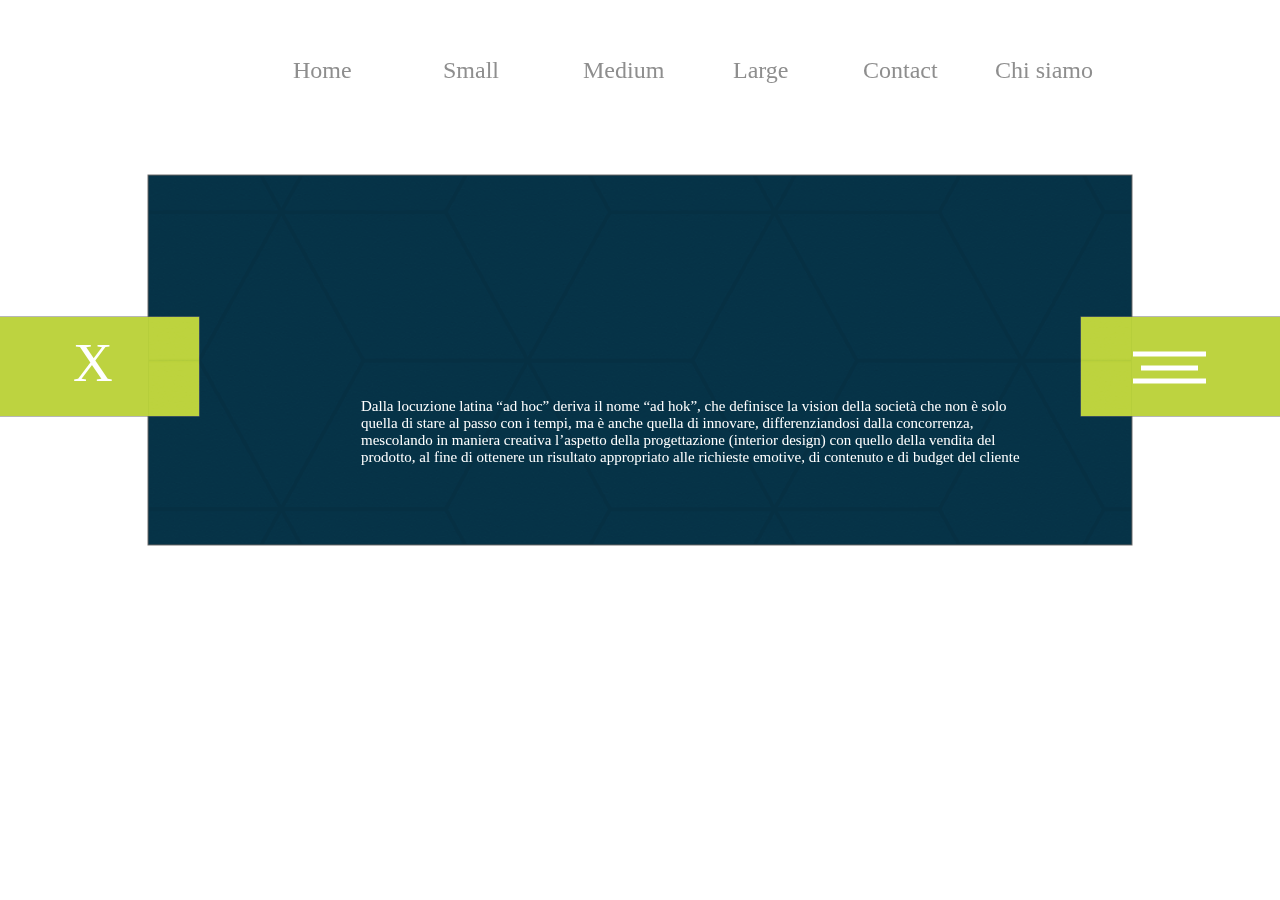
<file: adhok.html>
<!DOCTYPE html>
<html>
<head>
<meta charset="utf-8"/>
<meta http-equiv="X-UA-Compatible" content="IE=edge"/>
<meta name="viewport" content="width=device-width, initial-scale=1.0">
<title>adhok</title>
<style id="applicationStylesheet" type="text/css">
	.mediaViewInfo {
		--web-view-name: adhok;
		--web-view-id: adhok;
		--web-scale-on-resize: true;
		--web-enable-deep-linking: true;
	}
	:root {
		--web-view-ids: adhok;
	}
	* {
		margin: 0;
		padding: 0;
		box-sizing: border-box;
		border: none;
	}
	#adhok {
		position: absolute;
		width: 1280px;
		height: 720px;
		background-color: rgba(255,255,255,1);
		overflow: hidden;
		--web-view-name: adhok;
		--web-view-id: adhok;
		--web-scale-on-resize: true;
		--web-enable-deep-linking: true;
	}
	@keyframes  {
	
	
	}
	@keyframes  {
	
	
	}
	@keyframes  {
	
	
	}
	@keyframes fadein {
	
		0% {
			opacity: 0;
		}
		100% {
			opacity: 1;
		}
	
	}
	@keyframes  {
	
	
	}
	@keyframes slide-left {
	
		0% {
			transform: translateX(100%);
		}
	
	}
	@keyframes slide-right {
	
		0% {
			transform: translateX(-100%);
		}
	
	}
	@keyframes  {
	
	
	}
	#Rettangolo_1 {
		fill: rgba(7,52,73,1);
		stroke: rgba(112,112,112,1);
		stroke-width: 1px;
		stroke-linejoin: miter;
		stroke-linecap: butt;
		stroke-miterlimit: 4;
		shape-rendering: auto;
	}
	.Rettangolo_1 {
		position: absolute;
		overflow: visible;
		width: 984px;
		height: 370px;
		left: 148px;
		top: 175px;
	}
	#Rettangolo_2 {
		fill: rgba(255,255,255,1);
		stroke: rgba(112,112,112,1);
		stroke-width: 1px;
		stroke-linejoin: miter;
		stroke-linecap: butt;
		stroke-miterlimit: 4;
		shape-rendering: auto;
	}
	.Rettangolo_2 {
		position: absolute;
		overflow: visible;
		width: 199px;
		height: 99px;
		left: 0px;
		top: 317px;
	}
	#Rettangolo_3 {
		fill: rgba(189,211,64,1);
	}
	.Rettangolo_3 {
		position: absolute;
		overflow: visible;
		width: 199px;
		height: 99px;
		left: 0px;
		top: 317px;
	}
	#Rettangolo_5 {
		fill: rgba(255,255,255,1);
		stroke: rgba(112,112,112,1);
		stroke-width: 1px;
		stroke-linejoin: miter;
		stroke-linecap: butt;
		stroke-miterlimit: 4;
		shape-rendering: auto;
	}
	.Rettangolo_5 {
		position: absolute;
		overflow: visible;
		width: 199px;
		height: 99px;
		left: 1081px;
		top: 317px;
	}
	#Rettangolo_6 {
		fill: rgba(189,211,64,1);
	}
	.Rettangolo_6 {
		position: absolute;
		overflow: visible;
		width: 199px;
		height: 99px;
		left: 1081px;
		top: 317px;
		--web-animation: fadein 0.8s ease-out;
		--web-action-type: page;
		--web-action-target: Life_style.html;
		cursor: pointer;
	}
	#Linea_1 {
		fill: transparent;
		stroke: rgba(255,255,255,1);
		stroke-width: 5px;
		stroke-linejoin: miter;
		stroke-linecap: butt;
		stroke-miterlimit: 4;
		shape-rendering: auto;
	}
	.Linea_1 {
		overflow: visible;
		position: absolute;
		width: 73px;
		height: 5px;
		left: 1132.5px;
		top: 353.5px;
		transform: matrix(1,0,0,1,0,0);
	}
	#Linea_2 {
		fill: transparent;
		stroke: rgba(255,255,255,1);
		stroke-width: 5px;
		stroke-linejoin: miter;
		stroke-linecap: butt;
		stroke-miterlimit: 4;
		shape-rendering: auto;
	}
	.Linea_2 {
		overflow: visible;
		position: absolute;
		width: 57px;
		height: 5px;
		left: 1140.5px;
		top: 367.5px;
		transform: matrix(1,0,0,1,0,0);
	}
	#Linea_3 {
		fill: transparent;
		stroke: rgba(255,255,255,1);
		stroke-width: 5px;
		stroke-linejoin: miter;
		stroke-linecap: butt;
		stroke-miterlimit: 4;
		shape-rendering: auto;
	}
	.Linea_3 {
		overflow: visible;
		position: absolute;
		width: 73px;
		height: 5px;
		left: 1132.5px;
		top: 380.5px;
		transform: matrix(1,0,0,1,0,0);
	}
	#Home_ {
		left: 293px;
		top: 57px;
		position: absolute;
		overflow: visible;
		width: 59px;
		white-space: nowrap;
		--web-animation: fadein 0.8s linear;
		--web-action-type: page;
		--web-action-target: Home___1.html;
		cursor: pointer;
		text-align: left;
		font-family: Menlo;
		font-style: normal;
		font-weight: normal;
		font-size: 24px;
		color: rgba(142,142,142,1);
	}
	#rasch_mono_geometric_off_white {
		opacity: 0.29;
		mix-blend-mode: color-burn;
		position: absolute;
		width: 984px;
		height: 370px;
		left: 148px;
		top: 175px;
		overflow: visible;
	}
	#Dalla_locuzione_latina_ad_hoc_ {
		left: 361px;
		top: 398px;
		position: absolute;
		overflow: visible;
		width: 662px;
		height: 146px;
		text-align: left;
		font-family: Menlo;
		font-style: normal;
		font-weight: normal;
		font-size: 15px;
		color: rgba(255,255,255,1);
	}
	#X {
		left: 73px;
		top: 331px;
		position: absolute;
		overflow: hidden;
		width: 106px;
		height: 59px;
		--web-animation: fadein 0.8s linear;
		--web-action-type: page;
		--web-action-target: Home___1.html;
		cursor: pointer;
		text-align: left;
		font-family: Menlo;
		font-style: normal;
		font-weight: normal;
		font-size: 55px;
		color: rgba(255,255,255,1);
	}
	#Chi_siamo_ {
		left: 995px;
		top: 57px;
		position: absolute;
		overflow: visible;
		width: 131px;
		white-space: nowrap;
		transition: all 0.8s ease-in-out;
		--web-animation: fadein 0.8s ease-in-out;
		--web-action-type: page;
		--web-action-target: chi_siamo.html;
		cursor: pointer;
		text-align: left;
		font-family: Menlo;
		font-style: normal;
		font-weight: normal;
		font-size: 24px;
		color: rgba(142,142,142,1);
	}
	#adpng {
		opacity: 0;
		position: absolute;
		width: 254px;
		height: 254px;
		left: 513px;
		top: 6px;
		overflow: visible;
	}
	#adk {
		left: 578px;
		top: 14px;
		position: absolute;
		overflow: hidden;
		width: 116px;
		height: 45px;
		text-align: left;
		font-family: Segoe UI;
		font-style: normal;
		font-weight: normal;
		font-size: 35px;
		color: rgba(255,255,255,1);
	}
	#ad_hoc {
		left: 598px;
		top: -92px;
		position: absolute;
		overflow: visible;
		width: 80px;
		height: 33px;
		text-align: left;
		font-family: Segoe UI;
		font-style: normal;
		font-weight: normal;
		font-size: 25px;
		color: rgba(255,255,255,1);
	}
	#adk_ {
		left: 568px;
		top: 12px;
		position: absolute;
		overflow: hidden;
		width: 138px;
		height: 58px;
		text-align: left;
		font-family: Segoe UI;
		font-style: normal;
		font-weight: normal;
		font-size: 45px;
		color: rgba(255,255,255,1);
	}
	#Ci_presentiamo_come_unazienda_ {
		left: 361px;
		top: 649px;
		position: absolute;
		overflow: visible;
		width: 662px;
		height: 165px;
		text-align: left;
		font-family: Menlo;
		font-style: normal;
		font-weight: normal;
		font-size: 15px;
		color: rgba(255,255,255,1);
	}
	#Small_ {
		left: 443px;
		top: 57px;
		position: absolute;
		overflow: visible;
		width: 73px;
		white-space: nowrap;
		--web-animation: fadein 0.8s ease-out;
		--web-action-type: page;
		--web-action-target: Small_1.html;
		cursor: pointer;
		text-align: left;
		font-family: Menlo;
		font-style: normal;
		font-weight: normal;
		font-size: 24px;
		color: rgba(142,142,142,1);
	}
	#Medium_ {
		left: 583px;
		top: 57px;
		position: absolute;
		overflow: visible;
		width: 88px;
		white-space: nowrap;
		cursor: pointer;
		--web-animation: slide-left 0.8s linear forwards;
		--web-action-type: page;
		--web-action-target: Medium.html;
		text-align: left;
		font-family: Menlo;
		font-style: normal;
		font-weight: normal;
		font-size: 24px;
		color: rgba(142,142,142,1);
	}
	#Large_ {
		left: 733px;
		top: 57px;
		position: absolute;
		overflow: visible;
		width: 73px;
		white-space: nowrap;
		cursor: pointer;
		--web-animation: slide-right 0.8s linear forwards;
		--web-action-type: page;
		--web-action-target: Large.html;
		text-align: left;
		font-family: Menlo;
		font-style: normal;
		font-weight: normal;
		font-size: 24px;
		color: rgba(142,142,142,1);
	}
	#Contact_ {
		left: 863px;
		top: 57px;
		position: absolute;
		overflow: visible;
		width: 102px;
		white-space: nowrap;
		--web-animation: fadein 0.8s linear;
		--web-action-type: page;
		--web-action-target: contact.html;
		cursor: pointer;
		text-align: left;
		font-family: Menlo;
		font-style: normal;
		font-weight: normal;
		font-size: 24px;
		color: rgba(142,142,142,1);
	}
</style>
<script id="applicationScript">
///////////////////////////////////////
// INITIALIZATION
///////////////////////////////////////

/**
 * Functionality for scaling, showing by media query, and navigation between multiple pages on a single page. 
 * Code subject to change.
 **/

if (window.console==null) { window["console"] = { log : function() {} } }; // some browsers do not set console

var Application = function() {
	// event constants
	this.prefix = "--web-";
	this.NAVIGATION_CHANGE = "viewChange";
	this.VIEW_NOT_FOUND = "viewNotFound";
	this.VIEW_CHANGE = "viewChange";
	this.VIEW_CHANGING = "viewChanging";
	this.STATE_NOT_FOUND = "stateNotFound";
	this.APPLICATION_COMPLETE = "applicationComplete";
	this.APPLICATION_RESIZE = "applicationResize";
	this.SIZE_STATE_NAME = "data-is-view-scaled";
	this.STATE_NAME = this.prefix + "state";

	this.lastTrigger = null;
	this.lastView = null;
	this.lastState = null;
	this.lastOverlay = null;
	this.currentView = null;
	this.currentState = null;
	this.currentOverlay = null;
	this.currentQuery = {index: 0, rule: null, mediaText: null, id: null};
	this.inclusionQuery = "(min-width: 0px)";
	this.exclusionQuery = "none and (min-width: 99999px)";
	this.LastModifiedDateLabelName = "LastModifiedDateLabel";
	this.viewScaleSliderId = "ViewScaleSliderInput";
	this.pageRefreshedName = "showPageRefreshedNotification";
	this.applicationStylesheet = null;
	this.mediaQueryDictionary = {};
	this.viewsDictionary = {};
	this.addedViews = [];
	this.views = {};
	this.viewIds = [];
	this.viewQueries = {};
	this.overlays = {};
	this.overlayIds = [];
	this.numberOfViews = 0;
	this.verticalPadding = 0;
	this.horizontalPadding = 0;
	this.stateName = null;
	this.viewScale = 1;
	this.viewLeft = 0;
	this.viewTop = 0;
	this.horizontalScrollbarsNeeded = false;
	this.verticalScrollbarsNeeded = false;

	// view settings
	this.showUpdateNotification = false;
	this.showNavigationControls = false;
	this.scaleViewsToFit = false;
	this.scaleToFitOnDoubleClick = false;
	this.actualSizeOnDoubleClick = false;
	this.scaleViewsOnResize = false;
	this.navigationOnKeypress = false;
	this.showViewName = false;
	this.enableDeepLinking = true;
	this.refreshPageForChanges = false;
	this.showRefreshNotifications = true;

	// view controls
	this.scaleViewSlider = null;
	this.lastModifiedLabel = null;
	this.supportsPopState = false; // window.history.pushState!=null;
	this.initialized = false;

	// refresh properties
	this.refreshDuration = 250;
	this.lastModifiedDate = null;
	this.refreshRequest = null;
	this.refreshInterval = null;
	this.refreshContent = null;
	this.refreshContentSize = null;
	this.refreshCheckContent = false;
	this.refreshCheckContentSize = false;

	var self = this;

	self.initialize = function(event) {
		var view = self.getVisibleView();
		var views = self.getVisibleViews();
		if (view==null) view = self.getInitialView();
		self.collectViews();
		self.collectOverlays();
		self.collectMediaQueries();

		for (let index = 0; index < views.length; index++) {
			var view = views[index];
			self.setViewOptions(view);
			self.setViewVariables(view);
			self.centerView(view);
		}

		// sometimes the body size is 0 so we call this now and again later
		if (self.initialized) {
			window.addEventListener(self.NAVIGATION_CHANGE, self.viewChangeHandler);
			window.addEventListener("keyup", self.keypressHandler);
			window.addEventListener("keypress", self.keypressHandler);
			window.addEventListener("resize", self.resizeHandler);
			window.document.addEventListener("dblclick", self.doubleClickHandler);

			if (self.supportsPopState) {
				window.addEventListener('popstate', self.popStateHandler);
			}
			else {
				window.addEventListener('hashchange', self.hashChangeHandler);
			}

			// we are ready to go
			window.dispatchEvent(new Event(self.APPLICATION_COMPLETE));
		}

		if (self.initialized==false) {
			if (self.enableDeepLinking) {
				self.syncronizeViewToURL();
			} 
	
			if (self.refreshPageForChanges) {
				self.setupRefreshForChanges();
			}
	
			self.initialized = true;
		}
		
		if (self.scaleViewsToFit) {
			self.viewScale = self.scaleViewToFit(view);
			
			if (self.viewScale<0) {
				setTimeout(self.scaleViewToFit, 500, view);
			}
		}
		else if (view) {
			self.viewScale = self.getViewScaleValue(view);
			self.centerView(view);
			self.updateSliderValue(self.viewScale);
		}
		else {
			// no view found
		}
	
		if (self.showUpdateNotification) {
			self.showNotification();
		}

		//"addEventListener" in window ? null : window.addEventListener = window.attachEvent;
		//"addEventListener" in document ? null : document.addEventListener = document.attachEvent;
	}


	///////////////////////////////////////
	// AUTO REFRESH 
	///////////////////////////////////////

	self.setupRefreshForChanges = function() {
		self.refreshRequest = new XMLHttpRequest();

		if (!self.refreshRequest) {
			return false;
		}

		// get document start values immediately
		self.requestRefreshUpdate();
	}

	/**
	 * Attempt to check the last modified date by the headers 
	 * or the last modified property from the byte array (experimental)
	 **/
	self.requestRefreshUpdate = function() {
		var url = document.location.href;
		var protocol = window.location.protocol;
		var method;
		
		try {

			if (self.refreshCheckContentSize) {
				self.refreshRequest.open('HEAD', url, true);
			}
			else if (self.refreshCheckContent) {
				self.refreshContent = document.documentElement.outerHTML;
				self.refreshRequest.open('GET', url, true);
				self.refreshRequest.responseType = "text";
			}
			else {

				// get page last modified date for the first call to compare to later
				if (self.lastModifiedDate==null) {

					// File system does not send headers in FF so get blob if possible
					if (protocol=="file:") {
						self.refreshRequest.open("GET", url, true);
						self.refreshRequest.responseType = "blob";
					}
					else {
						self.refreshRequest.open("HEAD", url, true);
						self.refreshRequest.responseType = "blob";
					}

					self.refreshRequest.onload = self.refreshOnLoadOnceHandler;

					// In some browsers (Chrome & Safari) this error occurs at send: 
					// 
					// Chrome - Access to XMLHttpRequest at 'file:///index.html' from origin 'null' 
					// has been blocked by CORS policy: 
					// Cross origin requests are only supported for protocol schemes: 
					// http, data, chrome, chrome-extension, https.
					// 
					// Safari - XMLHttpRequest cannot load file:///Users/user/Public/index.html. Cross origin requests are only supported for HTTP.
					// 
					// Solution is to run a local server, set local permissions or test in another browser
					self.refreshRequest.send(null);

					// In MS browsers the following behavior occurs possibly due to an AJAX call to check last modified date: 
					// 
					// DOM7011: The code on this page disabled back and forward caching.

					// In Brave (Chrome) error when on the server
					// index.js:221 HEAD https://www.example.com/ net::ERR_INSUFFICIENT_RESOURCES
					// self.refreshRequest.send(null);

				}
				else {
					self.refreshRequest = new XMLHttpRequest();
					self.refreshRequest.onreadystatechange = self.refreshHandler;
					self.refreshRequest.ontimeout = function() {
						self.log("Couldn't find page to check for updates");
					}
					
					var method;
					if (protocol=="file:") {
						method = "GET";
					}
					else {
						method = "HEAD";
					}

					//refreshRequest.open('HEAD', url, true);
					self.refreshRequest.open(method, url, true);
					self.refreshRequest.responseType = "blob";
					self.refreshRequest.send(null);
				}
			}
		}
		catch (error) {
			self.log("Refresh failed for the following reason:")
			self.log(error);
		}
	}

	self.refreshHandler = function() {
		var contentSize;

		try {

			if (self.refreshRequest.readyState === XMLHttpRequest.DONE) {
				
				if (self.refreshRequest.status === 2 || 
					self.refreshRequest.status === 200) {
					var pageChanged = false;

					self.updateLastModifiedLabel();

					if (self.refreshCheckContentSize) {
						var lastModifiedHeader = self.refreshRequest.getResponseHeader("Last-Modified");
						contentSize = self.refreshRequest.getResponseHeader("Content-Length");
						//lastModifiedDate = refreshRequest.getResponseHeader("Last-Modified");
						var headers = self.refreshRequest.getAllResponseHeaders();
						var hasContentHeader = headers.indexOf("Content-Length")!=-1;
						
						if (hasContentHeader) {
							contentSize = self.refreshRequest.getResponseHeader("Content-Length");

							// size has not been set yet
							if (self.refreshContentSize==null) {
								self.refreshContentSize = contentSize;
								// exit and let interval call this method again
								return;
							}

							if (contentSize!=self.refreshContentSize) {
								pageChanged = true;
							}
						}
					}
					else if (self.refreshCheckContent) {

						if (self.refreshRequest.responseText!=self.refreshContent) {
							pageChanged = true;
						}
					}
					else {
						lastModifiedHeader = self.getLastModified(self.refreshRequest);

						if (self.lastModifiedDate!=lastModifiedHeader) {
							self.log("lastModifiedDate:" + self.lastModifiedDate + ",lastModifiedHeader:" +lastModifiedHeader);
							pageChanged = true;
						}

					}

					
					if (pageChanged) {
						clearInterval(self.refreshInterval);
						self.refreshUpdatedPage();
						return;
					}

				}
				else {
					self.log('There was a problem with the request.');
				}

			}
		}
		catch( error ) {
			//console.log('Caught Exception: ' + error);
		}
	}

	self.refreshOnLoadOnceHandler = function(event) {

		// get the last modified date
		if (self.refreshRequest.response) {
			self.lastModifiedDate = self.getLastModified(self.refreshRequest);

			if (self.lastModifiedDate!=null) {

				if (self.refreshInterval==null) {
					self.refreshInterval = setInterval(self.requestRefreshUpdate, self.refreshDuration);
				}
			}
			else {
				self.log("Could not get last modified date from the server");
			}
		}
	}

	self.refreshUpdatedPage = function() {
		if (self.showRefreshNotifications) {
			var date = new Date().setTime((new Date().getTime()+10000));
			document.cookie = encodeURIComponent(self.pageRefreshedName) + "=true" + "; max-age=6000;" + " path=/";
		}

		document.location.reload(true);
	}

	self.showNotification = function(duration) {
		var notificationID = self.pageRefreshedName+"ID";
		var notification = document.getElementById(notificationID);
		if (duration==null) duration = 4000;

		if (notification!=null) {return;}

		notification = document.createElement("div");
		notification.id = notificationID;
		notification.textContent = "PAGE UPDATED";
		var styleRule = ""
		styleRule = "position: fixed; padding: 7px 16px 6px 16px; font-family: Arial, sans-serif; font-size: 10px; font-weight: bold; left: 50%;";
		styleRule += "top: 20px; background-color: rgba(0,0,0,.5); border-radius: 12px; color:rgb(235, 235, 235); transition: all 2s linear;";
		styleRule += "transform: translateX(-50%); letter-spacing: .5px; filter: drop-shadow(2px 2px 6px rgba(0, 0, 0, .1))";
		notification.setAttribute("style", styleRule);

		notification.className= "PageRefreshedClass";
		
		document.body.appendChild(notification);

		setTimeout(function() {
			notification.style.opacity = "0";
			notification.style.filter = "drop-shadow( 0px 0px 0px rgba(0,0,0, .5))";
			setTimeout(function() {
				notification.parentNode.removeChild(notification);
			}, duration)
		}, duration);

		document.cookie = encodeURIComponent(self.pageRefreshedName) + "=; max-age=1; path=/";
	}

	/**
	 * Get the last modified date from the header 
	 * or file object after request has been received
	 **/
	self.getLastModified = function(request) {
		var date;

		// file protocol - FILE object with last modified property
		if (request.response && request.response.lastModified) {
			date = request.response.lastModified;
		}
		
		// http protocol - check headers
		if (date==null) {
			date = request.getResponseHeader("Last-Modified");
		}

		return date;
	}

	self.updateLastModifiedLabel = function() {
		var labelValue = "";
		
		if (self.lastModifiedLabel==null) {
			self.lastModifiedLabel = document.getElementById("LastModifiedLabel");
		}

		if (self.lastModifiedLabel) {
			var seconds = parseInt(((new Date().getTime() - Date.parse(document.lastModified)) / 1000 / 60) * 100 + "");
			var minutes = 0;
			var hours = 0;

			if (seconds < 60) {
				seconds = Math.floor(seconds/10)*10;
				labelValue = seconds + " seconds";
			}
			else {
				minutes = parseInt((seconds/60) + "");

				if (minutes>60) {
					hours = parseInt((seconds/60/60) +"");
					labelValue += hours==1 ? " hour" : " hours";
				}
				else {
					labelValue = minutes+"";
					labelValue += minutes==1 ? " minute" : " minutes";
				}
			}
			
			if (seconds<10) {
				labelValue = "Updated now";
			}
			else {
				labelValue = "Updated " + labelValue + " ago";
			}

			if (self.lastModifiedLabel.firstElementChild) {
				self.lastModifiedLabel.firstElementChild.textContent = labelValue;

			}
			else if ("textContent" in self.lastModifiedLabel) {
				self.lastModifiedLabel.textContent = labelValue;
			}
		}
	}

	self.getShortString = function(string, length) {
		if (length==null) length = 30;
		string = string!=null ? string.substr(0, length).replace(/\n/g, "") : "[String is null]";
		return string;
	}

	self.getShortNumber = function(value, places) {
		if (places==null || places<1) places = 4;
		value = Math.round(value * Math.pow(10,places)) / Math.pow(10, places);
		return value;
	}

	///////////////////////////////////////
	// NAVIGATION CONTROLS
	///////////////////////////////////////

	self.updateViewLabel = function() {
		var viewNavigationLabel = document.getElementById("ViewNavigationLabel");
		var view = self.getVisibleView();
		var viewIndex = view ? self.getViewIndex(view) : -1;
		var viewName = view ? self.getViewPreferenceValue(view, self.prefix + "view-name") : null;
		var viewId = view ? view.id : null;

		if (viewNavigationLabel && view) {
			if (viewName && viewName.indexOf('"')!=-1) {
				viewName = viewName.replace(/"/g, "");
			}

			if (self.showViewName) {
				viewNavigationLabel.textContent = viewName;
				self.setTooltip(viewNavigationLabel, viewIndex + 1 + " of " + self.numberOfViews);
			}
			else {
				viewNavigationLabel.textContent = viewIndex + 1 + " of " + self.numberOfViews;
				self.setTooltip(viewNavigationLabel, viewName);
			}

		}
	}

	self.updateURL = function(view) {
		view = view == null ? self.getVisibleView() : view;
		var viewId = view ? view.id : null
		var viewFragment = view ? "#"+ viewId : null;

		if (viewId && self.viewIds.length>1 && self.enableDeepLinking) {

			if (self.supportsPopState==false) {
				self.setFragment(viewId);
			}
			else {
				if (viewFragment!=window.location.hash) {

					if (window.location.hash==null) {
						window.history.replaceState({name:viewId}, null, viewFragment);
					}
					else {
						window.history.pushState({name:viewId}, null, viewFragment);
					}
				}
			}
		}
	}

	self.updateURLState = function(view, stateName) {
		stateName = view && (stateName=="" || stateName==null) ? self.getStateNameByViewId(view.id) : stateName;

		if (self.supportsPopState==false) {
			self.setFragment(stateName);
		}
		else {
			if (stateName!=window.location.hash) {

				if (window.location.hash==null) {
					window.history.replaceState({name:view.viewId}, null, stateName);
				}
				else {
					window.history.pushState({name:view.viewId}, null, stateName);
				}
			}
		}
	}

	self.setFragment = function(value) {
		window.location.hash = "#" + value;
	}

	self.setTooltip = function(element, value) {
		// setting the tooltip in edge causes a page crash on hover
		if (/Edge/.test(navigator.userAgent)) { return; }

		if ("title" in element) {
			element.title = value;
		}
	}

	self.getStylesheetRules = function(styleSheet) {
		try {
			if (styleSheet) return styleSheet.cssRules || styleSheet.rules;
	
			return document.styleSheets[0]["cssRules"] || document.styleSheets[0]["rules"];
		}
		catch (error) {
			// ERRORS:
			// SecurityError: The operation is insecure.
			// Errors happen when script loads before stylesheet or loading an external css locally

			// InvalidAccessError: A parameter or an operation is not supported by the underlying object
			// Place script after stylesheet

			console.log(error);
			if (error.toString().indexOf("The operation is insecure")!=-1) {
				console.log("Load the stylesheet before the script or load the stylesheet inline until it can be loaded on a server")
			}
			return [];
		}
	}

	/**
	 * If single page application hide all of the views. 
	 * @param {Number} selectedIndex if provided shows the view at index provided
	 **/
	self.hideViews = function(selectedIndex, animation) {
		var rules = self.getStylesheetRules();
		var queryIndex = 0;
		var numberOfRules = rules!=null ? rules.length : 0;

		// loop through rules and hide media queries except selected
		for (var i=0;i<numberOfRules;i++) {
			var rule = rules[i];

			if (rule.media!=null) {

				if (queryIndex==selectedIndex) {
					self.currentQuery.mediaText = rule.conditionText;
					self.currentQuery.index = selectedIndex;
					self.currentQuery.rule = rule;
					self.enableMediaQuery(rule);
				}
				else {
					if (animation) {
						self.fadeOut(rule)
					}
					else {
						self.disableMediaQuery(rule);
					}
				}
				
				queryIndex++;
			}
		}

		self.numberOfViews = queryIndex;
		self.updateViewLabel();
		self.updateURL();

		self.dispatchViewChange();

		var view = self.getVisibleView();
		var viewIndex = view ? self.getViewIndex(view) : -1;

		return viewIndex==selectedIndex ? view : null;
	}

	/**
	 * Hide view
	 * @param {Object} view element to hide
	 **/
	self.hideView = function(view) {
		var rule = view ? self.mediaQueryDictionary[view.id] : null;

		if (rule) {
			self.disableMediaQuery(rule);
		}
	}

	/**
	 * Hide overlay
	 * @param {Object} overlay element to hide
	 **/
	self.hideOverlay = function(overlay) {
		var rule = overlay ? self.mediaQueryDictionary[overlay.id] : null;

		if (rule) {
			self.disableMediaQuery(rule);

			//if (self.showByMediaQuery) {
				overlay.style.display = "none";
			//}
		}
	}

	/**
	 * Show the view by media query. Does not hide current views
	 * Sets view options by default
	 * @param {Object} view element to show
	 * @param {Boolean} setViewOptions sets view options if null or true
	 */
	self.showViewByMediaQuery = function(view, setViewOptions) {
		var id = view ? view.id : null;
		var query = id ? self.mediaQueryDictionary[id] : null;
		var isOverlay = view ? self.isOverlay(view) : false;
		setViewOptions = setViewOptions==null ? true : setViewOptions;

		if (query) {
			self.enableMediaQuery(query);

			if (isOverlay && view && setViewOptions) {
				self.setViewVariables(null, view);
			}
			else {
				if (view && setViewOptions) self.setViewOptions(view);
				if (view && setViewOptions) self.setViewVariables(view);
			}
		}
	}

	/**
	 * Show the view. Does not hide current views
	 */
	self.showView = function(view, setViewOptions) {
		var id = view ? view.id : null;
		var query = id ? self.mediaQueryDictionary[id] : null;
		var display = null;
		setViewOptions = setViewOptions==null ? true : setViewOptions;

		if (query) {
			self.enableMediaQuery(query);
			if (view==null) view =self.getVisibleView();
			if (view && setViewOptions) self.setViewOptions(view);
		}
		else if (id) {
			display = window.getComputedStyle(view).getPropertyValue("display");
			if (display=="" || display=="none") {
				view.style.display = "block";
			}
		}

		if (view) {
			if (self.currentView!=null) {
				self.lastView = self.currentView;
			}

			self.currentView = view;
		}
	}

	self.showViewById = function(id, setViewOptions) {
		var view = id ? self.getViewById(id) : null;

		if (view) {
			self.showView(view);
			return;
		}

		self.log("View not found '" + id + "'");
	}

	self.getElementView = function(element) {
		var view = element;
		var viewFound = false;

		while (viewFound==false || view==null) {
			if (view && self.viewsDictionary[view.id]) {
				return view;
			}
			view = view.parentNode;
		}
	}

	/**
	 * Show overlay over view
	 * @param {Event | HTMLElement} event event or html element with styles applied
	 * @param {String} id id of view or view reference
	 * @param {Number} x x location
	 * @param {Number} y y location
	 */
	self.showOverlay = function(event, id, x, y) {
		var overlay = id && typeof id === 'string' ? self.getViewById(id) : id ? id : null;
		var query = overlay ? self.mediaQueryDictionary[overlay.id] : null;
		var centerHorizontally = false;
		var centerVertically = false;
		var anchorLeft = false;
		var anchorTop = false;
		var anchorRight = false;
		var anchorBottom = false;
		var display = null;
		var reparent = true;
		var view = null;
		
		if (overlay==null || overlay==false) {
			self.log("Overlay not found, '"+ id + "'");
			return;
		}

		// get enter animation - event target must have css variables declared
		if (event) {
			var button = event.currentTarget || event; // can be event or htmlelement
			var buttonComputedStyles = getComputedStyle(button);
			var actionTargetValue = buttonComputedStyles.getPropertyValue(self.prefix+"action-target").trim();
			var animation = buttonComputedStyles.getPropertyValue(self.prefix+"animation").trim();
			var isAnimated = animation!="";
			var targetType = buttonComputedStyles.getPropertyValue(self.prefix+"action-type").trim();
			var actionTarget = self.application ? null : self.getElement(actionTargetValue);
			var actionTargetStyles = actionTarget ? actionTarget.style : null;

			if (actionTargetStyles) {
				actionTargetStyles.setProperty("animation", animation);
			}

			if ("stopImmediatePropagation" in event) {
				event.stopImmediatePropagation();
			}
		}
		
		if (self.application==false || targetType=="page") {
			document.location.href = "./" + actionTargetValue;
			return;
		}

		// remove any current overlays
		if (self.currentOverlay) {

			// act as switch if same button
			if (self.currentOverlay==actionTarget || self.currentOverlay==null) {
				if (self.lastTrigger==button) {
					self.removeOverlay(isAnimated);
					return;
				}
			}
			else {
				self.removeOverlay(isAnimated);
			}
		}

		if (reparent) {
			view = self.getElementView(button);
			if (view) {
				view.appendChild(overlay);
			}
		}

		if (query) {
			//self.setElementAnimation(overlay, null);
			//overlay.style.animation = animation;
			self.enableMediaQuery(query);
			
			var display = overlay && overlay.style.display;
			
			if (overlay && display=="" || display=="none") {
				overlay.style.display = "block";
				//self.setViewOptions(overlay);
			}

			// add animation defined in event target style declaration
			if (animation && self.supportAnimations) {
				self.fadeIn(overlay, false, animation);
			}
		}
		else if (id) {

			display = window.getComputedStyle(overlay).getPropertyValue("display");

			if (display=="" || display=="none") {
				overlay.style.display = "block";
			}

			// add animation defined in event target style declaration
			if (animation && self.supportAnimations) {
				self.fadeIn(overlay, false, animation);
			}
		}

		// do not set x or y position if centering
		var horizontal = self.prefix + "center-horizontally";
		var vertical = self.prefix + "center-vertically";
		var style = overlay.style;
		var transform = [];

		centerHorizontally = self.getIsStyleDefined(id, horizontal) ? self.getViewPreferenceBoolean(overlay, horizontal) : false;
		centerVertically = self.getIsStyleDefined(id, vertical) ? self.getViewPreferenceBoolean(overlay, vertical) : false;
		anchorLeft = self.getIsStyleDefined(id, "left");
		anchorRight = self.getIsStyleDefined(id, "right");
		anchorTop = self.getIsStyleDefined(id, "top");
		anchorBottom = self.getIsStyleDefined(id, "bottom");

		
		if (self.viewsDictionary[overlay.id] && self.viewsDictionary[overlay.id].styleDeclaration) {
			style = self.viewsDictionary[overlay.id].styleDeclaration.style;
		}
		
		if (centerHorizontally) {
			style.left = "50%";
			style.transformOrigin = "0 0";
			transform.push("translateX(-50%)");
		}
		else if (anchorRight && anchorLeft) {
			style.left = x + "px";
		}
		else if (anchorRight) {
			//style.right = x + "px";
		}
		else {
			style.left = x + "px";
		}
		
		if (centerVertically) {
			style.top = "50%";
			transform.push("translateY(-50%)");
			style.transformOrigin = "0 0";
		}
		else if (anchorTop && anchorBottom) {
			style.top = y + "px";
		}
		else if (anchorBottom) {
			//style.bottom = y + "px";
		}
		else {
			style.top = y + "px";
		}

		if (transform.length) {
			style.transform = transform.join(" ");
		}

		self.currentOverlay = overlay;
		self.lastTrigger = button;
	}

	self.goBack = function() {
		if (self.currentOverlay) {
			self.removeOverlay();
		}
		else if (self.lastView) {
			self.goToView(self.lastView.id);
		}
	}

	self.removeOverlay = function(animate) {
		var overlay = self.currentOverlay;
		animate = animate===false ? false : true;

		if (overlay) {
			var style = overlay.style;
			
			if (style.animation && self.supportAnimations && animate) {
				self.reverseAnimation(overlay, true);

				var duration = self.getAnimationDuration(style.animation, true);
		
				setTimeout(function() {
					self.setElementAnimation(overlay, null);
					self.hideOverlay(overlay);
					self.currentOverlay = null;
				}, duration);
			}
			else {
				self.setElementAnimation(overlay, null);
				self.hideOverlay(overlay);
				self.currentOverlay = null;
			}
		}
	}

	/**
	 * Reverse the animation and hide after
	 * @param {Object} target element with animation
	 * @param {Boolean} hide hide after animation ends
	 */
	self.reverseAnimation = function(target, hide) {
		var lastAnimation = null;
		var style = target.style;

		style.animationPlayState = "paused";
		lastAnimation = style.animation;
		style.animation = null;
		style.animationPlayState = "paused";

		if (hide) {
			//target.addEventListener("animationend", self.animationEndHideHandler);
	
			var duration = self.getAnimationDuration(lastAnimation, true);
			var isOverlay = self.isOverlay(target);
	
			setTimeout(function() {
				self.setElementAnimation(target, null);

				if (isOverlay) {
					self.hideOverlay(target);
				}
				else {
					self.hideView(target);
				}
			}, duration);
		}

		setTimeout(function() {
			style.animation = lastAnimation;
			style.animationPlayState = "paused";
			style.animationDirection = "reverse";
			style.animationPlayState = "running";
		}, 30);
	}

	self.animationEndHandler = function(event) {
		var target = event.currentTarget;
		self.dispatchEvent(new Event(event.type));
	}

	self.isOverlay = function(view) {
		var result = view ? self.getViewPreferenceBoolean(view, self.prefix + "is-overlay") : false;

		return result;
	}

	self.animationEndHideHandler = function(event) {
		var target = event.currentTarget;
		self.setViewVariables(null, target);
		self.hideView(target);
		target.removeEventListener("animationend", self.animationEndHideHandler);
	}

	self.animationEndShowHandler = function(event) {
		var target = event.currentTarget;
		target.removeEventListener("animationend", self.animationEndShowHandler);
	}

	self.setViewOptions = function(view) {

		if (view) {
			self.minimumScale = self.getViewPreferenceValue(view, self.prefix + "minimum-scale");
			self.maximumScale = self.getViewPreferenceValue(view, self.prefix + "maximum-scale");
			self.scaleViewsToFit = self.getViewPreferenceBoolean(view, self.prefix + "scale-to-fit");
			self.scaleToFitType = self.getViewPreferenceValue(view, self.prefix + "scale-to-fit-type");
			self.scaleToFitOnDoubleClick = self.getViewPreferenceBoolean(view, self.prefix + "scale-on-double-click");
			self.actualSizeOnDoubleClick = self.getViewPreferenceBoolean(view, self.prefix + "actual-size-on-double-click");
			self.scaleViewsOnResize = self.getViewPreferenceBoolean(view, self.prefix + "scale-on-resize");
			self.enableScaleUp = self.getViewPreferenceBoolean(view, self.prefix + "enable-scale-up");
			self.centerHorizontally = self.getViewPreferenceBoolean(view, self.prefix + "center-horizontally");
			self.centerVertically = self.getViewPreferenceBoolean(view, self.prefix + "center-vertically");
			self.navigationOnKeypress = self.getViewPreferenceBoolean(view, self.prefix + "navigate-on-keypress");
			self.showViewName = self.getViewPreferenceBoolean(view, self.prefix + "show-view-name");
			self.refreshPageForChanges = self.getViewPreferenceBoolean(view, self.prefix + "refresh-for-changes");
			self.refreshPageForChangesInterval = self.getViewPreferenceValue(view, self.prefix + "refresh-interval");
			self.showNavigationControls = self.getViewPreferenceBoolean(view, self.prefix + "show-navigation-controls");
			self.scaleViewSlider = self.getViewPreferenceBoolean(view, self.prefix + "show-scale-controls");
			self.enableDeepLinking = self.getViewPreferenceBoolean(view, self.prefix + "enable-deep-linking");
			self.singlePageApplication = self.getViewPreferenceBoolean(view, self.prefix + "application");
			self.showByMediaQuery = self.getViewPreferenceBoolean(view, self.prefix + "show-by-media-query");
			self.showUpdateNotification = document.cookie!="" ? document.cookie.indexOf(self.pageRefreshedName)!=-1 : false;
			self.imageComparisonDuration = self.getViewPreferenceValue(view, self.prefix + "image-comparison-duration");
			self.supportAnimations = self.getViewPreferenceBoolean(view, self.prefix + "enable-animations", true);

			if (self.scaleViewsToFit) {
				var newScaleValue = self.scaleViewToFit(view);
				
				if (newScaleValue<0) {
					setTimeout(self.scaleViewToFit, 500, view);
				}
			}
			else {
				self.viewScale = self.getViewScaleValue(view);
				self.viewToFitWidthScale = self.getViewFitToViewportWidthScale(view, self.enableScaleUp)
				self.viewToFitHeightScale = self.getViewFitToViewportScale(view, self.enableScaleUp);
				self.updateSliderValue(self.viewScale);
			}

			if (self.imageComparisonDuration!=null) {
				// todo
			}

			if (self.refreshPageForChangesInterval!=null) {
				self.refreshDuration = Number(self.refreshPageForChangesInterval);
			}
		}
	}

	self.previousView = function(event) {
		var rules = self.getStylesheetRules();
		var view = self.getVisibleView()
		var index = view ? self.getViewIndex(view) : -1;
		var prevQueryIndex = index!=-1 ? index-1 : self.currentQuery.index-1;
		var queryIndex = 0;
		var numberOfRules = rules!=null ? rules.length : 0;

		if (event) {
			event.stopImmediatePropagation();
		}

		if (prevQueryIndex<0) {
			return;
		}

		// loop through rules and hide media queries except selected
		for (var i=0;i<numberOfRules;i++) {
			var rule = rules[i];
			
			if (rule.media!=null) {

				if (queryIndex==prevQueryIndex) {
					self.currentQuery.mediaText = rule.conditionText;
					self.currentQuery.index = prevQueryIndex;
					self.currentQuery.rule = rule;
					self.enableMediaQuery(rule);
					self.updateViewLabel();
					self.updateURL();
					self.dispatchViewChange();
				}
				else {
					self.disableMediaQuery(rule);
				}

				queryIndex++;
			}
		}
	}

	self.nextView = function(event) {
		var rules = self.getStylesheetRules();
		var view = self.getVisibleView();
		var index = view ? self.getViewIndex(view) : -1;
		var nextQueryIndex = index!=-1 ? index+1 : self.currentQuery.index+1;
		var queryIndex = 0;
		var numberOfRules = rules!=null ? rules.length : 0;
		var numberOfMediaQueries = self.getNumberOfMediaRules();

		if (event) {
			event.stopImmediatePropagation();
		}

		if (nextQueryIndex>=numberOfMediaQueries) {
			return;
		}

		// loop through rules and hide media queries except selected
		for (var i=0;i<numberOfRules;i++) {
			var rule = rules[i];
			
			if (rule.media!=null) {

				if (queryIndex==nextQueryIndex) {
					self.currentQuery.mediaText = rule.conditionText;
					self.currentQuery.index = nextQueryIndex;
					self.currentQuery.rule = rule;
					self.enableMediaQuery(rule);
					self.updateViewLabel();
					self.updateURL();
					self.dispatchViewChange();
				}
				else {
					self.disableMediaQuery(rule);
				}

				queryIndex++;
			}
		}
	}

	/**
	 * Enables a view via media query
	 */
	self.enableMediaQuery = function(rule) {

		try {
			rule.media.mediaText = self.inclusionQuery;
		}
		catch(error) {
			//self.log(error);
			rule.conditionText = self.inclusionQuery;
		}
	}

	self.disableMediaQuery = function(rule) {

		try {
			rule.media.mediaText = self.exclusionQuery;
		}
		catch(error) {
			rule.conditionText = self.exclusionQuery;
		}
	}

	self.dispatchViewChange = function() {
		try {
			var event = new Event(self.NAVIGATION_CHANGE);
			window.dispatchEvent(event);
		}
		catch (error) {
			// In IE 11: Object doesn't support this action
		}
	}

	self.getNumberOfMediaRules = function() {
		var rules = self.getStylesheetRules();
		var numberOfRules = rules ? rules.length : 0;
		var numberOfQueries = 0;

		for (var i=0;i<numberOfRules;i++) {
			if (rules[i].media!=null) { numberOfQueries++; }
		}
		
		return numberOfQueries;
	}

	/////////////////////////////////////////
	// VIEW SCALE 
	/////////////////////////////////////////

	self.sliderChangeHandler = function(event) {
		var value = self.getShortNumber(event.currentTarget.value/100);
		var view = self.getVisibleView();
		self.setViewScaleValue(view, false, value, true);
	}

	self.updateSliderValue = function(scale) {
		var slider = document.getElementById(self.viewScaleSliderId);
		var tooltip = parseInt(scale * 100 + "") + "%";
		var inputType;
		var inputValue;
		
		if (slider) {
			inputValue = self.getShortNumber(scale * 100);
			if (inputValue!=slider["value"]) {
				slider["value"] = inputValue;
			}
			inputType = slider.getAttributeNS(null, "type");

			if (inputType!="range") {
				// input range is not supported
				slider.style.display = "none";
			}

			self.setTooltip(slider, tooltip);
		}
	}

	self.viewChangeHandler = function(event) {
		var view = self.getVisibleView();
		var matrix = view ? getComputedStyle(view).transform : null;
		
		if (matrix) {
			self.viewScale = self.getViewScaleValue(view);
			
			var scaleNeededToFit = self.getViewFitToViewportScale(view);
			var isViewLargerThanViewport = scaleNeededToFit<1;
			
			// scale large view to fit if scale to fit is enabled
			if (self.scaleViewsToFit) {
				self.scaleViewToFit(view);
			}
			else {
				self.updateSliderValue(self.viewScale);
			}
		}
	}

	self.getViewScaleValue = function(view) {
		var matrix = getComputedStyle(view).transform;

		if (matrix) {
			var matrixArray = matrix.replace("matrix(", "").split(",");
			var scaleX = parseFloat(matrixArray[0]);
			var scaleY = parseFloat(matrixArray[3]);
			var scale = Math.min(scaleX, scaleY);
		}

		return scale;
	}

	/**
	 * Scales view to scale. 
	 * @param {Object} view view to scale. views are in views array
	 * @param {Boolean} scaleToFit set to true to scale to fit. set false to use desired scale value
	 * @param {Number} desiredScale scale to define. not used if scale to fit is false
	 * @param {Boolean} isSliderChange indicates if slider is callee
	 */
	self.setViewScaleValue = function(view, scaleToFit, desiredScale, isSliderChange) {
		var enableScaleUp = self.enableScaleUp;
		var scaleToFitType = self.scaleToFitType;
		var minimumScale = self.minimumScale;
		var maximumScale = self.maximumScale;
		var hasMinimumScale = !isNaN(minimumScale) && minimumScale!="";
		var hasMaximumScale = !isNaN(maximumScale) && maximumScale!="";
		var scaleNeededToFit = self.getViewFitToViewportScale(view, enableScaleUp);
		var scaleNeededToFitWidth = self.getViewFitToViewportWidthScale(view, enableScaleUp);
		var scaleNeededToFitHeight = self.getViewFitToViewportHeightScale(view, enableScaleUp);
		var scaleToFitFull = self.getViewFitToViewportScale(view, true);
		var scaleToFitFullWidth = self.getViewFitToViewportWidthScale(view, true);
		var scaleToFitFullHeight = self.getViewFitToViewportHeightScale(view, true);
		var scaleToWidth = scaleToFitType=="width";
		var scaleToHeight = scaleToFitType=="height";
		var shrunkToFit = false;
		var topPosition = null;
		var leftPosition = null;
		var translateY = null;
		var translateX = null;
		var transformValue = "";
		var canCenterVertically = true;
		var canCenterHorizontally = true;
		var style = view.style;

		if (view && self.viewsDictionary[view.id] && self.viewsDictionary[view.id].styleDeclaration) {
			style = self.viewsDictionary[view.id].styleDeclaration.style;
		}

		if (scaleToFit && isSliderChange!=true) {
			if (scaleToFitType=="fit" || scaleToFitType=="") {
				desiredScale = scaleNeededToFit;
			}
			else if (scaleToFitType=="width") {
				desiredScale = scaleNeededToFitWidth;
			}
			else if (scaleToFitType=="height") {
				desiredScale = scaleNeededToFitHeight;
			}
		}
		else {
			if (isNaN(desiredScale)) {
				desiredScale = 1;
			}
		}

		self.updateSliderValue(desiredScale);
		
		// scale to fit width
		if (scaleToWidth && scaleToHeight==false) {
			canCenterVertically = scaleNeededToFitHeight>=scaleNeededToFitWidth;
			canCenterHorizontally = scaleNeededToFitWidth>=1 && enableScaleUp==false;

			if (isSliderChange) {
				canCenterHorizontally = desiredScale<scaleToFitFullWidth;
			}
			else if (scaleToFit) {
				desiredScale = scaleNeededToFitWidth;
			}

			if (hasMinimumScale) {
				desiredScale = Math.max(desiredScale, Number(minimumScale));
			}

			if (hasMaximumScale) {
				desiredScale = Math.min(desiredScale, Number(maximumScale));
			}

			desiredScale = self.getShortNumber(desiredScale);

			canCenterHorizontally = self.canCenterHorizontally(view, "width", enableScaleUp, desiredScale, minimumScale, maximumScale);
			canCenterVertically = self.canCenterVertically(view, "width", enableScaleUp, desiredScale, minimumScale, maximumScale);

			if (desiredScale>1 && (enableScaleUp || isSliderChange)) {
				transformValue = "scale(" + desiredScale + ")";
			}
			else if (desiredScale>=1 && enableScaleUp==false) {
				transformValue = "scale(" + 1 + ")";
			}
			else {
				transformValue = "scale(" + desiredScale + ")";
			}

			if (self.centerVertically) {
				if (canCenterVertically) {
					translateY = "-50%";
					topPosition = "50%";
				}
				else {
					translateY = "0";
					topPosition = "0";
				}
				
				if (style.top != topPosition) {
					style.top = topPosition + "";
				}

				if (canCenterVertically) {
					transformValue += " translateY(" + translateY+ ")";
				}
			}

			if (self.centerHorizontally) {
				if (canCenterHorizontally) {
					translateX = "-50%";
					leftPosition = "50%";
				}
				else {
					translateX = "0";
					leftPosition = "0";
				}

				if (style.left != leftPosition) {
					style.left = leftPosition + "";
				}

				if (canCenterHorizontally) {
					transformValue += " translateX(" + translateX+ ")";
				}
			}

			style.transformOrigin = "0 0";
			style.transform = transformValue;

			self.viewScale = desiredScale;
			self.viewToFitWidthScale = scaleNeededToFitWidth;
			self.viewToFitHeightScale = scaleNeededToFitHeight;
			self.viewLeft = leftPosition;
			self.viewTop = topPosition;

			return desiredScale;
		}

		// scale to fit height
		if (scaleToHeight && scaleToWidth==false) {
			//canCenterVertically = scaleNeededToFitHeight>=scaleNeededToFitWidth;
			//canCenterHorizontally = scaleNeededToFitHeight<=scaleNeededToFitWidth && enableScaleUp==false;
			canCenterVertically = scaleNeededToFitHeight>=scaleNeededToFitWidth;
			canCenterHorizontally = scaleNeededToFitWidth>=1 && enableScaleUp==false;
			
			if (isSliderChange) {
				canCenterHorizontally = desiredScale<scaleToFitFullHeight;
			}
			else if (scaleToFit) {
				desiredScale = scaleNeededToFitHeight;
			}

			if (hasMinimumScale) {
				desiredScale = Math.max(desiredScale, Number(minimumScale));
			}

			if (hasMaximumScale) {
				desiredScale = Math.min(desiredScale, Number(maximumScale));
				//canCenterVertically = desiredScale>=scaleNeededToFitHeight && enableScaleUp==false;
			}

			desiredScale = self.getShortNumber(desiredScale);

			canCenterHorizontally = self.canCenterHorizontally(view, "height", enableScaleUp, desiredScale, minimumScale, maximumScale);
			canCenterVertically = self.canCenterVertically(view, "height", enableScaleUp, desiredScale, minimumScale, maximumScale);

			if (desiredScale>1 && (enableScaleUp || isSliderChange)) {
				transformValue = "scale(" + desiredScale + ")";
			}
			else if (desiredScale>=1 && enableScaleUp==false) {
				transformValue = "scale(" + 1 + ")";
			}
			else {
				transformValue = "scale(" + desiredScale + ")";
			}

			if (self.centerHorizontally) {
				if (canCenterHorizontally) {
					translateX = "-50%";
					leftPosition = "50%";
				}
				else {
					translateX = "0";
					leftPosition = "0";
				}

				if (style.left != leftPosition) {
					style.left = leftPosition + "";
				}

				if (canCenterHorizontally) {
					transformValue += " translateX(" + translateX+ ")";
				}
			}

			if (self.centerVertically) {
				if (canCenterVertically) {
					translateY = "-50%";
					topPosition = "50%";
				}
				else {
					translateY = "0";
					topPosition = "0";
				}
				
				if (style.top != topPosition) {
					style.top = topPosition + "";
				}

				if (canCenterVertically) {
					transformValue += " translateY(" + translateY+ ")";
				}
			}

			style.transformOrigin = "0 0";
			style.transform = transformValue;

			self.viewScale = desiredScale;
			self.viewToFitWidthScale = scaleNeededToFitWidth;
			self.viewToFitHeightScale = scaleNeededToFitHeight;
			self.viewLeft = leftPosition;
			self.viewTop = topPosition;

			return scaleNeededToFitHeight;
		}

		if (scaleToFitType=="fit") {
			//canCenterVertically = scaleNeededToFitHeight>=scaleNeededToFitWidth;
			//canCenterHorizontally = scaleNeededToFitWidth>=scaleNeededToFitHeight;
			canCenterVertically = scaleNeededToFitHeight>=scaleNeededToFit;
			canCenterHorizontally = scaleNeededToFitWidth>=scaleNeededToFit;

			if (hasMinimumScale) {
				desiredScale = Math.max(desiredScale, Number(minimumScale));
			}

			desiredScale = self.getShortNumber(desiredScale);

			if (isSliderChange || scaleToFit==false) {
				canCenterVertically = scaleToFitFullHeight>=desiredScale;
				canCenterHorizontally = desiredScale<scaleToFitFullWidth;
			}
			else if (scaleToFit) {
				desiredScale = scaleNeededToFit;
			}

			transformValue = "scale(" + desiredScale + ")";

			//canCenterHorizontally = self.canCenterHorizontally(view, "fit", false, desiredScale);
			//canCenterVertically = self.canCenterVertically(view, "fit", false, desiredScale);
			
			if (self.centerVertically) {
				if (canCenterVertically) {
					translateY = "-50%";
					topPosition = "50%";
				}
				else {
					translateY = "0";
					topPosition = "0";
				}
				
				if (style.top != topPosition) {
					style.top = topPosition + "";
				}

				if (canCenterVertically) {
					transformValue += " translateY(" + translateY+ ")";
				}
			}

			if (self.centerHorizontally) {
				if (canCenterHorizontally) {
					translateX = "-50%";
					leftPosition = "50%";
				}
				else {
					translateX = "0";
					leftPosition = "0";
				}

				if (style.left != leftPosition) {
					style.left = leftPosition + "";
				}

				if (canCenterHorizontally) {
					transformValue += " translateX(" + translateX+ ")";
				}
			}

			style.transformOrigin = "0 0";
			style.transform = transformValue;

			self.viewScale = desiredScale;
			self.viewToFitWidthScale = scaleNeededToFitWidth;
			self.viewToFitHeightScale = scaleNeededToFitHeight;
			self.viewLeft = leftPosition;
			self.viewTop = topPosition;

			self.updateSliderValue(desiredScale);
			
			return desiredScale;
		}

		if (scaleToFitType=="default" || scaleToFitType=="") {
			desiredScale = 1;

			if (hasMinimumScale) {
				desiredScale = Math.max(desiredScale, Number(minimumScale));
			}
			if (hasMaximumScale) {
				desiredScale = Math.min(desiredScale, Number(maximumScale));
			}

			canCenterHorizontally = self.canCenterHorizontally(view, "none", false, desiredScale, minimumScale, maximumScale);
			canCenterVertically = self.canCenterVertically(view, "none", false, desiredScale, minimumScale, maximumScale);

			if (self.centerVertically) {
				if (canCenterVertically) {
					translateY = "-50%";
					topPosition = "50%";
				}
				else {
					translateY = "0";
					topPosition = "0";
				}
				
				if (style.top != topPosition) {
					style.top = topPosition + "";
				}

				if (canCenterVertically) {
					transformValue += " translateY(" + translateY+ ")";
				}
			}

			if (self.centerHorizontally) {
				if (canCenterHorizontally) {
					translateX = "-50%";
					leftPosition = "50%";
				}
				else {
					translateX = "0";
					leftPosition = "0";
				}

				if (style.left != leftPosition) {
					style.left = leftPosition + "";
				}

				if (canCenterHorizontally) {
					transformValue += " translateX(" + translateX+ ")";
				}
				else {
					transformValue += " translateX(" + 0 + ")";
				}
			}

			style.transformOrigin = "0 0";
			style.transform = transformValue;


			self.viewScale = desiredScale;
			self.viewToFitWidthScale = scaleNeededToFitWidth;
			self.viewToFitHeightScale = scaleNeededToFitHeight;
			self.viewLeft = leftPosition;
			self.viewTop = topPosition;

			self.updateSliderValue(desiredScale);
			
			return desiredScale;
		}
	}

	/**
	 * Returns true if view can be centered horizontally
	 * @param {HTMLElement} view view
	 * @param {String} type type of scaling - width, height, all, none
	 * @param {Boolean} scaleUp if scale up enabled 
	 * @param {Number} scale target scale value 
	 */
	self.canCenterHorizontally = function(view, type, scaleUp, scale, minimumScale, maximumScale) {
		var scaleNeededToFit = self.getViewFitToViewportScale(view, scaleUp);
		var scaleNeededToFitHeight = self.getViewFitToViewportHeightScale(view, scaleUp);
		var scaleNeededToFitWidth = self.getViewFitToViewportWidthScale(view, scaleUp);
		var canCenter = false;
		var minScale;

		type = type==null ? "none" : type;
		scale = scale==null ? scale : scaleNeededToFitWidth;
		scaleUp = scaleUp == null ? false : scaleUp;

		if (type=="width") {
	
			if (scaleUp && maximumScale==null) {
				canCenter = false;
			}
			else if (scaleNeededToFitWidth>=1) {
				canCenter = true;
			}
		}
		else if (type=="height") {
			minScale = Math.min(1, scaleNeededToFitHeight);
			if (minimumScale!="" && maximumScale!="") {
				minScale = Math.max(minimumScale, Math.min(maximumScale, scaleNeededToFitHeight));
			}
			else {
				if (minimumScale!="") {
					minScale = Math.max(minimumScale, scaleNeededToFitHeight);
				}
				if (maximumScale!="") {
					minScale = Math.max(minimumScale, Math.min(maximumScale, scaleNeededToFitHeight));
				}
			}
	
			if (scaleUp && maximumScale=="") {
				canCenter = false;
			}
			else if (scaleNeededToFitWidth>=minScale) {
				canCenter = true;
			}
		}
		else if (type=="fit") {
			canCenter = scaleNeededToFitWidth>=scaleNeededToFit;
		}
		else {
			if (scaleUp) {
				canCenter = false;
			}
			else if (scaleNeededToFitWidth>=1) {
				canCenter = true;
			}
		}

		self.horizontalScrollbarsNeeded = canCenter;
		
		return canCenter;
	}

	/**
	 * Returns true if view can be centered horizontally
	 * @param {HTMLElement} view view to scale
	 * @param {String} type type of scaling
	 * @param {Boolean} scaleUp if scale up enabled 
	 * @param {Number} scale target scale value 
	 */
	self.canCenterVertically = function(view, type, scaleUp, scale, minimumScale, maximumScale) {
		var scaleNeededToFit = self.getViewFitToViewportScale(view, scaleUp);
		var scaleNeededToFitWidth = self.getViewFitToViewportWidthScale(view, scaleUp);
		var scaleNeededToFitHeight = self.getViewFitToViewportHeightScale(view, scaleUp);
		var canCenter = false;
		var minScale;

		type = type==null ? "none" : type;
		scale = scale==null ? 1 : scale;
		scaleUp = scaleUp == null ? false : scaleUp;
	
		if (type=="width") {
			canCenter = scaleNeededToFitHeight>=scaleNeededToFitWidth;
		}
		else if (type=="height") {
			minScale = Math.max(minimumScale, Math.min(maximumScale, scaleNeededToFit));
			canCenter = scaleNeededToFitHeight>=minScale;
		}
		else if (type=="fit") {
			canCenter = scaleNeededToFitHeight>=scaleNeededToFit;
		}
		else {
			if (scaleUp) {
				canCenter = false;
			}
			else if (scaleNeededToFitHeight>=1) {
				canCenter = true;
			}
		}

		self.verticalScrollbarsNeeded = canCenter;
		
		return canCenter;
	}

	self.getViewFitToViewportScale = function(view, scaleUp) {
		var enableScaleUp = scaleUp;
		var availableWidth = window.innerWidth || document.documentElement.clientWidth || document.body.clientWidth;
		var availableHeight = window.innerHeight || document.documentElement.clientHeight || document.body.clientHeight;
		var elementWidth = parseFloat(getComputedStyle(view, "style").width);
		var elementHeight = parseFloat(getComputedStyle(view, "style").height);
		var newScale = 1;

		// if element is not added to the document computed values are NaN
		if (isNaN(elementWidth) || isNaN(elementHeight)) {
			return newScale;
		}

		availableWidth -= self.horizontalPadding;
		availableHeight -= self.verticalPadding;

		if (enableScaleUp) {
			newScale = Math.min(availableHeight/elementHeight, availableWidth/elementWidth);
		}
		else if (elementWidth > availableWidth || elementHeight > availableHeight) {
			newScale = Math.min(availableHeight/elementHeight, availableWidth/elementWidth);
		}
		
		return newScale;
	}

	self.getViewFitToViewportWidthScale = function(view, scaleUp) {
		// need to get browser viewport width when element
		var isParentWindow = view && view.parentNode && view.parentNode===document.body;
		var enableScaleUp = scaleUp;
		var availableWidth = window.innerWidth || document.documentElement.clientWidth || document.body.clientWidth;
		var elementWidth = parseFloat(getComputedStyle(view, "style").width);
		var newScale = 1;

		// if element is not added to the document computed values are NaN
		if (isNaN(elementWidth)) {
			return newScale;
		}

		availableWidth -= self.horizontalPadding;

		if (enableScaleUp) {
			newScale = availableWidth/elementWidth;
		}
		else if (elementWidth > availableWidth) {
			newScale = availableWidth/elementWidth;
		}
		
		return newScale;
	}

	self.getViewFitToViewportHeightScale = function(view, scaleUp) {
		var enableScaleUp = scaleUp;
		var availableHeight = window.innerHeight || document.documentElement.clientHeight || document.body.clientHeight;
		var elementHeight = parseFloat(getComputedStyle(view, "style").height);
		var newScale = 1;

		// if element is not added to the document computed values are NaN
		if (isNaN(elementHeight)) {
			return newScale;
		}

		availableHeight -= self.verticalPadding;

		if (enableScaleUp) {
			newScale = availableHeight/elementHeight;
		}
		else if (elementHeight > availableHeight) {
			newScale = availableHeight/elementHeight;
		}
		
		return newScale;
	}

	self.keypressHandler = function(event) {
		var rightKey = 39;
		var leftKey = 37;
		
		// listen for both events 
		if (event.type=="keypress") {
			window.removeEventListener("keyup", self.keypressHandler);
		}
		else {
			window.removeEventListener("keypress", self.keypressHandler);
		}
		
		if (self.showNavigationControls) {
			if (self.navigationOnKeypress) {
				if (event.keyCode==rightKey) {
					self.nextView();
				}
				if (event.keyCode==leftKey) {
					self.previousView();
				}
			}
		}
		else if (self.navigationOnKeypress) {
			if (event.keyCode==rightKey) {
				self.nextView();
			}
			if (event.keyCode==leftKey) {
				self.previousView();
			}
		}
	}

	///////////////////////////////////
	// GENERAL FUNCTIONS
	///////////////////////////////////

	self.getViewById = function(id) {
		id = id ? id.replace("#", "") : "";
		var view = self.viewIds.indexOf(id)!=-1 && self.getElement(id);
		return view;
	}

	self.getViewIds = function() {
		var viewIds = self.getViewPreferenceValue(document.body, self.prefix + "view-ids");
		var viewId = null;

		viewIds = viewIds!=null && viewIds!="" ? viewIds.split(",") : [];

		if (viewIds.length==0) {
			viewId = self.getViewPreferenceValue(document.body, self.prefix + "view-id");
			viewIds = viewId ? [viewId] : [];
		}

		return viewIds;
	}

	self.getInitialViewId = function() {
		var viewId = self.getViewPreferenceValue(document.body, self.prefix + "view-id");
		return viewId;
	}

	self.getApplicationStylesheet = function() {
		var stylesheetId = self.getViewPreferenceValue(document.body, self.prefix + "stylesheet-id");
		self.applicationStylesheet = document.getElementById("applicationStylesheet");
		return self.applicationStylesheet.sheet;
	}

	self.getVisibleView = function() {
		var viewIds = self.getViewIds();
		
		for (var i=0;i<viewIds.length;i++) {
			var viewId = viewIds[i].replace(/[\#?\.?](.*)/, "$" + "1");
			var view = self.getElement(viewId);
			var postName = "_Class";

			if (view==null && viewId && viewId.lastIndexOf(postName)!=-1) {
				view = self.getElement(viewId.replace(postName, ""));
			}
			
			if (view) {
				var display = getComputedStyle(view).display;
		
				if (display=="block" || display=="flex") {
					return view;
				}
			}
		}

		return null;
	}

	self.getVisibleViews = function() {
		var viewIds = self.getViewIds();
		var views = [];
		
		for (var i=0;i<viewIds.length;i++) {
			var viewId = viewIds[i].replace(/[\#?\.?](.*)/, "$" + "1");
			var view = self.getElement(viewId);
			var postName = "_Class";

			if (view==null && viewId && viewId.lastIndexOf(postName)!=-1) {
				view = self.getElement(viewId.replace(postName, ""));
			}
			
			if (view) {
				var display = getComputedStyle(view).display;
				
				if (display=="none") {
					continue;
				}

				if (display=="block" || display=="flex") {
					views.push(view);
				}
			}
		}

		return views;
	}

	self.getStateNameByViewId = function(id) {
		var state = self.viewsDictionary[id];
		return state && state.stateName;
	}

	self.getMatchingViews = function(ids) {
		var views = self.addedViews.slice(0);
		var matchingViews = [];

		if (self.showByMediaQuery) {
			for (let index = 0; index < views.length; index++) {
				var viewId = views[index];
				var state = self.viewsDictionary[viewId];
				var rule = state && state.rule; 
				var matchResults = window.matchMedia(rule.conditionText);
				var view = self.views[viewId];
				
				if (matchResults.matches) {
					if (ids==true) {
						matchingViews.push(viewId);
					}
					else {
						matchingViews.push(view);
					}
				}
			}
		}

		return matchingViews;
	}

	self.ruleMatchesQuery = function(rule) {
		var result = window.matchMedia(rule.conditionText);
		return result.matches;
	}

	self.getViewsByStateName = function(stateName, matchQuery) {
		var views = self.addedViews.slice(0);
		var matchingViews = [];

		if (self.showByMediaQuery) {

			// find state name
			for (let index = 0; index < views.length; index++) {
				var viewId = views[index];
				var state = self.viewsDictionary[viewId];
				var rule = state.rule;
				var mediaRule = state.mediaRule;
				var view = self.views[viewId];
				var viewStateName = self.getStyleRuleValue(mediaRule, self.STATE_NAME, state);
				var stateFoundAtt = view.getAttribute(self.STATE_NAME)==state;
				var matchesResults = false;
				
				if (viewStateName==stateName) {
					if (matchQuery) {
						matchesResults = self.ruleMatchesQuery(rule);

						if (matchesResults) {
							matchingViews.push(view);
						}
					}
					else {
						matchingViews.push(view);
					}
				}
			}
		}

		return matchingViews;
	}

	self.getInitialView = function() {
		var viewId = self.getInitialViewId();
		viewId = viewId.replace(/[\#?\.?](.*)/, "$" + "1");
		var view = self.getElement(viewId);
		var postName = "_Class";

		if (view==null && viewId && viewId.lastIndexOf(postName)!=-1) {
			view = self.getElement(viewId.replace(postName, ""));
		}

		return view;
	}

	self.getViewIndex = function(view) {
		var viewIds = self.getViewIds();
		var id = view ? view.id : null;
		var index = id && viewIds ? viewIds.indexOf(id) : -1;

		return index;
	}

	self.syncronizeViewToURL = function() {
		var fragment = self.getHashFragment();

		if (self.showByMediaQuery) {
			var stateName = fragment;
			
			if (stateName==null || stateName=="") {
				var initialView = self.getInitialView();
				stateName = initialView ? self.getStateNameByViewId(initialView.id) : null;
			}
			
			self.showMediaQueryViewsByState(stateName);
			return;
		}

		var view = self.getViewById(fragment);
		var index = view ? self.getViewIndex(view) : 0;
		if (index==-1) index = 0;
		var currentView = self.hideViews(index);

		if (self.supportsPopState && currentView) {

			if (fragment==null) {
				window.history.replaceState({name:currentView.id}, null, "#"+ currentView.id);
			}
			else {
				window.history.pushState({name:currentView.id}, null, "#"+ currentView.id);
			}
		}
		
		self.setViewVariables(view);
		return view;
	}

	/**
	 * Set the currentView or currentOverlay properties and set the lastView or lastOverlay properties
	 */
	self.setViewVariables = function(view, overlay, parentView) {
		if (view) {
			if (self.currentView) {
				self.lastView = self.currentView;
			}
			self.currentView = view;
		}

		if (overlay) {
			if (self.currentOverlay) {
				self.lastOverlay = self.currentOverlay;
			}
			self.currentOverlay = overlay;
		}
	}

	self.getViewPreferenceBoolean = function(view, property, altValue) {
		var computedStyle = window.getComputedStyle(view);
		var value = computedStyle.getPropertyValue(property);
		var type = typeof value;
		
		if (value=="true" || (type=="string" && value.indexOf("true")!=-1)) {
			return true;
		}
		else if (value=="" && arguments.length==3) {
			return altValue;
		}

		return false;
	}

	self.getViewPreferenceValue = function(view, property, defaultValue) {
		var value = window.getComputedStyle(view).getPropertyValue(property);

		if (value===undefined) {
			return defaultValue;
		}
		
		value = value.replace(/^[\s\"]*/, "");
		value = value.replace(/[\s\"]*$/, "");
		value = value.replace(/^[\s"]*(.*?)[\s"]*$/, function (match, capture) { 
			return capture;
		});

		return value;
	}

	self.getStyleRuleValue = function(cssRule, property) {
		var value = cssRule ? cssRule.style.getPropertyValue(property) : null;

		if (value===undefined) {
			return null;
		}
		
		value = value.replace(/^[\s\"]*/, "");
		value = value.replace(/[\s\"]*$/, "");
		value = value.replace(/^[\s"]*(.*?)[\s"]*$/, function (match, capture) { 
			return capture;
		});

		return value;
	}

	/**
	 * Get the first defined value of property. Returns empty string if not defined
	 * @param {String} id id of element
	 * @param {String} property 
	 */
	self.getCSSPropertyValueForElement = function(id, property) {
		var styleSheets = document.styleSheets;
		var numOfStylesheets = styleSheets.length;
		var values = [];
		var selectorIDText = "#" + id;
		var selectorClassText = "." + id + "_Class";
		var value;

		for(var i=0;i<numOfStylesheets;i++) {
			var styleSheet = styleSheets[i];
			var cssRules = self.getStylesheetRules(styleSheet);
			var numOfCSSRules = cssRules.length;
			var cssRule;
			
			for (var j=0;j<numOfCSSRules;j++) {
				cssRule = cssRules[j];
				
				if (cssRule.media) {
					var mediaRules = cssRule.cssRules;
					var numOfMediaRules = mediaRules ? mediaRules.length : 0;
					
					for(var k=0;k<numOfMediaRules;k++) {
						var mediaRule = mediaRules[k];
						
						if (mediaRule.selectorText==selectorIDText || mediaRule.selectorText==selectorClassText) {
							
							if (mediaRule.style && mediaRule.style.getPropertyValue(property)!="") {
								value = mediaRule.style.getPropertyValue(property);
								values.push(value);
							}
						}
					}
				}
				else {

					if (cssRule.selectorText==selectorIDText || cssRule.selectorText==selectorClassText) {
						if (cssRule.style && cssRule.style.getPropertyValue(property)!="") {
							value = cssRule.style.getPropertyValue(property);
							values.push(value);
						}
					}
				}
			}
		}

		return values.pop();
	}

	self.getIsStyleDefined = function(id, property) {
		var value = self.getCSSPropertyValueForElement(id, property);
		return value!==undefined && value!="";
	}

	self.collectViews = function() {
		var viewIds = self.getViewIds();

		for (let index = 0; index < viewIds.length; index++) {
			const id = viewIds[index];
			const view = self.getElement(id);
			self.views[id] = view;
		}
		
		self.viewIds = viewIds;
	}

	self.collectOverlays = function() {
		var viewIds = self.getViewIds();
		var ids = [];

		for (let index = 0; index < viewIds.length; index++) {
			const id = viewIds[index];
			const view = self.getViewById(id);
			const isOverlay = view && self.isOverlay(view);
			
			if (isOverlay) {
				ids.push(id);
				self.overlays[id] = view;
			}
		}
		
		self.overlayIds = ids;
	}

	self.collectMediaQueries = function() {
		var viewIds = self.getViewIds();
		var styleSheet = self.getApplicationStylesheet();
		var cssRules = self.getStylesheetRules(styleSheet);
		var numOfCSSRules = cssRules ? cssRules.length : 0;
		var cssRule;
		var id = viewIds.length ? viewIds[0]: ""; // single view
		var selectorIDText = "#" + id;
		var selectorClassText = "." + id + "_Class";
		var viewsNotFound = viewIds.slice();
		var viewsFound = [];
		var selectorText = null;
		var property = self.prefix + "view-id";
		var stateName = self.prefix + "state";
		var stateValue;
		
		for (var j=0;j<numOfCSSRules;j++) {
			cssRule = cssRules[j];
			
			if (cssRule.media) {
				var mediaRules = cssRule.cssRules;
				var numOfMediaRules = mediaRules ? mediaRules.length : 0;
				var mediaViewInfoFound = false;
				var mediaId = null;
				
				for(var k=0;k<numOfMediaRules;k++) {
					var mediaRule = mediaRules[k];

					selectorText = mediaRule.selectorText;
					
					if (selectorText==".mediaViewInfo" && mediaViewInfoFound==false) {

						mediaId = self.getStyleRuleValue(mediaRule, property);
						stateValue = self.getStyleRuleValue(mediaRule, stateName);

						selectorIDText = "#" + mediaId;
						selectorClassText = "." + mediaId + "_Class";
						
						// prevent duplicates from load and domcontentloaded events
						if (self.addedViews.indexOf(mediaId)==-1) {
							self.addView(mediaId, cssRule, mediaRule, stateValue);
						}

						viewsFound.push(mediaId);

						if (viewsNotFound.indexOf(mediaId)!=-1) {
							viewsNotFound.splice(viewsNotFound.indexOf(mediaId));
						}

						mediaViewInfoFound = true;
					}

					if (selectorIDText==selectorText || selectorClassText==selectorText) {
						var styleObject = self.viewsDictionary[mediaId];
						if (styleObject) {
							styleObject.styleDeclaration = mediaRule;
						}
						break;
					}
				}
			}
			else {
				selectorText = cssRule.selectorText.replace(/[#|\s|*]?/g, "");

				if (viewIds.indexOf(selectorText)!=-1) {
					self.addView(selectorText, cssRule, null, stateValue);

					if (viewsNotFound.indexOf(selectorText)!=-1) {
						viewsNotFound.splice(viewsNotFound.indexOf(selectorText));
					}

					break;
				}
			}
		}

		if (viewsNotFound.length) {
			console.log("Could not find the following views:" + viewsNotFound.join(",") + "");
			console.log("Views found:" + viewsFound.join(",") + "");
		}
	}

	/**
	 * Adds a view. A view object contains the id of the view and the style rule
	 * Use enableMediaQuery(rule) to enable
	 * An array of view names are in self.addedViews array
	 */
	self.addView = function(viewId, cssRule, mediaRule, stateName) {
		var state = {name:viewId, rule:cssRule, id:viewId, mediaRule:mediaRule, stateName:stateName};
		self.addedViews.push(viewId);
		self.viewsDictionary[viewId] = state;
		self.mediaQueryDictionary[viewId] = cssRule;
	}

	self.hasView = function(name) {

		if (self.addedViews.indexOf(name)!=-1) {
			return true;
		}
		return false;
	}

	/**
	 * Go to view by id. Views are added in addView()
	 * @param {String} id id of view in current
	 * @param {Boolean} maintainPreviousState if true then do not hide other views
	 * @param {String} parent id of parent view
	 */
	self.goToView = function(id, maintainPreviousState, parent) {
		var state = self.viewsDictionary[id];

		if (state) {
			if (maintainPreviousState==false || maintainPreviousState==null) {
				self.hideViews();
			}
			self.enableMediaQuery(state.rule);
			self.updateViewLabel();
			self.updateURL();
		}
		else {
			var event = new Event(self.STATE_NOT_FOUND);
			self.stateName = id;
			window.dispatchEvent(event);
		}
	}

	/**
	 * Go to the view in the event targets CSS variable
	 */
	self.goToTargetView = function(event) {
		var button = event.currentTarget;
		var buttonComputedStyles = getComputedStyle(button);
		var actionTargetValue = buttonComputedStyles.getPropertyValue(self.prefix+"action-target").trim();
		var animation = buttonComputedStyles.getPropertyValue(self.prefix+"animation").trim();
		var targetType = buttonComputedStyles.getPropertyValue(self.prefix+"action-type").trim();
		var targetView = self.application ? null : self.getElement(actionTargetValue);
		var targetState = targetView ? self.getStateNameByViewId(targetView.id) : null;
		var actionTargetStyles = targetView ? targetView.style : null;
		var state = self.viewsDictionary[actionTargetValue];
		
		// navigate to page
		if (self.application==false || targetType=="page") {
			document.location.href = "./" + actionTargetValue;
			return;
		}

		// if view is found
		if (targetView) {

			if (self.currentOverlay) {
				self.removeOverlay(false);
			}

			if (self.showByMediaQuery) {
				var stateName = targetState;
				
				if (stateName==null || stateName=="") {
					var initialView = self.getInitialView();
					stateName = initialView ? self.getStateNameByViewId(initialView.id) : null;
				}
				self.showMediaQueryViewsByState(stateName, event);
				return;
			}

			// add animation set in event target style declaration
			if (animation && self.supportAnimations) {
				self.crossFade(self.currentView, targetView, false, animation);
			}
			else {
				self.setViewVariables(self.currentView);
				self.hideViews();
				self.enableMediaQuery(state.rule);
				self.scaleViewIfNeeded(targetView);
				self.centerView(targetView);
				self.updateViewLabel();
				self.updateURL();
			}
		}
		else {
			var stateEvent = new Event(self.STATE_NOT_FOUND);
			self.stateName = name;
			window.dispatchEvent(stateEvent);
		}

		event.stopImmediatePropagation();
	}

	/**
	 * Cross fade between views
	 **/
	self.crossFade = function(from, to, update, animation) {
		var targetIndex = to.parentNode
		var fromIndex = Array.prototype.slice.call(from.parentElement.children).indexOf(from);
		var toIndex = Array.prototype.slice.call(to.parentElement.children).indexOf(to);

		if (from.parentNode==to.parentNode) {
			var reverse = self.getReverseAnimation(animation);
			var duration = self.getAnimationDuration(animation, true);

			// if target view is above (higher index)
			// then fade in target view 
			// and after fade in then hide previous view instantly
			if (fromIndex<toIndex) {
				self.setElementAnimation(from, null);
				self.setElementAnimation(to, null);
				self.showViewByMediaQuery(to);
				self.fadeIn(to, update, animation);

				setTimeout(function() {
					self.setElementAnimation(to, null);
					self.setElementAnimation(from, null);
					self.hideView(from);
					self.updateURL();
					self.setViewVariables(to);
					self.updateViewLabel();
				}, duration)
			}
			// if target view is on bottom
			// then show target view instantly 
			// and fade out current view
			else if (fromIndex>toIndex) {
				self.setElementAnimation(to, null);
				self.setElementAnimation(from, null);
				self.showViewByMediaQuery(to);
				self.fadeOut(from, update, reverse);

				setTimeout(function() {
					self.setElementAnimation(to, null);
					self.setElementAnimation(from, null);
					self.hideView(from);
					self.updateURL();
					self.setViewVariables(to);
				}, duration)
			}
		}
	}

	self.fadeIn = function(element, update, animation) {
		self.showViewByMediaQuery(element);

		if (update) {
			self.updateURL(element);

			element.addEventListener("animationend", function(event) {
				element.style.animation = null;
				self.setViewVariables(element);
				self.updateViewLabel();
				element.removeEventListener("animationend", arguments.callee);
			});
		}

		self.setElementAnimation(element, null);
		
		element.style.animation = animation;
	}

	self.fadeOutCurrentView = function(animation, update) {
		if (self.currentView) {
			self.fadeOut(self.currentView, update, animation);
		}
		if (self.currentOverlay) {
			self.fadeOut(self.currentOverlay, update, animation);
		}
	}

	self.fadeOut = function(element, update, animation) {
		if (update) {
			element.addEventListener("animationend", function(event) {
				element.style.animation = null;
				self.hideView(element);
				element.removeEventListener("animationend", arguments.callee);
			});
		}

		element.style.animationPlayState = "paused";
		element.style.animation = animation;
		element.style.animationPlayState = "running";
	}

	self.getReverseAnimation = function(animation) {
		if (animation && animation.indexOf("reverse")==-1) {
			animation += " reverse";
		}

		return animation;
	}

	/**
	 * Get duration in animation string
	 * @param {String} animation animation value
	 * @param {Boolean} inMilliseconds length in milliseconds if true
	 */
	self.getAnimationDuration = function(animation, inMilliseconds) {
		var duration = 0;
		var expression = /.+(\d\.\d)s.+/;

		if (animation && animation.match(expression)) {
			duration = parseFloat(animation.replace(expression, "$" + "1"));
			if (duration && inMilliseconds) duration = duration * 1000;
		}

		return duration;
	}

	self.setElementAnimation = function(element, animation, priority) {
		element.style.setProperty("animation", animation, "important");
	}

	self.getElement = function(id) {
		var elementId = id ? id.trim() : id;
		var element = elementId ? document.getElementById(elementId) : null;

		return element;
	}

	self.resizeHandler = function(event) {
		
		if (self.showByMediaQuery) {
			if (self.enableDeepLinking) {
				var stateName = self.getHashFragment();

				if (stateName==null || stateName=="") {
					var initialView = self.getInitialView();
					stateName = initialView ? self.getStateNameByViewId(initialView.id) : null;
				}
				self.showMediaQueryViewsByState(stateName, event);
			}
		}
		else {
			var visibleViews = self.getVisibleViews();

			for (let index = 0; index < visibleViews.length; index++) {	
				var view = visibleViews[index];
				self.scaleViewIfNeeded(view);
			}
		}

		window.dispatchEvent(new Event(self.APPLICATION_RESIZE));
	}

	self.scaleViewIfNeeded = function(view) {

		if (self.scaleViewsOnResize) {
			if (view==null) {
				view = self.getVisibleView();
			}

			var isViewScaled = view.getAttributeNS(null, self.SIZE_STATE_NAME)=="false" ? false : true;

			if (isViewScaled) {
				self.scaleViewToFit(view, true);
			}
			else {
				self.scaleViewToActualSize(view);
			}
		}
		else if (view) {
			self.centerView(view);
		}
	}

	self.centerView = function(view) {

		if (self.scaleViewsToFit) {
			self.scaleViewToFit(view, true);
		}
		else {
			self.scaleViewToActualSize(view);  // for centering support for now
		}
	}

	self.preventDoubleClick = function(event) {
		event.stopImmediatePropagation();
	}

	self.getHashFragment = function() {
		var value = window.location.hash ? window.location.hash.replace("#", "") : "";
		return value;
	}

	self.showBlockElement = function(view) {
		view.style.display = "block";
	}

	self.hideElement = function(view) {
		view.style.display = "none";
	}

	self.showStateFunction = null;

	self.showMediaQueryViewsByState = function(state, event) {
		// browser will hide and show by media query (small, medium, large)
		// but if multiple views exists at same size user may want specific view
		// if showStateFunction is defined that is called with state fragment and user can show or hide each media matching view by returning true or false
		// if showStateFunction is not defined and state is defined and view has a defined state that matches then show that and hide other matching views
		// if no state is defined show view 
		// an viewChanging event is dispatched before views are shown or hidden that can be prevented 

		// get all matched queries
		// if state name is specified then show that view and hide other views
		// if no state name is defined then show
		var matchedViews = self.getMatchingViews();
		var matchMediaQuery = true;
		var foundViews = self.getViewsByStateName(state, matchMediaQuery);
		var showViews = [];
		var hideViews = [];

		// loop views that match media query 
		for (let index = 0; index < matchedViews.length; index++) {
			var view = matchedViews[index];
			
			// let user determine visible view
			if (self.showStateFunction!=null) {
				if (self.showStateFunction(view, state)) {
					showViews.push(view);
				}
				else {
					hideViews.push(view);
				}
			}
			// state was defined so check if view matches state
			else if (foundViews.length) {

				if (foundViews.indexOf(view)!=-1) {
					showViews.push(view);
				}
				else {
					hideViews.push(view);
				}
			}
			// if no state names are defined show view (define unused state name to exclude)
			else if (state==null || state=="") {
				showViews.push(view);
			}
		}

		if (showViews.length) {
			var viewChangingEvent = new Event(self.VIEW_CHANGING);
			viewChangingEvent.showViews = showViews;
			viewChangingEvent.hideViews = hideViews;
			window.dispatchEvent(viewChangingEvent);

			if (viewChangingEvent.defaultPrevented==false) {
				for (var index = 0; index < hideViews.length; index++) {
					var view = hideViews[index];

					if (self.isOverlay(view)) {
						self.removeOverlay(view);
					}
					else {
						self.hideElement(view);
					}
				}

				for (var index = 0; index < showViews.length; index++) {
					var view = showViews[index];

					if (index==showViews.length-1) {
						self.clearDisplay(view);
						self.setViewOptions(view);
						self.setViewVariables(view);
						self.centerView(view);
						self.updateURLState(view, state);
					}
				}
			}

			var viewChangeEvent = new Event(self.VIEW_CHANGE);
			viewChangeEvent.showViews = showViews;
			viewChangeEvent.hideViews = hideViews;
			window.dispatchEvent(viewChangeEvent);
		}
		
	}

	self.clearDisplay = function(view) {
		view.style.setProperty("display", null);
	}

	self.hashChangeHandler = function(event) {
		var fragment = self.getHashFragment();
		var view = self.getViewById(fragment);

		if (self.showByMediaQuery) {
			var stateName = fragment;

			if (stateName==null || stateName=="") {
				var initialView = self.getInitialView();
				stateName = initialView ? self.getStateNameByViewId(initialView.id) : null;
			}
			self.showMediaQueryViewsByState(stateName);
		}
		else {
			if (view) {
				self.hideViews();
				self.showView(view);
				self.setViewVariables(view);
				self.updateViewLabel();
				
				window.dispatchEvent(new Event(self.VIEW_CHANGE));
			}
			else {
				window.dispatchEvent(new Event(self.VIEW_NOT_FOUND));
			}
		}
	}

	self.popStateHandler = function(event) {
		var state = event.state;
		var fragment = state ? state.name : window.location.hash;
		var view = self.getViewById(fragment);

		if (view) {
			self.hideViews();
			self.showView(view);
			self.updateViewLabel();
		}
		else {
			window.dispatchEvent(new Event(self.VIEW_NOT_FOUND));
		}
	}

	self.doubleClickHandler = function(event) {
		var view = self.getVisibleView();
		var scaleValue = view ? self.getViewScaleValue(view) : 1;
		var scaleNeededToFit = view ? self.getViewFitToViewportScale(view) : 1;
		var scaleNeededToFitWidth = view ? self.getViewFitToViewportWidthScale(view) : 1;
		var scaleNeededToFitHeight = view ? self.getViewFitToViewportHeightScale(view) : 1;
		var scaleToFitType = self.scaleToFitType;

		// Three scenarios
		// - scale to fit on double click
		// - set scale to actual size on double click
		// - switch between scale to fit and actual page size

		if (scaleToFitType=="width") {
			scaleNeededToFit = scaleNeededToFitWidth;
		}
		else if (scaleToFitType=="height") {
			scaleNeededToFit = scaleNeededToFitHeight;
		}

		// if scale and actual size enabled then switch between
		if (self.scaleToFitOnDoubleClick && self.actualSizeOnDoubleClick) {
			var isViewScaled = view.getAttributeNS(null, self.SIZE_STATE_NAME);
			var isScaled = false;
			
			// if scale is not 1 then view needs scaling
			if (scaleNeededToFit!=1) {

				// if current scale is at 1 it is at actual size
				// scale it to fit
				if (scaleValue==1) {
					self.scaleViewToFit(view);
					isScaled = true;
				}
				else {
					// scale is not at 1 so switch to actual size
					self.scaleViewToActualSize(view);
					isScaled = false;
				}
			}
			else {
				// view is smaller than viewport 
				// so scale to fit() is scale actual size
				// actual size and scaled size are the same
				// but call scale to fit to retain centering
				self.scaleViewToFit(view);
				isScaled = false;
			}
			
			view.setAttributeNS(null, self.SIZE_STATE_NAME, isScaled+"");
			isViewScaled = view.getAttributeNS(null, self.SIZE_STATE_NAME);
		}
		else if (self.scaleToFitOnDoubleClick) {
			self.scaleViewToFit(view);
		}
		else if (self.actualSizeOnDoubleClick) {
			self.scaleViewToActualSize(view);
		}

	}

	self.scaleViewToFit = function(view) {
		return self.setViewScaleValue(view, true);
	}

	self.scaleViewToActualSize = function(view) {
		self.setViewScaleValue(view, false, 1);
	}

	self.onloadHandler = function(event) {
		self.initialize();
	}

	self.setElementHTML = function(id, value) {
		var element = self.getElement(id);
		element.innerHTML = value;
	}

	self.getStackArray = function(error) {
		var value = "";
		
		if (error==null) {
		  try {
			 error = new Error("Stack");
		  }
		  catch (e) {
			 
		  }
		}
		
		if ("stack" in error) {
		  value = error.stack;
		  var methods = value.split(/\n/g);
	 
		  var newArray = methods ? methods.map(function (value, index, array) {
			 value = value.replace(/\@.*/,"");
			 return value;
		  }) : null;
	 
		  if (newArray && newArray[0].includes("getStackTrace")) {
			 newArray.shift();
		  }
		  if (newArray && newArray[0].includes("getStackArray")) {
			 newArray.shift();
		  }
		  if (newArray && newArray[0]=="") {
			 newArray.shift();
		  }
	 
			return newArray;
		}
		
		return null;
	}

	self.log = function(value) {
		console.log.apply(this, [value]);
	}
	
	// initialize on load
	// sometimes the body size is 0 so we call this now and again later
	window.addEventListener("load", self.onloadHandler);
	window.document.addEventListener("DOMContentLoaded", self.onloadHandler);
}

window.application = new Application();
</script>
</head>
<body>
<div id="adhok">
	<svg class="Rettangolo_1">
		<rect id="Rettangolo_1" rx="0" ry="0" x="0" y="0" width="984" height="370">
		</rect>
	</svg>
	<svg class="Rettangolo_2">
		<rect id="Rettangolo_2" rx="0" ry="0" x="0" y="0" width="199" height="99">
		</rect>
	</svg>
	<svg class="Rettangolo_3">
		<rect id="Rettangolo_3" rx="0" ry="0" x="0" y="0" width="199" height="99">
		</rect>
	</svg>
	<svg class="Rettangolo_5">
		<rect id="Rettangolo_5" rx="0" ry="0" x="0" y="0" width="199" height="99">
		</rect>
	</svg>
	<svg class="Rettangolo_6">
		<rect onclick="application.goToTargetView(event)" id="Rettangolo_6" rx="0" ry="0" x="0" y="0" width="199" height="99">
		</rect>
	</svg>
	<svg class="Linea_1" viewBox="0 0 73 5">
		<path id="Linea_1" d="M 0 0 L 73 0">
		</path>
	</svg>
	<svg class="Linea_2" viewBox="0 0 57 5">
		<path id="Linea_2" d="M 0 0 L 57 0">
		</path>
	</svg>
	<svg class="Linea_3" viewBox="0 0 73 5">
		<path id="Linea_3" d="M 0 0 L 73 0">
		</path>
	</svg>
	<div onclick="application.goToTargetView(event)" id="Home_">
		<span>Home</span><span style="font-size:17px;"></span><br>
	</div>
	<img id="rasch_mono_geometric_off_white" src="rasch_mono_geometric_off_white.png" srcset="rasch_mono_geometric_off_white.png 1x, rasch_mono_geometric_off_white@2x.png 2x">
	<div id="Dalla_locuzione_latina_ad_hoc_">
		<span>Dalla locuzione latina “ad hoc” deriva il nome “ad hok”, che definisce la vision della società che non è solo quella di stare al passo con i tempi, ma è anche quella di innovare, differenziandosi dalla concorrenza, mescolando in maniera creativa l’aspetto della progettazione (interior design) con quello della vendita del prodotto, al fine di ottenere un risultato appropriato alle richieste emotive, di contenuto e di budget del cliente</span>
	</div>
	<div onclick="application.goToTargetView(event)" id="X">
		<span>X</span>
	</div>
	<div onclick="application.goToTargetView(event)" id="Chi_siamo_">
		<span>Chi siamo</span><br>
	</div>
	<img id="adpng" src="adpng.png" srcset="adpng.png 1x, adpng@2x.png 2x">
	<div id="adk">
		<span>/adˈɔk/</span>
	</div>
	<div id="ad_hoc">
		<span>ad hoc</span>
	</div>
	<div id="adk_">
		<span>[ad'ɔk]</span>
	</div>
	<div id="Ci_presentiamo_come_unazienda_">
		<span>Ci presentiamo come un’azienda di progetto trasversale che non promuove brand famosi, dato il contesto commerciale, ma l’utilizzo di prodotti di qualità, selezionati dopo un lungo percorso di ricerca, al fine di proporre al Cliente soluzioni uniche e personalizzate, utilizzando prodotti industriali e artigianali rigorosamente Made in Italy, incentivando nel contempo la diffusione di stili di vita di valore, dove si coniugano i temi della crescita eco-sostenibile, dell’efficienza energetica, del benessere e del ben vivere all’interno dei nostri spazi domestici.</span>
	</div>
	<div onclick="application.goToTargetView(event)" id="Small_">
		<span>Small</span><br>
	</div>
	<div onclick="application.showOverlay(event,'Medium',0,0)" id="Medium_">
		<span>Medium</span><br>
	</div>
	<div onclick="application.showOverlay(event,'Large',0,0)" id="Large_">
		<span>Large</span><br>
	</div>
	<div onclick="application.goToTargetView(event)" id="Contact_">
		<span>Contact</span><br>
	</div>
</div>
</body>
</html>
</file>
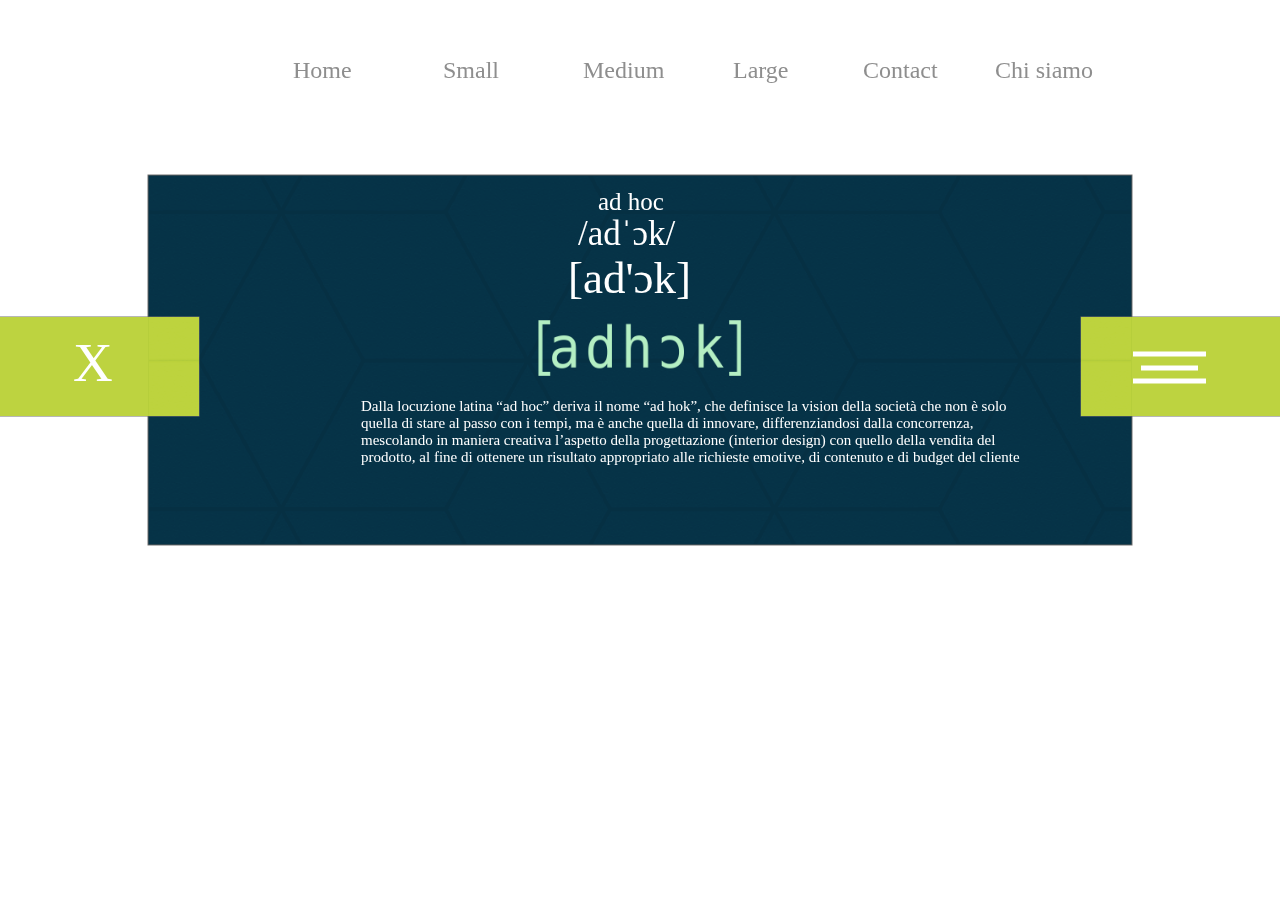
<file: adhok___1.html>
<!DOCTYPE html>
<html>
<head>
<meta charset="utf-8"/>
<meta http-equiv="X-UA-Compatible" content="IE=edge"/>
<meta name="viewport" content="width=device-width, initial-scale=1.0">
<title>adhok – 1</title>
<style id="applicationStylesheet" type="text/css">
	.mediaViewInfo {
		--web-view-name: adhok – 1;
		--web-view-id: adhok__1;
		--web-scale-on-resize: true;
		--web-enable-deep-linking: true;
	}
	:root {
		--web-view-ids: adhok__1;
	}
	* {
		margin: 0;
		padding: 0;
		box-sizing: border-box;
		border: none;
	}
	#adhok__1 {
		position: absolute;
		width: 1280px;
		height: 720px;
		background-color: rgba(255,255,255,1);
		overflow: hidden;
		--web-view-name: adhok – 1;
		--web-view-id: adhok__1;
		--web-scale-on-resize: true;
		--web-enable-deep-linking: true;
	}
	@keyframes  {
	
	
	}
	@keyframes  {
	
	
	}
	@keyframes  {
	
	
	}
	@keyframes fadein {
	
		0% {
			opacity: 0;
		}
		100% {
			opacity: 1;
		}
	
	}
	@keyframes  {
	
	
	}
	@keyframes slide-left {
	
		0% {
			transform: translateX(100%);
		}
	
	}
	@keyframes slide-right {
	
		0% {
			transform: translateX(-100%);
		}
	
	}
	@keyframes  {
	
	
	}
	#Rettangolo_1 {
		fill: rgba(7,52,73,1);
		stroke: rgba(112,112,112,1);
		stroke-width: 1px;
		stroke-linejoin: miter;
		stroke-linecap: butt;
		stroke-miterlimit: 4;
		shape-rendering: auto;
	}
	.Rettangolo_1 {
		position: absolute;
		overflow: visible;
		width: 984px;
		height: 370px;
		left: 148px;
		top: 175px;
	}
	#Rettangolo_2 {
		fill: rgba(255,255,255,1);
		stroke: rgba(112,112,112,1);
		stroke-width: 1px;
		stroke-linejoin: miter;
		stroke-linecap: butt;
		stroke-miterlimit: 4;
		shape-rendering: auto;
	}
	.Rettangolo_2 {
		position: absolute;
		overflow: visible;
		width: 199px;
		height: 99px;
		left: 0px;
		top: 317px;
	}
	#Rettangolo_3 {
		fill: rgba(189,211,64,1);
	}
	.Rettangolo_3 {
		position: absolute;
		overflow: visible;
		width: 199px;
		height: 99px;
		left: 0px;
		top: 317px;
	}
	#Rettangolo_5 {
		fill: rgba(255,255,255,1);
		stroke: rgba(112,112,112,1);
		stroke-width: 1px;
		stroke-linejoin: miter;
		stroke-linecap: butt;
		stroke-miterlimit: 4;
		shape-rendering: auto;
	}
	.Rettangolo_5 {
		position: absolute;
		overflow: visible;
		width: 199px;
		height: 99px;
		left: 1081px;
		top: 317px;
	}
	#Rettangolo_6 {
		fill: rgba(189,211,64,1);
	}
	.Rettangolo_6 {
		position: absolute;
		overflow: visible;
		width: 199px;
		height: 99px;
		left: 1081px;
		top: 317px;
		--web-animation: fadein 0.8s ease-out;
		--web-action-type: page;
		--web-action-target: Life_style.html;
		cursor: pointer;
	}
	#Linea_1 {
		fill: transparent;
		stroke: rgba(255,255,255,1);
		stroke-width: 5px;
		stroke-linejoin: miter;
		stroke-linecap: butt;
		stroke-miterlimit: 4;
		shape-rendering: auto;
	}
	.Linea_1 {
		overflow: visible;
		position: absolute;
		width: 73px;
		height: 5px;
		left: 1132.5px;
		top: 353.5px;
		transform: matrix(1,0,0,1,0,0);
	}
	#Linea_2 {
		fill: transparent;
		stroke: rgba(255,255,255,1);
		stroke-width: 5px;
		stroke-linejoin: miter;
		stroke-linecap: butt;
		stroke-miterlimit: 4;
		shape-rendering: auto;
	}
	.Linea_2 {
		overflow: visible;
		position: absolute;
		width: 57px;
		height: 5px;
		left: 1140.5px;
		top: 367.5px;
		transform: matrix(1,0,0,1,0,0);
	}
	#Linea_3 {
		fill: transparent;
		stroke: rgba(255,255,255,1);
		stroke-width: 5px;
		stroke-linejoin: miter;
		stroke-linecap: butt;
		stroke-miterlimit: 4;
		shape-rendering: auto;
	}
	.Linea_3 {
		overflow: visible;
		position: absolute;
		width: 73px;
		height: 5px;
		left: 1132.5px;
		top: 380.5px;
		transform: matrix(1,0,0,1,0,0);
	}
	#Home_ {
		left: 293px;
		top: 57px;
		position: absolute;
		overflow: visible;
		width: 59px;
		white-space: nowrap;
		--web-animation: fadein 0.8s linear;
		--web-action-type: page;
		--web-action-target: Home___1.html;
		cursor: pointer;
		text-align: left;
		font-family: Menlo;
		font-style: normal;
		font-weight: normal;
		font-size: 24px;
		color: rgba(142,142,142,1);
	}
	#rasch_mono_geometric_off_white {
		opacity: 0.29;
		mix-blend-mode: color-burn;
		position: absolute;
		width: 984px;
		height: 370px;
		left: 148px;
		top: 175px;
		overflow: visible;
	}
	#Dalla_locuzione_latina_ad_hoc_ {
		left: 361px;
		top: 398px;
		position: absolute;
		overflow: visible;
		width: 662px;
		height: 146px;
		text-align: left;
		font-family: Menlo;
		font-style: normal;
		font-weight: normal;
		font-size: 15px;
		color: rgba(255,255,255,1);
	}
	#X {
		left: 73px;
		top: 331px;
		position: absolute;
		overflow: hidden;
		width: 106px;
		height: 59px;
		--web-animation: fadein 0.8s linear;
		--web-action-type: page;
		--web-action-target: Home___1.html;
		cursor: pointer;
		text-align: left;
		font-family: Menlo;
		font-style: normal;
		font-weight: normal;
		font-size: 55px;
		color: rgba(255,255,255,1);
	}
	#Chi_siamo_ {
		left: 995px;
		top: 57px;
		position: absolute;
		overflow: visible;
		width: 131px;
		white-space: nowrap;
		transition: all 0.8s ease-in-out;
		--web-animation: fadein 0.8s ease-in-out;
		--web-action-type: page;
		--web-action-target: chi_siamo.html;
		cursor: pointer;
		text-align: left;
		font-family: Menlo;
		font-style: normal;
		font-weight: normal;
		font-size: 24px;
		color: rgba(142,142,142,1);
	}
	#adpng {
		position: absolute;
		width: 254px;
		height: 254px;
		left: 513px;
		top: 216px;
		overflow: visible;
	}
	#adk {
		left: 578px;
		top: 214px;
		position: absolute;
		overflow: hidden;
		width: 116px;
		height: 45px;
		text-align: left;
		font-family: Segoe UI;
		font-style: normal;
		font-weight: normal;
		font-size: 35px;
		color: rgba(255,255,255,1);
	}
	#ad_hoc {
		left: 598px;
		top: 188px;
		position: absolute;
		overflow: visible;
		width: 80px;
		height: 33px;
		text-align: left;
		font-family: Segoe UI;
		font-style: normal;
		font-weight: normal;
		font-size: 25px;
		color: rgba(255,255,255,1);
	}
	#adk_ {
		left: 568px;
		top: 252px;
		position: absolute;
		overflow: hidden;
		width: 138px;
		height: 58px;
		text-align: left;
		font-family: Segoe UI;
		font-style: normal;
		font-weight: normal;
		font-size: 45px;
		color: rgba(255,255,255,1);
	}
	#Ci_presentiamo_come_unazienda_ {
		left: 361px;
		top: 649px;
		position: absolute;
		overflow: visible;
		width: 662px;
		height: 165px;
		text-align: left;
		font-family: Menlo;
		font-style: normal;
		font-weight: normal;
		font-size: 15px;
		color: rgba(255,255,255,1);
	}
	#Small_ {
		left: 443px;
		top: 57px;
		position: absolute;
		overflow: visible;
		width: 73px;
		white-space: nowrap;
		--web-animation: fadein 0.8s ease-out;
		--web-action-type: page;
		--web-action-target: Small_1.html;
		cursor: pointer;
		text-align: left;
		font-family: Menlo;
		font-style: normal;
		font-weight: normal;
		font-size: 24px;
		color: rgba(142,142,142,1);
	}
	#Medium_ {
		left: 583px;
		top: 57px;
		position: absolute;
		overflow: visible;
		width: 88px;
		white-space: nowrap;
		cursor: pointer;
		--web-animation: slide-left 0.8s linear forwards;
		--web-action-type: page;
		--web-action-target: Medium.html;
		text-align: left;
		font-family: Menlo;
		font-style: normal;
		font-weight: normal;
		font-size: 24px;
		color: rgba(142,142,142,1);
	}
	#Large_ {
		left: 733px;
		top: 57px;
		position: absolute;
		overflow: visible;
		width: 73px;
		white-space: nowrap;
		cursor: pointer;
		--web-animation: slide-right 0.8s linear forwards;
		--web-action-type: page;
		--web-action-target: Large.html;
		text-align: left;
		font-family: Menlo;
		font-style: normal;
		font-weight: normal;
		font-size: 24px;
		color: rgba(142,142,142,1);
	}
	#Contact_ {
		left: 863px;
		top: 57px;
		position: absolute;
		overflow: visible;
		width: 102px;
		white-space: nowrap;
		--web-animation: fadein 0.8s linear;
		--web-action-type: page;
		--web-action-target: contact.html;
		cursor: pointer;
		text-align: left;
		font-family: Menlo;
		font-style: normal;
		font-weight: normal;
		font-size: 24px;
		color: rgba(142,142,142,1);
	}
</style>
<script id="applicationScript">
///////////////////////////////////////
// INITIALIZATION
///////////////////////////////////////

/**
 * Functionality for scaling, showing by media query, and navigation between multiple pages on a single page. 
 * Code subject to change.
 **/

if (window.console==null) { window["console"] = { log : function() {} } }; // some browsers do not set console

var Application = function() {
	// event constants
	this.prefix = "--web-";
	this.NAVIGATION_CHANGE = "viewChange";
	this.VIEW_NOT_FOUND = "viewNotFound";
	this.VIEW_CHANGE = "viewChange";
	this.VIEW_CHANGING = "viewChanging";
	this.STATE_NOT_FOUND = "stateNotFound";
	this.APPLICATION_COMPLETE = "applicationComplete";
	this.APPLICATION_RESIZE = "applicationResize";
	this.SIZE_STATE_NAME = "data-is-view-scaled";
	this.STATE_NAME = this.prefix + "state";

	this.lastTrigger = null;
	this.lastView = null;
	this.lastState = null;
	this.lastOverlay = null;
	this.currentView = null;
	this.currentState = null;
	this.currentOverlay = null;
	this.currentQuery = {index: 0, rule: null, mediaText: null, id: null};
	this.inclusionQuery = "(min-width: 0px)";
	this.exclusionQuery = "none and (min-width: 99999px)";
	this.LastModifiedDateLabelName = "LastModifiedDateLabel";
	this.viewScaleSliderId = "ViewScaleSliderInput";
	this.pageRefreshedName = "showPageRefreshedNotification";
	this.applicationStylesheet = null;
	this.mediaQueryDictionary = {};
	this.viewsDictionary = {};
	this.addedViews = [];
	this.views = {};
	this.viewIds = [];
	this.viewQueries = {};
	this.overlays = {};
	this.overlayIds = [];
	this.numberOfViews = 0;
	this.verticalPadding = 0;
	this.horizontalPadding = 0;
	this.stateName = null;
	this.viewScale = 1;
	this.viewLeft = 0;
	this.viewTop = 0;
	this.horizontalScrollbarsNeeded = false;
	this.verticalScrollbarsNeeded = false;

	// view settings
	this.showUpdateNotification = false;
	this.showNavigationControls = false;
	this.scaleViewsToFit = false;
	this.scaleToFitOnDoubleClick = false;
	this.actualSizeOnDoubleClick = false;
	this.scaleViewsOnResize = false;
	this.navigationOnKeypress = false;
	this.showViewName = false;
	this.enableDeepLinking = true;
	this.refreshPageForChanges = false;
	this.showRefreshNotifications = true;

	// view controls
	this.scaleViewSlider = null;
	this.lastModifiedLabel = null;
	this.supportsPopState = false; // window.history.pushState!=null;
	this.initialized = false;

	// refresh properties
	this.refreshDuration = 250;
	this.lastModifiedDate = null;
	this.refreshRequest = null;
	this.refreshInterval = null;
	this.refreshContent = null;
	this.refreshContentSize = null;
	this.refreshCheckContent = false;
	this.refreshCheckContentSize = false;

	var self = this;

	self.initialize = function(event) {
		var view = self.getVisibleView();
		var views = self.getVisibleViews();
		if (view==null) view = self.getInitialView();
		self.collectViews();
		self.collectOverlays();
		self.collectMediaQueries();

		for (let index = 0; index < views.length; index++) {
			var view = views[index];
			self.setViewOptions(view);
			self.setViewVariables(view);
			self.centerView(view);
		}

		// sometimes the body size is 0 so we call this now and again later
		if (self.initialized) {
			window.addEventListener(self.NAVIGATION_CHANGE, self.viewChangeHandler);
			window.addEventListener("keyup", self.keypressHandler);
			window.addEventListener("keypress", self.keypressHandler);
			window.addEventListener("resize", self.resizeHandler);
			window.document.addEventListener("dblclick", self.doubleClickHandler);

			if (self.supportsPopState) {
				window.addEventListener('popstate', self.popStateHandler);
			}
			else {
				window.addEventListener('hashchange', self.hashChangeHandler);
			}

			// we are ready to go
			window.dispatchEvent(new Event(self.APPLICATION_COMPLETE));
		}

		if (self.initialized==false) {
			if (self.enableDeepLinking) {
				self.syncronizeViewToURL();
			} 
	
			if (self.refreshPageForChanges) {
				self.setupRefreshForChanges();
			}
	
			self.initialized = true;
		}
		
		if (self.scaleViewsToFit) {
			self.viewScale = self.scaleViewToFit(view);
			
			if (self.viewScale<0) {
				setTimeout(self.scaleViewToFit, 500, view);
			}
		}
		else if (view) {
			self.viewScale = self.getViewScaleValue(view);
			self.centerView(view);
			self.updateSliderValue(self.viewScale);
		}
		else {
			// no view found
		}
	
		if (self.showUpdateNotification) {
			self.showNotification();
		}

		//"addEventListener" in window ? null : window.addEventListener = window.attachEvent;
		//"addEventListener" in document ? null : document.addEventListener = document.attachEvent;
	}


	///////////////////////////////////////
	// AUTO REFRESH 
	///////////////////////////////////////

	self.setupRefreshForChanges = function() {
		self.refreshRequest = new XMLHttpRequest();

		if (!self.refreshRequest) {
			return false;
		}

		// get document start values immediately
		self.requestRefreshUpdate();
	}

	/**
	 * Attempt to check the last modified date by the headers 
	 * or the last modified property from the byte array (experimental)
	 **/
	self.requestRefreshUpdate = function() {
		var url = document.location.href;
		var protocol = window.location.protocol;
		var method;
		
		try {

			if (self.refreshCheckContentSize) {
				self.refreshRequest.open('HEAD', url, true);
			}
			else if (self.refreshCheckContent) {
				self.refreshContent = document.documentElement.outerHTML;
				self.refreshRequest.open('GET', url, true);
				self.refreshRequest.responseType = "text";
			}
			else {

				// get page last modified date for the first call to compare to later
				if (self.lastModifiedDate==null) {

					// File system does not send headers in FF so get blob if possible
					if (protocol=="file:") {
						self.refreshRequest.open("GET", url, true);
						self.refreshRequest.responseType = "blob";
					}
					else {
						self.refreshRequest.open("HEAD", url, true);
						self.refreshRequest.responseType = "blob";
					}

					self.refreshRequest.onload = self.refreshOnLoadOnceHandler;

					// In some browsers (Chrome & Safari) this error occurs at send: 
					// 
					// Chrome - Access to XMLHttpRequest at 'file:///index.html' from origin 'null' 
					// has been blocked by CORS policy: 
					// Cross origin requests are only supported for protocol schemes: 
					// http, data, chrome, chrome-extension, https.
					// 
					// Safari - XMLHttpRequest cannot load file:///Users/user/Public/index.html. Cross origin requests are only supported for HTTP.
					// 
					// Solution is to run a local server, set local permissions or test in another browser
					self.refreshRequest.send(null);

					// In MS browsers the following behavior occurs possibly due to an AJAX call to check last modified date: 
					// 
					// DOM7011: The code on this page disabled back and forward caching.

					// In Brave (Chrome) error when on the server
					// index.js:221 HEAD https://www.example.com/ net::ERR_INSUFFICIENT_RESOURCES
					// self.refreshRequest.send(null);

				}
				else {
					self.refreshRequest = new XMLHttpRequest();
					self.refreshRequest.onreadystatechange = self.refreshHandler;
					self.refreshRequest.ontimeout = function() {
						self.log("Couldn't find page to check for updates");
					}
					
					var method;
					if (protocol=="file:") {
						method = "GET";
					}
					else {
						method = "HEAD";
					}

					//refreshRequest.open('HEAD', url, true);
					self.refreshRequest.open(method, url, true);
					self.refreshRequest.responseType = "blob";
					self.refreshRequest.send(null);
				}
			}
		}
		catch (error) {
			self.log("Refresh failed for the following reason:")
			self.log(error);
		}
	}

	self.refreshHandler = function() {
		var contentSize;

		try {

			if (self.refreshRequest.readyState === XMLHttpRequest.DONE) {
				
				if (self.refreshRequest.status === 2 || 
					self.refreshRequest.status === 200) {
					var pageChanged = false;

					self.updateLastModifiedLabel();

					if (self.refreshCheckContentSize) {
						var lastModifiedHeader = self.refreshRequest.getResponseHeader("Last-Modified");
						contentSize = self.refreshRequest.getResponseHeader("Content-Length");
						//lastModifiedDate = refreshRequest.getResponseHeader("Last-Modified");
						var headers = self.refreshRequest.getAllResponseHeaders();
						var hasContentHeader = headers.indexOf("Content-Length")!=-1;
						
						if (hasContentHeader) {
							contentSize = self.refreshRequest.getResponseHeader("Content-Length");

							// size has not been set yet
							if (self.refreshContentSize==null) {
								self.refreshContentSize = contentSize;
								// exit and let interval call this method again
								return;
							}

							if (contentSize!=self.refreshContentSize) {
								pageChanged = true;
							}
						}
					}
					else if (self.refreshCheckContent) {

						if (self.refreshRequest.responseText!=self.refreshContent) {
							pageChanged = true;
						}
					}
					else {
						lastModifiedHeader = self.getLastModified(self.refreshRequest);

						if (self.lastModifiedDate!=lastModifiedHeader) {
							self.log("lastModifiedDate:" + self.lastModifiedDate + ",lastModifiedHeader:" +lastModifiedHeader);
							pageChanged = true;
						}

					}

					
					if (pageChanged) {
						clearInterval(self.refreshInterval);
						self.refreshUpdatedPage();
						return;
					}

				}
				else {
					self.log('There was a problem with the request.');
				}

			}
		}
		catch( error ) {
			//console.log('Caught Exception: ' + error);
		}
	}

	self.refreshOnLoadOnceHandler = function(event) {

		// get the last modified date
		if (self.refreshRequest.response) {
			self.lastModifiedDate = self.getLastModified(self.refreshRequest);

			if (self.lastModifiedDate!=null) {

				if (self.refreshInterval==null) {
					self.refreshInterval = setInterval(self.requestRefreshUpdate, self.refreshDuration);
				}
			}
			else {
				self.log("Could not get last modified date from the server");
			}
		}
	}

	self.refreshUpdatedPage = function() {
		if (self.showRefreshNotifications) {
			var date = new Date().setTime((new Date().getTime()+10000));
			document.cookie = encodeURIComponent(self.pageRefreshedName) + "=true" + "; max-age=6000;" + " path=/";
		}

		document.location.reload(true);
	}

	self.showNotification = function(duration) {
		var notificationID = self.pageRefreshedName+"ID";
		var notification = document.getElementById(notificationID);
		if (duration==null) duration = 4000;

		if (notification!=null) {return;}

		notification = document.createElement("div");
		notification.id = notificationID;
		notification.textContent = "PAGE UPDATED";
		var styleRule = ""
		styleRule = "position: fixed; padding: 7px 16px 6px 16px; font-family: Arial, sans-serif; font-size: 10px; font-weight: bold; left: 50%;";
		styleRule += "top: 20px; background-color: rgba(0,0,0,.5); border-radius: 12px; color:rgb(235, 235, 235); transition: all 2s linear;";
		styleRule += "transform: translateX(-50%); letter-spacing: .5px; filter: drop-shadow(2px 2px 6px rgba(0, 0, 0, .1))";
		notification.setAttribute("style", styleRule);

		notification.className= "PageRefreshedClass";
		
		document.body.appendChild(notification);

		setTimeout(function() {
			notification.style.opacity = "0";
			notification.style.filter = "drop-shadow( 0px 0px 0px rgba(0,0,0, .5))";
			setTimeout(function() {
				notification.parentNode.removeChild(notification);
			}, duration)
		}, duration);

		document.cookie = encodeURIComponent(self.pageRefreshedName) + "=; max-age=1; path=/";
	}

	/**
	 * Get the last modified date from the header 
	 * or file object after request has been received
	 **/
	self.getLastModified = function(request) {
		var date;

		// file protocol - FILE object with last modified property
		if (request.response && request.response.lastModified) {
			date = request.response.lastModified;
		}
		
		// http protocol - check headers
		if (date==null) {
			date = request.getResponseHeader("Last-Modified");
		}

		return date;
	}

	self.updateLastModifiedLabel = function() {
		var labelValue = "";
		
		if (self.lastModifiedLabel==null) {
			self.lastModifiedLabel = document.getElementById("LastModifiedLabel");
		}

		if (self.lastModifiedLabel) {
			var seconds = parseInt(((new Date().getTime() - Date.parse(document.lastModified)) / 1000 / 60) * 100 + "");
			var minutes = 0;
			var hours = 0;

			if (seconds < 60) {
				seconds = Math.floor(seconds/10)*10;
				labelValue = seconds + " seconds";
			}
			else {
				minutes = parseInt((seconds/60) + "");

				if (minutes>60) {
					hours = parseInt((seconds/60/60) +"");
					labelValue += hours==1 ? " hour" : " hours";
				}
				else {
					labelValue = minutes+"";
					labelValue += minutes==1 ? " minute" : " minutes";
				}
			}
			
			if (seconds<10) {
				labelValue = "Updated now";
			}
			else {
				labelValue = "Updated " + labelValue + " ago";
			}

			if (self.lastModifiedLabel.firstElementChild) {
				self.lastModifiedLabel.firstElementChild.textContent = labelValue;

			}
			else if ("textContent" in self.lastModifiedLabel) {
				self.lastModifiedLabel.textContent = labelValue;
			}
		}
	}

	self.getShortString = function(string, length) {
		if (length==null) length = 30;
		string = string!=null ? string.substr(0, length).replace(/\n/g, "") : "[String is null]";
		return string;
	}

	self.getShortNumber = function(value, places) {
		if (places==null || places<1) places = 4;
		value = Math.round(value * Math.pow(10,places)) / Math.pow(10, places);
		return value;
	}

	///////////////////////////////////////
	// NAVIGATION CONTROLS
	///////////////////////////////////////

	self.updateViewLabel = function() {
		var viewNavigationLabel = document.getElementById("ViewNavigationLabel");
		var view = self.getVisibleView();
		var viewIndex = view ? self.getViewIndex(view) : -1;
		var viewName = view ? self.getViewPreferenceValue(view, self.prefix + "view-name") : null;
		var viewId = view ? view.id : null;

		if (viewNavigationLabel && view) {
			if (viewName && viewName.indexOf('"')!=-1) {
				viewName = viewName.replace(/"/g, "");
			}

			if (self.showViewName) {
				viewNavigationLabel.textContent = viewName;
				self.setTooltip(viewNavigationLabel, viewIndex + 1 + " of " + self.numberOfViews);
			}
			else {
				viewNavigationLabel.textContent = viewIndex + 1 + " of " + self.numberOfViews;
				self.setTooltip(viewNavigationLabel, viewName);
			}

		}
	}

	self.updateURL = function(view) {
		view = view == null ? self.getVisibleView() : view;
		var viewId = view ? view.id : null
		var viewFragment = view ? "#"+ viewId : null;

		if (viewId && self.viewIds.length>1 && self.enableDeepLinking) {

			if (self.supportsPopState==false) {
				self.setFragment(viewId);
			}
			else {
				if (viewFragment!=window.location.hash) {

					if (window.location.hash==null) {
						window.history.replaceState({name:viewId}, null, viewFragment);
					}
					else {
						window.history.pushState({name:viewId}, null, viewFragment);
					}
				}
			}
		}
	}

	self.updateURLState = function(view, stateName) {
		stateName = view && (stateName=="" || stateName==null) ? self.getStateNameByViewId(view.id) : stateName;

		if (self.supportsPopState==false) {
			self.setFragment(stateName);
		}
		else {
			if (stateName!=window.location.hash) {

				if (window.location.hash==null) {
					window.history.replaceState({name:view.viewId}, null, stateName);
				}
				else {
					window.history.pushState({name:view.viewId}, null, stateName);
				}
			}
		}
	}

	self.setFragment = function(value) {
		window.location.hash = "#" + value;
	}

	self.setTooltip = function(element, value) {
		// setting the tooltip in edge causes a page crash on hover
		if (/Edge/.test(navigator.userAgent)) { return; }

		if ("title" in element) {
			element.title = value;
		}
	}

	self.getStylesheetRules = function(styleSheet) {
		try {
			if (styleSheet) return styleSheet.cssRules || styleSheet.rules;
	
			return document.styleSheets[0]["cssRules"] || document.styleSheets[0]["rules"];
		}
		catch (error) {
			// ERRORS:
			// SecurityError: The operation is insecure.
			// Errors happen when script loads before stylesheet or loading an external css locally

			// InvalidAccessError: A parameter or an operation is not supported by the underlying object
			// Place script after stylesheet

			console.log(error);
			if (error.toString().indexOf("The operation is insecure")!=-1) {
				console.log("Load the stylesheet before the script or load the stylesheet inline until it can be loaded on a server")
			}
			return [];
		}
	}

	/**
	 * If single page application hide all of the views. 
	 * @param {Number} selectedIndex if provided shows the view at index provided
	 **/
	self.hideViews = function(selectedIndex, animation) {
		var rules = self.getStylesheetRules();
		var queryIndex = 0;
		var numberOfRules = rules!=null ? rules.length : 0;

		// loop through rules and hide media queries except selected
		for (var i=0;i<numberOfRules;i++) {
			var rule = rules[i];

			if (rule.media!=null) {

				if (queryIndex==selectedIndex) {
					self.currentQuery.mediaText = rule.conditionText;
					self.currentQuery.index = selectedIndex;
					self.currentQuery.rule = rule;
					self.enableMediaQuery(rule);
				}
				else {
					if (animation) {
						self.fadeOut(rule)
					}
					else {
						self.disableMediaQuery(rule);
					}
				}
				
				queryIndex++;
			}
		}

		self.numberOfViews = queryIndex;
		self.updateViewLabel();
		self.updateURL();

		self.dispatchViewChange();

		var view = self.getVisibleView();
		var viewIndex = view ? self.getViewIndex(view) : -1;

		return viewIndex==selectedIndex ? view : null;
	}

	/**
	 * Hide view
	 * @param {Object} view element to hide
	 **/
	self.hideView = function(view) {
		var rule = view ? self.mediaQueryDictionary[view.id] : null;

		if (rule) {
			self.disableMediaQuery(rule);
		}
	}

	/**
	 * Hide overlay
	 * @param {Object} overlay element to hide
	 **/
	self.hideOverlay = function(overlay) {
		var rule = overlay ? self.mediaQueryDictionary[overlay.id] : null;

		if (rule) {
			self.disableMediaQuery(rule);

			//if (self.showByMediaQuery) {
				overlay.style.display = "none";
			//}
		}
	}

	/**
	 * Show the view by media query. Does not hide current views
	 * Sets view options by default
	 * @param {Object} view element to show
	 * @param {Boolean} setViewOptions sets view options if null or true
	 */
	self.showViewByMediaQuery = function(view, setViewOptions) {
		var id = view ? view.id : null;
		var query = id ? self.mediaQueryDictionary[id] : null;
		var isOverlay = view ? self.isOverlay(view) : false;
		setViewOptions = setViewOptions==null ? true : setViewOptions;

		if (query) {
			self.enableMediaQuery(query);

			if (isOverlay && view && setViewOptions) {
				self.setViewVariables(null, view);
			}
			else {
				if (view && setViewOptions) self.setViewOptions(view);
				if (view && setViewOptions) self.setViewVariables(view);
			}
		}
	}

	/**
	 * Show the view. Does not hide current views
	 */
	self.showView = function(view, setViewOptions) {
		var id = view ? view.id : null;
		var query = id ? self.mediaQueryDictionary[id] : null;
		var display = null;
		setViewOptions = setViewOptions==null ? true : setViewOptions;

		if (query) {
			self.enableMediaQuery(query);
			if (view==null) view =self.getVisibleView();
			if (view && setViewOptions) self.setViewOptions(view);
		}
		else if (id) {
			display = window.getComputedStyle(view).getPropertyValue("display");
			if (display=="" || display=="none") {
				view.style.display = "block";
			}
		}

		if (view) {
			if (self.currentView!=null) {
				self.lastView = self.currentView;
			}

			self.currentView = view;
		}
	}

	self.showViewById = function(id, setViewOptions) {
		var view = id ? self.getViewById(id) : null;

		if (view) {
			self.showView(view);
			return;
		}

		self.log("View not found '" + id + "'");
	}

	self.getElementView = function(element) {
		var view = element;
		var viewFound = false;

		while (viewFound==false || view==null) {
			if (view && self.viewsDictionary[view.id]) {
				return view;
			}
			view = view.parentNode;
		}
	}

	/**
	 * Show overlay over view
	 * @param {Event | HTMLElement} event event or html element with styles applied
	 * @param {String} id id of view or view reference
	 * @param {Number} x x location
	 * @param {Number} y y location
	 */
	self.showOverlay = function(event, id, x, y) {
		var overlay = id && typeof id === 'string' ? self.getViewById(id) : id ? id : null;
		var query = overlay ? self.mediaQueryDictionary[overlay.id] : null;
		var centerHorizontally = false;
		var centerVertically = false;
		var anchorLeft = false;
		var anchorTop = false;
		var anchorRight = false;
		var anchorBottom = false;
		var display = null;
		var reparent = true;
		var view = null;
		
		if (overlay==null || overlay==false) {
			self.log("Overlay not found, '"+ id + "'");
			return;
		}

		// get enter animation - event target must have css variables declared
		if (event) {
			var button = event.currentTarget || event; // can be event or htmlelement
			var buttonComputedStyles = getComputedStyle(button);
			var actionTargetValue = buttonComputedStyles.getPropertyValue(self.prefix+"action-target").trim();
			var animation = buttonComputedStyles.getPropertyValue(self.prefix+"animation").trim();
			var isAnimated = animation!="";
			var targetType = buttonComputedStyles.getPropertyValue(self.prefix+"action-type").trim();
			var actionTarget = self.application ? null : self.getElement(actionTargetValue);
			var actionTargetStyles = actionTarget ? actionTarget.style : null;

			if (actionTargetStyles) {
				actionTargetStyles.setProperty("animation", animation);
			}

			if ("stopImmediatePropagation" in event) {
				event.stopImmediatePropagation();
			}
		}
		
		if (self.application==false || targetType=="page") {
			document.location.href = "./" + actionTargetValue;
			return;
		}

		// remove any current overlays
		if (self.currentOverlay) {

			// act as switch if same button
			if (self.currentOverlay==actionTarget || self.currentOverlay==null) {
				if (self.lastTrigger==button) {
					self.removeOverlay(isAnimated);
					return;
				}
			}
			else {
				self.removeOverlay(isAnimated);
			}
		}

		if (reparent) {
			view = self.getElementView(button);
			if (view) {
				view.appendChild(overlay);
			}
		}

		if (query) {
			//self.setElementAnimation(overlay, null);
			//overlay.style.animation = animation;
			self.enableMediaQuery(query);
			
			var display = overlay && overlay.style.display;
			
			if (overlay && display=="" || display=="none") {
				overlay.style.display = "block";
				//self.setViewOptions(overlay);
			}

			// add animation defined in event target style declaration
			if (animation && self.supportAnimations) {
				self.fadeIn(overlay, false, animation);
			}
		}
		else if (id) {

			display = window.getComputedStyle(overlay).getPropertyValue("display");

			if (display=="" || display=="none") {
				overlay.style.display = "block";
			}

			// add animation defined in event target style declaration
			if (animation && self.supportAnimations) {
				self.fadeIn(overlay, false, animation);
			}
		}

		// do not set x or y position if centering
		var horizontal = self.prefix + "center-horizontally";
		var vertical = self.prefix + "center-vertically";
		var style = overlay.style;
		var transform = [];

		centerHorizontally = self.getIsStyleDefined(id, horizontal) ? self.getViewPreferenceBoolean(overlay, horizontal) : false;
		centerVertically = self.getIsStyleDefined(id, vertical) ? self.getViewPreferenceBoolean(overlay, vertical) : false;
		anchorLeft = self.getIsStyleDefined(id, "left");
		anchorRight = self.getIsStyleDefined(id, "right");
		anchorTop = self.getIsStyleDefined(id, "top");
		anchorBottom = self.getIsStyleDefined(id, "bottom");

		
		if (self.viewsDictionary[overlay.id] && self.viewsDictionary[overlay.id].styleDeclaration) {
			style = self.viewsDictionary[overlay.id].styleDeclaration.style;
		}
		
		if (centerHorizontally) {
			style.left = "50%";
			style.transformOrigin = "0 0";
			transform.push("translateX(-50%)");
		}
		else if (anchorRight && anchorLeft) {
			style.left = x + "px";
		}
		else if (anchorRight) {
			//style.right = x + "px";
		}
		else {
			style.left = x + "px";
		}
		
		if (centerVertically) {
			style.top = "50%";
			transform.push("translateY(-50%)");
			style.transformOrigin = "0 0";
		}
		else if (anchorTop && anchorBottom) {
			style.top = y + "px";
		}
		else if (anchorBottom) {
			//style.bottom = y + "px";
		}
		else {
			style.top = y + "px";
		}

		if (transform.length) {
			style.transform = transform.join(" ");
		}

		self.currentOverlay = overlay;
		self.lastTrigger = button;
	}

	self.goBack = function() {
		if (self.currentOverlay) {
			self.removeOverlay();
		}
		else if (self.lastView) {
			self.goToView(self.lastView.id);
		}
	}

	self.removeOverlay = function(animate) {
		var overlay = self.currentOverlay;
		animate = animate===false ? false : true;

		if (overlay) {
			var style = overlay.style;
			
			if (style.animation && self.supportAnimations && animate) {
				self.reverseAnimation(overlay, true);

				var duration = self.getAnimationDuration(style.animation, true);
		
				setTimeout(function() {
					self.setElementAnimation(overlay, null);
					self.hideOverlay(overlay);
					self.currentOverlay = null;
				}, duration);
			}
			else {
				self.setElementAnimation(overlay, null);
				self.hideOverlay(overlay);
				self.currentOverlay = null;
			}
		}
	}

	/**
	 * Reverse the animation and hide after
	 * @param {Object} target element with animation
	 * @param {Boolean} hide hide after animation ends
	 */
	self.reverseAnimation = function(target, hide) {
		var lastAnimation = null;
		var style = target.style;

		style.animationPlayState = "paused";
		lastAnimation = style.animation;
		style.animation = null;
		style.animationPlayState = "paused";

		if (hide) {
			//target.addEventListener("animationend", self.animationEndHideHandler);
	
			var duration = self.getAnimationDuration(lastAnimation, true);
			var isOverlay = self.isOverlay(target);
	
			setTimeout(function() {
				self.setElementAnimation(target, null);

				if (isOverlay) {
					self.hideOverlay(target);
				}
				else {
					self.hideView(target);
				}
			}, duration);
		}

		setTimeout(function() {
			style.animation = lastAnimation;
			style.animationPlayState = "paused";
			style.animationDirection = "reverse";
			style.animationPlayState = "running";
		}, 30);
	}

	self.animationEndHandler = function(event) {
		var target = event.currentTarget;
		self.dispatchEvent(new Event(event.type));
	}

	self.isOverlay = function(view) {
		var result = view ? self.getViewPreferenceBoolean(view, self.prefix + "is-overlay") : false;

		return result;
	}

	self.animationEndHideHandler = function(event) {
		var target = event.currentTarget;
		self.setViewVariables(null, target);
		self.hideView(target);
		target.removeEventListener("animationend", self.animationEndHideHandler);
	}

	self.animationEndShowHandler = function(event) {
		var target = event.currentTarget;
		target.removeEventListener("animationend", self.animationEndShowHandler);
	}

	self.setViewOptions = function(view) {

		if (view) {
			self.minimumScale = self.getViewPreferenceValue(view, self.prefix + "minimum-scale");
			self.maximumScale = self.getViewPreferenceValue(view, self.prefix + "maximum-scale");
			self.scaleViewsToFit = self.getViewPreferenceBoolean(view, self.prefix + "scale-to-fit");
			self.scaleToFitType = self.getViewPreferenceValue(view, self.prefix + "scale-to-fit-type");
			self.scaleToFitOnDoubleClick = self.getViewPreferenceBoolean(view, self.prefix + "scale-on-double-click");
			self.actualSizeOnDoubleClick = self.getViewPreferenceBoolean(view, self.prefix + "actual-size-on-double-click");
			self.scaleViewsOnResize = self.getViewPreferenceBoolean(view, self.prefix + "scale-on-resize");
			self.enableScaleUp = self.getViewPreferenceBoolean(view, self.prefix + "enable-scale-up");
			self.centerHorizontally = self.getViewPreferenceBoolean(view, self.prefix + "center-horizontally");
			self.centerVertically = self.getViewPreferenceBoolean(view, self.prefix + "center-vertically");
			self.navigationOnKeypress = self.getViewPreferenceBoolean(view, self.prefix + "navigate-on-keypress");
			self.showViewName = self.getViewPreferenceBoolean(view, self.prefix + "show-view-name");
			self.refreshPageForChanges = self.getViewPreferenceBoolean(view, self.prefix + "refresh-for-changes");
			self.refreshPageForChangesInterval = self.getViewPreferenceValue(view, self.prefix + "refresh-interval");
			self.showNavigationControls = self.getViewPreferenceBoolean(view, self.prefix + "show-navigation-controls");
			self.scaleViewSlider = self.getViewPreferenceBoolean(view, self.prefix + "show-scale-controls");
			self.enableDeepLinking = self.getViewPreferenceBoolean(view, self.prefix + "enable-deep-linking");
			self.singlePageApplication = self.getViewPreferenceBoolean(view, self.prefix + "application");
			self.showByMediaQuery = self.getViewPreferenceBoolean(view, self.prefix + "show-by-media-query");
			self.showUpdateNotification = document.cookie!="" ? document.cookie.indexOf(self.pageRefreshedName)!=-1 : false;
			self.imageComparisonDuration = self.getViewPreferenceValue(view, self.prefix + "image-comparison-duration");
			self.supportAnimations = self.getViewPreferenceBoolean(view, self.prefix + "enable-animations", true);

			if (self.scaleViewsToFit) {
				var newScaleValue = self.scaleViewToFit(view);
				
				if (newScaleValue<0) {
					setTimeout(self.scaleViewToFit, 500, view);
				}
			}
			else {
				self.viewScale = self.getViewScaleValue(view);
				self.viewToFitWidthScale = self.getViewFitToViewportWidthScale(view, self.enableScaleUp)
				self.viewToFitHeightScale = self.getViewFitToViewportScale(view, self.enableScaleUp);
				self.updateSliderValue(self.viewScale);
			}

			if (self.imageComparisonDuration!=null) {
				// todo
			}

			if (self.refreshPageForChangesInterval!=null) {
				self.refreshDuration = Number(self.refreshPageForChangesInterval);
			}
		}
	}

	self.previousView = function(event) {
		var rules = self.getStylesheetRules();
		var view = self.getVisibleView()
		var index = view ? self.getViewIndex(view) : -1;
		var prevQueryIndex = index!=-1 ? index-1 : self.currentQuery.index-1;
		var queryIndex = 0;
		var numberOfRules = rules!=null ? rules.length : 0;

		if (event) {
			event.stopImmediatePropagation();
		}

		if (prevQueryIndex<0) {
			return;
		}

		// loop through rules and hide media queries except selected
		for (var i=0;i<numberOfRules;i++) {
			var rule = rules[i];
			
			if (rule.media!=null) {

				if (queryIndex==prevQueryIndex) {
					self.currentQuery.mediaText = rule.conditionText;
					self.currentQuery.index = prevQueryIndex;
					self.currentQuery.rule = rule;
					self.enableMediaQuery(rule);
					self.updateViewLabel();
					self.updateURL();
					self.dispatchViewChange();
				}
				else {
					self.disableMediaQuery(rule);
				}

				queryIndex++;
			}
		}
	}

	self.nextView = function(event) {
		var rules = self.getStylesheetRules();
		var view = self.getVisibleView();
		var index = view ? self.getViewIndex(view) : -1;
		var nextQueryIndex = index!=-1 ? index+1 : self.currentQuery.index+1;
		var queryIndex = 0;
		var numberOfRules = rules!=null ? rules.length : 0;
		var numberOfMediaQueries = self.getNumberOfMediaRules();

		if (event) {
			event.stopImmediatePropagation();
		}

		if (nextQueryIndex>=numberOfMediaQueries) {
			return;
		}

		// loop through rules and hide media queries except selected
		for (var i=0;i<numberOfRules;i++) {
			var rule = rules[i];
			
			if (rule.media!=null) {

				if (queryIndex==nextQueryIndex) {
					self.currentQuery.mediaText = rule.conditionText;
					self.currentQuery.index = nextQueryIndex;
					self.currentQuery.rule = rule;
					self.enableMediaQuery(rule);
					self.updateViewLabel();
					self.updateURL();
					self.dispatchViewChange();
				}
				else {
					self.disableMediaQuery(rule);
				}

				queryIndex++;
			}
		}
	}

	/**
	 * Enables a view via media query
	 */
	self.enableMediaQuery = function(rule) {

		try {
			rule.media.mediaText = self.inclusionQuery;
		}
		catch(error) {
			//self.log(error);
			rule.conditionText = self.inclusionQuery;
		}
	}

	self.disableMediaQuery = function(rule) {

		try {
			rule.media.mediaText = self.exclusionQuery;
		}
		catch(error) {
			rule.conditionText = self.exclusionQuery;
		}
	}

	self.dispatchViewChange = function() {
		try {
			var event = new Event(self.NAVIGATION_CHANGE);
			window.dispatchEvent(event);
		}
		catch (error) {
			// In IE 11: Object doesn't support this action
		}
	}

	self.getNumberOfMediaRules = function() {
		var rules = self.getStylesheetRules();
		var numberOfRules = rules ? rules.length : 0;
		var numberOfQueries = 0;

		for (var i=0;i<numberOfRules;i++) {
			if (rules[i].media!=null) { numberOfQueries++; }
		}
		
		return numberOfQueries;
	}

	/////////////////////////////////////////
	// VIEW SCALE 
	/////////////////////////////////////////

	self.sliderChangeHandler = function(event) {
		var value = self.getShortNumber(event.currentTarget.value/100);
		var view = self.getVisibleView();
		self.setViewScaleValue(view, false, value, true);
	}

	self.updateSliderValue = function(scale) {
		var slider = document.getElementById(self.viewScaleSliderId);
		var tooltip = parseInt(scale * 100 + "") + "%";
		var inputType;
		var inputValue;
		
		if (slider) {
			inputValue = self.getShortNumber(scale * 100);
			if (inputValue!=slider["value"]) {
				slider["value"] = inputValue;
			}
			inputType = slider.getAttributeNS(null, "type");

			if (inputType!="range") {
				// input range is not supported
				slider.style.display = "none";
			}

			self.setTooltip(slider, tooltip);
		}
	}

	self.viewChangeHandler = function(event) {
		var view = self.getVisibleView();
		var matrix = view ? getComputedStyle(view).transform : null;
		
		if (matrix) {
			self.viewScale = self.getViewScaleValue(view);
			
			var scaleNeededToFit = self.getViewFitToViewportScale(view);
			var isViewLargerThanViewport = scaleNeededToFit<1;
			
			// scale large view to fit if scale to fit is enabled
			if (self.scaleViewsToFit) {
				self.scaleViewToFit(view);
			}
			else {
				self.updateSliderValue(self.viewScale);
			}
		}
	}

	self.getViewScaleValue = function(view) {
		var matrix = getComputedStyle(view).transform;

		if (matrix) {
			var matrixArray = matrix.replace("matrix(", "").split(",");
			var scaleX = parseFloat(matrixArray[0]);
			var scaleY = parseFloat(matrixArray[3]);
			var scale = Math.min(scaleX, scaleY);
		}

		return scale;
	}

	/**
	 * Scales view to scale. 
	 * @param {Object} view view to scale. views are in views array
	 * @param {Boolean} scaleToFit set to true to scale to fit. set false to use desired scale value
	 * @param {Number} desiredScale scale to define. not used if scale to fit is false
	 * @param {Boolean} isSliderChange indicates if slider is callee
	 */
	self.setViewScaleValue = function(view, scaleToFit, desiredScale, isSliderChange) {
		var enableScaleUp = self.enableScaleUp;
		var scaleToFitType = self.scaleToFitType;
		var minimumScale = self.minimumScale;
		var maximumScale = self.maximumScale;
		var hasMinimumScale = !isNaN(minimumScale) && minimumScale!="";
		var hasMaximumScale = !isNaN(maximumScale) && maximumScale!="";
		var scaleNeededToFit = self.getViewFitToViewportScale(view, enableScaleUp);
		var scaleNeededToFitWidth = self.getViewFitToViewportWidthScale(view, enableScaleUp);
		var scaleNeededToFitHeight = self.getViewFitToViewportHeightScale(view, enableScaleUp);
		var scaleToFitFull = self.getViewFitToViewportScale(view, true);
		var scaleToFitFullWidth = self.getViewFitToViewportWidthScale(view, true);
		var scaleToFitFullHeight = self.getViewFitToViewportHeightScale(view, true);
		var scaleToWidth = scaleToFitType=="width";
		var scaleToHeight = scaleToFitType=="height";
		var shrunkToFit = false;
		var topPosition = null;
		var leftPosition = null;
		var translateY = null;
		var translateX = null;
		var transformValue = "";
		var canCenterVertically = true;
		var canCenterHorizontally = true;
		var style = view.style;

		if (view && self.viewsDictionary[view.id] && self.viewsDictionary[view.id].styleDeclaration) {
			style = self.viewsDictionary[view.id].styleDeclaration.style;
		}

		if (scaleToFit && isSliderChange!=true) {
			if (scaleToFitType=="fit" || scaleToFitType=="") {
				desiredScale = scaleNeededToFit;
			}
			else if (scaleToFitType=="width") {
				desiredScale = scaleNeededToFitWidth;
			}
			else if (scaleToFitType=="height") {
				desiredScale = scaleNeededToFitHeight;
			}
		}
		else {
			if (isNaN(desiredScale)) {
				desiredScale = 1;
			}
		}

		self.updateSliderValue(desiredScale);
		
		// scale to fit width
		if (scaleToWidth && scaleToHeight==false) {
			canCenterVertically = scaleNeededToFitHeight>=scaleNeededToFitWidth;
			canCenterHorizontally = scaleNeededToFitWidth>=1 && enableScaleUp==false;

			if (isSliderChange) {
				canCenterHorizontally = desiredScale<scaleToFitFullWidth;
			}
			else if (scaleToFit) {
				desiredScale = scaleNeededToFitWidth;
			}

			if (hasMinimumScale) {
				desiredScale = Math.max(desiredScale, Number(minimumScale));
			}

			if (hasMaximumScale) {
				desiredScale = Math.min(desiredScale, Number(maximumScale));
			}

			desiredScale = self.getShortNumber(desiredScale);

			canCenterHorizontally = self.canCenterHorizontally(view, "width", enableScaleUp, desiredScale, minimumScale, maximumScale);
			canCenterVertically = self.canCenterVertically(view, "width", enableScaleUp, desiredScale, minimumScale, maximumScale);

			if (desiredScale>1 && (enableScaleUp || isSliderChange)) {
				transformValue = "scale(" + desiredScale + ")";
			}
			else if (desiredScale>=1 && enableScaleUp==false) {
				transformValue = "scale(" + 1 + ")";
			}
			else {
				transformValue = "scale(" + desiredScale + ")";
			}

			if (self.centerVertically) {
				if (canCenterVertically) {
					translateY = "-50%";
					topPosition = "50%";
				}
				else {
					translateY = "0";
					topPosition = "0";
				}
				
				if (style.top != topPosition) {
					style.top = topPosition + "";
				}

				if (canCenterVertically) {
					transformValue += " translateY(" + translateY+ ")";
				}
			}

			if (self.centerHorizontally) {
				if (canCenterHorizontally) {
					translateX = "-50%";
					leftPosition = "50%";
				}
				else {
					translateX = "0";
					leftPosition = "0";
				}

				if (style.left != leftPosition) {
					style.left = leftPosition + "";
				}

				if (canCenterHorizontally) {
					transformValue += " translateX(" + translateX+ ")";
				}
			}

			style.transformOrigin = "0 0";
			style.transform = transformValue;

			self.viewScale = desiredScale;
			self.viewToFitWidthScale = scaleNeededToFitWidth;
			self.viewToFitHeightScale = scaleNeededToFitHeight;
			self.viewLeft = leftPosition;
			self.viewTop = topPosition;

			return desiredScale;
		}

		// scale to fit height
		if (scaleToHeight && scaleToWidth==false) {
			//canCenterVertically = scaleNeededToFitHeight>=scaleNeededToFitWidth;
			//canCenterHorizontally = scaleNeededToFitHeight<=scaleNeededToFitWidth && enableScaleUp==false;
			canCenterVertically = scaleNeededToFitHeight>=scaleNeededToFitWidth;
			canCenterHorizontally = scaleNeededToFitWidth>=1 && enableScaleUp==false;
			
			if (isSliderChange) {
				canCenterHorizontally = desiredScale<scaleToFitFullHeight;
			}
			else if (scaleToFit) {
				desiredScale = scaleNeededToFitHeight;
			}

			if (hasMinimumScale) {
				desiredScale = Math.max(desiredScale, Number(minimumScale));
			}

			if (hasMaximumScale) {
				desiredScale = Math.min(desiredScale, Number(maximumScale));
				//canCenterVertically = desiredScale>=scaleNeededToFitHeight && enableScaleUp==false;
			}

			desiredScale = self.getShortNumber(desiredScale);

			canCenterHorizontally = self.canCenterHorizontally(view, "height", enableScaleUp, desiredScale, minimumScale, maximumScale);
			canCenterVertically = self.canCenterVertically(view, "height", enableScaleUp, desiredScale, minimumScale, maximumScale);

			if (desiredScale>1 && (enableScaleUp || isSliderChange)) {
				transformValue = "scale(" + desiredScale + ")";
			}
			else if (desiredScale>=1 && enableScaleUp==false) {
				transformValue = "scale(" + 1 + ")";
			}
			else {
				transformValue = "scale(" + desiredScale + ")";
			}

			if (self.centerHorizontally) {
				if (canCenterHorizontally) {
					translateX = "-50%";
					leftPosition = "50%";
				}
				else {
					translateX = "0";
					leftPosition = "0";
				}

				if (style.left != leftPosition) {
					style.left = leftPosition + "";
				}

				if (canCenterHorizontally) {
					transformValue += " translateX(" + translateX+ ")";
				}
			}

			if (self.centerVertically) {
				if (canCenterVertically) {
					translateY = "-50%";
					topPosition = "50%";
				}
				else {
					translateY = "0";
					topPosition = "0";
				}
				
				if (style.top != topPosition) {
					style.top = topPosition + "";
				}

				if (canCenterVertically) {
					transformValue += " translateY(" + translateY+ ")";
				}
			}

			style.transformOrigin = "0 0";
			style.transform = transformValue;

			self.viewScale = desiredScale;
			self.viewToFitWidthScale = scaleNeededToFitWidth;
			self.viewToFitHeightScale = scaleNeededToFitHeight;
			self.viewLeft = leftPosition;
			self.viewTop = topPosition;

			return scaleNeededToFitHeight;
		}

		if (scaleToFitType=="fit") {
			//canCenterVertically = scaleNeededToFitHeight>=scaleNeededToFitWidth;
			//canCenterHorizontally = scaleNeededToFitWidth>=scaleNeededToFitHeight;
			canCenterVertically = scaleNeededToFitHeight>=scaleNeededToFit;
			canCenterHorizontally = scaleNeededToFitWidth>=scaleNeededToFit;

			if (hasMinimumScale) {
				desiredScale = Math.max(desiredScale, Number(minimumScale));
			}

			desiredScale = self.getShortNumber(desiredScale);

			if (isSliderChange || scaleToFit==false) {
				canCenterVertically = scaleToFitFullHeight>=desiredScale;
				canCenterHorizontally = desiredScale<scaleToFitFullWidth;
			}
			else if (scaleToFit) {
				desiredScale = scaleNeededToFit;
			}

			transformValue = "scale(" + desiredScale + ")";

			//canCenterHorizontally = self.canCenterHorizontally(view, "fit", false, desiredScale);
			//canCenterVertically = self.canCenterVertically(view, "fit", false, desiredScale);
			
			if (self.centerVertically) {
				if (canCenterVertically) {
					translateY = "-50%";
					topPosition = "50%";
				}
				else {
					translateY = "0";
					topPosition = "0";
				}
				
				if (style.top != topPosition) {
					style.top = topPosition + "";
				}

				if (canCenterVertically) {
					transformValue += " translateY(" + translateY+ ")";
				}
			}

			if (self.centerHorizontally) {
				if (canCenterHorizontally) {
					translateX = "-50%";
					leftPosition = "50%";
				}
				else {
					translateX = "0";
					leftPosition = "0";
				}

				if (style.left != leftPosition) {
					style.left = leftPosition + "";
				}

				if (canCenterHorizontally) {
					transformValue += " translateX(" + translateX+ ")";
				}
			}

			style.transformOrigin = "0 0";
			style.transform = transformValue;

			self.viewScale = desiredScale;
			self.viewToFitWidthScale = scaleNeededToFitWidth;
			self.viewToFitHeightScale = scaleNeededToFitHeight;
			self.viewLeft = leftPosition;
			self.viewTop = topPosition;

			self.updateSliderValue(desiredScale);
			
			return desiredScale;
		}

		if (scaleToFitType=="default" || scaleToFitType=="") {
			desiredScale = 1;

			if (hasMinimumScale) {
				desiredScale = Math.max(desiredScale, Number(minimumScale));
			}
			if (hasMaximumScale) {
				desiredScale = Math.min(desiredScale, Number(maximumScale));
			}

			canCenterHorizontally = self.canCenterHorizontally(view, "none", false, desiredScale, minimumScale, maximumScale);
			canCenterVertically = self.canCenterVertically(view, "none", false, desiredScale, minimumScale, maximumScale);

			if (self.centerVertically) {
				if (canCenterVertically) {
					translateY = "-50%";
					topPosition = "50%";
				}
				else {
					translateY = "0";
					topPosition = "0";
				}
				
				if (style.top != topPosition) {
					style.top = topPosition + "";
				}

				if (canCenterVertically) {
					transformValue += " translateY(" + translateY+ ")";
				}
			}

			if (self.centerHorizontally) {
				if (canCenterHorizontally) {
					translateX = "-50%";
					leftPosition = "50%";
				}
				else {
					translateX = "0";
					leftPosition = "0";
				}

				if (style.left != leftPosition) {
					style.left = leftPosition + "";
				}

				if (canCenterHorizontally) {
					transformValue += " translateX(" + translateX+ ")";
				}
				else {
					transformValue += " translateX(" + 0 + ")";
				}
			}

			style.transformOrigin = "0 0";
			style.transform = transformValue;


			self.viewScale = desiredScale;
			self.viewToFitWidthScale = scaleNeededToFitWidth;
			self.viewToFitHeightScale = scaleNeededToFitHeight;
			self.viewLeft = leftPosition;
			self.viewTop = topPosition;

			self.updateSliderValue(desiredScale);
			
			return desiredScale;
		}
	}

	/**
	 * Returns true if view can be centered horizontally
	 * @param {HTMLElement} view view
	 * @param {String} type type of scaling - width, height, all, none
	 * @param {Boolean} scaleUp if scale up enabled 
	 * @param {Number} scale target scale value 
	 */
	self.canCenterHorizontally = function(view, type, scaleUp, scale, minimumScale, maximumScale) {
		var scaleNeededToFit = self.getViewFitToViewportScale(view, scaleUp);
		var scaleNeededToFitHeight = self.getViewFitToViewportHeightScale(view, scaleUp);
		var scaleNeededToFitWidth = self.getViewFitToViewportWidthScale(view, scaleUp);
		var canCenter = false;
		var minScale;

		type = type==null ? "none" : type;
		scale = scale==null ? scale : scaleNeededToFitWidth;
		scaleUp = scaleUp == null ? false : scaleUp;

		if (type=="width") {
	
			if (scaleUp && maximumScale==null) {
				canCenter = false;
			}
			else if (scaleNeededToFitWidth>=1) {
				canCenter = true;
			}
		}
		else if (type=="height") {
			minScale = Math.min(1, scaleNeededToFitHeight);
			if (minimumScale!="" && maximumScale!="") {
				minScale = Math.max(minimumScale, Math.min(maximumScale, scaleNeededToFitHeight));
			}
			else {
				if (minimumScale!="") {
					minScale = Math.max(minimumScale, scaleNeededToFitHeight);
				}
				if (maximumScale!="") {
					minScale = Math.max(minimumScale, Math.min(maximumScale, scaleNeededToFitHeight));
				}
			}
	
			if (scaleUp && maximumScale=="") {
				canCenter = false;
			}
			else if (scaleNeededToFitWidth>=minScale) {
				canCenter = true;
			}
		}
		else if (type=="fit") {
			canCenter = scaleNeededToFitWidth>=scaleNeededToFit;
		}
		else {
			if (scaleUp) {
				canCenter = false;
			}
			else if (scaleNeededToFitWidth>=1) {
				canCenter = true;
			}
		}

		self.horizontalScrollbarsNeeded = canCenter;
		
		return canCenter;
	}

	/**
	 * Returns true if view can be centered horizontally
	 * @param {HTMLElement} view view to scale
	 * @param {String} type type of scaling
	 * @param {Boolean} scaleUp if scale up enabled 
	 * @param {Number} scale target scale value 
	 */
	self.canCenterVertically = function(view, type, scaleUp, scale, minimumScale, maximumScale) {
		var scaleNeededToFit = self.getViewFitToViewportScale(view, scaleUp);
		var scaleNeededToFitWidth = self.getViewFitToViewportWidthScale(view, scaleUp);
		var scaleNeededToFitHeight = self.getViewFitToViewportHeightScale(view, scaleUp);
		var canCenter = false;
		var minScale;

		type = type==null ? "none" : type;
		scale = scale==null ? 1 : scale;
		scaleUp = scaleUp == null ? false : scaleUp;
	
		if (type=="width") {
			canCenter = scaleNeededToFitHeight>=scaleNeededToFitWidth;
		}
		else if (type=="height") {
			minScale = Math.max(minimumScale, Math.min(maximumScale, scaleNeededToFit));
			canCenter = scaleNeededToFitHeight>=minScale;
		}
		else if (type=="fit") {
			canCenter = scaleNeededToFitHeight>=scaleNeededToFit;
		}
		else {
			if (scaleUp) {
				canCenter = false;
			}
			else if (scaleNeededToFitHeight>=1) {
				canCenter = true;
			}
		}

		self.verticalScrollbarsNeeded = canCenter;
		
		return canCenter;
	}

	self.getViewFitToViewportScale = function(view, scaleUp) {
		var enableScaleUp = scaleUp;
		var availableWidth = window.innerWidth || document.documentElement.clientWidth || document.body.clientWidth;
		var availableHeight = window.innerHeight || document.documentElement.clientHeight || document.body.clientHeight;
		var elementWidth = parseFloat(getComputedStyle(view, "style").width);
		var elementHeight = parseFloat(getComputedStyle(view, "style").height);
		var newScale = 1;

		// if element is not added to the document computed values are NaN
		if (isNaN(elementWidth) || isNaN(elementHeight)) {
			return newScale;
		}

		availableWidth -= self.horizontalPadding;
		availableHeight -= self.verticalPadding;

		if (enableScaleUp) {
			newScale = Math.min(availableHeight/elementHeight, availableWidth/elementWidth);
		}
		else if (elementWidth > availableWidth || elementHeight > availableHeight) {
			newScale = Math.min(availableHeight/elementHeight, availableWidth/elementWidth);
		}
		
		return newScale;
	}

	self.getViewFitToViewportWidthScale = function(view, scaleUp) {
		// need to get browser viewport width when element
		var isParentWindow = view && view.parentNode && view.parentNode===document.body;
		var enableScaleUp = scaleUp;
		var availableWidth = window.innerWidth || document.documentElement.clientWidth || document.body.clientWidth;
		var elementWidth = parseFloat(getComputedStyle(view, "style").width);
		var newScale = 1;

		// if element is not added to the document computed values are NaN
		if (isNaN(elementWidth)) {
			return newScale;
		}

		availableWidth -= self.horizontalPadding;

		if (enableScaleUp) {
			newScale = availableWidth/elementWidth;
		}
		else if (elementWidth > availableWidth) {
			newScale = availableWidth/elementWidth;
		}
		
		return newScale;
	}

	self.getViewFitToViewportHeightScale = function(view, scaleUp) {
		var enableScaleUp = scaleUp;
		var availableHeight = window.innerHeight || document.documentElement.clientHeight || document.body.clientHeight;
		var elementHeight = parseFloat(getComputedStyle(view, "style").height);
		var newScale = 1;

		// if element is not added to the document computed values are NaN
		if (isNaN(elementHeight)) {
			return newScale;
		}

		availableHeight -= self.verticalPadding;

		if (enableScaleUp) {
			newScale = availableHeight/elementHeight;
		}
		else if (elementHeight > availableHeight) {
			newScale = availableHeight/elementHeight;
		}
		
		return newScale;
	}

	self.keypressHandler = function(event) {
		var rightKey = 39;
		var leftKey = 37;
		
		// listen for both events 
		if (event.type=="keypress") {
			window.removeEventListener("keyup", self.keypressHandler);
		}
		else {
			window.removeEventListener("keypress", self.keypressHandler);
		}
		
		if (self.showNavigationControls) {
			if (self.navigationOnKeypress) {
				if (event.keyCode==rightKey) {
					self.nextView();
				}
				if (event.keyCode==leftKey) {
					self.previousView();
				}
			}
		}
		else if (self.navigationOnKeypress) {
			if (event.keyCode==rightKey) {
				self.nextView();
			}
			if (event.keyCode==leftKey) {
				self.previousView();
			}
		}
	}

	///////////////////////////////////
	// GENERAL FUNCTIONS
	///////////////////////////////////

	self.getViewById = function(id) {
		id = id ? id.replace("#", "") : "";
		var view = self.viewIds.indexOf(id)!=-1 && self.getElement(id);
		return view;
	}

	self.getViewIds = function() {
		var viewIds = self.getViewPreferenceValue(document.body, self.prefix + "view-ids");
		var viewId = null;

		viewIds = viewIds!=null && viewIds!="" ? viewIds.split(",") : [];

		if (viewIds.length==0) {
			viewId = self.getViewPreferenceValue(document.body, self.prefix + "view-id");
			viewIds = viewId ? [viewId] : [];
		}

		return viewIds;
	}

	self.getInitialViewId = function() {
		var viewId = self.getViewPreferenceValue(document.body, self.prefix + "view-id");
		return viewId;
	}

	self.getApplicationStylesheet = function() {
		var stylesheetId = self.getViewPreferenceValue(document.body, self.prefix + "stylesheet-id");
		self.applicationStylesheet = document.getElementById("applicationStylesheet");
		return self.applicationStylesheet.sheet;
	}

	self.getVisibleView = function() {
		var viewIds = self.getViewIds();
		
		for (var i=0;i<viewIds.length;i++) {
			var viewId = viewIds[i].replace(/[\#?\.?](.*)/, "$" + "1");
			var view = self.getElement(viewId);
			var postName = "_Class";

			if (view==null && viewId && viewId.lastIndexOf(postName)!=-1) {
				view = self.getElement(viewId.replace(postName, ""));
			}
			
			if (view) {
				var display = getComputedStyle(view).display;
		
				if (display=="block" || display=="flex") {
					return view;
				}
			}
		}

		return null;
	}

	self.getVisibleViews = function() {
		var viewIds = self.getViewIds();
		var views = [];
		
		for (var i=0;i<viewIds.length;i++) {
			var viewId = viewIds[i].replace(/[\#?\.?](.*)/, "$" + "1");
			var view = self.getElement(viewId);
			var postName = "_Class";

			if (view==null && viewId && viewId.lastIndexOf(postName)!=-1) {
				view = self.getElement(viewId.replace(postName, ""));
			}
			
			if (view) {
				var display = getComputedStyle(view).display;
				
				if (display=="none") {
					continue;
				}

				if (display=="block" || display=="flex") {
					views.push(view);
				}
			}
		}

		return views;
	}

	self.getStateNameByViewId = function(id) {
		var state = self.viewsDictionary[id];
		return state && state.stateName;
	}

	self.getMatchingViews = function(ids) {
		var views = self.addedViews.slice(0);
		var matchingViews = [];

		if (self.showByMediaQuery) {
			for (let index = 0; index < views.length; index++) {
				var viewId = views[index];
				var state = self.viewsDictionary[viewId];
				var rule = state && state.rule; 
				var matchResults = window.matchMedia(rule.conditionText);
				var view = self.views[viewId];
				
				if (matchResults.matches) {
					if (ids==true) {
						matchingViews.push(viewId);
					}
					else {
						matchingViews.push(view);
					}
				}
			}
		}

		return matchingViews;
	}

	self.ruleMatchesQuery = function(rule) {
		var result = window.matchMedia(rule.conditionText);
		return result.matches;
	}

	self.getViewsByStateName = function(stateName, matchQuery) {
		var views = self.addedViews.slice(0);
		var matchingViews = [];

		if (self.showByMediaQuery) {

			// find state name
			for (let index = 0; index < views.length; index++) {
				var viewId = views[index];
				var state = self.viewsDictionary[viewId];
				var rule = state.rule;
				var mediaRule = state.mediaRule;
				var view = self.views[viewId];
				var viewStateName = self.getStyleRuleValue(mediaRule, self.STATE_NAME, state);
				var stateFoundAtt = view.getAttribute(self.STATE_NAME)==state;
				var matchesResults = false;
				
				if (viewStateName==stateName) {
					if (matchQuery) {
						matchesResults = self.ruleMatchesQuery(rule);

						if (matchesResults) {
							matchingViews.push(view);
						}
					}
					else {
						matchingViews.push(view);
					}
				}
			}
		}

		return matchingViews;
	}

	self.getInitialView = function() {
		var viewId = self.getInitialViewId();
		viewId = viewId.replace(/[\#?\.?](.*)/, "$" + "1");
		var view = self.getElement(viewId);
		var postName = "_Class";

		if (view==null && viewId && viewId.lastIndexOf(postName)!=-1) {
			view = self.getElement(viewId.replace(postName, ""));
		}

		return view;
	}

	self.getViewIndex = function(view) {
		var viewIds = self.getViewIds();
		var id = view ? view.id : null;
		var index = id && viewIds ? viewIds.indexOf(id) : -1;

		return index;
	}

	self.syncronizeViewToURL = function() {
		var fragment = self.getHashFragment();

		if (self.showByMediaQuery) {
			var stateName = fragment;
			
			if (stateName==null || stateName=="") {
				var initialView = self.getInitialView();
				stateName = initialView ? self.getStateNameByViewId(initialView.id) : null;
			}
			
			self.showMediaQueryViewsByState(stateName);
			return;
		}

		var view = self.getViewById(fragment);
		var index = view ? self.getViewIndex(view) : 0;
		if (index==-1) index = 0;
		var currentView = self.hideViews(index);

		if (self.supportsPopState && currentView) {

			if (fragment==null) {
				window.history.replaceState({name:currentView.id}, null, "#"+ currentView.id);
			}
			else {
				window.history.pushState({name:currentView.id}, null, "#"+ currentView.id);
			}
		}
		
		self.setViewVariables(view);
		return view;
	}

	/**
	 * Set the currentView or currentOverlay properties and set the lastView or lastOverlay properties
	 */
	self.setViewVariables = function(view, overlay, parentView) {
		if (view) {
			if (self.currentView) {
				self.lastView = self.currentView;
			}
			self.currentView = view;
		}

		if (overlay) {
			if (self.currentOverlay) {
				self.lastOverlay = self.currentOverlay;
			}
			self.currentOverlay = overlay;
		}
	}

	self.getViewPreferenceBoolean = function(view, property, altValue) {
		var computedStyle = window.getComputedStyle(view);
		var value = computedStyle.getPropertyValue(property);
		var type = typeof value;
		
		if (value=="true" || (type=="string" && value.indexOf("true")!=-1)) {
			return true;
		}
		else if (value=="" && arguments.length==3) {
			return altValue;
		}

		return false;
	}

	self.getViewPreferenceValue = function(view, property, defaultValue) {
		var value = window.getComputedStyle(view).getPropertyValue(property);

		if (value===undefined) {
			return defaultValue;
		}
		
		value = value.replace(/^[\s\"]*/, "");
		value = value.replace(/[\s\"]*$/, "");
		value = value.replace(/^[\s"]*(.*?)[\s"]*$/, function (match, capture) { 
			return capture;
		});

		return value;
	}

	self.getStyleRuleValue = function(cssRule, property) {
		var value = cssRule ? cssRule.style.getPropertyValue(property) : null;

		if (value===undefined) {
			return null;
		}
		
		value = value.replace(/^[\s\"]*/, "");
		value = value.replace(/[\s\"]*$/, "");
		value = value.replace(/^[\s"]*(.*?)[\s"]*$/, function (match, capture) { 
			return capture;
		});

		return value;
	}

	/**
	 * Get the first defined value of property. Returns empty string if not defined
	 * @param {String} id id of element
	 * @param {String} property 
	 */
	self.getCSSPropertyValueForElement = function(id, property) {
		var styleSheets = document.styleSheets;
		var numOfStylesheets = styleSheets.length;
		var values = [];
		var selectorIDText = "#" + id;
		var selectorClassText = "." + id + "_Class";
		var value;

		for(var i=0;i<numOfStylesheets;i++) {
			var styleSheet = styleSheets[i];
			var cssRules = self.getStylesheetRules(styleSheet);
			var numOfCSSRules = cssRules.length;
			var cssRule;
			
			for (var j=0;j<numOfCSSRules;j++) {
				cssRule = cssRules[j];
				
				if (cssRule.media) {
					var mediaRules = cssRule.cssRules;
					var numOfMediaRules = mediaRules ? mediaRules.length : 0;
					
					for(var k=0;k<numOfMediaRules;k++) {
						var mediaRule = mediaRules[k];
						
						if (mediaRule.selectorText==selectorIDText || mediaRule.selectorText==selectorClassText) {
							
							if (mediaRule.style && mediaRule.style.getPropertyValue(property)!="") {
								value = mediaRule.style.getPropertyValue(property);
								values.push(value);
							}
						}
					}
				}
				else {

					if (cssRule.selectorText==selectorIDText || cssRule.selectorText==selectorClassText) {
						if (cssRule.style && cssRule.style.getPropertyValue(property)!="") {
							value = cssRule.style.getPropertyValue(property);
							values.push(value);
						}
					}
				}
			}
		}

		return values.pop();
	}

	self.getIsStyleDefined = function(id, property) {
		var value = self.getCSSPropertyValueForElement(id, property);
		return value!==undefined && value!="";
	}

	self.collectViews = function() {
		var viewIds = self.getViewIds();

		for (let index = 0; index < viewIds.length; index++) {
			const id = viewIds[index];
			const view = self.getElement(id);
			self.views[id] = view;
		}
		
		self.viewIds = viewIds;
	}

	self.collectOverlays = function() {
		var viewIds = self.getViewIds();
		var ids = [];

		for (let index = 0; index < viewIds.length; index++) {
			const id = viewIds[index];
			const view = self.getViewById(id);
			const isOverlay = view && self.isOverlay(view);
			
			if (isOverlay) {
				ids.push(id);
				self.overlays[id] = view;
			}
		}
		
		self.overlayIds = ids;
	}

	self.collectMediaQueries = function() {
		var viewIds = self.getViewIds();
		var styleSheet = self.getApplicationStylesheet();
		var cssRules = self.getStylesheetRules(styleSheet);
		var numOfCSSRules = cssRules ? cssRules.length : 0;
		var cssRule;
		var id = viewIds.length ? viewIds[0]: ""; // single view
		var selectorIDText = "#" + id;
		var selectorClassText = "." + id + "_Class";
		var viewsNotFound = viewIds.slice();
		var viewsFound = [];
		var selectorText = null;
		var property = self.prefix + "view-id";
		var stateName = self.prefix + "state";
		var stateValue;
		
		for (var j=0;j<numOfCSSRules;j++) {
			cssRule = cssRules[j];
			
			if (cssRule.media) {
				var mediaRules = cssRule.cssRules;
				var numOfMediaRules = mediaRules ? mediaRules.length : 0;
				var mediaViewInfoFound = false;
				var mediaId = null;
				
				for(var k=0;k<numOfMediaRules;k++) {
					var mediaRule = mediaRules[k];

					selectorText = mediaRule.selectorText;
					
					if (selectorText==".mediaViewInfo" && mediaViewInfoFound==false) {

						mediaId = self.getStyleRuleValue(mediaRule, property);
						stateValue = self.getStyleRuleValue(mediaRule, stateName);

						selectorIDText = "#" + mediaId;
						selectorClassText = "." + mediaId + "_Class";
						
						// prevent duplicates from load and domcontentloaded events
						if (self.addedViews.indexOf(mediaId)==-1) {
							self.addView(mediaId, cssRule, mediaRule, stateValue);
						}

						viewsFound.push(mediaId);

						if (viewsNotFound.indexOf(mediaId)!=-1) {
							viewsNotFound.splice(viewsNotFound.indexOf(mediaId));
						}

						mediaViewInfoFound = true;
					}

					if (selectorIDText==selectorText || selectorClassText==selectorText) {
						var styleObject = self.viewsDictionary[mediaId];
						if (styleObject) {
							styleObject.styleDeclaration = mediaRule;
						}
						break;
					}
				}
			}
			else {
				selectorText = cssRule.selectorText.replace(/[#|\s|*]?/g, "");

				if (viewIds.indexOf(selectorText)!=-1) {
					self.addView(selectorText, cssRule, null, stateValue);

					if (viewsNotFound.indexOf(selectorText)!=-1) {
						viewsNotFound.splice(viewsNotFound.indexOf(selectorText));
					}

					break;
				}
			}
		}

		if (viewsNotFound.length) {
			console.log("Could not find the following views:" + viewsNotFound.join(",") + "");
			console.log("Views found:" + viewsFound.join(",") + "");
		}
	}

	/**
	 * Adds a view. A view object contains the id of the view and the style rule
	 * Use enableMediaQuery(rule) to enable
	 * An array of view names are in self.addedViews array
	 */
	self.addView = function(viewId, cssRule, mediaRule, stateName) {
		var state = {name:viewId, rule:cssRule, id:viewId, mediaRule:mediaRule, stateName:stateName};
		self.addedViews.push(viewId);
		self.viewsDictionary[viewId] = state;
		self.mediaQueryDictionary[viewId] = cssRule;
	}

	self.hasView = function(name) {

		if (self.addedViews.indexOf(name)!=-1) {
			return true;
		}
		return false;
	}

	/**
	 * Go to view by id. Views are added in addView()
	 * @param {String} id id of view in current
	 * @param {Boolean} maintainPreviousState if true then do not hide other views
	 * @param {String} parent id of parent view
	 */
	self.goToView = function(id, maintainPreviousState, parent) {
		var state = self.viewsDictionary[id];

		if (state) {
			if (maintainPreviousState==false || maintainPreviousState==null) {
				self.hideViews();
			}
			self.enableMediaQuery(state.rule);
			self.updateViewLabel();
			self.updateURL();
		}
		else {
			var event = new Event(self.STATE_NOT_FOUND);
			self.stateName = id;
			window.dispatchEvent(event);
		}
	}

	/**
	 * Go to the view in the event targets CSS variable
	 */
	self.goToTargetView = function(event) {
		var button = event.currentTarget;
		var buttonComputedStyles = getComputedStyle(button);
		var actionTargetValue = buttonComputedStyles.getPropertyValue(self.prefix+"action-target").trim();
		var animation = buttonComputedStyles.getPropertyValue(self.prefix+"animation").trim();
		var targetType = buttonComputedStyles.getPropertyValue(self.prefix+"action-type").trim();
		var targetView = self.application ? null : self.getElement(actionTargetValue);
		var targetState = targetView ? self.getStateNameByViewId(targetView.id) : null;
		var actionTargetStyles = targetView ? targetView.style : null;
		var state = self.viewsDictionary[actionTargetValue];
		
		// navigate to page
		if (self.application==false || targetType=="page") {
			document.location.href = "./" + actionTargetValue;
			return;
		}

		// if view is found
		if (targetView) {

			if (self.currentOverlay) {
				self.removeOverlay(false);
			}

			if (self.showByMediaQuery) {
				var stateName = targetState;
				
				if (stateName==null || stateName=="") {
					var initialView = self.getInitialView();
					stateName = initialView ? self.getStateNameByViewId(initialView.id) : null;
				}
				self.showMediaQueryViewsByState(stateName, event);
				return;
			}

			// add animation set in event target style declaration
			if (animation && self.supportAnimations) {
				self.crossFade(self.currentView, targetView, false, animation);
			}
			else {
				self.setViewVariables(self.currentView);
				self.hideViews();
				self.enableMediaQuery(state.rule);
				self.scaleViewIfNeeded(targetView);
				self.centerView(targetView);
				self.updateViewLabel();
				self.updateURL();
			}
		}
		else {
			var stateEvent = new Event(self.STATE_NOT_FOUND);
			self.stateName = name;
			window.dispatchEvent(stateEvent);
		}

		event.stopImmediatePropagation();
	}

	/**
	 * Cross fade between views
	 **/
	self.crossFade = function(from, to, update, animation) {
		var targetIndex = to.parentNode
		var fromIndex = Array.prototype.slice.call(from.parentElement.children).indexOf(from);
		var toIndex = Array.prototype.slice.call(to.parentElement.children).indexOf(to);

		if (from.parentNode==to.parentNode) {
			var reverse = self.getReverseAnimation(animation);
			var duration = self.getAnimationDuration(animation, true);

			// if target view is above (higher index)
			// then fade in target view 
			// and after fade in then hide previous view instantly
			if (fromIndex<toIndex) {
				self.setElementAnimation(from, null);
				self.setElementAnimation(to, null);
				self.showViewByMediaQuery(to);
				self.fadeIn(to, update, animation);

				setTimeout(function() {
					self.setElementAnimation(to, null);
					self.setElementAnimation(from, null);
					self.hideView(from);
					self.updateURL();
					self.setViewVariables(to);
					self.updateViewLabel();
				}, duration)
			}
			// if target view is on bottom
			// then show target view instantly 
			// and fade out current view
			else if (fromIndex>toIndex) {
				self.setElementAnimation(to, null);
				self.setElementAnimation(from, null);
				self.showViewByMediaQuery(to);
				self.fadeOut(from, update, reverse);

				setTimeout(function() {
					self.setElementAnimation(to, null);
					self.setElementAnimation(from, null);
					self.hideView(from);
					self.updateURL();
					self.setViewVariables(to);
				}, duration)
			}
		}
	}

	self.fadeIn = function(element, update, animation) {
		self.showViewByMediaQuery(element);

		if (update) {
			self.updateURL(element);

			element.addEventListener("animationend", function(event) {
				element.style.animation = null;
				self.setViewVariables(element);
				self.updateViewLabel();
				element.removeEventListener("animationend", arguments.callee);
			});
		}

		self.setElementAnimation(element, null);
		
		element.style.animation = animation;
	}

	self.fadeOutCurrentView = function(animation, update) {
		if (self.currentView) {
			self.fadeOut(self.currentView, update, animation);
		}
		if (self.currentOverlay) {
			self.fadeOut(self.currentOverlay, update, animation);
		}
	}

	self.fadeOut = function(element, update, animation) {
		if (update) {
			element.addEventListener("animationend", function(event) {
				element.style.animation = null;
				self.hideView(element);
				element.removeEventListener("animationend", arguments.callee);
			});
		}

		element.style.animationPlayState = "paused";
		element.style.animation = animation;
		element.style.animationPlayState = "running";
	}

	self.getReverseAnimation = function(animation) {
		if (animation && animation.indexOf("reverse")==-1) {
			animation += " reverse";
		}

		return animation;
	}

	/**
	 * Get duration in animation string
	 * @param {String} animation animation value
	 * @param {Boolean} inMilliseconds length in milliseconds if true
	 */
	self.getAnimationDuration = function(animation, inMilliseconds) {
		var duration = 0;
		var expression = /.+(\d\.\d)s.+/;

		if (animation && animation.match(expression)) {
			duration = parseFloat(animation.replace(expression, "$" + "1"));
			if (duration && inMilliseconds) duration = duration * 1000;
		}

		return duration;
	}

	self.setElementAnimation = function(element, animation, priority) {
		element.style.setProperty("animation", animation, "important");
	}

	self.getElement = function(id) {
		var elementId = id ? id.trim() : id;
		var element = elementId ? document.getElementById(elementId) : null;

		return element;
	}

	self.resizeHandler = function(event) {
		
		if (self.showByMediaQuery) {
			if (self.enableDeepLinking) {
				var stateName = self.getHashFragment();

				if (stateName==null || stateName=="") {
					var initialView = self.getInitialView();
					stateName = initialView ? self.getStateNameByViewId(initialView.id) : null;
				}
				self.showMediaQueryViewsByState(stateName, event);
			}
		}
		else {
			var visibleViews = self.getVisibleViews();

			for (let index = 0; index < visibleViews.length; index++) {	
				var view = visibleViews[index];
				self.scaleViewIfNeeded(view);
			}
		}

		window.dispatchEvent(new Event(self.APPLICATION_RESIZE));
	}

	self.scaleViewIfNeeded = function(view) {

		if (self.scaleViewsOnResize) {
			if (view==null) {
				view = self.getVisibleView();
			}

			var isViewScaled = view.getAttributeNS(null, self.SIZE_STATE_NAME)=="false" ? false : true;

			if (isViewScaled) {
				self.scaleViewToFit(view, true);
			}
			else {
				self.scaleViewToActualSize(view);
			}
		}
		else if (view) {
			self.centerView(view);
		}
	}

	self.centerView = function(view) {

		if (self.scaleViewsToFit) {
			self.scaleViewToFit(view, true);
		}
		else {
			self.scaleViewToActualSize(view);  // for centering support for now
		}
	}

	self.preventDoubleClick = function(event) {
		event.stopImmediatePropagation();
	}

	self.getHashFragment = function() {
		var value = window.location.hash ? window.location.hash.replace("#", "") : "";
		return value;
	}

	self.showBlockElement = function(view) {
		view.style.display = "block";
	}

	self.hideElement = function(view) {
		view.style.display = "none";
	}

	self.showStateFunction = null;

	self.showMediaQueryViewsByState = function(state, event) {
		// browser will hide and show by media query (small, medium, large)
		// but if multiple views exists at same size user may want specific view
		// if showStateFunction is defined that is called with state fragment and user can show or hide each media matching view by returning true or false
		// if showStateFunction is not defined and state is defined and view has a defined state that matches then show that and hide other matching views
		// if no state is defined show view 
		// an viewChanging event is dispatched before views are shown or hidden that can be prevented 

		// get all matched queries
		// if state name is specified then show that view and hide other views
		// if no state name is defined then show
		var matchedViews = self.getMatchingViews();
		var matchMediaQuery = true;
		var foundViews = self.getViewsByStateName(state, matchMediaQuery);
		var showViews = [];
		var hideViews = [];

		// loop views that match media query 
		for (let index = 0; index < matchedViews.length; index++) {
			var view = matchedViews[index];
			
			// let user determine visible view
			if (self.showStateFunction!=null) {
				if (self.showStateFunction(view, state)) {
					showViews.push(view);
				}
				else {
					hideViews.push(view);
				}
			}
			// state was defined so check if view matches state
			else if (foundViews.length) {

				if (foundViews.indexOf(view)!=-1) {
					showViews.push(view);
				}
				else {
					hideViews.push(view);
				}
			}
			// if no state names are defined show view (define unused state name to exclude)
			else if (state==null || state=="") {
				showViews.push(view);
			}
		}

		if (showViews.length) {
			var viewChangingEvent = new Event(self.VIEW_CHANGING);
			viewChangingEvent.showViews = showViews;
			viewChangingEvent.hideViews = hideViews;
			window.dispatchEvent(viewChangingEvent);

			if (viewChangingEvent.defaultPrevented==false) {
				for (var index = 0; index < hideViews.length; index++) {
					var view = hideViews[index];

					if (self.isOverlay(view)) {
						self.removeOverlay(view);
					}
					else {
						self.hideElement(view);
					}
				}

				for (var index = 0; index < showViews.length; index++) {
					var view = showViews[index];

					if (index==showViews.length-1) {
						self.clearDisplay(view);
						self.setViewOptions(view);
						self.setViewVariables(view);
						self.centerView(view);
						self.updateURLState(view, state);
					}
				}
			}

			var viewChangeEvent = new Event(self.VIEW_CHANGE);
			viewChangeEvent.showViews = showViews;
			viewChangeEvent.hideViews = hideViews;
			window.dispatchEvent(viewChangeEvent);
		}
		
	}

	self.clearDisplay = function(view) {
		view.style.setProperty("display", null);
	}

	self.hashChangeHandler = function(event) {
		var fragment = self.getHashFragment();
		var view = self.getViewById(fragment);

		if (self.showByMediaQuery) {
			var stateName = fragment;

			if (stateName==null || stateName=="") {
				var initialView = self.getInitialView();
				stateName = initialView ? self.getStateNameByViewId(initialView.id) : null;
			}
			self.showMediaQueryViewsByState(stateName);
		}
		else {
			if (view) {
				self.hideViews();
				self.showView(view);
				self.setViewVariables(view);
				self.updateViewLabel();
				
				window.dispatchEvent(new Event(self.VIEW_CHANGE));
			}
			else {
				window.dispatchEvent(new Event(self.VIEW_NOT_FOUND));
			}
		}
	}

	self.popStateHandler = function(event) {
		var state = event.state;
		var fragment = state ? state.name : window.location.hash;
		var view = self.getViewById(fragment);

		if (view) {
			self.hideViews();
			self.showView(view);
			self.updateViewLabel();
		}
		else {
			window.dispatchEvent(new Event(self.VIEW_NOT_FOUND));
		}
	}

	self.doubleClickHandler = function(event) {
		var view = self.getVisibleView();
		var scaleValue = view ? self.getViewScaleValue(view) : 1;
		var scaleNeededToFit = view ? self.getViewFitToViewportScale(view) : 1;
		var scaleNeededToFitWidth = view ? self.getViewFitToViewportWidthScale(view) : 1;
		var scaleNeededToFitHeight = view ? self.getViewFitToViewportHeightScale(view) : 1;
		var scaleToFitType = self.scaleToFitType;

		// Three scenarios
		// - scale to fit on double click
		// - set scale to actual size on double click
		// - switch between scale to fit and actual page size

		if (scaleToFitType=="width") {
			scaleNeededToFit = scaleNeededToFitWidth;
		}
		else if (scaleToFitType=="height") {
			scaleNeededToFit = scaleNeededToFitHeight;
		}

		// if scale and actual size enabled then switch between
		if (self.scaleToFitOnDoubleClick && self.actualSizeOnDoubleClick) {
			var isViewScaled = view.getAttributeNS(null, self.SIZE_STATE_NAME);
			var isScaled = false;
			
			// if scale is not 1 then view needs scaling
			if (scaleNeededToFit!=1) {

				// if current scale is at 1 it is at actual size
				// scale it to fit
				if (scaleValue==1) {
					self.scaleViewToFit(view);
					isScaled = true;
				}
				else {
					// scale is not at 1 so switch to actual size
					self.scaleViewToActualSize(view);
					isScaled = false;
				}
			}
			else {
				// view is smaller than viewport 
				// so scale to fit() is scale actual size
				// actual size and scaled size are the same
				// but call scale to fit to retain centering
				self.scaleViewToFit(view);
				isScaled = false;
			}
			
			view.setAttributeNS(null, self.SIZE_STATE_NAME, isScaled+"");
			isViewScaled = view.getAttributeNS(null, self.SIZE_STATE_NAME);
		}
		else if (self.scaleToFitOnDoubleClick) {
			self.scaleViewToFit(view);
		}
		else if (self.actualSizeOnDoubleClick) {
			self.scaleViewToActualSize(view);
		}

	}

	self.scaleViewToFit = function(view) {
		return self.setViewScaleValue(view, true);
	}

	self.scaleViewToActualSize = function(view) {
		self.setViewScaleValue(view, false, 1);
	}

	self.onloadHandler = function(event) {
		self.initialize();
	}

	self.setElementHTML = function(id, value) {
		var element = self.getElement(id);
		element.innerHTML = value;
	}

	self.getStackArray = function(error) {
		var value = "";
		
		if (error==null) {
		  try {
			 error = new Error("Stack");
		  }
		  catch (e) {
			 
		  }
		}
		
		if ("stack" in error) {
		  value = error.stack;
		  var methods = value.split(/\n/g);
	 
		  var newArray = methods ? methods.map(function (value, index, array) {
			 value = value.replace(/\@.*/,"");
			 return value;
		  }) : null;
	 
		  if (newArray && newArray[0].includes("getStackTrace")) {
			 newArray.shift();
		  }
		  if (newArray && newArray[0].includes("getStackArray")) {
			 newArray.shift();
		  }
		  if (newArray && newArray[0]=="") {
			 newArray.shift();
		  }
	 
			return newArray;
		}
		
		return null;
	}

	self.log = function(value) {
		console.log.apply(this, [value]);
	}
	
	// initialize on load
	// sometimes the body size is 0 so we call this now and again later
	window.addEventListener("load", self.onloadHandler);
	window.document.addEventListener("DOMContentLoaded", self.onloadHandler);
}

window.application = new Application();
</script>
</head>
<body>
<div id="adhok__1">
	<svg class="Rettangolo_1">
		<rect id="Rettangolo_1" rx="0" ry="0" x="0" y="0" width="984" height="370">
		</rect>
	</svg>
	<svg class="Rettangolo_2">
		<rect id="Rettangolo_2" rx="0" ry="0" x="0" y="0" width="199" height="99">
		</rect>
	</svg>
	<svg class="Rettangolo_3">
		<rect id="Rettangolo_3" rx="0" ry="0" x="0" y="0" width="199" height="99">
		</rect>
	</svg>
	<svg class="Rettangolo_5">
		<rect id="Rettangolo_5" rx="0" ry="0" x="0" y="0" width="199" height="99">
		</rect>
	</svg>
	<svg class="Rettangolo_6">
		<rect onclick="application.goToTargetView(event)" id="Rettangolo_6" rx="0" ry="0" x="0" y="0" width="199" height="99">
		</rect>
	</svg>
	<svg class="Linea_1" viewBox="0 0 73 5">
		<path id="Linea_1" d="M 0 0 L 73 0">
		</path>
	</svg>
	<svg class="Linea_2" viewBox="0 0 57 5">
		<path id="Linea_2" d="M 0 0 L 57 0">
		</path>
	</svg>
	<svg class="Linea_3" viewBox="0 0 73 5">
		<path id="Linea_3" d="M 0 0 L 73 0">
		</path>
	</svg>
	<div onclick="application.goToTargetView(event)" id="Home_">
		<span>Home</span><span style="font-size:17px;"></span><br>
	</div>
	<img id="rasch_mono_geometric_off_white" src="rasch_mono_geometric_off_white.png" srcset="rasch_mono_geometric_off_white.png 1x, rasch_mono_geometric_off_white@2x.png 2x">
	<div id="Dalla_locuzione_latina_ad_hoc_">
		<span>Dalla locuzione latina “ad hoc” deriva il nome “ad hok”, che definisce la vision della società che non è solo quella di stare al passo con i tempi, ma è anche quella di innovare, differenziandosi dalla concorrenza, mescolando in maniera creativa l’aspetto della progettazione (interior design) con quello della vendita del prodotto, al fine di ottenere un risultato appropriato alle richieste emotive, di contenuto e di budget del cliente</span>
	</div>
	<div onclick="application.goToTargetView(event)" id="X">
		<span>X</span>
	</div>
	<div onclick="application.goToTargetView(event)" id="Chi_siamo_">
		<span>Chi siamo</span><br>
	</div>
	<img id="adpng" src="adpng.png" srcset="adpng.png 1x, adpng@2x.png 2x">
	<div id="adk">
		<span>/adˈɔk/</span>
	</div>
	<div id="ad_hoc">
		<span>ad hoc</span>
	</div>
	<div id="adk_">
		<span>[ad'ɔk]</span>
	</div>
	<div id="Ci_presentiamo_come_unazienda_">
		<span>Ci presentiamo come un’azienda di progetto trasversale che non promuove brand famosi, dato il contesto commerciale, ma l’utilizzo di prodotti di qualità, selezionati dopo un lungo percorso di ricerca, al fine di proporre al Cliente soluzioni uniche e personalizzate, utilizzando prodotti industriali e artigianali rigorosamente Made in Italy, incentivando nel contempo la diffusione di stili di vita di valore, dove si coniugano i temi della crescita eco-sostenibile, dell’efficienza energetica, del benessere e del ben vivere all’interno dei nostri spazi domestici.</span>
	</div>
	<div onclick="application.goToTargetView(event)" id="Small_">
		<span>Small</span><br>
	</div>
	<div onclick="application.showOverlay(event,'Medium',0,0)" id="Medium_">
		<span>Medium</span><br>
	</div>
	<div onclick="application.showOverlay(event,'Large',0,0)" id="Large_">
		<span>Large</span><br>
	</div>
	<div onclick="application.goToTargetView(event)" id="Contact_">
		<span>Contact</span><br>
	</div>
</div>
</body>
</html>
</file>
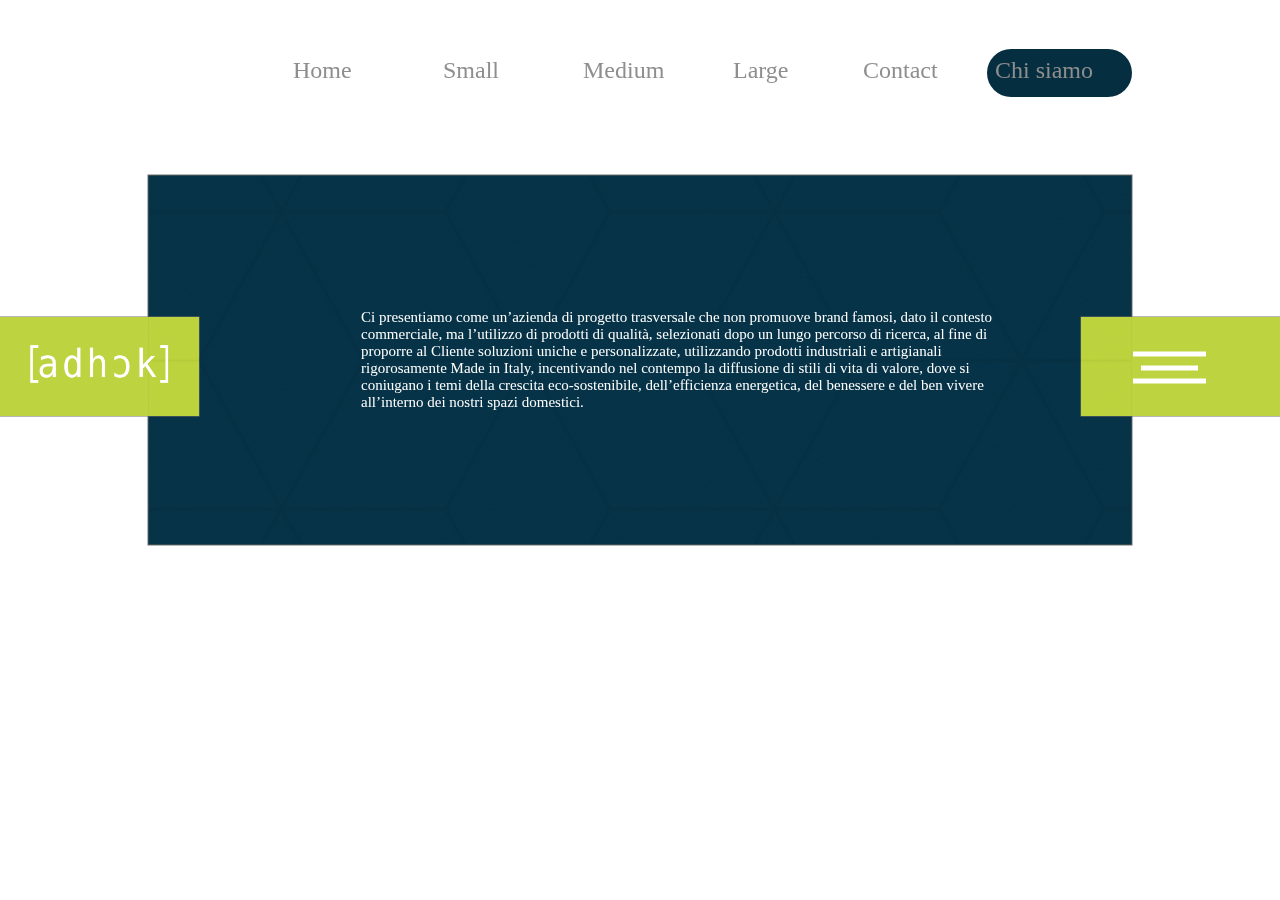
<file: chi_siamo.html>
<!DOCTYPE html>
<html>
<head>
<meta charset="utf-8"/>
<meta http-equiv="X-UA-Compatible" content="IE=edge"/>
<meta name="viewport" content="width=device-width, initial-scale=1.0">
<title>chi siamo</title>
<style id="applicationStylesheet" type="text/css">
	.mediaViewInfo {
		--web-view-name: chi siamo;
		--web-view-id: chi_siamo;
		--web-scale-on-resize: true;
		--web-enable-deep-linking: true;
	}
	:root {
		--web-view-ids: chi_siamo;
	}
	* {
		margin: 0;
		padding: 0;
		box-sizing: border-box;
		border: none;
	}
	#chi_siamo {
		position: absolute;
		width: 1280px;
		height: 720px;
		background-color: rgba(255,255,255,1);
		overflow: hidden;
		--web-view-name: chi siamo;
		--web-view-id: chi_siamo;
		--web-scale-on-resize: true;
		--web-enable-deep-linking: true;
	}
	@keyframes fadein {
	
		0% {
			opacity: 0;
		}
		100% {
			opacity: 1;
		}
	
	}
	@keyframes  {
	
	
	}
	@keyframes  {
	
	
	}
	@keyframes  {
	
	
	}
	@keyframes  {
	
	
	}
	@keyframes slide-left {
	
		0% {
			transform: translateX(100%);
		}
	
	}
	@keyframes slide-right {
	
		0% {
			transform: translateX(-100%);
		}
	
	}
	@keyframes  {
	
	
	}
	#Rettangolo_7 {
		fill: rgba(5,47,65,1);
	}
	.Rettangolo_7 {
		position: absolute;
		overflow: visible;
		width: 145px;
		height: 48px;
		left: 987px;
		top: 49px;
	}
	#Rettangolo_1 {
		fill: rgba(7,52,73,1);
		stroke: rgba(112,112,112,1);
		stroke-width: 1px;
		stroke-linejoin: miter;
		stroke-linecap: butt;
		stroke-miterlimit: 4;
		shape-rendering: auto;
	}
	.Rettangolo_1 {
		position: absolute;
		overflow: visible;
		width: 984px;
		height: 370px;
		left: 148px;
		top: 175px;
	}
	#Rettangolo_2 {
		fill: rgba(255,255,255,1);
		stroke: rgba(112,112,112,1);
		stroke-width: 1px;
		stroke-linejoin: miter;
		stroke-linecap: butt;
		stroke-miterlimit: 4;
		shape-rendering: auto;
	}
	.Rettangolo_2 {
		position: absolute;
		overflow: visible;
		width: 199px;
		height: 99px;
		left: 0px;
		top: 317px;
	}
	#Rettangolo_3 {
		fill: rgba(189,211,64,1);
	}
	.Rettangolo_3 {
		position: absolute;
		overflow: visible;
		width: 199px;
		height: 99px;
		left: 0px;
		top: 317px;
		transition: all 1s ease-in-out;
		--web-animation: fadein 1s ease-in-out;
		--web-action-type: page;
		--web-action-target: adhok.html;
		cursor: pointer;
	}
	#Rettangolo_5 {
		fill: rgba(255,255,255,1);
		stroke: rgba(112,112,112,1);
		stroke-width: 1px;
		stroke-linejoin: miter;
		stroke-linecap: butt;
		stroke-miterlimit: 4;
		shape-rendering: auto;
	}
	.Rettangolo_5 {
		position: absolute;
		overflow: visible;
		width: 199px;
		height: 99px;
		left: 1081px;
		top: 317px;
	}
	#Rettangolo_6 {
		fill: rgba(189,211,64,1);
	}
	.Rettangolo_6 {
		position: absolute;
		overflow: visible;
		width: 199px;
		height: 99px;
		left: 1081px;
		top: 317px;
		--web-animation: fadein 0.8s ease-out;
		--web-action-type: page;
		--web-action-target: Life_style.html;
		cursor: pointer;
	}
	#Linea_1 {
		fill: transparent;
		stroke: rgba(255,255,255,1);
		stroke-width: 5px;
		stroke-linejoin: miter;
		stroke-linecap: butt;
		stroke-miterlimit: 4;
		shape-rendering: auto;
	}
	.Linea_1 {
		overflow: visible;
		position: absolute;
		width: 73px;
		height: 5px;
		left: 1132.5px;
		top: 353.5px;
		transform: matrix(1,0,0,1,0,0);
	}
	#Linea_2 {
		fill: transparent;
		stroke: rgba(255,255,255,1);
		stroke-width: 5px;
		stroke-linejoin: miter;
		stroke-linecap: butt;
		stroke-miterlimit: 4;
		shape-rendering: auto;
	}
	.Linea_2 {
		overflow: visible;
		position: absolute;
		width: 57px;
		height: 5px;
		left: 1140.5px;
		top: 367.5px;
		transform: matrix(1,0,0,1,0,0);
	}
	#Linea_3 {
		fill: transparent;
		stroke: rgba(255,255,255,1);
		stroke-width: 5px;
		stroke-linejoin: miter;
		stroke-linecap: butt;
		stroke-miterlimit: 4;
		shape-rendering: auto;
	}
	.Linea_3 {
		overflow: visible;
		position: absolute;
		width: 73px;
		height: 5px;
		left: 1132.5px;
		top: 380.5px;
		transform: matrix(1,0,0,1,0,0);
	}
	#Home_ {
		left: 293px;
		top: 57px;
		position: absolute;
		overflow: visible;
		width: 59px;
		white-space: nowrap;
		--web-animation: fadein 0.8s linear;
		--web-action-type: page;
		--web-action-target: Home___1.html;
		cursor: pointer;
		text-align: left;
		font-family: Menlo;
		font-style: normal;
		font-weight: normal;
		font-size: 24px;
		color: rgba(142,142,142,1);
	}
	#rasch_mono_geometric_off_white {
		opacity: 0.29;
		mix-blend-mode: color-burn;
		position: absolute;
		width: 984px;
		height: 370px;
		left: 148px;
		top: 175px;
		overflow: visible;
	}
	#Ci_presentiamo_come_unazienda_ {
		left: 361px;
		top: 309px;
		position: absolute;
		overflow: visible;
		width: 662px;
		height: 165px;
		text-align: left;
		font-family: Menlo;
		font-style: normal;
		font-weight: normal;
		font-size: 15px;
		color: rgba(255,255,255,1);
	}
	#Chi_siamo_ {
		left: 995px;
		top: 57px;
		position: absolute;
		overflow: visible;
		width: 131px;
		white-space: nowrap;
		--web-animation: fadein 0.8s linear;
		--web-action-type: page;
		--web-action-target: contact.html;
		cursor: pointer;
		text-align: left;
		font-family: Menlo;
		font-style: normal;
		font-weight: normal;
		font-size: 24px;
		color: rgba(142,142,142,1);
	}
	#adpng {
		opacity: 0;
		position: absolute;
		width: 254px;
		height: 254px;
		left: 513px;
		top: 46px;
		overflow: visible;
	}
	#adpng_w_1 {
		position: absolute;
		width: 173px;
		height: 173px;
		left: 13px;
		top: 274px;
		overflow: visible;
	}
	#Dalla_locuzione_latina_ad_hoc_ {
		left: 361px;
		top: 808px;
		position: absolute;
		overflow: visible;
		width: 662px;
		height: 146px;
		text-align: left;
		font-family: Menlo;
		font-style: normal;
		font-weight: normal;
		font-size: 15px;
		color: rgba(255,255,255,1);
	}
	#adk {
		left: 578px;
		top: -76px;
		position: absolute;
		overflow: hidden;
		width: 116px;
		height: 45px;
		text-align: left;
		font-family: Segoe UI;
		font-style: normal;
		font-weight: normal;
		font-size: 35px;
		color: rgba(255,255,255,1);
	}
	#adk_ba {
		left: 568px;
		top: -38px;
		position: absolute;
		overflow: hidden;
		width: 138px;
		height: 58px;
		text-align: left;
		font-family: Segoe UI;
		font-style: normal;
		font-weight: normal;
		font-size: 45px;
		color: rgba(255,255,255,1);
	}
	#Small_ {
		left: 443px;
		top: 57px;
		position: absolute;
		overflow: visible;
		width: 73px;
		white-space: nowrap;
		--web-animation: fadein 0.8s ease-out;
		--web-action-type: page;
		--web-action-target: Small_1.html;
		cursor: pointer;
		text-align: left;
		font-family: Menlo;
		font-style: normal;
		font-weight: normal;
		font-size: 24px;
		color: rgba(142,142,142,1);
	}
	#Medium_ {
		left: 583px;
		top: 57px;
		position: absolute;
		overflow: visible;
		width: 88px;
		white-space: nowrap;
		cursor: pointer;
		--web-animation: slide-left 0.8s linear forwards;
		--web-action-type: page;
		--web-action-target: Medium.html;
		text-align: left;
		font-family: Menlo;
		font-style: normal;
		font-weight: normal;
		font-size: 24px;
		color: rgba(142,142,142,1);
	}
	#Large_ {
		left: 733px;
		top: 57px;
		position: absolute;
		overflow: visible;
		width: 73px;
		white-space: nowrap;
		cursor: pointer;
		--web-animation: slide-right 0.8s linear forwards;
		--web-action-type: page;
		--web-action-target: Large.html;
		text-align: left;
		font-family: Menlo;
		font-style: normal;
		font-weight: normal;
		font-size: 24px;
		color: rgba(142,142,142,1);
	}
	#Contact_ {
		left: 863px;
		top: 57px;
		position: absolute;
		overflow: visible;
		width: 102px;
		white-space: nowrap;
		--web-animation: fadein 0.8s linear;
		--web-action-type: page;
		--web-action-target: contact.html;
		cursor: pointer;
		text-align: left;
		font-family: Menlo;
		font-style: normal;
		font-weight: normal;
		font-size: 24px;
		color: rgba(142,142,142,1);
	}
	#ad_hoc {
		opacity: 0;
		left: 574px;
		top: 0px;
		position: absolute;
		overflow: visible;
		width: 80px;
		height: 33px;
		text-align: left;
		font-family: Segoe UI;
		font-style: normal;
		font-weight: normal;
		font-size: 25px;
		color: rgba(255,255,255,1);
	}
</style>
<script id="applicationScript">
///////////////////////////////////////
// INITIALIZATION
///////////////////////////////////////

/**
 * Functionality for scaling, showing by media query, and navigation between multiple pages on a single page. 
 * Code subject to change.
 **/

if (window.console==null) { window["console"] = { log : function() {} } }; // some browsers do not set console

var Application = function() {
	// event constants
	this.prefix = "--web-";
	this.NAVIGATION_CHANGE = "viewChange";
	this.VIEW_NOT_FOUND = "viewNotFound";
	this.VIEW_CHANGE = "viewChange";
	this.VIEW_CHANGING = "viewChanging";
	this.STATE_NOT_FOUND = "stateNotFound";
	this.APPLICATION_COMPLETE = "applicationComplete";
	this.APPLICATION_RESIZE = "applicationResize";
	this.SIZE_STATE_NAME = "data-is-view-scaled";
	this.STATE_NAME = this.prefix + "state";

	this.lastTrigger = null;
	this.lastView = null;
	this.lastState = null;
	this.lastOverlay = null;
	this.currentView = null;
	this.currentState = null;
	this.currentOverlay = null;
	this.currentQuery = {index: 0, rule: null, mediaText: null, id: null};
	this.inclusionQuery = "(min-width: 0px)";
	this.exclusionQuery = "none and (min-width: 99999px)";
	this.LastModifiedDateLabelName = "LastModifiedDateLabel";
	this.viewScaleSliderId = "ViewScaleSliderInput";
	this.pageRefreshedName = "showPageRefreshedNotification";
	this.applicationStylesheet = null;
	this.mediaQueryDictionary = {};
	this.viewsDictionary = {};
	this.addedViews = [];
	this.views = {};
	this.viewIds = [];
	this.viewQueries = {};
	this.overlays = {};
	this.overlayIds = [];
	this.numberOfViews = 0;
	this.verticalPadding = 0;
	this.horizontalPadding = 0;
	this.stateName = null;
	this.viewScale = 1;
	this.viewLeft = 0;
	this.viewTop = 0;
	this.horizontalScrollbarsNeeded = false;
	this.verticalScrollbarsNeeded = false;

	// view settings
	this.showUpdateNotification = false;
	this.showNavigationControls = false;
	this.scaleViewsToFit = false;
	this.scaleToFitOnDoubleClick = false;
	this.actualSizeOnDoubleClick = false;
	this.scaleViewsOnResize = false;
	this.navigationOnKeypress = false;
	this.showViewName = false;
	this.enableDeepLinking = true;
	this.refreshPageForChanges = false;
	this.showRefreshNotifications = true;

	// view controls
	this.scaleViewSlider = null;
	this.lastModifiedLabel = null;
	this.supportsPopState = false; // window.history.pushState!=null;
	this.initialized = false;

	// refresh properties
	this.refreshDuration = 250;
	this.lastModifiedDate = null;
	this.refreshRequest = null;
	this.refreshInterval = null;
	this.refreshContent = null;
	this.refreshContentSize = null;
	this.refreshCheckContent = false;
	this.refreshCheckContentSize = false;

	var self = this;

	self.initialize = function(event) {
		var view = self.getVisibleView();
		var views = self.getVisibleViews();
		if (view==null) view = self.getInitialView();
		self.collectViews();
		self.collectOverlays();
		self.collectMediaQueries();

		for (let index = 0; index < views.length; index++) {
			var view = views[index];
			self.setViewOptions(view);
			self.setViewVariables(view);
			self.centerView(view);
		}

		// sometimes the body size is 0 so we call this now and again later
		if (self.initialized) {
			window.addEventListener(self.NAVIGATION_CHANGE, self.viewChangeHandler);
			window.addEventListener("keyup", self.keypressHandler);
			window.addEventListener("keypress", self.keypressHandler);
			window.addEventListener("resize", self.resizeHandler);
			window.document.addEventListener("dblclick", self.doubleClickHandler);

			if (self.supportsPopState) {
				window.addEventListener('popstate', self.popStateHandler);
			}
			else {
				window.addEventListener('hashchange', self.hashChangeHandler);
			}

			// we are ready to go
			window.dispatchEvent(new Event(self.APPLICATION_COMPLETE));
		}

		if (self.initialized==false) {
			if (self.enableDeepLinking) {
				self.syncronizeViewToURL();
			} 
	
			if (self.refreshPageForChanges) {
				self.setupRefreshForChanges();
			}
	
			self.initialized = true;
		}
		
		if (self.scaleViewsToFit) {
			self.viewScale = self.scaleViewToFit(view);
			
			if (self.viewScale<0) {
				setTimeout(self.scaleViewToFit, 500, view);
			}
		}
		else if (view) {
			self.viewScale = self.getViewScaleValue(view);
			self.centerView(view);
			self.updateSliderValue(self.viewScale);
		}
		else {
			// no view found
		}
	
		if (self.showUpdateNotification) {
			self.showNotification();
		}

		//"addEventListener" in window ? null : window.addEventListener = window.attachEvent;
		//"addEventListener" in document ? null : document.addEventListener = document.attachEvent;
	}


	///////////////////////////////////////
	// AUTO REFRESH 
	///////////////////////////////////////

	self.setupRefreshForChanges = function() {
		self.refreshRequest = new XMLHttpRequest();

		if (!self.refreshRequest) {
			return false;
		}

		// get document start values immediately
		self.requestRefreshUpdate();
	}

	/**
	 * Attempt to check the last modified date by the headers 
	 * or the last modified property from the byte array (experimental)
	 **/
	self.requestRefreshUpdate = function() {
		var url = document.location.href;
		var protocol = window.location.protocol;
		var method;
		
		try {

			if (self.refreshCheckContentSize) {
				self.refreshRequest.open('HEAD', url, true);
			}
			else if (self.refreshCheckContent) {
				self.refreshContent = document.documentElement.outerHTML;
				self.refreshRequest.open('GET', url, true);
				self.refreshRequest.responseType = "text";
			}
			else {

				// get page last modified date for the first call to compare to later
				if (self.lastModifiedDate==null) {

					// File system does not send headers in FF so get blob if possible
					if (protocol=="file:") {
						self.refreshRequest.open("GET", url, true);
						self.refreshRequest.responseType = "blob";
					}
					else {
						self.refreshRequest.open("HEAD", url, true);
						self.refreshRequest.responseType = "blob";
					}

					self.refreshRequest.onload = self.refreshOnLoadOnceHandler;

					// In some browsers (Chrome & Safari) this error occurs at send: 
					// 
					// Chrome - Access to XMLHttpRequest at 'file:///index.html' from origin 'null' 
					// has been blocked by CORS policy: 
					// Cross origin requests are only supported for protocol schemes: 
					// http, data, chrome, chrome-extension, https.
					// 
					// Safari - XMLHttpRequest cannot load file:///Users/user/Public/index.html. Cross origin requests are only supported for HTTP.
					// 
					// Solution is to run a local server, set local permissions or test in another browser
					self.refreshRequest.send(null);

					// In MS browsers the following behavior occurs possibly due to an AJAX call to check last modified date: 
					// 
					// DOM7011: The code on this page disabled back and forward caching.

					// In Brave (Chrome) error when on the server
					// index.js:221 HEAD https://www.example.com/ net::ERR_INSUFFICIENT_RESOURCES
					// self.refreshRequest.send(null);

				}
				else {
					self.refreshRequest = new XMLHttpRequest();
					self.refreshRequest.onreadystatechange = self.refreshHandler;
					self.refreshRequest.ontimeout = function() {
						self.log("Couldn't find page to check for updates");
					}
					
					var method;
					if (protocol=="file:") {
						method = "GET";
					}
					else {
						method = "HEAD";
					}

					//refreshRequest.open('HEAD', url, true);
					self.refreshRequest.open(method, url, true);
					self.refreshRequest.responseType = "blob";
					self.refreshRequest.send(null);
				}
			}
		}
		catch (error) {
			self.log("Refresh failed for the following reason:")
			self.log(error);
		}
	}

	self.refreshHandler = function() {
		var contentSize;

		try {

			if (self.refreshRequest.readyState === XMLHttpRequest.DONE) {
				
				if (self.refreshRequest.status === 2 || 
					self.refreshRequest.status === 200) {
					var pageChanged = false;

					self.updateLastModifiedLabel();

					if (self.refreshCheckContentSize) {
						var lastModifiedHeader = self.refreshRequest.getResponseHeader("Last-Modified");
						contentSize = self.refreshRequest.getResponseHeader("Content-Length");
						//lastModifiedDate = refreshRequest.getResponseHeader("Last-Modified");
						var headers = self.refreshRequest.getAllResponseHeaders();
						var hasContentHeader = headers.indexOf("Content-Length")!=-1;
						
						if (hasContentHeader) {
							contentSize = self.refreshRequest.getResponseHeader("Content-Length");

							// size has not been set yet
							if (self.refreshContentSize==null) {
								self.refreshContentSize = contentSize;
								// exit and let interval call this method again
								return;
							}

							if (contentSize!=self.refreshContentSize) {
								pageChanged = true;
							}
						}
					}
					else if (self.refreshCheckContent) {

						if (self.refreshRequest.responseText!=self.refreshContent) {
							pageChanged = true;
						}
					}
					else {
						lastModifiedHeader = self.getLastModified(self.refreshRequest);

						if (self.lastModifiedDate!=lastModifiedHeader) {
							self.log("lastModifiedDate:" + self.lastModifiedDate + ",lastModifiedHeader:" +lastModifiedHeader);
							pageChanged = true;
						}

					}

					
					if (pageChanged) {
						clearInterval(self.refreshInterval);
						self.refreshUpdatedPage();
						return;
					}

				}
				else {
					self.log('There was a problem with the request.');
				}

			}
		}
		catch( error ) {
			//console.log('Caught Exception: ' + error);
		}
	}

	self.refreshOnLoadOnceHandler = function(event) {

		// get the last modified date
		if (self.refreshRequest.response) {
			self.lastModifiedDate = self.getLastModified(self.refreshRequest);

			if (self.lastModifiedDate!=null) {

				if (self.refreshInterval==null) {
					self.refreshInterval = setInterval(self.requestRefreshUpdate, self.refreshDuration);
				}
			}
			else {
				self.log("Could not get last modified date from the server");
			}
		}
	}

	self.refreshUpdatedPage = function() {
		if (self.showRefreshNotifications) {
			var date = new Date().setTime((new Date().getTime()+10000));
			document.cookie = encodeURIComponent(self.pageRefreshedName) + "=true" + "; max-age=6000;" + " path=/";
		}

		document.location.reload(true);
	}

	self.showNotification = function(duration) {
		var notificationID = self.pageRefreshedName+"ID";
		var notification = document.getElementById(notificationID);
		if (duration==null) duration = 4000;

		if (notification!=null) {return;}

		notification = document.createElement("div");
		notification.id = notificationID;
		notification.textContent = "PAGE UPDATED";
		var styleRule = ""
		styleRule = "position: fixed; padding: 7px 16px 6px 16px; font-family: Arial, sans-serif; font-size: 10px; font-weight: bold; left: 50%;";
		styleRule += "top: 20px; background-color: rgba(0,0,0,.5); border-radius: 12px; color:rgb(235, 235, 235); transition: all 2s linear;";
		styleRule += "transform: translateX(-50%); letter-spacing: .5px; filter: drop-shadow(2px 2px 6px rgba(0, 0, 0, .1))";
		notification.setAttribute("style", styleRule);

		notification.className= "PageRefreshedClass";
		
		document.body.appendChild(notification);

		setTimeout(function() {
			notification.style.opacity = "0";
			notification.style.filter = "drop-shadow( 0px 0px 0px rgba(0,0,0, .5))";
			setTimeout(function() {
				notification.parentNode.removeChild(notification);
			}, duration)
		}, duration);

		document.cookie = encodeURIComponent(self.pageRefreshedName) + "=; max-age=1; path=/";
	}

	/**
	 * Get the last modified date from the header 
	 * or file object after request has been received
	 **/
	self.getLastModified = function(request) {
		var date;

		// file protocol - FILE object with last modified property
		if (request.response && request.response.lastModified) {
			date = request.response.lastModified;
		}
		
		// http protocol - check headers
		if (date==null) {
			date = request.getResponseHeader("Last-Modified");
		}

		return date;
	}

	self.updateLastModifiedLabel = function() {
		var labelValue = "";
		
		if (self.lastModifiedLabel==null) {
			self.lastModifiedLabel = document.getElementById("LastModifiedLabel");
		}

		if (self.lastModifiedLabel) {
			var seconds = parseInt(((new Date().getTime() - Date.parse(document.lastModified)) / 1000 / 60) * 100 + "");
			var minutes = 0;
			var hours = 0;

			if (seconds < 60) {
				seconds = Math.floor(seconds/10)*10;
				labelValue = seconds + " seconds";
			}
			else {
				minutes = parseInt((seconds/60) + "");

				if (minutes>60) {
					hours = parseInt((seconds/60/60) +"");
					labelValue += hours==1 ? " hour" : " hours";
				}
				else {
					labelValue = minutes+"";
					labelValue += minutes==1 ? " minute" : " minutes";
				}
			}
			
			if (seconds<10) {
				labelValue = "Updated now";
			}
			else {
				labelValue = "Updated " + labelValue + " ago";
			}

			if (self.lastModifiedLabel.firstElementChild) {
				self.lastModifiedLabel.firstElementChild.textContent = labelValue;

			}
			else if ("textContent" in self.lastModifiedLabel) {
				self.lastModifiedLabel.textContent = labelValue;
			}
		}
	}

	self.getShortString = function(string, length) {
		if (length==null) length = 30;
		string = string!=null ? string.substr(0, length).replace(/\n/g, "") : "[String is null]";
		return string;
	}

	self.getShortNumber = function(value, places) {
		if (places==null || places<1) places = 4;
		value = Math.round(value * Math.pow(10,places)) / Math.pow(10, places);
		return value;
	}

	///////////////////////////////////////
	// NAVIGATION CONTROLS
	///////////////////////////////////////

	self.updateViewLabel = function() {
		var viewNavigationLabel = document.getElementById("ViewNavigationLabel");
		var view = self.getVisibleView();
		var viewIndex = view ? self.getViewIndex(view) : -1;
		var viewName = view ? self.getViewPreferenceValue(view, self.prefix + "view-name") : null;
		var viewId = view ? view.id : null;

		if (viewNavigationLabel && view) {
			if (viewName && viewName.indexOf('"')!=-1) {
				viewName = viewName.replace(/"/g, "");
			}

			if (self.showViewName) {
				viewNavigationLabel.textContent = viewName;
				self.setTooltip(viewNavigationLabel, viewIndex + 1 + " of " + self.numberOfViews);
			}
			else {
				viewNavigationLabel.textContent = viewIndex + 1 + " of " + self.numberOfViews;
				self.setTooltip(viewNavigationLabel, viewName);
			}

		}
	}

	self.updateURL = function(view) {
		view = view == null ? self.getVisibleView() : view;
		var viewId = view ? view.id : null
		var viewFragment = view ? "#"+ viewId : null;

		if (viewId && self.viewIds.length>1 && self.enableDeepLinking) {

			if (self.supportsPopState==false) {
				self.setFragment(viewId);
			}
			else {
				if (viewFragment!=window.location.hash) {

					if (window.location.hash==null) {
						window.history.replaceState({name:viewId}, null, viewFragment);
					}
					else {
						window.history.pushState({name:viewId}, null, viewFragment);
					}
				}
			}
		}
	}

	self.updateURLState = function(view, stateName) {
		stateName = view && (stateName=="" || stateName==null) ? self.getStateNameByViewId(view.id) : stateName;

		if (self.supportsPopState==false) {
			self.setFragment(stateName);
		}
		else {
			if (stateName!=window.location.hash) {

				if (window.location.hash==null) {
					window.history.replaceState({name:view.viewId}, null, stateName);
				}
				else {
					window.history.pushState({name:view.viewId}, null, stateName);
				}
			}
		}
	}

	self.setFragment = function(value) {
		window.location.hash = "#" + value;
	}

	self.setTooltip = function(element, value) {
		// setting the tooltip in edge causes a page crash on hover
		if (/Edge/.test(navigator.userAgent)) { return; }

		if ("title" in element) {
			element.title = value;
		}
	}

	self.getStylesheetRules = function(styleSheet) {
		try {
			if (styleSheet) return styleSheet.cssRules || styleSheet.rules;
	
			return document.styleSheets[0]["cssRules"] || document.styleSheets[0]["rules"];
		}
		catch (error) {
			// ERRORS:
			// SecurityError: The operation is insecure.
			// Errors happen when script loads before stylesheet or loading an external css locally

			// InvalidAccessError: A parameter or an operation is not supported by the underlying object
			// Place script after stylesheet

			console.log(error);
			if (error.toString().indexOf("The operation is insecure")!=-1) {
				console.log("Load the stylesheet before the script or load the stylesheet inline until it can be loaded on a server")
			}
			return [];
		}
	}

	/**
	 * If single page application hide all of the views. 
	 * @param {Number} selectedIndex if provided shows the view at index provided
	 **/
	self.hideViews = function(selectedIndex, animation) {
		var rules = self.getStylesheetRules();
		var queryIndex = 0;
		var numberOfRules = rules!=null ? rules.length : 0;

		// loop through rules and hide media queries except selected
		for (var i=0;i<numberOfRules;i++) {
			var rule = rules[i];

			if (rule.media!=null) {

				if (queryIndex==selectedIndex) {
					self.currentQuery.mediaText = rule.conditionText;
					self.currentQuery.index = selectedIndex;
					self.currentQuery.rule = rule;
					self.enableMediaQuery(rule);
				}
				else {
					if (animation) {
						self.fadeOut(rule)
					}
					else {
						self.disableMediaQuery(rule);
					}
				}
				
				queryIndex++;
			}
		}

		self.numberOfViews = queryIndex;
		self.updateViewLabel();
		self.updateURL();

		self.dispatchViewChange();

		var view = self.getVisibleView();
		var viewIndex = view ? self.getViewIndex(view) : -1;

		return viewIndex==selectedIndex ? view : null;
	}

	/**
	 * Hide view
	 * @param {Object} view element to hide
	 **/
	self.hideView = function(view) {
		var rule = view ? self.mediaQueryDictionary[view.id] : null;

		if (rule) {
			self.disableMediaQuery(rule);
		}
	}

	/**
	 * Hide overlay
	 * @param {Object} overlay element to hide
	 **/
	self.hideOverlay = function(overlay) {
		var rule = overlay ? self.mediaQueryDictionary[overlay.id] : null;

		if (rule) {
			self.disableMediaQuery(rule);

			//if (self.showByMediaQuery) {
				overlay.style.display = "none";
			//}
		}
	}

	/**
	 * Show the view by media query. Does not hide current views
	 * Sets view options by default
	 * @param {Object} view element to show
	 * @param {Boolean} setViewOptions sets view options if null or true
	 */
	self.showViewByMediaQuery = function(view, setViewOptions) {
		var id = view ? view.id : null;
		var query = id ? self.mediaQueryDictionary[id] : null;
		var isOverlay = view ? self.isOverlay(view) : false;
		setViewOptions = setViewOptions==null ? true : setViewOptions;

		if (query) {
			self.enableMediaQuery(query);

			if (isOverlay && view && setViewOptions) {
				self.setViewVariables(null, view);
			}
			else {
				if (view && setViewOptions) self.setViewOptions(view);
				if (view && setViewOptions) self.setViewVariables(view);
			}
		}
	}

	/**
	 * Show the view. Does not hide current views
	 */
	self.showView = function(view, setViewOptions) {
		var id = view ? view.id : null;
		var query = id ? self.mediaQueryDictionary[id] : null;
		var display = null;
		setViewOptions = setViewOptions==null ? true : setViewOptions;

		if (query) {
			self.enableMediaQuery(query);
			if (view==null) view =self.getVisibleView();
			if (view && setViewOptions) self.setViewOptions(view);
		}
		else if (id) {
			display = window.getComputedStyle(view).getPropertyValue("display");
			if (display=="" || display=="none") {
				view.style.display = "block";
			}
		}

		if (view) {
			if (self.currentView!=null) {
				self.lastView = self.currentView;
			}

			self.currentView = view;
		}
	}

	self.showViewById = function(id, setViewOptions) {
		var view = id ? self.getViewById(id) : null;

		if (view) {
			self.showView(view);
			return;
		}

		self.log("View not found '" + id + "'");
	}

	self.getElementView = function(element) {
		var view = element;
		var viewFound = false;

		while (viewFound==false || view==null) {
			if (view && self.viewsDictionary[view.id]) {
				return view;
			}
			view = view.parentNode;
		}
	}

	/**
	 * Show overlay over view
	 * @param {Event | HTMLElement} event event or html element with styles applied
	 * @param {String} id id of view or view reference
	 * @param {Number} x x location
	 * @param {Number} y y location
	 */
	self.showOverlay = function(event, id, x, y) {
		var overlay = id && typeof id === 'string' ? self.getViewById(id) : id ? id : null;
		var query = overlay ? self.mediaQueryDictionary[overlay.id] : null;
		var centerHorizontally = false;
		var centerVertically = false;
		var anchorLeft = false;
		var anchorTop = false;
		var anchorRight = false;
		var anchorBottom = false;
		var display = null;
		var reparent = true;
		var view = null;
		
		if (overlay==null || overlay==false) {
			self.log("Overlay not found, '"+ id + "'");
			return;
		}

		// get enter animation - event target must have css variables declared
		if (event) {
			var button = event.currentTarget || event; // can be event or htmlelement
			var buttonComputedStyles = getComputedStyle(button);
			var actionTargetValue = buttonComputedStyles.getPropertyValue(self.prefix+"action-target").trim();
			var animation = buttonComputedStyles.getPropertyValue(self.prefix+"animation").trim();
			var isAnimated = animation!="";
			var targetType = buttonComputedStyles.getPropertyValue(self.prefix+"action-type").trim();
			var actionTarget = self.application ? null : self.getElement(actionTargetValue);
			var actionTargetStyles = actionTarget ? actionTarget.style : null;

			if (actionTargetStyles) {
				actionTargetStyles.setProperty("animation", animation);
			}

			if ("stopImmediatePropagation" in event) {
				event.stopImmediatePropagation();
			}
		}
		
		if (self.application==false || targetType=="page") {
			document.location.href = "./" + actionTargetValue;
			return;
		}

		// remove any current overlays
		if (self.currentOverlay) {

			// act as switch if same button
			if (self.currentOverlay==actionTarget || self.currentOverlay==null) {
				if (self.lastTrigger==button) {
					self.removeOverlay(isAnimated);
					return;
				}
			}
			else {
				self.removeOverlay(isAnimated);
			}
		}

		if (reparent) {
			view = self.getElementView(button);
			if (view) {
				view.appendChild(overlay);
			}
		}

		if (query) {
			//self.setElementAnimation(overlay, null);
			//overlay.style.animation = animation;
			self.enableMediaQuery(query);
			
			var display = overlay && overlay.style.display;
			
			if (overlay && display=="" || display=="none") {
				overlay.style.display = "block";
				//self.setViewOptions(overlay);
			}

			// add animation defined in event target style declaration
			if (animation && self.supportAnimations) {
				self.fadeIn(overlay, false, animation);
			}
		}
		else if (id) {

			display = window.getComputedStyle(overlay).getPropertyValue("display");

			if (display=="" || display=="none") {
				overlay.style.display = "block";
			}

			// add animation defined in event target style declaration
			if (animation && self.supportAnimations) {
				self.fadeIn(overlay, false, animation);
			}
		}

		// do not set x or y position if centering
		var horizontal = self.prefix + "center-horizontally";
		var vertical = self.prefix + "center-vertically";
		var style = overlay.style;
		var transform = [];

		centerHorizontally = self.getIsStyleDefined(id, horizontal) ? self.getViewPreferenceBoolean(overlay, horizontal) : false;
		centerVertically = self.getIsStyleDefined(id, vertical) ? self.getViewPreferenceBoolean(overlay, vertical) : false;
		anchorLeft = self.getIsStyleDefined(id, "left");
		anchorRight = self.getIsStyleDefined(id, "right");
		anchorTop = self.getIsStyleDefined(id, "top");
		anchorBottom = self.getIsStyleDefined(id, "bottom");

		
		if (self.viewsDictionary[overlay.id] && self.viewsDictionary[overlay.id].styleDeclaration) {
			style = self.viewsDictionary[overlay.id].styleDeclaration.style;
		}
		
		if (centerHorizontally) {
			style.left = "50%";
			style.transformOrigin = "0 0";
			transform.push("translateX(-50%)");
		}
		else if (anchorRight && anchorLeft) {
			style.left = x + "px";
		}
		else if (anchorRight) {
			//style.right = x + "px";
		}
		else {
			style.left = x + "px";
		}
		
		if (centerVertically) {
			style.top = "50%";
			transform.push("translateY(-50%)");
			style.transformOrigin = "0 0";
		}
		else if (anchorTop && anchorBottom) {
			style.top = y + "px";
		}
		else if (anchorBottom) {
			//style.bottom = y + "px";
		}
		else {
			style.top = y + "px";
		}

		if (transform.length) {
			style.transform = transform.join(" ");
		}

		self.currentOverlay = overlay;
		self.lastTrigger = button;
	}

	self.goBack = function() {
		if (self.currentOverlay) {
			self.removeOverlay();
		}
		else if (self.lastView) {
			self.goToView(self.lastView.id);
		}
	}

	self.removeOverlay = function(animate) {
		var overlay = self.currentOverlay;
		animate = animate===false ? false : true;

		if (overlay) {
			var style = overlay.style;
			
			if (style.animation && self.supportAnimations && animate) {
				self.reverseAnimation(overlay, true);

				var duration = self.getAnimationDuration(style.animation, true);
		
				setTimeout(function() {
					self.setElementAnimation(overlay, null);
					self.hideOverlay(overlay);
					self.currentOverlay = null;
				}, duration);
			}
			else {
				self.setElementAnimation(overlay, null);
				self.hideOverlay(overlay);
				self.currentOverlay = null;
			}
		}
	}

	/**
	 * Reverse the animation and hide after
	 * @param {Object} target element with animation
	 * @param {Boolean} hide hide after animation ends
	 */
	self.reverseAnimation = function(target, hide) {
		var lastAnimation = null;
		var style = target.style;

		style.animationPlayState = "paused";
		lastAnimation = style.animation;
		style.animation = null;
		style.animationPlayState = "paused";

		if (hide) {
			//target.addEventListener("animationend", self.animationEndHideHandler);
	
			var duration = self.getAnimationDuration(lastAnimation, true);
			var isOverlay = self.isOverlay(target);
	
			setTimeout(function() {
				self.setElementAnimation(target, null);

				if (isOverlay) {
					self.hideOverlay(target);
				}
				else {
					self.hideView(target);
				}
			}, duration);
		}

		setTimeout(function() {
			style.animation = lastAnimation;
			style.animationPlayState = "paused";
			style.animationDirection = "reverse";
			style.animationPlayState = "running";
		}, 30);
	}

	self.animationEndHandler = function(event) {
		var target = event.currentTarget;
		self.dispatchEvent(new Event(event.type));
	}

	self.isOverlay = function(view) {
		var result = view ? self.getViewPreferenceBoolean(view, self.prefix + "is-overlay") : false;

		return result;
	}

	self.animationEndHideHandler = function(event) {
		var target = event.currentTarget;
		self.setViewVariables(null, target);
		self.hideView(target);
		target.removeEventListener("animationend", self.animationEndHideHandler);
	}

	self.animationEndShowHandler = function(event) {
		var target = event.currentTarget;
		target.removeEventListener("animationend", self.animationEndShowHandler);
	}

	self.setViewOptions = function(view) {

		if (view) {
			self.minimumScale = self.getViewPreferenceValue(view, self.prefix + "minimum-scale");
			self.maximumScale = self.getViewPreferenceValue(view, self.prefix + "maximum-scale");
			self.scaleViewsToFit = self.getViewPreferenceBoolean(view, self.prefix + "scale-to-fit");
			self.scaleToFitType = self.getViewPreferenceValue(view, self.prefix + "scale-to-fit-type");
			self.scaleToFitOnDoubleClick = self.getViewPreferenceBoolean(view, self.prefix + "scale-on-double-click");
			self.actualSizeOnDoubleClick = self.getViewPreferenceBoolean(view, self.prefix + "actual-size-on-double-click");
			self.scaleViewsOnResize = self.getViewPreferenceBoolean(view, self.prefix + "scale-on-resize");
			self.enableScaleUp = self.getViewPreferenceBoolean(view, self.prefix + "enable-scale-up");
			self.centerHorizontally = self.getViewPreferenceBoolean(view, self.prefix + "center-horizontally");
			self.centerVertically = self.getViewPreferenceBoolean(view, self.prefix + "center-vertically");
			self.navigationOnKeypress = self.getViewPreferenceBoolean(view, self.prefix + "navigate-on-keypress");
			self.showViewName = self.getViewPreferenceBoolean(view, self.prefix + "show-view-name");
			self.refreshPageForChanges = self.getViewPreferenceBoolean(view, self.prefix + "refresh-for-changes");
			self.refreshPageForChangesInterval = self.getViewPreferenceValue(view, self.prefix + "refresh-interval");
			self.showNavigationControls = self.getViewPreferenceBoolean(view, self.prefix + "show-navigation-controls");
			self.scaleViewSlider = self.getViewPreferenceBoolean(view, self.prefix + "show-scale-controls");
			self.enableDeepLinking = self.getViewPreferenceBoolean(view, self.prefix + "enable-deep-linking");
			self.singlePageApplication = self.getViewPreferenceBoolean(view, self.prefix + "application");
			self.showByMediaQuery = self.getViewPreferenceBoolean(view, self.prefix + "show-by-media-query");
			self.showUpdateNotification = document.cookie!="" ? document.cookie.indexOf(self.pageRefreshedName)!=-1 : false;
			self.imageComparisonDuration = self.getViewPreferenceValue(view, self.prefix + "image-comparison-duration");
			self.supportAnimations = self.getViewPreferenceBoolean(view, self.prefix + "enable-animations", true);

			if (self.scaleViewsToFit) {
				var newScaleValue = self.scaleViewToFit(view);
				
				if (newScaleValue<0) {
					setTimeout(self.scaleViewToFit, 500, view);
				}
			}
			else {
				self.viewScale = self.getViewScaleValue(view);
				self.viewToFitWidthScale = self.getViewFitToViewportWidthScale(view, self.enableScaleUp)
				self.viewToFitHeightScale = self.getViewFitToViewportScale(view, self.enableScaleUp);
				self.updateSliderValue(self.viewScale);
			}

			if (self.imageComparisonDuration!=null) {
				// todo
			}

			if (self.refreshPageForChangesInterval!=null) {
				self.refreshDuration = Number(self.refreshPageForChangesInterval);
			}
		}
	}

	self.previousView = function(event) {
		var rules = self.getStylesheetRules();
		var view = self.getVisibleView()
		var index = view ? self.getViewIndex(view) : -1;
		var prevQueryIndex = index!=-1 ? index-1 : self.currentQuery.index-1;
		var queryIndex = 0;
		var numberOfRules = rules!=null ? rules.length : 0;

		if (event) {
			event.stopImmediatePropagation();
		}

		if (prevQueryIndex<0) {
			return;
		}

		// loop through rules and hide media queries except selected
		for (var i=0;i<numberOfRules;i++) {
			var rule = rules[i];
			
			if (rule.media!=null) {

				if (queryIndex==prevQueryIndex) {
					self.currentQuery.mediaText = rule.conditionText;
					self.currentQuery.index = prevQueryIndex;
					self.currentQuery.rule = rule;
					self.enableMediaQuery(rule);
					self.updateViewLabel();
					self.updateURL();
					self.dispatchViewChange();
				}
				else {
					self.disableMediaQuery(rule);
				}

				queryIndex++;
			}
		}
	}

	self.nextView = function(event) {
		var rules = self.getStylesheetRules();
		var view = self.getVisibleView();
		var index = view ? self.getViewIndex(view) : -1;
		var nextQueryIndex = index!=-1 ? index+1 : self.currentQuery.index+1;
		var queryIndex = 0;
		var numberOfRules = rules!=null ? rules.length : 0;
		var numberOfMediaQueries = self.getNumberOfMediaRules();

		if (event) {
			event.stopImmediatePropagation();
		}

		if (nextQueryIndex>=numberOfMediaQueries) {
			return;
		}

		// loop through rules and hide media queries except selected
		for (var i=0;i<numberOfRules;i++) {
			var rule = rules[i];
			
			if (rule.media!=null) {

				if (queryIndex==nextQueryIndex) {
					self.currentQuery.mediaText = rule.conditionText;
					self.currentQuery.index = nextQueryIndex;
					self.currentQuery.rule = rule;
					self.enableMediaQuery(rule);
					self.updateViewLabel();
					self.updateURL();
					self.dispatchViewChange();
				}
				else {
					self.disableMediaQuery(rule);
				}

				queryIndex++;
			}
		}
	}

	/**
	 * Enables a view via media query
	 */
	self.enableMediaQuery = function(rule) {

		try {
			rule.media.mediaText = self.inclusionQuery;
		}
		catch(error) {
			//self.log(error);
			rule.conditionText = self.inclusionQuery;
		}
	}

	self.disableMediaQuery = function(rule) {

		try {
			rule.media.mediaText = self.exclusionQuery;
		}
		catch(error) {
			rule.conditionText = self.exclusionQuery;
		}
	}

	self.dispatchViewChange = function() {
		try {
			var event = new Event(self.NAVIGATION_CHANGE);
			window.dispatchEvent(event);
		}
		catch (error) {
			// In IE 11: Object doesn't support this action
		}
	}

	self.getNumberOfMediaRules = function() {
		var rules = self.getStylesheetRules();
		var numberOfRules = rules ? rules.length : 0;
		var numberOfQueries = 0;

		for (var i=0;i<numberOfRules;i++) {
			if (rules[i].media!=null) { numberOfQueries++; }
		}
		
		return numberOfQueries;
	}

	/////////////////////////////////////////
	// VIEW SCALE 
	/////////////////////////////////////////

	self.sliderChangeHandler = function(event) {
		var value = self.getShortNumber(event.currentTarget.value/100);
		var view = self.getVisibleView();
		self.setViewScaleValue(view, false, value, true);
	}

	self.updateSliderValue = function(scale) {
		var slider = document.getElementById(self.viewScaleSliderId);
		var tooltip = parseInt(scale * 100 + "") + "%";
		var inputType;
		var inputValue;
		
		if (slider) {
			inputValue = self.getShortNumber(scale * 100);
			if (inputValue!=slider["value"]) {
				slider["value"] = inputValue;
			}
			inputType = slider.getAttributeNS(null, "type");

			if (inputType!="range") {
				// input range is not supported
				slider.style.display = "none";
			}

			self.setTooltip(slider, tooltip);
		}
	}

	self.viewChangeHandler = function(event) {
		var view = self.getVisibleView();
		var matrix = view ? getComputedStyle(view).transform : null;
		
		if (matrix) {
			self.viewScale = self.getViewScaleValue(view);
			
			var scaleNeededToFit = self.getViewFitToViewportScale(view);
			var isViewLargerThanViewport = scaleNeededToFit<1;
			
			// scale large view to fit if scale to fit is enabled
			if (self.scaleViewsToFit) {
				self.scaleViewToFit(view);
			}
			else {
				self.updateSliderValue(self.viewScale);
			}
		}
	}

	self.getViewScaleValue = function(view) {
		var matrix = getComputedStyle(view).transform;

		if (matrix) {
			var matrixArray = matrix.replace("matrix(", "").split(",");
			var scaleX = parseFloat(matrixArray[0]);
			var scaleY = parseFloat(matrixArray[3]);
			var scale = Math.min(scaleX, scaleY);
		}

		return scale;
	}

	/**
	 * Scales view to scale. 
	 * @param {Object} view view to scale. views are in views array
	 * @param {Boolean} scaleToFit set to true to scale to fit. set false to use desired scale value
	 * @param {Number} desiredScale scale to define. not used if scale to fit is false
	 * @param {Boolean} isSliderChange indicates if slider is callee
	 */
	self.setViewScaleValue = function(view, scaleToFit, desiredScale, isSliderChange) {
		var enableScaleUp = self.enableScaleUp;
		var scaleToFitType = self.scaleToFitType;
		var minimumScale = self.minimumScale;
		var maximumScale = self.maximumScale;
		var hasMinimumScale = !isNaN(minimumScale) && minimumScale!="";
		var hasMaximumScale = !isNaN(maximumScale) && maximumScale!="";
		var scaleNeededToFit = self.getViewFitToViewportScale(view, enableScaleUp);
		var scaleNeededToFitWidth = self.getViewFitToViewportWidthScale(view, enableScaleUp);
		var scaleNeededToFitHeight = self.getViewFitToViewportHeightScale(view, enableScaleUp);
		var scaleToFitFull = self.getViewFitToViewportScale(view, true);
		var scaleToFitFullWidth = self.getViewFitToViewportWidthScale(view, true);
		var scaleToFitFullHeight = self.getViewFitToViewportHeightScale(view, true);
		var scaleToWidth = scaleToFitType=="width";
		var scaleToHeight = scaleToFitType=="height";
		var shrunkToFit = false;
		var topPosition = null;
		var leftPosition = null;
		var translateY = null;
		var translateX = null;
		var transformValue = "";
		var canCenterVertically = true;
		var canCenterHorizontally = true;
		var style = view.style;

		if (view && self.viewsDictionary[view.id] && self.viewsDictionary[view.id].styleDeclaration) {
			style = self.viewsDictionary[view.id].styleDeclaration.style;
		}

		if (scaleToFit && isSliderChange!=true) {
			if (scaleToFitType=="fit" || scaleToFitType=="") {
				desiredScale = scaleNeededToFit;
			}
			else if (scaleToFitType=="width") {
				desiredScale = scaleNeededToFitWidth;
			}
			else if (scaleToFitType=="height") {
				desiredScale = scaleNeededToFitHeight;
			}
		}
		else {
			if (isNaN(desiredScale)) {
				desiredScale = 1;
			}
		}

		self.updateSliderValue(desiredScale);
		
		// scale to fit width
		if (scaleToWidth && scaleToHeight==false) {
			canCenterVertically = scaleNeededToFitHeight>=scaleNeededToFitWidth;
			canCenterHorizontally = scaleNeededToFitWidth>=1 && enableScaleUp==false;

			if (isSliderChange) {
				canCenterHorizontally = desiredScale<scaleToFitFullWidth;
			}
			else if (scaleToFit) {
				desiredScale = scaleNeededToFitWidth;
			}

			if (hasMinimumScale) {
				desiredScale = Math.max(desiredScale, Number(minimumScale));
			}

			if (hasMaximumScale) {
				desiredScale = Math.min(desiredScale, Number(maximumScale));
			}

			desiredScale = self.getShortNumber(desiredScale);

			canCenterHorizontally = self.canCenterHorizontally(view, "width", enableScaleUp, desiredScale, minimumScale, maximumScale);
			canCenterVertically = self.canCenterVertically(view, "width", enableScaleUp, desiredScale, minimumScale, maximumScale);

			if (desiredScale>1 && (enableScaleUp || isSliderChange)) {
				transformValue = "scale(" + desiredScale + ")";
			}
			else if (desiredScale>=1 && enableScaleUp==false) {
				transformValue = "scale(" + 1 + ")";
			}
			else {
				transformValue = "scale(" + desiredScale + ")";
			}

			if (self.centerVertically) {
				if (canCenterVertically) {
					translateY = "-50%";
					topPosition = "50%";
				}
				else {
					translateY = "0";
					topPosition = "0";
				}
				
				if (style.top != topPosition) {
					style.top = topPosition + "";
				}

				if (canCenterVertically) {
					transformValue += " translateY(" + translateY+ ")";
				}
			}

			if (self.centerHorizontally) {
				if (canCenterHorizontally) {
					translateX = "-50%";
					leftPosition = "50%";
				}
				else {
					translateX = "0";
					leftPosition = "0";
				}

				if (style.left != leftPosition) {
					style.left = leftPosition + "";
				}

				if (canCenterHorizontally) {
					transformValue += " translateX(" + translateX+ ")";
				}
			}

			style.transformOrigin = "0 0";
			style.transform = transformValue;

			self.viewScale = desiredScale;
			self.viewToFitWidthScale = scaleNeededToFitWidth;
			self.viewToFitHeightScale = scaleNeededToFitHeight;
			self.viewLeft = leftPosition;
			self.viewTop = topPosition;

			return desiredScale;
		}

		// scale to fit height
		if (scaleToHeight && scaleToWidth==false) {
			//canCenterVertically = scaleNeededToFitHeight>=scaleNeededToFitWidth;
			//canCenterHorizontally = scaleNeededToFitHeight<=scaleNeededToFitWidth && enableScaleUp==false;
			canCenterVertically = scaleNeededToFitHeight>=scaleNeededToFitWidth;
			canCenterHorizontally = scaleNeededToFitWidth>=1 && enableScaleUp==false;
			
			if (isSliderChange) {
				canCenterHorizontally = desiredScale<scaleToFitFullHeight;
			}
			else if (scaleToFit) {
				desiredScale = scaleNeededToFitHeight;
			}

			if (hasMinimumScale) {
				desiredScale = Math.max(desiredScale, Number(minimumScale));
			}

			if (hasMaximumScale) {
				desiredScale = Math.min(desiredScale, Number(maximumScale));
				//canCenterVertically = desiredScale>=scaleNeededToFitHeight && enableScaleUp==false;
			}

			desiredScale = self.getShortNumber(desiredScale);

			canCenterHorizontally = self.canCenterHorizontally(view, "height", enableScaleUp, desiredScale, minimumScale, maximumScale);
			canCenterVertically = self.canCenterVertically(view, "height", enableScaleUp, desiredScale, minimumScale, maximumScale);

			if (desiredScale>1 && (enableScaleUp || isSliderChange)) {
				transformValue = "scale(" + desiredScale + ")";
			}
			else if (desiredScale>=1 && enableScaleUp==false) {
				transformValue = "scale(" + 1 + ")";
			}
			else {
				transformValue = "scale(" + desiredScale + ")";
			}

			if (self.centerHorizontally) {
				if (canCenterHorizontally) {
					translateX = "-50%";
					leftPosition = "50%";
				}
				else {
					translateX = "0";
					leftPosition = "0";
				}

				if (style.left != leftPosition) {
					style.left = leftPosition + "";
				}

				if (canCenterHorizontally) {
					transformValue += " translateX(" + translateX+ ")";
				}
			}

			if (self.centerVertically) {
				if (canCenterVertically) {
					translateY = "-50%";
					topPosition = "50%";
				}
				else {
					translateY = "0";
					topPosition = "0";
				}
				
				if (style.top != topPosition) {
					style.top = topPosition + "";
				}

				if (canCenterVertically) {
					transformValue += " translateY(" + translateY+ ")";
				}
			}

			style.transformOrigin = "0 0";
			style.transform = transformValue;

			self.viewScale = desiredScale;
			self.viewToFitWidthScale = scaleNeededToFitWidth;
			self.viewToFitHeightScale = scaleNeededToFitHeight;
			self.viewLeft = leftPosition;
			self.viewTop = topPosition;

			return scaleNeededToFitHeight;
		}

		if (scaleToFitType=="fit") {
			//canCenterVertically = scaleNeededToFitHeight>=scaleNeededToFitWidth;
			//canCenterHorizontally = scaleNeededToFitWidth>=scaleNeededToFitHeight;
			canCenterVertically = scaleNeededToFitHeight>=scaleNeededToFit;
			canCenterHorizontally = scaleNeededToFitWidth>=scaleNeededToFit;

			if (hasMinimumScale) {
				desiredScale = Math.max(desiredScale, Number(minimumScale));
			}

			desiredScale = self.getShortNumber(desiredScale);

			if (isSliderChange || scaleToFit==false) {
				canCenterVertically = scaleToFitFullHeight>=desiredScale;
				canCenterHorizontally = desiredScale<scaleToFitFullWidth;
			}
			else if (scaleToFit) {
				desiredScale = scaleNeededToFit;
			}

			transformValue = "scale(" + desiredScale + ")";

			//canCenterHorizontally = self.canCenterHorizontally(view, "fit", false, desiredScale);
			//canCenterVertically = self.canCenterVertically(view, "fit", false, desiredScale);
			
			if (self.centerVertically) {
				if (canCenterVertically) {
					translateY = "-50%";
					topPosition = "50%";
				}
				else {
					translateY = "0";
					topPosition = "0";
				}
				
				if (style.top != topPosition) {
					style.top = topPosition + "";
				}

				if (canCenterVertically) {
					transformValue += " translateY(" + translateY+ ")";
				}
			}

			if (self.centerHorizontally) {
				if (canCenterHorizontally) {
					translateX = "-50%";
					leftPosition = "50%";
				}
				else {
					translateX = "0";
					leftPosition = "0";
				}

				if (style.left != leftPosition) {
					style.left = leftPosition + "";
				}

				if (canCenterHorizontally) {
					transformValue += " translateX(" + translateX+ ")";
				}
			}

			style.transformOrigin = "0 0";
			style.transform = transformValue;

			self.viewScale = desiredScale;
			self.viewToFitWidthScale = scaleNeededToFitWidth;
			self.viewToFitHeightScale = scaleNeededToFitHeight;
			self.viewLeft = leftPosition;
			self.viewTop = topPosition;

			self.updateSliderValue(desiredScale);
			
			return desiredScale;
		}

		if (scaleToFitType=="default" || scaleToFitType=="") {
			desiredScale = 1;

			if (hasMinimumScale) {
				desiredScale = Math.max(desiredScale, Number(minimumScale));
			}
			if (hasMaximumScale) {
				desiredScale = Math.min(desiredScale, Number(maximumScale));
			}

			canCenterHorizontally = self.canCenterHorizontally(view, "none", false, desiredScale, minimumScale, maximumScale);
			canCenterVertically = self.canCenterVertically(view, "none", false, desiredScale, minimumScale, maximumScale);

			if (self.centerVertically) {
				if (canCenterVertically) {
					translateY = "-50%";
					topPosition = "50%";
				}
				else {
					translateY = "0";
					topPosition = "0";
				}
				
				if (style.top != topPosition) {
					style.top = topPosition + "";
				}

				if (canCenterVertically) {
					transformValue += " translateY(" + translateY+ ")";
				}
			}

			if (self.centerHorizontally) {
				if (canCenterHorizontally) {
					translateX = "-50%";
					leftPosition = "50%";
				}
				else {
					translateX = "0";
					leftPosition = "0";
				}

				if (style.left != leftPosition) {
					style.left = leftPosition + "";
				}

				if (canCenterHorizontally) {
					transformValue += " translateX(" + translateX+ ")";
				}
				else {
					transformValue += " translateX(" + 0 + ")";
				}
			}

			style.transformOrigin = "0 0";
			style.transform = transformValue;


			self.viewScale = desiredScale;
			self.viewToFitWidthScale = scaleNeededToFitWidth;
			self.viewToFitHeightScale = scaleNeededToFitHeight;
			self.viewLeft = leftPosition;
			self.viewTop = topPosition;

			self.updateSliderValue(desiredScale);
			
			return desiredScale;
		}
	}

	/**
	 * Returns true if view can be centered horizontally
	 * @param {HTMLElement} view view
	 * @param {String} type type of scaling - width, height, all, none
	 * @param {Boolean} scaleUp if scale up enabled 
	 * @param {Number} scale target scale value 
	 */
	self.canCenterHorizontally = function(view, type, scaleUp, scale, minimumScale, maximumScale) {
		var scaleNeededToFit = self.getViewFitToViewportScale(view, scaleUp);
		var scaleNeededToFitHeight = self.getViewFitToViewportHeightScale(view, scaleUp);
		var scaleNeededToFitWidth = self.getViewFitToViewportWidthScale(view, scaleUp);
		var canCenter = false;
		var minScale;

		type = type==null ? "none" : type;
		scale = scale==null ? scale : scaleNeededToFitWidth;
		scaleUp = scaleUp == null ? false : scaleUp;

		if (type=="width") {
	
			if (scaleUp && maximumScale==null) {
				canCenter = false;
			}
			else if (scaleNeededToFitWidth>=1) {
				canCenter = true;
			}
		}
		else if (type=="height") {
			minScale = Math.min(1, scaleNeededToFitHeight);
			if (minimumScale!="" && maximumScale!="") {
				minScale = Math.max(minimumScale, Math.min(maximumScale, scaleNeededToFitHeight));
			}
			else {
				if (minimumScale!="") {
					minScale = Math.max(minimumScale, scaleNeededToFitHeight);
				}
				if (maximumScale!="") {
					minScale = Math.max(minimumScale, Math.min(maximumScale, scaleNeededToFitHeight));
				}
			}
	
			if (scaleUp && maximumScale=="") {
				canCenter = false;
			}
			else if (scaleNeededToFitWidth>=minScale) {
				canCenter = true;
			}
		}
		else if (type=="fit") {
			canCenter = scaleNeededToFitWidth>=scaleNeededToFit;
		}
		else {
			if (scaleUp) {
				canCenter = false;
			}
			else if (scaleNeededToFitWidth>=1) {
				canCenter = true;
			}
		}

		self.horizontalScrollbarsNeeded = canCenter;
		
		return canCenter;
	}

	/**
	 * Returns true if view can be centered horizontally
	 * @param {HTMLElement} view view to scale
	 * @param {String} type type of scaling
	 * @param {Boolean} scaleUp if scale up enabled 
	 * @param {Number} scale target scale value 
	 */
	self.canCenterVertically = function(view, type, scaleUp, scale, minimumScale, maximumScale) {
		var scaleNeededToFit = self.getViewFitToViewportScale(view, scaleUp);
		var scaleNeededToFitWidth = self.getViewFitToViewportWidthScale(view, scaleUp);
		var scaleNeededToFitHeight = self.getViewFitToViewportHeightScale(view, scaleUp);
		var canCenter = false;
		var minScale;

		type = type==null ? "none" : type;
		scale = scale==null ? 1 : scale;
		scaleUp = scaleUp == null ? false : scaleUp;
	
		if (type=="width") {
			canCenter = scaleNeededToFitHeight>=scaleNeededToFitWidth;
		}
		else if (type=="height") {
			minScale = Math.max(minimumScale, Math.min(maximumScale, scaleNeededToFit));
			canCenter = scaleNeededToFitHeight>=minScale;
		}
		else if (type=="fit") {
			canCenter = scaleNeededToFitHeight>=scaleNeededToFit;
		}
		else {
			if (scaleUp) {
				canCenter = false;
			}
			else if (scaleNeededToFitHeight>=1) {
				canCenter = true;
			}
		}

		self.verticalScrollbarsNeeded = canCenter;
		
		return canCenter;
	}

	self.getViewFitToViewportScale = function(view, scaleUp) {
		var enableScaleUp = scaleUp;
		var availableWidth = window.innerWidth || document.documentElement.clientWidth || document.body.clientWidth;
		var availableHeight = window.innerHeight || document.documentElement.clientHeight || document.body.clientHeight;
		var elementWidth = parseFloat(getComputedStyle(view, "style").width);
		var elementHeight = parseFloat(getComputedStyle(view, "style").height);
		var newScale = 1;

		// if element is not added to the document computed values are NaN
		if (isNaN(elementWidth) || isNaN(elementHeight)) {
			return newScale;
		}

		availableWidth -= self.horizontalPadding;
		availableHeight -= self.verticalPadding;

		if (enableScaleUp) {
			newScale = Math.min(availableHeight/elementHeight, availableWidth/elementWidth);
		}
		else if (elementWidth > availableWidth || elementHeight > availableHeight) {
			newScale = Math.min(availableHeight/elementHeight, availableWidth/elementWidth);
		}
		
		return newScale;
	}

	self.getViewFitToViewportWidthScale = function(view, scaleUp) {
		// need to get browser viewport width when element
		var isParentWindow = view && view.parentNode && view.parentNode===document.body;
		var enableScaleUp = scaleUp;
		var availableWidth = window.innerWidth || document.documentElement.clientWidth || document.body.clientWidth;
		var elementWidth = parseFloat(getComputedStyle(view, "style").width);
		var newScale = 1;

		// if element is not added to the document computed values are NaN
		if (isNaN(elementWidth)) {
			return newScale;
		}

		availableWidth -= self.horizontalPadding;

		if (enableScaleUp) {
			newScale = availableWidth/elementWidth;
		}
		else if (elementWidth > availableWidth) {
			newScale = availableWidth/elementWidth;
		}
		
		return newScale;
	}

	self.getViewFitToViewportHeightScale = function(view, scaleUp) {
		var enableScaleUp = scaleUp;
		var availableHeight = window.innerHeight || document.documentElement.clientHeight || document.body.clientHeight;
		var elementHeight = parseFloat(getComputedStyle(view, "style").height);
		var newScale = 1;

		// if element is not added to the document computed values are NaN
		if (isNaN(elementHeight)) {
			return newScale;
		}

		availableHeight -= self.verticalPadding;

		if (enableScaleUp) {
			newScale = availableHeight/elementHeight;
		}
		else if (elementHeight > availableHeight) {
			newScale = availableHeight/elementHeight;
		}
		
		return newScale;
	}

	self.keypressHandler = function(event) {
		var rightKey = 39;
		var leftKey = 37;
		
		// listen for both events 
		if (event.type=="keypress") {
			window.removeEventListener("keyup", self.keypressHandler);
		}
		else {
			window.removeEventListener("keypress", self.keypressHandler);
		}
		
		if (self.showNavigationControls) {
			if (self.navigationOnKeypress) {
				if (event.keyCode==rightKey) {
					self.nextView();
				}
				if (event.keyCode==leftKey) {
					self.previousView();
				}
			}
		}
		else if (self.navigationOnKeypress) {
			if (event.keyCode==rightKey) {
				self.nextView();
			}
			if (event.keyCode==leftKey) {
				self.previousView();
			}
		}
	}

	///////////////////////////////////
	// GENERAL FUNCTIONS
	///////////////////////////////////

	self.getViewById = function(id) {
		id = id ? id.replace("#", "") : "";
		var view = self.viewIds.indexOf(id)!=-1 && self.getElement(id);
		return view;
	}

	self.getViewIds = function() {
		var viewIds = self.getViewPreferenceValue(document.body, self.prefix + "view-ids");
		var viewId = null;

		viewIds = viewIds!=null && viewIds!="" ? viewIds.split(",") : [];

		if (viewIds.length==0) {
			viewId = self.getViewPreferenceValue(document.body, self.prefix + "view-id");
			viewIds = viewId ? [viewId] : [];
		}

		return viewIds;
	}

	self.getInitialViewId = function() {
		var viewId = self.getViewPreferenceValue(document.body, self.prefix + "view-id");
		return viewId;
	}

	self.getApplicationStylesheet = function() {
		var stylesheetId = self.getViewPreferenceValue(document.body, self.prefix + "stylesheet-id");
		self.applicationStylesheet = document.getElementById("applicationStylesheet");
		return self.applicationStylesheet.sheet;
	}

	self.getVisibleView = function() {
		var viewIds = self.getViewIds();
		
		for (var i=0;i<viewIds.length;i++) {
			var viewId = viewIds[i].replace(/[\#?\.?](.*)/, "$" + "1");
			var view = self.getElement(viewId);
			var postName = "_Class";

			if (view==null && viewId && viewId.lastIndexOf(postName)!=-1) {
				view = self.getElement(viewId.replace(postName, ""));
			}
			
			if (view) {
				var display = getComputedStyle(view).display;
		
				if (display=="block" || display=="flex") {
					return view;
				}
			}
		}

		return null;
	}

	self.getVisibleViews = function() {
		var viewIds = self.getViewIds();
		var views = [];
		
		for (var i=0;i<viewIds.length;i++) {
			var viewId = viewIds[i].replace(/[\#?\.?](.*)/, "$" + "1");
			var view = self.getElement(viewId);
			var postName = "_Class";

			if (view==null && viewId && viewId.lastIndexOf(postName)!=-1) {
				view = self.getElement(viewId.replace(postName, ""));
			}
			
			if (view) {
				var display = getComputedStyle(view).display;
				
				if (display=="none") {
					continue;
				}

				if (display=="block" || display=="flex") {
					views.push(view);
				}
			}
		}

		return views;
	}

	self.getStateNameByViewId = function(id) {
		var state = self.viewsDictionary[id];
		return state && state.stateName;
	}

	self.getMatchingViews = function(ids) {
		var views = self.addedViews.slice(0);
		var matchingViews = [];

		if (self.showByMediaQuery) {
			for (let index = 0; index < views.length; index++) {
				var viewId = views[index];
				var state = self.viewsDictionary[viewId];
				var rule = state && state.rule; 
				var matchResults = window.matchMedia(rule.conditionText);
				var view = self.views[viewId];
				
				if (matchResults.matches) {
					if (ids==true) {
						matchingViews.push(viewId);
					}
					else {
						matchingViews.push(view);
					}
				}
			}
		}

		return matchingViews;
	}

	self.ruleMatchesQuery = function(rule) {
		var result = window.matchMedia(rule.conditionText);
		return result.matches;
	}

	self.getViewsByStateName = function(stateName, matchQuery) {
		var views = self.addedViews.slice(0);
		var matchingViews = [];

		if (self.showByMediaQuery) {

			// find state name
			for (let index = 0; index < views.length; index++) {
				var viewId = views[index];
				var state = self.viewsDictionary[viewId];
				var rule = state.rule;
				var mediaRule = state.mediaRule;
				var view = self.views[viewId];
				var viewStateName = self.getStyleRuleValue(mediaRule, self.STATE_NAME, state);
				var stateFoundAtt = view.getAttribute(self.STATE_NAME)==state;
				var matchesResults = false;
				
				if (viewStateName==stateName) {
					if (matchQuery) {
						matchesResults = self.ruleMatchesQuery(rule);

						if (matchesResults) {
							matchingViews.push(view);
						}
					}
					else {
						matchingViews.push(view);
					}
				}
			}
		}

		return matchingViews;
	}

	self.getInitialView = function() {
		var viewId = self.getInitialViewId();
		viewId = viewId.replace(/[\#?\.?](.*)/, "$" + "1");
		var view = self.getElement(viewId);
		var postName = "_Class";

		if (view==null && viewId && viewId.lastIndexOf(postName)!=-1) {
			view = self.getElement(viewId.replace(postName, ""));
		}

		return view;
	}

	self.getViewIndex = function(view) {
		var viewIds = self.getViewIds();
		var id = view ? view.id : null;
		var index = id && viewIds ? viewIds.indexOf(id) : -1;

		return index;
	}

	self.syncronizeViewToURL = function() {
		var fragment = self.getHashFragment();

		if (self.showByMediaQuery) {
			var stateName = fragment;
			
			if (stateName==null || stateName=="") {
				var initialView = self.getInitialView();
				stateName = initialView ? self.getStateNameByViewId(initialView.id) : null;
			}
			
			self.showMediaQueryViewsByState(stateName);
			return;
		}

		var view = self.getViewById(fragment);
		var index = view ? self.getViewIndex(view) : 0;
		if (index==-1) index = 0;
		var currentView = self.hideViews(index);

		if (self.supportsPopState && currentView) {

			if (fragment==null) {
				window.history.replaceState({name:currentView.id}, null, "#"+ currentView.id);
			}
			else {
				window.history.pushState({name:currentView.id}, null, "#"+ currentView.id);
			}
		}
		
		self.setViewVariables(view);
		return view;
	}

	/**
	 * Set the currentView or currentOverlay properties and set the lastView or lastOverlay properties
	 */
	self.setViewVariables = function(view, overlay, parentView) {
		if (view) {
			if (self.currentView) {
				self.lastView = self.currentView;
			}
			self.currentView = view;
		}

		if (overlay) {
			if (self.currentOverlay) {
				self.lastOverlay = self.currentOverlay;
			}
			self.currentOverlay = overlay;
		}
	}

	self.getViewPreferenceBoolean = function(view, property, altValue) {
		var computedStyle = window.getComputedStyle(view);
		var value = computedStyle.getPropertyValue(property);
		var type = typeof value;
		
		if (value=="true" || (type=="string" && value.indexOf("true")!=-1)) {
			return true;
		}
		else if (value=="" && arguments.length==3) {
			return altValue;
		}

		return false;
	}

	self.getViewPreferenceValue = function(view, property, defaultValue) {
		var value = window.getComputedStyle(view).getPropertyValue(property);

		if (value===undefined) {
			return defaultValue;
		}
		
		value = value.replace(/^[\s\"]*/, "");
		value = value.replace(/[\s\"]*$/, "");
		value = value.replace(/^[\s"]*(.*?)[\s"]*$/, function (match, capture) { 
			return capture;
		});

		return value;
	}

	self.getStyleRuleValue = function(cssRule, property) {
		var value = cssRule ? cssRule.style.getPropertyValue(property) : null;

		if (value===undefined) {
			return null;
		}
		
		value = value.replace(/^[\s\"]*/, "");
		value = value.replace(/[\s\"]*$/, "");
		value = value.replace(/^[\s"]*(.*?)[\s"]*$/, function (match, capture) { 
			return capture;
		});

		return value;
	}

	/**
	 * Get the first defined value of property. Returns empty string if not defined
	 * @param {String} id id of element
	 * @param {String} property 
	 */
	self.getCSSPropertyValueForElement = function(id, property) {
		var styleSheets = document.styleSheets;
		var numOfStylesheets = styleSheets.length;
		var values = [];
		var selectorIDText = "#" + id;
		var selectorClassText = "." + id + "_Class";
		var value;

		for(var i=0;i<numOfStylesheets;i++) {
			var styleSheet = styleSheets[i];
			var cssRules = self.getStylesheetRules(styleSheet);
			var numOfCSSRules = cssRules.length;
			var cssRule;
			
			for (var j=0;j<numOfCSSRules;j++) {
				cssRule = cssRules[j];
				
				if (cssRule.media) {
					var mediaRules = cssRule.cssRules;
					var numOfMediaRules = mediaRules ? mediaRules.length : 0;
					
					for(var k=0;k<numOfMediaRules;k++) {
						var mediaRule = mediaRules[k];
						
						if (mediaRule.selectorText==selectorIDText || mediaRule.selectorText==selectorClassText) {
							
							if (mediaRule.style && mediaRule.style.getPropertyValue(property)!="") {
								value = mediaRule.style.getPropertyValue(property);
								values.push(value);
							}
						}
					}
				}
				else {

					if (cssRule.selectorText==selectorIDText || cssRule.selectorText==selectorClassText) {
						if (cssRule.style && cssRule.style.getPropertyValue(property)!="") {
							value = cssRule.style.getPropertyValue(property);
							values.push(value);
						}
					}
				}
			}
		}

		return values.pop();
	}

	self.getIsStyleDefined = function(id, property) {
		var value = self.getCSSPropertyValueForElement(id, property);
		return value!==undefined && value!="";
	}

	self.collectViews = function() {
		var viewIds = self.getViewIds();

		for (let index = 0; index < viewIds.length; index++) {
			const id = viewIds[index];
			const view = self.getElement(id);
			self.views[id] = view;
		}
		
		self.viewIds = viewIds;
	}

	self.collectOverlays = function() {
		var viewIds = self.getViewIds();
		var ids = [];

		for (let index = 0; index < viewIds.length; index++) {
			const id = viewIds[index];
			const view = self.getViewById(id);
			const isOverlay = view && self.isOverlay(view);
			
			if (isOverlay) {
				ids.push(id);
				self.overlays[id] = view;
			}
		}
		
		self.overlayIds = ids;
	}

	self.collectMediaQueries = function() {
		var viewIds = self.getViewIds();
		var styleSheet = self.getApplicationStylesheet();
		var cssRules = self.getStylesheetRules(styleSheet);
		var numOfCSSRules = cssRules ? cssRules.length : 0;
		var cssRule;
		var id = viewIds.length ? viewIds[0]: ""; // single view
		var selectorIDText = "#" + id;
		var selectorClassText = "." + id + "_Class";
		var viewsNotFound = viewIds.slice();
		var viewsFound = [];
		var selectorText = null;
		var property = self.prefix + "view-id";
		var stateName = self.prefix + "state";
		var stateValue;
		
		for (var j=0;j<numOfCSSRules;j++) {
			cssRule = cssRules[j];
			
			if (cssRule.media) {
				var mediaRules = cssRule.cssRules;
				var numOfMediaRules = mediaRules ? mediaRules.length : 0;
				var mediaViewInfoFound = false;
				var mediaId = null;
				
				for(var k=0;k<numOfMediaRules;k++) {
					var mediaRule = mediaRules[k];

					selectorText = mediaRule.selectorText;
					
					if (selectorText==".mediaViewInfo" && mediaViewInfoFound==false) {

						mediaId = self.getStyleRuleValue(mediaRule, property);
						stateValue = self.getStyleRuleValue(mediaRule, stateName);

						selectorIDText = "#" + mediaId;
						selectorClassText = "." + mediaId + "_Class";
						
						// prevent duplicates from load and domcontentloaded events
						if (self.addedViews.indexOf(mediaId)==-1) {
							self.addView(mediaId, cssRule, mediaRule, stateValue);
						}

						viewsFound.push(mediaId);

						if (viewsNotFound.indexOf(mediaId)!=-1) {
							viewsNotFound.splice(viewsNotFound.indexOf(mediaId));
						}

						mediaViewInfoFound = true;
					}

					if (selectorIDText==selectorText || selectorClassText==selectorText) {
						var styleObject = self.viewsDictionary[mediaId];
						if (styleObject) {
							styleObject.styleDeclaration = mediaRule;
						}
						break;
					}
				}
			}
			else {
				selectorText = cssRule.selectorText.replace(/[#|\s|*]?/g, "");

				if (viewIds.indexOf(selectorText)!=-1) {
					self.addView(selectorText, cssRule, null, stateValue);

					if (viewsNotFound.indexOf(selectorText)!=-1) {
						viewsNotFound.splice(viewsNotFound.indexOf(selectorText));
					}

					break;
				}
			}
		}

		if (viewsNotFound.length) {
			console.log("Could not find the following views:" + viewsNotFound.join(",") + "");
			console.log("Views found:" + viewsFound.join(",") + "");
		}
	}

	/**
	 * Adds a view. A view object contains the id of the view and the style rule
	 * Use enableMediaQuery(rule) to enable
	 * An array of view names are in self.addedViews array
	 */
	self.addView = function(viewId, cssRule, mediaRule, stateName) {
		var state = {name:viewId, rule:cssRule, id:viewId, mediaRule:mediaRule, stateName:stateName};
		self.addedViews.push(viewId);
		self.viewsDictionary[viewId] = state;
		self.mediaQueryDictionary[viewId] = cssRule;
	}

	self.hasView = function(name) {

		if (self.addedViews.indexOf(name)!=-1) {
			return true;
		}
		return false;
	}

	/**
	 * Go to view by id. Views are added in addView()
	 * @param {String} id id of view in current
	 * @param {Boolean} maintainPreviousState if true then do not hide other views
	 * @param {String} parent id of parent view
	 */
	self.goToView = function(id, maintainPreviousState, parent) {
		var state = self.viewsDictionary[id];

		if (state) {
			if (maintainPreviousState==false || maintainPreviousState==null) {
				self.hideViews();
			}
			self.enableMediaQuery(state.rule);
			self.updateViewLabel();
			self.updateURL();
		}
		else {
			var event = new Event(self.STATE_NOT_FOUND);
			self.stateName = id;
			window.dispatchEvent(event);
		}
	}

	/**
	 * Go to the view in the event targets CSS variable
	 */
	self.goToTargetView = function(event) {
		var button = event.currentTarget;
		var buttonComputedStyles = getComputedStyle(button);
		var actionTargetValue = buttonComputedStyles.getPropertyValue(self.prefix+"action-target").trim();
		var animation = buttonComputedStyles.getPropertyValue(self.prefix+"animation").trim();
		var targetType = buttonComputedStyles.getPropertyValue(self.prefix+"action-type").trim();
		var targetView = self.application ? null : self.getElement(actionTargetValue);
		var targetState = targetView ? self.getStateNameByViewId(targetView.id) : null;
		var actionTargetStyles = targetView ? targetView.style : null;
		var state = self.viewsDictionary[actionTargetValue];
		
		// navigate to page
		if (self.application==false || targetType=="page") {
			document.location.href = "./" + actionTargetValue;
			return;
		}

		// if view is found
		if (targetView) {

			if (self.currentOverlay) {
				self.removeOverlay(false);
			}

			if (self.showByMediaQuery) {
				var stateName = targetState;
				
				if (stateName==null || stateName=="") {
					var initialView = self.getInitialView();
					stateName = initialView ? self.getStateNameByViewId(initialView.id) : null;
				}
				self.showMediaQueryViewsByState(stateName, event);
				return;
			}

			// add animation set in event target style declaration
			if (animation && self.supportAnimations) {
				self.crossFade(self.currentView, targetView, false, animation);
			}
			else {
				self.setViewVariables(self.currentView);
				self.hideViews();
				self.enableMediaQuery(state.rule);
				self.scaleViewIfNeeded(targetView);
				self.centerView(targetView);
				self.updateViewLabel();
				self.updateURL();
			}
		}
		else {
			var stateEvent = new Event(self.STATE_NOT_FOUND);
			self.stateName = name;
			window.dispatchEvent(stateEvent);
		}

		event.stopImmediatePropagation();
	}

	/**
	 * Cross fade between views
	 **/
	self.crossFade = function(from, to, update, animation) {
		var targetIndex = to.parentNode
		var fromIndex = Array.prototype.slice.call(from.parentElement.children).indexOf(from);
		var toIndex = Array.prototype.slice.call(to.parentElement.children).indexOf(to);

		if (from.parentNode==to.parentNode) {
			var reverse = self.getReverseAnimation(animation);
			var duration = self.getAnimationDuration(animation, true);

			// if target view is above (higher index)
			// then fade in target view 
			// and after fade in then hide previous view instantly
			if (fromIndex<toIndex) {
				self.setElementAnimation(from, null);
				self.setElementAnimation(to, null);
				self.showViewByMediaQuery(to);
				self.fadeIn(to, update, animation);

				setTimeout(function() {
					self.setElementAnimation(to, null);
					self.setElementAnimation(from, null);
					self.hideView(from);
					self.updateURL();
					self.setViewVariables(to);
					self.updateViewLabel();
				}, duration)
			}
			// if target view is on bottom
			// then show target view instantly 
			// and fade out current view
			else if (fromIndex>toIndex) {
				self.setElementAnimation(to, null);
				self.setElementAnimation(from, null);
				self.showViewByMediaQuery(to);
				self.fadeOut(from, update, reverse);

				setTimeout(function() {
					self.setElementAnimation(to, null);
					self.setElementAnimation(from, null);
					self.hideView(from);
					self.updateURL();
					self.setViewVariables(to);
				}, duration)
			}
		}
	}

	self.fadeIn = function(element, update, animation) {
		self.showViewByMediaQuery(element);

		if (update) {
			self.updateURL(element);

			element.addEventListener("animationend", function(event) {
				element.style.animation = null;
				self.setViewVariables(element);
				self.updateViewLabel();
				element.removeEventListener("animationend", arguments.callee);
			});
		}

		self.setElementAnimation(element, null);
		
		element.style.animation = animation;
	}

	self.fadeOutCurrentView = function(animation, update) {
		if (self.currentView) {
			self.fadeOut(self.currentView, update, animation);
		}
		if (self.currentOverlay) {
			self.fadeOut(self.currentOverlay, update, animation);
		}
	}

	self.fadeOut = function(element, update, animation) {
		if (update) {
			element.addEventListener("animationend", function(event) {
				element.style.animation = null;
				self.hideView(element);
				element.removeEventListener("animationend", arguments.callee);
			});
		}

		element.style.animationPlayState = "paused";
		element.style.animation = animation;
		element.style.animationPlayState = "running";
	}

	self.getReverseAnimation = function(animation) {
		if (animation && animation.indexOf("reverse")==-1) {
			animation += " reverse";
		}

		return animation;
	}

	/**
	 * Get duration in animation string
	 * @param {String} animation animation value
	 * @param {Boolean} inMilliseconds length in milliseconds if true
	 */
	self.getAnimationDuration = function(animation, inMilliseconds) {
		var duration = 0;
		var expression = /.+(\d\.\d)s.+/;

		if (animation && animation.match(expression)) {
			duration = parseFloat(animation.replace(expression, "$" + "1"));
			if (duration && inMilliseconds) duration = duration * 1000;
		}

		return duration;
	}

	self.setElementAnimation = function(element, animation, priority) {
		element.style.setProperty("animation", animation, "important");
	}

	self.getElement = function(id) {
		var elementId = id ? id.trim() : id;
		var element = elementId ? document.getElementById(elementId) : null;

		return element;
	}

	self.resizeHandler = function(event) {
		
		if (self.showByMediaQuery) {
			if (self.enableDeepLinking) {
				var stateName = self.getHashFragment();

				if (stateName==null || stateName=="") {
					var initialView = self.getInitialView();
					stateName = initialView ? self.getStateNameByViewId(initialView.id) : null;
				}
				self.showMediaQueryViewsByState(stateName, event);
			}
		}
		else {
			var visibleViews = self.getVisibleViews();

			for (let index = 0; index < visibleViews.length; index++) {	
				var view = visibleViews[index];
				self.scaleViewIfNeeded(view);
			}
		}

		window.dispatchEvent(new Event(self.APPLICATION_RESIZE));
	}

	self.scaleViewIfNeeded = function(view) {

		if (self.scaleViewsOnResize) {
			if (view==null) {
				view = self.getVisibleView();
			}

			var isViewScaled = view.getAttributeNS(null, self.SIZE_STATE_NAME)=="false" ? false : true;

			if (isViewScaled) {
				self.scaleViewToFit(view, true);
			}
			else {
				self.scaleViewToActualSize(view);
			}
		}
		else if (view) {
			self.centerView(view);
		}
	}

	self.centerView = function(view) {

		if (self.scaleViewsToFit) {
			self.scaleViewToFit(view, true);
		}
		else {
			self.scaleViewToActualSize(view);  // for centering support for now
		}
	}

	self.preventDoubleClick = function(event) {
		event.stopImmediatePropagation();
	}

	self.getHashFragment = function() {
		var value = window.location.hash ? window.location.hash.replace("#", "") : "";
		return value;
	}

	self.showBlockElement = function(view) {
		view.style.display = "block";
	}

	self.hideElement = function(view) {
		view.style.display = "none";
	}

	self.showStateFunction = null;

	self.showMediaQueryViewsByState = function(state, event) {
		// browser will hide and show by media query (small, medium, large)
		// but if multiple views exists at same size user may want specific view
		// if showStateFunction is defined that is called with state fragment and user can show or hide each media matching view by returning true or false
		// if showStateFunction is not defined and state is defined and view has a defined state that matches then show that and hide other matching views
		// if no state is defined show view 
		// an viewChanging event is dispatched before views are shown or hidden that can be prevented 

		// get all matched queries
		// if state name is specified then show that view and hide other views
		// if no state name is defined then show
		var matchedViews = self.getMatchingViews();
		var matchMediaQuery = true;
		var foundViews = self.getViewsByStateName(state, matchMediaQuery);
		var showViews = [];
		var hideViews = [];

		// loop views that match media query 
		for (let index = 0; index < matchedViews.length; index++) {
			var view = matchedViews[index];
			
			// let user determine visible view
			if (self.showStateFunction!=null) {
				if (self.showStateFunction(view, state)) {
					showViews.push(view);
				}
				else {
					hideViews.push(view);
				}
			}
			// state was defined so check if view matches state
			else if (foundViews.length) {

				if (foundViews.indexOf(view)!=-1) {
					showViews.push(view);
				}
				else {
					hideViews.push(view);
				}
			}
			// if no state names are defined show view (define unused state name to exclude)
			else if (state==null || state=="") {
				showViews.push(view);
			}
		}

		if (showViews.length) {
			var viewChangingEvent = new Event(self.VIEW_CHANGING);
			viewChangingEvent.showViews = showViews;
			viewChangingEvent.hideViews = hideViews;
			window.dispatchEvent(viewChangingEvent);

			if (viewChangingEvent.defaultPrevented==false) {
				for (var index = 0; index < hideViews.length; index++) {
					var view = hideViews[index];

					if (self.isOverlay(view)) {
						self.removeOverlay(view);
					}
					else {
						self.hideElement(view);
					}
				}

				for (var index = 0; index < showViews.length; index++) {
					var view = showViews[index];

					if (index==showViews.length-1) {
						self.clearDisplay(view);
						self.setViewOptions(view);
						self.setViewVariables(view);
						self.centerView(view);
						self.updateURLState(view, state);
					}
				}
			}

			var viewChangeEvent = new Event(self.VIEW_CHANGE);
			viewChangeEvent.showViews = showViews;
			viewChangeEvent.hideViews = hideViews;
			window.dispatchEvent(viewChangeEvent);
		}
		
	}

	self.clearDisplay = function(view) {
		view.style.setProperty("display", null);
	}

	self.hashChangeHandler = function(event) {
		var fragment = self.getHashFragment();
		var view = self.getViewById(fragment);

		if (self.showByMediaQuery) {
			var stateName = fragment;

			if (stateName==null || stateName=="") {
				var initialView = self.getInitialView();
				stateName = initialView ? self.getStateNameByViewId(initialView.id) : null;
			}
			self.showMediaQueryViewsByState(stateName);
		}
		else {
			if (view) {
				self.hideViews();
				self.showView(view);
				self.setViewVariables(view);
				self.updateViewLabel();
				
				window.dispatchEvent(new Event(self.VIEW_CHANGE));
			}
			else {
				window.dispatchEvent(new Event(self.VIEW_NOT_FOUND));
			}
		}
	}

	self.popStateHandler = function(event) {
		var state = event.state;
		var fragment = state ? state.name : window.location.hash;
		var view = self.getViewById(fragment);

		if (view) {
			self.hideViews();
			self.showView(view);
			self.updateViewLabel();
		}
		else {
			window.dispatchEvent(new Event(self.VIEW_NOT_FOUND));
		}
	}

	self.doubleClickHandler = function(event) {
		var view = self.getVisibleView();
		var scaleValue = view ? self.getViewScaleValue(view) : 1;
		var scaleNeededToFit = view ? self.getViewFitToViewportScale(view) : 1;
		var scaleNeededToFitWidth = view ? self.getViewFitToViewportWidthScale(view) : 1;
		var scaleNeededToFitHeight = view ? self.getViewFitToViewportHeightScale(view) : 1;
		var scaleToFitType = self.scaleToFitType;

		// Three scenarios
		// - scale to fit on double click
		// - set scale to actual size on double click
		// - switch between scale to fit and actual page size

		if (scaleToFitType=="width") {
			scaleNeededToFit = scaleNeededToFitWidth;
		}
		else if (scaleToFitType=="height") {
			scaleNeededToFit = scaleNeededToFitHeight;
		}

		// if scale and actual size enabled then switch between
		if (self.scaleToFitOnDoubleClick && self.actualSizeOnDoubleClick) {
			var isViewScaled = view.getAttributeNS(null, self.SIZE_STATE_NAME);
			var isScaled = false;
			
			// if scale is not 1 then view needs scaling
			if (scaleNeededToFit!=1) {

				// if current scale is at 1 it is at actual size
				// scale it to fit
				if (scaleValue==1) {
					self.scaleViewToFit(view);
					isScaled = true;
				}
				else {
					// scale is not at 1 so switch to actual size
					self.scaleViewToActualSize(view);
					isScaled = false;
				}
			}
			else {
				// view is smaller than viewport 
				// so scale to fit() is scale actual size
				// actual size and scaled size are the same
				// but call scale to fit to retain centering
				self.scaleViewToFit(view);
				isScaled = false;
			}
			
			view.setAttributeNS(null, self.SIZE_STATE_NAME, isScaled+"");
			isViewScaled = view.getAttributeNS(null, self.SIZE_STATE_NAME);
		}
		else if (self.scaleToFitOnDoubleClick) {
			self.scaleViewToFit(view);
		}
		else if (self.actualSizeOnDoubleClick) {
			self.scaleViewToActualSize(view);
		}

	}

	self.scaleViewToFit = function(view) {
		return self.setViewScaleValue(view, true);
	}

	self.scaleViewToActualSize = function(view) {
		self.setViewScaleValue(view, false, 1);
	}

	self.onloadHandler = function(event) {
		self.initialize();
	}

	self.setElementHTML = function(id, value) {
		var element = self.getElement(id);
		element.innerHTML = value;
	}

	self.getStackArray = function(error) {
		var value = "";
		
		if (error==null) {
		  try {
			 error = new Error("Stack");
		  }
		  catch (e) {
			 
		  }
		}
		
		if ("stack" in error) {
		  value = error.stack;
		  var methods = value.split(/\n/g);
	 
		  var newArray = methods ? methods.map(function (value, index, array) {
			 value = value.replace(/\@.*/,"");
			 return value;
		  }) : null;
	 
		  if (newArray && newArray[0].includes("getStackTrace")) {
			 newArray.shift();
		  }
		  if (newArray && newArray[0].includes("getStackArray")) {
			 newArray.shift();
		  }
		  if (newArray && newArray[0]=="") {
			 newArray.shift();
		  }
	 
			return newArray;
		}
		
		return null;
	}

	self.log = function(value) {
		console.log.apply(this, [value]);
	}
	
	// initialize on load
	// sometimes the body size is 0 so we call this now and again later
	window.addEventListener("load", self.onloadHandler);
	window.document.addEventListener("DOMContentLoaded", self.onloadHandler);
}

window.application = new Application();
</script>
</head>
<body>
<div id="chi_siamo">
	<svg class="Rettangolo_7">
		<rect id="Rettangolo_7" rx="24" ry="24" x="0" y="0" width="145" height="48">
		</rect>
	</svg>
	<svg class="Rettangolo_1">
		<rect id="Rettangolo_1" rx="0" ry="0" x="0" y="0" width="984" height="370">
		</rect>
	</svg>
	<svg class="Rettangolo_2">
		<rect id="Rettangolo_2" rx="0" ry="0" x="0" y="0" width="199" height="99">
		</rect>
	</svg>
	<svg class="Rettangolo_3">
		<rect onclick="application.goToTargetView(event)" id="Rettangolo_3" rx="0" ry="0" x="0" y="0" width="199" height="99">
		</rect>
	</svg>
	<svg class="Rettangolo_5">
		<rect id="Rettangolo_5" rx="0" ry="0" x="0" y="0" width="199" height="99">
		</rect>
	</svg>
	<svg class="Rettangolo_6">
		<rect onclick="application.goToTargetView(event)" id="Rettangolo_6" rx="0" ry="0" x="0" y="0" width="199" height="99">
		</rect>
	</svg>
	<svg class="Linea_1" viewBox="0 0 73 5">
		<path id="Linea_1" d="M 0 0 L 73 0">
		</path>
	</svg>
	<svg class="Linea_2" viewBox="0 0 57 5">
		<path id="Linea_2" d="M 0 0 L 57 0">
		</path>
	</svg>
	<svg class="Linea_3" viewBox="0 0 73 5">
		<path id="Linea_3" d="M 0 0 L 73 0">
		</path>
	</svg>
	<div onclick="application.goToTargetView(event)" id="Home_">
		<span>Home</span><span style="font-size:17px;"></span><br>
	</div>
	<img id="rasch_mono_geometric_off_white" src="rasch_mono_geometric_off_white.png" srcset="rasch_mono_geometric_off_white.png 1x, rasch_mono_geometric_off_white@2x.png 2x">
	<div id="Ci_presentiamo_come_unazienda_">
		<span>Ci presentiamo come un’azienda di progetto trasversale che non promuove brand famosi, dato il contesto commerciale, ma l’utilizzo di prodotti di qualità, selezionati dopo un lungo percorso di ricerca, al fine di proporre al Cliente soluzioni uniche e personalizzate, utilizzando prodotti industriali e artigianali rigorosamente Made in Italy, incentivando nel contempo la diffusione di stili di vita di valore, dove si coniugano i temi della crescita eco-sostenibile, dell’efficienza energetica, del benessere e del ben vivere all’interno dei nostri spazi domestici.</span>
	</div>
	<div onclick="application.goToTargetView(event)" id="Chi_siamo_">
		<span>Chi siamo</span><br>
	</div>
	<img id="adpng" src="adpng.png" srcset="adpng.png 1x, adpng@2x.png 2x">
	<img id="adpng_w_1" src="adpng_w_1.png" srcset="adpng_w_1.png 1x, adpng_w_1@2x.png 2x">
	<div id="Dalla_locuzione_latina_ad_hoc_">
		<span>Dalla locuzione latina “ad hoc” deriva il nome “ad hok”, che definisce la vision della società che non è solo quella di stare al passo con i tempi, ma è anche quella di innovare, differenziandosi dalla concorrenza, mescolando in maniera creativa l’aspetto della progettazione (interior design) con quello della vendita del prodotto, al fine di ottenere un risultato appropriato alle richieste emotive, di contenuto e di budget del cliente</span>
	</div>
	<div id="adk">
		<span>/adˈɔk/</span>
	</div>
	<div id="adk_ba">
		<span>[ad'ɔk]</span>
	</div>
	<div onclick="application.goToTargetView(event)" id="Small_">
		<span>Small</span><br>
	</div>
	<div onclick="application.showOverlay(event,'Medium',0,0)" id="Medium_">
		<span>Medium</span><br>
	</div>
	<div onclick="application.showOverlay(event,'Large',0,0)" id="Large_">
		<span>Large</span><br>
	</div>
	<div onclick="application.goToTargetView(event)" id="Contact_">
		<span>Contact</span><br>
	</div>
	<div id="ad_hoc">
		<span>ad hoc</span>
	</div>
</div>
</body>
</html>
</file>
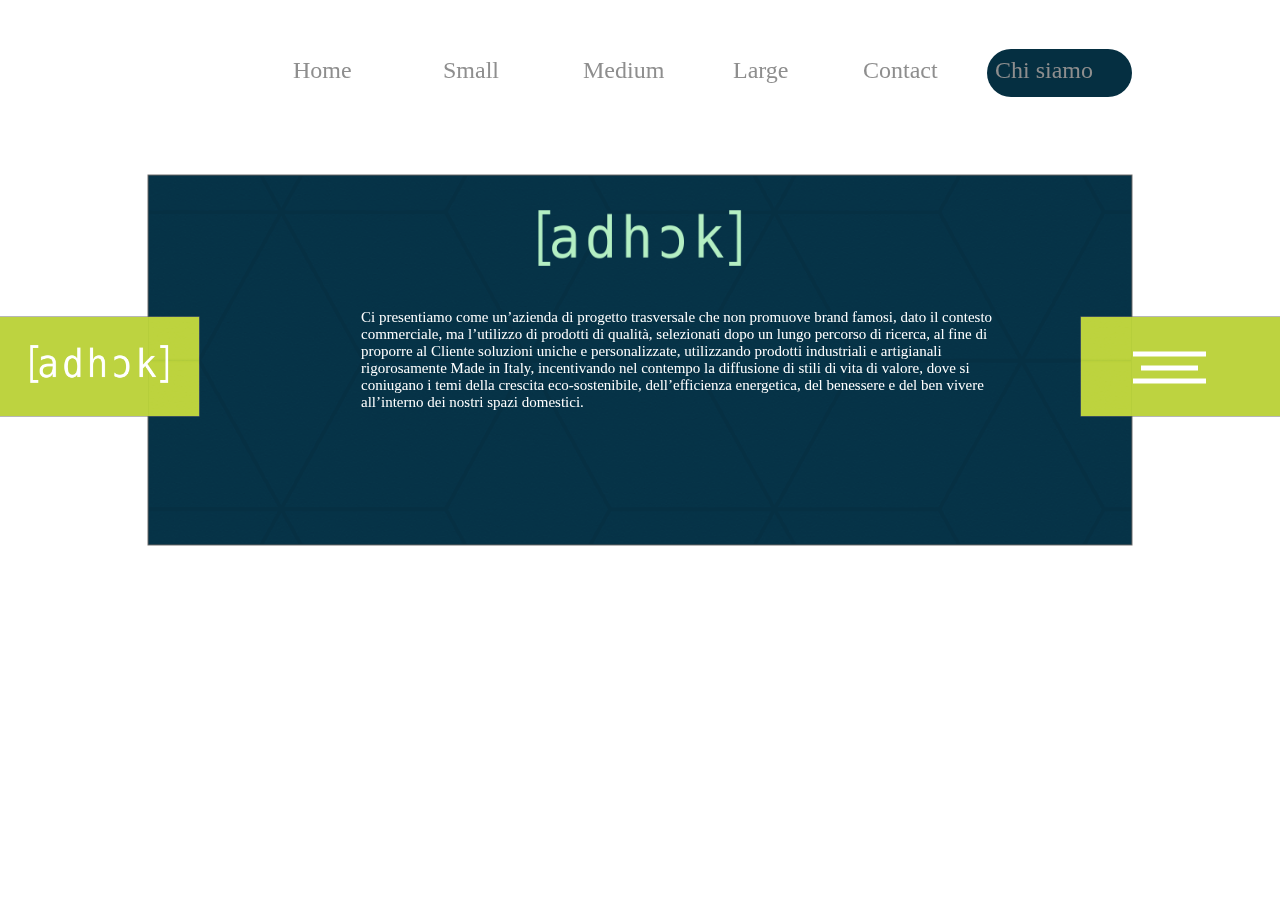
<file: chi_siamo___1.html>
<!DOCTYPE html>
<html>
<head>
<meta charset="utf-8"/>
<meta http-equiv="X-UA-Compatible" content="IE=edge"/>
<meta name="viewport" content="width=device-width, initial-scale=1.0">
<title>chi siamo – 1</title>
<style id="applicationStylesheet" type="text/css">
	.mediaViewInfo {
		--web-view-name: chi siamo – 1;
		--web-view-id: chi_siamo__1;
		--web-scale-on-resize: true;
		--web-enable-deep-linking: true;
	}
	:root {
		--web-view-ids: chi_siamo__1;
	}
	* {
		margin: 0;
		padding: 0;
		box-sizing: border-box;
		border: none;
	}
	#chi_siamo__1 {
		position: absolute;
		width: 1280px;
		height: 720px;
		background-color: rgba(255,255,255,1);
		overflow: hidden;
		--web-view-name: chi siamo – 1;
		--web-view-id: chi_siamo__1;
		--web-scale-on-resize: true;
		--web-enable-deep-linking: true;
	}
	@keyframes fadein {
	
		0% {
			opacity: 0;
		}
		100% {
			opacity: 1;
		}
	
	}
	@keyframes  {
	
	
	}
	@keyframes  {
	
	
	}
	@keyframes  {
	
	
	}
	@keyframes  {
	
	
	}
	@keyframes slide-left {
	
		0% {
			transform: translateX(100%);
		}
	
	}
	@keyframes slide-right {
	
		0% {
			transform: translateX(-100%);
		}
	
	}
	@keyframes  {
	
	
	}
	#Rettangolo_7 {
		fill: rgba(5,47,65,1);
	}
	.Rettangolo_7 {
		position: absolute;
		overflow: visible;
		width: 145px;
		height: 48px;
		left: 987px;
		top: 49px;
	}
	#Rettangolo_1 {
		fill: rgba(7,52,73,1);
		stroke: rgba(112,112,112,1);
		stroke-width: 1px;
		stroke-linejoin: miter;
		stroke-linecap: butt;
		stroke-miterlimit: 4;
		shape-rendering: auto;
	}
	.Rettangolo_1 {
		position: absolute;
		overflow: visible;
		width: 984px;
		height: 370px;
		left: 148px;
		top: 175px;
	}
	#Rettangolo_2 {
		fill: rgba(255,255,255,1);
		stroke: rgba(112,112,112,1);
		stroke-width: 1px;
		stroke-linejoin: miter;
		stroke-linecap: butt;
		stroke-miterlimit: 4;
		shape-rendering: auto;
	}
	.Rettangolo_2 {
		position: absolute;
		overflow: visible;
		width: 199px;
		height: 99px;
		left: 0px;
		top: 317px;
	}
	#Rettangolo_3 {
		fill: rgba(189,211,64,1);
	}
	.Rettangolo_3 {
		position: absolute;
		overflow: visible;
		width: 199px;
		height: 99px;
		left: 0px;
		top: 317px;
		transition: all 1s ease-in-out;
		--web-animation: fadein 1s ease-in-out;
		--web-action-type: page;
		--web-action-target: adhok.html;
		cursor: pointer;
	}
	#Rettangolo_5 {
		fill: rgba(255,255,255,1);
		stroke: rgba(112,112,112,1);
		stroke-width: 1px;
		stroke-linejoin: miter;
		stroke-linecap: butt;
		stroke-miterlimit: 4;
		shape-rendering: auto;
	}
	.Rettangolo_5 {
		position: absolute;
		overflow: visible;
		width: 199px;
		height: 99px;
		left: 1081px;
		top: 317px;
	}
	#Rettangolo_6 {
		fill: rgba(189,211,64,1);
	}
	.Rettangolo_6 {
		position: absolute;
		overflow: visible;
		width: 199px;
		height: 99px;
		left: 1081px;
		top: 317px;
		--web-animation: fadein 0.8s ease-out;
		--web-action-type: page;
		--web-action-target: Life_style.html;
		cursor: pointer;
	}
	#Linea_1 {
		fill: transparent;
		stroke: rgba(255,255,255,1);
		stroke-width: 5px;
		stroke-linejoin: miter;
		stroke-linecap: butt;
		stroke-miterlimit: 4;
		shape-rendering: auto;
	}
	.Linea_1 {
		overflow: visible;
		position: absolute;
		width: 73px;
		height: 5px;
		left: 1132.5px;
		top: 353.5px;
		transform: matrix(1,0,0,1,0,0);
	}
	#Linea_2 {
		fill: transparent;
		stroke: rgba(255,255,255,1);
		stroke-width: 5px;
		stroke-linejoin: miter;
		stroke-linecap: butt;
		stroke-miterlimit: 4;
		shape-rendering: auto;
	}
	.Linea_2 {
		overflow: visible;
		position: absolute;
		width: 57px;
		height: 5px;
		left: 1140.5px;
		top: 367.5px;
		transform: matrix(1,0,0,1,0,0);
	}
	#Linea_3 {
		fill: transparent;
		stroke: rgba(255,255,255,1);
		stroke-width: 5px;
		stroke-linejoin: miter;
		stroke-linecap: butt;
		stroke-miterlimit: 4;
		shape-rendering: auto;
	}
	.Linea_3 {
		overflow: visible;
		position: absolute;
		width: 73px;
		height: 5px;
		left: 1132.5px;
		top: 380.5px;
		transform: matrix(1,0,0,1,0,0);
	}
	#Home_ {
		left: 293px;
		top: 57px;
		position: absolute;
		overflow: visible;
		width: 59px;
		white-space: nowrap;
		--web-animation: fadein 0.8s linear;
		--web-action-type: page;
		--web-action-target: Home___1.html;
		cursor: pointer;
		text-align: left;
		font-family: Menlo;
		font-style: normal;
		font-weight: normal;
		font-size: 24px;
		color: rgba(142,142,142,1);
	}
	#rasch_mono_geometric_off_white {
		opacity: 0.29;
		mix-blend-mode: color-burn;
		position: absolute;
		width: 984px;
		height: 370px;
		left: 148px;
		top: 175px;
		overflow: visible;
	}
	#Ci_presentiamo_come_unazienda_ {
		left: 361px;
		top: 309px;
		position: absolute;
		overflow: visible;
		width: 662px;
		height: 165px;
		text-align: left;
		font-family: Menlo;
		font-style: normal;
		font-weight: normal;
		font-size: 15px;
		color: rgba(255,255,255,1);
	}
	#Chi_siamo_ {
		left: 995px;
		top: 57px;
		position: absolute;
		overflow: visible;
		width: 131px;
		white-space: nowrap;
		--web-animation: fadein 0.8s linear;
		--web-action-type: page;
		--web-action-target: chi_siamo.html;
		cursor: pointer;
		text-align: left;
		font-family: Menlo;
		font-style: normal;
		font-weight: normal;
		font-size: 24px;
		color: rgba(142,142,142,1);
	}
	#adpng {
		position: absolute;
		width: 254px;
		height: 254px;
		left: 513px;
		top: 106px;
		overflow: visible;
	}
	#adpng_w_1 {
		position: absolute;
		width: 173px;
		height: 173px;
		left: 13px;
		top: 274px;
		overflow: visible;
	}
	#Dalla_locuzione_latina_ad_hoc_ {
		left: 361px;
		top: 808px;
		position: absolute;
		overflow: visible;
		width: 662px;
		height: 146px;
		text-align: left;
		font-family: Menlo;
		font-style: normal;
		font-weight: normal;
		font-size: 15px;
		color: rgba(255,255,255,1);
	}
	#adk {
		left: 578px;
		top: -76px;
		position: absolute;
		overflow: hidden;
		width: 116px;
		height: 45px;
		text-align: left;
		font-family: Segoe UI;
		font-style: normal;
		font-weight: normal;
		font-size: 35px;
		color: rgba(255,255,255,1);
	}
	#adk_ba {
		left: 568px;
		top: -38px;
		position: absolute;
		overflow: hidden;
		width: 138px;
		height: 58px;
		text-align: left;
		font-family: Segoe UI;
		font-style: normal;
		font-weight: normal;
		font-size: 45px;
		color: rgba(255,255,255,1);
	}
	#Small_ {
		left: 443px;
		top: 57px;
		position: absolute;
		overflow: visible;
		width: 73px;
		white-space: nowrap;
		--web-animation: fadein 0.8s ease-out;
		--web-action-type: page;
		--web-action-target: Small_1.html;
		cursor: pointer;
		text-align: left;
		font-family: Menlo;
		font-style: normal;
		font-weight: normal;
		font-size: 24px;
		color: rgba(142,142,142,1);
	}
	#Medium_ {
		left: 583px;
		top: 57px;
		position: absolute;
		overflow: visible;
		width: 88px;
		white-space: nowrap;
		cursor: pointer;
		--web-animation: slide-left 0.8s linear forwards;
		--web-action-type: page;
		--web-action-target: Medium.html;
		text-align: left;
		font-family: Menlo;
		font-style: normal;
		font-weight: normal;
		font-size: 24px;
		color: rgba(142,142,142,1);
	}
	#Large_ {
		left: 733px;
		top: 57px;
		position: absolute;
		overflow: visible;
		width: 73px;
		white-space: nowrap;
		cursor: pointer;
		--web-animation: slide-right 0.8s linear forwards;
		--web-action-type: page;
		--web-action-target: Large.html;
		text-align: left;
		font-family: Menlo;
		font-style: normal;
		font-weight: normal;
		font-size: 24px;
		color: rgba(142,142,142,1);
	}
	#Contact_ {
		left: 863px;
		top: 57px;
		position: absolute;
		overflow: visible;
		width: 102px;
		white-space: nowrap;
		--web-animation: fadein 0.8s linear;
		--web-action-type: page;
		--web-action-target: contact.html;
		cursor: pointer;
		text-align: left;
		font-family: Menlo;
		font-style: normal;
		font-weight: normal;
		font-size: 24px;
		color: rgba(142,142,142,1);
	}
	#ad_hoc {
		opacity: 0;
		left: 574px;
		top: 0px;
		position: absolute;
		overflow: visible;
		width: 80px;
		height: 33px;
		text-align: left;
		font-family: Segoe UI;
		font-style: normal;
		font-weight: normal;
		font-size: 25px;
		color: rgba(255,255,255,1);
	}
</style>
<script id="applicationScript">
///////////////////////////////////////
// INITIALIZATION
///////////////////////////////////////

/**
 * Functionality for scaling, showing by media query, and navigation between multiple pages on a single page. 
 * Code subject to change.
 **/

if (window.console==null) { window["console"] = { log : function() {} } }; // some browsers do not set console

var Application = function() {
	// event constants
	this.prefix = "--web-";
	this.NAVIGATION_CHANGE = "viewChange";
	this.VIEW_NOT_FOUND = "viewNotFound";
	this.VIEW_CHANGE = "viewChange";
	this.VIEW_CHANGING = "viewChanging";
	this.STATE_NOT_FOUND = "stateNotFound";
	this.APPLICATION_COMPLETE = "applicationComplete";
	this.APPLICATION_RESIZE = "applicationResize";
	this.SIZE_STATE_NAME = "data-is-view-scaled";
	this.STATE_NAME = this.prefix + "state";

	this.lastTrigger = null;
	this.lastView = null;
	this.lastState = null;
	this.lastOverlay = null;
	this.currentView = null;
	this.currentState = null;
	this.currentOverlay = null;
	this.currentQuery = {index: 0, rule: null, mediaText: null, id: null};
	this.inclusionQuery = "(min-width: 0px)";
	this.exclusionQuery = "none and (min-width: 99999px)";
	this.LastModifiedDateLabelName = "LastModifiedDateLabel";
	this.viewScaleSliderId = "ViewScaleSliderInput";
	this.pageRefreshedName = "showPageRefreshedNotification";
	this.applicationStylesheet = null;
	this.mediaQueryDictionary = {};
	this.viewsDictionary = {};
	this.addedViews = [];
	this.views = {};
	this.viewIds = [];
	this.viewQueries = {};
	this.overlays = {};
	this.overlayIds = [];
	this.numberOfViews = 0;
	this.verticalPadding = 0;
	this.horizontalPadding = 0;
	this.stateName = null;
	this.viewScale = 1;
	this.viewLeft = 0;
	this.viewTop = 0;
	this.horizontalScrollbarsNeeded = false;
	this.verticalScrollbarsNeeded = false;

	// view settings
	this.showUpdateNotification = false;
	this.showNavigationControls = false;
	this.scaleViewsToFit = false;
	this.scaleToFitOnDoubleClick = false;
	this.actualSizeOnDoubleClick = false;
	this.scaleViewsOnResize = false;
	this.navigationOnKeypress = false;
	this.showViewName = false;
	this.enableDeepLinking = true;
	this.refreshPageForChanges = false;
	this.showRefreshNotifications = true;

	// view controls
	this.scaleViewSlider = null;
	this.lastModifiedLabel = null;
	this.supportsPopState = false; // window.history.pushState!=null;
	this.initialized = false;

	// refresh properties
	this.refreshDuration = 250;
	this.lastModifiedDate = null;
	this.refreshRequest = null;
	this.refreshInterval = null;
	this.refreshContent = null;
	this.refreshContentSize = null;
	this.refreshCheckContent = false;
	this.refreshCheckContentSize = false;

	var self = this;

	self.initialize = function(event) {
		var view = self.getVisibleView();
		var views = self.getVisibleViews();
		if (view==null) view = self.getInitialView();
		self.collectViews();
		self.collectOverlays();
		self.collectMediaQueries();

		for (let index = 0; index < views.length; index++) {
			var view = views[index];
			self.setViewOptions(view);
			self.setViewVariables(view);
			self.centerView(view);
		}

		// sometimes the body size is 0 so we call this now and again later
		if (self.initialized) {
			window.addEventListener(self.NAVIGATION_CHANGE, self.viewChangeHandler);
			window.addEventListener("keyup", self.keypressHandler);
			window.addEventListener("keypress", self.keypressHandler);
			window.addEventListener("resize", self.resizeHandler);
			window.document.addEventListener("dblclick", self.doubleClickHandler);

			if (self.supportsPopState) {
				window.addEventListener('popstate', self.popStateHandler);
			}
			else {
				window.addEventListener('hashchange', self.hashChangeHandler);
			}

			// we are ready to go
			window.dispatchEvent(new Event(self.APPLICATION_COMPLETE));
		}

		if (self.initialized==false) {
			if (self.enableDeepLinking) {
				self.syncronizeViewToURL();
			} 
	
			if (self.refreshPageForChanges) {
				self.setupRefreshForChanges();
			}
	
			self.initialized = true;
		}
		
		if (self.scaleViewsToFit) {
			self.viewScale = self.scaleViewToFit(view);
			
			if (self.viewScale<0) {
				setTimeout(self.scaleViewToFit, 500, view);
			}
		}
		else if (view) {
			self.viewScale = self.getViewScaleValue(view);
			self.centerView(view);
			self.updateSliderValue(self.viewScale);
		}
		else {
			// no view found
		}
	
		if (self.showUpdateNotification) {
			self.showNotification();
		}

		//"addEventListener" in window ? null : window.addEventListener = window.attachEvent;
		//"addEventListener" in document ? null : document.addEventListener = document.attachEvent;
	}


	///////////////////////////////////////
	// AUTO REFRESH 
	///////////////////////////////////////

	self.setupRefreshForChanges = function() {
		self.refreshRequest = new XMLHttpRequest();

		if (!self.refreshRequest) {
			return false;
		}

		// get document start values immediately
		self.requestRefreshUpdate();
	}

	/**
	 * Attempt to check the last modified date by the headers 
	 * or the last modified property from the byte array (experimental)
	 **/
	self.requestRefreshUpdate = function() {
		var url = document.location.href;
		var protocol = window.location.protocol;
		var method;
		
		try {

			if (self.refreshCheckContentSize) {
				self.refreshRequest.open('HEAD', url, true);
			}
			else if (self.refreshCheckContent) {
				self.refreshContent = document.documentElement.outerHTML;
				self.refreshRequest.open('GET', url, true);
				self.refreshRequest.responseType = "text";
			}
			else {

				// get page last modified date for the first call to compare to later
				if (self.lastModifiedDate==null) {

					// File system does not send headers in FF so get blob if possible
					if (protocol=="file:") {
						self.refreshRequest.open("GET", url, true);
						self.refreshRequest.responseType = "blob";
					}
					else {
						self.refreshRequest.open("HEAD", url, true);
						self.refreshRequest.responseType = "blob";
					}

					self.refreshRequest.onload = self.refreshOnLoadOnceHandler;

					// In some browsers (Chrome & Safari) this error occurs at send: 
					// 
					// Chrome - Access to XMLHttpRequest at 'file:///index.html' from origin 'null' 
					// has been blocked by CORS policy: 
					// Cross origin requests are only supported for protocol schemes: 
					// http, data, chrome, chrome-extension, https.
					// 
					// Safari - XMLHttpRequest cannot load file:///Users/user/Public/index.html. Cross origin requests are only supported for HTTP.
					// 
					// Solution is to run a local server, set local permissions or test in another browser
					self.refreshRequest.send(null);

					// In MS browsers the following behavior occurs possibly due to an AJAX call to check last modified date: 
					// 
					// DOM7011: The code on this page disabled back and forward caching.

					// In Brave (Chrome) error when on the server
					// index.js:221 HEAD https://www.example.com/ net::ERR_INSUFFICIENT_RESOURCES
					// self.refreshRequest.send(null);

				}
				else {
					self.refreshRequest = new XMLHttpRequest();
					self.refreshRequest.onreadystatechange = self.refreshHandler;
					self.refreshRequest.ontimeout = function() {
						self.log("Couldn't find page to check for updates");
					}
					
					var method;
					if (protocol=="file:") {
						method = "GET";
					}
					else {
						method = "HEAD";
					}

					//refreshRequest.open('HEAD', url, true);
					self.refreshRequest.open(method, url, true);
					self.refreshRequest.responseType = "blob";
					self.refreshRequest.send(null);
				}
			}
		}
		catch (error) {
			self.log("Refresh failed for the following reason:")
			self.log(error);
		}
	}

	self.refreshHandler = function() {
		var contentSize;

		try {

			if (self.refreshRequest.readyState === XMLHttpRequest.DONE) {
				
				if (self.refreshRequest.status === 2 || 
					self.refreshRequest.status === 200) {
					var pageChanged = false;

					self.updateLastModifiedLabel();

					if (self.refreshCheckContentSize) {
						var lastModifiedHeader = self.refreshRequest.getResponseHeader("Last-Modified");
						contentSize = self.refreshRequest.getResponseHeader("Content-Length");
						//lastModifiedDate = refreshRequest.getResponseHeader("Last-Modified");
						var headers = self.refreshRequest.getAllResponseHeaders();
						var hasContentHeader = headers.indexOf("Content-Length")!=-1;
						
						if (hasContentHeader) {
							contentSize = self.refreshRequest.getResponseHeader("Content-Length");

							// size has not been set yet
							if (self.refreshContentSize==null) {
								self.refreshContentSize = contentSize;
								// exit and let interval call this method again
								return;
							}

							if (contentSize!=self.refreshContentSize) {
								pageChanged = true;
							}
						}
					}
					else if (self.refreshCheckContent) {

						if (self.refreshRequest.responseText!=self.refreshContent) {
							pageChanged = true;
						}
					}
					else {
						lastModifiedHeader = self.getLastModified(self.refreshRequest);

						if (self.lastModifiedDate!=lastModifiedHeader) {
							self.log("lastModifiedDate:" + self.lastModifiedDate + ",lastModifiedHeader:" +lastModifiedHeader);
							pageChanged = true;
						}

					}

					
					if (pageChanged) {
						clearInterval(self.refreshInterval);
						self.refreshUpdatedPage();
						return;
					}

				}
				else {
					self.log('There was a problem with the request.');
				}

			}
		}
		catch( error ) {
			//console.log('Caught Exception: ' + error);
		}
	}

	self.refreshOnLoadOnceHandler = function(event) {

		// get the last modified date
		if (self.refreshRequest.response) {
			self.lastModifiedDate = self.getLastModified(self.refreshRequest);

			if (self.lastModifiedDate!=null) {

				if (self.refreshInterval==null) {
					self.refreshInterval = setInterval(self.requestRefreshUpdate, self.refreshDuration);
				}
			}
			else {
				self.log("Could not get last modified date from the server");
			}
		}
	}

	self.refreshUpdatedPage = function() {
		if (self.showRefreshNotifications) {
			var date = new Date().setTime((new Date().getTime()+10000));
			document.cookie = encodeURIComponent(self.pageRefreshedName) + "=true" + "; max-age=6000;" + " path=/";
		}

		document.location.reload(true);
	}

	self.showNotification = function(duration) {
		var notificationID = self.pageRefreshedName+"ID";
		var notification = document.getElementById(notificationID);
		if (duration==null) duration = 4000;

		if (notification!=null) {return;}

		notification = document.createElement("div");
		notification.id = notificationID;
		notification.textContent = "PAGE UPDATED";
		var styleRule = ""
		styleRule = "position: fixed; padding: 7px 16px 6px 16px; font-family: Arial, sans-serif; font-size: 10px; font-weight: bold; left: 50%;";
		styleRule += "top: 20px; background-color: rgba(0,0,0,.5); border-radius: 12px; color:rgb(235, 235, 235); transition: all 2s linear;";
		styleRule += "transform: translateX(-50%); letter-spacing: .5px; filter: drop-shadow(2px 2px 6px rgba(0, 0, 0, .1))";
		notification.setAttribute("style", styleRule);

		notification.className= "PageRefreshedClass";
		
		document.body.appendChild(notification);

		setTimeout(function() {
			notification.style.opacity = "0";
			notification.style.filter = "drop-shadow( 0px 0px 0px rgba(0,0,0, .5))";
			setTimeout(function() {
				notification.parentNode.removeChild(notification);
			}, duration)
		}, duration);

		document.cookie = encodeURIComponent(self.pageRefreshedName) + "=; max-age=1; path=/";
	}

	/**
	 * Get the last modified date from the header 
	 * or file object after request has been received
	 **/
	self.getLastModified = function(request) {
		var date;

		// file protocol - FILE object with last modified property
		if (request.response && request.response.lastModified) {
			date = request.response.lastModified;
		}
		
		// http protocol - check headers
		if (date==null) {
			date = request.getResponseHeader("Last-Modified");
		}

		return date;
	}

	self.updateLastModifiedLabel = function() {
		var labelValue = "";
		
		if (self.lastModifiedLabel==null) {
			self.lastModifiedLabel = document.getElementById("LastModifiedLabel");
		}

		if (self.lastModifiedLabel) {
			var seconds = parseInt(((new Date().getTime() - Date.parse(document.lastModified)) / 1000 / 60) * 100 + "");
			var minutes = 0;
			var hours = 0;

			if (seconds < 60) {
				seconds = Math.floor(seconds/10)*10;
				labelValue = seconds + " seconds";
			}
			else {
				minutes = parseInt((seconds/60) + "");

				if (minutes>60) {
					hours = parseInt((seconds/60/60) +"");
					labelValue += hours==1 ? " hour" : " hours";
				}
				else {
					labelValue = minutes+"";
					labelValue += minutes==1 ? " minute" : " minutes";
				}
			}
			
			if (seconds<10) {
				labelValue = "Updated now";
			}
			else {
				labelValue = "Updated " + labelValue + " ago";
			}

			if (self.lastModifiedLabel.firstElementChild) {
				self.lastModifiedLabel.firstElementChild.textContent = labelValue;

			}
			else if ("textContent" in self.lastModifiedLabel) {
				self.lastModifiedLabel.textContent = labelValue;
			}
		}
	}

	self.getShortString = function(string, length) {
		if (length==null) length = 30;
		string = string!=null ? string.substr(0, length).replace(/\n/g, "") : "[String is null]";
		return string;
	}

	self.getShortNumber = function(value, places) {
		if (places==null || places<1) places = 4;
		value = Math.round(value * Math.pow(10,places)) / Math.pow(10, places);
		return value;
	}

	///////////////////////////////////////
	// NAVIGATION CONTROLS
	///////////////////////////////////////

	self.updateViewLabel = function() {
		var viewNavigationLabel = document.getElementById("ViewNavigationLabel");
		var view = self.getVisibleView();
		var viewIndex = view ? self.getViewIndex(view) : -1;
		var viewName = view ? self.getViewPreferenceValue(view, self.prefix + "view-name") : null;
		var viewId = view ? view.id : null;

		if (viewNavigationLabel && view) {
			if (viewName && viewName.indexOf('"')!=-1) {
				viewName = viewName.replace(/"/g, "");
			}

			if (self.showViewName) {
				viewNavigationLabel.textContent = viewName;
				self.setTooltip(viewNavigationLabel, viewIndex + 1 + " of " + self.numberOfViews);
			}
			else {
				viewNavigationLabel.textContent = viewIndex + 1 + " of " + self.numberOfViews;
				self.setTooltip(viewNavigationLabel, viewName);
			}

		}
	}

	self.updateURL = function(view) {
		view = view == null ? self.getVisibleView() : view;
		var viewId = view ? view.id : null
		var viewFragment = view ? "#"+ viewId : null;

		if (viewId && self.viewIds.length>1 && self.enableDeepLinking) {

			if (self.supportsPopState==false) {
				self.setFragment(viewId);
			}
			else {
				if (viewFragment!=window.location.hash) {

					if (window.location.hash==null) {
						window.history.replaceState({name:viewId}, null, viewFragment);
					}
					else {
						window.history.pushState({name:viewId}, null, viewFragment);
					}
				}
			}
		}
	}

	self.updateURLState = function(view, stateName) {
		stateName = view && (stateName=="" || stateName==null) ? self.getStateNameByViewId(view.id) : stateName;

		if (self.supportsPopState==false) {
			self.setFragment(stateName);
		}
		else {
			if (stateName!=window.location.hash) {

				if (window.location.hash==null) {
					window.history.replaceState({name:view.viewId}, null, stateName);
				}
				else {
					window.history.pushState({name:view.viewId}, null, stateName);
				}
			}
		}
	}

	self.setFragment = function(value) {
		window.location.hash = "#" + value;
	}

	self.setTooltip = function(element, value) {
		// setting the tooltip in edge causes a page crash on hover
		if (/Edge/.test(navigator.userAgent)) { return; }

		if ("title" in element) {
			element.title = value;
		}
	}

	self.getStylesheetRules = function(styleSheet) {
		try {
			if (styleSheet) return styleSheet.cssRules || styleSheet.rules;
	
			return document.styleSheets[0]["cssRules"] || document.styleSheets[0]["rules"];
		}
		catch (error) {
			// ERRORS:
			// SecurityError: The operation is insecure.
			// Errors happen when script loads before stylesheet or loading an external css locally

			// InvalidAccessError: A parameter or an operation is not supported by the underlying object
			// Place script after stylesheet

			console.log(error);
			if (error.toString().indexOf("The operation is insecure")!=-1) {
				console.log("Load the stylesheet before the script or load the stylesheet inline until it can be loaded on a server")
			}
			return [];
		}
	}

	/**
	 * If single page application hide all of the views. 
	 * @param {Number} selectedIndex if provided shows the view at index provided
	 **/
	self.hideViews = function(selectedIndex, animation) {
		var rules = self.getStylesheetRules();
		var queryIndex = 0;
		var numberOfRules = rules!=null ? rules.length : 0;

		// loop through rules and hide media queries except selected
		for (var i=0;i<numberOfRules;i++) {
			var rule = rules[i];

			if (rule.media!=null) {

				if (queryIndex==selectedIndex) {
					self.currentQuery.mediaText = rule.conditionText;
					self.currentQuery.index = selectedIndex;
					self.currentQuery.rule = rule;
					self.enableMediaQuery(rule);
				}
				else {
					if (animation) {
						self.fadeOut(rule)
					}
					else {
						self.disableMediaQuery(rule);
					}
				}
				
				queryIndex++;
			}
		}

		self.numberOfViews = queryIndex;
		self.updateViewLabel();
		self.updateURL();

		self.dispatchViewChange();

		var view = self.getVisibleView();
		var viewIndex = view ? self.getViewIndex(view) : -1;

		return viewIndex==selectedIndex ? view : null;
	}

	/**
	 * Hide view
	 * @param {Object} view element to hide
	 **/
	self.hideView = function(view) {
		var rule = view ? self.mediaQueryDictionary[view.id] : null;

		if (rule) {
			self.disableMediaQuery(rule);
		}
	}

	/**
	 * Hide overlay
	 * @param {Object} overlay element to hide
	 **/
	self.hideOverlay = function(overlay) {
		var rule = overlay ? self.mediaQueryDictionary[overlay.id] : null;

		if (rule) {
			self.disableMediaQuery(rule);

			//if (self.showByMediaQuery) {
				overlay.style.display = "none";
			//}
		}
	}

	/**
	 * Show the view by media query. Does not hide current views
	 * Sets view options by default
	 * @param {Object} view element to show
	 * @param {Boolean} setViewOptions sets view options if null or true
	 */
	self.showViewByMediaQuery = function(view, setViewOptions) {
		var id = view ? view.id : null;
		var query = id ? self.mediaQueryDictionary[id] : null;
		var isOverlay = view ? self.isOverlay(view) : false;
		setViewOptions = setViewOptions==null ? true : setViewOptions;

		if (query) {
			self.enableMediaQuery(query);

			if (isOverlay && view && setViewOptions) {
				self.setViewVariables(null, view);
			}
			else {
				if (view && setViewOptions) self.setViewOptions(view);
				if (view && setViewOptions) self.setViewVariables(view);
			}
		}
	}

	/**
	 * Show the view. Does not hide current views
	 */
	self.showView = function(view, setViewOptions) {
		var id = view ? view.id : null;
		var query = id ? self.mediaQueryDictionary[id] : null;
		var display = null;
		setViewOptions = setViewOptions==null ? true : setViewOptions;

		if (query) {
			self.enableMediaQuery(query);
			if (view==null) view =self.getVisibleView();
			if (view && setViewOptions) self.setViewOptions(view);
		}
		else if (id) {
			display = window.getComputedStyle(view).getPropertyValue("display");
			if (display=="" || display=="none") {
				view.style.display = "block";
			}
		}

		if (view) {
			if (self.currentView!=null) {
				self.lastView = self.currentView;
			}

			self.currentView = view;
		}
	}

	self.showViewById = function(id, setViewOptions) {
		var view = id ? self.getViewById(id) : null;

		if (view) {
			self.showView(view);
			return;
		}

		self.log("View not found '" + id + "'");
	}

	self.getElementView = function(element) {
		var view = element;
		var viewFound = false;

		while (viewFound==false || view==null) {
			if (view && self.viewsDictionary[view.id]) {
				return view;
			}
			view = view.parentNode;
		}
	}

	/**
	 * Show overlay over view
	 * @param {Event | HTMLElement} event event or html element with styles applied
	 * @param {String} id id of view or view reference
	 * @param {Number} x x location
	 * @param {Number} y y location
	 */
	self.showOverlay = function(event, id, x, y) {
		var overlay = id && typeof id === 'string' ? self.getViewById(id) : id ? id : null;
		var query = overlay ? self.mediaQueryDictionary[overlay.id] : null;
		var centerHorizontally = false;
		var centerVertically = false;
		var anchorLeft = false;
		var anchorTop = false;
		var anchorRight = false;
		var anchorBottom = false;
		var display = null;
		var reparent = true;
		var view = null;
		
		if (overlay==null || overlay==false) {
			self.log("Overlay not found, '"+ id + "'");
			return;
		}

		// get enter animation - event target must have css variables declared
		if (event) {
			var button = event.currentTarget || event; // can be event or htmlelement
			var buttonComputedStyles = getComputedStyle(button);
			var actionTargetValue = buttonComputedStyles.getPropertyValue(self.prefix+"action-target").trim();
			var animation = buttonComputedStyles.getPropertyValue(self.prefix+"animation").trim();
			var isAnimated = animation!="";
			var targetType = buttonComputedStyles.getPropertyValue(self.prefix+"action-type").trim();
			var actionTarget = self.application ? null : self.getElement(actionTargetValue);
			var actionTargetStyles = actionTarget ? actionTarget.style : null;

			if (actionTargetStyles) {
				actionTargetStyles.setProperty("animation", animation);
			}

			if ("stopImmediatePropagation" in event) {
				event.stopImmediatePropagation();
			}
		}
		
		if (self.application==false || targetType=="page") {
			document.location.href = "./" + actionTargetValue;
			return;
		}

		// remove any current overlays
		if (self.currentOverlay) {

			// act as switch if same button
			if (self.currentOverlay==actionTarget || self.currentOverlay==null) {
				if (self.lastTrigger==button) {
					self.removeOverlay(isAnimated);
					return;
				}
			}
			else {
				self.removeOverlay(isAnimated);
			}
		}

		if (reparent) {
			view = self.getElementView(button);
			if (view) {
				view.appendChild(overlay);
			}
		}

		if (query) {
			//self.setElementAnimation(overlay, null);
			//overlay.style.animation = animation;
			self.enableMediaQuery(query);
			
			var display = overlay && overlay.style.display;
			
			if (overlay && display=="" || display=="none") {
				overlay.style.display = "block";
				//self.setViewOptions(overlay);
			}

			// add animation defined in event target style declaration
			if (animation && self.supportAnimations) {
				self.fadeIn(overlay, false, animation);
			}
		}
		else if (id) {

			display = window.getComputedStyle(overlay).getPropertyValue("display");

			if (display=="" || display=="none") {
				overlay.style.display = "block";
			}

			// add animation defined in event target style declaration
			if (animation && self.supportAnimations) {
				self.fadeIn(overlay, false, animation);
			}
		}

		// do not set x or y position if centering
		var horizontal = self.prefix + "center-horizontally";
		var vertical = self.prefix + "center-vertically";
		var style = overlay.style;
		var transform = [];

		centerHorizontally = self.getIsStyleDefined(id, horizontal) ? self.getViewPreferenceBoolean(overlay, horizontal) : false;
		centerVertically = self.getIsStyleDefined(id, vertical) ? self.getViewPreferenceBoolean(overlay, vertical) : false;
		anchorLeft = self.getIsStyleDefined(id, "left");
		anchorRight = self.getIsStyleDefined(id, "right");
		anchorTop = self.getIsStyleDefined(id, "top");
		anchorBottom = self.getIsStyleDefined(id, "bottom");

		
		if (self.viewsDictionary[overlay.id] && self.viewsDictionary[overlay.id].styleDeclaration) {
			style = self.viewsDictionary[overlay.id].styleDeclaration.style;
		}
		
		if (centerHorizontally) {
			style.left = "50%";
			style.transformOrigin = "0 0";
			transform.push("translateX(-50%)");
		}
		else if (anchorRight && anchorLeft) {
			style.left = x + "px";
		}
		else if (anchorRight) {
			//style.right = x + "px";
		}
		else {
			style.left = x + "px";
		}
		
		if (centerVertically) {
			style.top = "50%";
			transform.push("translateY(-50%)");
			style.transformOrigin = "0 0";
		}
		else if (anchorTop && anchorBottom) {
			style.top = y + "px";
		}
		else if (anchorBottom) {
			//style.bottom = y + "px";
		}
		else {
			style.top = y + "px";
		}

		if (transform.length) {
			style.transform = transform.join(" ");
		}

		self.currentOverlay = overlay;
		self.lastTrigger = button;
	}

	self.goBack = function() {
		if (self.currentOverlay) {
			self.removeOverlay();
		}
		else if (self.lastView) {
			self.goToView(self.lastView.id);
		}
	}

	self.removeOverlay = function(animate) {
		var overlay = self.currentOverlay;
		animate = animate===false ? false : true;

		if (overlay) {
			var style = overlay.style;
			
			if (style.animation && self.supportAnimations && animate) {
				self.reverseAnimation(overlay, true);

				var duration = self.getAnimationDuration(style.animation, true);
		
				setTimeout(function() {
					self.setElementAnimation(overlay, null);
					self.hideOverlay(overlay);
					self.currentOverlay = null;
				}, duration);
			}
			else {
				self.setElementAnimation(overlay, null);
				self.hideOverlay(overlay);
				self.currentOverlay = null;
			}
		}
	}

	/**
	 * Reverse the animation and hide after
	 * @param {Object} target element with animation
	 * @param {Boolean} hide hide after animation ends
	 */
	self.reverseAnimation = function(target, hide) {
		var lastAnimation = null;
		var style = target.style;

		style.animationPlayState = "paused";
		lastAnimation = style.animation;
		style.animation = null;
		style.animationPlayState = "paused";

		if (hide) {
			//target.addEventListener("animationend", self.animationEndHideHandler);
	
			var duration = self.getAnimationDuration(lastAnimation, true);
			var isOverlay = self.isOverlay(target);
	
			setTimeout(function() {
				self.setElementAnimation(target, null);

				if (isOverlay) {
					self.hideOverlay(target);
				}
				else {
					self.hideView(target);
				}
			}, duration);
		}

		setTimeout(function() {
			style.animation = lastAnimation;
			style.animationPlayState = "paused";
			style.animationDirection = "reverse";
			style.animationPlayState = "running";
		}, 30);
	}

	self.animationEndHandler = function(event) {
		var target = event.currentTarget;
		self.dispatchEvent(new Event(event.type));
	}

	self.isOverlay = function(view) {
		var result = view ? self.getViewPreferenceBoolean(view, self.prefix + "is-overlay") : false;

		return result;
	}

	self.animationEndHideHandler = function(event) {
		var target = event.currentTarget;
		self.setViewVariables(null, target);
		self.hideView(target);
		target.removeEventListener("animationend", self.animationEndHideHandler);
	}

	self.animationEndShowHandler = function(event) {
		var target = event.currentTarget;
		target.removeEventListener("animationend", self.animationEndShowHandler);
	}

	self.setViewOptions = function(view) {

		if (view) {
			self.minimumScale = self.getViewPreferenceValue(view, self.prefix + "minimum-scale");
			self.maximumScale = self.getViewPreferenceValue(view, self.prefix + "maximum-scale");
			self.scaleViewsToFit = self.getViewPreferenceBoolean(view, self.prefix + "scale-to-fit");
			self.scaleToFitType = self.getViewPreferenceValue(view, self.prefix + "scale-to-fit-type");
			self.scaleToFitOnDoubleClick = self.getViewPreferenceBoolean(view, self.prefix + "scale-on-double-click");
			self.actualSizeOnDoubleClick = self.getViewPreferenceBoolean(view, self.prefix + "actual-size-on-double-click");
			self.scaleViewsOnResize = self.getViewPreferenceBoolean(view, self.prefix + "scale-on-resize");
			self.enableScaleUp = self.getViewPreferenceBoolean(view, self.prefix + "enable-scale-up");
			self.centerHorizontally = self.getViewPreferenceBoolean(view, self.prefix + "center-horizontally");
			self.centerVertically = self.getViewPreferenceBoolean(view, self.prefix + "center-vertically");
			self.navigationOnKeypress = self.getViewPreferenceBoolean(view, self.prefix + "navigate-on-keypress");
			self.showViewName = self.getViewPreferenceBoolean(view, self.prefix + "show-view-name");
			self.refreshPageForChanges = self.getViewPreferenceBoolean(view, self.prefix + "refresh-for-changes");
			self.refreshPageForChangesInterval = self.getViewPreferenceValue(view, self.prefix + "refresh-interval");
			self.showNavigationControls = self.getViewPreferenceBoolean(view, self.prefix + "show-navigation-controls");
			self.scaleViewSlider = self.getViewPreferenceBoolean(view, self.prefix + "show-scale-controls");
			self.enableDeepLinking = self.getViewPreferenceBoolean(view, self.prefix + "enable-deep-linking");
			self.singlePageApplication = self.getViewPreferenceBoolean(view, self.prefix + "application");
			self.showByMediaQuery = self.getViewPreferenceBoolean(view, self.prefix + "show-by-media-query");
			self.showUpdateNotification = document.cookie!="" ? document.cookie.indexOf(self.pageRefreshedName)!=-1 : false;
			self.imageComparisonDuration = self.getViewPreferenceValue(view, self.prefix + "image-comparison-duration");
			self.supportAnimations = self.getViewPreferenceBoolean(view, self.prefix + "enable-animations", true);

			if (self.scaleViewsToFit) {
				var newScaleValue = self.scaleViewToFit(view);
				
				if (newScaleValue<0) {
					setTimeout(self.scaleViewToFit, 500, view);
				}
			}
			else {
				self.viewScale = self.getViewScaleValue(view);
				self.viewToFitWidthScale = self.getViewFitToViewportWidthScale(view, self.enableScaleUp)
				self.viewToFitHeightScale = self.getViewFitToViewportScale(view, self.enableScaleUp);
				self.updateSliderValue(self.viewScale);
			}

			if (self.imageComparisonDuration!=null) {
				// todo
			}

			if (self.refreshPageForChangesInterval!=null) {
				self.refreshDuration = Number(self.refreshPageForChangesInterval);
			}
		}
	}

	self.previousView = function(event) {
		var rules = self.getStylesheetRules();
		var view = self.getVisibleView()
		var index = view ? self.getViewIndex(view) : -1;
		var prevQueryIndex = index!=-1 ? index-1 : self.currentQuery.index-1;
		var queryIndex = 0;
		var numberOfRules = rules!=null ? rules.length : 0;

		if (event) {
			event.stopImmediatePropagation();
		}

		if (prevQueryIndex<0) {
			return;
		}

		// loop through rules and hide media queries except selected
		for (var i=0;i<numberOfRules;i++) {
			var rule = rules[i];
			
			if (rule.media!=null) {

				if (queryIndex==prevQueryIndex) {
					self.currentQuery.mediaText = rule.conditionText;
					self.currentQuery.index = prevQueryIndex;
					self.currentQuery.rule = rule;
					self.enableMediaQuery(rule);
					self.updateViewLabel();
					self.updateURL();
					self.dispatchViewChange();
				}
				else {
					self.disableMediaQuery(rule);
				}

				queryIndex++;
			}
		}
	}

	self.nextView = function(event) {
		var rules = self.getStylesheetRules();
		var view = self.getVisibleView();
		var index = view ? self.getViewIndex(view) : -1;
		var nextQueryIndex = index!=-1 ? index+1 : self.currentQuery.index+1;
		var queryIndex = 0;
		var numberOfRules = rules!=null ? rules.length : 0;
		var numberOfMediaQueries = self.getNumberOfMediaRules();

		if (event) {
			event.stopImmediatePropagation();
		}

		if (nextQueryIndex>=numberOfMediaQueries) {
			return;
		}

		// loop through rules and hide media queries except selected
		for (var i=0;i<numberOfRules;i++) {
			var rule = rules[i];
			
			if (rule.media!=null) {

				if (queryIndex==nextQueryIndex) {
					self.currentQuery.mediaText = rule.conditionText;
					self.currentQuery.index = nextQueryIndex;
					self.currentQuery.rule = rule;
					self.enableMediaQuery(rule);
					self.updateViewLabel();
					self.updateURL();
					self.dispatchViewChange();
				}
				else {
					self.disableMediaQuery(rule);
				}

				queryIndex++;
			}
		}
	}

	/**
	 * Enables a view via media query
	 */
	self.enableMediaQuery = function(rule) {

		try {
			rule.media.mediaText = self.inclusionQuery;
		}
		catch(error) {
			//self.log(error);
			rule.conditionText = self.inclusionQuery;
		}
	}

	self.disableMediaQuery = function(rule) {

		try {
			rule.media.mediaText = self.exclusionQuery;
		}
		catch(error) {
			rule.conditionText = self.exclusionQuery;
		}
	}

	self.dispatchViewChange = function() {
		try {
			var event = new Event(self.NAVIGATION_CHANGE);
			window.dispatchEvent(event);
		}
		catch (error) {
			// In IE 11: Object doesn't support this action
		}
	}

	self.getNumberOfMediaRules = function() {
		var rules = self.getStylesheetRules();
		var numberOfRules = rules ? rules.length : 0;
		var numberOfQueries = 0;

		for (var i=0;i<numberOfRules;i++) {
			if (rules[i].media!=null) { numberOfQueries++; }
		}
		
		return numberOfQueries;
	}

	/////////////////////////////////////////
	// VIEW SCALE 
	/////////////////////////////////////////

	self.sliderChangeHandler = function(event) {
		var value = self.getShortNumber(event.currentTarget.value/100);
		var view = self.getVisibleView();
		self.setViewScaleValue(view, false, value, true);
	}

	self.updateSliderValue = function(scale) {
		var slider = document.getElementById(self.viewScaleSliderId);
		var tooltip = parseInt(scale * 100 + "") + "%";
		var inputType;
		var inputValue;
		
		if (slider) {
			inputValue = self.getShortNumber(scale * 100);
			if (inputValue!=slider["value"]) {
				slider["value"] = inputValue;
			}
			inputType = slider.getAttributeNS(null, "type");

			if (inputType!="range") {
				// input range is not supported
				slider.style.display = "none";
			}

			self.setTooltip(slider, tooltip);
		}
	}

	self.viewChangeHandler = function(event) {
		var view = self.getVisibleView();
		var matrix = view ? getComputedStyle(view).transform : null;
		
		if (matrix) {
			self.viewScale = self.getViewScaleValue(view);
			
			var scaleNeededToFit = self.getViewFitToViewportScale(view);
			var isViewLargerThanViewport = scaleNeededToFit<1;
			
			// scale large view to fit if scale to fit is enabled
			if (self.scaleViewsToFit) {
				self.scaleViewToFit(view);
			}
			else {
				self.updateSliderValue(self.viewScale);
			}
		}
	}

	self.getViewScaleValue = function(view) {
		var matrix = getComputedStyle(view).transform;

		if (matrix) {
			var matrixArray = matrix.replace("matrix(", "").split(",");
			var scaleX = parseFloat(matrixArray[0]);
			var scaleY = parseFloat(matrixArray[3]);
			var scale = Math.min(scaleX, scaleY);
		}

		return scale;
	}

	/**
	 * Scales view to scale. 
	 * @param {Object} view view to scale. views are in views array
	 * @param {Boolean} scaleToFit set to true to scale to fit. set false to use desired scale value
	 * @param {Number} desiredScale scale to define. not used if scale to fit is false
	 * @param {Boolean} isSliderChange indicates if slider is callee
	 */
	self.setViewScaleValue = function(view, scaleToFit, desiredScale, isSliderChange) {
		var enableScaleUp = self.enableScaleUp;
		var scaleToFitType = self.scaleToFitType;
		var minimumScale = self.minimumScale;
		var maximumScale = self.maximumScale;
		var hasMinimumScale = !isNaN(minimumScale) && minimumScale!="";
		var hasMaximumScale = !isNaN(maximumScale) && maximumScale!="";
		var scaleNeededToFit = self.getViewFitToViewportScale(view, enableScaleUp);
		var scaleNeededToFitWidth = self.getViewFitToViewportWidthScale(view, enableScaleUp);
		var scaleNeededToFitHeight = self.getViewFitToViewportHeightScale(view, enableScaleUp);
		var scaleToFitFull = self.getViewFitToViewportScale(view, true);
		var scaleToFitFullWidth = self.getViewFitToViewportWidthScale(view, true);
		var scaleToFitFullHeight = self.getViewFitToViewportHeightScale(view, true);
		var scaleToWidth = scaleToFitType=="width";
		var scaleToHeight = scaleToFitType=="height";
		var shrunkToFit = false;
		var topPosition = null;
		var leftPosition = null;
		var translateY = null;
		var translateX = null;
		var transformValue = "";
		var canCenterVertically = true;
		var canCenterHorizontally = true;
		var style = view.style;

		if (view && self.viewsDictionary[view.id] && self.viewsDictionary[view.id].styleDeclaration) {
			style = self.viewsDictionary[view.id].styleDeclaration.style;
		}

		if (scaleToFit && isSliderChange!=true) {
			if (scaleToFitType=="fit" || scaleToFitType=="") {
				desiredScale = scaleNeededToFit;
			}
			else if (scaleToFitType=="width") {
				desiredScale = scaleNeededToFitWidth;
			}
			else if (scaleToFitType=="height") {
				desiredScale = scaleNeededToFitHeight;
			}
		}
		else {
			if (isNaN(desiredScale)) {
				desiredScale = 1;
			}
		}

		self.updateSliderValue(desiredScale);
		
		// scale to fit width
		if (scaleToWidth && scaleToHeight==false) {
			canCenterVertically = scaleNeededToFitHeight>=scaleNeededToFitWidth;
			canCenterHorizontally = scaleNeededToFitWidth>=1 && enableScaleUp==false;

			if (isSliderChange) {
				canCenterHorizontally = desiredScale<scaleToFitFullWidth;
			}
			else if (scaleToFit) {
				desiredScale = scaleNeededToFitWidth;
			}

			if (hasMinimumScale) {
				desiredScale = Math.max(desiredScale, Number(minimumScale));
			}

			if (hasMaximumScale) {
				desiredScale = Math.min(desiredScale, Number(maximumScale));
			}

			desiredScale = self.getShortNumber(desiredScale);

			canCenterHorizontally = self.canCenterHorizontally(view, "width", enableScaleUp, desiredScale, minimumScale, maximumScale);
			canCenterVertically = self.canCenterVertically(view, "width", enableScaleUp, desiredScale, minimumScale, maximumScale);

			if (desiredScale>1 && (enableScaleUp || isSliderChange)) {
				transformValue = "scale(" + desiredScale + ")";
			}
			else if (desiredScale>=1 && enableScaleUp==false) {
				transformValue = "scale(" + 1 + ")";
			}
			else {
				transformValue = "scale(" + desiredScale + ")";
			}

			if (self.centerVertically) {
				if (canCenterVertically) {
					translateY = "-50%";
					topPosition = "50%";
				}
				else {
					translateY = "0";
					topPosition = "0";
				}
				
				if (style.top != topPosition) {
					style.top = topPosition + "";
				}

				if (canCenterVertically) {
					transformValue += " translateY(" + translateY+ ")";
				}
			}

			if (self.centerHorizontally) {
				if (canCenterHorizontally) {
					translateX = "-50%";
					leftPosition = "50%";
				}
				else {
					translateX = "0";
					leftPosition = "0";
				}

				if (style.left != leftPosition) {
					style.left = leftPosition + "";
				}

				if (canCenterHorizontally) {
					transformValue += " translateX(" + translateX+ ")";
				}
			}

			style.transformOrigin = "0 0";
			style.transform = transformValue;

			self.viewScale = desiredScale;
			self.viewToFitWidthScale = scaleNeededToFitWidth;
			self.viewToFitHeightScale = scaleNeededToFitHeight;
			self.viewLeft = leftPosition;
			self.viewTop = topPosition;

			return desiredScale;
		}

		// scale to fit height
		if (scaleToHeight && scaleToWidth==false) {
			//canCenterVertically = scaleNeededToFitHeight>=scaleNeededToFitWidth;
			//canCenterHorizontally = scaleNeededToFitHeight<=scaleNeededToFitWidth && enableScaleUp==false;
			canCenterVertically = scaleNeededToFitHeight>=scaleNeededToFitWidth;
			canCenterHorizontally = scaleNeededToFitWidth>=1 && enableScaleUp==false;
			
			if (isSliderChange) {
				canCenterHorizontally = desiredScale<scaleToFitFullHeight;
			}
			else if (scaleToFit) {
				desiredScale = scaleNeededToFitHeight;
			}

			if (hasMinimumScale) {
				desiredScale = Math.max(desiredScale, Number(minimumScale));
			}

			if (hasMaximumScale) {
				desiredScale = Math.min(desiredScale, Number(maximumScale));
				//canCenterVertically = desiredScale>=scaleNeededToFitHeight && enableScaleUp==false;
			}

			desiredScale = self.getShortNumber(desiredScale);

			canCenterHorizontally = self.canCenterHorizontally(view, "height", enableScaleUp, desiredScale, minimumScale, maximumScale);
			canCenterVertically = self.canCenterVertically(view, "height", enableScaleUp, desiredScale, minimumScale, maximumScale);

			if (desiredScale>1 && (enableScaleUp || isSliderChange)) {
				transformValue = "scale(" + desiredScale + ")";
			}
			else if (desiredScale>=1 && enableScaleUp==false) {
				transformValue = "scale(" + 1 + ")";
			}
			else {
				transformValue = "scale(" + desiredScale + ")";
			}

			if (self.centerHorizontally) {
				if (canCenterHorizontally) {
					translateX = "-50%";
					leftPosition = "50%";
				}
				else {
					translateX = "0";
					leftPosition = "0";
				}

				if (style.left != leftPosition) {
					style.left = leftPosition + "";
				}

				if (canCenterHorizontally) {
					transformValue += " translateX(" + translateX+ ")";
				}
			}

			if (self.centerVertically) {
				if (canCenterVertically) {
					translateY = "-50%";
					topPosition = "50%";
				}
				else {
					translateY = "0";
					topPosition = "0";
				}
				
				if (style.top != topPosition) {
					style.top = topPosition + "";
				}

				if (canCenterVertically) {
					transformValue += " translateY(" + translateY+ ")";
				}
			}

			style.transformOrigin = "0 0";
			style.transform = transformValue;

			self.viewScale = desiredScale;
			self.viewToFitWidthScale = scaleNeededToFitWidth;
			self.viewToFitHeightScale = scaleNeededToFitHeight;
			self.viewLeft = leftPosition;
			self.viewTop = topPosition;

			return scaleNeededToFitHeight;
		}

		if (scaleToFitType=="fit") {
			//canCenterVertically = scaleNeededToFitHeight>=scaleNeededToFitWidth;
			//canCenterHorizontally = scaleNeededToFitWidth>=scaleNeededToFitHeight;
			canCenterVertically = scaleNeededToFitHeight>=scaleNeededToFit;
			canCenterHorizontally = scaleNeededToFitWidth>=scaleNeededToFit;

			if (hasMinimumScale) {
				desiredScale = Math.max(desiredScale, Number(minimumScale));
			}

			desiredScale = self.getShortNumber(desiredScale);

			if (isSliderChange || scaleToFit==false) {
				canCenterVertically = scaleToFitFullHeight>=desiredScale;
				canCenterHorizontally = desiredScale<scaleToFitFullWidth;
			}
			else if (scaleToFit) {
				desiredScale = scaleNeededToFit;
			}

			transformValue = "scale(" + desiredScale + ")";

			//canCenterHorizontally = self.canCenterHorizontally(view, "fit", false, desiredScale);
			//canCenterVertically = self.canCenterVertically(view, "fit", false, desiredScale);
			
			if (self.centerVertically) {
				if (canCenterVertically) {
					translateY = "-50%";
					topPosition = "50%";
				}
				else {
					translateY = "0";
					topPosition = "0";
				}
				
				if (style.top != topPosition) {
					style.top = topPosition + "";
				}

				if (canCenterVertically) {
					transformValue += " translateY(" + translateY+ ")";
				}
			}

			if (self.centerHorizontally) {
				if (canCenterHorizontally) {
					translateX = "-50%";
					leftPosition = "50%";
				}
				else {
					translateX = "0";
					leftPosition = "0";
				}

				if (style.left != leftPosition) {
					style.left = leftPosition + "";
				}

				if (canCenterHorizontally) {
					transformValue += " translateX(" + translateX+ ")";
				}
			}

			style.transformOrigin = "0 0";
			style.transform = transformValue;

			self.viewScale = desiredScale;
			self.viewToFitWidthScale = scaleNeededToFitWidth;
			self.viewToFitHeightScale = scaleNeededToFitHeight;
			self.viewLeft = leftPosition;
			self.viewTop = topPosition;

			self.updateSliderValue(desiredScale);
			
			return desiredScale;
		}

		if (scaleToFitType=="default" || scaleToFitType=="") {
			desiredScale = 1;

			if (hasMinimumScale) {
				desiredScale = Math.max(desiredScale, Number(minimumScale));
			}
			if (hasMaximumScale) {
				desiredScale = Math.min(desiredScale, Number(maximumScale));
			}

			canCenterHorizontally = self.canCenterHorizontally(view, "none", false, desiredScale, minimumScale, maximumScale);
			canCenterVertically = self.canCenterVertically(view, "none", false, desiredScale, minimumScale, maximumScale);

			if (self.centerVertically) {
				if (canCenterVertically) {
					translateY = "-50%";
					topPosition = "50%";
				}
				else {
					translateY = "0";
					topPosition = "0";
				}
				
				if (style.top != topPosition) {
					style.top = topPosition + "";
				}

				if (canCenterVertically) {
					transformValue += " translateY(" + translateY+ ")";
				}
			}

			if (self.centerHorizontally) {
				if (canCenterHorizontally) {
					translateX = "-50%";
					leftPosition = "50%";
				}
				else {
					translateX = "0";
					leftPosition = "0";
				}

				if (style.left != leftPosition) {
					style.left = leftPosition + "";
				}

				if (canCenterHorizontally) {
					transformValue += " translateX(" + translateX+ ")";
				}
				else {
					transformValue += " translateX(" + 0 + ")";
				}
			}

			style.transformOrigin = "0 0";
			style.transform = transformValue;


			self.viewScale = desiredScale;
			self.viewToFitWidthScale = scaleNeededToFitWidth;
			self.viewToFitHeightScale = scaleNeededToFitHeight;
			self.viewLeft = leftPosition;
			self.viewTop = topPosition;

			self.updateSliderValue(desiredScale);
			
			return desiredScale;
		}
	}

	/**
	 * Returns true if view can be centered horizontally
	 * @param {HTMLElement} view view
	 * @param {String} type type of scaling - width, height, all, none
	 * @param {Boolean} scaleUp if scale up enabled 
	 * @param {Number} scale target scale value 
	 */
	self.canCenterHorizontally = function(view, type, scaleUp, scale, minimumScale, maximumScale) {
		var scaleNeededToFit = self.getViewFitToViewportScale(view, scaleUp);
		var scaleNeededToFitHeight = self.getViewFitToViewportHeightScale(view, scaleUp);
		var scaleNeededToFitWidth = self.getViewFitToViewportWidthScale(view, scaleUp);
		var canCenter = false;
		var minScale;

		type = type==null ? "none" : type;
		scale = scale==null ? scale : scaleNeededToFitWidth;
		scaleUp = scaleUp == null ? false : scaleUp;

		if (type=="width") {
	
			if (scaleUp && maximumScale==null) {
				canCenter = false;
			}
			else if (scaleNeededToFitWidth>=1) {
				canCenter = true;
			}
		}
		else if (type=="height") {
			minScale = Math.min(1, scaleNeededToFitHeight);
			if (minimumScale!="" && maximumScale!="") {
				minScale = Math.max(minimumScale, Math.min(maximumScale, scaleNeededToFitHeight));
			}
			else {
				if (minimumScale!="") {
					minScale = Math.max(minimumScale, scaleNeededToFitHeight);
				}
				if (maximumScale!="") {
					minScale = Math.max(minimumScale, Math.min(maximumScale, scaleNeededToFitHeight));
				}
			}
	
			if (scaleUp && maximumScale=="") {
				canCenter = false;
			}
			else if (scaleNeededToFitWidth>=minScale) {
				canCenter = true;
			}
		}
		else if (type=="fit") {
			canCenter = scaleNeededToFitWidth>=scaleNeededToFit;
		}
		else {
			if (scaleUp) {
				canCenter = false;
			}
			else if (scaleNeededToFitWidth>=1) {
				canCenter = true;
			}
		}

		self.horizontalScrollbarsNeeded = canCenter;
		
		return canCenter;
	}

	/**
	 * Returns true if view can be centered horizontally
	 * @param {HTMLElement} view view to scale
	 * @param {String} type type of scaling
	 * @param {Boolean} scaleUp if scale up enabled 
	 * @param {Number} scale target scale value 
	 */
	self.canCenterVertically = function(view, type, scaleUp, scale, minimumScale, maximumScale) {
		var scaleNeededToFit = self.getViewFitToViewportScale(view, scaleUp);
		var scaleNeededToFitWidth = self.getViewFitToViewportWidthScale(view, scaleUp);
		var scaleNeededToFitHeight = self.getViewFitToViewportHeightScale(view, scaleUp);
		var canCenter = false;
		var minScale;

		type = type==null ? "none" : type;
		scale = scale==null ? 1 : scale;
		scaleUp = scaleUp == null ? false : scaleUp;
	
		if (type=="width") {
			canCenter = scaleNeededToFitHeight>=scaleNeededToFitWidth;
		}
		else if (type=="height") {
			minScale = Math.max(minimumScale, Math.min(maximumScale, scaleNeededToFit));
			canCenter = scaleNeededToFitHeight>=minScale;
		}
		else if (type=="fit") {
			canCenter = scaleNeededToFitHeight>=scaleNeededToFit;
		}
		else {
			if (scaleUp) {
				canCenter = false;
			}
			else if (scaleNeededToFitHeight>=1) {
				canCenter = true;
			}
		}

		self.verticalScrollbarsNeeded = canCenter;
		
		return canCenter;
	}

	self.getViewFitToViewportScale = function(view, scaleUp) {
		var enableScaleUp = scaleUp;
		var availableWidth = window.innerWidth || document.documentElement.clientWidth || document.body.clientWidth;
		var availableHeight = window.innerHeight || document.documentElement.clientHeight || document.body.clientHeight;
		var elementWidth = parseFloat(getComputedStyle(view, "style").width);
		var elementHeight = parseFloat(getComputedStyle(view, "style").height);
		var newScale = 1;

		// if element is not added to the document computed values are NaN
		if (isNaN(elementWidth) || isNaN(elementHeight)) {
			return newScale;
		}

		availableWidth -= self.horizontalPadding;
		availableHeight -= self.verticalPadding;

		if (enableScaleUp) {
			newScale = Math.min(availableHeight/elementHeight, availableWidth/elementWidth);
		}
		else if (elementWidth > availableWidth || elementHeight > availableHeight) {
			newScale = Math.min(availableHeight/elementHeight, availableWidth/elementWidth);
		}
		
		return newScale;
	}

	self.getViewFitToViewportWidthScale = function(view, scaleUp) {
		// need to get browser viewport width when element
		var isParentWindow = view && view.parentNode && view.parentNode===document.body;
		var enableScaleUp = scaleUp;
		var availableWidth = window.innerWidth || document.documentElement.clientWidth || document.body.clientWidth;
		var elementWidth = parseFloat(getComputedStyle(view, "style").width);
		var newScale = 1;

		// if element is not added to the document computed values are NaN
		if (isNaN(elementWidth)) {
			return newScale;
		}

		availableWidth -= self.horizontalPadding;

		if (enableScaleUp) {
			newScale = availableWidth/elementWidth;
		}
		else if (elementWidth > availableWidth) {
			newScale = availableWidth/elementWidth;
		}
		
		return newScale;
	}

	self.getViewFitToViewportHeightScale = function(view, scaleUp) {
		var enableScaleUp = scaleUp;
		var availableHeight = window.innerHeight || document.documentElement.clientHeight || document.body.clientHeight;
		var elementHeight = parseFloat(getComputedStyle(view, "style").height);
		var newScale = 1;

		// if element is not added to the document computed values are NaN
		if (isNaN(elementHeight)) {
			return newScale;
		}

		availableHeight -= self.verticalPadding;

		if (enableScaleUp) {
			newScale = availableHeight/elementHeight;
		}
		else if (elementHeight > availableHeight) {
			newScale = availableHeight/elementHeight;
		}
		
		return newScale;
	}

	self.keypressHandler = function(event) {
		var rightKey = 39;
		var leftKey = 37;
		
		// listen for both events 
		if (event.type=="keypress") {
			window.removeEventListener("keyup", self.keypressHandler);
		}
		else {
			window.removeEventListener("keypress", self.keypressHandler);
		}
		
		if (self.showNavigationControls) {
			if (self.navigationOnKeypress) {
				if (event.keyCode==rightKey) {
					self.nextView();
				}
				if (event.keyCode==leftKey) {
					self.previousView();
				}
			}
		}
		else if (self.navigationOnKeypress) {
			if (event.keyCode==rightKey) {
				self.nextView();
			}
			if (event.keyCode==leftKey) {
				self.previousView();
			}
		}
	}

	///////////////////////////////////
	// GENERAL FUNCTIONS
	///////////////////////////////////

	self.getViewById = function(id) {
		id = id ? id.replace("#", "") : "";
		var view = self.viewIds.indexOf(id)!=-1 && self.getElement(id);
		return view;
	}

	self.getViewIds = function() {
		var viewIds = self.getViewPreferenceValue(document.body, self.prefix + "view-ids");
		var viewId = null;

		viewIds = viewIds!=null && viewIds!="" ? viewIds.split(",") : [];

		if (viewIds.length==0) {
			viewId = self.getViewPreferenceValue(document.body, self.prefix + "view-id");
			viewIds = viewId ? [viewId] : [];
		}

		return viewIds;
	}

	self.getInitialViewId = function() {
		var viewId = self.getViewPreferenceValue(document.body, self.prefix + "view-id");
		return viewId;
	}

	self.getApplicationStylesheet = function() {
		var stylesheetId = self.getViewPreferenceValue(document.body, self.prefix + "stylesheet-id");
		self.applicationStylesheet = document.getElementById("applicationStylesheet");
		return self.applicationStylesheet.sheet;
	}

	self.getVisibleView = function() {
		var viewIds = self.getViewIds();
		
		for (var i=0;i<viewIds.length;i++) {
			var viewId = viewIds[i].replace(/[\#?\.?](.*)/, "$" + "1");
			var view = self.getElement(viewId);
			var postName = "_Class";

			if (view==null && viewId && viewId.lastIndexOf(postName)!=-1) {
				view = self.getElement(viewId.replace(postName, ""));
			}
			
			if (view) {
				var display = getComputedStyle(view).display;
		
				if (display=="block" || display=="flex") {
					return view;
				}
			}
		}

		return null;
	}

	self.getVisibleViews = function() {
		var viewIds = self.getViewIds();
		var views = [];
		
		for (var i=0;i<viewIds.length;i++) {
			var viewId = viewIds[i].replace(/[\#?\.?](.*)/, "$" + "1");
			var view = self.getElement(viewId);
			var postName = "_Class";

			if (view==null && viewId && viewId.lastIndexOf(postName)!=-1) {
				view = self.getElement(viewId.replace(postName, ""));
			}
			
			if (view) {
				var display = getComputedStyle(view).display;
				
				if (display=="none") {
					continue;
				}

				if (display=="block" || display=="flex") {
					views.push(view);
				}
			}
		}

		return views;
	}

	self.getStateNameByViewId = function(id) {
		var state = self.viewsDictionary[id];
		return state && state.stateName;
	}

	self.getMatchingViews = function(ids) {
		var views = self.addedViews.slice(0);
		var matchingViews = [];

		if (self.showByMediaQuery) {
			for (let index = 0; index < views.length; index++) {
				var viewId = views[index];
				var state = self.viewsDictionary[viewId];
				var rule = state && state.rule; 
				var matchResults = window.matchMedia(rule.conditionText);
				var view = self.views[viewId];
				
				if (matchResults.matches) {
					if (ids==true) {
						matchingViews.push(viewId);
					}
					else {
						matchingViews.push(view);
					}
				}
			}
		}

		return matchingViews;
	}

	self.ruleMatchesQuery = function(rule) {
		var result = window.matchMedia(rule.conditionText);
		return result.matches;
	}

	self.getViewsByStateName = function(stateName, matchQuery) {
		var views = self.addedViews.slice(0);
		var matchingViews = [];

		if (self.showByMediaQuery) {

			// find state name
			for (let index = 0; index < views.length; index++) {
				var viewId = views[index];
				var state = self.viewsDictionary[viewId];
				var rule = state.rule;
				var mediaRule = state.mediaRule;
				var view = self.views[viewId];
				var viewStateName = self.getStyleRuleValue(mediaRule, self.STATE_NAME, state);
				var stateFoundAtt = view.getAttribute(self.STATE_NAME)==state;
				var matchesResults = false;
				
				if (viewStateName==stateName) {
					if (matchQuery) {
						matchesResults = self.ruleMatchesQuery(rule);

						if (matchesResults) {
							matchingViews.push(view);
						}
					}
					else {
						matchingViews.push(view);
					}
				}
			}
		}

		return matchingViews;
	}

	self.getInitialView = function() {
		var viewId = self.getInitialViewId();
		viewId = viewId.replace(/[\#?\.?](.*)/, "$" + "1");
		var view = self.getElement(viewId);
		var postName = "_Class";

		if (view==null && viewId && viewId.lastIndexOf(postName)!=-1) {
			view = self.getElement(viewId.replace(postName, ""));
		}

		return view;
	}

	self.getViewIndex = function(view) {
		var viewIds = self.getViewIds();
		var id = view ? view.id : null;
		var index = id && viewIds ? viewIds.indexOf(id) : -1;

		return index;
	}

	self.syncronizeViewToURL = function() {
		var fragment = self.getHashFragment();

		if (self.showByMediaQuery) {
			var stateName = fragment;
			
			if (stateName==null || stateName=="") {
				var initialView = self.getInitialView();
				stateName = initialView ? self.getStateNameByViewId(initialView.id) : null;
			}
			
			self.showMediaQueryViewsByState(stateName);
			return;
		}

		var view = self.getViewById(fragment);
		var index = view ? self.getViewIndex(view) : 0;
		if (index==-1) index = 0;
		var currentView = self.hideViews(index);

		if (self.supportsPopState && currentView) {

			if (fragment==null) {
				window.history.replaceState({name:currentView.id}, null, "#"+ currentView.id);
			}
			else {
				window.history.pushState({name:currentView.id}, null, "#"+ currentView.id);
			}
		}
		
		self.setViewVariables(view);
		return view;
	}

	/**
	 * Set the currentView or currentOverlay properties and set the lastView or lastOverlay properties
	 */
	self.setViewVariables = function(view, overlay, parentView) {
		if (view) {
			if (self.currentView) {
				self.lastView = self.currentView;
			}
			self.currentView = view;
		}

		if (overlay) {
			if (self.currentOverlay) {
				self.lastOverlay = self.currentOverlay;
			}
			self.currentOverlay = overlay;
		}
	}

	self.getViewPreferenceBoolean = function(view, property, altValue) {
		var computedStyle = window.getComputedStyle(view);
		var value = computedStyle.getPropertyValue(property);
		var type = typeof value;
		
		if (value=="true" || (type=="string" && value.indexOf("true")!=-1)) {
			return true;
		}
		else if (value=="" && arguments.length==3) {
			return altValue;
		}

		return false;
	}

	self.getViewPreferenceValue = function(view, property, defaultValue) {
		var value = window.getComputedStyle(view).getPropertyValue(property);

		if (value===undefined) {
			return defaultValue;
		}
		
		value = value.replace(/^[\s\"]*/, "");
		value = value.replace(/[\s\"]*$/, "");
		value = value.replace(/^[\s"]*(.*?)[\s"]*$/, function (match, capture) { 
			return capture;
		});

		return value;
	}

	self.getStyleRuleValue = function(cssRule, property) {
		var value = cssRule ? cssRule.style.getPropertyValue(property) : null;

		if (value===undefined) {
			return null;
		}
		
		value = value.replace(/^[\s\"]*/, "");
		value = value.replace(/[\s\"]*$/, "");
		value = value.replace(/^[\s"]*(.*?)[\s"]*$/, function (match, capture) { 
			return capture;
		});

		return value;
	}

	/**
	 * Get the first defined value of property. Returns empty string if not defined
	 * @param {String} id id of element
	 * @param {String} property 
	 */
	self.getCSSPropertyValueForElement = function(id, property) {
		var styleSheets = document.styleSheets;
		var numOfStylesheets = styleSheets.length;
		var values = [];
		var selectorIDText = "#" + id;
		var selectorClassText = "." + id + "_Class";
		var value;

		for(var i=0;i<numOfStylesheets;i++) {
			var styleSheet = styleSheets[i];
			var cssRules = self.getStylesheetRules(styleSheet);
			var numOfCSSRules = cssRules.length;
			var cssRule;
			
			for (var j=0;j<numOfCSSRules;j++) {
				cssRule = cssRules[j];
				
				if (cssRule.media) {
					var mediaRules = cssRule.cssRules;
					var numOfMediaRules = mediaRules ? mediaRules.length : 0;
					
					for(var k=0;k<numOfMediaRules;k++) {
						var mediaRule = mediaRules[k];
						
						if (mediaRule.selectorText==selectorIDText || mediaRule.selectorText==selectorClassText) {
							
							if (mediaRule.style && mediaRule.style.getPropertyValue(property)!="") {
								value = mediaRule.style.getPropertyValue(property);
								values.push(value);
							}
						}
					}
				}
				else {

					if (cssRule.selectorText==selectorIDText || cssRule.selectorText==selectorClassText) {
						if (cssRule.style && cssRule.style.getPropertyValue(property)!="") {
							value = cssRule.style.getPropertyValue(property);
							values.push(value);
						}
					}
				}
			}
		}

		return values.pop();
	}

	self.getIsStyleDefined = function(id, property) {
		var value = self.getCSSPropertyValueForElement(id, property);
		return value!==undefined && value!="";
	}

	self.collectViews = function() {
		var viewIds = self.getViewIds();

		for (let index = 0; index < viewIds.length; index++) {
			const id = viewIds[index];
			const view = self.getElement(id);
			self.views[id] = view;
		}
		
		self.viewIds = viewIds;
	}

	self.collectOverlays = function() {
		var viewIds = self.getViewIds();
		var ids = [];

		for (let index = 0; index < viewIds.length; index++) {
			const id = viewIds[index];
			const view = self.getViewById(id);
			const isOverlay = view && self.isOverlay(view);
			
			if (isOverlay) {
				ids.push(id);
				self.overlays[id] = view;
			}
		}
		
		self.overlayIds = ids;
	}

	self.collectMediaQueries = function() {
		var viewIds = self.getViewIds();
		var styleSheet = self.getApplicationStylesheet();
		var cssRules = self.getStylesheetRules(styleSheet);
		var numOfCSSRules = cssRules ? cssRules.length : 0;
		var cssRule;
		var id = viewIds.length ? viewIds[0]: ""; // single view
		var selectorIDText = "#" + id;
		var selectorClassText = "." + id + "_Class";
		var viewsNotFound = viewIds.slice();
		var viewsFound = [];
		var selectorText = null;
		var property = self.prefix + "view-id";
		var stateName = self.prefix + "state";
		var stateValue;
		
		for (var j=0;j<numOfCSSRules;j++) {
			cssRule = cssRules[j];
			
			if (cssRule.media) {
				var mediaRules = cssRule.cssRules;
				var numOfMediaRules = mediaRules ? mediaRules.length : 0;
				var mediaViewInfoFound = false;
				var mediaId = null;
				
				for(var k=0;k<numOfMediaRules;k++) {
					var mediaRule = mediaRules[k];

					selectorText = mediaRule.selectorText;
					
					if (selectorText==".mediaViewInfo" && mediaViewInfoFound==false) {

						mediaId = self.getStyleRuleValue(mediaRule, property);
						stateValue = self.getStyleRuleValue(mediaRule, stateName);

						selectorIDText = "#" + mediaId;
						selectorClassText = "." + mediaId + "_Class";
						
						// prevent duplicates from load and domcontentloaded events
						if (self.addedViews.indexOf(mediaId)==-1) {
							self.addView(mediaId, cssRule, mediaRule, stateValue);
						}

						viewsFound.push(mediaId);

						if (viewsNotFound.indexOf(mediaId)!=-1) {
							viewsNotFound.splice(viewsNotFound.indexOf(mediaId));
						}

						mediaViewInfoFound = true;
					}

					if (selectorIDText==selectorText || selectorClassText==selectorText) {
						var styleObject = self.viewsDictionary[mediaId];
						if (styleObject) {
							styleObject.styleDeclaration = mediaRule;
						}
						break;
					}
				}
			}
			else {
				selectorText = cssRule.selectorText.replace(/[#|\s|*]?/g, "");

				if (viewIds.indexOf(selectorText)!=-1) {
					self.addView(selectorText, cssRule, null, stateValue);

					if (viewsNotFound.indexOf(selectorText)!=-1) {
						viewsNotFound.splice(viewsNotFound.indexOf(selectorText));
					}

					break;
				}
			}
		}

		if (viewsNotFound.length) {
			console.log("Could not find the following views:" + viewsNotFound.join(",") + "");
			console.log("Views found:" + viewsFound.join(",") + "");
		}
	}

	/**
	 * Adds a view. A view object contains the id of the view and the style rule
	 * Use enableMediaQuery(rule) to enable
	 * An array of view names are in self.addedViews array
	 */
	self.addView = function(viewId, cssRule, mediaRule, stateName) {
		var state = {name:viewId, rule:cssRule, id:viewId, mediaRule:mediaRule, stateName:stateName};
		self.addedViews.push(viewId);
		self.viewsDictionary[viewId] = state;
		self.mediaQueryDictionary[viewId] = cssRule;
	}

	self.hasView = function(name) {

		if (self.addedViews.indexOf(name)!=-1) {
			return true;
		}
		return false;
	}

	/**
	 * Go to view by id. Views are added in addView()
	 * @param {String} id id of view in current
	 * @param {Boolean} maintainPreviousState if true then do not hide other views
	 * @param {String} parent id of parent view
	 */
	self.goToView = function(id, maintainPreviousState, parent) {
		var state = self.viewsDictionary[id];

		if (state) {
			if (maintainPreviousState==false || maintainPreviousState==null) {
				self.hideViews();
			}
			self.enableMediaQuery(state.rule);
			self.updateViewLabel();
			self.updateURL();
		}
		else {
			var event = new Event(self.STATE_NOT_FOUND);
			self.stateName = id;
			window.dispatchEvent(event);
		}
	}

	/**
	 * Go to the view in the event targets CSS variable
	 */
	self.goToTargetView = function(event) {
		var button = event.currentTarget;
		var buttonComputedStyles = getComputedStyle(button);
		var actionTargetValue = buttonComputedStyles.getPropertyValue(self.prefix+"action-target").trim();
		var animation = buttonComputedStyles.getPropertyValue(self.prefix+"animation").trim();
		var targetType = buttonComputedStyles.getPropertyValue(self.prefix+"action-type").trim();
		var targetView = self.application ? null : self.getElement(actionTargetValue);
		var targetState = targetView ? self.getStateNameByViewId(targetView.id) : null;
		var actionTargetStyles = targetView ? targetView.style : null;
		var state = self.viewsDictionary[actionTargetValue];
		
		// navigate to page
		if (self.application==false || targetType=="page") {
			document.location.href = "./" + actionTargetValue;
			return;
		}

		// if view is found
		if (targetView) {

			if (self.currentOverlay) {
				self.removeOverlay(false);
			}

			if (self.showByMediaQuery) {
				var stateName = targetState;
				
				if (stateName==null || stateName=="") {
					var initialView = self.getInitialView();
					stateName = initialView ? self.getStateNameByViewId(initialView.id) : null;
				}
				self.showMediaQueryViewsByState(stateName, event);
				return;
			}

			// add animation set in event target style declaration
			if (animation && self.supportAnimations) {
				self.crossFade(self.currentView, targetView, false, animation);
			}
			else {
				self.setViewVariables(self.currentView);
				self.hideViews();
				self.enableMediaQuery(state.rule);
				self.scaleViewIfNeeded(targetView);
				self.centerView(targetView);
				self.updateViewLabel();
				self.updateURL();
			}
		}
		else {
			var stateEvent = new Event(self.STATE_NOT_FOUND);
			self.stateName = name;
			window.dispatchEvent(stateEvent);
		}

		event.stopImmediatePropagation();
	}

	/**
	 * Cross fade between views
	 **/
	self.crossFade = function(from, to, update, animation) {
		var targetIndex = to.parentNode
		var fromIndex = Array.prototype.slice.call(from.parentElement.children).indexOf(from);
		var toIndex = Array.prototype.slice.call(to.parentElement.children).indexOf(to);

		if (from.parentNode==to.parentNode) {
			var reverse = self.getReverseAnimation(animation);
			var duration = self.getAnimationDuration(animation, true);

			// if target view is above (higher index)
			// then fade in target view 
			// and after fade in then hide previous view instantly
			if (fromIndex<toIndex) {
				self.setElementAnimation(from, null);
				self.setElementAnimation(to, null);
				self.showViewByMediaQuery(to);
				self.fadeIn(to, update, animation);

				setTimeout(function() {
					self.setElementAnimation(to, null);
					self.setElementAnimation(from, null);
					self.hideView(from);
					self.updateURL();
					self.setViewVariables(to);
					self.updateViewLabel();
				}, duration)
			}
			// if target view is on bottom
			// then show target view instantly 
			// and fade out current view
			else if (fromIndex>toIndex) {
				self.setElementAnimation(to, null);
				self.setElementAnimation(from, null);
				self.showViewByMediaQuery(to);
				self.fadeOut(from, update, reverse);

				setTimeout(function() {
					self.setElementAnimation(to, null);
					self.setElementAnimation(from, null);
					self.hideView(from);
					self.updateURL();
					self.setViewVariables(to);
				}, duration)
			}
		}
	}

	self.fadeIn = function(element, update, animation) {
		self.showViewByMediaQuery(element);

		if (update) {
			self.updateURL(element);

			element.addEventListener("animationend", function(event) {
				element.style.animation = null;
				self.setViewVariables(element);
				self.updateViewLabel();
				element.removeEventListener("animationend", arguments.callee);
			});
		}

		self.setElementAnimation(element, null);
		
		element.style.animation = animation;
	}

	self.fadeOutCurrentView = function(animation, update) {
		if (self.currentView) {
			self.fadeOut(self.currentView, update, animation);
		}
		if (self.currentOverlay) {
			self.fadeOut(self.currentOverlay, update, animation);
		}
	}

	self.fadeOut = function(element, update, animation) {
		if (update) {
			element.addEventListener("animationend", function(event) {
				element.style.animation = null;
				self.hideView(element);
				element.removeEventListener("animationend", arguments.callee);
			});
		}

		element.style.animationPlayState = "paused";
		element.style.animation = animation;
		element.style.animationPlayState = "running";
	}

	self.getReverseAnimation = function(animation) {
		if (animation && animation.indexOf("reverse")==-1) {
			animation += " reverse";
		}

		return animation;
	}

	/**
	 * Get duration in animation string
	 * @param {String} animation animation value
	 * @param {Boolean} inMilliseconds length in milliseconds if true
	 */
	self.getAnimationDuration = function(animation, inMilliseconds) {
		var duration = 0;
		var expression = /.+(\d\.\d)s.+/;

		if (animation && animation.match(expression)) {
			duration = parseFloat(animation.replace(expression, "$" + "1"));
			if (duration && inMilliseconds) duration = duration * 1000;
		}

		return duration;
	}

	self.setElementAnimation = function(element, animation, priority) {
		element.style.setProperty("animation", animation, "important");
	}

	self.getElement = function(id) {
		var elementId = id ? id.trim() : id;
		var element = elementId ? document.getElementById(elementId) : null;

		return element;
	}

	self.resizeHandler = function(event) {
		
		if (self.showByMediaQuery) {
			if (self.enableDeepLinking) {
				var stateName = self.getHashFragment();

				if (stateName==null || stateName=="") {
					var initialView = self.getInitialView();
					stateName = initialView ? self.getStateNameByViewId(initialView.id) : null;
				}
				self.showMediaQueryViewsByState(stateName, event);
			}
		}
		else {
			var visibleViews = self.getVisibleViews();

			for (let index = 0; index < visibleViews.length; index++) {	
				var view = visibleViews[index];
				self.scaleViewIfNeeded(view);
			}
		}

		window.dispatchEvent(new Event(self.APPLICATION_RESIZE));
	}

	self.scaleViewIfNeeded = function(view) {

		if (self.scaleViewsOnResize) {
			if (view==null) {
				view = self.getVisibleView();
			}

			var isViewScaled = view.getAttributeNS(null, self.SIZE_STATE_NAME)=="false" ? false : true;

			if (isViewScaled) {
				self.scaleViewToFit(view, true);
			}
			else {
				self.scaleViewToActualSize(view);
			}
		}
		else if (view) {
			self.centerView(view);
		}
	}

	self.centerView = function(view) {

		if (self.scaleViewsToFit) {
			self.scaleViewToFit(view, true);
		}
		else {
			self.scaleViewToActualSize(view);  // for centering support for now
		}
	}

	self.preventDoubleClick = function(event) {
		event.stopImmediatePropagation();
	}

	self.getHashFragment = function() {
		var value = window.location.hash ? window.location.hash.replace("#", "") : "";
		return value;
	}

	self.showBlockElement = function(view) {
		view.style.display = "block";
	}

	self.hideElement = function(view) {
		view.style.display = "none";
	}

	self.showStateFunction = null;

	self.showMediaQueryViewsByState = function(state, event) {
		// browser will hide and show by media query (small, medium, large)
		// but if multiple views exists at same size user may want specific view
		// if showStateFunction is defined that is called with state fragment and user can show or hide each media matching view by returning true or false
		// if showStateFunction is not defined and state is defined and view has a defined state that matches then show that and hide other matching views
		// if no state is defined show view 
		// an viewChanging event is dispatched before views are shown or hidden that can be prevented 

		// get all matched queries
		// if state name is specified then show that view and hide other views
		// if no state name is defined then show
		var matchedViews = self.getMatchingViews();
		var matchMediaQuery = true;
		var foundViews = self.getViewsByStateName(state, matchMediaQuery);
		var showViews = [];
		var hideViews = [];

		// loop views that match media query 
		for (let index = 0; index < matchedViews.length; index++) {
			var view = matchedViews[index];
			
			// let user determine visible view
			if (self.showStateFunction!=null) {
				if (self.showStateFunction(view, state)) {
					showViews.push(view);
				}
				else {
					hideViews.push(view);
				}
			}
			// state was defined so check if view matches state
			else if (foundViews.length) {

				if (foundViews.indexOf(view)!=-1) {
					showViews.push(view);
				}
				else {
					hideViews.push(view);
				}
			}
			// if no state names are defined show view (define unused state name to exclude)
			else if (state==null || state=="") {
				showViews.push(view);
			}
		}

		if (showViews.length) {
			var viewChangingEvent = new Event(self.VIEW_CHANGING);
			viewChangingEvent.showViews = showViews;
			viewChangingEvent.hideViews = hideViews;
			window.dispatchEvent(viewChangingEvent);

			if (viewChangingEvent.defaultPrevented==false) {
				for (var index = 0; index < hideViews.length; index++) {
					var view = hideViews[index];

					if (self.isOverlay(view)) {
						self.removeOverlay(view);
					}
					else {
						self.hideElement(view);
					}
				}

				for (var index = 0; index < showViews.length; index++) {
					var view = showViews[index];

					if (index==showViews.length-1) {
						self.clearDisplay(view);
						self.setViewOptions(view);
						self.setViewVariables(view);
						self.centerView(view);
						self.updateURLState(view, state);
					}
				}
			}

			var viewChangeEvent = new Event(self.VIEW_CHANGE);
			viewChangeEvent.showViews = showViews;
			viewChangeEvent.hideViews = hideViews;
			window.dispatchEvent(viewChangeEvent);
		}
		
	}

	self.clearDisplay = function(view) {
		view.style.setProperty("display", null);
	}

	self.hashChangeHandler = function(event) {
		var fragment = self.getHashFragment();
		var view = self.getViewById(fragment);

		if (self.showByMediaQuery) {
			var stateName = fragment;

			if (stateName==null || stateName=="") {
				var initialView = self.getInitialView();
				stateName = initialView ? self.getStateNameByViewId(initialView.id) : null;
			}
			self.showMediaQueryViewsByState(stateName);
		}
		else {
			if (view) {
				self.hideViews();
				self.showView(view);
				self.setViewVariables(view);
				self.updateViewLabel();
				
				window.dispatchEvent(new Event(self.VIEW_CHANGE));
			}
			else {
				window.dispatchEvent(new Event(self.VIEW_NOT_FOUND));
			}
		}
	}

	self.popStateHandler = function(event) {
		var state = event.state;
		var fragment = state ? state.name : window.location.hash;
		var view = self.getViewById(fragment);

		if (view) {
			self.hideViews();
			self.showView(view);
			self.updateViewLabel();
		}
		else {
			window.dispatchEvent(new Event(self.VIEW_NOT_FOUND));
		}
	}

	self.doubleClickHandler = function(event) {
		var view = self.getVisibleView();
		var scaleValue = view ? self.getViewScaleValue(view) : 1;
		var scaleNeededToFit = view ? self.getViewFitToViewportScale(view) : 1;
		var scaleNeededToFitWidth = view ? self.getViewFitToViewportWidthScale(view) : 1;
		var scaleNeededToFitHeight = view ? self.getViewFitToViewportHeightScale(view) : 1;
		var scaleToFitType = self.scaleToFitType;

		// Three scenarios
		// - scale to fit on double click
		// - set scale to actual size on double click
		// - switch between scale to fit and actual page size

		if (scaleToFitType=="width") {
			scaleNeededToFit = scaleNeededToFitWidth;
		}
		else if (scaleToFitType=="height") {
			scaleNeededToFit = scaleNeededToFitHeight;
		}

		// if scale and actual size enabled then switch between
		if (self.scaleToFitOnDoubleClick && self.actualSizeOnDoubleClick) {
			var isViewScaled = view.getAttributeNS(null, self.SIZE_STATE_NAME);
			var isScaled = false;
			
			// if scale is not 1 then view needs scaling
			if (scaleNeededToFit!=1) {

				// if current scale is at 1 it is at actual size
				// scale it to fit
				if (scaleValue==1) {
					self.scaleViewToFit(view);
					isScaled = true;
				}
				else {
					// scale is not at 1 so switch to actual size
					self.scaleViewToActualSize(view);
					isScaled = false;
				}
			}
			else {
				// view is smaller than viewport 
				// so scale to fit() is scale actual size
				// actual size and scaled size are the same
				// but call scale to fit to retain centering
				self.scaleViewToFit(view);
				isScaled = false;
			}
			
			view.setAttributeNS(null, self.SIZE_STATE_NAME, isScaled+"");
			isViewScaled = view.getAttributeNS(null, self.SIZE_STATE_NAME);
		}
		else if (self.scaleToFitOnDoubleClick) {
			self.scaleViewToFit(view);
		}
		else if (self.actualSizeOnDoubleClick) {
			self.scaleViewToActualSize(view);
		}

	}

	self.scaleViewToFit = function(view) {
		return self.setViewScaleValue(view, true);
	}

	self.scaleViewToActualSize = function(view) {
		self.setViewScaleValue(view, false, 1);
	}

	self.onloadHandler = function(event) {
		self.initialize();
	}

	self.setElementHTML = function(id, value) {
		var element = self.getElement(id);
		element.innerHTML = value;
	}

	self.getStackArray = function(error) {
		var value = "";
		
		if (error==null) {
		  try {
			 error = new Error("Stack");
		  }
		  catch (e) {
			 
		  }
		}
		
		if ("stack" in error) {
		  value = error.stack;
		  var methods = value.split(/\n/g);
	 
		  var newArray = methods ? methods.map(function (value, index, array) {
			 value = value.replace(/\@.*/,"");
			 return value;
		  }) : null;
	 
		  if (newArray && newArray[0].includes("getStackTrace")) {
			 newArray.shift();
		  }
		  if (newArray && newArray[0].includes("getStackArray")) {
			 newArray.shift();
		  }
		  if (newArray && newArray[0]=="") {
			 newArray.shift();
		  }
	 
			return newArray;
		}
		
		return null;
	}

	self.log = function(value) {
		console.log.apply(this, [value]);
	}
	
	// initialize on load
	// sometimes the body size is 0 so we call this now and again later
	window.addEventListener("load", self.onloadHandler);
	window.document.addEventListener("DOMContentLoaded", self.onloadHandler);
}

window.application = new Application();
</script>
</head>
<body>
<div id="chi_siamo__1">
	<svg class="Rettangolo_7">
		<rect id="Rettangolo_7" rx="24" ry="24" x="0" y="0" width="145" height="48">
		</rect>
	</svg>
	<svg class="Rettangolo_1">
		<rect id="Rettangolo_1" rx="0" ry="0" x="0" y="0" width="984" height="370">
		</rect>
	</svg>
	<svg class="Rettangolo_2">
		<rect id="Rettangolo_2" rx="0" ry="0" x="0" y="0" width="199" height="99">
		</rect>
	</svg>
	<svg class="Rettangolo_3">
		<rect onclick="application.goToTargetView(event)" id="Rettangolo_3" rx="0" ry="0" x="0" y="0" width="199" height="99">
		</rect>
	</svg>
	<svg class="Rettangolo_5">
		<rect id="Rettangolo_5" rx="0" ry="0" x="0" y="0" width="199" height="99">
		</rect>
	</svg>
	<svg class="Rettangolo_6">
		<rect onclick="application.goToTargetView(event)" id="Rettangolo_6" rx="0" ry="0" x="0" y="0" width="199" height="99">
		</rect>
	</svg>
	<svg class="Linea_1" viewBox="0 0 73 5">
		<path id="Linea_1" d="M 0 0 L 73 0">
		</path>
	</svg>
	<svg class="Linea_2" viewBox="0 0 57 5">
		<path id="Linea_2" d="M 0 0 L 57 0">
		</path>
	</svg>
	<svg class="Linea_3" viewBox="0 0 73 5">
		<path id="Linea_3" d="M 0 0 L 73 0">
		</path>
	</svg>
	<div onclick="application.goToTargetView(event)" id="Home_">
		<span>Home</span><span style="font-size:17px;"></span><br>
	</div>
	<img id="rasch_mono_geometric_off_white" src="rasch_mono_geometric_off_white.png" srcset="rasch_mono_geometric_off_white.png 1x, rasch_mono_geometric_off_white@2x.png 2x">
	<div id="Ci_presentiamo_come_unazienda_">
		<span>Ci presentiamo come un’azienda di progetto trasversale che non promuove brand famosi, dato il contesto commerciale, ma l’utilizzo di prodotti di qualità, selezionati dopo un lungo percorso di ricerca, al fine di proporre al Cliente soluzioni uniche e personalizzate, utilizzando prodotti industriali e artigianali rigorosamente Made in Italy, incentivando nel contempo la diffusione di stili di vita di valore, dove si coniugano i temi della crescita eco-sostenibile, dell’efficienza energetica, del benessere e del ben vivere all’interno dei nostri spazi domestici.</span>
	</div>
	<div onclick="application.goToTargetView(event)" id="Chi_siamo_">
		<span>Chi siamo</span><br>
	</div>
	<img id="adpng" src="adpng.png" srcset="adpng.png 1x, adpng@2x.png 2x">
	<img id="adpng_w_1" src="adpng_w_1.png" srcset="adpng_w_1.png 1x, adpng_w_1@2x.png 2x">
	<div id="Dalla_locuzione_latina_ad_hoc_">
		<span>Dalla locuzione latina “ad hoc” deriva il nome “ad hok”, che definisce la vision della società che non è solo quella di stare al passo con i tempi, ma è anche quella di innovare, differenziandosi dalla concorrenza, mescolando in maniera creativa l’aspetto della progettazione (interior design) con quello della vendita del prodotto, al fine di ottenere un risultato appropriato alle richieste emotive, di contenuto e di budget del cliente</span>
	</div>
	<div id="adk">
		<span>/adˈɔk/</span>
	</div>
	<div id="adk_ba">
		<span>[ad'ɔk]</span>
	</div>
	<div onclick="application.goToTargetView(event)" id="Small_">
		<span>Small</span><br>
	</div>
	<div onclick="application.showOverlay(event,'Medium',0,0)" id="Medium_">
		<span>Medium</span><br>
	</div>
	<div onclick="application.showOverlay(event,'Large',0,0)" id="Large_">
		<span>Large</span><br>
	</div>
	<div onclick="application.goToTargetView(event)" id="Contact_">
		<span>Contact</span><br>
	</div>
	<div id="ad_hoc">
		<span>ad hoc</span>
	</div>
</div>
</body>
</html>
</file>
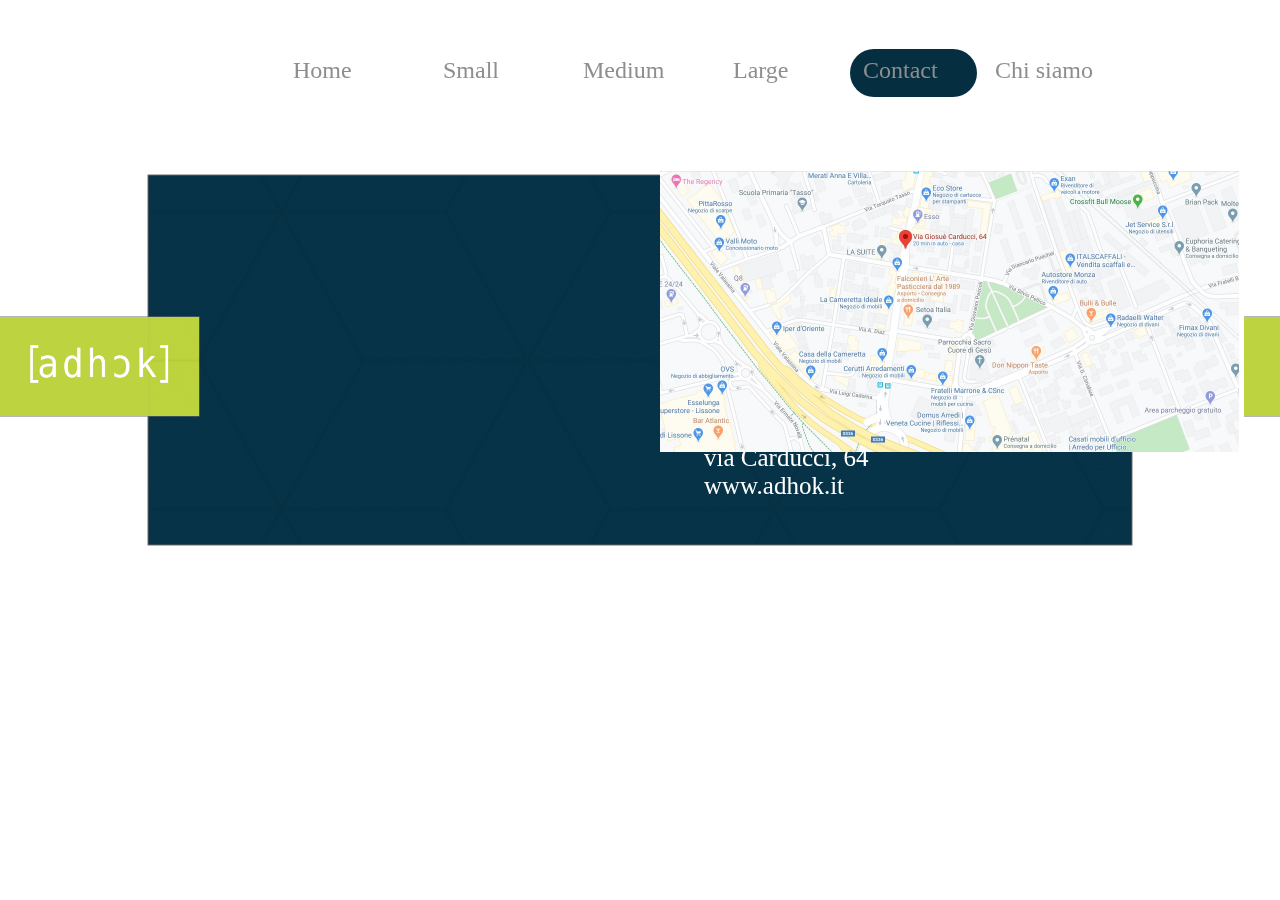
<file: contact.html>
<!DOCTYPE html>
<html>
<head>
<meta charset="utf-8"/>
<meta http-equiv="X-UA-Compatible" content="IE=edge"/>
<meta name="viewport" content="width=device-width, initial-scale=1.0">
<title>contact</title>
<style id="applicationStylesheet" type="text/css">
	.mediaViewInfo {
		--web-view-name: contact;
		--web-view-id: contact;
		--web-scale-on-resize: true;
		--web-enable-deep-linking: true;
	}
	:root {
		--web-view-ids: contact;
	}
	* {
		margin: 0;
		padding: 0;
		box-sizing: border-box;
		border: none;
	}
	#contact {
		position: absolute;
		width: 1280px;
		height: 720px;
		background-color: rgba(255,255,255,1);
		overflow: hidden;
		--web-view-name: contact;
		--web-view-id: contact;
		--web-scale-on-resize: true;
		--web-enable-deep-linking: true;
	}
	@keyframes  {
	
	
	}
	@keyframes  {
	
	
	}
	@keyframes  {
	
	
	}
	@keyframes  {
	
	
	}
	@keyframes  {
	
	
	}
	@keyframes  {
	
	
	}
	@keyframes  {
	
	
	}
	#Rettangolo_7 {
		fill: rgba(5,47,65,1);
	}
	.Rettangolo_7 {
		position: absolute;
		overflow: visible;
		width: 127px;
		height: 48px;
		left: 850px;
		top: 49px;
	}
	#Rettangolo_1 {
		fill: rgba(7,52,73,1);
		stroke: rgba(112,112,112,1);
		stroke-width: 1px;
		stroke-linejoin: miter;
		stroke-linecap: butt;
		stroke-miterlimit: 4;
		shape-rendering: auto;
	}
	.Rettangolo_1 {
		position: absolute;
		overflow: visible;
		width: 984px;
		height: 370px;
		left: 148px;
		top: 175px;
	}
	#Rettangolo_2 {
		fill: rgba(255,255,255,1);
		stroke: rgba(112,112,112,1);
		stroke-width: 1px;
		stroke-linejoin: miter;
		stroke-linecap: butt;
		stroke-miterlimit: 4;
		shape-rendering: auto;
	}
	.Rettangolo_2 {
		position: absolute;
		overflow: visible;
		width: 199px;
		height: 99px;
		left: 0px;
		top: 317px;
	}
	#Rettangolo_3 {
		fill: rgba(189,211,64,1);
	}
	.Rettangolo_3 {
		position: absolute;
		overflow: visible;
		width: 199px;
		height: 99px;
		left: 0px;
		top: 317px;
		--web-animation: fadein 0.8s linear;
		--web-action-type: page;
		--web-action-target: adhok.html;
		cursor: pointer;
	}
	#Rettangolo_5 {
		fill: rgba(255,255,255,1);
		stroke: rgba(112,112,112,1);
		stroke-width: 1px;
		stroke-linejoin: miter;
		stroke-linecap: butt;
		stroke-miterlimit: 4;
		shape-rendering: auto;
	}
	.Rettangolo_5 {
		position: absolute;
		overflow: visible;
		width: 199px;
		height: 99px;
		left: 1081px;
		top: 317px;
	}
	#Rettangolo_6 {
		fill: rgba(189,211,64,1);
	}
	.Rettangolo_6 {
		position: absolute;
		overflow: visible;
		width: 199px;
		height: 99px;
		left: 1081px;
		top: 317px;
		--web-animation: fadein 0.8s linear;
		--web-action-type: page;
		--web-action-target: Life_style.html;
		cursor: pointer;
	}
	#Linea_1 {
		fill: transparent;
		stroke: rgba(255,255,255,1);
		stroke-width: 5px;
		stroke-linejoin: miter;
		stroke-linecap: butt;
		stroke-miterlimit: 4;
		shape-rendering: auto;
	}
	.Linea_1 {
		overflow: visible;
		position: absolute;
		width: 73px;
		height: 5px;
		left: 1132.5px;
		top: 353.5px;
		transform: matrix(1,0,0,1,0,0);
	}
	#Linea_2 {
		fill: transparent;
		stroke: rgba(255,255,255,1);
		stroke-width: 5px;
		stroke-linejoin: miter;
		stroke-linecap: butt;
		stroke-miterlimit: 4;
		shape-rendering: auto;
	}
	.Linea_2 {
		overflow: visible;
		position: absolute;
		width: 57px;
		height: 5px;
		left: 1140.5px;
		top: 367.5px;
		transform: matrix(1,0,0,1,0,0);
	}
	#Linea_3 {
		fill: transparent;
		stroke: rgba(255,255,255,1);
		stroke-width: 5px;
		stroke-linejoin: miter;
		stroke-linecap: butt;
		stroke-miterlimit: 4;
		shape-rendering: auto;
	}
	.Linea_3 {
		overflow: visible;
		position: absolute;
		width: 73px;
		height: 5px;
		left: 1132.5px;
		top: 380.5px;
		transform: matrix(1,0,0,1,0,0);
	}
	#Home_ {
		left: 293px;
		top: 57px;
		position: absolute;
		overflow: visible;
		width: 59px;
		white-space: nowrap;
		--web-animation: fadein 0.8s linear;
		--web-action-type: page;
		--web-action-target: Home___1.html;
		cursor: pointer;
		text-align: left;
		font-family: Menlo;
		font-style: normal;
		font-weight: normal;
		font-size: 24px;
		color: rgba(142,142,142,1);
	}
	#Small_ {
		left: 443px;
		top: 57px;
		position: absolute;
		overflow: visible;
		width: 73px;
		white-space: nowrap;
		--web-animation: fadein 0.8s linear;
		--web-action-type: page;
		--web-action-target: Small_1.html;
		cursor: pointer;
		text-align: left;
		font-family: Menlo;
		font-style: normal;
		font-weight: normal;
		font-size: 24px;
		color: rgba(142,142,142,1);
	}
	#Medium_ {
		left: 583px;
		top: 57px;
		position: absolute;
		overflow: visible;
		width: 88px;
		white-space: nowrap;
		--web-animation: fadein 0.8s linear;
		--web-action-type: page;
		--web-action-target: Medium.html;
		cursor: pointer;
		text-align: left;
		font-family: Menlo;
		font-style: normal;
		font-weight: normal;
		font-size: 24px;
		color: rgba(142,142,142,1);
	}
	#Large_ {
		left: 733px;
		top: 57px;
		position: absolute;
		overflow: visible;
		width: 73px;
		white-space: nowrap;
		--web-animation: fadein 0.8s linear;
		--web-action-type: page;
		--web-action-target: Large.html;
		cursor: pointer;
		text-align: left;
		font-family: Menlo;
		font-style: normal;
		font-weight: normal;
		font-size: 24px;
		color: rgba(142,142,142,1);
	}
	#Contact_ {
		left: 863px;
		top: 57px;
		position: absolute;
		overflow: visible;
		width: 102px;
		white-space: nowrap;
		text-align: left;
		font-family: Menlo;
		font-style: normal;
		font-weight: normal;
		font-size: 24px;
		color: rgba(142,142,142,1);
	}
	#rasch_mono_geometric_off_white {
		opacity: 0.29;
		mix-blend-mode: color-burn;
		position: absolute;
		width: 984px;
		height: 370px;
		left: 148px;
		top: 175px;
		overflow: visible;
	}
	#ID20851_LissoneMB_via_Carducci {
		left: 704px;
		top: 416px;
		position: absolute;
		overflow: visible;
		width: 320px;
		height: 128px;
		text-align: left;
		font-family: Menlo;
		font-style: normal;
		font-weight: normal;
		font-size: 25px;
		color: rgba(255,255,255,1);
	}
	#Chi_siamo_ {
		left: 995px;
		top: 57px;
		position: absolute;
		overflow: visible;
		width: 131px;
		white-space: nowrap;
		--web-animation: fadein 0.8s linear;
		--web-action-type: page;
		--web-action-target: chi_siamo.html;
		cursor: pointer;
		text-align: left;
		font-family: Menlo;
		font-style: normal;
		font-weight: normal;
		font-size: 24px;
		color: rgba(142,142,142,1);
	}
	#adpng {
		opacity: 0;
		position: absolute;
		width: 352px;
		height: 352px;
		left: 253px;
		top: 291px;
		overflow: visible;
	}
	#adpng_w_1 {
		position: absolute;
		width: 173px;
		height: 173px;
		left: 13px;
		top: 274px;
		overflow: visible;
	}
	#Scorri_gruppo_1 {
		mix-blend-mode: normal;
		position: absolute;
		width: 314px;
		height: 177px;
		left: 689px;
		top: 204px;
		overflow: visible;
	}
	#mappa {
		position: absolute;
		width: 584px;
		height: 281px;
		left: -29px;
		top: -33px;
		overflow: visible;
	}
</style>
<script id="applicationScript">
///////////////////////////////////////
// INITIALIZATION
///////////////////////////////////////

/**
 * Functionality for scaling, showing by media query, and navigation between multiple pages on a single page. 
 * Code subject to change.
 **/

if (window.console==null) { window["console"] = { log : function() {} } }; // some browsers do not set console

var Application = function() {
	// event constants
	this.prefix = "--web-";
	this.NAVIGATION_CHANGE = "viewChange";
	this.VIEW_NOT_FOUND = "viewNotFound";
	this.VIEW_CHANGE = "viewChange";
	this.VIEW_CHANGING = "viewChanging";
	this.STATE_NOT_FOUND = "stateNotFound";
	this.APPLICATION_COMPLETE = "applicationComplete";
	this.APPLICATION_RESIZE = "applicationResize";
	this.SIZE_STATE_NAME = "data-is-view-scaled";
	this.STATE_NAME = this.prefix + "state";

	this.lastTrigger = null;
	this.lastView = null;
	this.lastState = null;
	this.lastOverlay = null;
	this.currentView = null;
	this.currentState = null;
	this.currentOverlay = null;
	this.currentQuery = {index: 0, rule: null, mediaText: null, id: null};
	this.inclusionQuery = "(min-width: 0px)";
	this.exclusionQuery = "none and (min-width: 99999px)";
	this.LastModifiedDateLabelName = "LastModifiedDateLabel";
	this.viewScaleSliderId = "ViewScaleSliderInput";
	this.pageRefreshedName = "showPageRefreshedNotification";
	this.applicationStylesheet = null;
	this.mediaQueryDictionary = {};
	this.viewsDictionary = {};
	this.addedViews = [];
	this.views = {};
	this.viewIds = [];
	this.viewQueries = {};
	this.overlays = {};
	this.overlayIds = [];
	this.numberOfViews = 0;
	this.verticalPadding = 0;
	this.horizontalPadding = 0;
	this.stateName = null;
	this.viewScale = 1;
	this.viewLeft = 0;
	this.viewTop = 0;
	this.horizontalScrollbarsNeeded = false;
	this.verticalScrollbarsNeeded = false;

	// view settings
	this.showUpdateNotification = false;
	this.showNavigationControls = false;
	this.scaleViewsToFit = false;
	this.scaleToFitOnDoubleClick = false;
	this.actualSizeOnDoubleClick = false;
	this.scaleViewsOnResize = false;
	this.navigationOnKeypress = false;
	this.showViewName = false;
	this.enableDeepLinking = true;
	this.refreshPageForChanges = false;
	this.showRefreshNotifications = true;

	// view controls
	this.scaleViewSlider = null;
	this.lastModifiedLabel = null;
	this.supportsPopState = false; // window.history.pushState!=null;
	this.initialized = false;

	// refresh properties
	this.refreshDuration = 250;
	this.lastModifiedDate = null;
	this.refreshRequest = null;
	this.refreshInterval = null;
	this.refreshContent = null;
	this.refreshContentSize = null;
	this.refreshCheckContent = false;
	this.refreshCheckContentSize = false;

	var self = this;

	self.initialize = function(event) {
		var view = self.getVisibleView();
		var views = self.getVisibleViews();
		if (view==null) view = self.getInitialView();
		self.collectViews();
		self.collectOverlays();
		self.collectMediaQueries();

		for (let index = 0; index < views.length; index++) {
			var view = views[index];
			self.setViewOptions(view);
			self.setViewVariables(view);
			self.centerView(view);
		}

		// sometimes the body size is 0 so we call this now and again later
		if (self.initialized) {
			window.addEventListener(self.NAVIGATION_CHANGE, self.viewChangeHandler);
			window.addEventListener("keyup", self.keypressHandler);
			window.addEventListener("keypress", self.keypressHandler);
			window.addEventListener("resize", self.resizeHandler);
			window.document.addEventListener("dblclick", self.doubleClickHandler);

			if (self.supportsPopState) {
				window.addEventListener('popstate', self.popStateHandler);
			}
			else {
				window.addEventListener('hashchange', self.hashChangeHandler);
			}

			// we are ready to go
			window.dispatchEvent(new Event(self.APPLICATION_COMPLETE));
		}

		if (self.initialized==false) {
			if (self.enableDeepLinking) {
				self.syncronizeViewToURL();
			} 
	
			if (self.refreshPageForChanges) {
				self.setupRefreshForChanges();
			}
	
			self.initialized = true;
		}
		
		if (self.scaleViewsToFit) {
			self.viewScale = self.scaleViewToFit(view);
			
			if (self.viewScale<0) {
				setTimeout(self.scaleViewToFit, 500, view);
			}
		}
		else if (view) {
			self.viewScale = self.getViewScaleValue(view);
			self.centerView(view);
			self.updateSliderValue(self.viewScale);
		}
		else {
			// no view found
		}
	
		if (self.showUpdateNotification) {
			self.showNotification();
		}

		//"addEventListener" in window ? null : window.addEventListener = window.attachEvent;
		//"addEventListener" in document ? null : document.addEventListener = document.attachEvent;
	}


	///////////////////////////////////////
	// AUTO REFRESH 
	///////////////////////////////////////

	self.setupRefreshForChanges = function() {
		self.refreshRequest = new XMLHttpRequest();

		if (!self.refreshRequest) {
			return false;
		}

		// get document start values immediately
		self.requestRefreshUpdate();
	}

	/**
	 * Attempt to check the last modified date by the headers 
	 * or the last modified property from the byte array (experimental)
	 **/
	self.requestRefreshUpdate = function() {
		var url = document.location.href;
		var protocol = window.location.protocol;
		var method;
		
		try {

			if (self.refreshCheckContentSize) {
				self.refreshRequest.open('HEAD', url, true);
			}
			else if (self.refreshCheckContent) {
				self.refreshContent = document.documentElement.outerHTML;
				self.refreshRequest.open('GET', url, true);
				self.refreshRequest.responseType = "text";
			}
			else {

				// get page last modified date for the first call to compare to later
				if (self.lastModifiedDate==null) {

					// File system does not send headers in FF so get blob if possible
					if (protocol=="file:") {
						self.refreshRequest.open("GET", url, true);
						self.refreshRequest.responseType = "blob";
					}
					else {
						self.refreshRequest.open("HEAD", url, true);
						self.refreshRequest.responseType = "blob";
					}

					self.refreshRequest.onload = self.refreshOnLoadOnceHandler;

					// In some browsers (Chrome & Safari) this error occurs at send: 
					// 
					// Chrome - Access to XMLHttpRequest at 'file:///index.html' from origin 'null' 
					// has been blocked by CORS policy: 
					// Cross origin requests are only supported for protocol schemes: 
					// http, data, chrome, chrome-extension, https.
					// 
					// Safari - XMLHttpRequest cannot load file:///Users/user/Public/index.html. Cross origin requests are only supported for HTTP.
					// 
					// Solution is to run a local server, set local permissions or test in another browser
					self.refreshRequest.send(null);

					// In MS browsers the following behavior occurs possibly due to an AJAX call to check last modified date: 
					// 
					// DOM7011: The code on this page disabled back and forward caching.

					// In Brave (Chrome) error when on the server
					// index.js:221 HEAD https://www.example.com/ net::ERR_INSUFFICIENT_RESOURCES
					// self.refreshRequest.send(null);

				}
				else {
					self.refreshRequest = new XMLHttpRequest();
					self.refreshRequest.onreadystatechange = self.refreshHandler;
					self.refreshRequest.ontimeout = function() {
						self.log("Couldn't find page to check for updates");
					}
					
					var method;
					if (protocol=="file:") {
						method = "GET";
					}
					else {
						method = "HEAD";
					}

					//refreshRequest.open('HEAD', url, true);
					self.refreshRequest.open(method, url, true);
					self.refreshRequest.responseType = "blob";
					self.refreshRequest.send(null);
				}
			}
		}
		catch (error) {
			self.log("Refresh failed for the following reason:")
			self.log(error);
		}
	}

	self.refreshHandler = function() {
		var contentSize;

		try {

			if (self.refreshRequest.readyState === XMLHttpRequest.DONE) {
				
				if (self.refreshRequest.status === 2 || 
					self.refreshRequest.status === 200) {
					var pageChanged = false;

					self.updateLastModifiedLabel();

					if (self.refreshCheckContentSize) {
						var lastModifiedHeader = self.refreshRequest.getResponseHeader("Last-Modified");
						contentSize = self.refreshRequest.getResponseHeader("Content-Length");
						//lastModifiedDate = refreshRequest.getResponseHeader("Last-Modified");
						var headers = self.refreshRequest.getAllResponseHeaders();
						var hasContentHeader = headers.indexOf("Content-Length")!=-1;
						
						if (hasContentHeader) {
							contentSize = self.refreshRequest.getResponseHeader("Content-Length");

							// size has not been set yet
							if (self.refreshContentSize==null) {
								self.refreshContentSize = contentSize;
								// exit and let interval call this method again
								return;
							}

							if (contentSize!=self.refreshContentSize) {
								pageChanged = true;
							}
						}
					}
					else if (self.refreshCheckContent) {

						if (self.refreshRequest.responseText!=self.refreshContent) {
							pageChanged = true;
						}
					}
					else {
						lastModifiedHeader = self.getLastModified(self.refreshRequest);

						if (self.lastModifiedDate!=lastModifiedHeader) {
							self.log("lastModifiedDate:" + self.lastModifiedDate + ",lastModifiedHeader:" +lastModifiedHeader);
							pageChanged = true;
						}

					}

					
					if (pageChanged) {
						clearInterval(self.refreshInterval);
						self.refreshUpdatedPage();
						return;
					}

				}
				else {
					self.log('There was a problem with the request.');
				}

			}
		}
		catch( error ) {
			//console.log('Caught Exception: ' + error);
		}
	}

	self.refreshOnLoadOnceHandler = function(event) {

		// get the last modified date
		if (self.refreshRequest.response) {
			self.lastModifiedDate = self.getLastModified(self.refreshRequest);

			if (self.lastModifiedDate!=null) {

				if (self.refreshInterval==null) {
					self.refreshInterval = setInterval(self.requestRefreshUpdate, self.refreshDuration);
				}
			}
			else {
				self.log("Could not get last modified date from the server");
			}
		}
	}

	self.refreshUpdatedPage = function() {
		if (self.showRefreshNotifications) {
			var date = new Date().setTime((new Date().getTime()+10000));
			document.cookie = encodeURIComponent(self.pageRefreshedName) + "=true" + "; max-age=6000;" + " path=/";
		}

		document.location.reload(true);
	}

	self.showNotification = function(duration) {
		var notificationID = self.pageRefreshedName+"ID";
		var notification = document.getElementById(notificationID);
		if (duration==null) duration = 4000;

		if (notification!=null) {return;}

		notification = document.createElement("div");
		notification.id = notificationID;
		notification.textContent = "PAGE UPDATED";
		var styleRule = ""
		styleRule = "position: fixed; padding: 7px 16px 6px 16px; font-family: Arial, sans-serif; font-size: 10px; font-weight: bold; left: 50%;";
		styleRule += "top: 20px; background-color: rgba(0,0,0,.5); border-radius: 12px; color:rgb(235, 235, 235); transition: all 2s linear;";
		styleRule += "transform: translateX(-50%); letter-spacing: .5px; filter: drop-shadow(2px 2px 6px rgba(0, 0, 0, .1))";
		notification.setAttribute("style", styleRule);

		notification.className= "PageRefreshedClass";
		
		document.body.appendChild(notification);

		setTimeout(function() {
			notification.style.opacity = "0";
			notification.style.filter = "drop-shadow( 0px 0px 0px rgba(0,0,0, .5))";
			setTimeout(function() {
				notification.parentNode.removeChild(notification);
			}, duration)
		}, duration);

		document.cookie = encodeURIComponent(self.pageRefreshedName) + "=; max-age=1; path=/";
	}

	/**
	 * Get the last modified date from the header 
	 * or file object after request has been received
	 **/
	self.getLastModified = function(request) {
		var date;

		// file protocol - FILE object with last modified property
		if (request.response && request.response.lastModified) {
			date = request.response.lastModified;
		}
		
		// http protocol - check headers
		if (date==null) {
			date = request.getResponseHeader("Last-Modified");
		}

		return date;
	}

	self.updateLastModifiedLabel = function() {
		var labelValue = "";
		
		if (self.lastModifiedLabel==null) {
			self.lastModifiedLabel = document.getElementById("LastModifiedLabel");
		}

		if (self.lastModifiedLabel) {
			var seconds = parseInt(((new Date().getTime() - Date.parse(document.lastModified)) / 1000 / 60) * 100 + "");
			var minutes = 0;
			var hours = 0;

			if (seconds < 60) {
				seconds = Math.floor(seconds/10)*10;
				labelValue = seconds + " seconds";
			}
			else {
				minutes = parseInt((seconds/60) + "");

				if (minutes>60) {
					hours = parseInt((seconds/60/60) +"");
					labelValue += hours==1 ? " hour" : " hours";
				}
				else {
					labelValue = minutes+"";
					labelValue += minutes==1 ? " minute" : " minutes";
				}
			}
			
			if (seconds<10) {
				labelValue = "Updated now";
			}
			else {
				labelValue = "Updated " + labelValue + " ago";
			}

			if (self.lastModifiedLabel.firstElementChild) {
				self.lastModifiedLabel.firstElementChild.textContent = labelValue;

			}
			else if ("textContent" in self.lastModifiedLabel) {
				self.lastModifiedLabel.textContent = labelValue;
			}
		}
	}

	self.getShortString = function(string, length) {
		if (length==null) length = 30;
		string = string!=null ? string.substr(0, length).replace(/\n/g, "") : "[String is null]";
		return string;
	}

	self.getShortNumber = function(value, places) {
		if (places==null || places<1) places = 4;
		value = Math.round(value * Math.pow(10,places)) / Math.pow(10, places);
		return value;
	}

	///////////////////////////////////////
	// NAVIGATION CONTROLS
	///////////////////////////////////////

	self.updateViewLabel = function() {
		var viewNavigationLabel = document.getElementById("ViewNavigationLabel");
		var view = self.getVisibleView();
		var viewIndex = view ? self.getViewIndex(view) : -1;
		var viewName = view ? self.getViewPreferenceValue(view, self.prefix + "view-name") : null;
		var viewId = view ? view.id : null;

		if (viewNavigationLabel && view) {
			if (viewName && viewName.indexOf('"')!=-1) {
				viewName = viewName.replace(/"/g, "");
			}

			if (self.showViewName) {
				viewNavigationLabel.textContent = viewName;
				self.setTooltip(viewNavigationLabel, viewIndex + 1 + " of " + self.numberOfViews);
			}
			else {
				viewNavigationLabel.textContent = viewIndex + 1 + " of " + self.numberOfViews;
				self.setTooltip(viewNavigationLabel, viewName);
			}

		}
	}

	self.updateURL = function(view) {
		view = view == null ? self.getVisibleView() : view;
		var viewId = view ? view.id : null
		var viewFragment = view ? "#"+ viewId : null;

		if (viewId && self.viewIds.length>1 && self.enableDeepLinking) {

			if (self.supportsPopState==false) {
				self.setFragment(viewId);
			}
			else {
				if (viewFragment!=window.location.hash) {

					if (window.location.hash==null) {
						window.history.replaceState({name:viewId}, null, viewFragment);
					}
					else {
						window.history.pushState({name:viewId}, null, viewFragment);
					}
				}
			}
		}
	}

	self.updateURLState = function(view, stateName) {
		stateName = view && (stateName=="" || stateName==null) ? self.getStateNameByViewId(view.id) : stateName;

		if (self.supportsPopState==false) {
			self.setFragment(stateName);
		}
		else {
			if (stateName!=window.location.hash) {

				if (window.location.hash==null) {
					window.history.replaceState({name:view.viewId}, null, stateName);
				}
				else {
					window.history.pushState({name:view.viewId}, null, stateName);
				}
			}
		}
	}

	self.setFragment = function(value) {
		window.location.hash = "#" + value;
	}

	self.setTooltip = function(element, value) {
		// setting the tooltip in edge causes a page crash on hover
		if (/Edge/.test(navigator.userAgent)) { return; }

		if ("title" in element) {
			element.title = value;
		}
	}

	self.getStylesheetRules = function(styleSheet) {
		try {
			if (styleSheet) return styleSheet.cssRules || styleSheet.rules;
	
			return document.styleSheets[0]["cssRules"] || document.styleSheets[0]["rules"];
		}
		catch (error) {
			// ERRORS:
			// SecurityError: The operation is insecure.
			// Errors happen when script loads before stylesheet or loading an external css locally

			// InvalidAccessError: A parameter or an operation is not supported by the underlying object
			// Place script after stylesheet

			console.log(error);
			if (error.toString().indexOf("The operation is insecure")!=-1) {
				console.log("Load the stylesheet before the script or load the stylesheet inline until it can be loaded on a server")
			}
			return [];
		}
	}

	/**
	 * If single page application hide all of the views. 
	 * @param {Number} selectedIndex if provided shows the view at index provided
	 **/
	self.hideViews = function(selectedIndex, animation) {
		var rules = self.getStylesheetRules();
		var queryIndex = 0;
		var numberOfRules = rules!=null ? rules.length : 0;

		// loop through rules and hide media queries except selected
		for (var i=0;i<numberOfRules;i++) {
			var rule = rules[i];

			if (rule.media!=null) {

				if (queryIndex==selectedIndex) {
					self.currentQuery.mediaText = rule.conditionText;
					self.currentQuery.index = selectedIndex;
					self.currentQuery.rule = rule;
					self.enableMediaQuery(rule);
				}
				else {
					if (animation) {
						self.fadeOut(rule)
					}
					else {
						self.disableMediaQuery(rule);
					}
				}
				
				queryIndex++;
			}
		}

		self.numberOfViews = queryIndex;
		self.updateViewLabel();
		self.updateURL();

		self.dispatchViewChange();

		var view = self.getVisibleView();
		var viewIndex = view ? self.getViewIndex(view) : -1;

		return viewIndex==selectedIndex ? view : null;
	}

	/**
	 * Hide view
	 * @param {Object} view element to hide
	 **/
	self.hideView = function(view) {
		var rule = view ? self.mediaQueryDictionary[view.id] : null;

		if (rule) {
			self.disableMediaQuery(rule);
		}
	}

	/**
	 * Hide overlay
	 * @param {Object} overlay element to hide
	 **/
	self.hideOverlay = function(overlay) {
		var rule = overlay ? self.mediaQueryDictionary[overlay.id] : null;

		if (rule) {
			self.disableMediaQuery(rule);

			//if (self.showByMediaQuery) {
				overlay.style.display = "none";
			//}
		}
	}

	/**
	 * Show the view by media query. Does not hide current views
	 * Sets view options by default
	 * @param {Object} view element to show
	 * @param {Boolean} setViewOptions sets view options if null or true
	 */
	self.showViewByMediaQuery = function(view, setViewOptions) {
		var id = view ? view.id : null;
		var query = id ? self.mediaQueryDictionary[id] : null;
		var isOverlay = view ? self.isOverlay(view) : false;
		setViewOptions = setViewOptions==null ? true : setViewOptions;

		if (query) {
			self.enableMediaQuery(query);

			if (isOverlay && view && setViewOptions) {
				self.setViewVariables(null, view);
			}
			else {
				if (view && setViewOptions) self.setViewOptions(view);
				if (view && setViewOptions) self.setViewVariables(view);
			}
		}
	}

	/**
	 * Show the view. Does not hide current views
	 */
	self.showView = function(view, setViewOptions) {
		var id = view ? view.id : null;
		var query = id ? self.mediaQueryDictionary[id] : null;
		var display = null;
		setViewOptions = setViewOptions==null ? true : setViewOptions;

		if (query) {
			self.enableMediaQuery(query);
			if (view==null) view =self.getVisibleView();
			if (view && setViewOptions) self.setViewOptions(view);
		}
		else if (id) {
			display = window.getComputedStyle(view).getPropertyValue("display");
			if (display=="" || display=="none") {
				view.style.display = "block";
			}
		}

		if (view) {
			if (self.currentView!=null) {
				self.lastView = self.currentView;
			}

			self.currentView = view;
		}
	}

	self.showViewById = function(id, setViewOptions) {
		var view = id ? self.getViewById(id) : null;

		if (view) {
			self.showView(view);
			return;
		}

		self.log("View not found '" + id + "'");
	}

	self.getElementView = function(element) {
		var view = element;
		var viewFound = false;

		while (viewFound==false || view==null) {
			if (view && self.viewsDictionary[view.id]) {
				return view;
			}
			view = view.parentNode;
		}
	}

	/**
	 * Show overlay over view
	 * @param {Event | HTMLElement} event event or html element with styles applied
	 * @param {String} id id of view or view reference
	 * @param {Number} x x location
	 * @param {Number} y y location
	 */
	self.showOverlay = function(event, id, x, y) {
		var overlay = id && typeof id === 'string' ? self.getViewById(id) : id ? id : null;
		var query = overlay ? self.mediaQueryDictionary[overlay.id] : null;
		var centerHorizontally = false;
		var centerVertically = false;
		var anchorLeft = false;
		var anchorTop = false;
		var anchorRight = false;
		var anchorBottom = false;
		var display = null;
		var reparent = true;
		var view = null;
		
		if (overlay==null || overlay==false) {
			self.log("Overlay not found, '"+ id + "'");
			return;
		}

		// get enter animation - event target must have css variables declared
		if (event) {
			var button = event.currentTarget || event; // can be event or htmlelement
			var buttonComputedStyles = getComputedStyle(button);
			var actionTargetValue = buttonComputedStyles.getPropertyValue(self.prefix+"action-target").trim();
			var animation = buttonComputedStyles.getPropertyValue(self.prefix+"animation").trim();
			var isAnimated = animation!="";
			var targetType = buttonComputedStyles.getPropertyValue(self.prefix+"action-type").trim();
			var actionTarget = self.application ? null : self.getElement(actionTargetValue);
			var actionTargetStyles = actionTarget ? actionTarget.style : null;

			if (actionTargetStyles) {
				actionTargetStyles.setProperty("animation", animation);
			}

			if ("stopImmediatePropagation" in event) {
				event.stopImmediatePropagation();
			}
		}
		
		if (self.application==false || targetType=="page") {
			document.location.href = "./" + actionTargetValue;
			return;
		}

		// remove any current overlays
		if (self.currentOverlay) {

			// act as switch if same button
			if (self.currentOverlay==actionTarget || self.currentOverlay==null) {
				if (self.lastTrigger==button) {
					self.removeOverlay(isAnimated);
					return;
				}
			}
			else {
				self.removeOverlay(isAnimated);
			}
		}

		if (reparent) {
			view = self.getElementView(button);
			if (view) {
				view.appendChild(overlay);
			}
		}

		if (query) {
			//self.setElementAnimation(overlay, null);
			//overlay.style.animation = animation;
			self.enableMediaQuery(query);
			
			var display = overlay && overlay.style.display;
			
			if (overlay && display=="" || display=="none") {
				overlay.style.display = "block";
				//self.setViewOptions(overlay);
			}

			// add animation defined in event target style declaration
			if (animation && self.supportAnimations) {
				self.fadeIn(overlay, false, animation);
			}
		}
		else if (id) {

			display = window.getComputedStyle(overlay).getPropertyValue("display");

			if (display=="" || display=="none") {
				overlay.style.display = "block";
			}

			// add animation defined in event target style declaration
			if (animation && self.supportAnimations) {
				self.fadeIn(overlay, false, animation);
			}
		}

		// do not set x or y position if centering
		var horizontal = self.prefix + "center-horizontally";
		var vertical = self.prefix + "center-vertically";
		var style = overlay.style;
		var transform = [];

		centerHorizontally = self.getIsStyleDefined(id, horizontal) ? self.getViewPreferenceBoolean(overlay, horizontal) : false;
		centerVertically = self.getIsStyleDefined(id, vertical) ? self.getViewPreferenceBoolean(overlay, vertical) : false;
		anchorLeft = self.getIsStyleDefined(id, "left");
		anchorRight = self.getIsStyleDefined(id, "right");
		anchorTop = self.getIsStyleDefined(id, "top");
		anchorBottom = self.getIsStyleDefined(id, "bottom");

		
		if (self.viewsDictionary[overlay.id] && self.viewsDictionary[overlay.id].styleDeclaration) {
			style = self.viewsDictionary[overlay.id].styleDeclaration.style;
		}
		
		if (centerHorizontally) {
			style.left = "50%";
			style.transformOrigin = "0 0";
			transform.push("translateX(-50%)");
		}
		else if (anchorRight && anchorLeft) {
			style.left = x + "px";
		}
		else if (anchorRight) {
			//style.right = x + "px";
		}
		else {
			style.left = x + "px";
		}
		
		if (centerVertically) {
			style.top = "50%";
			transform.push("translateY(-50%)");
			style.transformOrigin = "0 0";
		}
		else if (anchorTop && anchorBottom) {
			style.top = y + "px";
		}
		else if (anchorBottom) {
			//style.bottom = y + "px";
		}
		else {
			style.top = y + "px";
		}

		if (transform.length) {
			style.transform = transform.join(" ");
		}

		self.currentOverlay = overlay;
		self.lastTrigger = button;
	}

	self.goBack = function() {
		if (self.currentOverlay) {
			self.removeOverlay();
		}
		else if (self.lastView) {
			self.goToView(self.lastView.id);
		}
	}

	self.removeOverlay = function(animate) {
		var overlay = self.currentOverlay;
		animate = animate===false ? false : true;

		if (overlay) {
			var style = overlay.style;
			
			if (style.animation && self.supportAnimations && animate) {
				self.reverseAnimation(overlay, true);

				var duration = self.getAnimationDuration(style.animation, true);
		
				setTimeout(function() {
					self.setElementAnimation(overlay, null);
					self.hideOverlay(overlay);
					self.currentOverlay = null;
				}, duration);
			}
			else {
				self.setElementAnimation(overlay, null);
				self.hideOverlay(overlay);
				self.currentOverlay = null;
			}
		}
	}

	/**
	 * Reverse the animation and hide after
	 * @param {Object} target element with animation
	 * @param {Boolean} hide hide after animation ends
	 */
	self.reverseAnimation = function(target, hide) {
		var lastAnimation = null;
		var style = target.style;

		style.animationPlayState = "paused";
		lastAnimation = style.animation;
		style.animation = null;
		style.animationPlayState = "paused";

		if (hide) {
			//target.addEventListener("animationend", self.animationEndHideHandler);
	
			var duration = self.getAnimationDuration(lastAnimation, true);
			var isOverlay = self.isOverlay(target);
	
			setTimeout(function() {
				self.setElementAnimation(target, null);

				if (isOverlay) {
					self.hideOverlay(target);
				}
				else {
					self.hideView(target);
				}
			}, duration);
		}

		setTimeout(function() {
			style.animation = lastAnimation;
			style.animationPlayState = "paused";
			style.animationDirection = "reverse";
			style.animationPlayState = "running";
		}, 30);
	}

	self.animationEndHandler = function(event) {
		var target = event.currentTarget;
		self.dispatchEvent(new Event(event.type));
	}

	self.isOverlay = function(view) {
		var result = view ? self.getViewPreferenceBoolean(view, self.prefix + "is-overlay") : false;

		return result;
	}

	self.animationEndHideHandler = function(event) {
		var target = event.currentTarget;
		self.setViewVariables(null, target);
		self.hideView(target);
		target.removeEventListener("animationend", self.animationEndHideHandler);
	}

	self.animationEndShowHandler = function(event) {
		var target = event.currentTarget;
		target.removeEventListener("animationend", self.animationEndShowHandler);
	}

	self.setViewOptions = function(view) {

		if (view) {
			self.minimumScale = self.getViewPreferenceValue(view, self.prefix + "minimum-scale");
			self.maximumScale = self.getViewPreferenceValue(view, self.prefix + "maximum-scale");
			self.scaleViewsToFit = self.getViewPreferenceBoolean(view, self.prefix + "scale-to-fit");
			self.scaleToFitType = self.getViewPreferenceValue(view, self.prefix + "scale-to-fit-type");
			self.scaleToFitOnDoubleClick = self.getViewPreferenceBoolean(view, self.prefix + "scale-on-double-click");
			self.actualSizeOnDoubleClick = self.getViewPreferenceBoolean(view, self.prefix + "actual-size-on-double-click");
			self.scaleViewsOnResize = self.getViewPreferenceBoolean(view, self.prefix + "scale-on-resize");
			self.enableScaleUp = self.getViewPreferenceBoolean(view, self.prefix + "enable-scale-up");
			self.centerHorizontally = self.getViewPreferenceBoolean(view, self.prefix + "center-horizontally");
			self.centerVertically = self.getViewPreferenceBoolean(view, self.prefix + "center-vertically");
			self.navigationOnKeypress = self.getViewPreferenceBoolean(view, self.prefix + "navigate-on-keypress");
			self.showViewName = self.getViewPreferenceBoolean(view, self.prefix + "show-view-name");
			self.refreshPageForChanges = self.getViewPreferenceBoolean(view, self.prefix + "refresh-for-changes");
			self.refreshPageForChangesInterval = self.getViewPreferenceValue(view, self.prefix + "refresh-interval");
			self.showNavigationControls = self.getViewPreferenceBoolean(view, self.prefix + "show-navigation-controls");
			self.scaleViewSlider = self.getViewPreferenceBoolean(view, self.prefix + "show-scale-controls");
			self.enableDeepLinking = self.getViewPreferenceBoolean(view, self.prefix + "enable-deep-linking");
			self.singlePageApplication = self.getViewPreferenceBoolean(view, self.prefix + "application");
			self.showByMediaQuery = self.getViewPreferenceBoolean(view, self.prefix + "show-by-media-query");
			self.showUpdateNotification = document.cookie!="" ? document.cookie.indexOf(self.pageRefreshedName)!=-1 : false;
			self.imageComparisonDuration = self.getViewPreferenceValue(view, self.prefix + "image-comparison-duration");
			self.supportAnimations = self.getViewPreferenceBoolean(view, self.prefix + "enable-animations", true);

			if (self.scaleViewsToFit) {
				var newScaleValue = self.scaleViewToFit(view);
				
				if (newScaleValue<0) {
					setTimeout(self.scaleViewToFit, 500, view);
				}
			}
			else {
				self.viewScale = self.getViewScaleValue(view);
				self.viewToFitWidthScale = self.getViewFitToViewportWidthScale(view, self.enableScaleUp)
				self.viewToFitHeightScale = self.getViewFitToViewportScale(view, self.enableScaleUp);
				self.updateSliderValue(self.viewScale);
			}

			if (self.imageComparisonDuration!=null) {
				// todo
			}

			if (self.refreshPageForChangesInterval!=null) {
				self.refreshDuration = Number(self.refreshPageForChangesInterval);
			}
		}
	}

	self.previousView = function(event) {
		var rules = self.getStylesheetRules();
		var view = self.getVisibleView()
		var index = view ? self.getViewIndex(view) : -1;
		var prevQueryIndex = index!=-1 ? index-1 : self.currentQuery.index-1;
		var queryIndex = 0;
		var numberOfRules = rules!=null ? rules.length : 0;

		if (event) {
			event.stopImmediatePropagation();
		}

		if (prevQueryIndex<0) {
			return;
		}

		// loop through rules and hide media queries except selected
		for (var i=0;i<numberOfRules;i++) {
			var rule = rules[i];
			
			if (rule.media!=null) {

				if (queryIndex==prevQueryIndex) {
					self.currentQuery.mediaText = rule.conditionText;
					self.currentQuery.index = prevQueryIndex;
					self.currentQuery.rule = rule;
					self.enableMediaQuery(rule);
					self.updateViewLabel();
					self.updateURL();
					self.dispatchViewChange();
				}
				else {
					self.disableMediaQuery(rule);
				}

				queryIndex++;
			}
		}
	}

	self.nextView = function(event) {
		var rules = self.getStylesheetRules();
		var view = self.getVisibleView();
		var index = view ? self.getViewIndex(view) : -1;
		var nextQueryIndex = index!=-1 ? index+1 : self.currentQuery.index+1;
		var queryIndex = 0;
		var numberOfRules = rules!=null ? rules.length : 0;
		var numberOfMediaQueries = self.getNumberOfMediaRules();

		if (event) {
			event.stopImmediatePropagation();
		}

		if (nextQueryIndex>=numberOfMediaQueries) {
			return;
		}

		// loop through rules and hide media queries except selected
		for (var i=0;i<numberOfRules;i++) {
			var rule = rules[i];
			
			if (rule.media!=null) {

				if (queryIndex==nextQueryIndex) {
					self.currentQuery.mediaText = rule.conditionText;
					self.currentQuery.index = nextQueryIndex;
					self.currentQuery.rule = rule;
					self.enableMediaQuery(rule);
					self.updateViewLabel();
					self.updateURL();
					self.dispatchViewChange();
				}
				else {
					self.disableMediaQuery(rule);
				}

				queryIndex++;
			}
		}
	}

	/**
	 * Enables a view via media query
	 */
	self.enableMediaQuery = function(rule) {

		try {
			rule.media.mediaText = self.inclusionQuery;
		}
		catch(error) {
			//self.log(error);
			rule.conditionText = self.inclusionQuery;
		}
	}

	self.disableMediaQuery = function(rule) {

		try {
			rule.media.mediaText = self.exclusionQuery;
		}
		catch(error) {
			rule.conditionText = self.exclusionQuery;
		}
	}

	self.dispatchViewChange = function() {
		try {
			var event = new Event(self.NAVIGATION_CHANGE);
			window.dispatchEvent(event);
		}
		catch (error) {
			// In IE 11: Object doesn't support this action
		}
	}

	self.getNumberOfMediaRules = function() {
		var rules = self.getStylesheetRules();
		var numberOfRules = rules ? rules.length : 0;
		var numberOfQueries = 0;

		for (var i=0;i<numberOfRules;i++) {
			if (rules[i].media!=null) { numberOfQueries++; }
		}
		
		return numberOfQueries;
	}

	/////////////////////////////////////////
	// VIEW SCALE 
	/////////////////////////////////////////

	self.sliderChangeHandler = function(event) {
		var value = self.getShortNumber(event.currentTarget.value/100);
		var view = self.getVisibleView();
		self.setViewScaleValue(view, false, value, true);
	}

	self.updateSliderValue = function(scale) {
		var slider = document.getElementById(self.viewScaleSliderId);
		var tooltip = parseInt(scale * 100 + "") + "%";
		var inputType;
		var inputValue;
		
		if (slider) {
			inputValue = self.getShortNumber(scale * 100);
			if (inputValue!=slider["value"]) {
				slider["value"] = inputValue;
			}
			inputType = slider.getAttributeNS(null, "type");

			if (inputType!="range") {
				// input range is not supported
				slider.style.display = "none";
			}

			self.setTooltip(slider, tooltip);
		}
	}

	self.viewChangeHandler = function(event) {
		var view = self.getVisibleView();
		var matrix = view ? getComputedStyle(view).transform : null;
		
		if (matrix) {
			self.viewScale = self.getViewScaleValue(view);
			
			var scaleNeededToFit = self.getViewFitToViewportScale(view);
			var isViewLargerThanViewport = scaleNeededToFit<1;
			
			// scale large view to fit if scale to fit is enabled
			if (self.scaleViewsToFit) {
				self.scaleViewToFit(view);
			}
			else {
				self.updateSliderValue(self.viewScale);
			}
		}
	}

	self.getViewScaleValue = function(view) {
		var matrix = getComputedStyle(view).transform;

		if (matrix) {
			var matrixArray = matrix.replace("matrix(", "").split(",");
			var scaleX = parseFloat(matrixArray[0]);
			var scaleY = parseFloat(matrixArray[3]);
			var scale = Math.min(scaleX, scaleY);
		}

		return scale;
	}

	/**
	 * Scales view to scale. 
	 * @param {Object} view view to scale. views are in views array
	 * @param {Boolean} scaleToFit set to true to scale to fit. set false to use desired scale value
	 * @param {Number} desiredScale scale to define. not used if scale to fit is false
	 * @param {Boolean} isSliderChange indicates if slider is callee
	 */
	self.setViewScaleValue = function(view, scaleToFit, desiredScale, isSliderChange) {
		var enableScaleUp = self.enableScaleUp;
		var scaleToFitType = self.scaleToFitType;
		var minimumScale = self.minimumScale;
		var maximumScale = self.maximumScale;
		var hasMinimumScale = !isNaN(minimumScale) && minimumScale!="";
		var hasMaximumScale = !isNaN(maximumScale) && maximumScale!="";
		var scaleNeededToFit = self.getViewFitToViewportScale(view, enableScaleUp);
		var scaleNeededToFitWidth = self.getViewFitToViewportWidthScale(view, enableScaleUp);
		var scaleNeededToFitHeight = self.getViewFitToViewportHeightScale(view, enableScaleUp);
		var scaleToFitFull = self.getViewFitToViewportScale(view, true);
		var scaleToFitFullWidth = self.getViewFitToViewportWidthScale(view, true);
		var scaleToFitFullHeight = self.getViewFitToViewportHeightScale(view, true);
		var scaleToWidth = scaleToFitType=="width";
		var scaleToHeight = scaleToFitType=="height";
		var shrunkToFit = false;
		var topPosition = null;
		var leftPosition = null;
		var translateY = null;
		var translateX = null;
		var transformValue = "";
		var canCenterVertically = true;
		var canCenterHorizontally = true;
		var style = view.style;

		if (view && self.viewsDictionary[view.id] && self.viewsDictionary[view.id].styleDeclaration) {
			style = self.viewsDictionary[view.id].styleDeclaration.style;
		}

		if (scaleToFit && isSliderChange!=true) {
			if (scaleToFitType=="fit" || scaleToFitType=="") {
				desiredScale = scaleNeededToFit;
			}
			else if (scaleToFitType=="width") {
				desiredScale = scaleNeededToFitWidth;
			}
			else if (scaleToFitType=="height") {
				desiredScale = scaleNeededToFitHeight;
			}
		}
		else {
			if (isNaN(desiredScale)) {
				desiredScale = 1;
			}
		}

		self.updateSliderValue(desiredScale);
		
		// scale to fit width
		if (scaleToWidth && scaleToHeight==false) {
			canCenterVertically = scaleNeededToFitHeight>=scaleNeededToFitWidth;
			canCenterHorizontally = scaleNeededToFitWidth>=1 && enableScaleUp==false;

			if (isSliderChange) {
				canCenterHorizontally = desiredScale<scaleToFitFullWidth;
			}
			else if (scaleToFit) {
				desiredScale = scaleNeededToFitWidth;
			}

			if (hasMinimumScale) {
				desiredScale = Math.max(desiredScale, Number(minimumScale));
			}

			if (hasMaximumScale) {
				desiredScale = Math.min(desiredScale, Number(maximumScale));
			}

			desiredScale = self.getShortNumber(desiredScale);

			canCenterHorizontally = self.canCenterHorizontally(view, "width", enableScaleUp, desiredScale, minimumScale, maximumScale);
			canCenterVertically = self.canCenterVertically(view, "width", enableScaleUp, desiredScale, minimumScale, maximumScale);

			if (desiredScale>1 && (enableScaleUp || isSliderChange)) {
				transformValue = "scale(" + desiredScale + ")";
			}
			else if (desiredScale>=1 && enableScaleUp==false) {
				transformValue = "scale(" + 1 + ")";
			}
			else {
				transformValue = "scale(" + desiredScale + ")";
			}

			if (self.centerVertically) {
				if (canCenterVertically) {
					translateY = "-50%";
					topPosition = "50%";
				}
				else {
					translateY = "0";
					topPosition = "0";
				}
				
				if (style.top != topPosition) {
					style.top = topPosition + "";
				}

				if (canCenterVertically) {
					transformValue += " translateY(" + translateY+ ")";
				}
			}

			if (self.centerHorizontally) {
				if (canCenterHorizontally) {
					translateX = "-50%";
					leftPosition = "50%";
				}
				else {
					translateX = "0";
					leftPosition = "0";
				}

				if (style.left != leftPosition) {
					style.left = leftPosition + "";
				}

				if (canCenterHorizontally) {
					transformValue += " translateX(" + translateX+ ")";
				}
			}

			style.transformOrigin = "0 0";
			style.transform = transformValue;

			self.viewScale = desiredScale;
			self.viewToFitWidthScale = scaleNeededToFitWidth;
			self.viewToFitHeightScale = scaleNeededToFitHeight;
			self.viewLeft = leftPosition;
			self.viewTop = topPosition;

			return desiredScale;
		}

		// scale to fit height
		if (scaleToHeight && scaleToWidth==false) {
			//canCenterVertically = scaleNeededToFitHeight>=scaleNeededToFitWidth;
			//canCenterHorizontally = scaleNeededToFitHeight<=scaleNeededToFitWidth && enableScaleUp==false;
			canCenterVertically = scaleNeededToFitHeight>=scaleNeededToFitWidth;
			canCenterHorizontally = scaleNeededToFitWidth>=1 && enableScaleUp==false;
			
			if (isSliderChange) {
				canCenterHorizontally = desiredScale<scaleToFitFullHeight;
			}
			else if (scaleToFit) {
				desiredScale = scaleNeededToFitHeight;
			}

			if (hasMinimumScale) {
				desiredScale = Math.max(desiredScale, Number(minimumScale));
			}

			if (hasMaximumScale) {
				desiredScale = Math.min(desiredScale, Number(maximumScale));
				//canCenterVertically = desiredScale>=scaleNeededToFitHeight && enableScaleUp==false;
			}

			desiredScale = self.getShortNumber(desiredScale);

			canCenterHorizontally = self.canCenterHorizontally(view, "height", enableScaleUp, desiredScale, minimumScale, maximumScale);
			canCenterVertically = self.canCenterVertically(view, "height", enableScaleUp, desiredScale, minimumScale, maximumScale);

			if (desiredScale>1 && (enableScaleUp || isSliderChange)) {
				transformValue = "scale(" + desiredScale + ")";
			}
			else if (desiredScale>=1 && enableScaleUp==false) {
				transformValue = "scale(" + 1 + ")";
			}
			else {
				transformValue = "scale(" + desiredScale + ")";
			}

			if (self.centerHorizontally) {
				if (canCenterHorizontally) {
					translateX = "-50%";
					leftPosition = "50%";
				}
				else {
					translateX = "0";
					leftPosition = "0";
				}

				if (style.left != leftPosition) {
					style.left = leftPosition + "";
				}

				if (canCenterHorizontally) {
					transformValue += " translateX(" + translateX+ ")";
				}
			}

			if (self.centerVertically) {
				if (canCenterVertically) {
					translateY = "-50%";
					topPosition = "50%";
				}
				else {
					translateY = "0";
					topPosition = "0";
				}
				
				if (style.top != topPosition) {
					style.top = topPosition + "";
				}

				if (canCenterVertically) {
					transformValue += " translateY(" + translateY+ ")";
				}
			}

			style.transformOrigin = "0 0";
			style.transform = transformValue;

			self.viewScale = desiredScale;
			self.viewToFitWidthScale = scaleNeededToFitWidth;
			self.viewToFitHeightScale = scaleNeededToFitHeight;
			self.viewLeft = leftPosition;
			self.viewTop = topPosition;

			return scaleNeededToFitHeight;
		}

		if (scaleToFitType=="fit") {
			//canCenterVertically = scaleNeededToFitHeight>=scaleNeededToFitWidth;
			//canCenterHorizontally = scaleNeededToFitWidth>=scaleNeededToFitHeight;
			canCenterVertically = scaleNeededToFitHeight>=scaleNeededToFit;
			canCenterHorizontally = scaleNeededToFitWidth>=scaleNeededToFit;

			if (hasMinimumScale) {
				desiredScale = Math.max(desiredScale, Number(minimumScale));
			}

			desiredScale = self.getShortNumber(desiredScale);

			if (isSliderChange || scaleToFit==false) {
				canCenterVertically = scaleToFitFullHeight>=desiredScale;
				canCenterHorizontally = desiredScale<scaleToFitFullWidth;
			}
			else if (scaleToFit) {
				desiredScale = scaleNeededToFit;
			}

			transformValue = "scale(" + desiredScale + ")";

			//canCenterHorizontally = self.canCenterHorizontally(view, "fit", false, desiredScale);
			//canCenterVertically = self.canCenterVertically(view, "fit", false, desiredScale);
			
			if (self.centerVertically) {
				if (canCenterVertically) {
					translateY = "-50%";
					topPosition = "50%";
				}
				else {
					translateY = "0";
					topPosition = "0";
				}
				
				if (style.top != topPosition) {
					style.top = topPosition + "";
				}

				if (canCenterVertically) {
					transformValue += " translateY(" + translateY+ ")";
				}
			}

			if (self.centerHorizontally) {
				if (canCenterHorizontally) {
					translateX = "-50%";
					leftPosition = "50%";
				}
				else {
					translateX = "0";
					leftPosition = "0";
				}

				if (style.left != leftPosition) {
					style.left = leftPosition + "";
				}

				if (canCenterHorizontally) {
					transformValue += " translateX(" + translateX+ ")";
				}
			}

			style.transformOrigin = "0 0";
			style.transform = transformValue;

			self.viewScale = desiredScale;
			self.viewToFitWidthScale = scaleNeededToFitWidth;
			self.viewToFitHeightScale = scaleNeededToFitHeight;
			self.viewLeft = leftPosition;
			self.viewTop = topPosition;

			self.updateSliderValue(desiredScale);
			
			return desiredScale;
		}

		if (scaleToFitType=="default" || scaleToFitType=="") {
			desiredScale = 1;

			if (hasMinimumScale) {
				desiredScale = Math.max(desiredScale, Number(minimumScale));
			}
			if (hasMaximumScale) {
				desiredScale = Math.min(desiredScale, Number(maximumScale));
			}

			canCenterHorizontally = self.canCenterHorizontally(view, "none", false, desiredScale, minimumScale, maximumScale);
			canCenterVertically = self.canCenterVertically(view, "none", false, desiredScale, minimumScale, maximumScale);

			if (self.centerVertically) {
				if (canCenterVertically) {
					translateY = "-50%";
					topPosition = "50%";
				}
				else {
					translateY = "0";
					topPosition = "0";
				}
				
				if (style.top != topPosition) {
					style.top = topPosition + "";
				}

				if (canCenterVertically) {
					transformValue += " translateY(" + translateY+ ")";
				}
			}

			if (self.centerHorizontally) {
				if (canCenterHorizontally) {
					translateX = "-50%";
					leftPosition = "50%";
				}
				else {
					translateX = "0";
					leftPosition = "0";
				}

				if (style.left != leftPosition) {
					style.left = leftPosition + "";
				}

				if (canCenterHorizontally) {
					transformValue += " translateX(" + translateX+ ")";
				}
				else {
					transformValue += " translateX(" + 0 + ")";
				}
			}

			style.transformOrigin = "0 0";
			style.transform = transformValue;


			self.viewScale = desiredScale;
			self.viewToFitWidthScale = scaleNeededToFitWidth;
			self.viewToFitHeightScale = scaleNeededToFitHeight;
			self.viewLeft = leftPosition;
			self.viewTop = topPosition;

			self.updateSliderValue(desiredScale);
			
			return desiredScale;
		}
	}

	/**
	 * Returns true if view can be centered horizontally
	 * @param {HTMLElement} view view
	 * @param {String} type type of scaling - width, height, all, none
	 * @param {Boolean} scaleUp if scale up enabled 
	 * @param {Number} scale target scale value 
	 */
	self.canCenterHorizontally = function(view, type, scaleUp, scale, minimumScale, maximumScale) {
		var scaleNeededToFit = self.getViewFitToViewportScale(view, scaleUp);
		var scaleNeededToFitHeight = self.getViewFitToViewportHeightScale(view, scaleUp);
		var scaleNeededToFitWidth = self.getViewFitToViewportWidthScale(view, scaleUp);
		var canCenter = false;
		var minScale;

		type = type==null ? "none" : type;
		scale = scale==null ? scale : scaleNeededToFitWidth;
		scaleUp = scaleUp == null ? false : scaleUp;

		if (type=="width") {
	
			if (scaleUp && maximumScale==null) {
				canCenter = false;
			}
			else if (scaleNeededToFitWidth>=1) {
				canCenter = true;
			}
		}
		else if (type=="height") {
			minScale = Math.min(1, scaleNeededToFitHeight);
			if (minimumScale!="" && maximumScale!="") {
				minScale = Math.max(minimumScale, Math.min(maximumScale, scaleNeededToFitHeight));
			}
			else {
				if (minimumScale!="") {
					minScale = Math.max(minimumScale, scaleNeededToFitHeight);
				}
				if (maximumScale!="") {
					minScale = Math.max(minimumScale, Math.min(maximumScale, scaleNeededToFitHeight));
				}
			}
	
			if (scaleUp && maximumScale=="") {
				canCenter = false;
			}
			else if (scaleNeededToFitWidth>=minScale) {
				canCenter = true;
			}
		}
		else if (type=="fit") {
			canCenter = scaleNeededToFitWidth>=scaleNeededToFit;
		}
		else {
			if (scaleUp) {
				canCenter = false;
			}
			else if (scaleNeededToFitWidth>=1) {
				canCenter = true;
			}
		}

		self.horizontalScrollbarsNeeded = canCenter;
		
		return canCenter;
	}

	/**
	 * Returns true if view can be centered horizontally
	 * @param {HTMLElement} view view to scale
	 * @param {String} type type of scaling
	 * @param {Boolean} scaleUp if scale up enabled 
	 * @param {Number} scale target scale value 
	 */
	self.canCenterVertically = function(view, type, scaleUp, scale, minimumScale, maximumScale) {
		var scaleNeededToFit = self.getViewFitToViewportScale(view, scaleUp);
		var scaleNeededToFitWidth = self.getViewFitToViewportWidthScale(view, scaleUp);
		var scaleNeededToFitHeight = self.getViewFitToViewportHeightScale(view, scaleUp);
		var canCenter = false;
		var minScale;

		type = type==null ? "none" : type;
		scale = scale==null ? 1 : scale;
		scaleUp = scaleUp == null ? false : scaleUp;
	
		if (type=="width") {
			canCenter = scaleNeededToFitHeight>=scaleNeededToFitWidth;
		}
		else if (type=="height") {
			minScale = Math.max(minimumScale, Math.min(maximumScale, scaleNeededToFit));
			canCenter = scaleNeededToFitHeight>=minScale;
		}
		else if (type=="fit") {
			canCenter = scaleNeededToFitHeight>=scaleNeededToFit;
		}
		else {
			if (scaleUp) {
				canCenter = false;
			}
			else if (scaleNeededToFitHeight>=1) {
				canCenter = true;
			}
		}

		self.verticalScrollbarsNeeded = canCenter;
		
		return canCenter;
	}

	self.getViewFitToViewportScale = function(view, scaleUp) {
		var enableScaleUp = scaleUp;
		var availableWidth = window.innerWidth || document.documentElement.clientWidth || document.body.clientWidth;
		var availableHeight = window.innerHeight || document.documentElement.clientHeight || document.body.clientHeight;
		var elementWidth = parseFloat(getComputedStyle(view, "style").width);
		var elementHeight = parseFloat(getComputedStyle(view, "style").height);
		var newScale = 1;

		// if element is not added to the document computed values are NaN
		if (isNaN(elementWidth) || isNaN(elementHeight)) {
			return newScale;
		}

		availableWidth -= self.horizontalPadding;
		availableHeight -= self.verticalPadding;

		if (enableScaleUp) {
			newScale = Math.min(availableHeight/elementHeight, availableWidth/elementWidth);
		}
		else if (elementWidth > availableWidth || elementHeight > availableHeight) {
			newScale = Math.min(availableHeight/elementHeight, availableWidth/elementWidth);
		}
		
		return newScale;
	}

	self.getViewFitToViewportWidthScale = function(view, scaleUp) {
		// need to get browser viewport width when element
		var isParentWindow = view && view.parentNode && view.parentNode===document.body;
		var enableScaleUp = scaleUp;
		var availableWidth = window.innerWidth || document.documentElement.clientWidth || document.body.clientWidth;
		var elementWidth = parseFloat(getComputedStyle(view, "style").width);
		var newScale = 1;

		// if element is not added to the document computed values are NaN
		if (isNaN(elementWidth)) {
			return newScale;
		}

		availableWidth -= self.horizontalPadding;

		if (enableScaleUp) {
			newScale = availableWidth/elementWidth;
		}
		else if (elementWidth > availableWidth) {
			newScale = availableWidth/elementWidth;
		}
		
		return newScale;
	}

	self.getViewFitToViewportHeightScale = function(view, scaleUp) {
		var enableScaleUp = scaleUp;
		var availableHeight = window.innerHeight || document.documentElement.clientHeight || document.body.clientHeight;
		var elementHeight = parseFloat(getComputedStyle(view, "style").height);
		var newScale = 1;

		// if element is not added to the document computed values are NaN
		if (isNaN(elementHeight)) {
			return newScale;
		}

		availableHeight -= self.verticalPadding;

		if (enableScaleUp) {
			newScale = availableHeight/elementHeight;
		}
		else if (elementHeight > availableHeight) {
			newScale = availableHeight/elementHeight;
		}
		
		return newScale;
	}

	self.keypressHandler = function(event) {
		var rightKey = 39;
		var leftKey = 37;
		
		// listen for both events 
		if (event.type=="keypress") {
			window.removeEventListener("keyup", self.keypressHandler);
		}
		else {
			window.removeEventListener("keypress", self.keypressHandler);
		}
		
		if (self.showNavigationControls) {
			if (self.navigationOnKeypress) {
				if (event.keyCode==rightKey) {
					self.nextView();
				}
				if (event.keyCode==leftKey) {
					self.previousView();
				}
			}
		}
		else if (self.navigationOnKeypress) {
			if (event.keyCode==rightKey) {
				self.nextView();
			}
			if (event.keyCode==leftKey) {
				self.previousView();
			}
		}
	}

	///////////////////////////////////
	// GENERAL FUNCTIONS
	///////////////////////////////////

	self.getViewById = function(id) {
		id = id ? id.replace("#", "") : "";
		var view = self.viewIds.indexOf(id)!=-1 && self.getElement(id);
		return view;
	}

	self.getViewIds = function() {
		var viewIds = self.getViewPreferenceValue(document.body, self.prefix + "view-ids");
		var viewId = null;

		viewIds = viewIds!=null && viewIds!="" ? viewIds.split(",") : [];

		if (viewIds.length==0) {
			viewId = self.getViewPreferenceValue(document.body, self.prefix + "view-id");
			viewIds = viewId ? [viewId] : [];
		}

		return viewIds;
	}

	self.getInitialViewId = function() {
		var viewId = self.getViewPreferenceValue(document.body, self.prefix + "view-id");
		return viewId;
	}

	self.getApplicationStylesheet = function() {
		var stylesheetId = self.getViewPreferenceValue(document.body, self.prefix + "stylesheet-id");
		self.applicationStylesheet = document.getElementById("applicationStylesheet");
		return self.applicationStylesheet.sheet;
	}

	self.getVisibleView = function() {
		var viewIds = self.getViewIds();
		
		for (var i=0;i<viewIds.length;i++) {
			var viewId = viewIds[i].replace(/[\#?\.?](.*)/, "$" + "1");
			var view = self.getElement(viewId);
			var postName = "_Class";

			if (view==null && viewId && viewId.lastIndexOf(postName)!=-1) {
				view = self.getElement(viewId.replace(postName, ""));
			}
			
			if (view) {
				var display = getComputedStyle(view).display;
		
				if (display=="block" || display=="flex") {
					return view;
				}
			}
		}

		return null;
	}

	self.getVisibleViews = function() {
		var viewIds = self.getViewIds();
		var views = [];
		
		for (var i=0;i<viewIds.length;i++) {
			var viewId = viewIds[i].replace(/[\#?\.?](.*)/, "$" + "1");
			var view = self.getElement(viewId);
			var postName = "_Class";

			if (view==null && viewId && viewId.lastIndexOf(postName)!=-1) {
				view = self.getElement(viewId.replace(postName, ""));
			}
			
			if (view) {
				var display = getComputedStyle(view).display;
				
				if (display=="none") {
					continue;
				}

				if (display=="block" || display=="flex") {
					views.push(view);
				}
			}
		}

		return views;
	}

	self.getStateNameByViewId = function(id) {
		var state = self.viewsDictionary[id];
		return state && state.stateName;
	}

	self.getMatchingViews = function(ids) {
		var views = self.addedViews.slice(0);
		var matchingViews = [];

		if (self.showByMediaQuery) {
			for (let index = 0; index < views.length; index++) {
				var viewId = views[index];
				var state = self.viewsDictionary[viewId];
				var rule = state && state.rule; 
				var matchResults = window.matchMedia(rule.conditionText);
				var view = self.views[viewId];
				
				if (matchResults.matches) {
					if (ids==true) {
						matchingViews.push(viewId);
					}
					else {
						matchingViews.push(view);
					}
				}
			}
		}

		return matchingViews;
	}

	self.ruleMatchesQuery = function(rule) {
		var result = window.matchMedia(rule.conditionText);
		return result.matches;
	}

	self.getViewsByStateName = function(stateName, matchQuery) {
		var views = self.addedViews.slice(0);
		var matchingViews = [];

		if (self.showByMediaQuery) {

			// find state name
			for (let index = 0; index < views.length; index++) {
				var viewId = views[index];
				var state = self.viewsDictionary[viewId];
				var rule = state.rule;
				var mediaRule = state.mediaRule;
				var view = self.views[viewId];
				var viewStateName = self.getStyleRuleValue(mediaRule, self.STATE_NAME, state);
				var stateFoundAtt = view.getAttribute(self.STATE_NAME)==state;
				var matchesResults = false;
				
				if (viewStateName==stateName) {
					if (matchQuery) {
						matchesResults = self.ruleMatchesQuery(rule);

						if (matchesResults) {
							matchingViews.push(view);
						}
					}
					else {
						matchingViews.push(view);
					}
				}
			}
		}

		return matchingViews;
	}

	self.getInitialView = function() {
		var viewId = self.getInitialViewId();
		viewId = viewId.replace(/[\#?\.?](.*)/, "$" + "1");
		var view = self.getElement(viewId);
		var postName = "_Class";

		if (view==null && viewId && viewId.lastIndexOf(postName)!=-1) {
			view = self.getElement(viewId.replace(postName, ""));
		}

		return view;
	}

	self.getViewIndex = function(view) {
		var viewIds = self.getViewIds();
		var id = view ? view.id : null;
		var index = id && viewIds ? viewIds.indexOf(id) : -1;

		return index;
	}

	self.syncronizeViewToURL = function() {
		var fragment = self.getHashFragment();

		if (self.showByMediaQuery) {
			var stateName = fragment;
			
			if (stateName==null || stateName=="") {
				var initialView = self.getInitialView();
				stateName = initialView ? self.getStateNameByViewId(initialView.id) : null;
			}
			
			self.showMediaQueryViewsByState(stateName);
			return;
		}

		var view = self.getViewById(fragment);
		var index = view ? self.getViewIndex(view) : 0;
		if (index==-1) index = 0;
		var currentView = self.hideViews(index);

		if (self.supportsPopState && currentView) {

			if (fragment==null) {
				window.history.replaceState({name:currentView.id}, null, "#"+ currentView.id);
			}
			else {
				window.history.pushState({name:currentView.id}, null, "#"+ currentView.id);
			}
		}
		
		self.setViewVariables(view);
		return view;
	}

	/**
	 * Set the currentView or currentOverlay properties and set the lastView or lastOverlay properties
	 */
	self.setViewVariables = function(view, overlay, parentView) {
		if (view) {
			if (self.currentView) {
				self.lastView = self.currentView;
			}
			self.currentView = view;
		}

		if (overlay) {
			if (self.currentOverlay) {
				self.lastOverlay = self.currentOverlay;
			}
			self.currentOverlay = overlay;
		}
	}

	self.getViewPreferenceBoolean = function(view, property, altValue) {
		var computedStyle = window.getComputedStyle(view);
		var value = computedStyle.getPropertyValue(property);
		var type = typeof value;
		
		if (value=="true" || (type=="string" && value.indexOf("true")!=-1)) {
			return true;
		}
		else if (value=="" && arguments.length==3) {
			return altValue;
		}

		return false;
	}

	self.getViewPreferenceValue = function(view, property, defaultValue) {
		var value = window.getComputedStyle(view).getPropertyValue(property);

		if (value===undefined) {
			return defaultValue;
		}
		
		value = value.replace(/^[\s\"]*/, "");
		value = value.replace(/[\s\"]*$/, "");
		value = value.replace(/^[\s"]*(.*?)[\s"]*$/, function (match, capture) { 
			return capture;
		});

		return value;
	}

	self.getStyleRuleValue = function(cssRule, property) {
		var value = cssRule ? cssRule.style.getPropertyValue(property) : null;

		if (value===undefined) {
			return null;
		}
		
		value = value.replace(/^[\s\"]*/, "");
		value = value.replace(/[\s\"]*$/, "");
		value = value.replace(/^[\s"]*(.*?)[\s"]*$/, function (match, capture) { 
			return capture;
		});

		return value;
	}

	/**
	 * Get the first defined value of property. Returns empty string if not defined
	 * @param {String} id id of element
	 * @param {String} property 
	 */
	self.getCSSPropertyValueForElement = function(id, property) {
		var styleSheets = document.styleSheets;
		var numOfStylesheets = styleSheets.length;
		var values = [];
		var selectorIDText = "#" + id;
		var selectorClassText = "." + id + "_Class";
		var value;

		for(var i=0;i<numOfStylesheets;i++) {
			var styleSheet = styleSheets[i];
			var cssRules = self.getStylesheetRules(styleSheet);
			var numOfCSSRules = cssRules.length;
			var cssRule;
			
			for (var j=0;j<numOfCSSRules;j++) {
				cssRule = cssRules[j];
				
				if (cssRule.media) {
					var mediaRules = cssRule.cssRules;
					var numOfMediaRules = mediaRules ? mediaRules.length : 0;
					
					for(var k=0;k<numOfMediaRules;k++) {
						var mediaRule = mediaRules[k];
						
						if (mediaRule.selectorText==selectorIDText || mediaRule.selectorText==selectorClassText) {
							
							if (mediaRule.style && mediaRule.style.getPropertyValue(property)!="") {
								value = mediaRule.style.getPropertyValue(property);
								values.push(value);
							}
						}
					}
				}
				else {

					if (cssRule.selectorText==selectorIDText || cssRule.selectorText==selectorClassText) {
						if (cssRule.style && cssRule.style.getPropertyValue(property)!="") {
							value = cssRule.style.getPropertyValue(property);
							values.push(value);
						}
					}
				}
			}
		}

		return values.pop();
	}

	self.getIsStyleDefined = function(id, property) {
		var value = self.getCSSPropertyValueForElement(id, property);
		return value!==undefined && value!="";
	}

	self.collectViews = function() {
		var viewIds = self.getViewIds();

		for (let index = 0; index < viewIds.length; index++) {
			const id = viewIds[index];
			const view = self.getElement(id);
			self.views[id] = view;
		}
		
		self.viewIds = viewIds;
	}

	self.collectOverlays = function() {
		var viewIds = self.getViewIds();
		var ids = [];

		for (let index = 0; index < viewIds.length; index++) {
			const id = viewIds[index];
			const view = self.getViewById(id);
			const isOverlay = view && self.isOverlay(view);
			
			if (isOverlay) {
				ids.push(id);
				self.overlays[id] = view;
			}
		}
		
		self.overlayIds = ids;
	}

	self.collectMediaQueries = function() {
		var viewIds = self.getViewIds();
		var styleSheet = self.getApplicationStylesheet();
		var cssRules = self.getStylesheetRules(styleSheet);
		var numOfCSSRules = cssRules ? cssRules.length : 0;
		var cssRule;
		var id = viewIds.length ? viewIds[0]: ""; // single view
		var selectorIDText = "#" + id;
		var selectorClassText = "." + id + "_Class";
		var viewsNotFound = viewIds.slice();
		var viewsFound = [];
		var selectorText = null;
		var property = self.prefix + "view-id";
		var stateName = self.prefix + "state";
		var stateValue;
		
		for (var j=0;j<numOfCSSRules;j++) {
			cssRule = cssRules[j];
			
			if (cssRule.media) {
				var mediaRules = cssRule.cssRules;
				var numOfMediaRules = mediaRules ? mediaRules.length : 0;
				var mediaViewInfoFound = false;
				var mediaId = null;
				
				for(var k=0;k<numOfMediaRules;k++) {
					var mediaRule = mediaRules[k];

					selectorText = mediaRule.selectorText;
					
					if (selectorText==".mediaViewInfo" && mediaViewInfoFound==false) {

						mediaId = self.getStyleRuleValue(mediaRule, property);
						stateValue = self.getStyleRuleValue(mediaRule, stateName);

						selectorIDText = "#" + mediaId;
						selectorClassText = "." + mediaId + "_Class";
						
						// prevent duplicates from load and domcontentloaded events
						if (self.addedViews.indexOf(mediaId)==-1) {
							self.addView(mediaId, cssRule, mediaRule, stateValue);
						}

						viewsFound.push(mediaId);

						if (viewsNotFound.indexOf(mediaId)!=-1) {
							viewsNotFound.splice(viewsNotFound.indexOf(mediaId));
						}

						mediaViewInfoFound = true;
					}

					if (selectorIDText==selectorText || selectorClassText==selectorText) {
						var styleObject = self.viewsDictionary[mediaId];
						if (styleObject) {
							styleObject.styleDeclaration = mediaRule;
						}
						break;
					}
				}
			}
			else {
				selectorText = cssRule.selectorText.replace(/[#|\s|*]?/g, "");

				if (viewIds.indexOf(selectorText)!=-1) {
					self.addView(selectorText, cssRule, null, stateValue);

					if (viewsNotFound.indexOf(selectorText)!=-1) {
						viewsNotFound.splice(viewsNotFound.indexOf(selectorText));
					}

					break;
				}
			}
		}

		if (viewsNotFound.length) {
			console.log("Could not find the following views:" + viewsNotFound.join(",") + "");
			console.log("Views found:" + viewsFound.join(",") + "");
		}
	}

	/**
	 * Adds a view. A view object contains the id of the view and the style rule
	 * Use enableMediaQuery(rule) to enable
	 * An array of view names are in self.addedViews array
	 */
	self.addView = function(viewId, cssRule, mediaRule, stateName) {
		var state = {name:viewId, rule:cssRule, id:viewId, mediaRule:mediaRule, stateName:stateName};
		self.addedViews.push(viewId);
		self.viewsDictionary[viewId] = state;
		self.mediaQueryDictionary[viewId] = cssRule;
	}

	self.hasView = function(name) {

		if (self.addedViews.indexOf(name)!=-1) {
			return true;
		}
		return false;
	}

	/**
	 * Go to view by id. Views are added in addView()
	 * @param {String} id id of view in current
	 * @param {Boolean} maintainPreviousState if true then do not hide other views
	 * @param {String} parent id of parent view
	 */
	self.goToView = function(id, maintainPreviousState, parent) {
		var state = self.viewsDictionary[id];

		if (state) {
			if (maintainPreviousState==false || maintainPreviousState==null) {
				self.hideViews();
			}
			self.enableMediaQuery(state.rule);
			self.updateViewLabel();
			self.updateURL();
		}
		else {
			var event = new Event(self.STATE_NOT_FOUND);
			self.stateName = id;
			window.dispatchEvent(event);
		}
	}

	/**
	 * Go to the view in the event targets CSS variable
	 */
	self.goToTargetView = function(event) {
		var button = event.currentTarget;
		var buttonComputedStyles = getComputedStyle(button);
		var actionTargetValue = buttonComputedStyles.getPropertyValue(self.prefix+"action-target").trim();
		var animation = buttonComputedStyles.getPropertyValue(self.prefix+"animation").trim();
		var targetType = buttonComputedStyles.getPropertyValue(self.prefix+"action-type").trim();
		var targetView = self.application ? null : self.getElement(actionTargetValue);
		var targetState = targetView ? self.getStateNameByViewId(targetView.id) : null;
		var actionTargetStyles = targetView ? targetView.style : null;
		var state = self.viewsDictionary[actionTargetValue];
		
		// navigate to page
		if (self.application==false || targetType=="page") {
			document.location.href = "./" + actionTargetValue;
			return;
		}

		// if view is found
		if (targetView) {

			if (self.currentOverlay) {
				self.removeOverlay(false);
			}

			if (self.showByMediaQuery) {
				var stateName = targetState;
				
				if (stateName==null || stateName=="") {
					var initialView = self.getInitialView();
					stateName = initialView ? self.getStateNameByViewId(initialView.id) : null;
				}
				self.showMediaQueryViewsByState(stateName, event);
				return;
			}

			// add animation set in event target style declaration
			if (animation && self.supportAnimations) {
				self.crossFade(self.currentView, targetView, false, animation);
			}
			else {
				self.setViewVariables(self.currentView);
				self.hideViews();
				self.enableMediaQuery(state.rule);
				self.scaleViewIfNeeded(targetView);
				self.centerView(targetView);
				self.updateViewLabel();
				self.updateURL();
			}
		}
		else {
			var stateEvent = new Event(self.STATE_NOT_FOUND);
			self.stateName = name;
			window.dispatchEvent(stateEvent);
		}

		event.stopImmediatePropagation();
	}

	/**
	 * Cross fade between views
	 **/
	self.crossFade = function(from, to, update, animation) {
		var targetIndex = to.parentNode
		var fromIndex = Array.prototype.slice.call(from.parentElement.children).indexOf(from);
		var toIndex = Array.prototype.slice.call(to.parentElement.children).indexOf(to);

		if (from.parentNode==to.parentNode) {
			var reverse = self.getReverseAnimation(animation);
			var duration = self.getAnimationDuration(animation, true);

			// if target view is above (higher index)
			// then fade in target view 
			// and after fade in then hide previous view instantly
			if (fromIndex<toIndex) {
				self.setElementAnimation(from, null);
				self.setElementAnimation(to, null);
				self.showViewByMediaQuery(to);
				self.fadeIn(to, update, animation);

				setTimeout(function() {
					self.setElementAnimation(to, null);
					self.setElementAnimation(from, null);
					self.hideView(from);
					self.updateURL();
					self.setViewVariables(to);
					self.updateViewLabel();
				}, duration)
			}
			// if target view is on bottom
			// then show target view instantly 
			// and fade out current view
			else if (fromIndex>toIndex) {
				self.setElementAnimation(to, null);
				self.setElementAnimation(from, null);
				self.showViewByMediaQuery(to);
				self.fadeOut(from, update, reverse);

				setTimeout(function() {
					self.setElementAnimation(to, null);
					self.setElementAnimation(from, null);
					self.hideView(from);
					self.updateURL();
					self.setViewVariables(to);
				}, duration)
			}
		}
	}

	self.fadeIn = function(element, update, animation) {
		self.showViewByMediaQuery(element);

		if (update) {
			self.updateURL(element);

			element.addEventListener("animationend", function(event) {
				element.style.animation = null;
				self.setViewVariables(element);
				self.updateViewLabel();
				element.removeEventListener("animationend", arguments.callee);
			});
		}

		self.setElementAnimation(element, null);
		
		element.style.animation = animation;
	}

	self.fadeOutCurrentView = function(animation, update) {
		if (self.currentView) {
			self.fadeOut(self.currentView, update, animation);
		}
		if (self.currentOverlay) {
			self.fadeOut(self.currentOverlay, update, animation);
		}
	}

	self.fadeOut = function(element, update, animation) {
		if (update) {
			element.addEventListener("animationend", function(event) {
				element.style.animation = null;
				self.hideView(element);
				element.removeEventListener("animationend", arguments.callee);
			});
		}

		element.style.animationPlayState = "paused";
		element.style.animation = animation;
		element.style.animationPlayState = "running";
	}

	self.getReverseAnimation = function(animation) {
		if (animation && animation.indexOf("reverse")==-1) {
			animation += " reverse";
		}

		return animation;
	}

	/**
	 * Get duration in animation string
	 * @param {String} animation animation value
	 * @param {Boolean} inMilliseconds length in milliseconds if true
	 */
	self.getAnimationDuration = function(animation, inMilliseconds) {
		var duration = 0;
		var expression = /.+(\d\.\d)s.+/;

		if (animation && animation.match(expression)) {
			duration = parseFloat(animation.replace(expression, "$" + "1"));
			if (duration && inMilliseconds) duration = duration * 1000;
		}

		return duration;
	}

	self.setElementAnimation = function(element, animation, priority) {
		element.style.setProperty("animation", animation, "important");
	}

	self.getElement = function(id) {
		var elementId = id ? id.trim() : id;
		var element = elementId ? document.getElementById(elementId) : null;

		return element;
	}

	self.resizeHandler = function(event) {
		
		if (self.showByMediaQuery) {
			if (self.enableDeepLinking) {
				var stateName = self.getHashFragment();

				if (stateName==null || stateName=="") {
					var initialView = self.getInitialView();
					stateName = initialView ? self.getStateNameByViewId(initialView.id) : null;
				}
				self.showMediaQueryViewsByState(stateName, event);
			}
		}
		else {
			var visibleViews = self.getVisibleViews();

			for (let index = 0; index < visibleViews.length; index++) {	
				var view = visibleViews[index];
				self.scaleViewIfNeeded(view);
			}
		}

		window.dispatchEvent(new Event(self.APPLICATION_RESIZE));
	}

	self.scaleViewIfNeeded = function(view) {

		if (self.scaleViewsOnResize) {
			if (view==null) {
				view = self.getVisibleView();
			}

			var isViewScaled = view.getAttributeNS(null, self.SIZE_STATE_NAME)=="false" ? false : true;

			if (isViewScaled) {
				self.scaleViewToFit(view, true);
			}
			else {
				self.scaleViewToActualSize(view);
			}
		}
		else if (view) {
			self.centerView(view);
		}
	}

	self.centerView = function(view) {

		if (self.scaleViewsToFit) {
			self.scaleViewToFit(view, true);
		}
		else {
			self.scaleViewToActualSize(view);  // for centering support for now
		}
	}

	self.preventDoubleClick = function(event) {
		event.stopImmediatePropagation();
	}

	self.getHashFragment = function() {
		var value = window.location.hash ? window.location.hash.replace("#", "") : "";
		return value;
	}

	self.showBlockElement = function(view) {
		view.style.display = "block";
	}

	self.hideElement = function(view) {
		view.style.display = "none";
	}

	self.showStateFunction = null;

	self.showMediaQueryViewsByState = function(state, event) {
		// browser will hide and show by media query (small, medium, large)
		// but if multiple views exists at same size user may want specific view
		// if showStateFunction is defined that is called with state fragment and user can show or hide each media matching view by returning true or false
		// if showStateFunction is not defined and state is defined and view has a defined state that matches then show that and hide other matching views
		// if no state is defined show view 
		// an viewChanging event is dispatched before views are shown or hidden that can be prevented 

		// get all matched queries
		// if state name is specified then show that view and hide other views
		// if no state name is defined then show
		var matchedViews = self.getMatchingViews();
		var matchMediaQuery = true;
		var foundViews = self.getViewsByStateName(state, matchMediaQuery);
		var showViews = [];
		var hideViews = [];

		// loop views that match media query 
		for (let index = 0; index < matchedViews.length; index++) {
			var view = matchedViews[index];
			
			// let user determine visible view
			if (self.showStateFunction!=null) {
				if (self.showStateFunction(view, state)) {
					showViews.push(view);
				}
				else {
					hideViews.push(view);
				}
			}
			// state was defined so check if view matches state
			else if (foundViews.length) {

				if (foundViews.indexOf(view)!=-1) {
					showViews.push(view);
				}
				else {
					hideViews.push(view);
				}
			}
			// if no state names are defined show view (define unused state name to exclude)
			else if (state==null || state=="") {
				showViews.push(view);
			}
		}

		if (showViews.length) {
			var viewChangingEvent = new Event(self.VIEW_CHANGING);
			viewChangingEvent.showViews = showViews;
			viewChangingEvent.hideViews = hideViews;
			window.dispatchEvent(viewChangingEvent);

			if (viewChangingEvent.defaultPrevented==false) {
				for (var index = 0; index < hideViews.length; index++) {
					var view = hideViews[index];

					if (self.isOverlay(view)) {
						self.removeOverlay(view);
					}
					else {
						self.hideElement(view);
					}
				}

				for (var index = 0; index < showViews.length; index++) {
					var view = showViews[index];

					if (index==showViews.length-1) {
						self.clearDisplay(view);
						self.setViewOptions(view);
						self.setViewVariables(view);
						self.centerView(view);
						self.updateURLState(view, state);
					}
				}
			}

			var viewChangeEvent = new Event(self.VIEW_CHANGE);
			viewChangeEvent.showViews = showViews;
			viewChangeEvent.hideViews = hideViews;
			window.dispatchEvent(viewChangeEvent);
		}
		
	}

	self.clearDisplay = function(view) {
		view.style.setProperty("display", null);
	}

	self.hashChangeHandler = function(event) {
		var fragment = self.getHashFragment();
		var view = self.getViewById(fragment);

		if (self.showByMediaQuery) {
			var stateName = fragment;

			if (stateName==null || stateName=="") {
				var initialView = self.getInitialView();
				stateName = initialView ? self.getStateNameByViewId(initialView.id) : null;
			}
			self.showMediaQueryViewsByState(stateName);
		}
		else {
			if (view) {
				self.hideViews();
				self.showView(view);
				self.setViewVariables(view);
				self.updateViewLabel();
				
				window.dispatchEvent(new Event(self.VIEW_CHANGE));
			}
			else {
				window.dispatchEvent(new Event(self.VIEW_NOT_FOUND));
			}
		}
	}

	self.popStateHandler = function(event) {
		var state = event.state;
		var fragment = state ? state.name : window.location.hash;
		var view = self.getViewById(fragment);

		if (view) {
			self.hideViews();
			self.showView(view);
			self.updateViewLabel();
		}
		else {
			window.dispatchEvent(new Event(self.VIEW_NOT_FOUND));
		}
	}

	self.doubleClickHandler = function(event) {
		var view = self.getVisibleView();
		var scaleValue = view ? self.getViewScaleValue(view) : 1;
		var scaleNeededToFit = view ? self.getViewFitToViewportScale(view) : 1;
		var scaleNeededToFitWidth = view ? self.getViewFitToViewportWidthScale(view) : 1;
		var scaleNeededToFitHeight = view ? self.getViewFitToViewportHeightScale(view) : 1;
		var scaleToFitType = self.scaleToFitType;

		// Three scenarios
		// - scale to fit on double click
		// - set scale to actual size on double click
		// - switch between scale to fit and actual page size

		if (scaleToFitType=="width") {
			scaleNeededToFit = scaleNeededToFitWidth;
		}
		else if (scaleToFitType=="height") {
			scaleNeededToFit = scaleNeededToFitHeight;
		}

		// if scale and actual size enabled then switch between
		if (self.scaleToFitOnDoubleClick && self.actualSizeOnDoubleClick) {
			var isViewScaled = view.getAttributeNS(null, self.SIZE_STATE_NAME);
			var isScaled = false;
			
			// if scale is not 1 then view needs scaling
			if (scaleNeededToFit!=1) {

				// if current scale is at 1 it is at actual size
				// scale it to fit
				if (scaleValue==1) {
					self.scaleViewToFit(view);
					isScaled = true;
				}
				else {
					// scale is not at 1 so switch to actual size
					self.scaleViewToActualSize(view);
					isScaled = false;
				}
			}
			else {
				// view is smaller than viewport 
				// so scale to fit() is scale actual size
				// actual size and scaled size are the same
				// but call scale to fit to retain centering
				self.scaleViewToFit(view);
				isScaled = false;
			}
			
			view.setAttributeNS(null, self.SIZE_STATE_NAME, isScaled+"");
			isViewScaled = view.getAttributeNS(null, self.SIZE_STATE_NAME);
		}
		else if (self.scaleToFitOnDoubleClick) {
			self.scaleViewToFit(view);
		}
		else if (self.actualSizeOnDoubleClick) {
			self.scaleViewToActualSize(view);
		}

	}

	self.scaleViewToFit = function(view) {
		return self.setViewScaleValue(view, true);
	}

	self.scaleViewToActualSize = function(view) {
		self.setViewScaleValue(view, false, 1);
	}

	self.onloadHandler = function(event) {
		self.initialize();
	}

	self.setElementHTML = function(id, value) {
		var element = self.getElement(id);
		element.innerHTML = value;
	}

	self.getStackArray = function(error) {
		var value = "";
		
		if (error==null) {
		  try {
			 error = new Error("Stack");
		  }
		  catch (e) {
			 
		  }
		}
		
		if ("stack" in error) {
		  value = error.stack;
		  var methods = value.split(/\n/g);
	 
		  var newArray = methods ? methods.map(function (value, index, array) {
			 value = value.replace(/\@.*/,"");
			 return value;
		  }) : null;
	 
		  if (newArray && newArray[0].includes("getStackTrace")) {
			 newArray.shift();
		  }
		  if (newArray && newArray[0].includes("getStackArray")) {
			 newArray.shift();
		  }
		  if (newArray && newArray[0]=="") {
			 newArray.shift();
		  }
	 
			return newArray;
		}
		
		return null;
	}

	self.log = function(value) {
		console.log.apply(this, [value]);
	}
	
	// initialize on load
	// sometimes the body size is 0 so we call this now and again later
	window.addEventListener("load", self.onloadHandler);
	window.document.addEventListener("DOMContentLoaded", self.onloadHandler);
}

window.application = new Application();
</script>
</head>
<body>
<div id="contact">
	<svg class="Rettangolo_7">
		<rect id="Rettangolo_7" rx="24" ry="24" x="0" y="0" width="127" height="48">
		</rect>
	</svg>
	<svg class="Rettangolo_1">
		<rect id="Rettangolo_1" rx="0" ry="0" x="0" y="0" width="984" height="370">
		</rect>
	</svg>
	<svg class="Rettangolo_2">
		<rect id="Rettangolo_2" rx="0" ry="0" x="0" y="0" width="199" height="99">
		</rect>
	</svg>
	<svg class="Rettangolo_3">
		<rect onclick="application.goToTargetView(event)" id="Rettangolo_3" rx="0" ry="0" x="0" y="0" width="199" height="99">
		</rect>
	</svg>
	<svg class="Rettangolo_5">
		<rect id="Rettangolo_5" rx="0" ry="0" x="0" y="0" width="199" height="99">
		</rect>
	</svg>
	<svg class="Rettangolo_6">
		<rect onclick="application.goToTargetView(event)" id="Rettangolo_6" rx="0" ry="0" x="0" y="0" width="199" height="99">
		</rect>
	</svg>
	<svg class="Linea_1" viewBox="0 0 73 5">
		<path id="Linea_1" d="M 0 0 L 73 0">
		</path>
	</svg>
	<svg class="Linea_2" viewBox="0 0 57 5">
		<path id="Linea_2" d="M 0 0 L 57 0">
		</path>
	</svg>
	<svg class="Linea_3" viewBox="0 0 73 5">
		<path id="Linea_3" d="M 0 0 L 73 0">
		</path>
	</svg>
	<div onclick="application.goToTargetView(event)" id="Home_">
		<span>Home</span><span style="font-size:17px;"></span><br>
	</div>
	<div onclick="application.goToTargetView(event)" id="Small_">
		<span>Small</span><br>
	</div>
	<div onclick="application.goToTargetView(event)" id="Medium_">
		<span>Medium</span><br>
	</div>
	<div onclick="application.goToTargetView(event)" id="Large_">
		<span>Large</span><br>
	</div>
	<div id="Contact_">
		<span>Contact</span><br>
	</div>
	<img id="rasch_mono_geometric_off_white" src="rasch_mono_geometric_off_white.png" srcset="rasch_mono_geometric_off_white.png 1x, rasch_mono_geometric_off_white@2x.png 2x">
	<div id="ID20851_LissoneMB_via_Carducci">
		<span>20851 Lissone(MB)<br/>via Carducci, 64 <br/>www.adhok.it</span>
	</div>
	<div onclick="application.goToTargetView(event)" id="Chi_siamo_">
		<span>Chi siamo</span><br>
	</div>
	<img id="adpng" src="adpng.png" srcset="adpng.png 1x, adpng@2x.png 2x">
	<img id="adpng_w_1" src="adpng_w_1.png" srcset="adpng_w_1.png 1x, adpng_w_1@2x.png 2x">
	<div id="Scorri_gruppo_1">
		<img id="mappa" src="mappa.png" srcset="mappa.png 1x, mappa@2x.png 2x">
	</div>
</div>
</body>
</html>
</file>
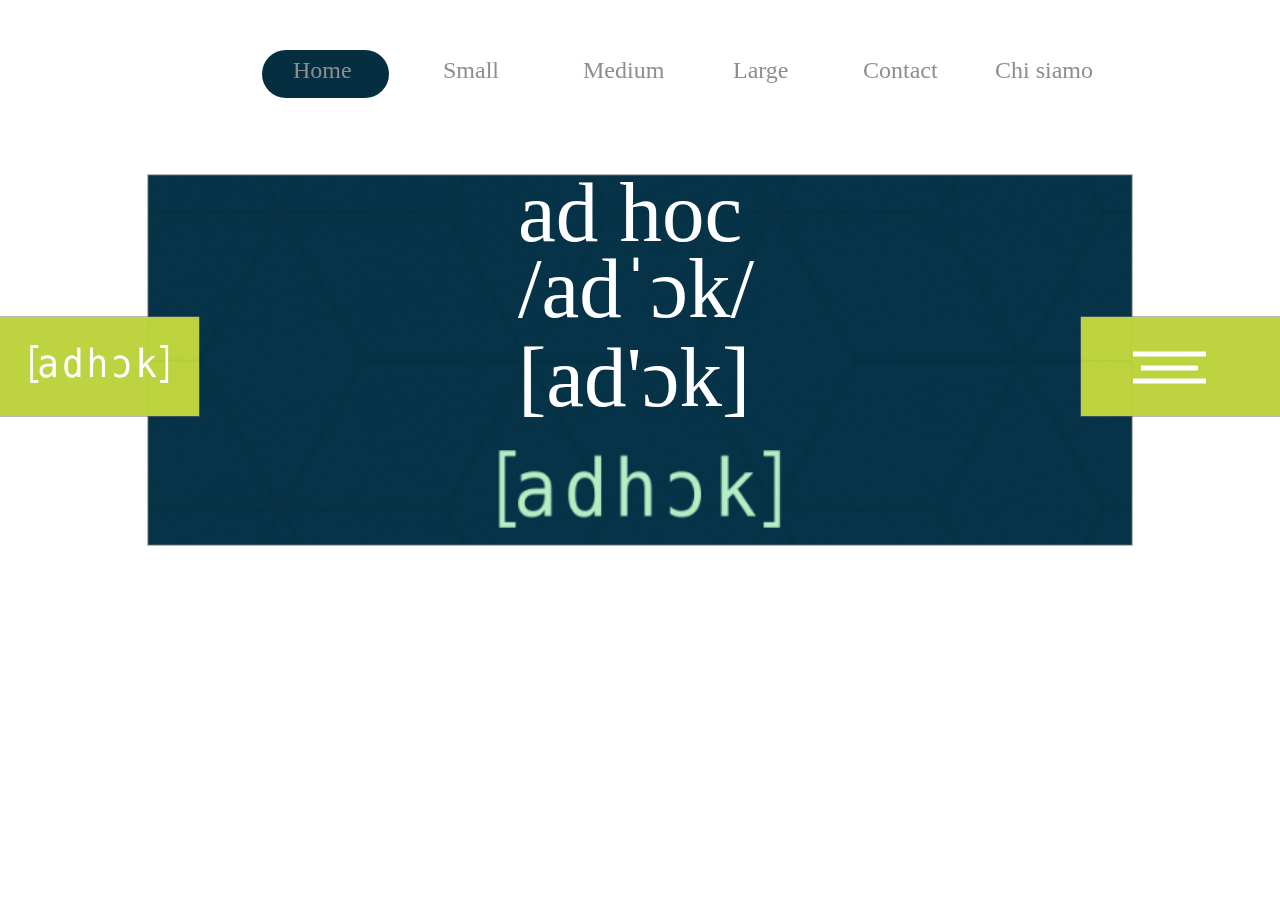
<file: Home___1.html>
<!DOCTYPE html>
<html>
<head>
<meta charset="utf-8"/>
<meta http-equiv="X-UA-Compatible" content="IE=edge"/>
<meta name="viewport" content="width=device-width, initial-scale=1.0">
<title>Home – 1</title>
<style id="applicationStylesheet" type="text/css">
	.mediaViewInfo {
		--web-view-name: Home – 1;
		--web-view-id: Home__1;
		--web-scale-on-resize: true;
		--web-enable-deep-linking: true;
	}
	:root {
		--web-view-ids: Home__1;
	}
	* {
		margin: 0;
		padding: 0;
		box-sizing: border-box;
		border: none;
	}
	@keyframes fadein {
	
		0% {
			opacity: 0;
		}
		100% {
			opacity: 1;
		}
	
	}
	#Home__1 {
		position: absolute;
		width: 1280px;
		height: 720px;
		background-color: rgba(255,255,255,1);
		overflow: hidden;
		transition: all 1s linear;
		--web-animation: fadein 1s linear;
		--web-action-type: page;
		--web-action-target: Home.html;
		cursor: pointer;
		--web-view-name: Home – 1;
		--web-view-id: Home__1;
		--web-scale-on-resize: true;
		--web-enable-deep-linking: true;
	}
	@keyframes  {
	
	
	}
	@keyframes  {
	
	
	}
	@keyframes  {
	
	
	}
	@keyframes  {
	
	
	}
	@keyframes slide-left {
	
		0% {
			transform: translateX(100%);
		}
	
	}
	@keyframes slide-right {
	
		0% {
			transform: translateX(-100%);
		}
	
	}
	@keyframes  {
	
	
	}
	#Rettangolo_7 {
		fill: rgba(5,47,65,1);
	}
	.Rettangolo_7 {
		position: absolute;
		overflow: visible;
		width: 127px;
		height: 48px;
		left: 262px;
		top: 50px;
	}
	#Rettangolo_1 {
		fill: rgba(7,52,73,1);
		stroke: rgba(112,112,112,1);
		stroke-width: 1px;
		stroke-linejoin: miter;
		stroke-linecap: butt;
		stroke-miterlimit: 4;
		shape-rendering: auto;
	}
	.Rettangolo_1 {
		position: absolute;
		overflow: visible;
		width: 984px;
		height: 370px;
		left: 148px;
		top: 175px;
	}
	#Rettangolo_2 {
		fill: rgba(255,255,255,1);
		stroke: rgba(112,112,112,1);
		stroke-width: 1px;
		stroke-linejoin: miter;
		stroke-linecap: butt;
		stroke-miterlimit: 4;
		shape-rendering: auto;
	}
	.Rettangolo_2 {
		position: absolute;
		overflow: visible;
		width: 199px;
		height: 99px;
		left: 0px;
		top: 317px;
	}
	#Rettangolo_3 {
		fill: rgba(189,211,64,1);
	}
	.Rettangolo_3 {
		position: absolute;
		overflow: visible;
		width: 199px;
		height: 99px;
		left: 0px;
		top: 317px;
		--web-animation: fadein 0.8s linear;
		--web-action-type: page;
		--web-action-target: adhok.html;
		cursor: pointer;
	}
	#Rettangolo_5 {
		fill: rgba(255,255,255,1);
		stroke: rgba(112,112,112,1);
		stroke-width: 1px;
		stroke-linejoin: miter;
		stroke-linecap: butt;
		stroke-miterlimit: 4;
		shape-rendering: auto;
	}
	.Rettangolo_5 {
		position: absolute;
		overflow: visible;
		width: 199px;
		height: 99px;
		left: 1081px;
		top: 317px;
	}
	#Rettangolo_6 {
		fill: rgba(189,211,64,1);
	}
	.Rettangolo_6 {
		position: absolute;
		overflow: visible;
		width: 199px;
		height: 99px;
		left: 1081px;
		top: 317px;
		--web-animation: fadein 0.8s ease-out;
		--web-action-type: page;
		--web-action-target: Life_style.html;
		cursor: pointer;
	}
	#Linea_1 {
		fill: transparent;
		stroke: rgba(255,255,255,1);
		stroke-width: 5px;
		stroke-linejoin: miter;
		stroke-linecap: butt;
		stroke-miterlimit: 4;
		shape-rendering: auto;
	}
	.Linea_1 {
		overflow: visible;
		position: absolute;
		width: 73px;
		height: 5px;
		left: 1132.5px;
		top: 353.5px;
		transform: matrix(1,0,0,1,0,0);
	}
	#Linea_2 {
		fill: transparent;
		stroke: rgba(255,255,255,1);
		stroke-width: 5px;
		stroke-linejoin: miter;
		stroke-linecap: butt;
		stroke-miterlimit: 4;
		shape-rendering: auto;
	}
	.Linea_2 {
		overflow: visible;
		position: absolute;
		width: 57px;
		height: 5px;
		left: 1140.5px;
		top: 367.5px;
		transform: matrix(1,0,0,1,0,0);
	}
	#Linea_3 {
		fill: transparent;
		stroke: rgba(255,255,255,1);
		stroke-width: 5px;
		stroke-linejoin: miter;
		stroke-linecap: butt;
		stroke-miterlimit: 4;
		shape-rendering: auto;
	}
	.Linea_3 {
		overflow: visible;
		position: absolute;
		width: 73px;
		height: 5px;
		left: 1132.5px;
		top: 380.5px;
		transform: matrix(1,0,0,1,0,0);
	}
	#Home_ {
		left: 293px;
		top: 57px;
		position: absolute;
		overflow: visible;
		width: 59px;
		white-space: nowrap;
		text-align: left;
		font-family: Menlo;
		font-style: normal;
		font-weight: normal;
		font-size: 24px;
		color: rgba(142,142,142,1);
	}
	#rasch_mono_geometric_off_white {
		opacity: 0.29;
		mix-blend-mode: color-burn;
		position: absolute;
		width: 984px;
		height: 370px;
		left: 148px;
		top: 175px;
		overflow: visible;
	}
	#Chi_siamo_ {
		left: 995px;
		top: 57px;
		position: absolute;
		overflow: visible;
		width: 131px;
		white-space: nowrap;
		--web-animation: fadein 0.8s linear;
		--web-action-type: page;
		--web-action-target: chi_siamo.html;
		cursor: pointer;
		text-align: left;
		font-family: Menlo;
		font-style: normal;
		font-weight: normal;
		font-size: 24px;
		color: rgba(142,142,142,1);
	}
	#adpng {
		position: absolute;
		width: 352px;
		height: 352px;
		left: 464px;
		top: 306px;
		overflow: visible;
	}
	#adpng_w_1 {
		position: absolute;
		width: 173px;
		height: 173px;
		left: 13px;
		top: 274px;
		overflow: visible;
	}
	#adk {
		left: 518px;
		top: 239px;
		position: absolute;
		overflow: hidden;
		width: 292px;
		height: 112px;
		text-align: left;
		font-family: Segoe UI;
		font-style: normal;
		font-weight: normal;
		font-size: 85px;
		color: rgba(255,255,255,1);
	}
	#ad_hoc {
		left: 518px;
		top: 163px;
		position: absolute;
		overflow: hidden;
		width: 292px;
		height: 112px;
		text-align: left;
		font-family: Segoe UI;
		font-style: normal;
		font-weight: normal;
		font-size: 85px;
		color: rgba(255,255,255,1);
	}
	#adk_ {
		left: 518px;
		top: 328px;
		position: absolute;
		overflow: hidden;
		width: 292px;
		height: 112px;
		text-align: left;
		font-family: Segoe UI;
		font-style: normal;
		font-weight: normal;
		font-size: 85px;
		color: rgba(255,255,255,1);
	}
	#Small_ {
		left: 443px;
		top: 57px;
		position: absolute;
		overflow: visible;
		width: 73px;
		white-space: nowrap;
		--web-animation: fadein 0.8s ease-out;
		--web-action-type: page;
		--web-action-target: Small_1.html;
		cursor: pointer;
		text-align: left;
		font-family: Menlo;
		font-style: normal;
		font-weight: normal;
		font-size: 24px;
		color: rgba(142,142,142,1);
	}
	#Medium_ {
		left: 583px;
		top: 57px;
		position: absolute;
		overflow: visible;
		width: 88px;
		white-space: nowrap;
		cursor: pointer;
		--web-animation: slide-left 0.8s linear forwards;
		--web-action-type: page;
		--web-action-target: Medium.html;
		text-align: left;
		font-family: Menlo;
		font-style: normal;
		font-weight: normal;
		font-size: 24px;
		color: rgba(142,142,142,1);
	}
	#Large_ {
		left: 733px;
		top: 57px;
		position: absolute;
		overflow: visible;
		width: 73px;
		white-space: nowrap;
		cursor: pointer;
		--web-animation: slide-right 0.8s linear forwards;
		--web-action-type: page;
		--web-action-target: Large.html;
		text-align: left;
		font-family: Menlo;
		font-style: normal;
		font-weight: normal;
		font-size: 24px;
		color: rgba(142,142,142,1);
	}
	#Contact_ {
		left: 863px;
		top: 57px;
		position: absolute;
		overflow: visible;
		width: 102px;
		white-space: nowrap;
		--web-animation: fadein 0.8s linear;
		--web-action-type: page;
		--web-action-target: contact.html;
		cursor: pointer;
		text-align: left;
		font-family: Menlo;
		font-style: normal;
		font-weight: normal;
		font-size: 24px;
		color: rgba(142,142,142,1);
	}
</style>
<script id="applicationScript">
///////////////////////////////////////
// INITIALIZATION
///////////////////////////////////////

/**
 * Functionality for scaling, showing by media query, and navigation between multiple pages on a single page. 
 * Code subject to change.
 **/

if (window.console==null) { window["console"] = { log : function() {} } }; // some browsers do not set console

var Application = function() {
	// event constants
	this.prefix = "--web-";
	this.NAVIGATION_CHANGE = "viewChange";
	this.VIEW_NOT_FOUND = "viewNotFound";
	this.VIEW_CHANGE = "viewChange";
	this.VIEW_CHANGING = "viewChanging";
	this.STATE_NOT_FOUND = "stateNotFound";
	this.APPLICATION_COMPLETE = "applicationComplete";
	this.APPLICATION_RESIZE = "applicationResize";
	this.SIZE_STATE_NAME = "data-is-view-scaled";
	this.STATE_NAME = this.prefix + "state";

	this.lastTrigger = null;
	this.lastView = null;
	this.lastState = null;
	this.lastOverlay = null;
	this.currentView = null;
	this.currentState = null;
	this.currentOverlay = null;
	this.currentQuery = {index: 0, rule: null, mediaText: null, id: null};
	this.inclusionQuery = "(min-width: 0px)";
	this.exclusionQuery = "none and (min-width: 99999px)";
	this.LastModifiedDateLabelName = "LastModifiedDateLabel";
	this.viewScaleSliderId = "ViewScaleSliderInput";
	this.pageRefreshedName = "showPageRefreshedNotification";
	this.applicationStylesheet = null;
	this.mediaQueryDictionary = {};
	this.viewsDictionary = {};
	this.addedViews = [];
	this.views = {};
	this.viewIds = [];
	this.viewQueries = {};
	this.overlays = {};
	this.overlayIds = [];
	this.numberOfViews = 0;
	this.verticalPadding = 0;
	this.horizontalPadding = 0;
	this.stateName = null;
	this.viewScale = 1;
	this.viewLeft = 0;
	this.viewTop = 0;
	this.horizontalScrollbarsNeeded = false;
	this.verticalScrollbarsNeeded = false;

	// view settings
	this.showUpdateNotification = false;
	this.showNavigationControls = false;
	this.scaleViewsToFit = false;
	this.scaleToFitOnDoubleClick = false;
	this.actualSizeOnDoubleClick = false;
	this.scaleViewsOnResize = false;
	this.navigationOnKeypress = false;
	this.showViewName = false;
	this.enableDeepLinking = true;
	this.refreshPageForChanges = false;
	this.showRefreshNotifications = true;

	// view controls
	this.scaleViewSlider = null;
	this.lastModifiedLabel = null;
	this.supportsPopState = false; // window.history.pushState!=null;
	this.initialized = false;

	// refresh properties
	this.refreshDuration = 250;
	this.lastModifiedDate = null;
	this.refreshRequest = null;
	this.refreshInterval = null;
	this.refreshContent = null;
	this.refreshContentSize = null;
	this.refreshCheckContent = false;
	this.refreshCheckContentSize = false;

	var self = this;

	self.initialize = function(event) {
		var view = self.getVisibleView();
		var views = self.getVisibleViews();
		if (view==null) view = self.getInitialView();
		self.collectViews();
		self.collectOverlays();
		self.collectMediaQueries();

		for (let index = 0; index < views.length; index++) {
			var view = views[index];
			self.setViewOptions(view);
			self.setViewVariables(view);
			self.centerView(view);
		}

		// sometimes the body size is 0 so we call this now and again later
		if (self.initialized) {
			window.addEventListener(self.NAVIGATION_CHANGE, self.viewChangeHandler);
			window.addEventListener("keyup", self.keypressHandler);
			window.addEventListener("keypress", self.keypressHandler);
			window.addEventListener("resize", self.resizeHandler);
			window.document.addEventListener("dblclick", self.doubleClickHandler);

			if (self.supportsPopState) {
				window.addEventListener('popstate', self.popStateHandler);
			}
			else {
				window.addEventListener('hashchange', self.hashChangeHandler);
			}

			// we are ready to go
			window.dispatchEvent(new Event(self.APPLICATION_COMPLETE));
		}

		if (self.initialized==false) {
			if (self.enableDeepLinking) {
				self.syncronizeViewToURL();
			} 
	
			if (self.refreshPageForChanges) {
				self.setupRefreshForChanges();
			}
	
			self.initialized = true;
		}
		
		if (self.scaleViewsToFit) {
			self.viewScale = self.scaleViewToFit(view);
			
			if (self.viewScale<0) {
				setTimeout(self.scaleViewToFit, 500, view);
			}
		}
		else if (view) {
			self.viewScale = self.getViewScaleValue(view);
			self.centerView(view);
			self.updateSliderValue(self.viewScale);
		}
		else {
			// no view found
		}
	
		if (self.showUpdateNotification) {
			self.showNotification();
		}

		//"addEventListener" in window ? null : window.addEventListener = window.attachEvent;
		//"addEventListener" in document ? null : document.addEventListener = document.attachEvent;
	}


	///////////////////////////////////////
	// AUTO REFRESH 
	///////////////////////////////////////

	self.setupRefreshForChanges = function() {
		self.refreshRequest = new XMLHttpRequest();

		if (!self.refreshRequest) {
			return false;
		}

		// get document start values immediately
		self.requestRefreshUpdate();
	}

	/**
	 * Attempt to check the last modified date by the headers 
	 * or the last modified property from the byte array (experimental)
	 **/
	self.requestRefreshUpdate = function() {
		var url = document.location.href;
		var protocol = window.location.protocol;
		var method;
		
		try {

			if (self.refreshCheckContentSize) {
				self.refreshRequest.open('HEAD', url, true);
			}
			else if (self.refreshCheckContent) {
				self.refreshContent = document.documentElement.outerHTML;
				self.refreshRequest.open('GET', url, true);
				self.refreshRequest.responseType = "text";
			}
			else {

				// get page last modified date for the first call to compare to later
				if (self.lastModifiedDate==null) {

					// File system does not send headers in FF so get blob if possible
					if (protocol=="file:") {
						self.refreshRequest.open("GET", url, true);
						self.refreshRequest.responseType = "blob";
					}
					else {
						self.refreshRequest.open("HEAD", url, true);
						self.refreshRequest.responseType = "blob";
					}

					self.refreshRequest.onload = self.refreshOnLoadOnceHandler;

					// In some browsers (Chrome & Safari) this error occurs at send: 
					// 
					// Chrome - Access to XMLHttpRequest at 'file:///index.html' from origin 'null' 
					// has been blocked by CORS policy: 
					// Cross origin requests are only supported for protocol schemes: 
					// http, data, chrome, chrome-extension, https.
					// 
					// Safari - XMLHttpRequest cannot load file:///Users/user/Public/index.html. Cross origin requests are only supported for HTTP.
					// 
					// Solution is to run a local server, set local permissions or test in another browser
					self.refreshRequest.send(null);

					// In MS browsers the following behavior occurs possibly due to an AJAX call to check last modified date: 
					// 
					// DOM7011: The code on this page disabled back and forward caching.

					// In Brave (Chrome) error when on the server
					// index.js:221 HEAD https://www.example.com/ net::ERR_INSUFFICIENT_RESOURCES
					// self.refreshRequest.send(null);

				}
				else {
					self.refreshRequest = new XMLHttpRequest();
					self.refreshRequest.onreadystatechange = self.refreshHandler;
					self.refreshRequest.ontimeout = function() {
						self.log("Couldn't find page to check for updates");
					}
					
					var method;
					if (protocol=="file:") {
						method = "GET";
					}
					else {
						method = "HEAD";
					}

					//refreshRequest.open('HEAD', url, true);
					self.refreshRequest.open(method, url, true);
					self.refreshRequest.responseType = "blob";
					self.refreshRequest.send(null);
				}
			}
		}
		catch (error) {
			self.log("Refresh failed for the following reason:")
			self.log(error);
		}
	}

	self.refreshHandler = function() {
		var contentSize;

		try {

			if (self.refreshRequest.readyState === XMLHttpRequest.DONE) {
				
				if (self.refreshRequest.status === 2 || 
					self.refreshRequest.status === 200) {
					var pageChanged = false;

					self.updateLastModifiedLabel();

					if (self.refreshCheckContentSize) {
						var lastModifiedHeader = self.refreshRequest.getResponseHeader("Last-Modified");
						contentSize = self.refreshRequest.getResponseHeader("Content-Length");
						//lastModifiedDate = refreshRequest.getResponseHeader("Last-Modified");
						var headers = self.refreshRequest.getAllResponseHeaders();
						var hasContentHeader = headers.indexOf("Content-Length")!=-1;
						
						if (hasContentHeader) {
							contentSize = self.refreshRequest.getResponseHeader("Content-Length");

							// size has not been set yet
							if (self.refreshContentSize==null) {
								self.refreshContentSize = contentSize;
								// exit and let interval call this method again
								return;
							}

							if (contentSize!=self.refreshContentSize) {
								pageChanged = true;
							}
						}
					}
					else if (self.refreshCheckContent) {

						if (self.refreshRequest.responseText!=self.refreshContent) {
							pageChanged = true;
						}
					}
					else {
						lastModifiedHeader = self.getLastModified(self.refreshRequest);

						if (self.lastModifiedDate!=lastModifiedHeader) {
							self.log("lastModifiedDate:" + self.lastModifiedDate + ",lastModifiedHeader:" +lastModifiedHeader);
							pageChanged = true;
						}

					}

					
					if (pageChanged) {
						clearInterval(self.refreshInterval);
						self.refreshUpdatedPage();
						return;
					}

				}
				else {
					self.log('There was a problem with the request.');
				}

			}
		}
		catch( error ) {
			//console.log('Caught Exception: ' + error);
		}
	}

	self.refreshOnLoadOnceHandler = function(event) {

		// get the last modified date
		if (self.refreshRequest.response) {
			self.lastModifiedDate = self.getLastModified(self.refreshRequest);

			if (self.lastModifiedDate!=null) {

				if (self.refreshInterval==null) {
					self.refreshInterval = setInterval(self.requestRefreshUpdate, self.refreshDuration);
				}
			}
			else {
				self.log("Could not get last modified date from the server");
			}
		}
	}

	self.refreshUpdatedPage = function() {
		if (self.showRefreshNotifications) {
			var date = new Date().setTime((new Date().getTime()+10000));
			document.cookie = encodeURIComponent(self.pageRefreshedName) + "=true" + "; max-age=6000;" + " path=/";
		}

		document.location.reload(true);
	}

	self.showNotification = function(duration) {
		var notificationID = self.pageRefreshedName+"ID";
		var notification = document.getElementById(notificationID);
		if (duration==null) duration = 4000;

		if (notification!=null) {return;}

		notification = document.createElement("div");
		notification.id = notificationID;
		notification.textContent = "PAGE UPDATED";
		var styleRule = ""
		styleRule = "position: fixed; padding: 7px 16px 6px 16px; font-family: Arial, sans-serif; font-size: 10px; font-weight: bold; left: 50%;";
		styleRule += "top: 20px; background-color: rgba(0,0,0,.5); border-radius: 12px; color:rgb(235, 235, 235); transition: all 2s linear;";
		styleRule += "transform: translateX(-50%); letter-spacing: .5px; filter: drop-shadow(2px 2px 6px rgba(0, 0, 0, .1))";
		notification.setAttribute("style", styleRule);

		notification.className= "PageRefreshedClass";
		
		document.body.appendChild(notification);

		setTimeout(function() {
			notification.style.opacity = "0";
			notification.style.filter = "drop-shadow( 0px 0px 0px rgba(0,0,0, .5))";
			setTimeout(function() {
				notification.parentNode.removeChild(notification);
			}, duration)
		}, duration);

		document.cookie = encodeURIComponent(self.pageRefreshedName) + "=; max-age=1; path=/";
	}

	/**
	 * Get the last modified date from the header 
	 * or file object after request has been received
	 **/
	self.getLastModified = function(request) {
		var date;

		// file protocol - FILE object with last modified property
		if (request.response && request.response.lastModified) {
			date = request.response.lastModified;
		}
		
		// http protocol - check headers
		if (date==null) {
			date = request.getResponseHeader("Last-Modified");
		}

		return date;
	}

	self.updateLastModifiedLabel = function() {
		var labelValue = "";
		
		if (self.lastModifiedLabel==null) {
			self.lastModifiedLabel = document.getElementById("LastModifiedLabel");
		}

		if (self.lastModifiedLabel) {
			var seconds = parseInt(((new Date().getTime() - Date.parse(document.lastModified)) / 1000 / 60) * 100 + "");
			var minutes = 0;
			var hours = 0;

			if (seconds < 60) {
				seconds = Math.floor(seconds/10)*10;
				labelValue = seconds + " seconds";
			}
			else {
				minutes = parseInt((seconds/60) + "");

				if (minutes>60) {
					hours = parseInt((seconds/60/60) +"");
					labelValue += hours==1 ? " hour" : " hours";
				}
				else {
					labelValue = minutes+"";
					labelValue += minutes==1 ? " minute" : " minutes";
				}
			}
			
			if (seconds<10) {
				labelValue = "Updated now";
			}
			else {
				labelValue = "Updated " + labelValue + " ago";
			}

			if (self.lastModifiedLabel.firstElementChild) {
				self.lastModifiedLabel.firstElementChild.textContent = labelValue;

			}
			else if ("textContent" in self.lastModifiedLabel) {
				self.lastModifiedLabel.textContent = labelValue;
			}
		}
	}

	self.getShortString = function(string, length) {
		if (length==null) length = 30;
		string = string!=null ? string.substr(0, length).replace(/\n/g, "") : "[String is null]";
		return string;
	}

	self.getShortNumber = function(value, places) {
		if (places==null || places<1) places = 4;
		value = Math.round(value * Math.pow(10,places)) / Math.pow(10, places);
		return value;
	}

	///////////////////////////////////////
	// NAVIGATION CONTROLS
	///////////////////////////////////////

	self.updateViewLabel = function() {
		var viewNavigationLabel = document.getElementById("ViewNavigationLabel");
		var view = self.getVisibleView();
		var viewIndex = view ? self.getViewIndex(view) : -1;
		var viewName = view ? self.getViewPreferenceValue(view, self.prefix + "view-name") : null;
		var viewId = view ? view.id : null;

		if (viewNavigationLabel && view) {
			if (viewName && viewName.indexOf('"')!=-1) {
				viewName = viewName.replace(/"/g, "");
			}

			if (self.showViewName) {
				viewNavigationLabel.textContent = viewName;
				self.setTooltip(viewNavigationLabel, viewIndex + 1 + " of " + self.numberOfViews);
			}
			else {
				viewNavigationLabel.textContent = viewIndex + 1 + " of " + self.numberOfViews;
				self.setTooltip(viewNavigationLabel, viewName);
			}

		}
	}

	self.updateURL = function(view) {
		view = view == null ? self.getVisibleView() : view;
		var viewId = view ? view.id : null
		var viewFragment = view ? "#"+ viewId : null;

		if (viewId && self.viewIds.length>1 && self.enableDeepLinking) {

			if (self.supportsPopState==false) {
				self.setFragment(viewId);
			}
			else {
				if (viewFragment!=window.location.hash) {

					if (window.location.hash==null) {
						window.history.replaceState({name:viewId}, null, viewFragment);
					}
					else {
						window.history.pushState({name:viewId}, null, viewFragment);
					}
				}
			}
		}
	}

	self.updateURLState = function(view, stateName) {
		stateName = view && (stateName=="" || stateName==null) ? self.getStateNameByViewId(view.id) : stateName;

		if (self.supportsPopState==false) {
			self.setFragment(stateName);
		}
		else {
			if (stateName!=window.location.hash) {

				if (window.location.hash==null) {
					window.history.replaceState({name:view.viewId}, null, stateName);
				}
				else {
					window.history.pushState({name:view.viewId}, null, stateName);
				}
			}
		}
	}

	self.setFragment = function(value) {
		window.location.hash = "#" + value;
	}

	self.setTooltip = function(element, value) {
		// setting the tooltip in edge causes a page crash on hover
		if (/Edge/.test(navigator.userAgent)) { return; }

		if ("title" in element) {
			element.title = value;
		}
	}

	self.getStylesheetRules = function(styleSheet) {
		try {
			if (styleSheet) return styleSheet.cssRules || styleSheet.rules;
	
			return document.styleSheets[0]["cssRules"] || document.styleSheets[0]["rules"];
		}
		catch (error) {
			// ERRORS:
			// SecurityError: The operation is insecure.
			// Errors happen when script loads before stylesheet or loading an external css locally

			// InvalidAccessError: A parameter or an operation is not supported by the underlying object
			// Place script after stylesheet

			console.log(error);
			if (error.toString().indexOf("The operation is insecure")!=-1) {
				console.log("Load the stylesheet before the script or load the stylesheet inline until it can be loaded on a server")
			}
			return [];
		}
	}

	/**
	 * If single page application hide all of the views. 
	 * @param {Number} selectedIndex if provided shows the view at index provided
	 **/
	self.hideViews = function(selectedIndex, animation) {
		var rules = self.getStylesheetRules();
		var queryIndex = 0;
		var numberOfRules = rules!=null ? rules.length : 0;

		// loop through rules and hide media queries except selected
		for (var i=0;i<numberOfRules;i++) {
			var rule = rules[i];

			if (rule.media!=null) {

				if (queryIndex==selectedIndex) {
					self.currentQuery.mediaText = rule.conditionText;
					self.currentQuery.index = selectedIndex;
					self.currentQuery.rule = rule;
					self.enableMediaQuery(rule);
				}
				else {
					if (animation) {
						self.fadeOut(rule)
					}
					else {
						self.disableMediaQuery(rule);
					}
				}
				
				queryIndex++;
			}
		}

		self.numberOfViews = queryIndex;
		self.updateViewLabel();
		self.updateURL();

		self.dispatchViewChange();

		var view = self.getVisibleView();
		var viewIndex = view ? self.getViewIndex(view) : -1;

		return viewIndex==selectedIndex ? view : null;
	}

	/**
	 * Hide view
	 * @param {Object} view element to hide
	 **/
	self.hideView = function(view) {
		var rule = view ? self.mediaQueryDictionary[view.id] : null;

		if (rule) {
			self.disableMediaQuery(rule);
		}
	}

	/**
	 * Hide overlay
	 * @param {Object} overlay element to hide
	 **/
	self.hideOverlay = function(overlay) {
		var rule = overlay ? self.mediaQueryDictionary[overlay.id] : null;

		if (rule) {
			self.disableMediaQuery(rule);

			//if (self.showByMediaQuery) {
				overlay.style.display = "none";
			//}
		}
	}

	/**
	 * Show the view by media query. Does not hide current views
	 * Sets view options by default
	 * @param {Object} view element to show
	 * @param {Boolean} setViewOptions sets view options if null or true
	 */
	self.showViewByMediaQuery = function(view, setViewOptions) {
		var id = view ? view.id : null;
		var query = id ? self.mediaQueryDictionary[id] : null;
		var isOverlay = view ? self.isOverlay(view) : false;
		setViewOptions = setViewOptions==null ? true : setViewOptions;

		if (query) {
			self.enableMediaQuery(query);

			if (isOverlay && view && setViewOptions) {
				self.setViewVariables(null, view);
			}
			else {
				if (view && setViewOptions) self.setViewOptions(view);
				if (view && setViewOptions) self.setViewVariables(view);
			}
		}
	}

	/**
	 * Show the view. Does not hide current views
	 */
	self.showView = function(view, setViewOptions) {
		var id = view ? view.id : null;
		var query = id ? self.mediaQueryDictionary[id] : null;
		var display = null;
		setViewOptions = setViewOptions==null ? true : setViewOptions;

		if (query) {
			self.enableMediaQuery(query);
			if (view==null) view =self.getVisibleView();
			if (view && setViewOptions) self.setViewOptions(view);
		}
		else if (id) {
			display = window.getComputedStyle(view).getPropertyValue("display");
			if (display=="" || display=="none") {
				view.style.display = "block";
			}
		}

		if (view) {
			if (self.currentView!=null) {
				self.lastView = self.currentView;
			}

			self.currentView = view;
		}
	}

	self.showViewById = function(id, setViewOptions) {
		var view = id ? self.getViewById(id) : null;

		if (view) {
			self.showView(view);
			return;
		}

		self.log("View not found '" + id + "'");
	}

	self.getElementView = function(element) {
		var view = element;
		var viewFound = false;

		while (viewFound==false || view==null) {
			if (view && self.viewsDictionary[view.id]) {
				return view;
			}
			view = view.parentNode;
		}
	}

	/**
	 * Show overlay over view
	 * @param {Event | HTMLElement} event event or html element with styles applied
	 * @param {String} id id of view or view reference
	 * @param {Number} x x location
	 * @param {Number} y y location
	 */
	self.showOverlay = function(event, id, x, y) {
		var overlay = id && typeof id === 'string' ? self.getViewById(id) : id ? id : null;
		var query = overlay ? self.mediaQueryDictionary[overlay.id] : null;
		var centerHorizontally = false;
		var centerVertically = false;
		var anchorLeft = false;
		var anchorTop = false;
		var anchorRight = false;
		var anchorBottom = false;
		var display = null;
		var reparent = true;
		var view = null;
		
		if (overlay==null || overlay==false) {
			self.log("Overlay not found, '"+ id + "'");
			return;
		}

		// get enter animation - event target must have css variables declared
		if (event) {
			var button = event.currentTarget || event; // can be event or htmlelement
			var buttonComputedStyles = getComputedStyle(button);
			var actionTargetValue = buttonComputedStyles.getPropertyValue(self.prefix+"action-target").trim();
			var animation = buttonComputedStyles.getPropertyValue(self.prefix+"animation").trim();
			var isAnimated = animation!="";
			var targetType = buttonComputedStyles.getPropertyValue(self.prefix+"action-type").trim();
			var actionTarget = self.application ? null : self.getElement(actionTargetValue);
			var actionTargetStyles = actionTarget ? actionTarget.style : null;

			if (actionTargetStyles) {
				actionTargetStyles.setProperty("animation", animation);
			}

			if ("stopImmediatePropagation" in event) {
				event.stopImmediatePropagation();
			}
		}
		
		if (self.application==false || targetType=="page") {
			document.location.href = "./" + actionTargetValue;
			return;
		}

		// remove any current overlays
		if (self.currentOverlay) {

			// act as switch if same button
			if (self.currentOverlay==actionTarget || self.currentOverlay==null) {
				if (self.lastTrigger==button) {
					self.removeOverlay(isAnimated);
					return;
				}
			}
			else {
				self.removeOverlay(isAnimated);
			}
		}

		if (reparent) {
			view = self.getElementView(button);
			if (view) {
				view.appendChild(overlay);
			}
		}

		if (query) {
			//self.setElementAnimation(overlay, null);
			//overlay.style.animation = animation;
			self.enableMediaQuery(query);
			
			var display = overlay && overlay.style.display;
			
			if (overlay && display=="" || display=="none") {
				overlay.style.display = "block";
				//self.setViewOptions(overlay);
			}

			// add animation defined in event target style declaration
			if (animation && self.supportAnimations) {
				self.fadeIn(overlay, false, animation);
			}
		}
		else if (id) {

			display = window.getComputedStyle(overlay).getPropertyValue("display");

			if (display=="" || display=="none") {
				overlay.style.display = "block";
			}

			// add animation defined in event target style declaration
			if (animation && self.supportAnimations) {
				self.fadeIn(overlay, false, animation);
			}
		}

		// do not set x or y position if centering
		var horizontal = self.prefix + "center-horizontally";
		var vertical = self.prefix + "center-vertically";
		var style = overlay.style;
		var transform = [];

		centerHorizontally = self.getIsStyleDefined(id, horizontal) ? self.getViewPreferenceBoolean(overlay, horizontal) : false;
		centerVertically = self.getIsStyleDefined(id, vertical) ? self.getViewPreferenceBoolean(overlay, vertical) : false;
		anchorLeft = self.getIsStyleDefined(id, "left");
		anchorRight = self.getIsStyleDefined(id, "right");
		anchorTop = self.getIsStyleDefined(id, "top");
		anchorBottom = self.getIsStyleDefined(id, "bottom");

		
		if (self.viewsDictionary[overlay.id] && self.viewsDictionary[overlay.id].styleDeclaration) {
			style = self.viewsDictionary[overlay.id].styleDeclaration.style;
		}
		
		if (centerHorizontally) {
			style.left = "50%";
			style.transformOrigin = "0 0";
			transform.push("translateX(-50%)");
		}
		else if (anchorRight && anchorLeft) {
			style.left = x + "px";
		}
		else if (anchorRight) {
			//style.right = x + "px";
		}
		else {
			style.left = x + "px";
		}
		
		if (centerVertically) {
			style.top = "50%";
			transform.push("translateY(-50%)");
			style.transformOrigin = "0 0";
		}
		else if (anchorTop && anchorBottom) {
			style.top = y + "px";
		}
		else if (anchorBottom) {
			//style.bottom = y + "px";
		}
		else {
			style.top = y + "px";
		}

		if (transform.length) {
			style.transform = transform.join(" ");
		}

		self.currentOverlay = overlay;
		self.lastTrigger = button;
	}

	self.goBack = function() {
		if (self.currentOverlay) {
			self.removeOverlay();
		}
		else if (self.lastView) {
			self.goToView(self.lastView.id);
		}
	}

	self.removeOverlay = function(animate) {
		var overlay = self.currentOverlay;
		animate = animate===false ? false : true;

		if (overlay) {
			var style = overlay.style;
			
			if (style.animation && self.supportAnimations && animate) {
				self.reverseAnimation(overlay, true);

				var duration = self.getAnimationDuration(style.animation, true);
		
				setTimeout(function() {
					self.setElementAnimation(overlay, null);
					self.hideOverlay(overlay);
					self.currentOverlay = null;
				}, duration);
			}
			else {
				self.setElementAnimation(overlay, null);
				self.hideOverlay(overlay);
				self.currentOverlay = null;
			}
		}
	}

	/**
	 * Reverse the animation and hide after
	 * @param {Object} target element with animation
	 * @param {Boolean} hide hide after animation ends
	 */
	self.reverseAnimation = function(target, hide) {
		var lastAnimation = null;
		var style = target.style;

		style.animationPlayState = "paused";
		lastAnimation = style.animation;
		style.animation = null;
		style.animationPlayState = "paused";

		if (hide) {
			//target.addEventListener("animationend", self.animationEndHideHandler);
	
			var duration = self.getAnimationDuration(lastAnimation, true);
			var isOverlay = self.isOverlay(target);
	
			setTimeout(function() {
				self.setElementAnimation(target, null);

				if (isOverlay) {
					self.hideOverlay(target);
				}
				else {
					self.hideView(target);
				}
			}, duration);
		}

		setTimeout(function() {
			style.animation = lastAnimation;
			style.animationPlayState = "paused";
			style.animationDirection = "reverse";
			style.animationPlayState = "running";
		}, 30);
	}

	self.animationEndHandler = function(event) {
		var target = event.currentTarget;
		self.dispatchEvent(new Event(event.type));
	}

	self.isOverlay = function(view) {
		var result = view ? self.getViewPreferenceBoolean(view, self.prefix + "is-overlay") : false;

		return result;
	}

	self.animationEndHideHandler = function(event) {
		var target = event.currentTarget;
		self.setViewVariables(null, target);
		self.hideView(target);
		target.removeEventListener("animationend", self.animationEndHideHandler);
	}

	self.animationEndShowHandler = function(event) {
		var target = event.currentTarget;
		target.removeEventListener("animationend", self.animationEndShowHandler);
	}

	self.setViewOptions = function(view) {

		if (view) {
			self.minimumScale = self.getViewPreferenceValue(view, self.prefix + "minimum-scale");
			self.maximumScale = self.getViewPreferenceValue(view, self.prefix + "maximum-scale");
			self.scaleViewsToFit = self.getViewPreferenceBoolean(view, self.prefix + "scale-to-fit");
			self.scaleToFitType = self.getViewPreferenceValue(view, self.prefix + "scale-to-fit-type");
			self.scaleToFitOnDoubleClick = self.getViewPreferenceBoolean(view, self.prefix + "scale-on-double-click");
			self.actualSizeOnDoubleClick = self.getViewPreferenceBoolean(view, self.prefix + "actual-size-on-double-click");
			self.scaleViewsOnResize = self.getViewPreferenceBoolean(view, self.prefix + "scale-on-resize");
			self.enableScaleUp = self.getViewPreferenceBoolean(view, self.prefix + "enable-scale-up");
			self.centerHorizontally = self.getViewPreferenceBoolean(view, self.prefix + "center-horizontally");
			self.centerVertically = self.getViewPreferenceBoolean(view, self.prefix + "center-vertically");
			self.navigationOnKeypress = self.getViewPreferenceBoolean(view, self.prefix + "navigate-on-keypress");
			self.showViewName = self.getViewPreferenceBoolean(view, self.prefix + "show-view-name");
			self.refreshPageForChanges = self.getViewPreferenceBoolean(view, self.prefix + "refresh-for-changes");
			self.refreshPageForChangesInterval = self.getViewPreferenceValue(view, self.prefix + "refresh-interval");
			self.showNavigationControls = self.getViewPreferenceBoolean(view, self.prefix + "show-navigation-controls");
			self.scaleViewSlider = self.getViewPreferenceBoolean(view, self.prefix + "show-scale-controls");
			self.enableDeepLinking = self.getViewPreferenceBoolean(view, self.prefix + "enable-deep-linking");
			self.singlePageApplication = self.getViewPreferenceBoolean(view, self.prefix + "application");
			self.showByMediaQuery = self.getViewPreferenceBoolean(view, self.prefix + "show-by-media-query");
			self.showUpdateNotification = document.cookie!="" ? document.cookie.indexOf(self.pageRefreshedName)!=-1 : false;
			self.imageComparisonDuration = self.getViewPreferenceValue(view, self.prefix + "image-comparison-duration");
			self.supportAnimations = self.getViewPreferenceBoolean(view, self.prefix + "enable-animations", true);

			if (self.scaleViewsToFit) {
				var newScaleValue = self.scaleViewToFit(view);
				
				if (newScaleValue<0) {
					setTimeout(self.scaleViewToFit, 500, view);
				}
			}
			else {
				self.viewScale = self.getViewScaleValue(view);
				self.viewToFitWidthScale = self.getViewFitToViewportWidthScale(view, self.enableScaleUp)
				self.viewToFitHeightScale = self.getViewFitToViewportScale(view, self.enableScaleUp);
				self.updateSliderValue(self.viewScale);
			}

			if (self.imageComparisonDuration!=null) {
				// todo
			}

			if (self.refreshPageForChangesInterval!=null) {
				self.refreshDuration = Number(self.refreshPageForChangesInterval);
			}
		}
	}

	self.previousView = function(event) {
		var rules = self.getStylesheetRules();
		var view = self.getVisibleView()
		var index = view ? self.getViewIndex(view) : -1;
		var prevQueryIndex = index!=-1 ? index-1 : self.currentQuery.index-1;
		var queryIndex = 0;
		var numberOfRules = rules!=null ? rules.length : 0;

		if (event) {
			event.stopImmediatePropagation();
		}

		if (prevQueryIndex<0) {
			return;
		}

		// loop through rules and hide media queries except selected
		for (var i=0;i<numberOfRules;i++) {
			var rule = rules[i];
			
			if (rule.media!=null) {

				if (queryIndex==prevQueryIndex) {
					self.currentQuery.mediaText = rule.conditionText;
					self.currentQuery.index = prevQueryIndex;
					self.currentQuery.rule = rule;
					self.enableMediaQuery(rule);
					self.updateViewLabel();
					self.updateURL();
					self.dispatchViewChange();
				}
				else {
					self.disableMediaQuery(rule);
				}

				queryIndex++;
			}
		}
	}

	self.nextView = function(event) {
		var rules = self.getStylesheetRules();
		var view = self.getVisibleView();
		var index = view ? self.getViewIndex(view) : -1;
		var nextQueryIndex = index!=-1 ? index+1 : self.currentQuery.index+1;
		var queryIndex = 0;
		var numberOfRules = rules!=null ? rules.length : 0;
		var numberOfMediaQueries = self.getNumberOfMediaRules();

		if (event) {
			event.stopImmediatePropagation();
		}

		if (nextQueryIndex>=numberOfMediaQueries) {
			return;
		}

		// loop through rules and hide media queries except selected
		for (var i=0;i<numberOfRules;i++) {
			var rule = rules[i];
			
			if (rule.media!=null) {

				if (queryIndex==nextQueryIndex) {
					self.currentQuery.mediaText = rule.conditionText;
					self.currentQuery.index = nextQueryIndex;
					self.currentQuery.rule = rule;
					self.enableMediaQuery(rule);
					self.updateViewLabel();
					self.updateURL();
					self.dispatchViewChange();
				}
				else {
					self.disableMediaQuery(rule);
				}

				queryIndex++;
			}
		}
	}

	/**
	 * Enables a view via media query
	 */
	self.enableMediaQuery = function(rule) {

		try {
			rule.media.mediaText = self.inclusionQuery;
		}
		catch(error) {
			//self.log(error);
			rule.conditionText = self.inclusionQuery;
		}
	}

	self.disableMediaQuery = function(rule) {

		try {
			rule.media.mediaText = self.exclusionQuery;
		}
		catch(error) {
			rule.conditionText = self.exclusionQuery;
		}
	}

	self.dispatchViewChange = function() {
		try {
			var event = new Event(self.NAVIGATION_CHANGE);
			window.dispatchEvent(event);
		}
		catch (error) {
			// In IE 11: Object doesn't support this action
		}
	}

	self.getNumberOfMediaRules = function() {
		var rules = self.getStylesheetRules();
		var numberOfRules = rules ? rules.length : 0;
		var numberOfQueries = 0;

		for (var i=0;i<numberOfRules;i++) {
			if (rules[i].media!=null) { numberOfQueries++; }
		}
		
		return numberOfQueries;
	}

	/////////////////////////////////////////
	// VIEW SCALE 
	/////////////////////////////////////////

	self.sliderChangeHandler = function(event) {
		var value = self.getShortNumber(event.currentTarget.value/100);
		var view = self.getVisibleView();
		self.setViewScaleValue(view, false, value, true);
	}

	self.updateSliderValue = function(scale) {
		var slider = document.getElementById(self.viewScaleSliderId);
		var tooltip = parseInt(scale * 100 + "") + "%";
		var inputType;
		var inputValue;
		
		if (slider) {
			inputValue = self.getShortNumber(scale * 100);
			if (inputValue!=slider["value"]) {
				slider["value"] = inputValue;
			}
			inputType = slider.getAttributeNS(null, "type");

			if (inputType!="range") {
				// input range is not supported
				slider.style.display = "none";
			}

			self.setTooltip(slider, tooltip);
		}
	}

	self.viewChangeHandler = function(event) {
		var view = self.getVisibleView();
		var matrix = view ? getComputedStyle(view).transform : null;
		
		if (matrix) {
			self.viewScale = self.getViewScaleValue(view);
			
			var scaleNeededToFit = self.getViewFitToViewportScale(view);
			var isViewLargerThanViewport = scaleNeededToFit<1;
			
			// scale large view to fit if scale to fit is enabled
			if (self.scaleViewsToFit) {
				self.scaleViewToFit(view);
			}
			else {
				self.updateSliderValue(self.viewScale);
			}
		}
	}

	self.getViewScaleValue = function(view) {
		var matrix = getComputedStyle(view).transform;

		if (matrix) {
			var matrixArray = matrix.replace("matrix(", "").split(",");
			var scaleX = parseFloat(matrixArray[0]);
			var scaleY = parseFloat(matrixArray[3]);
			var scale = Math.min(scaleX, scaleY);
		}

		return scale;
	}

	/**
	 * Scales view to scale. 
	 * @param {Object} view view to scale. views are in views array
	 * @param {Boolean} scaleToFit set to true to scale to fit. set false to use desired scale value
	 * @param {Number} desiredScale scale to define. not used if scale to fit is false
	 * @param {Boolean} isSliderChange indicates if slider is callee
	 */
	self.setViewScaleValue = function(view, scaleToFit, desiredScale, isSliderChange) {
		var enableScaleUp = self.enableScaleUp;
		var scaleToFitType = self.scaleToFitType;
		var minimumScale = self.minimumScale;
		var maximumScale = self.maximumScale;
		var hasMinimumScale = !isNaN(minimumScale) && minimumScale!="";
		var hasMaximumScale = !isNaN(maximumScale) && maximumScale!="";
		var scaleNeededToFit = self.getViewFitToViewportScale(view, enableScaleUp);
		var scaleNeededToFitWidth = self.getViewFitToViewportWidthScale(view, enableScaleUp);
		var scaleNeededToFitHeight = self.getViewFitToViewportHeightScale(view, enableScaleUp);
		var scaleToFitFull = self.getViewFitToViewportScale(view, true);
		var scaleToFitFullWidth = self.getViewFitToViewportWidthScale(view, true);
		var scaleToFitFullHeight = self.getViewFitToViewportHeightScale(view, true);
		var scaleToWidth = scaleToFitType=="width";
		var scaleToHeight = scaleToFitType=="height";
		var shrunkToFit = false;
		var topPosition = null;
		var leftPosition = null;
		var translateY = null;
		var translateX = null;
		var transformValue = "";
		var canCenterVertically = true;
		var canCenterHorizontally = true;
		var style = view.style;

		if (view && self.viewsDictionary[view.id] && self.viewsDictionary[view.id].styleDeclaration) {
			style = self.viewsDictionary[view.id].styleDeclaration.style;
		}

		if (scaleToFit && isSliderChange!=true) {
			if (scaleToFitType=="fit" || scaleToFitType=="") {
				desiredScale = scaleNeededToFit;
			}
			else if (scaleToFitType=="width") {
				desiredScale = scaleNeededToFitWidth;
			}
			else if (scaleToFitType=="height") {
				desiredScale = scaleNeededToFitHeight;
			}
		}
		else {
			if (isNaN(desiredScale)) {
				desiredScale = 1;
			}
		}

		self.updateSliderValue(desiredScale);
		
		// scale to fit width
		if (scaleToWidth && scaleToHeight==false) {
			canCenterVertically = scaleNeededToFitHeight>=scaleNeededToFitWidth;
			canCenterHorizontally = scaleNeededToFitWidth>=1 && enableScaleUp==false;

			if (isSliderChange) {
				canCenterHorizontally = desiredScale<scaleToFitFullWidth;
			}
			else if (scaleToFit) {
				desiredScale = scaleNeededToFitWidth;
			}

			if (hasMinimumScale) {
				desiredScale = Math.max(desiredScale, Number(minimumScale));
			}

			if (hasMaximumScale) {
				desiredScale = Math.min(desiredScale, Number(maximumScale));
			}

			desiredScale = self.getShortNumber(desiredScale);

			canCenterHorizontally = self.canCenterHorizontally(view, "width", enableScaleUp, desiredScale, minimumScale, maximumScale);
			canCenterVertically = self.canCenterVertically(view, "width", enableScaleUp, desiredScale, minimumScale, maximumScale);

			if (desiredScale>1 && (enableScaleUp || isSliderChange)) {
				transformValue = "scale(" + desiredScale + ")";
			}
			else if (desiredScale>=1 && enableScaleUp==false) {
				transformValue = "scale(" + 1 + ")";
			}
			else {
				transformValue = "scale(" + desiredScale + ")";
			}

			if (self.centerVertically) {
				if (canCenterVertically) {
					translateY = "-50%";
					topPosition = "50%";
				}
				else {
					translateY = "0";
					topPosition = "0";
				}
				
				if (style.top != topPosition) {
					style.top = topPosition + "";
				}

				if (canCenterVertically) {
					transformValue += " translateY(" + translateY+ ")";
				}
			}

			if (self.centerHorizontally) {
				if (canCenterHorizontally) {
					translateX = "-50%";
					leftPosition = "50%";
				}
				else {
					translateX = "0";
					leftPosition = "0";
				}

				if (style.left != leftPosition) {
					style.left = leftPosition + "";
				}

				if (canCenterHorizontally) {
					transformValue += " translateX(" + translateX+ ")";
				}
			}

			style.transformOrigin = "0 0";
			style.transform = transformValue;

			self.viewScale = desiredScale;
			self.viewToFitWidthScale = scaleNeededToFitWidth;
			self.viewToFitHeightScale = scaleNeededToFitHeight;
			self.viewLeft = leftPosition;
			self.viewTop = topPosition;

			return desiredScale;
		}

		// scale to fit height
		if (scaleToHeight && scaleToWidth==false) {
			//canCenterVertically = scaleNeededToFitHeight>=scaleNeededToFitWidth;
			//canCenterHorizontally = scaleNeededToFitHeight<=scaleNeededToFitWidth && enableScaleUp==false;
			canCenterVertically = scaleNeededToFitHeight>=scaleNeededToFitWidth;
			canCenterHorizontally = scaleNeededToFitWidth>=1 && enableScaleUp==false;
			
			if (isSliderChange) {
				canCenterHorizontally = desiredScale<scaleToFitFullHeight;
			}
			else if (scaleToFit) {
				desiredScale = scaleNeededToFitHeight;
			}

			if (hasMinimumScale) {
				desiredScale = Math.max(desiredScale, Number(minimumScale));
			}

			if (hasMaximumScale) {
				desiredScale = Math.min(desiredScale, Number(maximumScale));
				//canCenterVertically = desiredScale>=scaleNeededToFitHeight && enableScaleUp==false;
			}

			desiredScale = self.getShortNumber(desiredScale);

			canCenterHorizontally = self.canCenterHorizontally(view, "height", enableScaleUp, desiredScale, minimumScale, maximumScale);
			canCenterVertically = self.canCenterVertically(view, "height", enableScaleUp, desiredScale, minimumScale, maximumScale);

			if (desiredScale>1 && (enableScaleUp || isSliderChange)) {
				transformValue = "scale(" + desiredScale + ")";
			}
			else if (desiredScale>=1 && enableScaleUp==false) {
				transformValue = "scale(" + 1 + ")";
			}
			else {
				transformValue = "scale(" + desiredScale + ")";
			}

			if (self.centerHorizontally) {
				if (canCenterHorizontally) {
					translateX = "-50%";
					leftPosition = "50%";
				}
				else {
					translateX = "0";
					leftPosition = "0";
				}

				if (style.left != leftPosition) {
					style.left = leftPosition + "";
				}

				if (canCenterHorizontally) {
					transformValue += " translateX(" + translateX+ ")";
				}
			}

			if (self.centerVertically) {
				if (canCenterVertically) {
					translateY = "-50%";
					topPosition = "50%";
				}
				else {
					translateY = "0";
					topPosition = "0";
				}
				
				if (style.top != topPosition) {
					style.top = topPosition + "";
				}

				if (canCenterVertically) {
					transformValue += " translateY(" + translateY+ ")";
				}
			}

			style.transformOrigin = "0 0";
			style.transform = transformValue;

			self.viewScale = desiredScale;
			self.viewToFitWidthScale = scaleNeededToFitWidth;
			self.viewToFitHeightScale = scaleNeededToFitHeight;
			self.viewLeft = leftPosition;
			self.viewTop = topPosition;

			return scaleNeededToFitHeight;
		}

		if (scaleToFitType=="fit") {
			//canCenterVertically = scaleNeededToFitHeight>=scaleNeededToFitWidth;
			//canCenterHorizontally = scaleNeededToFitWidth>=scaleNeededToFitHeight;
			canCenterVertically = scaleNeededToFitHeight>=scaleNeededToFit;
			canCenterHorizontally = scaleNeededToFitWidth>=scaleNeededToFit;

			if (hasMinimumScale) {
				desiredScale = Math.max(desiredScale, Number(minimumScale));
			}

			desiredScale = self.getShortNumber(desiredScale);

			if (isSliderChange || scaleToFit==false) {
				canCenterVertically = scaleToFitFullHeight>=desiredScale;
				canCenterHorizontally = desiredScale<scaleToFitFullWidth;
			}
			else if (scaleToFit) {
				desiredScale = scaleNeededToFit;
			}

			transformValue = "scale(" + desiredScale + ")";

			//canCenterHorizontally = self.canCenterHorizontally(view, "fit", false, desiredScale);
			//canCenterVertically = self.canCenterVertically(view, "fit", false, desiredScale);
			
			if (self.centerVertically) {
				if (canCenterVertically) {
					translateY = "-50%";
					topPosition = "50%";
				}
				else {
					translateY = "0";
					topPosition = "0";
				}
				
				if (style.top != topPosition) {
					style.top = topPosition + "";
				}

				if (canCenterVertically) {
					transformValue += " translateY(" + translateY+ ")";
				}
			}

			if (self.centerHorizontally) {
				if (canCenterHorizontally) {
					translateX = "-50%";
					leftPosition = "50%";
				}
				else {
					translateX = "0";
					leftPosition = "0";
				}

				if (style.left != leftPosition) {
					style.left = leftPosition + "";
				}

				if (canCenterHorizontally) {
					transformValue += " translateX(" + translateX+ ")";
				}
			}

			style.transformOrigin = "0 0";
			style.transform = transformValue;

			self.viewScale = desiredScale;
			self.viewToFitWidthScale = scaleNeededToFitWidth;
			self.viewToFitHeightScale = scaleNeededToFitHeight;
			self.viewLeft = leftPosition;
			self.viewTop = topPosition;

			self.updateSliderValue(desiredScale);
			
			return desiredScale;
		}

		if (scaleToFitType=="default" || scaleToFitType=="") {
			desiredScale = 1;

			if (hasMinimumScale) {
				desiredScale = Math.max(desiredScale, Number(minimumScale));
			}
			if (hasMaximumScale) {
				desiredScale = Math.min(desiredScale, Number(maximumScale));
			}

			canCenterHorizontally = self.canCenterHorizontally(view, "none", false, desiredScale, minimumScale, maximumScale);
			canCenterVertically = self.canCenterVertically(view, "none", false, desiredScale, minimumScale, maximumScale);

			if (self.centerVertically) {
				if (canCenterVertically) {
					translateY = "-50%";
					topPosition = "50%";
				}
				else {
					translateY = "0";
					topPosition = "0";
				}
				
				if (style.top != topPosition) {
					style.top = topPosition + "";
				}

				if (canCenterVertically) {
					transformValue += " translateY(" + translateY+ ")";
				}
			}

			if (self.centerHorizontally) {
				if (canCenterHorizontally) {
					translateX = "-50%";
					leftPosition = "50%";
				}
				else {
					translateX = "0";
					leftPosition = "0";
				}

				if (style.left != leftPosition) {
					style.left = leftPosition + "";
				}

				if (canCenterHorizontally) {
					transformValue += " translateX(" + translateX+ ")";
				}
				else {
					transformValue += " translateX(" + 0 + ")";
				}
			}

			style.transformOrigin = "0 0";
			style.transform = transformValue;


			self.viewScale = desiredScale;
			self.viewToFitWidthScale = scaleNeededToFitWidth;
			self.viewToFitHeightScale = scaleNeededToFitHeight;
			self.viewLeft = leftPosition;
			self.viewTop = topPosition;

			self.updateSliderValue(desiredScale);
			
			return desiredScale;
		}
	}

	/**
	 * Returns true if view can be centered horizontally
	 * @param {HTMLElement} view view
	 * @param {String} type type of scaling - width, height, all, none
	 * @param {Boolean} scaleUp if scale up enabled 
	 * @param {Number} scale target scale value 
	 */
	self.canCenterHorizontally = function(view, type, scaleUp, scale, minimumScale, maximumScale) {
		var scaleNeededToFit = self.getViewFitToViewportScale(view, scaleUp);
		var scaleNeededToFitHeight = self.getViewFitToViewportHeightScale(view, scaleUp);
		var scaleNeededToFitWidth = self.getViewFitToViewportWidthScale(view, scaleUp);
		var canCenter = false;
		var minScale;

		type = type==null ? "none" : type;
		scale = scale==null ? scale : scaleNeededToFitWidth;
		scaleUp = scaleUp == null ? false : scaleUp;

		if (type=="width") {
	
			if (scaleUp && maximumScale==null) {
				canCenter = false;
			}
			else if (scaleNeededToFitWidth>=1) {
				canCenter = true;
			}
		}
		else if (type=="height") {
			minScale = Math.min(1, scaleNeededToFitHeight);
			if (minimumScale!="" && maximumScale!="") {
				minScale = Math.max(minimumScale, Math.min(maximumScale, scaleNeededToFitHeight));
			}
			else {
				if (minimumScale!="") {
					minScale = Math.max(minimumScale, scaleNeededToFitHeight);
				}
				if (maximumScale!="") {
					minScale = Math.max(minimumScale, Math.min(maximumScale, scaleNeededToFitHeight));
				}
			}
	
			if (scaleUp && maximumScale=="") {
				canCenter = false;
			}
			else if (scaleNeededToFitWidth>=minScale) {
				canCenter = true;
			}
		}
		else if (type=="fit") {
			canCenter = scaleNeededToFitWidth>=scaleNeededToFit;
		}
		else {
			if (scaleUp) {
				canCenter = false;
			}
			else if (scaleNeededToFitWidth>=1) {
				canCenter = true;
			}
		}

		self.horizontalScrollbarsNeeded = canCenter;
		
		return canCenter;
	}

	/**
	 * Returns true if view can be centered horizontally
	 * @param {HTMLElement} view view to scale
	 * @param {String} type type of scaling
	 * @param {Boolean} scaleUp if scale up enabled 
	 * @param {Number} scale target scale value 
	 */
	self.canCenterVertically = function(view, type, scaleUp, scale, minimumScale, maximumScale) {
		var scaleNeededToFit = self.getViewFitToViewportScale(view, scaleUp);
		var scaleNeededToFitWidth = self.getViewFitToViewportWidthScale(view, scaleUp);
		var scaleNeededToFitHeight = self.getViewFitToViewportHeightScale(view, scaleUp);
		var canCenter = false;
		var minScale;

		type = type==null ? "none" : type;
		scale = scale==null ? 1 : scale;
		scaleUp = scaleUp == null ? false : scaleUp;
	
		if (type=="width") {
			canCenter = scaleNeededToFitHeight>=scaleNeededToFitWidth;
		}
		else if (type=="height") {
			minScale = Math.max(minimumScale, Math.min(maximumScale, scaleNeededToFit));
			canCenter = scaleNeededToFitHeight>=minScale;
		}
		else if (type=="fit") {
			canCenter = scaleNeededToFitHeight>=scaleNeededToFit;
		}
		else {
			if (scaleUp) {
				canCenter = false;
			}
			else if (scaleNeededToFitHeight>=1) {
				canCenter = true;
			}
		}

		self.verticalScrollbarsNeeded = canCenter;
		
		return canCenter;
	}

	self.getViewFitToViewportScale = function(view, scaleUp) {
		var enableScaleUp = scaleUp;
		var availableWidth = window.innerWidth || document.documentElement.clientWidth || document.body.clientWidth;
		var availableHeight = window.innerHeight || document.documentElement.clientHeight || document.body.clientHeight;
		var elementWidth = parseFloat(getComputedStyle(view, "style").width);
		var elementHeight = parseFloat(getComputedStyle(view, "style").height);
		var newScale = 1;

		// if element is not added to the document computed values are NaN
		if (isNaN(elementWidth) || isNaN(elementHeight)) {
			return newScale;
		}

		availableWidth -= self.horizontalPadding;
		availableHeight -= self.verticalPadding;

		if (enableScaleUp) {
			newScale = Math.min(availableHeight/elementHeight, availableWidth/elementWidth);
		}
		else if (elementWidth > availableWidth || elementHeight > availableHeight) {
			newScale = Math.min(availableHeight/elementHeight, availableWidth/elementWidth);
		}
		
		return newScale;
	}

	self.getViewFitToViewportWidthScale = function(view, scaleUp) {
		// need to get browser viewport width when element
		var isParentWindow = view && view.parentNode && view.parentNode===document.body;
		var enableScaleUp = scaleUp;
		var availableWidth = window.innerWidth || document.documentElement.clientWidth || document.body.clientWidth;
		var elementWidth = parseFloat(getComputedStyle(view, "style").width);
		var newScale = 1;

		// if element is not added to the document computed values are NaN
		if (isNaN(elementWidth)) {
			return newScale;
		}

		availableWidth -= self.horizontalPadding;

		if (enableScaleUp) {
			newScale = availableWidth/elementWidth;
		}
		else if (elementWidth > availableWidth) {
			newScale = availableWidth/elementWidth;
		}
		
		return newScale;
	}

	self.getViewFitToViewportHeightScale = function(view, scaleUp) {
		var enableScaleUp = scaleUp;
		var availableHeight = window.innerHeight || document.documentElement.clientHeight || document.body.clientHeight;
		var elementHeight = parseFloat(getComputedStyle(view, "style").height);
		var newScale = 1;

		// if element is not added to the document computed values are NaN
		if (isNaN(elementHeight)) {
			return newScale;
		}

		availableHeight -= self.verticalPadding;

		if (enableScaleUp) {
			newScale = availableHeight/elementHeight;
		}
		else if (elementHeight > availableHeight) {
			newScale = availableHeight/elementHeight;
		}
		
		return newScale;
	}

	self.keypressHandler = function(event) {
		var rightKey = 39;
		var leftKey = 37;
		
		// listen for both events 
		if (event.type=="keypress") {
			window.removeEventListener("keyup", self.keypressHandler);
		}
		else {
			window.removeEventListener("keypress", self.keypressHandler);
		}
		
		if (self.showNavigationControls) {
			if (self.navigationOnKeypress) {
				if (event.keyCode==rightKey) {
					self.nextView();
				}
				if (event.keyCode==leftKey) {
					self.previousView();
				}
			}
		}
		else if (self.navigationOnKeypress) {
			if (event.keyCode==rightKey) {
				self.nextView();
			}
			if (event.keyCode==leftKey) {
				self.previousView();
			}
		}
	}

	///////////////////////////////////
	// GENERAL FUNCTIONS
	///////////////////////////////////

	self.getViewById = function(id) {
		id = id ? id.replace("#", "") : "";
		var view = self.viewIds.indexOf(id)!=-1 && self.getElement(id);
		return view;
	}

	self.getViewIds = function() {
		var viewIds = self.getViewPreferenceValue(document.body, self.prefix + "view-ids");
		var viewId = null;

		viewIds = viewIds!=null && viewIds!="" ? viewIds.split(",") : [];

		if (viewIds.length==0) {
			viewId = self.getViewPreferenceValue(document.body, self.prefix + "view-id");
			viewIds = viewId ? [viewId] : [];
		}

		return viewIds;
	}

	self.getInitialViewId = function() {
		var viewId = self.getViewPreferenceValue(document.body, self.prefix + "view-id");
		return viewId;
	}

	self.getApplicationStylesheet = function() {
		var stylesheetId = self.getViewPreferenceValue(document.body, self.prefix + "stylesheet-id");
		self.applicationStylesheet = document.getElementById("applicationStylesheet");
		return self.applicationStylesheet.sheet;
	}

	self.getVisibleView = function() {
		var viewIds = self.getViewIds();
		
		for (var i=0;i<viewIds.length;i++) {
			var viewId = viewIds[i].replace(/[\#?\.?](.*)/, "$" + "1");
			var view = self.getElement(viewId);
			var postName = "_Class";

			if (view==null && viewId && viewId.lastIndexOf(postName)!=-1) {
				view = self.getElement(viewId.replace(postName, ""));
			}
			
			if (view) {
				var display = getComputedStyle(view).display;
		
				if (display=="block" || display=="flex") {
					return view;
				}
			}
		}

		return null;
	}

	self.getVisibleViews = function() {
		var viewIds = self.getViewIds();
		var views = [];
		
		for (var i=0;i<viewIds.length;i++) {
			var viewId = viewIds[i].replace(/[\#?\.?](.*)/, "$" + "1");
			var view = self.getElement(viewId);
			var postName = "_Class";

			if (view==null && viewId && viewId.lastIndexOf(postName)!=-1) {
				view = self.getElement(viewId.replace(postName, ""));
			}
			
			if (view) {
				var display = getComputedStyle(view).display;
				
				if (display=="none") {
					continue;
				}

				if (display=="block" || display=="flex") {
					views.push(view);
				}
			}
		}

		return views;
	}

	self.getStateNameByViewId = function(id) {
		var state = self.viewsDictionary[id];
		return state && state.stateName;
	}

	self.getMatchingViews = function(ids) {
		var views = self.addedViews.slice(0);
		var matchingViews = [];

		if (self.showByMediaQuery) {
			for (let index = 0; index < views.length; index++) {
				var viewId = views[index];
				var state = self.viewsDictionary[viewId];
				var rule = state && state.rule; 
				var matchResults = window.matchMedia(rule.conditionText);
				var view = self.views[viewId];
				
				if (matchResults.matches) {
					if (ids==true) {
						matchingViews.push(viewId);
					}
					else {
						matchingViews.push(view);
					}
				}
			}
		}

		return matchingViews;
	}

	self.ruleMatchesQuery = function(rule) {
		var result = window.matchMedia(rule.conditionText);
		return result.matches;
	}

	self.getViewsByStateName = function(stateName, matchQuery) {
		var views = self.addedViews.slice(0);
		var matchingViews = [];

		if (self.showByMediaQuery) {

			// find state name
			for (let index = 0; index < views.length; index++) {
				var viewId = views[index];
				var state = self.viewsDictionary[viewId];
				var rule = state.rule;
				var mediaRule = state.mediaRule;
				var view = self.views[viewId];
				var viewStateName = self.getStyleRuleValue(mediaRule, self.STATE_NAME, state);
				var stateFoundAtt = view.getAttribute(self.STATE_NAME)==state;
				var matchesResults = false;
				
				if (viewStateName==stateName) {
					if (matchQuery) {
						matchesResults = self.ruleMatchesQuery(rule);

						if (matchesResults) {
							matchingViews.push(view);
						}
					}
					else {
						matchingViews.push(view);
					}
				}
			}
		}

		return matchingViews;
	}

	self.getInitialView = function() {
		var viewId = self.getInitialViewId();
		viewId = viewId.replace(/[\#?\.?](.*)/, "$" + "1");
		var view = self.getElement(viewId);
		var postName = "_Class";

		if (view==null && viewId && viewId.lastIndexOf(postName)!=-1) {
			view = self.getElement(viewId.replace(postName, ""));
		}

		return view;
	}

	self.getViewIndex = function(view) {
		var viewIds = self.getViewIds();
		var id = view ? view.id : null;
		var index = id && viewIds ? viewIds.indexOf(id) : -1;

		return index;
	}

	self.syncronizeViewToURL = function() {
		var fragment = self.getHashFragment();

		if (self.showByMediaQuery) {
			var stateName = fragment;
			
			if (stateName==null || stateName=="") {
				var initialView = self.getInitialView();
				stateName = initialView ? self.getStateNameByViewId(initialView.id) : null;
			}
			
			self.showMediaQueryViewsByState(stateName);
			return;
		}

		var view = self.getViewById(fragment);
		var index = view ? self.getViewIndex(view) : 0;
		if (index==-1) index = 0;
		var currentView = self.hideViews(index);

		if (self.supportsPopState && currentView) {

			if (fragment==null) {
				window.history.replaceState({name:currentView.id}, null, "#"+ currentView.id);
			}
			else {
				window.history.pushState({name:currentView.id}, null, "#"+ currentView.id);
			}
		}
		
		self.setViewVariables(view);
		return view;
	}

	/**
	 * Set the currentView or currentOverlay properties and set the lastView or lastOverlay properties
	 */
	self.setViewVariables = function(view, overlay, parentView) {
		if (view) {
			if (self.currentView) {
				self.lastView = self.currentView;
			}
			self.currentView = view;
		}

		if (overlay) {
			if (self.currentOverlay) {
				self.lastOverlay = self.currentOverlay;
			}
			self.currentOverlay = overlay;
		}
	}

	self.getViewPreferenceBoolean = function(view, property, altValue) {
		var computedStyle = window.getComputedStyle(view);
		var value = computedStyle.getPropertyValue(property);
		var type = typeof value;
		
		if (value=="true" || (type=="string" && value.indexOf("true")!=-1)) {
			return true;
		}
		else if (value=="" && arguments.length==3) {
			return altValue;
		}

		return false;
	}

	self.getViewPreferenceValue = function(view, property, defaultValue) {
		var value = window.getComputedStyle(view).getPropertyValue(property);

		if (value===undefined) {
			return defaultValue;
		}
		
		value = value.replace(/^[\s\"]*/, "");
		value = value.replace(/[\s\"]*$/, "");
		value = value.replace(/^[\s"]*(.*?)[\s"]*$/, function (match, capture) { 
			return capture;
		});

		return value;
	}

	self.getStyleRuleValue = function(cssRule, property) {
		var value = cssRule ? cssRule.style.getPropertyValue(property) : null;

		if (value===undefined) {
			return null;
		}
		
		value = value.replace(/^[\s\"]*/, "");
		value = value.replace(/[\s\"]*$/, "");
		value = value.replace(/^[\s"]*(.*?)[\s"]*$/, function (match, capture) { 
			return capture;
		});

		return value;
	}

	/**
	 * Get the first defined value of property. Returns empty string if not defined
	 * @param {String} id id of element
	 * @param {String} property 
	 */
	self.getCSSPropertyValueForElement = function(id, property) {
		var styleSheets = document.styleSheets;
		var numOfStylesheets = styleSheets.length;
		var values = [];
		var selectorIDText = "#" + id;
		var selectorClassText = "." + id + "_Class";
		var value;

		for(var i=0;i<numOfStylesheets;i++) {
			var styleSheet = styleSheets[i];
			var cssRules = self.getStylesheetRules(styleSheet);
			var numOfCSSRules = cssRules.length;
			var cssRule;
			
			for (var j=0;j<numOfCSSRules;j++) {
				cssRule = cssRules[j];
				
				if (cssRule.media) {
					var mediaRules = cssRule.cssRules;
					var numOfMediaRules = mediaRules ? mediaRules.length : 0;
					
					for(var k=0;k<numOfMediaRules;k++) {
						var mediaRule = mediaRules[k];
						
						if (mediaRule.selectorText==selectorIDText || mediaRule.selectorText==selectorClassText) {
							
							if (mediaRule.style && mediaRule.style.getPropertyValue(property)!="") {
								value = mediaRule.style.getPropertyValue(property);
								values.push(value);
							}
						}
					}
				}
				else {

					if (cssRule.selectorText==selectorIDText || cssRule.selectorText==selectorClassText) {
						if (cssRule.style && cssRule.style.getPropertyValue(property)!="") {
							value = cssRule.style.getPropertyValue(property);
							values.push(value);
						}
					}
				}
			}
		}

		return values.pop();
	}

	self.getIsStyleDefined = function(id, property) {
		var value = self.getCSSPropertyValueForElement(id, property);
		return value!==undefined && value!="";
	}

	self.collectViews = function() {
		var viewIds = self.getViewIds();

		for (let index = 0; index < viewIds.length; index++) {
			const id = viewIds[index];
			const view = self.getElement(id);
			self.views[id] = view;
		}
		
		self.viewIds = viewIds;
	}

	self.collectOverlays = function() {
		var viewIds = self.getViewIds();
		var ids = [];

		for (let index = 0; index < viewIds.length; index++) {
			const id = viewIds[index];
			const view = self.getViewById(id);
			const isOverlay = view && self.isOverlay(view);
			
			if (isOverlay) {
				ids.push(id);
				self.overlays[id] = view;
			}
		}
		
		self.overlayIds = ids;
	}

	self.collectMediaQueries = function() {
		var viewIds = self.getViewIds();
		var styleSheet = self.getApplicationStylesheet();
		var cssRules = self.getStylesheetRules(styleSheet);
		var numOfCSSRules = cssRules ? cssRules.length : 0;
		var cssRule;
		var id = viewIds.length ? viewIds[0]: ""; // single view
		var selectorIDText = "#" + id;
		var selectorClassText = "." + id + "_Class";
		var viewsNotFound = viewIds.slice();
		var viewsFound = [];
		var selectorText = null;
		var property = self.prefix + "view-id";
		var stateName = self.prefix + "state";
		var stateValue;
		
		for (var j=0;j<numOfCSSRules;j++) {
			cssRule = cssRules[j];
			
			if (cssRule.media) {
				var mediaRules = cssRule.cssRules;
				var numOfMediaRules = mediaRules ? mediaRules.length : 0;
				var mediaViewInfoFound = false;
				var mediaId = null;
				
				for(var k=0;k<numOfMediaRules;k++) {
					var mediaRule = mediaRules[k];

					selectorText = mediaRule.selectorText;
					
					if (selectorText==".mediaViewInfo" && mediaViewInfoFound==false) {

						mediaId = self.getStyleRuleValue(mediaRule, property);
						stateValue = self.getStyleRuleValue(mediaRule, stateName);

						selectorIDText = "#" + mediaId;
						selectorClassText = "." + mediaId + "_Class";
						
						// prevent duplicates from load and domcontentloaded events
						if (self.addedViews.indexOf(mediaId)==-1) {
							self.addView(mediaId, cssRule, mediaRule, stateValue);
						}

						viewsFound.push(mediaId);

						if (viewsNotFound.indexOf(mediaId)!=-1) {
							viewsNotFound.splice(viewsNotFound.indexOf(mediaId));
						}

						mediaViewInfoFound = true;
					}

					if (selectorIDText==selectorText || selectorClassText==selectorText) {
						var styleObject = self.viewsDictionary[mediaId];
						if (styleObject) {
							styleObject.styleDeclaration = mediaRule;
						}
						break;
					}
				}
			}
			else {
				selectorText = cssRule.selectorText.replace(/[#|\s|*]?/g, "");

				if (viewIds.indexOf(selectorText)!=-1) {
					self.addView(selectorText, cssRule, null, stateValue);

					if (viewsNotFound.indexOf(selectorText)!=-1) {
						viewsNotFound.splice(viewsNotFound.indexOf(selectorText));
					}

					break;
				}
			}
		}

		if (viewsNotFound.length) {
			console.log("Could not find the following views:" + viewsNotFound.join(",") + "");
			console.log("Views found:" + viewsFound.join(",") + "");
		}
	}

	/**
	 * Adds a view. A view object contains the id of the view and the style rule
	 * Use enableMediaQuery(rule) to enable
	 * An array of view names are in self.addedViews array
	 */
	self.addView = function(viewId, cssRule, mediaRule, stateName) {
		var state = {name:viewId, rule:cssRule, id:viewId, mediaRule:mediaRule, stateName:stateName};
		self.addedViews.push(viewId);
		self.viewsDictionary[viewId] = state;
		self.mediaQueryDictionary[viewId] = cssRule;
	}

	self.hasView = function(name) {

		if (self.addedViews.indexOf(name)!=-1) {
			return true;
		}
		return false;
	}

	/**
	 * Go to view by id. Views are added in addView()
	 * @param {String} id id of view in current
	 * @param {Boolean} maintainPreviousState if true then do not hide other views
	 * @param {String} parent id of parent view
	 */
	self.goToView = function(id, maintainPreviousState, parent) {
		var state = self.viewsDictionary[id];

		if (state) {
			if (maintainPreviousState==false || maintainPreviousState==null) {
				self.hideViews();
			}
			self.enableMediaQuery(state.rule);
			self.updateViewLabel();
			self.updateURL();
		}
		else {
			var event = new Event(self.STATE_NOT_FOUND);
			self.stateName = id;
			window.dispatchEvent(event);
		}
	}

	/**
	 * Go to the view in the event targets CSS variable
	 */
	self.goToTargetView = function(event) {
		var button = event.currentTarget;
		var buttonComputedStyles = getComputedStyle(button);
		var actionTargetValue = buttonComputedStyles.getPropertyValue(self.prefix+"action-target").trim();
		var animation = buttonComputedStyles.getPropertyValue(self.prefix+"animation").trim();
		var targetType = buttonComputedStyles.getPropertyValue(self.prefix+"action-type").trim();
		var targetView = self.application ? null : self.getElement(actionTargetValue);
		var targetState = targetView ? self.getStateNameByViewId(targetView.id) : null;
		var actionTargetStyles = targetView ? targetView.style : null;
		var state = self.viewsDictionary[actionTargetValue];
		
		// navigate to page
		if (self.application==false || targetType=="page") {
			document.location.href = "./" + actionTargetValue;
			return;
		}

		// if view is found
		if (targetView) {

			if (self.currentOverlay) {
				self.removeOverlay(false);
			}

			if (self.showByMediaQuery) {
				var stateName = targetState;
				
				if (stateName==null || stateName=="") {
					var initialView = self.getInitialView();
					stateName = initialView ? self.getStateNameByViewId(initialView.id) : null;
				}
				self.showMediaQueryViewsByState(stateName, event);
				return;
			}

			// add animation set in event target style declaration
			if (animation && self.supportAnimations) {
				self.crossFade(self.currentView, targetView, false, animation);
			}
			else {
				self.setViewVariables(self.currentView);
				self.hideViews();
				self.enableMediaQuery(state.rule);
				self.scaleViewIfNeeded(targetView);
				self.centerView(targetView);
				self.updateViewLabel();
				self.updateURL();
			}
		}
		else {
			var stateEvent = new Event(self.STATE_NOT_FOUND);
			self.stateName = name;
			window.dispatchEvent(stateEvent);
		}

		event.stopImmediatePropagation();
	}

	/**
	 * Cross fade between views
	 **/
	self.crossFade = function(from, to, update, animation) {
		var targetIndex = to.parentNode
		var fromIndex = Array.prototype.slice.call(from.parentElement.children).indexOf(from);
		var toIndex = Array.prototype.slice.call(to.parentElement.children).indexOf(to);

		if (from.parentNode==to.parentNode) {
			var reverse = self.getReverseAnimation(animation);
			var duration = self.getAnimationDuration(animation, true);

			// if target view is above (higher index)
			// then fade in target view 
			// and after fade in then hide previous view instantly
			if (fromIndex<toIndex) {
				self.setElementAnimation(from, null);
				self.setElementAnimation(to, null);
				self.showViewByMediaQuery(to);
				self.fadeIn(to, update, animation);

				setTimeout(function() {
					self.setElementAnimation(to, null);
					self.setElementAnimation(from, null);
					self.hideView(from);
					self.updateURL();
					self.setViewVariables(to);
					self.updateViewLabel();
				}, duration)
			}
			// if target view is on bottom
			// then show target view instantly 
			// and fade out current view
			else if (fromIndex>toIndex) {
				self.setElementAnimation(to, null);
				self.setElementAnimation(from, null);
				self.showViewByMediaQuery(to);
				self.fadeOut(from, update, reverse);

				setTimeout(function() {
					self.setElementAnimation(to, null);
					self.setElementAnimation(from, null);
					self.hideView(from);
					self.updateURL();
					self.setViewVariables(to);
				}, duration)
			}
		}
	}

	self.fadeIn = function(element, update, animation) {
		self.showViewByMediaQuery(element);

		if (update) {
			self.updateURL(element);

			element.addEventListener("animationend", function(event) {
				element.style.animation = null;
				self.setViewVariables(element);
				self.updateViewLabel();
				element.removeEventListener("animationend", arguments.callee);
			});
		}

		self.setElementAnimation(element, null);
		
		element.style.animation = animation;
	}

	self.fadeOutCurrentView = function(animation, update) {
		if (self.currentView) {
			self.fadeOut(self.currentView, update, animation);
		}
		if (self.currentOverlay) {
			self.fadeOut(self.currentOverlay, update, animation);
		}
	}

	self.fadeOut = function(element, update, animation) {
		if (update) {
			element.addEventListener("animationend", function(event) {
				element.style.animation = null;
				self.hideView(element);
				element.removeEventListener("animationend", arguments.callee);
			});
		}

		element.style.animationPlayState = "paused";
		element.style.animation = animation;
		element.style.animationPlayState = "running";
	}

	self.getReverseAnimation = function(animation) {
		if (animation && animation.indexOf("reverse")==-1) {
			animation += " reverse";
		}

		return animation;
	}

	/**
	 * Get duration in animation string
	 * @param {String} animation animation value
	 * @param {Boolean} inMilliseconds length in milliseconds if true
	 */
	self.getAnimationDuration = function(animation, inMilliseconds) {
		var duration = 0;
		var expression = /.+(\d\.\d)s.+/;

		if (animation && animation.match(expression)) {
			duration = parseFloat(animation.replace(expression, "$" + "1"));
			if (duration && inMilliseconds) duration = duration * 1000;
		}

		return duration;
	}

	self.setElementAnimation = function(element, animation, priority) {
		element.style.setProperty("animation", animation, "important");
	}

	self.getElement = function(id) {
		var elementId = id ? id.trim() : id;
		var element = elementId ? document.getElementById(elementId) : null;

		return element;
	}

	self.resizeHandler = function(event) {
		
		if (self.showByMediaQuery) {
			if (self.enableDeepLinking) {
				var stateName = self.getHashFragment();

				if (stateName==null || stateName=="") {
					var initialView = self.getInitialView();
					stateName = initialView ? self.getStateNameByViewId(initialView.id) : null;
				}
				self.showMediaQueryViewsByState(stateName, event);
			}
		}
		else {
			var visibleViews = self.getVisibleViews();

			for (let index = 0; index < visibleViews.length; index++) {	
				var view = visibleViews[index];
				self.scaleViewIfNeeded(view);
			}
		}

		window.dispatchEvent(new Event(self.APPLICATION_RESIZE));
	}

	self.scaleViewIfNeeded = function(view) {

		if (self.scaleViewsOnResize) {
			if (view==null) {
				view = self.getVisibleView();
			}

			var isViewScaled = view.getAttributeNS(null, self.SIZE_STATE_NAME)=="false" ? false : true;

			if (isViewScaled) {
				self.scaleViewToFit(view, true);
			}
			else {
				self.scaleViewToActualSize(view);
			}
		}
		else if (view) {
			self.centerView(view);
		}
	}

	self.centerView = function(view) {

		if (self.scaleViewsToFit) {
			self.scaleViewToFit(view, true);
		}
		else {
			self.scaleViewToActualSize(view);  // for centering support for now
		}
	}

	self.preventDoubleClick = function(event) {
		event.stopImmediatePropagation();
	}

	self.getHashFragment = function() {
		var value = window.location.hash ? window.location.hash.replace("#", "") : "";
		return value;
	}

	self.showBlockElement = function(view) {
		view.style.display = "block";
	}

	self.hideElement = function(view) {
		view.style.display = "none";
	}

	self.showStateFunction = null;

	self.showMediaQueryViewsByState = function(state, event) {
		// browser will hide and show by media query (small, medium, large)
		// but if multiple views exists at same size user may want specific view
		// if showStateFunction is defined that is called with state fragment and user can show or hide each media matching view by returning true or false
		// if showStateFunction is not defined and state is defined and view has a defined state that matches then show that and hide other matching views
		// if no state is defined show view 
		// an viewChanging event is dispatched before views are shown or hidden that can be prevented 

		// get all matched queries
		// if state name is specified then show that view and hide other views
		// if no state name is defined then show
		var matchedViews = self.getMatchingViews();
		var matchMediaQuery = true;
		var foundViews = self.getViewsByStateName(state, matchMediaQuery);
		var showViews = [];
		var hideViews = [];

		// loop views that match media query 
		for (let index = 0; index < matchedViews.length; index++) {
			var view = matchedViews[index];
			
			// let user determine visible view
			if (self.showStateFunction!=null) {
				if (self.showStateFunction(view, state)) {
					showViews.push(view);
				}
				else {
					hideViews.push(view);
				}
			}
			// state was defined so check if view matches state
			else if (foundViews.length) {

				if (foundViews.indexOf(view)!=-1) {
					showViews.push(view);
				}
				else {
					hideViews.push(view);
				}
			}
			// if no state names are defined show view (define unused state name to exclude)
			else if (state==null || state=="") {
				showViews.push(view);
			}
		}

		if (showViews.length) {
			var viewChangingEvent = new Event(self.VIEW_CHANGING);
			viewChangingEvent.showViews = showViews;
			viewChangingEvent.hideViews = hideViews;
			window.dispatchEvent(viewChangingEvent);

			if (viewChangingEvent.defaultPrevented==false) {
				for (var index = 0; index < hideViews.length; index++) {
					var view = hideViews[index];

					if (self.isOverlay(view)) {
						self.removeOverlay(view);
					}
					else {
						self.hideElement(view);
					}
				}

				for (var index = 0; index < showViews.length; index++) {
					var view = showViews[index];

					if (index==showViews.length-1) {
						self.clearDisplay(view);
						self.setViewOptions(view);
						self.setViewVariables(view);
						self.centerView(view);
						self.updateURLState(view, state);
					}
				}
			}

			var viewChangeEvent = new Event(self.VIEW_CHANGE);
			viewChangeEvent.showViews = showViews;
			viewChangeEvent.hideViews = hideViews;
			window.dispatchEvent(viewChangeEvent);
		}
		
	}

	self.clearDisplay = function(view) {
		view.style.setProperty("display", null);
	}

	self.hashChangeHandler = function(event) {
		var fragment = self.getHashFragment();
		var view = self.getViewById(fragment);

		if (self.showByMediaQuery) {
			var stateName = fragment;

			if (stateName==null || stateName=="") {
				var initialView = self.getInitialView();
				stateName = initialView ? self.getStateNameByViewId(initialView.id) : null;
			}
			self.showMediaQueryViewsByState(stateName);
		}
		else {
			if (view) {
				self.hideViews();
				self.showView(view);
				self.setViewVariables(view);
				self.updateViewLabel();
				
				window.dispatchEvent(new Event(self.VIEW_CHANGE));
			}
			else {
				window.dispatchEvent(new Event(self.VIEW_NOT_FOUND));
			}
		}
	}

	self.popStateHandler = function(event) {
		var state = event.state;
		var fragment = state ? state.name : window.location.hash;
		var view = self.getViewById(fragment);

		if (view) {
			self.hideViews();
			self.showView(view);
			self.updateViewLabel();
		}
		else {
			window.dispatchEvent(new Event(self.VIEW_NOT_FOUND));
		}
	}

	self.doubleClickHandler = function(event) {
		var view = self.getVisibleView();
		var scaleValue = view ? self.getViewScaleValue(view) : 1;
		var scaleNeededToFit = view ? self.getViewFitToViewportScale(view) : 1;
		var scaleNeededToFitWidth = view ? self.getViewFitToViewportWidthScale(view) : 1;
		var scaleNeededToFitHeight = view ? self.getViewFitToViewportHeightScale(view) : 1;
		var scaleToFitType = self.scaleToFitType;

		// Three scenarios
		// - scale to fit on double click
		// - set scale to actual size on double click
		// - switch between scale to fit and actual page size

		if (scaleToFitType=="width") {
			scaleNeededToFit = scaleNeededToFitWidth;
		}
		else if (scaleToFitType=="height") {
			scaleNeededToFit = scaleNeededToFitHeight;
		}

		// if scale and actual size enabled then switch between
		if (self.scaleToFitOnDoubleClick && self.actualSizeOnDoubleClick) {
			var isViewScaled = view.getAttributeNS(null, self.SIZE_STATE_NAME);
			var isScaled = false;
			
			// if scale is not 1 then view needs scaling
			if (scaleNeededToFit!=1) {

				// if current scale is at 1 it is at actual size
				// scale it to fit
				if (scaleValue==1) {
					self.scaleViewToFit(view);
					isScaled = true;
				}
				else {
					// scale is not at 1 so switch to actual size
					self.scaleViewToActualSize(view);
					isScaled = false;
				}
			}
			else {
				// view is smaller than viewport 
				// so scale to fit() is scale actual size
				// actual size and scaled size are the same
				// but call scale to fit to retain centering
				self.scaleViewToFit(view);
				isScaled = false;
			}
			
			view.setAttributeNS(null, self.SIZE_STATE_NAME, isScaled+"");
			isViewScaled = view.getAttributeNS(null, self.SIZE_STATE_NAME);
		}
		else if (self.scaleToFitOnDoubleClick) {
			self.scaleViewToFit(view);
		}
		else if (self.actualSizeOnDoubleClick) {
			self.scaleViewToActualSize(view);
		}

	}

	self.scaleViewToFit = function(view) {
		return self.setViewScaleValue(view, true);
	}

	self.scaleViewToActualSize = function(view) {
		self.setViewScaleValue(view, false, 1);
	}

	self.onloadHandler = function(event) {
		self.initialize();
	}

	self.setElementHTML = function(id, value) {
		var element = self.getElement(id);
		element.innerHTML = value;
	}

	self.getStackArray = function(error) {
		var value = "";
		
		if (error==null) {
		  try {
			 error = new Error("Stack");
		  }
		  catch (e) {
			 
		  }
		}
		
		if ("stack" in error) {
		  value = error.stack;
		  var methods = value.split(/\n/g);
	 
		  var newArray = methods ? methods.map(function (value, index, array) {
			 value = value.replace(/\@.*/,"");
			 return value;
		  }) : null;
	 
		  if (newArray && newArray[0].includes("getStackTrace")) {
			 newArray.shift();
		  }
		  if (newArray && newArray[0].includes("getStackArray")) {
			 newArray.shift();
		  }
		  if (newArray && newArray[0]=="") {
			 newArray.shift();
		  }
	 
			return newArray;
		}
		
		return null;
	}

	self.log = function(value) {
		console.log.apply(this, [value]);
	}
	
	// initialize on load
	// sometimes the body size is 0 so we call this now and again later
	window.addEventListener("load", self.onloadHandler);
	window.document.addEventListener("DOMContentLoaded", self.onloadHandler);
}

window.application = new Application();
</script>
</head>
<body>
<div id="Home__1" onclick="application.goToTargetView(event)">
	<svg class="Rettangolo_7">
		<rect id="Rettangolo_7" rx="24" ry="24" x="0" y="0" width="127" height="48">
		</rect>
	</svg>
	<svg class="Rettangolo_1">
		<rect id="Rettangolo_1" rx="0" ry="0" x="0" y="0" width="984" height="370">
		</rect>
	</svg>
	<svg class="Rettangolo_2">
		<rect id="Rettangolo_2" rx="0" ry="0" x="0" y="0" width="199" height="99">
		</rect>
	</svg>
	<svg class="Rettangolo_3">
		<rect onclick="application.goToTargetView(event)" id="Rettangolo_3" rx="0" ry="0" x="0" y="0" width="199" height="99">
		</rect>
	</svg>
	<svg class="Rettangolo_5">
		<rect id="Rettangolo_5" rx="0" ry="0" x="0" y="0" width="199" height="99">
		</rect>
	</svg>
	<svg class="Rettangolo_6">
		<rect onclick="application.goToTargetView(event)" id="Rettangolo_6" rx="0" ry="0" x="0" y="0" width="199" height="99">
		</rect>
	</svg>
	<svg class="Linea_1" viewBox="0 0 73 5">
		<path id="Linea_1" d="M 0 0 L 73 0">
		</path>
	</svg>
	<svg class="Linea_2" viewBox="0 0 57 5">
		<path id="Linea_2" d="M 0 0 L 57 0">
		</path>
	</svg>
	<svg class="Linea_3" viewBox="0 0 73 5">
		<path id="Linea_3" d="M 0 0 L 73 0">
		</path>
	</svg>
	<div id="Home_">
		<span>Home</span><span style="font-size:17px;"></span><br>
	</div>
	<img id="rasch_mono_geometric_off_white" src="rasch_mono_geometric_off_white.png" srcset="rasch_mono_geometric_off_white.png 1x, rasch_mono_geometric_off_white@2x.png 2x">
	<div onclick="application.goToTargetView(event)" id="Chi_siamo_">
		<span>Chi siamo</span><br>
	</div>
	<img id="adpng" src="adpng.png" srcset="adpng.png 1x, adpng@2x.png 2x">
	<img id="adpng_w_1" src="adpng_w_1.png" srcset="adpng_w_1.png 1x, adpng_w_1@2x.png 2x">
	<div id="adk">
		<span>/adˈɔk/</span>
	</div>
	<div id="ad_hoc">
		<span>ad hoc</span>
	</div>
	<div id="adk_">
		<span>[ad'ɔk]</span>
	</div>
	<div onclick="application.goToTargetView(event)" id="Small_">
		<span>Small</span><br>
	</div>
	<div onclick="application.showOverlay(event,'Medium',0,0)" id="Medium_">
		<span>Medium</span><br>
	</div>
	<div onclick="application.showOverlay(event,'Large',0,0)" id="Large_">
		<span>Large</span><br>
	</div>
	<div onclick="application.goToTargetView(event)" id="Contact_">
		<span>Contact</span><br>
	</div>
</div>
</body>
</html>
</file>
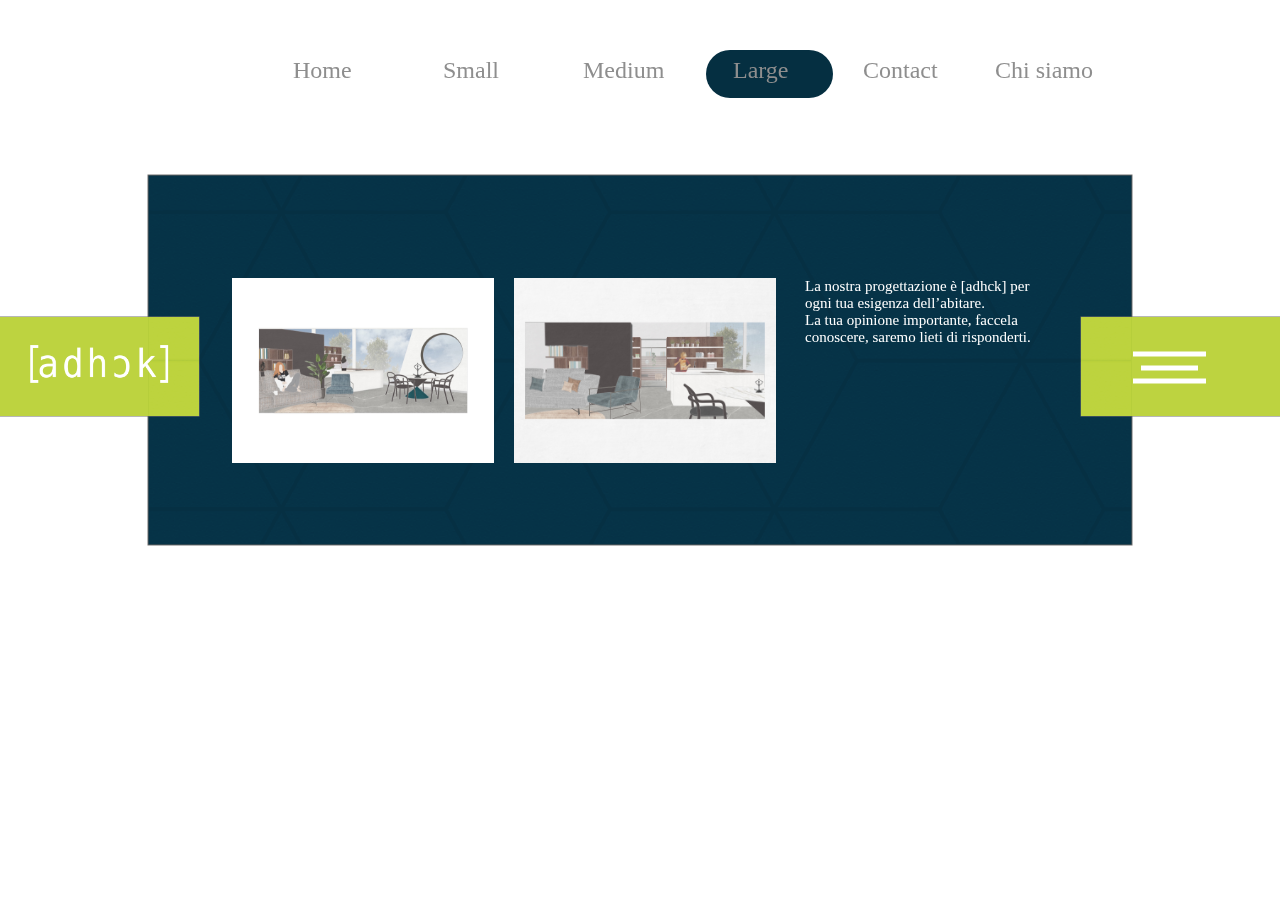
<file: Large.html>
<!DOCTYPE html>
<html>
<head>
<meta charset="utf-8"/>
<meta http-equiv="X-UA-Compatible" content="IE=edge"/>
<meta name="viewport" content="width=device-width, initial-scale=1.0">
<title>Large</title>
<style id="applicationStylesheet" type="text/css">
	.mediaViewInfo {
		--web-view-name: Large;
		--web-view-id: Large;
		--web-scale-on-resize: true;
		--web-enable-deep-linking: true;
		--web-is-overlay: true;
	}
	:root {
		--web-view-ids: Large;
	}
	* {
		margin: 0;
		padding: 0;
		box-sizing: border-box;
		border: none;
	}
	#Large {
		position: absolute;
		width: 1280px;
		height: 720px;
		background-color: rgba(255,255,255,1);
		overflow: hidden;
		--web-view-name: Large;
		--web-view-id: Large;
		--web-scale-on-resize: true;
		--web-enable-deep-linking: true;
		--web-is-overlay: true;
	}
	@keyframes  {
	
	
	}
	@keyframes  {
	
	
	}
	@keyframes  {
	
	
	}
	@keyframes  {
	
	
	}
	@keyframes slide-right {
	
		0% {
			transform: translateX(-100%);
		}
	
	}
	@keyframes  {
	
	
	}
	@keyframes  {
	
	
	}
	#Rettangolo_7 {
		fill: rgba(5,47,65,1);
	}
	.Rettangolo_7 {
		position: absolute;
		overflow: visible;
		width: 127px;
		height: 48px;
		left: 706px;
		top: 50px;
	}
	#Rettangolo_1 {
		fill: rgba(7,52,73,1);
		stroke: rgba(112,112,112,1);
		stroke-width: 1px;
		stroke-linejoin: miter;
		stroke-linecap: butt;
		stroke-miterlimit: 4;
		shape-rendering: auto;
	}
	.Rettangolo_1 {
		position: absolute;
		overflow: visible;
		width: 984px;
		height: 370px;
		left: 148px;
		top: 175px;
	}
	#Rettangolo_2 {
		fill: rgba(255,255,255,1);
		stroke: rgba(112,112,112,1);
		stroke-width: 1px;
		stroke-linejoin: miter;
		stroke-linecap: butt;
		stroke-miterlimit: 4;
		shape-rendering: auto;
	}
	.Rettangolo_2 {
		position: absolute;
		overflow: visible;
		width: 199px;
		height: 99px;
		left: 0px;
		top: 317px;
	}
	#Rettangolo_3 {
		fill: rgba(189,211,64,1);
	}
	.Rettangolo_3 {
		position: absolute;
		overflow: visible;
		width: 199px;
		height: 99px;
		left: 0px;
		top: 317px;
		--web-animation: fadein 0.8s linear;
		--web-action-type: page;
		--web-action-target: adhok.html;
		cursor: pointer;
	}
	#Rettangolo_5 {
		fill: rgba(255,255,255,1);
		stroke: rgba(112,112,112,1);
		stroke-width: 1px;
		stroke-linejoin: miter;
		stroke-linecap: butt;
		stroke-miterlimit: 4;
		shape-rendering: auto;
	}
	.Rettangolo_5 {
		position: absolute;
		overflow: visible;
		width: 199px;
		height: 99px;
		left: 1081px;
		top: 317px;
	}
	#Rettangolo_6 {
		fill: rgba(189,211,64,1);
	}
	.Rettangolo_6 {
		position: absolute;
		overflow: visible;
		width: 199px;
		height: 99px;
		left: 1081px;
		top: 317px;
		--web-animation: fadein 0.8s ease-out;
		--web-action-type: page;
		--web-action-target: Life_style.html;
		cursor: pointer;
	}
	#Linea_1 {
		fill: transparent;
		stroke: rgba(255,255,255,1);
		stroke-width: 5px;
		stroke-linejoin: miter;
		stroke-linecap: butt;
		stroke-miterlimit: 4;
		shape-rendering: auto;
	}
	.Linea_1 {
		overflow: visible;
		position: absolute;
		width: 73px;
		height: 5px;
		left: 1132.5px;
		top: 353.5px;
		transform: matrix(1,0,0,1,0,0);
	}
	#Linea_2 {
		fill: transparent;
		stroke: rgba(255,255,255,1);
		stroke-width: 5px;
		stroke-linejoin: miter;
		stroke-linecap: butt;
		stroke-miterlimit: 4;
		shape-rendering: auto;
	}
	.Linea_2 {
		overflow: visible;
		position: absolute;
		width: 57px;
		height: 5px;
		left: 1140.5px;
		top: 367.5px;
		transform: matrix(1,0,0,1,0,0);
	}
	#Linea_3 {
		fill: transparent;
		stroke: rgba(255,255,255,1);
		stroke-width: 5px;
		stroke-linejoin: miter;
		stroke-linecap: butt;
		stroke-miterlimit: 4;
		shape-rendering: auto;
	}
	.Linea_3 {
		overflow: visible;
		position: absolute;
		width: 73px;
		height: 5px;
		left: 1132.5px;
		top: 380.5px;
		transform: matrix(1,0,0,1,0,0);
	}
	#Home_ {
		left: 293px;
		top: 57px;
		position: absolute;
		overflow: visible;
		width: 59px;
		white-space: nowrap;
		--web-animation: fadein 0.8s ease-in;
		--web-action-type: page;
		--web-action-target: Home___1.html;
		cursor: pointer;
		text-align: left;
		font-family: Menlo;
		font-style: normal;
		font-weight: normal;
		font-size: 24px;
		color: rgba(142,142,142,1);
	}
	#Small_ {
		left: 443px;
		top: 57px;
		position: absolute;
		overflow: visible;
		width: 73px;
		white-space: nowrap;
		--web-animation: fadein 0.8s ease-in-out;
		--web-action-type: page;
		--web-action-target: Small_1.html;
		cursor: pointer;
		text-align: left;
		font-family: Menlo;
		font-style: normal;
		font-weight: normal;
		font-size: 24px;
		color: rgba(142,142,142,1);
	}
	#Medium_ {
		left: 583px;
		top: 57px;
		position: absolute;
		overflow: visible;
		width: 88px;
		white-space: nowrap;
		cursor: pointer;
		--web-animation: slide-right 0.8s ease-in-out forwards;
		--web-action-type: page;
		--web-action-target: Medium.html;
		text-align: left;
		font-family: Menlo;
		font-style: normal;
		font-weight: normal;
		font-size: 24px;
		color: rgba(142,142,142,1);
	}
	#Large_ {
		left: 733px;
		top: 57px;
		position: absolute;
		overflow: visible;
		width: 73px;
		white-space: nowrap;
		text-align: left;
		font-family: Menlo;
		font-style: normal;
		font-weight: normal;
		font-size: 24px;
		color: rgba(142,142,142,1);
	}
	#Contact_ {
		left: 863px;
		top: 57px;
		position: absolute;
		overflow: visible;
		width: 102px;
		white-space: nowrap;
		--web-animation: fadein 0.8s linear;
		--web-action-type: page;
		--web-action-target: contact.html;
		cursor: pointer;
		text-align: left;
		font-family: Menlo;
		font-style: normal;
		font-weight: normal;
		font-size: 24px;
		color: rgba(142,142,142,1);
	}
	#rasch_mono_geometric_off_white {
		opacity: 0.29;
		mix-blend-mode: color-burn;
		position: absolute;
		width: 984px;
		height: 370px;
		left: 148px;
		top: 175px;
		overflow: visible;
	}
	#Griglia_di_ripetizione_1 {
		position: absolute;
		width: 262px;
		height: 185px;
		left: 232px;
		top: 278px;
		overflow: hidden;
	}
	#Griglia_di_ripetizione_1_0 {
		position: absolute;
		width: 262px;
		height: 185px;
		left: 0px;
		top: 0px;
		overflow: visible;
	}
	#ID2L {
		position: absolute;
		width: 262px;
		height: 185px;
		left: 0px;
		top: 0px;
		overflow: visible;
	}
	#ID4L {
		position: absolute;
		width: 262px;
		height: 185px;
		left: 514px;
		top: 278px;
		overflow: visible;
	}
	#La_nostra_progettazione__adhck {
		left: 805px;
		top: 278px;
		position: absolute;
		overflow: visible;
		width: 253px;
		height: 218px;
		text-align: left;
		font-family: Menlo;
		font-style: normal;
		font-weight: normal;
		font-size: 15px;
		color: rgba(255,255,255,1);
	}
	#Chi_siamo_ {
		left: 995px;
		top: 57px;
		position: absolute;
		overflow: visible;
		width: 131px;
		white-space: nowrap;
		--web-animation: fadein 0.8s linear;
		--web-action-type: page;
		--web-action-target: chi_siamo.html;
		cursor: pointer;
		text-align: left;
		font-family: Menlo;
		font-style: normal;
		font-weight: normal;
		font-size: 24px;
		color: rgba(142,142,142,1);
	}
	#adpng_w_1 {
		position: absolute;
		width: 173px;
		height: 173px;
		left: 13px;
		top: 274px;
		overflow: visible;
	}
</style>
<script id="applicationScript">
///////////////////////////////////////
// INITIALIZATION
///////////////////////////////////////

/**
 * Functionality for scaling, showing by media query, and navigation between multiple pages on a single page. 
 * Code subject to change.
 **/

if (window.console==null) { window["console"] = { log : function() {} } }; // some browsers do not set console

var Application = function() {
	// event constants
	this.prefix = "--web-";
	this.NAVIGATION_CHANGE = "viewChange";
	this.VIEW_NOT_FOUND = "viewNotFound";
	this.VIEW_CHANGE = "viewChange";
	this.VIEW_CHANGING = "viewChanging";
	this.STATE_NOT_FOUND = "stateNotFound";
	this.APPLICATION_COMPLETE = "applicationComplete";
	this.APPLICATION_RESIZE = "applicationResize";
	this.SIZE_STATE_NAME = "data-is-view-scaled";
	this.STATE_NAME = this.prefix + "state";

	this.lastTrigger = null;
	this.lastView = null;
	this.lastState = null;
	this.lastOverlay = null;
	this.currentView = null;
	this.currentState = null;
	this.currentOverlay = null;
	this.currentQuery = {index: 0, rule: null, mediaText: null, id: null};
	this.inclusionQuery = "(min-width: 0px)";
	this.exclusionQuery = "none and (min-width: 99999px)";
	this.LastModifiedDateLabelName = "LastModifiedDateLabel";
	this.viewScaleSliderId = "ViewScaleSliderInput";
	this.pageRefreshedName = "showPageRefreshedNotification";
	this.applicationStylesheet = null;
	this.mediaQueryDictionary = {};
	this.viewsDictionary = {};
	this.addedViews = [];
	this.views = {};
	this.viewIds = [];
	this.viewQueries = {};
	this.overlays = {};
	this.overlayIds = [];
	this.numberOfViews = 0;
	this.verticalPadding = 0;
	this.horizontalPadding = 0;
	this.stateName = null;
	this.viewScale = 1;
	this.viewLeft = 0;
	this.viewTop = 0;
	this.horizontalScrollbarsNeeded = false;
	this.verticalScrollbarsNeeded = false;

	// view settings
	this.showUpdateNotification = false;
	this.showNavigationControls = false;
	this.scaleViewsToFit = false;
	this.scaleToFitOnDoubleClick = false;
	this.actualSizeOnDoubleClick = false;
	this.scaleViewsOnResize = false;
	this.navigationOnKeypress = false;
	this.showViewName = false;
	this.enableDeepLinking = true;
	this.refreshPageForChanges = false;
	this.showRefreshNotifications = true;

	// view controls
	this.scaleViewSlider = null;
	this.lastModifiedLabel = null;
	this.supportsPopState = false; // window.history.pushState!=null;
	this.initialized = false;

	// refresh properties
	this.refreshDuration = 250;
	this.lastModifiedDate = null;
	this.refreshRequest = null;
	this.refreshInterval = null;
	this.refreshContent = null;
	this.refreshContentSize = null;
	this.refreshCheckContent = false;
	this.refreshCheckContentSize = false;

	var self = this;

	self.initialize = function(event) {
		var view = self.getVisibleView();
		var views = self.getVisibleViews();
		if (view==null) view = self.getInitialView();
		self.collectViews();
		self.collectOverlays();
		self.collectMediaQueries();

		for (let index = 0; index < views.length; index++) {
			var view = views[index];
			self.setViewOptions(view);
			self.setViewVariables(view);
			self.centerView(view);
		}

		// sometimes the body size is 0 so we call this now and again later
		if (self.initialized) {
			window.addEventListener(self.NAVIGATION_CHANGE, self.viewChangeHandler);
			window.addEventListener("keyup", self.keypressHandler);
			window.addEventListener("keypress", self.keypressHandler);
			window.addEventListener("resize", self.resizeHandler);
			window.document.addEventListener("dblclick", self.doubleClickHandler);

			if (self.supportsPopState) {
				window.addEventListener('popstate', self.popStateHandler);
			}
			else {
				window.addEventListener('hashchange', self.hashChangeHandler);
			}

			// we are ready to go
			window.dispatchEvent(new Event(self.APPLICATION_COMPLETE));
		}

		if (self.initialized==false) {
			if (self.enableDeepLinking) {
				self.syncronizeViewToURL();
			} 
	
			if (self.refreshPageForChanges) {
				self.setupRefreshForChanges();
			}
	
			self.initialized = true;
		}
		
		if (self.scaleViewsToFit) {
			self.viewScale = self.scaleViewToFit(view);
			
			if (self.viewScale<0) {
				setTimeout(self.scaleViewToFit, 500, view);
			}
		}
		else if (view) {
			self.viewScale = self.getViewScaleValue(view);
			self.centerView(view);
			self.updateSliderValue(self.viewScale);
		}
		else {
			// no view found
		}
	
		if (self.showUpdateNotification) {
			self.showNotification();
		}

		//"addEventListener" in window ? null : window.addEventListener = window.attachEvent;
		//"addEventListener" in document ? null : document.addEventListener = document.attachEvent;
	}


	///////////////////////////////////////
	// AUTO REFRESH 
	///////////////////////////////////////

	self.setupRefreshForChanges = function() {
		self.refreshRequest = new XMLHttpRequest();

		if (!self.refreshRequest) {
			return false;
		}

		// get document start values immediately
		self.requestRefreshUpdate();
	}

	/**
	 * Attempt to check the last modified date by the headers 
	 * or the last modified property from the byte array (experimental)
	 **/
	self.requestRefreshUpdate = function() {
		var url = document.location.href;
		var protocol = window.location.protocol;
		var method;
		
		try {

			if (self.refreshCheckContentSize) {
				self.refreshRequest.open('HEAD', url, true);
			}
			else if (self.refreshCheckContent) {
				self.refreshContent = document.documentElement.outerHTML;
				self.refreshRequest.open('GET', url, true);
				self.refreshRequest.responseType = "text";
			}
			else {

				// get page last modified date for the first call to compare to later
				if (self.lastModifiedDate==null) {

					// File system does not send headers in FF so get blob if possible
					if (protocol=="file:") {
						self.refreshRequest.open("GET", url, true);
						self.refreshRequest.responseType = "blob";
					}
					else {
						self.refreshRequest.open("HEAD", url, true);
						self.refreshRequest.responseType = "blob";
					}

					self.refreshRequest.onload = self.refreshOnLoadOnceHandler;

					// In some browsers (Chrome & Safari) this error occurs at send: 
					// 
					// Chrome - Access to XMLHttpRequest at 'file:///index.html' from origin 'null' 
					// has been blocked by CORS policy: 
					// Cross origin requests are only supported for protocol schemes: 
					// http, data, chrome, chrome-extension, https.
					// 
					// Safari - XMLHttpRequest cannot load file:///Users/user/Public/index.html. Cross origin requests are only supported for HTTP.
					// 
					// Solution is to run a local server, set local permissions or test in another browser
					self.refreshRequest.send(null);

					// In MS browsers the following behavior occurs possibly due to an AJAX call to check last modified date: 
					// 
					// DOM7011: The code on this page disabled back and forward caching.

					// In Brave (Chrome) error when on the server
					// index.js:221 HEAD https://www.example.com/ net::ERR_INSUFFICIENT_RESOURCES
					// self.refreshRequest.send(null);

				}
				else {
					self.refreshRequest = new XMLHttpRequest();
					self.refreshRequest.onreadystatechange = self.refreshHandler;
					self.refreshRequest.ontimeout = function() {
						self.log("Couldn't find page to check for updates");
					}
					
					var method;
					if (protocol=="file:") {
						method = "GET";
					}
					else {
						method = "HEAD";
					}

					//refreshRequest.open('HEAD', url, true);
					self.refreshRequest.open(method, url, true);
					self.refreshRequest.responseType = "blob";
					self.refreshRequest.send(null);
				}
			}
		}
		catch (error) {
			self.log("Refresh failed for the following reason:")
			self.log(error);
		}
	}

	self.refreshHandler = function() {
		var contentSize;

		try {

			if (self.refreshRequest.readyState === XMLHttpRequest.DONE) {
				
				if (self.refreshRequest.status === 2 || 
					self.refreshRequest.status === 200) {
					var pageChanged = false;

					self.updateLastModifiedLabel();

					if (self.refreshCheckContentSize) {
						var lastModifiedHeader = self.refreshRequest.getResponseHeader("Last-Modified");
						contentSize = self.refreshRequest.getResponseHeader("Content-Length");
						//lastModifiedDate = refreshRequest.getResponseHeader("Last-Modified");
						var headers = self.refreshRequest.getAllResponseHeaders();
						var hasContentHeader = headers.indexOf("Content-Length")!=-1;
						
						if (hasContentHeader) {
							contentSize = self.refreshRequest.getResponseHeader("Content-Length");

							// size has not been set yet
							if (self.refreshContentSize==null) {
								self.refreshContentSize = contentSize;
								// exit and let interval call this method again
								return;
							}

							if (contentSize!=self.refreshContentSize) {
								pageChanged = true;
							}
						}
					}
					else if (self.refreshCheckContent) {

						if (self.refreshRequest.responseText!=self.refreshContent) {
							pageChanged = true;
						}
					}
					else {
						lastModifiedHeader = self.getLastModified(self.refreshRequest);

						if (self.lastModifiedDate!=lastModifiedHeader) {
							self.log("lastModifiedDate:" + self.lastModifiedDate + ",lastModifiedHeader:" +lastModifiedHeader);
							pageChanged = true;
						}

					}

					
					if (pageChanged) {
						clearInterval(self.refreshInterval);
						self.refreshUpdatedPage();
						return;
					}

				}
				else {
					self.log('There was a problem with the request.');
				}

			}
		}
		catch( error ) {
			//console.log('Caught Exception: ' + error);
		}
	}

	self.refreshOnLoadOnceHandler = function(event) {

		// get the last modified date
		if (self.refreshRequest.response) {
			self.lastModifiedDate = self.getLastModified(self.refreshRequest);

			if (self.lastModifiedDate!=null) {

				if (self.refreshInterval==null) {
					self.refreshInterval = setInterval(self.requestRefreshUpdate, self.refreshDuration);
				}
			}
			else {
				self.log("Could not get last modified date from the server");
			}
		}
	}

	self.refreshUpdatedPage = function() {
		if (self.showRefreshNotifications) {
			var date = new Date().setTime((new Date().getTime()+10000));
			document.cookie = encodeURIComponent(self.pageRefreshedName) + "=true" + "; max-age=6000;" + " path=/";
		}

		document.location.reload(true);
	}

	self.showNotification = function(duration) {
		var notificationID = self.pageRefreshedName+"ID";
		var notification = document.getElementById(notificationID);
		if (duration==null) duration = 4000;

		if (notification!=null) {return;}

		notification = document.createElement("div");
		notification.id = notificationID;
		notification.textContent = "PAGE UPDATED";
		var styleRule = ""
		styleRule = "position: fixed; padding: 7px 16px 6px 16px; font-family: Arial, sans-serif; font-size: 10px; font-weight: bold; left: 50%;";
		styleRule += "top: 20px; background-color: rgba(0,0,0,.5); border-radius: 12px; color:rgb(235, 235, 235); transition: all 2s linear;";
		styleRule += "transform: translateX(-50%); letter-spacing: .5px; filter: drop-shadow(2px 2px 6px rgba(0, 0, 0, .1))";
		notification.setAttribute("style", styleRule);

		notification.className= "PageRefreshedClass";
		
		document.body.appendChild(notification);

		setTimeout(function() {
			notification.style.opacity = "0";
			notification.style.filter = "drop-shadow( 0px 0px 0px rgba(0,0,0, .5))";
			setTimeout(function() {
				notification.parentNode.removeChild(notification);
			}, duration)
		}, duration);

		document.cookie = encodeURIComponent(self.pageRefreshedName) + "=; max-age=1; path=/";
	}

	/**
	 * Get the last modified date from the header 
	 * or file object after request has been received
	 **/
	self.getLastModified = function(request) {
		var date;

		// file protocol - FILE object with last modified property
		if (request.response && request.response.lastModified) {
			date = request.response.lastModified;
		}
		
		// http protocol - check headers
		if (date==null) {
			date = request.getResponseHeader("Last-Modified");
		}

		return date;
	}

	self.updateLastModifiedLabel = function() {
		var labelValue = "";
		
		if (self.lastModifiedLabel==null) {
			self.lastModifiedLabel = document.getElementById("LastModifiedLabel");
		}

		if (self.lastModifiedLabel) {
			var seconds = parseInt(((new Date().getTime() - Date.parse(document.lastModified)) / 1000 / 60) * 100 + "");
			var minutes = 0;
			var hours = 0;

			if (seconds < 60) {
				seconds = Math.floor(seconds/10)*10;
				labelValue = seconds + " seconds";
			}
			else {
				minutes = parseInt((seconds/60) + "");

				if (minutes>60) {
					hours = parseInt((seconds/60/60) +"");
					labelValue += hours==1 ? " hour" : " hours";
				}
				else {
					labelValue = minutes+"";
					labelValue += minutes==1 ? " minute" : " minutes";
				}
			}
			
			if (seconds<10) {
				labelValue = "Updated now";
			}
			else {
				labelValue = "Updated " + labelValue + " ago";
			}

			if (self.lastModifiedLabel.firstElementChild) {
				self.lastModifiedLabel.firstElementChild.textContent = labelValue;

			}
			else if ("textContent" in self.lastModifiedLabel) {
				self.lastModifiedLabel.textContent = labelValue;
			}
		}
	}

	self.getShortString = function(string, length) {
		if (length==null) length = 30;
		string = string!=null ? string.substr(0, length).replace(/\n/g, "") : "[String is null]";
		return string;
	}

	self.getShortNumber = function(value, places) {
		if (places==null || places<1) places = 4;
		value = Math.round(value * Math.pow(10,places)) / Math.pow(10, places);
		return value;
	}

	///////////////////////////////////////
	// NAVIGATION CONTROLS
	///////////////////////////////////////

	self.updateViewLabel = function() {
		var viewNavigationLabel = document.getElementById("ViewNavigationLabel");
		var view = self.getVisibleView();
		var viewIndex = view ? self.getViewIndex(view) : -1;
		var viewName = view ? self.getViewPreferenceValue(view, self.prefix + "view-name") : null;
		var viewId = view ? view.id : null;

		if (viewNavigationLabel && view) {
			if (viewName && viewName.indexOf('"')!=-1) {
				viewName = viewName.replace(/"/g, "");
			}

			if (self.showViewName) {
				viewNavigationLabel.textContent = viewName;
				self.setTooltip(viewNavigationLabel, viewIndex + 1 + " of " + self.numberOfViews);
			}
			else {
				viewNavigationLabel.textContent = viewIndex + 1 + " of " + self.numberOfViews;
				self.setTooltip(viewNavigationLabel, viewName);
			}

		}
	}

	self.updateURL = function(view) {
		view = view == null ? self.getVisibleView() : view;
		var viewId = view ? view.id : null
		var viewFragment = view ? "#"+ viewId : null;

		if (viewId && self.viewIds.length>1 && self.enableDeepLinking) {

			if (self.supportsPopState==false) {
				self.setFragment(viewId);
			}
			else {
				if (viewFragment!=window.location.hash) {

					if (window.location.hash==null) {
						window.history.replaceState({name:viewId}, null, viewFragment);
					}
					else {
						window.history.pushState({name:viewId}, null, viewFragment);
					}
				}
			}
		}
	}

	self.updateURLState = function(view, stateName) {
		stateName = view && (stateName=="" || stateName==null) ? self.getStateNameByViewId(view.id) : stateName;

		if (self.supportsPopState==false) {
			self.setFragment(stateName);
		}
		else {
			if (stateName!=window.location.hash) {

				if (window.location.hash==null) {
					window.history.replaceState({name:view.viewId}, null, stateName);
				}
				else {
					window.history.pushState({name:view.viewId}, null, stateName);
				}
			}
		}
	}

	self.setFragment = function(value) {
		window.location.hash = "#" + value;
	}

	self.setTooltip = function(element, value) {
		// setting the tooltip in edge causes a page crash on hover
		if (/Edge/.test(navigator.userAgent)) { return; }

		if ("title" in element) {
			element.title = value;
		}
	}

	self.getStylesheetRules = function(styleSheet) {
		try {
			if (styleSheet) return styleSheet.cssRules || styleSheet.rules;
	
			return document.styleSheets[0]["cssRules"] || document.styleSheets[0]["rules"];
		}
		catch (error) {
			// ERRORS:
			// SecurityError: The operation is insecure.
			// Errors happen when script loads before stylesheet or loading an external css locally

			// InvalidAccessError: A parameter or an operation is not supported by the underlying object
			// Place script after stylesheet

			console.log(error);
			if (error.toString().indexOf("The operation is insecure")!=-1) {
				console.log("Load the stylesheet before the script or load the stylesheet inline until it can be loaded on a server")
			}
			return [];
		}
	}

	/**
	 * If single page application hide all of the views. 
	 * @param {Number} selectedIndex if provided shows the view at index provided
	 **/
	self.hideViews = function(selectedIndex, animation) {
		var rules = self.getStylesheetRules();
		var queryIndex = 0;
		var numberOfRules = rules!=null ? rules.length : 0;

		// loop through rules and hide media queries except selected
		for (var i=0;i<numberOfRules;i++) {
			var rule = rules[i];

			if (rule.media!=null) {

				if (queryIndex==selectedIndex) {
					self.currentQuery.mediaText = rule.conditionText;
					self.currentQuery.index = selectedIndex;
					self.currentQuery.rule = rule;
					self.enableMediaQuery(rule);
				}
				else {
					if (animation) {
						self.fadeOut(rule)
					}
					else {
						self.disableMediaQuery(rule);
					}
				}
				
				queryIndex++;
			}
		}

		self.numberOfViews = queryIndex;
		self.updateViewLabel();
		self.updateURL();

		self.dispatchViewChange();

		var view = self.getVisibleView();
		var viewIndex = view ? self.getViewIndex(view) : -1;

		return viewIndex==selectedIndex ? view : null;
	}

	/**
	 * Hide view
	 * @param {Object} view element to hide
	 **/
	self.hideView = function(view) {
		var rule = view ? self.mediaQueryDictionary[view.id] : null;

		if (rule) {
			self.disableMediaQuery(rule);
		}
	}

	/**
	 * Hide overlay
	 * @param {Object} overlay element to hide
	 **/
	self.hideOverlay = function(overlay) {
		var rule = overlay ? self.mediaQueryDictionary[overlay.id] : null;

		if (rule) {
			self.disableMediaQuery(rule);

			//if (self.showByMediaQuery) {
				overlay.style.display = "none";
			//}
		}
	}

	/**
	 * Show the view by media query. Does not hide current views
	 * Sets view options by default
	 * @param {Object} view element to show
	 * @param {Boolean} setViewOptions sets view options if null or true
	 */
	self.showViewByMediaQuery = function(view, setViewOptions) {
		var id = view ? view.id : null;
		var query = id ? self.mediaQueryDictionary[id] : null;
		var isOverlay = view ? self.isOverlay(view) : false;
		setViewOptions = setViewOptions==null ? true : setViewOptions;

		if (query) {
			self.enableMediaQuery(query);

			if (isOverlay && view && setViewOptions) {
				self.setViewVariables(null, view);
			}
			else {
				if (view && setViewOptions) self.setViewOptions(view);
				if (view && setViewOptions) self.setViewVariables(view);
			}
		}
	}

	/**
	 * Show the view. Does not hide current views
	 */
	self.showView = function(view, setViewOptions) {
		var id = view ? view.id : null;
		var query = id ? self.mediaQueryDictionary[id] : null;
		var display = null;
		setViewOptions = setViewOptions==null ? true : setViewOptions;

		if (query) {
			self.enableMediaQuery(query);
			if (view==null) view =self.getVisibleView();
			if (view && setViewOptions) self.setViewOptions(view);
		}
		else if (id) {
			display = window.getComputedStyle(view).getPropertyValue("display");
			if (display=="" || display=="none") {
				view.style.display = "block";
			}
		}

		if (view) {
			if (self.currentView!=null) {
				self.lastView = self.currentView;
			}

			self.currentView = view;
		}
	}

	self.showViewById = function(id, setViewOptions) {
		var view = id ? self.getViewById(id) : null;

		if (view) {
			self.showView(view);
			return;
		}

		self.log("View not found '" + id + "'");
	}

	self.getElementView = function(element) {
		var view = element;
		var viewFound = false;

		while (viewFound==false || view==null) {
			if (view && self.viewsDictionary[view.id]) {
				return view;
			}
			view = view.parentNode;
		}
	}

	/**
	 * Show overlay over view
	 * @param {Event | HTMLElement} event event or html element with styles applied
	 * @param {String} id id of view or view reference
	 * @param {Number} x x location
	 * @param {Number} y y location
	 */
	self.showOverlay = function(event, id, x, y) {
		var overlay = id && typeof id === 'string' ? self.getViewById(id) : id ? id : null;
		var query = overlay ? self.mediaQueryDictionary[overlay.id] : null;
		var centerHorizontally = false;
		var centerVertically = false;
		var anchorLeft = false;
		var anchorTop = false;
		var anchorRight = false;
		var anchorBottom = false;
		var display = null;
		var reparent = true;
		var view = null;
		
		if (overlay==null || overlay==false) {
			self.log("Overlay not found, '"+ id + "'");
			return;
		}

		// get enter animation - event target must have css variables declared
		if (event) {
			var button = event.currentTarget || event; // can be event or htmlelement
			var buttonComputedStyles = getComputedStyle(button);
			var actionTargetValue = buttonComputedStyles.getPropertyValue(self.prefix+"action-target").trim();
			var animation = buttonComputedStyles.getPropertyValue(self.prefix+"animation").trim();
			var isAnimated = animation!="";
			var targetType = buttonComputedStyles.getPropertyValue(self.prefix+"action-type").trim();
			var actionTarget = self.application ? null : self.getElement(actionTargetValue);
			var actionTargetStyles = actionTarget ? actionTarget.style : null;

			if (actionTargetStyles) {
				actionTargetStyles.setProperty("animation", animation);
			}

			if ("stopImmediatePropagation" in event) {
				event.stopImmediatePropagation();
			}
		}
		
		if (self.application==false || targetType=="page") {
			document.location.href = "./" + actionTargetValue;
			return;
		}

		// remove any current overlays
		if (self.currentOverlay) {

			// act as switch if same button
			if (self.currentOverlay==actionTarget || self.currentOverlay==null) {
				if (self.lastTrigger==button) {
					self.removeOverlay(isAnimated);
					return;
				}
			}
			else {
				self.removeOverlay(isAnimated);
			}
		}

		if (reparent) {
			view = self.getElementView(button);
			if (view) {
				view.appendChild(overlay);
			}
		}

		if (query) {
			//self.setElementAnimation(overlay, null);
			//overlay.style.animation = animation;
			self.enableMediaQuery(query);
			
			var display = overlay && overlay.style.display;
			
			if (overlay && display=="" || display=="none") {
				overlay.style.display = "block";
				//self.setViewOptions(overlay);
			}

			// add animation defined in event target style declaration
			if (animation && self.supportAnimations) {
				self.fadeIn(overlay, false, animation);
			}
		}
		else if (id) {

			display = window.getComputedStyle(overlay).getPropertyValue("display");

			if (display=="" || display=="none") {
				overlay.style.display = "block";
			}

			// add animation defined in event target style declaration
			if (animation && self.supportAnimations) {
				self.fadeIn(overlay, false, animation);
			}
		}

		// do not set x or y position if centering
		var horizontal = self.prefix + "center-horizontally";
		var vertical = self.prefix + "center-vertically";
		var style = overlay.style;
		var transform = [];

		centerHorizontally = self.getIsStyleDefined(id, horizontal) ? self.getViewPreferenceBoolean(overlay, horizontal) : false;
		centerVertically = self.getIsStyleDefined(id, vertical) ? self.getViewPreferenceBoolean(overlay, vertical) : false;
		anchorLeft = self.getIsStyleDefined(id, "left");
		anchorRight = self.getIsStyleDefined(id, "right");
		anchorTop = self.getIsStyleDefined(id, "top");
		anchorBottom = self.getIsStyleDefined(id, "bottom");

		
		if (self.viewsDictionary[overlay.id] && self.viewsDictionary[overlay.id].styleDeclaration) {
			style = self.viewsDictionary[overlay.id].styleDeclaration.style;
		}
		
		if (centerHorizontally) {
			style.left = "50%";
			style.transformOrigin = "0 0";
			transform.push("translateX(-50%)");
		}
		else if (anchorRight && anchorLeft) {
			style.left = x + "px";
		}
		else if (anchorRight) {
			//style.right = x + "px";
		}
		else {
			style.left = x + "px";
		}
		
		if (centerVertically) {
			style.top = "50%";
			transform.push("translateY(-50%)");
			style.transformOrigin = "0 0";
		}
		else if (anchorTop && anchorBottom) {
			style.top = y + "px";
		}
		else if (anchorBottom) {
			//style.bottom = y + "px";
		}
		else {
			style.top = y + "px";
		}

		if (transform.length) {
			style.transform = transform.join(" ");
		}

		self.currentOverlay = overlay;
		self.lastTrigger = button;
	}

	self.goBack = function() {
		if (self.currentOverlay) {
			self.removeOverlay();
		}
		else if (self.lastView) {
			self.goToView(self.lastView.id);
		}
	}

	self.removeOverlay = function(animate) {
		var overlay = self.currentOverlay;
		animate = animate===false ? false : true;

		if (overlay) {
			var style = overlay.style;
			
			if (style.animation && self.supportAnimations && animate) {
				self.reverseAnimation(overlay, true);

				var duration = self.getAnimationDuration(style.animation, true);
		
				setTimeout(function() {
					self.setElementAnimation(overlay, null);
					self.hideOverlay(overlay);
					self.currentOverlay = null;
				}, duration);
			}
			else {
				self.setElementAnimation(overlay, null);
				self.hideOverlay(overlay);
				self.currentOverlay = null;
			}
		}
	}

	/**
	 * Reverse the animation and hide after
	 * @param {Object} target element with animation
	 * @param {Boolean} hide hide after animation ends
	 */
	self.reverseAnimation = function(target, hide) {
		var lastAnimation = null;
		var style = target.style;

		style.animationPlayState = "paused";
		lastAnimation = style.animation;
		style.animation = null;
		style.animationPlayState = "paused";

		if (hide) {
			//target.addEventListener("animationend", self.animationEndHideHandler);
	
			var duration = self.getAnimationDuration(lastAnimation, true);
			var isOverlay = self.isOverlay(target);
	
			setTimeout(function() {
				self.setElementAnimation(target, null);

				if (isOverlay) {
					self.hideOverlay(target);
				}
				else {
					self.hideView(target);
				}
			}, duration);
		}

		setTimeout(function() {
			style.animation = lastAnimation;
			style.animationPlayState = "paused";
			style.animationDirection = "reverse";
			style.animationPlayState = "running";
		}, 30);
	}

	self.animationEndHandler = function(event) {
		var target = event.currentTarget;
		self.dispatchEvent(new Event(event.type));
	}

	self.isOverlay = function(view) {
		var result = view ? self.getViewPreferenceBoolean(view, self.prefix + "is-overlay") : false;

		return result;
	}

	self.animationEndHideHandler = function(event) {
		var target = event.currentTarget;
		self.setViewVariables(null, target);
		self.hideView(target);
		target.removeEventListener("animationend", self.animationEndHideHandler);
	}

	self.animationEndShowHandler = function(event) {
		var target = event.currentTarget;
		target.removeEventListener("animationend", self.animationEndShowHandler);
	}

	self.setViewOptions = function(view) {

		if (view) {
			self.minimumScale = self.getViewPreferenceValue(view, self.prefix + "minimum-scale");
			self.maximumScale = self.getViewPreferenceValue(view, self.prefix + "maximum-scale");
			self.scaleViewsToFit = self.getViewPreferenceBoolean(view, self.prefix + "scale-to-fit");
			self.scaleToFitType = self.getViewPreferenceValue(view, self.prefix + "scale-to-fit-type");
			self.scaleToFitOnDoubleClick = self.getViewPreferenceBoolean(view, self.prefix + "scale-on-double-click");
			self.actualSizeOnDoubleClick = self.getViewPreferenceBoolean(view, self.prefix + "actual-size-on-double-click");
			self.scaleViewsOnResize = self.getViewPreferenceBoolean(view, self.prefix + "scale-on-resize");
			self.enableScaleUp = self.getViewPreferenceBoolean(view, self.prefix + "enable-scale-up");
			self.centerHorizontally = self.getViewPreferenceBoolean(view, self.prefix + "center-horizontally");
			self.centerVertically = self.getViewPreferenceBoolean(view, self.prefix + "center-vertically");
			self.navigationOnKeypress = self.getViewPreferenceBoolean(view, self.prefix + "navigate-on-keypress");
			self.showViewName = self.getViewPreferenceBoolean(view, self.prefix + "show-view-name");
			self.refreshPageForChanges = self.getViewPreferenceBoolean(view, self.prefix + "refresh-for-changes");
			self.refreshPageForChangesInterval = self.getViewPreferenceValue(view, self.prefix + "refresh-interval");
			self.showNavigationControls = self.getViewPreferenceBoolean(view, self.prefix + "show-navigation-controls");
			self.scaleViewSlider = self.getViewPreferenceBoolean(view, self.prefix + "show-scale-controls");
			self.enableDeepLinking = self.getViewPreferenceBoolean(view, self.prefix + "enable-deep-linking");
			self.singlePageApplication = self.getViewPreferenceBoolean(view, self.prefix + "application");
			self.showByMediaQuery = self.getViewPreferenceBoolean(view, self.prefix + "show-by-media-query");
			self.showUpdateNotification = document.cookie!="" ? document.cookie.indexOf(self.pageRefreshedName)!=-1 : false;
			self.imageComparisonDuration = self.getViewPreferenceValue(view, self.prefix + "image-comparison-duration");
			self.supportAnimations = self.getViewPreferenceBoolean(view, self.prefix + "enable-animations", true);

			if (self.scaleViewsToFit) {
				var newScaleValue = self.scaleViewToFit(view);
				
				if (newScaleValue<0) {
					setTimeout(self.scaleViewToFit, 500, view);
				}
			}
			else {
				self.viewScale = self.getViewScaleValue(view);
				self.viewToFitWidthScale = self.getViewFitToViewportWidthScale(view, self.enableScaleUp)
				self.viewToFitHeightScale = self.getViewFitToViewportScale(view, self.enableScaleUp);
				self.updateSliderValue(self.viewScale);
			}

			if (self.imageComparisonDuration!=null) {
				// todo
			}

			if (self.refreshPageForChangesInterval!=null) {
				self.refreshDuration = Number(self.refreshPageForChangesInterval);
			}
		}
	}

	self.previousView = function(event) {
		var rules = self.getStylesheetRules();
		var view = self.getVisibleView()
		var index = view ? self.getViewIndex(view) : -1;
		var prevQueryIndex = index!=-1 ? index-1 : self.currentQuery.index-1;
		var queryIndex = 0;
		var numberOfRules = rules!=null ? rules.length : 0;

		if (event) {
			event.stopImmediatePropagation();
		}

		if (prevQueryIndex<0) {
			return;
		}

		// loop through rules and hide media queries except selected
		for (var i=0;i<numberOfRules;i++) {
			var rule = rules[i];
			
			if (rule.media!=null) {

				if (queryIndex==prevQueryIndex) {
					self.currentQuery.mediaText = rule.conditionText;
					self.currentQuery.index = prevQueryIndex;
					self.currentQuery.rule = rule;
					self.enableMediaQuery(rule);
					self.updateViewLabel();
					self.updateURL();
					self.dispatchViewChange();
				}
				else {
					self.disableMediaQuery(rule);
				}

				queryIndex++;
			}
		}
	}

	self.nextView = function(event) {
		var rules = self.getStylesheetRules();
		var view = self.getVisibleView();
		var index = view ? self.getViewIndex(view) : -1;
		var nextQueryIndex = index!=-1 ? index+1 : self.currentQuery.index+1;
		var queryIndex = 0;
		var numberOfRules = rules!=null ? rules.length : 0;
		var numberOfMediaQueries = self.getNumberOfMediaRules();

		if (event) {
			event.stopImmediatePropagation();
		}

		if (nextQueryIndex>=numberOfMediaQueries) {
			return;
		}

		// loop through rules and hide media queries except selected
		for (var i=0;i<numberOfRules;i++) {
			var rule = rules[i];
			
			if (rule.media!=null) {

				if (queryIndex==nextQueryIndex) {
					self.currentQuery.mediaText = rule.conditionText;
					self.currentQuery.index = nextQueryIndex;
					self.currentQuery.rule = rule;
					self.enableMediaQuery(rule);
					self.updateViewLabel();
					self.updateURL();
					self.dispatchViewChange();
				}
				else {
					self.disableMediaQuery(rule);
				}

				queryIndex++;
			}
		}
	}

	/**
	 * Enables a view via media query
	 */
	self.enableMediaQuery = function(rule) {

		try {
			rule.media.mediaText = self.inclusionQuery;
		}
		catch(error) {
			//self.log(error);
			rule.conditionText = self.inclusionQuery;
		}
	}

	self.disableMediaQuery = function(rule) {

		try {
			rule.media.mediaText = self.exclusionQuery;
		}
		catch(error) {
			rule.conditionText = self.exclusionQuery;
		}
	}

	self.dispatchViewChange = function() {
		try {
			var event = new Event(self.NAVIGATION_CHANGE);
			window.dispatchEvent(event);
		}
		catch (error) {
			// In IE 11: Object doesn't support this action
		}
	}

	self.getNumberOfMediaRules = function() {
		var rules = self.getStylesheetRules();
		var numberOfRules = rules ? rules.length : 0;
		var numberOfQueries = 0;

		for (var i=0;i<numberOfRules;i++) {
			if (rules[i].media!=null) { numberOfQueries++; }
		}
		
		return numberOfQueries;
	}

	/////////////////////////////////////////
	// VIEW SCALE 
	/////////////////////////////////////////

	self.sliderChangeHandler = function(event) {
		var value = self.getShortNumber(event.currentTarget.value/100);
		var view = self.getVisibleView();
		self.setViewScaleValue(view, false, value, true);
	}

	self.updateSliderValue = function(scale) {
		var slider = document.getElementById(self.viewScaleSliderId);
		var tooltip = parseInt(scale * 100 + "") + "%";
		var inputType;
		var inputValue;
		
		if (slider) {
			inputValue = self.getShortNumber(scale * 100);
			if (inputValue!=slider["value"]) {
				slider["value"] = inputValue;
			}
			inputType = slider.getAttributeNS(null, "type");

			if (inputType!="range") {
				// input range is not supported
				slider.style.display = "none";
			}

			self.setTooltip(slider, tooltip);
		}
	}

	self.viewChangeHandler = function(event) {
		var view = self.getVisibleView();
		var matrix = view ? getComputedStyle(view).transform : null;
		
		if (matrix) {
			self.viewScale = self.getViewScaleValue(view);
			
			var scaleNeededToFit = self.getViewFitToViewportScale(view);
			var isViewLargerThanViewport = scaleNeededToFit<1;
			
			// scale large view to fit if scale to fit is enabled
			if (self.scaleViewsToFit) {
				self.scaleViewToFit(view);
			}
			else {
				self.updateSliderValue(self.viewScale);
			}
		}
	}

	self.getViewScaleValue = function(view) {
		var matrix = getComputedStyle(view).transform;

		if (matrix) {
			var matrixArray = matrix.replace("matrix(", "").split(",");
			var scaleX = parseFloat(matrixArray[0]);
			var scaleY = parseFloat(matrixArray[3]);
			var scale = Math.min(scaleX, scaleY);
		}

		return scale;
	}

	/**
	 * Scales view to scale. 
	 * @param {Object} view view to scale. views are in views array
	 * @param {Boolean} scaleToFit set to true to scale to fit. set false to use desired scale value
	 * @param {Number} desiredScale scale to define. not used if scale to fit is false
	 * @param {Boolean} isSliderChange indicates if slider is callee
	 */
	self.setViewScaleValue = function(view, scaleToFit, desiredScale, isSliderChange) {
		var enableScaleUp = self.enableScaleUp;
		var scaleToFitType = self.scaleToFitType;
		var minimumScale = self.minimumScale;
		var maximumScale = self.maximumScale;
		var hasMinimumScale = !isNaN(minimumScale) && minimumScale!="";
		var hasMaximumScale = !isNaN(maximumScale) && maximumScale!="";
		var scaleNeededToFit = self.getViewFitToViewportScale(view, enableScaleUp);
		var scaleNeededToFitWidth = self.getViewFitToViewportWidthScale(view, enableScaleUp);
		var scaleNeededToFitHeight = self.getViewFitToViewportHeightScale(view, enableScaleUp);
		var scaleToFitFull = self.getViewFitToViewportScale(view, true);
		var scaleToFitFullWidth = self.getViewFitToViewportWidthScale(view, true);
		var scaleToFitFullHeight = self.getViewFitToViewportHeightScale(view, true);
		var scaleToWidth = scaleToFitType=="width";
		var scaleToHeight = scaleToFitType=="height";
		var shrunkToFit = false;
		var topPosition = null;
		var leftPosition = null;
		var translateY = null;
		var translateX = null;
		var transformValue = "";
		var canCenterVertically = true;
		var canCenterHorizontally = true;
		var style = view.style;

		if (view && self.viewsDictionary[view.id] && self.viewsDictionary[view.id].styleDeclaration) {
			style = self.viewsDictionary[view.id].styleDeclaration.style;
		}

		if (scaleToFit && isSliderChange!=true) {
			if (scaleToFitType=="fit" || scaleToFitType=="") {
				desiredScale = scaleNeededToFit;
			}
			else if (scaleToFitType=="width") {
				desiredScale = scaleNeededToFitWidth;
			}
			else if (scaleToFitType=="height") {
				desiredScale = scaleNeededToFitHeight;
			}
		}
		else {
			if (isNaN(desiredScale)) {
				desiredScale = 1;
			}
		}

		self.updateSliderValue(desiredScale);
		
		// scale to fit width
		if (scaleToWidth && scaleToHeight==false) {
			canCenterVertically = scaleNeededToFitHeight>=scaleNeededToFitWidth;
			canCenterHorizontally = scaleNeededToFitWidth>=1 && enableScaleUp==false;

			if (isSliderChange) {
				canCenterHorizontally = desiredScale<scaleToFitFullWidth;
			}
			else if (scaleToFit) {
				desiredScale = scaleNeededToFitWidth;
			}

			if (hasMinimumScale) {
				desiredScale = Math.max(desiredScale, Number(minimumScale));
			}

			if (hasMaximumScale) {
				desiredScale = Math.min(desiredScale, Number(maximumScale));
			}

			desiredScale = self.getShortNumber(desiredScale);

			canCenterHorizontally = self.canCenterHorizontally(view, "width", enableScaleUp, desiredScale, minimumScale, maximumScale);
			canCenterVertically = self.canCenterVertically(view, "width", enableScaleUp, desiredScale, minimumScale, maximumScale);

			if (desiredScale>1 && (enableScaleUp || isSliderChange)) {
				transformValue = "scale(" + desiredScale + ")";
			}
			else if (desiredScale>=1 && enableScaleUp==false) {
				transformValue = "scale(" + 1 + ")";
			}
			else {
				transformValue = "scale(" + desiredScale + ")";
			}

			if (self.centerVertically) {
				if (canCenterVertically) {
					translateY = "-50%";
					topPosition = "50%";
				}
				else {
					translateY = "0";
					topPosition = "0";
				}
				
				if (style.top != topPosition) {
					style.top = topPosition + "";
				}

				if (canCenterVertically) {
					transformValue += " translateY(" + translateY+ ")";
				}
			}

			if (self.centerHorizontally) {
				if (canCenterHorizontally) {
					translateX = "-50%";
					leftPosition = "50%";
				}
				else {
					translateX = "0";
					leftPosition = "0";
				}

				if (style.left != leftPosition) {
					style.left = leftPosition + "";
				}

				if (canCenterHorizontally) {
					transformValue += " translateX(" + translateX+ ")";
				}
			}

			style.transformOrigin = "0 0";
			style.transform = transformValue;

			self.viewScale = desiredScale;
			self.viewToFitWidthScale = scaleNeededToFitWidth;
			self.viewToFitHeightScale = scaleNeededToFitHeight;
			self.viewLeft = leftPosition;
			self.viewTop = topPosition;

			return desiredScale;
		}

		// scale to fit height
		if (scaleToHeight && scaleToWidth==false) {
			//canCenterVertically = scaleNeededToFitHeight>=scaleNeededToFitWidth;
			//canCenterHorizontally = scaleNeededToFitHeight<=scaleNeededToFitWidth && enableScaleUp==false;
			canCenterVertically = scaleNeededToFitHeight>=scaleNeededToFitWidth;
			canCenterHorizontally = scaleNeededToFitWidth>=1 && enableScaleUp==false;
			
			if (isSliderChange) {
				canCenterHorizontally = desiredScale<scaleToFitFullHeight;
			}
			else if (scaleToFit) {
				desiredScale = scaleNeededToFitHeight;
			}

			if (hasMinimumScale) {
				desiredScale = Math.max(desiredScale, Number(minimumScale));
			}

			if (hasMaximumScale) {
				desiredScale = Math.min(desiredScale, Number(maximumScale));
				//canCenterVertically = desiredScale>=scaleNeededToFitHeight && enableScaleUp==false;
			}

			desiredScale = self.getShortNumber(desiredScale);

			canCenterHorizontally = self.canCenterHorizontally(view, "height", enableScaleUp, desiredScale, minimumScale, maximumScale);
			canCenterVertically = self.canCenterVertically(view, "height", enableScaleUp, desiredScale, minimumScale, maximumScale);

			if (desiredScale>1 && (enableScaleUp || isSliderChange)) {
				transformValue = "scale(" + desiredScale + ")";
			}
			else if (desiredScale>=1 && enableScaleUp==false) {
				transformValue = "scale(" + 1 + ")";
			}
			else {
				transformValue = "scale(" + desiredScale + ")";
			}

			if (self.centerHorizontally) {
				if (canCenterHorizontally) {
					translateX = "-50%";
					leftPosition = "50%";
				}
				else {
					translateX = "0";
					leftPosition = "0";
				}

				if (style.left != leftPosition) {
					style.left = leftPosition + "";
				}

				if (canCenterHorizontally) {
					transformValue += " translateX(" + translateX+ ")";
				}
			}

			if (self.centerVertically) {
				if (canCenterVertically) {
					translateY = "-50%";
					topPosition = "50%";
				}
				else {
					translateY = "0";
					topPosition = "0";
				}
				
				if (style.top != topPosition) {
					style.top = topPosition + "";
				}

				if (canCenterVertically) {
					transformValue += " translateY(" + translateY+ ")";
				}
			}

			style.transformOrigin = "0 0";
			style.transform = transformValue;

			self.viewScale = desiredScale;
			self.viewToFitWidthScale = scaleNeededToFitWidth;
			self.viewToFitHeightScale = scaleNeededToFitHeight;
			self.viewLeft = leftPosition;
			self.viewTop = topPosition;

			return scaleNeededToFitHeight;
		}

		if (scaleToFitType=="fit") {
			//canCenterVertically = scaleNeededToFitHeight>=scaleNeededToFitWidth;
			//canCenterHorizontally = scaleNeededToFitWidth>=scaleNeededToFitHeight;
			canCenterVertically = scaleNeededToFitHeight>=scaleNeededToFit;
			canCenterHorizontally = scaleNeededToFitWidth>=scaleNeededToFit;

			if (hasMinimumScale) {
				desiredScale = Math.max(desiredScale, Number(minimumScale));
			}

			desiredScale = self.getShortNumber(desiredScale);

			if (isSliderChange || scaleToFit==false) {
				canCenterVertically = scaleToFitFullHeight>=desiredScale;
				canCenterHorizontally = desiredScale<scaleToFitFullWidth;
			}
			else if (scaleToFit) {
				desiredScale = scaleNeededToFit;
			}

			transformValue = "scale(" + desiredScale + ")";

			//canCenterHorizontally = self.canCenterHorizontally(view, "fit", false, desiredScale);
			//canCenterVertically = self.canCenterVertically(view, "fit", false, desiredScale);
			
			if (self.centerVertically) {
				if (canCenterVertically) {
					translateY = "-50%";
					topPosition = "50%";
				}
				else {
					translateY = "0";
					topPosition = "0";
				}
				
				if (style.top != topPosition) {
					style.top = topPosition + "";
				}

				if (canCenterVertically) {
					transformValue += " translateY(" + translateY+ ")";
				}
			}

			if (self.centerHorizontally) {
				if (canCenterHorizontally) {
					translateX = "-50%";
					leftPosition = "50%";
				}
				else {
					translateX = "0";
					leftPosition = "0";
				}

				if (style.left != leftPosition) {
					style.left = leftPosition + "";
				}

				if (canCenterHorizontally) {
					transformValue += " translateX(" + translateX+ ")";
				}
			}

			style.transformOrigin = "0 0";
			style.transform = transformValue;

			self.viewScale = desiredScale;
			self.viewToFitWidthScale = scaleNeededToFitWidth;
			self.viewToFitHeightScale = scaleNeededToFitHeight;
			self.viewLeft = leftPosition;
			self.viewTop = topPosition;

			self.updateSliderValue(desiredScale);
			
			return desiredScale;
		}

		if (scaleToFitType=="default" || scaleToFitType=="") {
			desiredScale = 1;

			if (hasMinimumScale) {
				desiredScale = Math.max(desiredScale, Number(minimumScale));
			}
			if (hasMaximumScale) {
				desiredScale = Math.min(desiredScale, Number(maximumScale));
			}

			canCenterHorizontally = self.canCenterHorizontally(view, "none", false, desiredScale, minimumScale, maximumScale);
			canCenterVertically = self.canCenterVertically(view, "none", false, desiredScale, minimumScale, maximumScale);

			if (self.centerVertically) {
				if (canCenterVertically) {
					translateY = "-50%";
					topPosition = "50%";
				}
				else {
					translateY = "0";
					topPosition = "0";
				}
				
				if (style.top != topPosition) {
					style.top = topPosition + "";
				}

				if (canCenterVertically) {
					transformValue += " translateY(" + translateY+ ")";
				}
			}

			if (self.centerHorizontally) {
				if (canCenterHorizontally) {
					translateX = "-50%";
					leftPosition = "50%";
				}
				else {
					translateX = "0";
					leftPosition = "0";
				}

				if (style.left != leftPosition) {
					style.left = leftPosition + "";
				}

				if (canCenterHorizontally) {
					transformValue += " translateX(" + translateX+ ")";
				}
				else {
					transformValue += " translateX(" + 0 + ")";
				}
			}

			style.transformOrigin = "0 0";
			style.transform = transformValue;


			self.viewScale = desiredScale;
			self.viewToFitWidthScale = scaleNeededToFitWidth;
			self.viewToFitHeightScale = scaleNeededToFitHeight;
			self.viewLeft = leftPosition;
			self.viewTop = topPosition;

			self.updateSliderValue(desiredScale);
			
			return desiredScale;
		}
	}

	/**
	 * Returns true if view can be centered horizontally
	 * @param {HTMLElement} view view
	 * @param {String} type type of scaling - width, height, all, none
	 * @param {Boolean} scaleUp if scale up enabled 
	 * @param {Number} scale target scale value 
	 */
	self.canCenterHorizontally = function(view, type, scaleUp, scale, minimumScale, maximumScale) {
		var scaleNeededToFit = self.getViewFitToViewportScale(view, scaleUp);
		var scaleNeededToFitHeight = self.getViewFitToViewportHeightScale(view, scaleUp);
		var scaleNeededToFitWidth = self.getViewFitToViewportWidthScale(view, scaleUp);
		var canCenter = false;
		var minScale;

		type = type==null ? "none" : type;
		scale = scale==null ? scale : scaleNeededToFitWidth;
		scaleUp = scaleUp == null ? false : scaleUp;

		if (type=="width") {
	
			if (scaleUp && maximumScale==null) {
				canCenter = false;
			}
			else if (scaleNeededToFitWidth>=1) {
				canCenter = true;
			}
		}
		else if (type=="height") {
			minScale = Math.min(1, scaleNeededToFitHeight);
			if (minimumScale!="" && maximumScale!="") {
				minScale = Math.max(minimumScale, Math.min(maximumScale, scaleNeededToFitHeight));
			}
			else {
				if (minimumScale!="") {
					minScale = Math.max(minimumScale, scaleNeededToFitHeight);
				}
				if (maximumScale!="") {
					minScale = Math.max(minimumScale, Math.min(maximumScale, scaleNeededToFitHeight));
				}
			}
	
			if (scaleUp && maximumScale=="") {
				canCenter = false;
			}
			else if (scaleNeededToFitWidth>=minScale) {
				canCenter = true;
			}
		}
		else if (type=="fit") {
			canCenter = scaleNeededToFitWidth>=scaleNeededToFit;
		}
		else {
			if (scaleUp) {
				canCenter = false;
			}
			else if (scaleNeededToFitWidth>=1) {
				canCenter = true;
			}
		}

		self.horizontalScrollbarsNeeded = canCenter;
		
		return canCenter;
	}

	/**
	 * Returns true if view can be centered horizontally
	 * @param {HTMLElement} view view to scale
	 * @param {String} type type of scaling
	 * @param {Boolean} scaleUp if scale up enabled 
	 * @param {Number} scale target scale value 
	 */
	self.canCenterVertically = function(view, type, scaleUp, scale, minimumScale, maximumScale) {
		var scaleNeededToFit = self.getViewFitToViewportScale(view, scaleUp);
		var scaleNeededToFitWidth = self.getViewFitToViewportWidthScale(view, scaleUp);
		var scaleNeededToFitHeight = self.getViewFitToViewportHeightScale(view, scaleUp);
		var canCenter = false;
		var minScale;

		type = type==null ? "none" : type;
		scale = scale==null ? 1 : scale;
		scaleUp = scaleUp == null ? false : scaleUp;
	
		if (type=="width") {
			canCenter = scaleNeededToFitHeight>=scaleNeededToFitWidth;
		}
		else if (type=="height") {
			minScale = Math.max(minimumScale, Math.min(maximumScale, scaleNeededToFit));
			canCenter = scaleNeededToFitHeight>=minScale;
		}
		else if (type=="fit") {
			canCenter = scaleNeededToFitHeight>=scaleNeededToFit;
		}
		else {
			if (scaleUp) {
				canCenter = false;
			}
			else if (scaleNeededToFitHeight>=1) {
				canCenter = true;
			}
		}

		self.verticalScrollbarsNeeded = canCenter;
		
		return canCenter;
	}

	self.getViewFitToViewportScale = function(view, scaleUp) {
		var enableScaleUp = scaleUp;
		var availableWidth = window.innerWidth || document.documentElement.clientWidth || document.body.clientWidth;
		var availableHeight = window.innerHeight || document.documentElement.clientHeight || document.body.clientHeight;
		var elementWidth = parseFloat(getComputedStyle(view, "style").width);
		var elementHeight = parseFloat(getComputedStyle(view, "style").height);
		var newScale = 1;

		// if element is not added to the document computed values are NaN
		if (isNaN(elementWidth) || isNaN(elementHeight)) {
			return newScale;
		}

		availableWidth -= self.horizontalPadding;
		availableHeight -= self.verticalPadding;

		if (enableScaleUp) {
			newScale = Math.min(availableHeight/elementHeight, availableWidth/elementWidth);
		}
		else if (elementWidth > availableWidth || elementHeight > availableHeight) {
			newScale = Math.min(availableHeight/elementHeight, availableWidth/elementWidth);
		}
		
		return newScale;
	}

	self.getViewFitToViewportWidthScale = function(view, scaleUp) {
		// need to get browser viewport width when element
		var isParentWindow = view && view.parentNode && view.parentNode===document.body;
		var enableScaleUp = scaleUp;
		var availableWidth = window.innerWidth || document.documentElement.clientWidth || document.body.clientWidth;
		var elementWidth = parseFloat(getComputedStyle(view, "style").width);
		var newScale = 1;

		// if element is not added to the document computed values are NaN
		if (isNaN(elementWidth)) {
			return newScale;
		}

		availableWidth -= self.horizontalPadding;

		if (enableScaleUp) {
			newScale = availableWidth/elementWidth;
		}
		else if (elementWidth > availableWidth) {
			newScale = availableWidth/elementWidth;
		}
		
		return newScale;
	}

	self.getViewFitToViewportHeightScale = function(view, scaleUp) {
		var enableScaleUp = scaleUp;
		var availableHeight = window.innerHeight || document.documentElement.clientHeight || document.body.clientHeight;
		var elementHeight = parseFloat(getComputedStyle(view, "style").height);
		var newScale = 1;

		// if element is not added to the document computed values are NaN
		if (isNaN(elementHeight)) {
			return newScale;
		}

		availableHeight -= self.verticalPadding;

		if (enableScaleUp) {
			newScale = availableHeight/elementHeight;
		}
		else if (elementHeight > availableHeight) {
			newScale = availableHeight/elementHeight;
		}
		
		return newScale;
	}

	self.keypressHandler = function(event) {
		var rightKey = 39;
		var leftKey = 37;
		
		// listen for both events 
		if (event.type=="keypress") {
			window.removeEventListener("keyup", self.keypressHandler);
		}
		else {
			window.removeEventListener("keypress", self.keypressHandler);
		}
		
		if (self.showNavigationControls) {
			if (self.navigationOnKeypress) {
				if (event.keyCode==rightKey) {
					self.nextView();
				}
				if (event.keyCode==leftKey) {
					self.previousView();
				}
			}
		}
		else if (self.navigationOnKeypress) {
			if (event.keyCode==rightKey) {
				self.nextView();
			}
			if (event.keyCode==leftKey) {
				self.previousView();
			}
		}
	}

	///////////////////////////////////
	// GENERAL FUNCTIONS
	///////////////////////////////////

	self.getViewById = function(id) {
		id = id ? id.replace("#", "") : "";
		var view = self.viewIds.indexOf(id)!=-1 && self.getElement(id);
		return view;
	}

	self.getViewIds = function() {
		var viewIds = self.getViewPreferenceValue(document.body, self.prefix + "view-ids");
		var viewId = null;

		viewIds = viewIds!=null && viewIds!="" ? viewIds.split(",") : [];

		if (viewIds.length==0) {
			viewId = self.getViewPreferenceValue(document.body, self.prefix + "view-id");
			viewIds = viewId ? [viewId] : [];
		}

		return viewIds;
	}

	self.getInitialViewId = function() {
		var viewId = self.getViewPreferenceValue(document.body, self.prefix + "view-id");
		return viewId;
	}

	self.getApplicationStylesheet = function() {
		var stylesheetId = self.getViewPreferenceValue(document.body, self.prefix + "stylesheet-id");
		self.applicationStylesheet = document.getElementById("applicationStylesheet");
		return self.applicationStylesheet.sheet;
	}

	self.getVisibleView = function() {
		var viewIds = self.getViewIds();
		
		for (var i=0;i<viewIds.length;i++) {
			var viewId = viewIds[i].replace(/[\#?\.?](.*)/, "$" + "1");
			var view = self.getElement(viewId);
			var postName = "_Class";

			if (view==null && viewId && viewId.lastIndexOf(postName)!=-1) {
				view = self.getElement(viewId.replace(postName, ""));
			}
			
			if (view) {
				var display = getComputedStyle(view).display;
		
				if (display=="block" || display=="flex") {
					return view;
				}
			}
		}

		return null;
	}

	self.getVisibleViews = function() {
		var viewIds = self.getViewIds();
		var views = [];
		
		for (var i=0;i<viewIds.length;i++) {
			var viewId = viewIds[i].replace(/[\#?\.?](.*)/, "$" + "1");
			var view = self.getElement(viewId);
			var postName = "_Class";

			if (view==null && viewId && viewId.lastIndexOf(postName)!=-1) {
				view = self.getElement(viewId.replace(postName, ""));
			}
			
			if (view) {
				var display = getComputedStyle(view).display;
				
				if (display=="none") {
					continue;
				}

				if (display=="block" || display=="flex") {
					views.push(view);
				}
			}
		}

		return views;
	}

	self.getStateNameByViewId = function(id) {
		var state = self.viewsDictionary[id];
		return state && state.stateName;
	}

	self.getMatchingViews = function(ids) {
		var views = self.addedViews.slice(0);
		var matchingViews = [];

		if (self.showByMediaQuery) {
			for (let index = 0; index < views.length; index++) {
				var viewId = views[index];
				var state = self.viewsDictionary[viewId];
				var rule = state && state.rule; 
				var matchResults = window.matchMedia(rule.conditionText);
				var view = self.views[viewId];
				
				if (matchResults.matches) {
					if (ids==true) {
						matchingViews.push(viewId);
					}
					else {
						matchingViews.push(view);
					}
				}
			}
		}

		return matchingViews;
	}

	self.ruleMatchesQuery = function(rule) {
		var result = window.matchMedia(rule.conditionText);
		return result.matches;
	}

	self.getViewsByStateName = function(stateName, matchQuery) {
		var views = self.addedViews.slice(0);
		var matchingViews = [];

		if (self.showByMediaQuery) {

			// find state name
			for (let index = 0; index < views.length; index++) {
				var viewId = views[index];
				var state = self.viewsDictionary[viewId];
				var rule = state.rule;
				var mediaRule = state.mediaRule;
				var view = self.views[viewId];
				var viewStateName = self.getStyleRuleValue(mediaRule, self.STATE_NAME, state);
				var stateFoundAtt = view.getAttribute(self.STATE_NAME)==state;
				var matchesResults = false;
				
				if (viewStateName==stateName) {
					if (matchQuery) {
						matchesResults = self.ruleMatchesQuery(rule);

						if (matchesResults) {
							matchingViews.push(view);
						}
					}
					else {
						matchingViews.push(view);
					}
				}
			}
		}

		return matchingViews;
	}

	self.getInitialView = function() {
		var viewId = self.getInitialViewId();
		viewId = viewId.replace(/[\#?\.?](.*)/, "$" + "1");
		var view = self.getElement(viewId);
		var postName = "_Class";

		if (view==null && viewId && viewId.lastIndexOf(postName)!=-1) {
			view = self.getElement(viewId.replace(postName, ""));
		}

		return view;
	}

	self.getViewIndex = function(view) {
		var viewIds = self.getViewIds();
		var id = view ? view.id : null;
		var index = id && viewIds ? viewIds.indexOf(id) : -1;

		return index;
	}

	self.syncronizeViewToURL = function() {
		var fragment = self.getHashFragment();

		if (self.showByMediaQuery) {
			var stateName = fragment;
			
			if (stateName==null || stateName=="") {
				var initialView = self.getInitialView();
				stateName = initialView ? self.getStateNameByViewId(initialView.id) : null;
			}
			
			self.showMediaQueryViewsByState(stateName);
			return;
		}

		var view = self.getViewById(fragment);
		var index = view ? self.getViewIndex(view) : 0;
		if (index==-1) index = 0;
		var currentView = self.hideViews(index);

		if (self.supportsPopState && currentView) {

			if (fragment==null) {
				window.history.replaceState({name:currentView.id}, null, "#"+ currentView.id);
			}
			else {
				window.history.pushState({name:currentView.id}, null, "#"+ currentView.id);
			}
		}
		
		self.setViewVariables(view);
		return view;
	}

	/**
	 * Set the currentView or currentOverlay properties and set the lastView or lastOverlay properties
	 */
	self.setViewVariables = function(view, overlay, parentView) {
		if (view) {
			if (self.currentView) {
				self.lastView = self.currentView;
			}
			self.currentView = view;
		}

		if (overlay) {
			if (self.currentOverlay) {
				self.lastOverlay = self.currentOverlay;
			}
			self.currentOverlay = overlay;
		}
	}

	self.getViewPreferenceBoolean = function(view, property, altValue) {
		var computedStyle = window.getComputedStyle(view);
		var value = computedStyle.getPropertyValue(property);
		var type = typeof value;
		
		if (value=="true" || (type=="string" && value.indexOf("true")!=-1)) {
			return true;
		}
		else if (value=="" && arguments.length==3) {
			return altValue;
		}

		return false;
	}

	self.getViewPreferenceValue = function(view, property, defaultValue) {
		var value = window.getComputedStyle(view).getPropertyValue(property);

		if (value===undefined) {
			return defaultValue;
		}
		
		value = value.replace(/^[\s\"]*/, "");
		value = value.replace(/[\s\"]*$/, "");
		value = value.replace(/^[\s"]*(.*?)[\s"]*$/, function (match, capture) { 
			return capture;
		});

		return value;
	}

	self.getStyleRuleValue = function(cssRule, property) {
		var value = cssRule ? cssRule.style.getPropertyValue(property) : null;

		if (value===undefined) {
			return null;
		}
		
		value = value.replace(/^[\s\"]*/, "");
		value = value.replace(/[\s\"]*$/, "");
		value = value.replace(/^[\s"]*(.*?)[\s"]*$/, function (match, capture) { 
			return capture;
		});

		return value;
	}

	/**
	 * Get the first defined value of property. Returns empty string if not defined
	 * @param {String} id id of element
	 * @param {String} property 
	 */
	self.getCSSPropertyValueForElement = function(id, property) {
		var styleSheets = document.styleSheets;
		var numOfStylesheets = styleSheets.length;
		var values = [];
		var selectorIDText = "#" + id;
		var selectorClassText = "." + id + "_Class";
		var value;

		for(var i=0;i<numOfStylesheets;i++) {
			var styleSheet = styleSheets[i];
			var cssRules = self.getStylesheetRules(styleSheet);
			var numOfCSSRules = cssRules.length;
			var cssRule;
			
			for (var j=0;j<numOfCSSRules;j++) {
				cssRule = cssRules[j];
				
				if (cssRule.media) {
					var mediaRules = cssRule.cssRules;
					var numOfMediaRules = mediaRules ? mediaRules.length : 0;
					
					for(var k=0;k<numOfMediaRules;k++) {
						var mediaRule = mediaRules[k];
						
						if (mediaRule.selectorText==selectorIDText || mediaRule.selectorText==selectorClassText) {
							
							if (mediaRule.style && mediaRule.style.getPropertyValue(property)!="") {
								value = mediaRule.style.getPropertyValue(property);
								values.push(value);
							}
						}
					}
				}
				else {

					if (cssRule.selectorText==selectorIDText || cssRule.selectorText==selectorClassText) {
						if (cssRule.style && cssRule.style.getPropertyValue(property)!="") {
							value = cssRule.style.getPropertyValue(property);
							values.push(value);
						}
					}
				}
			}
		}

		return values.pop();
	}

	self.getIsStyleDefined = function(id, property) {
		var value = self.getCSSPropertyValueForElement(id, property);
		return value!==undefined && value!="";
	}

	self.collectViews = function() {
		var viewIds = self.getViewIds();

		for (let index = 0; index < viewIds.length; index++) {
			const id = viewIds[index];
			const view = self.getElement(id);
			self.views[id] = view;
		}
		
		self.viewIds = viewIds;
	}

	self.collectOverlays = function() {
		var viewIds = self.getViewIds();
		var ids = [];

		for (let index = 0; index < viewIds.length; index++) {
			const id = viewIds[index];
			const view = self.getViewById(id);
			const isOverlay = view && self.isOverlay(view);
			
			if (isOverlay) {
				ids.push(id);
				self.overlays[id] = view;
			}
		}
		
		self.overlayIds = ids;
	}

	self.collectMediaQueries = function() {
		var viewIds = self.getViewIds();
		var styleSheet = self.getApplicationStylesheet();
		var cssRules = self.getStylesheetRules(styleSheet);
		var numOfCSSRules = cssRules ? cssRules.length : 0;
		var cssRule;
		var id = viewIds.length ? viewIds[0]: ""; // single view
		var selectorIDText = "#" + id;
		var selectorClassText = "." + id + "_Class";
		var viewsNotFound = viewIds.slice();
		var viewsFound = [];
		var selectorText = null;
		var property = self.prefix + "view-id";
		var stateName = self.prefix + "state";
		var stateValue;
		
		for (var j=0;j<numOfCSSRules;j++) {
			cssRule = cssRules[j];
			
			if (cssRule.media) {
				var mediaRules = cssRule.cssRules;
				var numOfMediaRules = mediaRules ? mediaRules.length : 0;
				var mediaViewInfoFound = false;
				var mediaId = null;
				
				for(var k=0;k<numOfMediaRules;k++) {
					var mediaRule = mediaRules[k];

					selectorText = mediaRule.selectorText;
					
					if (selectorText==".mediaViewInfo" && mediaViewInfoFound==false) {

						mediaId = self.getStyleRuleValue(mediaRule, property);
						stateValue = self.getStyleRuleValue(mediaRule, stateName);

						selectorIDText = "#" + mediaId;
						selectorClassText = "." + mediaId + "_Class";
						
						// prevent duplicates from load and domcontentloaded events
						if (self.addedViews.indexOf(mediaId)==-1) {
							self.addView(mediaId, cssRule, mediaRule, stateValue);
						}

						viewsFound.push(mediaId);

						if (viewsNotFound.indexOf(mediaId)!=-1) {
							viewsNotFound.splice(viewsNotFound.indexOf(mediaId));
						}

						mediaViewInfoFound = true;
					}

					if (selectorIDText==selectorText || selectorClassText==selectorText) {
						var styleObject = self.viewsDictionary[mediaId];
						if (styleObject) {
							styleObject.styleDeclaration = mediaRule;
						}
						break;
					}
				}
			}
			else {
				selectorText = cssRule.selectorText.replace(/[#|\s|*]?/g, "");

				if (viewIds.indexOf(selectorText)!=-1) {
					self.addView(selectorText, cssRule, null, stateValue);

					if (viewsNotFound.indexOf(selectorText)!=-1) {
						viewsNotFound.splice(viewsNotFound.indexOf(selectorText));
					}

					break;
				}
			}
		}

		if (viewsNotFound.length) {
			console.log("Could not find the following views:" + viewsNotFound.join(",") + "");
			console.log("Views found:" + viewsFound.join(",") + "");
		}
	}

	/**
	 * Adds a view. A view object contains the id of the view and the style rule
	 * Use enableMediaQuery(rule) to enable
	 * An array of view names are in self.addedViews array
	 */
	self.addView = function(viewId, cssRule, mediaRule, stateName) {
		var state = {name:viewId, rule:cssRule, id:viewId, mediaRule:mediaRule, stateName:stateName};
		self.addedViews.push(viewId);
		self.viewsDictionary[viewId] = state;
		self.mediaQueryDictionary[viewId] = cssRule;
	}

	self.hasView = function(name) {

		if (self.addedViews.indexOf(name)!=-1) {
			return true;
		}
		return false;
	}

	/**
	 * Go to view by id. Views are added in addView()
	 * @param {String} id id of view in current
	 * @param {Boolean} maintainPreviousState if true then do not hide other views
	 * @param {String} parent id of parent view
	 */
	self.goToView = function(id, maintainPreviousState, parent) {
		var state = self.viewsDictionary[id];

		if (state) {
			if (maintainPreviousState==false || maintainPreviousState==null) {
				self.hideViews();
			}
			self.enableMediaQuery(state.rule);
			self.updateViewLabel();
			self.updateURL();
		}
		else {
			var event = new Event(self.STATE_NOT_FOUND);
			self.stateName = id;
			window.dispatchEvent(event);
		}
	}

	/**
	 * Go to the view in the event targets CSS variable
	 */
	self.goToTargetView = function(event) {
		var button = event.currentTarget;
		var buttonComputedStyles = getComputedStyle(button);
		var actionTargetValue = buttonComputedStyles.getPropertyValue(self.prefix+"action-target").trim();
		var animation = buttonComputedStyles.getPropertyValue(self.prefix+"animation").trim();
		var targetType = buttonComputedStyles.getPropertyValue(self.prefix+"action-type").trim();
		var targetView = self.application ? null : self.getElement(actionTargetValue);
		var targetState = targetView ? self.getStateNameByViewId(targetView.id) : null;
		var actionTargetStyles = targetView ? targetView.style : null;
		var state = self.viewsDictionary[actionTargetValue];
		
		// navigate to page
		if (self.application==false || targetType=="page") {
			document.location.href = "./" + actionTargetValue;
			return;
		}

		// if view is found
		if (targetView) {

			if (self.currentOverlay) {
				self.removeOverlay(false);
			}

			if (self.showByMediaQuery) {
				var stateName = targetState;
				
				if (stateName==null || stateName=="") {
					var initialView = self.getInitialView();
					stateName = initialView ? self.getStateNameByViewId(initialView.id) : null;
				}
				self.showMediaQueryViewsByState(stateName, event);
				return;
			}

			// add animation set in event target style declaration
			if (animation && self.supportAnimations) {
				self.crossFade(self.currentView, targetView, false, animation);
			}
			else {
				self.setViewVariables(self.currentView);
				self.hideViews();
				self.enableMediaQuery(state.rule);
				self.scaleViewIfNeeded(targetView);
				self.centerView(targetView);
				self.updateViewLabel();
				self.updateURL();
			}
		}
		else {
			var stateEvent = new Event(self.STATE_NOT_FOUND);
			self.stateName = name;
			window.dispatchEvent(stateEvent);
		}

		event.stopImmediatePropagation();
	}

	/**
	 * Cross fade between views
	 **/
	self.crossFade = function(from, to, update, animation) {
		var targetIndex = to.parentNode
		var fromIndex = Array.prototype.slice.call(from.parentElement.children).indexOf(from);
		var toIndex = Array.prototype.slice.call(to.parentElement.children).indexOf(to);

		if (from.parentNode==to.parentNode) {
			var reverse = self.getReverseAnimation(animation);
			var duration = self.getAnimationDuration(animation, true);

			// if target view is above (higher index)
			// then fade in target view 
			// and after fade in then hide previous view instantly
			if (fromIndex<toIndex) {
				self.setElementAnimation(from, null);
				self.setElementAnimation(to, null);
				self.showViewByMediaQuery(to);
				self.fadeIn(to, update, animation);

				setTimeout(function() {
					self.setElementAnimation(to, null);
					self.setElementAnimation(from, null);
					self.hideView(from);
					self.updateURL();
					self.setViewVariables(to);
					self.updateViewLabel();
				}, duration)
			}
			// if target view is on bottom
			// then show target view instantly 
			// and fade out current view
			else if (fromIndex>toIndex) {
				self.setElementAnimation(to, null);
				self.setElementAnimation(from, null);
				self.showViewByMediaQuery(to);
				self.fadeOut(from, update, reverse);

				setTimeout(function() {
					self.setElementAnimation(to, null);
					self.setElementAnimation(from, null);
					self.hideView(from);
					self.updateURL();
					self.setViewVariables(to);
				}, duration)
			}
		}
	}

	self.fadeIn = function(element, update, animation) {
		self.showViewByMediaQuery(element);

		if (update) {
			self.updateURL(element);

			element.addEventListener("animationend", function(event) {
				element.style.animation = null;
				self.setViewVariables(element);
				self.updateViewLabel();
				element.removeEventListener("animationend", arguments.callee);
			});
		}

		self.setElementAnimation(element, null);
		
		element.style.animation = animation;
	}

	self.fadeOutCurrentView = function(animation, update) {
		if (self.currentView) {
			self.fadeOut(self.currentView, update, animation);
		}
		if (self.currentOverlay) {
			self.fadeOut(self.currentOverlay, update, animation);
		}
	}

	self.fadeOut = function(element, update, animation) {
		if (update) {
			element.addEventListener("animationend", function(event) {
				element.style.animation = null;
				self.hideView(element);
				element.removeEventListener("animationend", arguments.callee);
			});
		}

		element.style.animationPlayState = "paused";
		element.style.animation = animation;
		element.style.animationPlayState = "running";
	}

	self.getReverseAnimation = function(animation) {
		if (animation && animation.indexOf("reverse")==-1) {
			animation += " reverse";
		}

		return animation;
	}

	/**
	 * Get duration in animation string
	 * @param {String} animation animation value
	 * @param {Boolean} inMilliseconds length in milliseconds if true
	 */
	self.getAnimationDuration = function(animation, inMilliseconds) {
		var duration = 0;
		var expression = /.+(\d\.\d)s.+/;

		if (animation && animation.match(expression)) {
			duration = parseFloat(animation.replace(expression, "$" + "1"));
			if (duration && inMilliseconds) duration = duration * 1000;
		}

		return duration;
	}

	self.setElementAnimation = function(element, animation, priority) {
		element.style.setProperty("animation", animation, "important");
	}

	self.getElement = function(id) {
		var elementId = id ? id.trim() : id;
		var element = elementId ? document.getElementById(elementId) : null;

		return element;
	}

	self.resizeHandler = function(event) {
		
		if (self.showByMediaQuery) {
			if (self.enableDeepLinking) {
				var stateName = self.getHashFragment();

				if (stateName==null || stateName=="") {
					var initialView = self.getInitialView();
					stateName = initialView ? self.getStateNameByViewId(initialView.id) : null;
				}
				self.showMediaQueryViewsByState(stateName, event);
			}
		}
		else {
			var visibleViews = self.getVisibleViews();

			for (let index = 0; index < visibleViews.length; index++) {	
				var view = visibleViews[index];
				self.scaleViewIfNeeded(view);
			}
		}

		window.dispatchEvent(new Event(self.APPLICATION_RESIZE));
	}

	self.scaleViewIfNeeded = function(view) {

		if (self.scaleViewsOnResize) {
			if (view==null) {
				view = self.getVisibleView();
			}

			var isViewScaled = view.getAttributeNS(null, self.SIZE_STATE_NAME)=="false" ? false : true;

			if (isViewScaled) {
				self.scaleViewToFit(view, true);
			}
			else {
				self.scaleViewToActualSize(view);
			}
		}
		else if (view) {
			self.centerView(view);
		}
	}

	self.centerView = function(view) {

		if (self.scaleViewsToFit) {
			self.scaleViewToFit(view, true);
		}
		else {
			self.scaleViewToActualSize(view);  // for centering support for now
		}
	}

	self.preventDoubleClick = function(event) {
		event.stopImmediatePropagation();
	}

	self.getHashFragment = function() {
		var value = window.location.hash ? window.location.hash.replace("#", "") : "";
		return value;
	}

	self.showBlockElement = function(view) {
		view.style.display = "block";
	}

	self.hideElement = function(view) {
		view.style.display = "none";
	}

	self.showStateFunction = null;

	self.showMediaQueryViewsByState = function(state, event) {
		// browser will hide and show by media query (small, medium, large)
		// but if multiple views exists at same size user may want specific view
		// if showStateFunction is defined that is called with state fragment and user can show or hide each media matching view by returning true or false
		// if showStateFunction is not defined and state is defined and view has a defined state that matches then show that and hide other matching views
		// if no state is defined show view 
		// an viewChanging event is dispatched before views are shown or hidden that can be prevented 

		// get all matched queries
		// if state name is specified then show that view and hide other views
		// if no state name is defined then show
		var matchedViews = self.getMatchingViews();
		var matchMediaQuery = true;
		var foundViews = self.getViewsByStateName(state, matchMediaQuery);
		var showViews = [];
		var hideViews = [];

		// loop views that match media query 
		for (let index = 0; index < matchedViews.length; index++) {
			var view = matchedViews[index];
			
			// let user determine visible view
			if (self.showStateFunction!=null) {
				if (self.showStateFunction(view, state)) {
					showViews.push(view);
				}
				else {
					hideViews.push(view);
				}
			}
			// state was defined so check if view matches state
			else if (foundViews.length) {

				if (foundViews.indexOf(view)!=-1) {
					showViews.push(view);
				}
				else {
					hideViews.push(view);
				}
			}
			// if no state names are defined show view (define unused state name to exclude)
			else if (state==null || state=="") {
				showViews.push(view);
			}
		}

		if (showViews.length) {
			var viewChangingEvent = new Event(self.VIEW_CHANGING);
			viewChangingEvent.showViews = showViews;
			viewChangingEvent.hideViews = hideViews;
			window.dispatchEvent(viewChangingEvent);

			if (viewChangingEvent.defaultPrevented==false) {
				for (var index = 0; index < hideViews.length; index++) {
					var view = hideViews[index];

					if (self.isOverlay(view)) {
						self.removeOverlay(view);
					}
					else {
						self.hideElement(view);
					}
				}

				for (var index = 0; index < showViews.length; index++) {
					var view = showViews[index];

					if (index==showViews.length-1) {
						self.clearDisplay(view);
						self.setViewOptions(view);
						self.setViewVariables(view);
						self.centerView(view);
						self.updateURLState(view, state);
					}
				}
			}

			var viewChangeEvent = new Event(self.VIEW_CHANGE);
			viewChangeEvent.showViews = showViews;
			viewChangeEvent.hideViews = hideViews;
			window.dispatchEvent(viewChangeEvent);
		}
		
	}

	self.clearDisplay = function(view) {
		view.style.setProperty("display", null);
	}

	self.hashChangeHandler = function(event) {
		var fragment = self.getHashFragment();
		var view = self.getViewById(fragment);

		if (self.showByMediaQuery) {
			var stateName = fragment;

			if (stateName==null || stateName=="") {
				var initialView = self.getInitialView();
				stateName = initialView ? self.getStateNameByViewId(initialView.id) : null;
			}
			self.showMediaQueryViewsByState(stateName);
		}
		else {
			if (view) {
				self.hideViews();
				self.showView(view);
				self.setViewVariables(view);
				self.updateViewLabel();
				
				window.dispatchEvent(new Event(self.VIEW_CHANGE));
			}
			else {
				window.dispatchEvent(new Event(self.VIEW_NOT_FOUND));
			}
		}
	}

	self.popStateHandler = function(event) {
		var state = event.state;
		var fragment = state ? state.name : window.location.hash;
		var view = self.getViewById(fragment);

		if (view) {
			self.hideViews();
			self.showView(view);
			self.updateViewLabel();
		}
		else {
			window.dispatchEvent(new Event(self.VIEW_NOT_FOUND));
		}
	}

	self.doubleClickHandler = function(event) {
		var view = self.getVisibleView();
		var scaleValue = view ? self.getViewScaleValue(view) : 1;
		var scaleNeededToFit = view ? self.getViewFitToViewportScale(view) : 1;
		var scaleNeededToFitWidth = view ? self.getViewFitToViewportWidthScale(view) : 1;
		var scaleNeededToFitHeight = view ? self.getViewFitToViewportHeightScale(view) : 1;
		var scaleToFitType = self.scaleToFitType;

		// Three scenarios
		// - scale to fit on double click
		// - set scale to actual size on double click
		// - switch between scale to fit and actual page size

		if (scaleToFitType=="width") {
			scaleNeededToFit = scaleNeededToFitWidth;
		}
		else if (scaleToFitType=="height") {
			scaleNeededToFit = scaleNeededToFitHeight;
		}

		// if scale and actual size enabled then switch between
		if (self.scaleToFitOnDoubleClick && self.actualSizeOnDoubleClick) {
			var isViewScaled = view.getAttributeNS(null, self.SIZE_STATE_NAME);
			var isScaled = false;
			
			// if scale is not 1 then view needs scaling
			if (scaleNeededToFit!=1) {

				// if current scale is at 1 it is at actual size
				// scale it to fit
				if (scaleValue==1) {
					self.scaleViewToFit(view);
					isScaled = true;
				}
				else {
					// scale is not at 1 so switch to actual size
					self.scaleViewToActualSize(view);
					isScaled = false;
				}
			}
			else {
				// view is smaller than viewport 
				// so scale to fit() is scale actual size
				// actual size and scaled size are the same
				// but call scale to fit to retain centering
				self.scaleViewToFit(view);
				isScaled = false;
			}
			
			view.setAttributeNS(null, self.SIZE_STATE_NAME, isScaled+"");
			isViewScaled = view.getAttributeNS(null, self.SIZE_STATE_NAME);
		}
		else if (self.scaleToFitOnDoubleClick) {
			self.scaleViewToFit(view);
		}
		else if (self.actualSizeOnDoubleClick) {
			self.scaleViewToActualSize(view);
		}

	}

	self.scaleViewToFit = function(view) {
		return self.setViewScaleValue(view, true);
	}

	self.scaleViewToActualSize = function(view) {
		self.setViewScaleValue(view, false, 1);
	}

	self.onloadHandler = function(event) {
		self.initialize();
	}

	self.setElementHTML = function(id, value) {
		var element = self.getElement(id);
		element.innerHTML = value;
	}

	self.getStackArray = function(error) {
		var value = "";
		
		if (error==null) {
		  try {
			 error = new Error("Stack");
		  }
		  catch (e) {
			 
		  }
		}
		
		if ("stack" in error) {
		  value = error.stack;
		  var methods = value.split(/\n/g);
	 
		  var newArray = methods ? methods.map(function (value, index, array) {
			 value = value.replace(/\@.*/,"");
			 return value;
		  }) : null;
	 
		  if (newArray && newArray[0].includes("getStackTrace")) {
			 newArray.shift();
		  }
		  if (newArray && newArray[0].includes("getStackArray")) {
			 newArray.shift();
		  }
		  if (newArray && newArray[0]=="") {
			 newArray.shift();
		  }
	 
			return newArray;
		}
		
		return null;
	}

	self.log = function(value) {
		console.log.apply(this, [value]);
	}
	
	// initialize on load
	// sometimes the body size is 0 so we call this now and again later
	window.addEventListener("load", self.onloadHandler);
	window.document.addEventListener("DOMContentLoaded", self.onloadHandler);
}

window.application = new Application();
</script>
</head>
<body>
<div id="Large">
	<svg class="Rettangolo_7">
		<rect id="Rettangolo_7" rx="24" ry="24" x="0" y="0" width="127" height="48">
		</rect>
	</svg>
	<svg class="Rettangolo_1">
		<rect id="Rettangolo_1" rx="0" ry="0" x="0" y="0" width="984" height="370">
		</rect>
	</svg>
	<svg class="Rettangolo_2">
		<rect id="Rettangolo_2" rx="0" ry="0" x="0" y="0" width="199" height="99">
		</rect>
	</svg>
	<svg class="Rettangolo_3">
		<rect onclick="application.goToTargetView(event)" id="Rettangolo_3" rx="0" ry="0" x="0" y="0" width="199" height="99">
		</rect>
	</svg>
	<svg class="Rettangolo_5">
		<rect id="Rettangolo_5" rx="0" ry="0" x="0" y="0" width="199" height="99">
		</rect>
	</svg>
	<svg class="Rettangolo_6">
		<rect onclick="application.goToTargetView(event)" id="Rettangolo_6" rx="0" ry="0" x="0" y="0" width="199" height="99">
		</rect>
	</svg>
	<svg class="Linea_1" viewBox="0 0 73 5">
		<path id="Linea_1" d="M 0 0 L 73 0">
		</path>
	</svg>
	<svg class="Linea_2" viewBox="0 0 57 5">
		<path id="Linea_2" d="M 0 0 L 57 0">
		</path>
	</svg>
	<svg class="Linea_3" viewBox="0 0 73 5">
		<path id="Linea_3" d="M 0 0 L 73 0">
		</path>
	</svg>
	<div onclick="application.goToTargetView(event)" id="Home_">
		<span>Home</span><span style="font-size:17px;"></span><br>
	</div>
	<div onclick="application.goToTargetView(event)" id="Small_">
		<span>Small</span><br>
	</div>
	<div onclick="application.showOverlay(event,'Medium',0,0)" id="Medium_">
		<span>Medium</span><br>
	</div>
	<div id="Large_">
		<span>Large</span><br>
	</div>
	<div onclick="application.goToTargetView(event)" id="Contact_">
		<span>Contact</span><br>
	</div>
	<img id="rasch_mono_geometric_off_white" src="rasch_mono_geometric_off_white.png" srcset="rasch_mono_geometric_off_white.png 1x, rasch_mono_geometric_off_white@2x.png 2x">
	<div id="Griglia_di_ripetizione_1">
		<div id="Griglia_di_ripetizione_1_0" class="">
			<img id="ID2L" src="ID2L.png" srcset="ID2L.png 1x, ID2L@2x.png 2x">
		</div>
	</div>
	<img id="ID4L" src="ID4L.png" srcset="ID4L.png 1x, ID4L@2x.png 2x">
	<div id="La_nostra_progettazione__adhck">
		<span>La nostra progettazione è [adhck] per ogni tua esigenza dell’abitare.<br/>La tua opinione importante, faccela conoscere, saremo lieti di risponderti.</span>
	</div>
	<div onclick="application.goToTargetView(event)" id="Chi_siamo_">
		<span>Chi siamo</span><br>
	</div>
	<img id="adpng_w_1" src="adpng_w_1.png" srcset="adpng_w_1.png 1x, adpng_w_1@2x.png 2x">
</div>
</body>
</html>
</file>
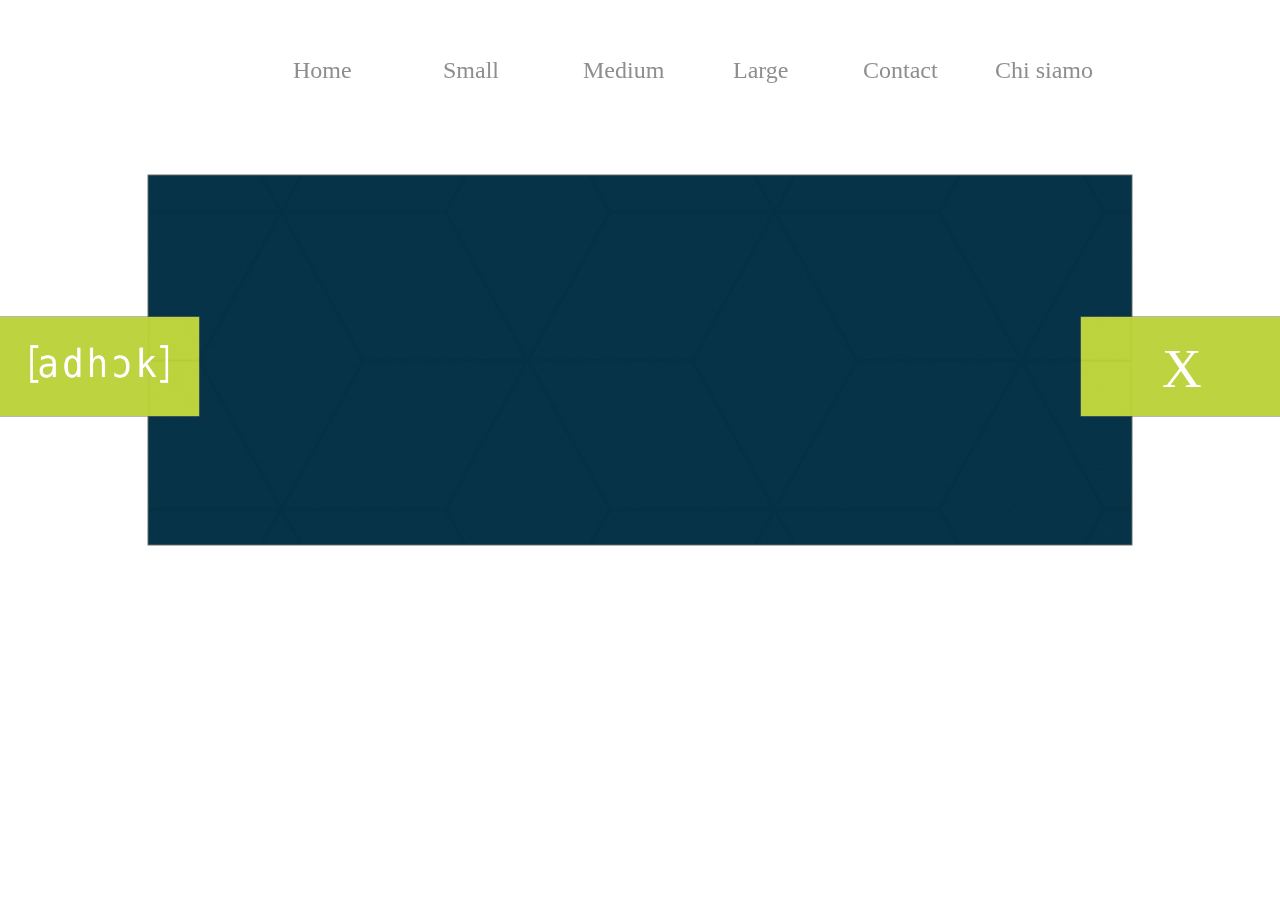
<file: Life_style.html>
<!DOCTYPE html>
<html>
<head>
<meta charset="utf-8"/>
<meta http-equiv="X-UA-Compatible" content="IE=edge"/>
<meta name="viewport" content="width=device-width, initial-scale=1.0">
<title>Life style</title>
<style id="applicationStylesheet" type="text/css">
	.mediaViewInfo {
		--web-view-name: Life style;
		--web-view-id: Life_style;
		--web-scale-on-resize: true;
		--web-enable-deep-linking: true;
	}
	:root {
		--web-view-ids: Life_style;
	}
	* {
		margin: 0;
		padding: 0;
		box-sizing: border-box;
		border: none;
	}
	#Life_style {
		position: absolute;
		width: 1280px;
		height: 720px;
		background-color: rgba(255,255,255,1);
		overflow: hidden;
		--web-view-name: Life style;
		--web-view-id: Life_style;
		--web-scale-on-resize: true;
		--web-enable-deep-linking: true;
	}
	@keyframes  {
	
	
	}
	@keyframes  {
	
	
	}
	@keyframes  {
	
	
	}
	@keyframes slide-left {
	
		0% {
			transform: translateX(100%);
		}
	
	}
	@keyframes slide-left {
	
		0% {
			transform: translateX(100%);
		}
	
	}
	@keyframes slide-right {
	
		0% {
			transform: translateX(-100%);
		}
	
	}
	@keyframes  {
	
	
	}
	@keyframes  {
	
	
	}
	#Rettangolo_1 {
		fill: rgba(7,52,73,1);
		stroke: rgba(112,112,112,1);
		stroke-width: 1px;
		stroke-linejoin: miter;
		stroke-linecap: butt;
		stroke-miterlimit: 4;
		shape-rendering: auto;
	}
	.Rettangolo_1 {
		position: absolute;
		overflow: visible;
		width: 984px;
		height: 370px;
		left: 148px;
		top: 175px;
	}
	#Rettangolo_2 {
		fill: rgba(255,255,255,1);
		stroke: rgba(112,112,112,1);
		stroke-width: 1px;
		stroke-linejoin: miter;
		stroke-linecap: butt;
		stroke-miterlimit: 4;
		shape-rendering: auto;
	}
	.Rettangolo_2 {
		position: absolute;
		overflow: visible;
		width: 199px;
		height: 99px;
		left: 0px;
		top: 317px;
	}
	#Rettangolo_3 {
		fill: rgba(189,211,64,1);
	}
	.Rettangolo_3 {
		position: absolute;
		overflow: visible;
		width: 199px;
		height: 99px;
		left: 0px;
		top: 317px;
		--web-animation: fadein 0.8s linear;
		--web-action-type: page;
		--web-action-target: adhok.html;
		cursor: pointer;
	}
	#Rettangolo_5 {
		fill: rgba(255,255,255,1);
		stroke: rgba(112,112,112,1);
		stroke-width: 1px;
		stroke-linejoin: miter;
		stroke-linecap: butt;
		stroke-miterlimit: 4;
		shape-rendering: auto;
	}
	.Rettangolo_5 {
		position: absolute;
		overflow: visible;
		width: 199px;
		height: 99px;
		left: 1081px;
		top: 317px;
	}
	#Rettangolo_6 {
		fill: rgba(189,211,64,1);
	}
	.Rettangolo_6 {
		position: absolute;
		overflow: visible;
		width: 199px;
		height: 99px;
		left: 1081px;
		top: 317px;
		--web-animation: fadein 0.8s ease-out;
		--web-action-type: page;
		--web-action-target: Home___1.html;
		cursor: pointer;
	}
	#Home_ {
		left: 293px;
		top: 57px;
		position: absolute;
		overflow: visible;
		width: 59px;
		white-space: nowrap;
		--web-animation: fadein 0.8s ease-out;
		--web-action-type: page;
		--web-action-target: Home___1.html;
		cursor: pointer;
		text-align: left;
		font-family: Menlo;
		font-style: normal;
		font-weight: normal;
		font-size: 24px;
		color: rgba(142,142,142,1);
	}
	#Small_ {
		left: 443px;
		top: 57px;
		position: absolute;
		overflow: visible;
		width: 73px;
		white-space: nowrap;
		cursor: pointer;
		--web-animation: slide-left 0.8s linear forwards;
		--web-action-type: page;
		--web-action-target: Small_1.html;
		text-align: left;
		font-family: Menlo;
		font-style: normal;
		font-weight: normal;
		font-size: 24px;
		color: rgba(142,142,142,1);
	}
	#Medium_ {
		left: 583px;
		top: 57px;
		position: absolute;
		overflow: visible;
		width: 88px;
		white-space: nowrap;
		cursor: pointer;
		--web-animation: slide-left 0.8s linear forwards;
		--web-action-type: page;
		--web-action-target: Medium.html;
		text-align: left;
		font-family: Menlo;
		font-style: normal;
		font-weight: normal;
		font-size: 24px;
		color: rgba(142,142,142,1);
	}
	#Large_ {
		left: 733px;
		top: 57px;
		position: absolute;
		overflow: visible;
		width: 73px;
		white-space: nowrap;
		cursor: pointer;
		--web-animation: slide-right 0.8s linear forwards;
		--web-action-type: page;
		--web-action-target: Large.html;
		text-align: left;
		font-family: Menlo;
		font-style: normal;
		font-weight: normal;
		font-size: 24px;
		color: rgba(142,142,142,1);
	}
	#Contact_ {
		left: 863px;
		top: 57px;
		position: absolute;
		overflow: visible;
		width: 102px;
		white-space: nowrap;
		--web-animation: fadein 0.8s linear;
		--web-action-type: page;
		--web-action-target: contact.html;
		cursor: pointer;
		text-align: left;
		font-family: Menlo;
		font-style: normal;
		font-weight: normal;
		font-size: 24px;
		color: rgba(142,142,142,1);
	}
	#rasch_mono_geometric_off_white {
		opacity: 0.29;
		mix-blend-mode: color-burn;
		position: absolute;
		width: 984px;
		height: 370px;
		left: 148px;
		top: 175px;
		overflow: visible;
	}
	#X {
		left: 1162px;
		top: 337px;
		position: absolute;
		overflow: hidden;
		width: 106px;
		height: 59px;
		text-align: left;
		font-family: Menlo;
		font-style: normal;
		font-weight: normal;
		font-size: 55px;
		color: rgba(255,255,255,1);
	}
	#Life_ {
		opacity: 0;
		left: 298px;
		top: 265px;
		position: absolute;
		overflow: hidden;
		width: 206px;
		height: 52px;
		text-align: center;
		font-family: Menlo;
		font-style: normal;
		font-weight: normal;
		font-size: 55px;
		color: rgba(255,255,255,1);
	}
	#Chi_siamo_ {
		left: 995px;
		top: 57px;
		position: absolute;
		overflow: visible;
		width: 131px;
		white-space: nowrap;
		--web-animation: fadein 0.8s linear;
		--web-action-type: page;
		--web-action-target: chi_siamo.html;
		cursor: pointer;
		text-align: left;
		font-family: Menlo;
		font-style: normal;
		font-weight: normal;
		font-size: 24px;
		color: rgba(142,142,142,1);
	}
	#adpng_w_1 {
		position: absolute;
		width: 173px;
		height: 173px;
		left: 13px;
		top: 274px;
		overflow: visible;
	}
	#Style {
		opacity: 0;
		left: 538px;
		top: 265px;
		position: absolute;
		overflow: hidden;
		width: 206px;
		height: 62px;
		text-align: center;
		font-family: Menlo;
		font-style: normal;
		font-weight: normal;
		font-size: 55px;
		color: rgba(255,255,255,1);
	}
	#Design {
		opacity: 0;
		left: 758px;
		top: 385px;
		position: absolute;
		overflow: hidden;
		width: 206px;
		height: 52px;
		text-align: center;
		font-family: Menlo;
		font-style: normal;
		font-weight: normal;
		font-size: 55px;
		color: rgba(255,255,255,1);
	}
</style>
<script id="applicationScript">
///////////////////////////////////////
// INITIALIZATION
///////////////////////////////////////

/**
 * Functionality for scaling, showing by media query, and navigation between multiple pages on a single page. 
 * Code subject to change.
 **/

if (window.console==null) { window["console"] = { log : function() {} } }; // some browsers do not set console

var Application = function() {
	// event constants
	this.prefix = "--web-";
	this.NAVIGATION_CHANGE = "viewChange";
	this.VIEW_NOT_FOUND = "viewNotFound";
	this.VIEW_CHANGE = "viewChange";
	this.VIEW_CHANGING = "viewChanging";
	this.STATE_NOT_FOUND = "stateNotFound";
	this.APPLICATION_COMPLETE = "applicationComplete";
	this.APPLICATION_RESIZE = "applicationResize";
	this.SIZE_STATE_NAME = "data-is-view-scaled";
	this.STATE_NAME = this.prefix + "state";

	this.lastTrigger = null;
	this.lastView = null;
	this.lastState = null;
	this.lastOverlay = null;
	this.currentView = null;
	this.currentState = null;
	this.currentOverlay = null;
	this.currentQuery = {index: 0, rule: null, mediaText: null, id: null};
	this.inclusionQuery = "(min-width: 0px)";
	this.exclusionQuery = "none and (min-width: 99999px)";
	this.LastModifiedDateLabelName = "LastModifiedDateLabel";
	this.viewScaleSliderId = "ViewScaleSliderInput";
	this.pageRefreshedName = "showPageRefreshedNotification";
	this.applicationStylesheet = null;
	this.mediaQueryDictionary = {};
	this.viewsDictionary = {};
	this.addedViews = [];
	this.views = {};
	this.viewIds = [];
	this.viewQueries = {};
	this.overlays = {};
	this.overlayIds = [];
	this.numberOfViews = 0;
	this.verticalPadding = 0;
	this.horizontalPadding = 0;
	this.stateName = null;
	this.viewScale = 1;
	this.viewLeft = 0;
	this.viewTop = 0;
	this.horizontalScrollbarsNeeded = false;
	this.verticalScrollbarsNeeded = false;

	// view settings
	this.showUpdateNotification = false;
	this.showNavigationControls = false;
	this.scaleViewsToFit = false;
	this.scaleToFitOnDoubleClick = false;
	this.actualSizeOnDoubleClick = false;
	this.scaleViewsOnResize = false;
	this.navigationOnKeypress = false;
	this.showViewName = false;
	this.enableDeepLinking = true;
	this.refreshPageForChanges = false;
	this.showRefreshNotifications = true;

	// view controls
	this.scaleViewSlider = null;
	this.lastModifiedLabel = null;
	this.supportsPopState = false; // window.history.pushState!=null;
	this.initialized = false;

	// refresh properties
	this.refreshDuration = 250;
	this.lastModifiedDate = null;
	this.refreshRequest = null;
	this.refreshInterval = null;
	this.refreshContent = null;
	this.refreshContentSize = null;
	this.refreshCheckContent = false;
	this.refreshCheckContentSize = false;

	var self = this;

	self.initialize = function(event) {
		var view = self.getVisibleView();
		var views = self.getVisibleViews();
		if (view==null) view = self.getInitialView();
		self.collectViews();
		self.collectOverlays();
		self.collectMediaQueries();

		for (let index = 0; index < views.length; index++) {
			var view = views[index];
			self.setViewOptions(view);
			self.setViewVariables(view);
			self.centerView(view);
		}

		// sometimes the body size is 0 so we call this now and again later
		if (self.initialized) {
			window.addEventListener(self.NAVIGATION_CHANGE, self.viewChangeHandler);
			window.addEventListener("keyup", self.keypressHandler);
			window.addEventListener("keypress", self.keypressHandler);
			window.addEventListener("resize", self.resizeHandler);
			window.document.addEventListener("dblclick", self.doubleClickHandler);

			if (self.supportsPopState) {
				window.addEventListener('popstate', self.popStateHandler);
			}
			else {
				window.addEventListener('hashchange', self.hashChangeHandler);
			}

			// we are ready to go
			window.dispatchEvent(new Event(self.APPLICATION_COMPLETE));
		}

		if (self.initialized==false) {
			if (self.enableDeepLinking) {
				self.syncronizeViewToURL();
			} 
	
			if (self.refreshPageForChanges) {
				self.setupRefreshForChanges();
			}
	
			self.initialized = true;
		}
		
		if (self.scaleViewsToFit) {
			self.viewScale = self.scaleViewToFit(view);
			
			if (self.viewScale<0) {
				setTimeout(self.scaleViewToFit, 500, view);
			}
		}
		else if (view) {
			self.viewScale = self.getViewScaleValue(view);
			self.centerView(view);
			self.updateSliderValue(self.viewScale);
		}
		else {
			// no view found
		}
	
		if (self.showUpdateNotification) {
			self.showNotification();
		}

		//"addEventListener" in window ? null : window.addEventListener = window.attachEvent;
		//"addEventListener" in document ? null : document.addEventListener = document.attachEvent;
	}


	///////////////////////////////////////
	// AUTO REFRESH 
	///////////////////////////////////////

	self.setupRefreshForChanges = function() {
		self.refreshRequest = new XMLHttpRequest();

		if (!self.refreshRequest) {
			return false;
		}

		// get document start values immediately
		self.requestRefreshUpdate();
	}

	/**
	 * Attempt to check the last modified date by the headers 
	 * or the last modified property from the byte array (experimental)
	 **/
	self.requestRefreshUpdate = function() {
		var url = document.location.href;
		var protocol = window.location.protocol;
		var method;
		
		try {

			if (self.refreshCheckContentSize) {
				self.refreshRequest.open('HEAD', url, true);
			}
			else if (self.refreshCheckContent) {
				self.refreshContent = document.documentElement.outerHTML;
				self.refreshRequest.open('GET', url, true);
				self.refreshRequest.responseType = "text";
			}
			else {

				// get page last modified date for the first call to compare to later
				if (self.lastModifiedDate==null) {

					// File system does not send headers in FF so get blob if possible
					if (protocol=="file:") {
						self.refreshRequest.open("GET", url, true);
						self.refreshRequest.responseType = "blob";
					}
					else {
						self.refreshRequest.open("HEAD", url, true);
						self.refreshRequest.responseType = "blob";
					}

					self.refreshRequest.onload = self.refreshOnLoadOnceHandler;

					// In some browsers (Chrome & Safari) this error occurs at send: 
					// 
					// Chrome - Access to XMLHttpRequest at 'file:///index.html' from origin 'null' 
					// has been blocked by CORS policy: 
					// Cross origin requests are only supported for protocol schemes: 
					// http, data, chrome, chrome-extension, https.
					// 
					// Safari - XMLHttpRequest cannot load file:///Users/user/Public/index.html. Cross origin requests are only supported for HTTP.
					// 
					// Solution is to run a local server, set local permissions or test in another browser
					self.refreshRequest.send(null);

					// In MS browsers the following behavior occurs possibly due to an AJAX call to check last modified date: 
					// 
					// DOM7011: The code on this page disabled back and forward caching.

					// In Brave (Chrome) error when on the server
					// index.js:221 HEAD https://www.example.com/ net::ERR_INSUFFICIENT_RESOURCES
					// self.refreshRequest.send(null);

				}
				else {
					self.refreshRequest = new XMLHttpRequest();
					self.refreshRequest.onreadystatechange = self.refreshHandler;
					self.refreshRequest.ontimeout = function() {
						self.log("Couldn't find page to check for updates");
					}
					
					var method;
					if (protocol=="file:") {
						method = "GET";
					}
					else {
						method = "HEAD";
					}

					//refreshRequest.open('HEAD', url, true);
					self.refreshRequest.open(method, url, true);
					self.refreshRequest.responseType = "blob";
					self.refreshRequest.send(null);
				}
			}
		}
		catch (error) {
			self.log("Refresh failed for the following reason:")
			self.log(error);
		}
	}

	self.refreshHandler = function() {
		var contentSize;

		try {

			if (self.refreshRequest.readyState === XMLHttpRequest.DONE) {
				
				if (self.refreshRequest.status === 2 || 
					self.refreshRequest.status === 200) {
					var pageChanged = false;

					self.updateLastModifiedLabel();

					if (self.refreshCheckContentSize) {
						var lastModifiedHeader = self.refreshRequest.getResponseHeader("Last-Modified");
						contentSize = self.refreshRequest.getResponseHeader("Content-Length");
						//lastModifiedDate = refreshRequest.getResponseHeader("Last-Modified");
						var headers = self.refreshRequest.getAllResponseHeaders();
						var hasContentHeader = headers.indexOf("Content-Length")!=-1;
						
						if (hasContentHeader) {
							contentSize = self.refreshRequest.getResponseHeader("Content-Length");

							// size has not been set yet
							if (self.refreshContentSize==null) {
								self.refreshContentSize = contentSize;
								// exit and let interval call this method again
								return;
							}

							if (contentSize!=self.refreshContentSize) {
								pageChanged = true;
							}
						}
					}
					else if (self.refreshCheckContent) {

						if (self.refreshRequest.responseText!=self.refreshContent) {
							pageChanged = true;
						}
					}
					else {
						lastModifiedHeader = self.getLastModified(self.refreshRequest);

						if (self.lastModifiedDate!=lastModifiedHeader) {
							self.log("lastModifiedDate:" + self.lastModifiedDate + ",lastModifiedHeader:" +lastModifiedHeader);
							pageChanged = true;
						}

					}

					
					if (pageChanged) {
						clearInterval(self.refreshInterval);
						self.refreshUpdatedPage();
						return;
					}

				}
				else {
					self.log('There was a problem with the request.');
				}

			}
		}
		catch( error ) {
			//console.log('Caught Exception: ' + error);
		}
	}

	self.refreshOnLoadOnceHandler = function(event) {

		// get the last modified date
		if (self.refreshRequest.response) {
			self.lastModifiedDate = self.getLastModified(self.refreshRequest);

			if (self.lastModifiedDate!=null) {

				if (self.refreshInterval==null) {
					self.refreshInterval = setInterval(self.requestRefreshUpdate, self.refreshDuration);
				}
			}
			else {
				self.log("Could not get last modified date from the server");
			}
		}
	}

	self.refreshUpdatedPage = function() {
		if (self.showRefreshNotifications) {
			var date = new Date().setTime((new Date().getTime()+10000));
			document.cookie = encodeURIComponent(self.pageRefreshedName) + "=true" + "; max-age=6000;" + " path=/";
		}

		document.location.reload(true);
	}

	self.showNotification = function(duration) {
		var notificationID = self.pageRefreshedName+"ID";
		var notification = document.getElementById(notificationID);
		if (duration==null) duration = 4000;

		if (notification!=null) {return;}

		notification = document.createElement("div");
		notification.id = notificationID;
		notification.textContent = "PAGE UPDATED";
		var styleRule = ""
		styleRule = "position: fixed; padding: 7px 16px 6px 16px; font-family: Arial, sans-serif; font-size: 10px; font-weight: bold; left: 50%;";
		styleRule += "top: 20px; background-color: rgba(0,0,0,.5); border-radius: 12px; color:rgb(235, 235, 235); transition: all 2s linear;";
		styleRule += "transform: translateX(-50%); letter-spacing: .5px; filter: drop-shadow(2px 2px 6px rgba(0, 0, 0, .1))";
		notification.setAttribute("style", styleRule);

		notification.className= "PageRefreshedClass";
		
		document.body.appendChild(notification);

		setTimeout(function() {
			notification.style.opacity = "0";
			notification.style.filter = "drop-shadow( 0px 0px 0px rgba(0,0,0, .5))";
			setTimeout(function() {
				notification.parentNode.removeChild(notification);
			}, duration)
		}, duration);

		document.cookie = encodeURIComponent(self.pageRefreshedName) + "=; max-age=1; path=/";
	}

	/**
	 * Get the last modified date from the header 
	 * or file object after request has been received
	 **/
	self.getLastModified = function(request) {
		var date;

		// file protocol - FILE object with last modified property
		if (request.response && request.response.lastModified) {
			date = request.response.lastModified;
		}
		
		// http protocol - check headers
		if (date==null) {
			date = request.getResponseHeader("Last-Modified");
		}

		return date;
	}

	self.updateLastModifiedLabel = function() {
		var labelValue = "";
		
		if (self.lastModifiedLabel==null) {
			self.lastModifiedLabel = document.getElementById("LastModifiedLabel");
		}

		if (self.lastModifiedLabel) {
			var seconds = parseInt(((new Date().getTime() - Date.parse(document.lastModified)) / 1000 / 60) * 100 + "");
			var minutes = 0;
			var hours = 0;

			if (seconds < 60) {
				seconds = Math.floor(seconds/10)*10;
				labelValue = seconds + " seconds";
			}
			else {
				minutes = parseInt((seconds/60) + "");

				if (minutes>60) {
					hours = parseInt((seconds/60/60) +"");
					labelValue += hours==1 ? " hour" : " hours";
				}
				else {
					labelValue = minutes+"";
					labelValue += minutes==1 ? " minute" : " minutes";
				}
			}
			
			if (seconds<10) {
				labelValue = "Updated now";
			}
			else {
				labelValue = "Updated " + labelValue + " ago";
			}

			if (self.lastModifiedLabel.firstElementChild) {
				self.lastModifiedLabel.firstElementChild.textContent = labelValue;

			}
			else if ("textContent" in self.lastModifiedLabel) {
				self.lastModifiedLabel.textContent = labelValue;
			}
		}
	}

	self.getShortString = function(string, length) {
		if (length==null) length = 30;
		string = string!=null ? string.substr(0, length).replace(/\n/g, "") : "[String is null]";
		return string;
	}

	self.getShortNumber = function(value, places) {
		if (places==null || places<1) places = 4;
		value = Math.round(value * Math.pow(10,places)) / Math.pow(10, places);
		return value;
	}

	///////////////////////////////////////
	// NAVIGATION CONTROLS
	///////////////////////////////////////

	self.updateViewLabel = function() {
		var viewNavigationLabel = document.getElementById("ViewNavigationLabel");
		var view = self.getVisibleView();
		var viewIndex = view ? self.getViewIndex(view) : -1;
		var viewName = view ? self.getViewPreferenceValue(view, self.prefix + "view-name") : null;
		var viewId = view ? view.id : null;

		if (viewNavigationLabel && view) {
			if (viewName && viewName.indexOf('"')!=-1) {
				viewName = viewName.replace(/"/g, "");
			}

			if (self.showViewName) {
				viewNavigationLabel.textContent = viewName;
				self.setTooltip(viewNavigationLabel, viewIndex + 1 + " of " + self.numberOfViews);
			}
			else {
				viewNavigationLabel.textContent = viewIndex + 1 + " of " + self.numberOfViews;
				self.setTooltip(viewNavigationLabel, viewName);
			}

		}
	}

	self.updateURL = function(view) {
		view = view == null ? self.getVisibleView() : view;
		var viewId = view ? view.id : null
		var viewFragment = view ? "#"+ viewId : null;

		if (viewId && self.viewIds.length>1 && self.enableDeepLinking) {

			if (self.supportsPopState==false) {
				self.setFragment(viewId);
			}
			else {
				if (viewFragment!=window.location.hash) {

					if (window.location.hash==null) {
						window.history.replaceState({name:viewId}, null, viewFragment);
					}
					else {
						window.history.pushState({name:viewId}, null, viewFragment);
					}
				}
			}
		}
	}

	self.updateURLState = function(view, stateName) {
		stateName = view && (stateName=="" || stateName==null) ? self.getStateNameByViewId(view.id) : stateName;

		if (self.supportsPopState==false) {
			self.setFragment(stateName);
		}
		else {
			if (stateName!=window.location.hash) {

				if (window.location.hash==null) {
					window.history.replaceState({name:view.viewId}, null, stateName);
				}
				else {
					window.history.pushState({name:view.viewId}, null, stateName);
				}
			}
		}
	}

	self.setFragment = function(value) {
		window.location.hash = "#" + value;
	}

	self.setTooltip = function(element, value) {
		// setting the tooltip in edge causes a page crash on hover
		if (/Edge/.test(navigator.userAgent)) { return; }

		if ("title" in element) {
			element.title = value;
		}
	}

	self.getStylesheetRules = function(styleSheet) {
		try {
			if (styleSheet) return styleSheet.cssRules || styleSheet.rules;
	
			return document.styleSheets[0]["cssRules"] || document.styleSheets[0]["rules"];
		}
		catch (error) {
			// ERRORS:
			// SecurityError: The operation is insecure.
			// Errors happen when script loads before stylesheet or loading an external css locally

			// InvalidAccessError: A parameter or an operation is not supported by the underlying object
			// Place script after stylesheet

			console.log(error);
			if (error.toString().indexOf("The operation is insecure")!=-1) {
				console.log("Load the stylesheet before the script or load the stylesheet inline until it can be loaded on a server")
			}
			return [];
		}
	}

	/**
	 * If single page application hide all of the views. 
	 * @param {Number} selectedIndex if provided shows the view at index provided
	 **/
	self.hideViews = function(selectedIndex, animation) {
		var rules = self.getStylesheetRules();
		var queryIndex = 0;
		var numberOfRules = rules!=null ? rules.length : 0;

		// loop through rules and hide media queries except selected
		for (var i=0;i<numberOfRules;i++) {
			var rule = rules[i];

			if (rule.media!=null) {

				if (queryIndex==selectedIndex) {
					self.currentQuery.mediaText = rule.conditionText;
					self.currentQuery.index = selectedIndex;
					self.currentQuery.rule = rule;
					self.enableMediaQuery(rule);
				}
				else {
					if (animation) {
						self.fadeOut(rule)
					}
					else {
						self.disableMediaQuery(rule);
					}
				}
				
				queryIndex++;
			}
		}

		self.numberOfViews = queryIndex;
		self.updateViewLabel();
		self.updateURL();

		self.dispatchViewChange();

		var view = self.getVisibleView();
		var viewIndex = view ? self.getViewIndex(view) : -1;

		return viewIndex==selectedIndex ? view : null;
	}

	/**
	 * Hide view
	 * @param {Object} view element to hide
	 **/
	self.hideView = function(view) {
		var rule = view ? self.mediaQueryDictionary[view.id] : null;

		if (rule) {
			self.disableMediaQuery(rule);
		}
	}

	/**
	 * Hide overlay
	 * @param {Object} overlay element to hide
	 **/
	self.hideOverlay = function(overlay) {
		var rule = overlay ? self.mediaQueryDictionary[overlay.id] : null;

		if (rule) {
			self.disableMediaQuery(rule);

			//if (self.showByMediaQuery) {
				overlay.style.display = "none";
			//}
		}
	}

	/**
	 * Show the view by media query. Does not hide current views
	 * Sets view options by default
	 * @param {Object} view element to show
	 * @param {Boolean} setViewOptions sets view options if null or true
	 */
	self.showViewByMediaQuery = function(view, setViewOptions) {
		var id = view ? view.id : null;
		var query = id ? self.mediaQueryDictionary[id] : null;
		var isOverlay = view ? self.isOverlay(view) : false;
		setViewOptions = setViewOptions==null ? true : setViewOptions;

		if (query) {
			self.enableMediaQuery(query);

			if (isOverlay && view && setViewOptions) {
				self.setViewVariables(null, view);
			}
			else {
				if (view && setViewOptions) self.setViewOptions(view);
				if (view && setViewOptions) self.setViewVariables(view);
			}
		}
	}

	/**
	 * Show the view. Does not hide current views
	 */
	self.showView = function(view, setViewOptions) {
		var id = view ? view.id : null;
		var query = id ? self.mediaQueryDictionary[id] : null;
		var display = null;
		setViewOptions = setViewOptions==null ? true : setViewOptions;

		if (query) {
			self.enableMediaQuery(query);
			if (view==null) view =self.getVisibleView();
			if (view && setViewOptions) self.setViewOptions(view);
		}
		else if (id) {
			display = window.getComputedStyle(view).getPropertyValue("display");
			if (display=="" || display=="none") {
				view.style.display = "block";
			}
		}

		if (view) {
			if (self.currentView!=null) {
				self.lastView = self.currentView;
			}

			self.currentView = view;
		}
	}

	self.showViewById = function(id, setViewOptions) {
		var view = id ? self.getViewById(id) : null;

		if (view) {
			self.showView(view);
			return;
		}

		self.log("View not found '" + id + "'");
	}

	self.getElementView = function(element) {
		var view = element;
		var viewFound = false;

		while (viewFound==false || view==null) {
			if (view && self.viewsDictionary[view.id]) {
				return view;
			}
			view = view.parentNode;
		}
	}

	/**
	 * Show overlay over view
	 * @param {Event | HTMLElement} event event or html element with styles applied
	 * @param {String} id id of view or view reference
	 * @param {Number} x x location
	 * @param {Number} y y location
	 */
	self.showOverlay = function(event, id, x, y) {
		var overlay = id && typeof id === 'string' ? self.getViewById(id) : id ? id : null;
		var query = overlay ? self.mediaQueryDictionary[overlay.id] : null;
		var centerHorizontally = false;
		var centerVertically = false;
		var anchorLeft = false;
		var anchorTop = false;
		var anchorRight = false;
		var anchorBottom = false;
		var display = null;
		var reparent = true;
		var view = null;
		
		if (overlay==null || overlay==false) {
			self.log("Overlay not found, '"+ id + "'");
			return;
		}

		// get enter animation - event target must have css variables declared
		if (event) {
			var button = event.currentTarget || event; // can be event or htmlelement
			var buttonComputedStyles = getComputedStyle(button);
			var actionTargetValue = buttonComputedStyles.getPropertyValue(self.prefix+"action-target").trim();
			var animation = buttonComputedStyles.getPropertyValue(self.prefix+"animation").trim();
			var isAnimated = animation!="";
			var targetType = buttonComputedStyles.getPropertyValue(self.prefix+"action-type").trim();
			var actionTarget = self.application ? null : self.getElement(actionTargetValue);
			var actionTargetStyles = actionTarget ? actionTarget.style : null;

			if (actionTargetStyles) {
				actionTargetStyles.setProperty("animation", animation);
			}

			if ("stopImmediatePropagation" in event) {
				event.stopImmediatePropagation();
			}
		}
		
		if (self.application==false || targetType=="page") {
			document.location.href = "./" + actionTargetValue;
			return;
		}

		// remove any current overlays
		if (self.currentOverlay) {

			// act as switch if same button
			if (self.currentOverlay==actionTarget || self.currentOverlay==null) {
				if (self.lastTrigger==button) {
					self.removeOverlay(isAnimated);
					return;
				}
			}
			else {
				self.removeOverlay(isAnimated);
			}
		}

		if (reparent) {
			view = self.getElementView(button);
			if (view) {
				view.appendChild(overlay);
			}
		}

		if (query) {
			//self.setElementAnimation(overlay, null);
			//overlay.style.animation = animation;
			self.enableMediaQuery(query);
			
			var display = overlay && overlay.style.display;
			
			if (overlay && display=="" || display=="none") {
				overlay.style.display = "block";
				//self.setViewOptions(overlay);
			}

			// add animation defined in event target style declaration
			if (animation && self.supportAnimations) {
				self.fadeIn(overlay, false, animation);
			}
		}
		else if (id) {

			display = window.getComputedStyle(overlay).getPropertyValue("display");

			if (display=="" || display=="none") {
				overlay.style.display = "block";
			}

			// add animation defined in event target style declaration
			if (animation && self.supportAnimations) {
				self.fadeIn(overlay, false, animation);
			}
		}

		// do not set x or y position if centering
		var horizontal = self.prefix + "center-horizontally";
		var vertical = self.prefix + "center-vertically";
		var style = overlay.style;
		var transform = [];

		centerHorizontally = self.getIsStyleDefined(id, horizontal) ? self.getViewPreferenceBoolean(overlay, horizontal) : false;
		centerVertically = self.getIsStyleDefined(id, vertical) ? self.getViewPreferenceBoolean(overlay, vertical) : false;
		anchorLeft = self.getIsStyleDefined(id, "left");
		anchorRight = self.getIsStyleDefined(id, "right");
		anchorTop = self.getIsStyleDefined(id, "top");
		anchorBottom = self.getIsStyleDefined(id, "bottom");

		
		if (self.viewsDictionary[overlay.id] && self.viewsDictionary[overlay.id].styleDeclaration) {
			style = self.viewsDictionary[overlay.id].styleDeclaration.style;
		}
		
		if (centerHorizontally) {
			style.left = "50%";
			style.transformOrigin = "0 0";
			transform.push("translateX(-50%)");
		}
		else if (anchorRight && anchorLeft) {
			style.left = x + "px";
		}
		else if (anchorRight) {
			//style.right = x + "px";
		}
		else {
			style.left = x + "px";
		}
		
		if (centerVertically) {
			style.top = "50%";
			transform.push("translateY(-50%)");
			style.transformOrigin = "0 0";
		}
		else if (anchorTop && anchorBottom) {
			style.top = y + "px";
		}
		else if (anchorBottom) {
			//style.bottom = y + "px";
		}
		else {
			style.top = y + "px";
		}

		if (transform.length) {
			style.transform = transform.join(" ");
		}

		self.currentOverlay = overlay;
		self.lastTrigger = button;
	}

	self.goBack = function() {
		if (self.currentOverlay) {
			self.removeOverlay();
		}
		else if (self.lastView) {
			self.goToView(self.lastView.id);
		}
	}

	self.removeOverlay = function(animate) {
		var overlay = self.currentOverlay;
		animate = animate===false ? false : true;

		if (overlay) {
			var style = overlay.style;
			
			if (style.animation && self.supportAnimations && animate) {
				self.reverseAnimation(overlay, true);

				var duration = self.getAnimationDuration(style.animation, true);
		
				setTimeout(function() {
					self.setElementAnimation(overlay, null);
					self.hideOverlay(overlay);
					self.currentOverlay = null;
				}, duration);
			}
			else {
				self.setElementAnimation(overlay, null);
				self.hideOverlay(overlay);
				self.currentOverlay = null;
			}
		}
	}

	/**
	 * Reverse the animation and hide after
	 * @param {Object} target element with animation
	 * @param {Boolean} hide hide after animation ends
	 */
	self.reverseAnimation = function(target, hide) {
		var lastAnimation = null;
		var style = target.style;

		style.animationPlayState = "paused";
		lastAnimation = style.animation;
		style.animation = null;
		style.animationPlayState = "paused";

		if (hide) {
			//target.addEventListener("animationend", self.animationEndHideHandler);
	
			var duration = self.getAnimationDuration(lastAnimation, true);
			var isOverlay = self.isOverlay(target);
	
			setTimeout(function() {
				self.setElementAnimation(target, null);

				if (isOverlay) {
					self.hideOverlay(target);
				}
				else {
					self.hideView(target);
				}
			}, duration);
		}

		setTimeout(function() {
			style.animation = lastAnimation;
			style.animationPlayState = "paused";
			style.animationDirection = "reverse";
			style.animationPlayState = "running";
		}, 30);
	}

	self.animationEndHandler = function(event) {
		var target = event.currentTarget;
		self.dispatchEvent(new Event(event.type));
	}

	self.isOverlay = function(view) {
		var result = view ? self.getViewPreferenceBoolean(view, self.prefix + "is-overlay") : false;

		return result;
	}

	self.animationEndHideHandler = function(event) {
		var target = event.currentTarget;
		self.setViewVariables(null, target);
		self.hideView(target);
		target.removeEventListener("animationend", self.animationEndHideHandler);
	}

	self.animationEndShowHandler = function(event) {
		var target = event.currentTarget;
		target.removeEventListener("animationend", self.animationEndShowHandler);
	}

	self.setViewOptions = function(view) {

		if (view) {
			self.minimumScale = self.getViewPreferenceValue(view, self.prefix + "minimum-scale");
			self.maximumScale = self.getViewPreferenceValue(view, self.prefix + "maximum-scale");
			self.scaleViewsToFit = self.getViewPreferenceBoolean(view, self.prefix + "scale-to-fit");
			self.scaleToFitType = self.getViewPreferenceValue(view, self.prefix + "scale-to-fit-type");
			self.scaleToFitOnDoubleClick = self.getViewPreferenceBoolean(view, self.prefix + "scale-on-double-click");
			self.actualSizeOnDoubleClick = self.getViewPreferenceBoolean(view, self.prefix + "actual-size-on-double-click");
			self.scaleViewsOnResize = self.getViewPreferenceBoolean(view, self.prefix + "scale-on-resize");
			self.enableScaleUp = self.getViewPreferenceBoolean(view, self.prefix + "enable-scale-up");
			self.centerHorizontally = self.getViewPreferenceBoolean(view, self.prefix + "center-horizontally");
			self.centerVertically = self.getViewPreferenceBoolean(view, self.prefix + "center-vertically");
			self.navigationOnKeypress = self.getViewPreferenceBoolean(view, self.prefix + "navigate-on-keypress");
			self.showViewName = self.getViewPreferenceBoolean(view, self.prefix + "show-view-name");
			self.refreshPageForChanges = self.getViewPreferenceBoolean(view, self.prefix + "refresh-for-changes");
			self.refreshPageForChangesInterval = self.getViewPreferenceValue(view, self.prefix + "refresh-interval");
			self.showNavigationControls = self.getViewPreferenceBoolean(view, self.prefix + "show-navigation-controls");
			self.scaleViewSlider = self.getViewPreferenceBoolean(view, self.prefix + "show-scale-controls");
			self.enableDeepLinking = self.getViewPreferenceBoolean(view, self.prefix + "enable-deep-linking");
			self.singlePageApplication = self.getViewPreferenceBoolean(view, self.prefix + "application");
			self.showByMediaQuery = self.getViewPreferenceBoolean(view, self.prefix + "show-by-media-query");
			self.showUpdateNotification = document.cookie!="" ? document.cookie.indexOf(self.pageRefreshedName)!=-1 : false;
			self.imageComparisonDuration = self.getViewPreferenceValue(view, self.prefix + "image-comparison-duration");
			self.supportAnimations = self.getViewPreferenceBoolean(view, self.prefix + "enable-animations", true);

			if (self.scaleViewsToFit) {
				var newScaleValue = self.scaleViewToFit(view);
				
				if (newScaleValue<0) {
					setTimeout(self.scaleViewToFit, 500, view);
				}
			}
			else {
				self.viewScale = self.getViewScaleValue(view);
				self.viewToFitWidthScale = self.getViewFitToViewportWidthScale(view, self.enableScaleUp)
				self.viewToFitHeightScale = self.getViewFitToViewportScale(view, self.enableScaleUp);
				self.updateSliderValue(self.viewScale);
			}

			if (self.imageComparisonDuration!=null) {
				// todo
			}

			if (self.refreshPageForChangesInterval!=null) {
				self.refreshDuration = Number(self.refreshPageForChangesInterval);
			}
		}
	}

	self.previousView = function(event) {
		var rules = self.getStylesheetRules();
		var view = self.getVisibleView()
		var index = view ? self.getViewIndex(view) : -1;
		var prevQueryIndex = index!=-1 ? index-1 : self.currentQuery.index-1;
		var queryIndex = 0;
		var numberOfRules = rules!=null ? rules.length : 0;

		if (event) {
			event.stopImmediatePropagation();
		}

		if (prevQueryIndex<0) {
			return;
		}

		// loop through rules and hide media queries except selected
		for (var i=0;i<numberOfRules;i++) {
			var rule = rules[i];
			
			if (rule.media!=null) {

				if (queryIndex==prevQueryIndex) {
					self.currentQuery.mediaText = rule.conditionText;
					self.currentQuery.index = prevQueryIndex;
					self.currentQuery.rule = rule;
					self.enableMediaQuery(rule);
					self.updateViewLabel();
					self.updateURL();
					self.dispatchViewChange();
				}
				else {
					self.disableMediaQuery(rule);
				}

				queryIndex++;
			}
		}
	}

	self.nextView = function(event) {
		var rules = self.getStylesheetRules();
		var view = self.getVisibleView();
		var index = view ? self.getViewIndex(view) : -1;
		var nextQueryIndex = index!=-1 ? index+1 : self.currentQuery.index+1;
		var queryIndex = 0;
		var numberOfRules = rules!=null ? rules.length : 0;
		var numberOfMediaQueries = self.getNumberOfMediaRules();

		if (event) {
			event.stopImmediatePropagation();
		}

		if (nextQueryIndex>=numberOfMediaQueries) {
			return;
		}

		// loop through rules and hide media queries except selected
		for (var i=0;i<numberOfRules;i++) {
			var rule = rules[i];
			
			if (rule.media!=null) {

				if (queryIndex==nextQueryIndex) {
					self.currentQuery.mediaText = rule.conditionText;
					self.currentQuery.index = nextQueryIndex;
					self.currentQuery.rule = rule;
					self.enableMediaQuery(rule);
					self.updateViewLabel();
					self.updateURL();
					self.dispatchViewChange();
				}
				else {
					self.disableMediaQuery(rule);
				}

				queryIndex++;
			}
		}
	}

	/**
	 * Enables a view via media query
	 */
	self.enableMediaQuery = function(rule) {

		try {
			rule.media.mediaText = self.inclusionQuery;
		}
		catch(error) {
			//self.log(error);
			rule.conditionText = self.inclusionQuery;
		}
	}

	self.disableMediaQuery = function(rule) {

		try {
			rule.media.mediaText = self.exclusionQuery;
		}
		catch(error) {
			rule.conditionText = self.exclusionQuery;
		}
	}

	self.dispatchViewChange = function() {
		try {
			var event = new Event(self.NAVIGATION_CHANGE);
			window.dispatchEvent(event);
		}
		catch (error) {
			// In IE 11: Object doesn't support this action
		}
	}

	self.getNumberOfMediaRules = function() {
		var rules = self.getStylesheetRules();
		var numberOfRules = rules ? rules.length : 0;
		var numberOfQueries = 0;

		for (var i=0;i<numberOfRules;i++) {
			if (rules[i].media!=null) { numberOfQueries++; }
		}
		
		return numberOfQueries;
	}

	/////////////////////////////////////////
	// VIEW SCALE 
	/////////////////////////////////////////

	self.sliderChangeHandler = function(event) {
		var value = self.getShortNumber(event.currentTarget.value/100);
		var view = self.getVisibleView();
		self.setViewScaleValue(view, false, value, true);
	}

	self.updateSliderValue = function(scale) {
		var slider = document.getElementById(self.viewScaleSliderId);
		var tooltip = parseInt(scale * 100 + "") + "%";
		var inputType;
		var inputValue;
		
		if (slider) {
			inputValue = self.getShortNumber(scale * 100);
			if (inputValue!=slider["value"]) {
				slider["value"] = inputValue;
			}
			inputType = slider.getAttributeNS(null, "type");

			if (inputType!="range") {
				// input range is not supported
				slider.style.display = "none";
			}

			self.setTooltip(slider, tooltip);
		}
	}

	self.viewChangeHandler = function(event) {
		var view = self.getVisibleView();
		var matrix = view ? getComputedStyle(view).transform : null;
		
		if (matrix) {
			self.viewScale = self.getViewScaleValue(view);
			
			var scaleNeededToFit = self.getViewFitToViewportScale(view);
			var isViewLargerThanViewport = scaleNeededToFit<1;
			
			// scale large view to fit if scale to fit is enabled
			if (self.scaleViewsToFit) {
				self.scaleViewToFit(view);
			}
			else {
				self.updateSliderValue(self.viewScale);
			}
		}
	}

	self.getViewScaleValue = function(view) {
		var matrix = getComputedStyle(view).transform;

		if (matrix) {
			var matrixArray = matrix.replace("matrix(", "").split(",");
			var scaleX = parseFloat(matrixArray[0]);
			var scaleY = parseFloat(matrixArray[3]);
			var scale = Math.min(scaleX, scaleY);
		}

		return scale;
	}

	/**
	 * Scales view to scale. 
	 * @param {Object} view view to scale. views are in views array
	 * @param {Boolean} scaleToFit set to true to scale to fit. set false to use desired scale value
	 * @param {Number} desiredScale scale to define. not used if scale to fit is false
	 * @param {Boolean} isSliderChange indicates if slider is callee
	 */
	self.setViewScaleValue = function(view, scaleToFit, desiredScale, isSliderChange) {
		var enableScaleUp = self.enableScaleUp;
		var scaleToFitType = self.scaleToFitType;
		var minimumScale = self.minimumScale;
		var maximumScale = self.maximumScale;
		var hasMinimumScale = !isNaN(minimumScale) && minimumScale!="";
		var hasMaximumScale = !isNaN(maximumScale) && maximumScale!="";
		var scaleNeededToFit = self.getViewFitToViewportScale(view, enableScaleUp);
		var scaleNeededToFitWidth = self.getViewFitToViewportWidthScale(view, enableScaleUp);
		var scaleNeededToFitHeight = self.getViewFitToViewportHeightScale(view, enableScaleUp);
		var scaleToFitFull = self.getViewFitToViewportScale(view, true);
		var scaleToFitFullWidth = self.getViewFitToViewportWidthScale(view, true);
		var scaleToFitFullHeight = self.getViewFitToViewportHeightScale(view, true);
		var scaleToWidth = scaleToFitType=="width";
		var scaleToHeight = scaleToFitType=="height";
		var shrunkToFit = false;
		var topPosition = null;
		var leftPosition = null;
		var translateY = null;
		var translateX = null;
		var transformValue = "";
		var canCenterVertically = true;
		var canCenterHorizontally = true;
		var style = view.style;

		if (view && self.viewsDictionary[view.id] && self.viewsDictionary[view.id].styleDeclaration) {
			style = self.viewsDictionary[view.id].styleDeclaration.style;
		}

		if (scaleToFit && isSliderChange!=true) {
			if (scaleToFitType=="fit" || scaleToFitType=="") {
				desiredScale = scaleNeededToFit;
			}
			else if (scaleToFitType=="width") {
				desiredScale = scaleNeededToFitWidth;
			}
			else if (scaleToFitType=="height") {
				desiredScale = scaleNeededToFitHeight;
			}
		}
		else {
			if (isNaN(desiredScale)) {
				desiredScale = 1;
			}
		}

		self.updateSliderValue(desiredScale);
		
		// scale to fit width
		if (scaleToWidth && scaleToHeight==false) {
			canCenterVertically = scaleNeededToFitHeight>=scaleNeededToFitWidth;
			canCenterHorizontally = scaleNeededToFitWidth>=1 && enableScaleUp==false;

			if (isSliderChange) {
				canCenterHorizontally = desiredScale<scaleToFitFullWidth;
			}
			else if (scaleToFit) {
				desiredScale = scaleNeededToFitWidth;
			}

			if (hasMinimumScale) {
				desiredScale = Math.max(desiredScale, Number(minimumScale));
			}

			if (hasMaximumScale) {
				desiredScale = Math.min(desiredScale, Number(maximumScale));
			}

			desiredScale = self.getShortNumber(desiredScale);

			canCenterHorizontally = self.canCenterHorizontally(view, "width", enableScaleUp, desiredScale, minimumScale, maximumScale);
			canCenterVertically = self.canCenterVertically(view, "width", enableScaleUp, desiredScale, minimumScale, maximumScale);

			if (desiredScale>1 && (enableScaleUp || isSliderChange)) {
				transformValue = "scale(" + desiredScale + ")";
			}
			else if (desiredScale>=1 && enableScaleUp==false) {
				transformValue = "scale(" + 1 + ")";
			}
			else {
				transformValue = "scale(" + desiredScale + ")";
			}

			if (self.centerVertically) {
				if (canCenterVertically) {
					translateY = "-50%";
					topPosition = "50%";
				}
				else {
					translateY = "0";
					topPosition = "0";
				}
				
				if (style.top != topPosition) {
					style.top = topPosition + "";
				}

				if (canCenterVertically) {
					transformValue += " translateY(" + translateY+ ")";
				}
			}

			if (self.centerHorizontally) {
				if (canCenterHorizontally) {
					translateX = "-50%";
					leftPosition = "50%";
				}
				else {
					translateX = "0";
					leftPosition = "0";
				}

				if (style.left != leftPosition) {
					style.left = leftPosition + "";
				}

				if (canCenterHorizontally) {
					transformValue += " translateX(" + translateX+ ")";
				}
			}

			style.transformOrigin = "0 0";
			style.transform = transformValue;

			self.viewScale = desiredScale;
			self.viewToFitWidthScale = scaleNeededToFitWidth;
			self.viewToFitHeightScale = scaleNeededToFitHeight;
			self.viewLeft = leftPosition;
			self.viewTop = topPosition;

			return desiredScale;
		}

		// scale to fit height
		if (scaleToHeight && scaleToWidth==false) {
			//canCenterVertically = scaleNeededToFitHeight>=scaleNeededToFitWidth;
			//canCenterHorizontally = scaleNeededToFitHeight<=scaleNeededToFitWidth && enableScaleUp==false;
			canCenterVertically = scaleNeededToFitHeight>=scaleNeededToFitWidth;
			canCenterHorizontally = scaleNeededToFitWidth>=1 && enableScaleUp==false;
			
			if (isSliderChange) {
				canCenterHorizontally = desiredScale<scaleToFitFullHeight;
			}
			else if (scaleToFit) {
				desiredScale = scaleNeededToFitHeight;
			}

			if (hasMinimumScale) {
				desiredScale = Math.max(desiredScale, Number(minimumScale));
			}

			if (hasMaximumScale) {
				desiredScale = Math.min(desiredScale, Number(maximumScale));
				//canCenterVertically = desiredScale>=scaleNeededToFitHeight && enableScaleUp==false;
			}

			desiredScale = self.getShortNumber(desiredScale);

			canCenterHorizontally = self.canCenterHorizontally(view, "height", enableScaleUp, desiredScale, minimumScale, maximumScale);
			canCenterVertically = self.canCenterVertically(view, "height", enableScaleUp, desiredScale, minimumScale, maximumScale);

			if (desiredScale>1 && (enableScaleUp || isSliderChange)) {
				transformValue = "scale(" + desiredScale + ")";
			}
			else if (desiredScale>=1 && enableScaleUp==false) {
				transformValue = "scale(" + 1 + ")";
			}
			else {
				transformValue = "scale(" + desiredScale + ")";
			}

			if (self.centerHorizontally) {
				if (canCenterHorizontally) {
					translateX = "-50%";
					leftPosition = "50%";
				}
				else {
					translateX = "0";
					leftPosition = "0";
				}

				if (style.left != leftPosition) {
					style.left = leftPosition + "";
				}

				if (canCenterHorizontally) {
					transformValue += " translateX(" + translateX+ ")";
				}
			}

			if (self.centerVertically) {
				if (canCenterVertically) {
					translateY = "-50%";
					topPosition = "50%";
				}
				else {
					translateY = "0";
					topPosition = "0";
				}
				
				if (style.top != topPosition) {
					style.top = topPosition + "";
				}

				if (canCenterVertically) {
					transformValue += " translateY(" + translateY+ ")";
				}
			}

			style.transformOrigin = "0 0";
			style.transform = transformValue;

			self.viewScale = desiredScale;
			self.viewToFitWidthScale = scaleNeededToFitWidth;
			self.viewToFitHeightScale = scaleNeededToFitHeight;
			self.viewLeft = leftPosition;
			self.viewTop = topPosition;

			return scaleNeededToFitHeight;
		}

		if (scaleToFitType=="fit") {
			//canCenterVertically = scaleNeededToFitHeight>=scaleNeededToFitWidth;
			//canCenterHorizontally = scaleNeededToFitWidth>=scaleNeededToFitHeight;
			canCenterVertically = scaleNeededToFitHeight>=scaleNeededToFit;
			canCenterHorizontally = scaleNeededToFitWidth>=scaleNeededToFit;

			if (hasMinimumScale) {
				desiredScale = Math.max(desiredScale, Number(minimumScale));
			}

			desiredScale = self.getShortNumber(desiredScale);

			if (isSliderChange || scaleToFit==false) {
				canCenterVertically = scaleToFitFullHeight>=desiredScale;
				canCenterHorizontally = desiredScale<scaleToFitFullWidth;
			}
			else if (scaleToFit) {
				desiredScale = scaleNeededToFit;
			}

			transformValue = "scale(" + desiredScale + ")";

			//canCenterHorizontally = self.canCenterHorizontally(view, "fit", false, desiredScale);
			//canCenterVertically = self.canCenterVertically(view, "fit", false, desiredScale);
			
			if (self.centerVertically) {
				if (canCenterVertically) {
					translateY = "-50%";
					topPosition = "50%";
				}
				else {
					translateY = "0";
					topPosition = "0";
				}
				
				if (style.top != topPosition) {
					style.top = topPosition + "";
				}

				if (canCenterVertically) {
					transformValue += " translateY(" + translateY+ ")";
				}
			}

			if (self.centerHorizontally) {
				if (canCenterHorizontally) {
					translateX = "-50%";
					leftPosition = "50%";
				}
				else {
					translateX = "0";
					leftPosition = "0";
				}

				if (style.left != leftPosition) {
					style.left = leftPosition + "";
				}

				if (canCenterHorizontally) {
					transformValue += " translateX(" + translateX+ ")";
				}
			}

			style.transformOrigin = "0 0";
			style.transform = transformValue;

			self.viewScale = desiredScale;
			self.viewToFitWidthScale = scaleNeededToFitWidth;
			self.viewToFitHeightScale = scaleNeededToFitHeight;
			self.viewLeft = leftPosition;
			self.viewTop = topPosition;

			self.updateSliderValue(desiredScale);
			
			return desiredScale;
		}

		if (scaleToFitType=="default" || scaleToFitType=="") {
			desiredScale = 1;

			if (hasMinimumScale) {
				desiredScale = Math.max(desiredScale, Number(minimumScale));
			}
			if (hasMaximumScale) {
				desiredScale = Math.min(desiredScale, Number(maximumScale));
			}

			canCenterHorizontally = self.canCenterHorizontally(view, "none", false, desiredScale, minimumScale, maximumScale);
			canCenterVertically = self.canCenterVertically(view, "none", false, desiredScale, minimumScale, maximumScale);

			if (self.centerVertically) {
				if (canCenterVertically) {
					translateY = "-50%";
					topPosition = "50%";
				}
				else {
					translateY = "0";
					topPosition = "0";
				}
				
				if (style.top != topPosition) {
					style.top = topPosition + "";
				}

				if (canCenterVertically) {
					transformValue += " translateY(" + translateY+ ")";
				}
			}

			if (self.centerHorizontally) {
				if (canCenterHorizontally) {
					translateX = "-50%";
					leftPosition = "50%";
				}
				else {
					translateX = "0";
					leftPosition = "0";
				}

				if (style.left != leftPosition) {
					style.left = leftPosition + "";
				}

				if (canCenterHorizontally) {
					transformValue += " translateX(" + translateX+ ")";
				}
				else {
					transformValue += " translateX(" + 0 + ")";
				}
			}

			style.transformOrigin = "0 0";
			style.transform = transformValue;


			self.viewScale = desiredScale;
			self.viewToFitWidthScale = scaleNeededToFitWidth;
			self.viewToFitHeightScale = scaleNeededToFitHeight;
			self.viewLeft = leftPosition;
			self.viewTop = topPosition;

			self.updateSliderValue(desiredScale);
			
			return desiredScale;
		}
	}

	/**
	 * Returns true if view can be centered horizontally
	 * @param {HTMLElement} view view
	 * @param {String} type type of scaling - width, height, all, none
	 * @param {Boolean} scaleUp if scale up enabled 
	 * @param {Number} scale target scale value 
	 */
	self.canCenterHorizontally = function(view, type, scaleUp, scale, minimumScale, maximumScale) {
		var scaleNeededToFit = self.getViewFitToViewportScale(view, scaleUp);
		var scaleNeededToFitHeight = self.getViewFitToViewportHeightScale(view, scaleUp);
		var scaleNeededToFitWidth = self.getViewFitToViewportWidthScale(view, scaleUp);
		var canCenter = false;
		var minScale;

		type = type==null ? "none" : type;
		scale = scale==null ? scale : scaleNeededToFitWidth;
		scaleUp = scaleUp == null ? false : scaleUp;

		if (type=="width") {
	
			if (scaleUp && maximumScale==null) {
				canCenter = false;
			}
			else if (scaleNeededToFitWidth>=1) {
				canCenter = true;
			}
		}
		else if (type=="height") {
			minScale = Math.min(1, scaleNeededToFitHeight);
			if (minimumScale!="" && maximumScale!="") {
				minScale = Math.max(minimumScale, Math.min(maximumScale, scaleNeededToFitHeight));
			}
			else {
				if (minimumScale!="") {
					minScale = Math.max(minimumScale, scaleNeededToFitHeight);
				}
				if (maximumScale!="") {
					minScale = Math.max(minimumScale, Math.min(maximumScale, scaleNeededToFitHeight));
				}
			}
	
			if (scaleUp && maximumScale=="") {
				canCenter = false;
			}
			else if (scaleNeededToFitWidth>=minScale) {
				canCenter = true;
			}
		}
		else if (type=="fit") {
			canCenter = scaleNeededToFitWidth>=scaleNeededToFit;
		}
		else {
			if (scaleUp) {
				canCenter = false;
			}
			else if (scaleNeededToFitWidth>=1) {
				canCenter = true;
			}
		}

		self.horizontalScrollbarsNeeded = canCenter;
		
		return canCenter;
	}

	/**
	 * Returns true if view can be centered horizontally
	 * @param {HTMLElement} view view to scale
	 * @param {String} type type of scaling
	 * @param {Boolean} scaleUp if scale up enabled 
	 * @param {Number} scale target scale value 
	 */
	self.canCenterVertically = function(view, type, scaleUp, scale, minimumScale, maximumScale) {
		var scaleNeededToFit = self.getViewFitToViewportScale(view, scaleUp);
		var scaleNeededToFitWidth = self.getViewFitToViewportWidthScale(view, scaleUp);
		var scaleNeededToFitHeight = self.getViewFitToViewportHeightScale(view, scaleUp);
		var canCenter = false;
		var minScale;

		type = type==null ? "none" : type;
		scale = scale==null ? 1 : scale;
		scaleUp = scaleUp == null ? false : scaleUp;
	
		if (type=="width") {
			canCenter = scaleNeededToFitHeight>=scaleNeededToFitWidth;
		}
		else if (type=="height") {
			minScale = Math.max(minimumScale, Math.min(maximumScale, scaleNeededToFit));
			canCenter = scaleNeededToFitHeight>=minScale;
		}
		else if (type=="fit") {
			canCenter = scaleNeededToFitHeight>=scaleNeededToFit;
		}
		else {
			if (scaleUp) {
				canCenter = false;
			}
			else if (scaleNeededToFitHeight>=1) {
				canCenter = true;
			}
		}

		self.verticalScrollbarsNeeded = canCenter;
		
		return canCenter;
	}

	self.getViewFitToViewportScale = function(view, scaleUp) {
		var enableScaleUp = scaleUp;
		var availableWidth = window.innerWidth || document.documentElement.clientWidth || document.body.clientWidth;
		var availableHeight = window.innerHeight || document.documentElement.clientHeight || document.body.clientHeight;
		var elementWidth = parseFloat(getComputedStyle(view, "style").width);
		var elementHeight = parseFloat(getComputedStyle(view, "style").height);
		var newScale = 1;

		// if element is not added to the document computed values are NaN
		if (isNaN(elementWidth) || isNaN(elementHeight)) {
			return newScale;
		}

		availableWidth -= self.horizontalPadding;
		availableHeight -= self.verticalPadding;

		if (enableScaleUp) {
			newScale = Math.min(availableHeight/elementHeight, availableWidth/elementWidth);
		}
		else if (elementWidth > availableWidth || elementHeight > availableHeight) {
			newScale = Math.min(availableHeight/elementHeight, availableWidth/elementWidth);
		}
		
		return newScale;
	}

	self.getViewFitToViewportWidthScale = function(view, scaleUp) {
		// need to get browser viewport width when element
		var isParentWindow = view && view.parentNode && view.parentNode===document.body;
		var enableScaleUp = scaleUp;
		var availableWidth = window.innerWidth || document.documentElement.clientWidth || document.body.clientWidth;
		var elementWidth = parseFloat(getComputedStyle(view, "style").width);
		var newScale = 1;

		// if element is not added to the document computed values are NaN
		if (isNaN(elementWidth)) {
			return newScale;
		}

		availableWidth -= self.horizontalPadding;

		if (enableScaleUp) {
			newScale = availableWidth/elementWidth;
		}
		else if (elementWidth > availableWidth) {
			newScale = availableWidth/elementWidth;
		}
		
		return newScale;
	}

	self.getViewFitToViewportHeightScale = function(view, scaleUp) {
		var enableScaleUp = scaleUp;
		var availableHeight = window.innerHeight || document.documentElement.clientHeight || document.body.clientHeight;
		var elementHeight = parseFloat(getComputedStyle(view, "style").height);
		var newScale = 1;

		// if element is not added to the document computed values are NaN
		if (isNaN(elementHeight)) {
			return newScale;
		}

		availableHeight -= self.verticalPadding;

		if (enableScaleUp) {
			newScale = availableHeight/elementHeight;
		}
		else if (elementHeight > availableHeight) {
			newScale = availableHeight/elementHeight;
		}
		
		return newScale;
	}

	self.keypressHandler = function(event) {
		var rightKey = 39;
		var leftKey = 37;
		
		// listen for both events 
		if (event.type=="keypress") {
			window.removeEventListener("keyup", self.keypressHandler);
		}
		else {
			window.removeEventListener("keypress", self.keypressHandler);
		}
		
		if (self.showNavigationControls) {
			if (self.navigationOnKeypress) {
				if (event.keyCode==rightKey) {
					self.nextView();
				}
				if (event.keyCode==leftKey) {
					self.previousView();
				}
			}
		}
		else if (self.navigationOnKeypress) {
			if (event.keyCode==rightKey) {
				self.nextView();
			}
			if (event.keyCode==leftKey) {
				self.previousView();
			}
		}
	}

	///////////////////////////////////
	// GENERAL FUNCTIONS
	///////////////////////////////////

	self.getViewById = function(id) {
		id = id ? id.replace("#", "") : "";
		var view = self.viewIds.indexOf(id)!=-1 && self.getElement(id);
		return view;
	}

	self.getViewIds = function() {
		var viewIds = self.getViewPreferenceValue(document.body, self.prefix + "view-ids");
		var viewId = null;

		viewIds = viewIds!=null && viewIds!="" ? viewIds.split(",") : [];

		if (viewIds.length==0) {
			viewId = self.getViewPreferenceValue(document.body, self.prefix + "view-id");
			viewIds = viewId ? [viewId] : [];
		}

		return viewIds;
	}

	self.getInitialViewId = function() {
		var viewId = self.getViewPreferenceValue(document.body, self.prefix + "view-id");
		return viewId;
	}

	self.getApplicationStylesheet = function() {
		var stylesheetId = self.getViewPreferenceValue(document.body, self.prefix + "stylesheet-id");
		self.applicationStylesheet = document.getElementById("applicationStylesheet");
		return self.applicationStylesheet.sheet;
	}

	self.getVisibleView = function() {
		var viewIds = self.getViewIds();
		
		for (var i=0;i<viewIds.length;i++) {
			var viewId = viewIds[i].replace(/[\#?\.?](.*)/, "$" + "1");
			var view = self.getElement(viewId);
			var postName = "_Class";

			if (view==null && viewId && viewId.lastIndexOf(postName)!=-1) {
				view = self.getElement(viewId.replace(postName, ""));
			}
			
			if (view) {
				var display = getComputedStyle(view).display;
		
				if (display=="block" || display=="flex") {
					return view;
				}
			}
		}

		return null;
	}

	self.getVisibleViews = function() {
		var viewIds = self.getViewIds();
		var views = [];
		
		for (var i=0;i<viewIds.length;i++) {
			var viewId = viewIds[i].replace(/[\#?\.?](.*)/, "$" + "1");
			var view = self.getElement(viewId);
			var postName = "_Class";

			if (view==null && viewId && viewId.lastIndexOf(postName)!=-1) {
				view = self.getElement(viewId.replace(postName, ""));
			}
			
			if (view) {
				var display = getComputedStyle(view).display;
				
				if (display=="none") {
					continue;
				}

				if (display=="block" || display=="flex") {
					views.push(view);
				}
			}
		}

		return views;
	}

	self.getStateNameByViewId = function(id) {
		var state = self.viewsDictionary[id];
		return state && state.stateName;
	}

	self.getMatchingViews = function(ids) {
		var views = self.addedViews.slice(0);
		var matchingViews = [];

		if (self.showByMediaQuery) {
			for (let index = 0; index < views.length; index++) {
				var viewId = views[index];
				var state = self.viewsDictionary[viewId];
				var rule = state && state.rule; 
				var matchResults = window.matchMedia(rule.conditionText);
				var view = self.views[viewId];
				
				if (matchResults.matches) {
					if (ids==true) {
						matchingViews.push(viewId);
					}
					else {
						matchingViews.push(view);
					}
				}
			}
		}

		return matchingViews;
	}

	self.ruleMatchesQuery = function(rule) {
		var result = window.matchMedia(rule.conditionText);
		return result.matches;
	}

	self.getViewsByStateName = function(stateName, matchQuery) {
		var views = self.addedViews.slice(0);
		var matchingViews = [];

		if (self.showByMediaQuery) {

			// find state name
			for (let index = 0; index < views.length; index++) {
				var viewId = views[index];
				var state = self.viewsDictionary[viewId];
				var rule = state.rule;
				var mediaRule = state.mediaRule;
				var view = self.views[viewId];
				var viewStateName = self.getStyleRuleValue(mediaRule, self.STATE_NAME, state);
				var stateFoundAtt = view.getAttribute(self.STATE_NAME)==state;
				var matchesResults = false;
				
				if (viewStateName==stateName) {
					if (matchQuery) {
						matchesResults = self.ruleMatchesQuery(rule);

						if (matchesResults) {
							matchingViews.push(view);
						}
					}
					else {
						matchingViews.push(view);
					}
				}
			}
		}

		return matchingViews;
	}

	self.getInitialView = function() {
		var viewId = self.getInitialViewId();
		viewId = viewId.replace(/[\#?\.?](.*)/, "$" + "1");
		var view = self.getElement(viewId);
		var postName = "_Class";

		if (view==null && viewId && viewId.lastIndexOf(postName)!=-1) {
			view = self.getElement(viewId.replace(postName, ""));
		}

		return view;
	}

	self.getViewIndex = function(view) {
		var viewIds = self.getViewIds();
		var id = view ? view.id : null;
		var index = id && viewIds ? viewIds.indexOf(id) : -1;

		return index;
	}

	self.syncronizeViewToURL = function() {
		var fragment = self.getHashFragment();

		if (self.showByMediaQuery) {
			var stateName = fragment;
			
			if (stateName==null || stateName=="") {
				var initialView = self.getInitialView();
				stateName = initialView ? self.getStateNameByViewId(initialView.id) : null;
			}
			
			self.showMediaQueryViewsByState(stateName);
			return;
		}

		var view = self.getViewById(fragment);
		var index = view ? self.getViewIndex(view) : 0;
		if (index==-1) index = 0;
		var currentView = self.hideViews(index);

		if (self.supportsPopState && currentView) {

			if (fragment==null) {
				window.history.replaceState({name:currentView.id}, null, "#"+ currentView.id);
			}
			else {
				window.history.pushState({name:currentView.id}, null, "#"+ currentView.id);
			}
		}
		
		self.setViewVariables(view);
		return view;
	}

	/**
	 * Set the currentView or currentOverlay properties and set the lastView or lastOverlay properties
	 */
	self.setViewVariables = function(view, overlay, parentView) {
		if (view) {
			if (self.currentView) {
				self.lastView = self.currentView;
			}
			self.currentView = view;
		}

		if (overlay) {
			if (self.currentOverlay) {
				self.lastOverlay = self.currentOverlay;
			}
			self.currentOverlay = overlay;
		}
	}

	self.getViewPreferenceBoolean = function(view, property, altValue) {
		var computedStyle = window.getComputedStyle(view);
		var value = computedStyle.getPropertyValue(property);
		var type = typeof value;
		
		if (value=="true" || (type=="string" && value.indexOf("true")!=-1)) {
			return true;
		}
		else if (value=="" && arguments.length==3) {
			return altValue;
		}

		return false;
	}

	self.getViewPreferenceValue = function(view, property, defaultValue) {
		var value = window.getComputedStyle(view).getPropertyValue(property);

		if (value===undefined) {
			return defaultValue;
		}
		
		value = value.replace(/^[\s\"]*/, "");
		value = value.replace(/[\s\"]*$/, "");
		value = value.replace(/^[\s"]*(.*?)[\s"]*$/, function (match, capture) { 
			return capture;
		});

		return value;
	}

	self.getStyleRuleValue = function(cssRule, property) {
		var value = cssRule ? cssRule.style.getPropertyValue(property) : null;

		if (value===undefined) {
			return null;
		}
		
		value = value.replace(/^[\s\"]*/, "");
		value = value.replace(/[\s\"]*$/, "");
		value = value.replace(/^[\s"]*(.*?)[\s"]*$/, function (match, capture) { 
			return capture;
		});

		return value;
	}

	/**
	 * Get the first defined value of property. Returns empty string if not defined
	 * @param {String} id id of element
	 * @param {String} property 
	 */
	self.getCSSPropertyValueForElement = function(id, property) {
		var styleSheets = document.styleSheets;
		var numOfStylesheets = styleSheets.length;
		var values = [];
		var selectorIDText = "#" + id;
		var selectorClassText = "." + id + "_Class";
		var value;

		for(var i=0;i<numOfStylesheets;i++) {
			var styleSheet = styleSheets[i];
			var cssRules = self.getStylesheetRules(styleSheet);
			var numOfCSSRules = cssRules.length;
			var cssRule;
			
			for (var j=0;j<numOfCSSRules;j++) {
				cssRule = cssRules[j];
				
				if (cssRule.media) {
					var mediaRules = cssRule.cssRules;
					var numOfMediaRules = mediaRules ? mediaRules.length : 0;
					
					for(var k=0;k<numOfMediaRules;k++) {
						var mediaRule = mediaRules[k];
						
						if (mediaRule.selectorText==selectorIDText || mediaRule.selectorText==selectorClassText) {
							
							if (mediaRule.style && mediaRule.style.getPropertyValue(property)!="") {
								value = mediaRule.style.getPropertyValue(property);
								values.push(value);
							}
						}
					}
				}
				else {

					if (cssRule.selectorText==selectorIDText || cssRule.selectorText==selectorClassText) {
						if (cssRule.style && cssRule.style.getPropertyValue(property)!="") {
							value = cssRule.style.getPropertyValue(property);
							values.push(value);
						}
					}
				}
			}
		}

		return values.pop();
	}

	self.getIsStyleDefined = function(id, property) {
		var value = self.getCSSPropertyValueForElement(id, property);
		return value!==undefined && value!="";
	}

	self.collectViews = function() {
		var viewIds = self.getViewIds();

		for (let index = 0; index < viewIds.length; index++) {
			const id = viewIds[index];
			const view = self.getElement(id);
			self.views[id] = view;
		}
		
		self.viewIds = viewIds;
	}

	self.collectOverlays = function() {
		var viewIds = self.getViewIds();
		var ids = [];

		for (let index = 0; index < viewIds.length; index++) {
			const id = viewIds[index];
			const view = self.getViewById(id);
			const isOverlay = view && self.isOverlay(view);
			
			if (isOverlay) {
				ids.push(id);
				self.overlays[id] = view;
			}
		}
		
		self.overlayIds = ids;
	}

	self.collectMediaQueries = function() {
		var viewIds = self.getViewIds();
		var styleSheet = self.getApplicationStylesheet();
		var cssRules = self.getStylesheetRules(styleSheet);
		var numOfCSSRules = cssRules ? cssRules.length : 0;
		var cssRule;
		var id = viewIds.length ? viewIds[0]: ""; // single view
		var selectorIDText = "#" + id;
		var selectorClassText = "." + id + "_Class";
		var viewsNotFound = viewIds.slice();
		var viewsFound = [];
		var selectorText = null;
		var property = self.prefix + "view-id";
		var stateName = self.prefix + "state";
		var stateValue;
		
		for (var j=0;j<numOfCSSRules;j++) {
			cssRule = cssRules[j];
			
			if (cssRule.media) {
				var mediaRules = cssRule.cssRules;
				var numOfMediaRules = mediaRules ? mediaRules.length : 0;
				var mediaViewInfoFound = false;
				var mediaId = null;
				
				for(var k=0;k<numOfMediaRules;k++) {
					var mediaRule = mediaRules[k];

					selectorText = mediaRule.selectorText;
					
					if (selectorText==".mediaViewInfo" && mediaViewInfoFound==false) {

						mediaId = self.getStyleRuleValue(mediaRule, property);
						stateValue = self.getStyleRuleValue(mediaRule, stateName);

						selectorIDText = "#" + mediaId;
						selectorClassText = "." + mediaId + "_Class";
						
						// prevent duplicates from load and domcontentloaded events
						if (self.addedViews.indexOf(mediaId)==-1) {
							self.addView(mediaId, cssRule, mediaRule, stateValue);
						}

						viewsFound.push(mediaId);

						if (viewsNotFound.indexOf(mediaId)!=-1) {
							viewsNotFound.splice(viewsNotFound.indexOf(mediaId));
						}

						mediaViewInfoFound = true;
					}

					if (selectorIDText==selectorText || selectorClassText==selectorText) {
						var styleObject = self.viewsDictionary[mediaId];
						if (styleObject) {
							styleObject.styleDeclaration = mediaRule;
						}
						break;
					}
				}
			}
			else {
				selectorText = cssRule.selectorText.replace(/[#|\s|*]?/g, "");

				if (viewIds.indexOf(selectorText)!=-1) {
					self.addView(selectorText, cssRule, null, stateValue);

					if (viewsNotFound.indexOf(selectorText)!=-1) {
						viewsNotFound.splice(viewsNotFound.indexOf(selectorText));
					}

					break;
				}
			}
		}

		if (viewsNotFound.length) {
			console.log("Could not find the following views:" + viewsNotFound.join(",") + "");
			console.log("Views found:" + viewsFound.join(",") + "");
		}
	}

	/**
	 * Adds a view. A view object contains the id of the view and the style rule
	 * Use enableMediaQuery(rule) to enable
	 * An array of view names are in self.addedViews array
	 */
	self.addView = function(viewId, cssRule, mediaRule, stateName) {
		var state = {name:viewId, rule:cssRule, id:viewId, mediaRule:mediaRule, stateName:stateName};
		self.addedViews.push(viewId);
		self.viewsDictionary[viewId] = state;
		self.mediaQueryDictionary[viewId] = cssRule;
	}

	self.hasView = function(name) {

		if (self.addedViews.indexOf(name)!=-1) {
			return true;
		}
		return false;
	}

	/**
	 * Go to view by id. Views are added in addView()
	 * @param {String} id id of view in current
	 * @param {Boolean} maintainPreviousState if true then do not hide other views
	 * @param {String} parent id of parent view
	 */
	self.goToView = function(id, maintainPreviousState, parent) {
		var state = self.viewsDictionary[id];

		if (state) {
			if (maintainPreviousState==false || maintainPreviousState==null) {
				self.hideViews();
			}
			self.enableMediaQuery(state.rule);
			self.updateViewLabel();
			self.updateURL();
		}
		else {
			var event = new Event(self.STATE_NOT_FOUND);
			self.stateName = id;
			window.dispatchEvent(event);
		}
	}

	/**
	 * Go to the view in the event targets CSS variable
	 */
	self.goToTargetView = function(event) {
		var button = event.currentTarget;
		var buttonComputedStyles = getComputedStyle(button);
		var actionTargetValue = buttonComputedStyles.getPropertyValue(self.prefix+"action-target").trim();
		var animation = buttonComputedStyles.getPropertyValue(self.prefix+"animation").trim();
		var targetType = buttonComputedStyles.getPropertyValue(self.prefix+"action-type").trim();
		var targetView = self.application ? null : self.getElement(actionTargetValue);
		var targetState = targetView ? self.getStateNameByViewId(targetView.id) : null;
		var actionTargetStyles = targetView ? targetView.style : null;
		var state = self.viewsDictionary[actionTargetValue];
		
		// navigate to page
		if (self.application==false || targetType=="page") {
			document.location.href = "./" + actionTargetValue;
			return;
		}

		// if view is found
		if (targetView) {

			if (self.currentOverlay) {
				self.removeOverlay(false);
			}

			if (self.showByMediaQuery) {
				var stateName = targetState;
				
				if (stateName==null || stateName=="") {
					var initialView = self.getInitialView();
					stateName = initialView ? self.getStateNameByViewId(initialView.id) : null;
				}
				self.showMediaQueryViewsByState(stateName, event);
				return;
			}

			// add animation set in event target style declaration
			if (animation && self.supportAnimations) {
				self.crossFade(self.currentView, targetView, false, animation);
			}
			else {
				self.setViewVariables(self.currentView);
				self.hideViews();
				self.enableMediaQuery(state.rule);
				self.scaleViewIfNeeded(targetView);
				self.centerView(targetView);
				self.updateViewLabel();
				self.updateURL();
			}
		}
		else {
			var stateEvent = new Event(self.STATE_NOT_FOUND);
			self.stateName = name;
			window.dispatchEvent(stateEvent);
		}

		event.stopImmediatePropagation();
	}

	/**
	 * Cross fade between views
	 **/
	self.crossFade = function(from, to, update, animation) {
		var targetIndex = to.parentNode
		var fromIndex = Array.prototype.slice.call(from.parentElement.children).indexOf(from);
		var toIndex = Array.prototype.slice.call(to.parentElement.children).indexOf(to);

		if (from.parentNode==to.parentNode) {
			var reverse = self.getReverseAnimation(animation);
			var duration = self.getAnimationDuration(animation, true);

			// if target view is above (higher index)
			// then fade in target view 
			// and after fade in then hide previous view instantly
			if (fromIndex<toIndex) {
				self.setElementAnimation(from, null);
				self.setElementAnimation(to, null);
				self.showViewByMediaQuery(to);
				self.fadeIn(to, update, animation);

				setTimeout(function() {
					self.setElementAnimation(to, null);
					self.setElementAnimation(from, null);
					self.hideView(from);
					self.updateURL();
					self.setViewVariables(to);
					self.updateViewLabel();
				}, duration)
			}
			// if target view is on bottom
			// then show target view instantly 
			// and fade out current view
			else if (fromIndex>toIndex) {
				self.setElementAnimation(to, null);
				self.setElementAnimation(from, null);
				self.showViewByMediaQuery(to);
				self.fadeOut(from, update, reverse);

				setTimeout(function() {
					self.setElementAnimation(to, null);
					self.setElementAnimation(from, null);
					self.hideView(from);
					self.updateURL();
					self.setViewVariables(to);
				}, duration)
			}
		}
	}

	self.fadeIn = function(element, update, animation) {
		self.showViewByMediaQuery(element);

		if (update) {
			self.updateURL(element);

			element.addEventListener("animationend", function(event) {
				element.style.animation = null;
				self.setViewVariables(element);
				self.updateViewLabel();
				element.removeEventListener("animationend", arguments.callee);
			});
		}

		self.setElementAnimation(element, null);
		
		element.style.animation = animation;
	}

	self.fadeOutCurrentView = function(animation, update) {
		if (self.currentView) {
			self.fadeOut(self.currentView, update, animation);
		}
		if (self.currentOverlay) {
			self.fadeOut(self.currentOverlay, update, animation);
		}
	}

	self.fadeOut = function(element, update, animation) {
		if (update) {
			element.addEventListener("animationend", function(event) {
				element.style.animation = null;
				self.hideView(element);
				element.removeEventListener("animationend", arguments.callee);
			});
		}

		element.style.animationPlayState = "paused";
		element.style.animation = animation;
		element.style.animationPlayState = "running";
	}

	self.getReverseAnimation = function(animation) {
		if (animation && animation.indexOf("reverse")==-1) {
			animation += " reverse";
		}

		return animation;
	}

	/**
	 * Get duration in animation string
	 * @param {String} animation animation value
	 * @param {Boolean} inMilliseconds length in milliseconds if true
	 */
	self.getAnimationDuration = function(animation, inMilliseconds) {
		var duration = 0;
		var expression = /.+(\d\.\d)s.+/;

		if (animation && animation.match(expression)) {
			duration = parseFloat(animation.replace(expression, "$" + "1"));
			if (duration && inMilliseconds) duration = duration * 1000;
		}

		return duration;
	}

	self.setElementAnimation = function(element, animation, priority) {
		element.style.setProperty("animation", animation, "important");
	}

	self.getElement = function(id) {
		var elementId = id ? id.trim() : id;
		var element = elementId ? document.getElementById(elementId) : null;

		return element;
	}

	self.resizeHandler = function(event) {
		
		if (self.showByMediaQuery) {
			if (self.enableDeepLinking) {
				var stateName = self.getHashFragment();

				if (stateName==null || stateName=="") {
					var initialView = self.getInitialView();
					stateName = initialView ? self.getStateNameByViewId(initialView.id) : null;
				}
				self.showMediaQueryViewsByState(stateName, event);
			}
		}
		else {
			var visibleViews = self.getVisibleViews();

			for (let index = 0; index < visibleViews.length; index++) {	
				var view = visibleViews[index];
				self.scaleViewIfNeeded(view);
			}
		}

		window.dispatchEvent(new Event(self.APPLICATION_RESIZE));
	}

	self.scaleViewIfNeeded = function(view) {

		if (self.scaleViewsOnResize) {
			if (view==null) {
				view = self.getVisibleView();
			}

			var isViewScaled = view.getAttributeNS(null, self.SIZE_STATE_NAME)=="false" ? false : true;

			if (isViewScaled) {
				self.scaleViewToFit(view, true);
			}
			else {
				self.scaleViewToActualSize(view);
			}
		}
		else if (view) {
			self.centerView(view);
		}
	}

	self.centerView = function(view) {

		if (self.scaleViewsToFit) {
			self.scaleViewToFit(view, true);
		}
		else {
			self.scaleViewToActualSize(view);  // for centering support for now
		}
	}

	self.preventDoubleClick = function(event) {
		event.stopImmediatePropagation();
	}

	self.getHashFragment = function() {
		var value = window.location.hash ? window.location.hash.replace("#", "") : "";
		return value;
	}

	self.showBlockElement = function(view) {
		view.style.display = "block";
	}

	self.hideElement = function(view) {
		view.style.display = "none";
	}

	self.showStateFunction = null;

	self.showMediaQueryViewsByState = function(state, event) {
		// browser will hide and show by media query (small, medium, large)
		// but if multiple views exists at same size user may want specific view
		// if showStateFunction is defined that is called with state fragment and user can show or hide each media matching view by returning true or false
		// if showStateFunction is not defined and state is defined and view has a defined state that matches then show that and hide other matching views
		// if no state is defined show view 
		// an viewChanging event is dispatched before views are shown or hidden that can be prevented 

		// get all matched queries
		// if state name is specified then show that view and hide other views
		// if no state name is defined then show
		var matchedViews = self.getMatchingViews();
		var matchMediaQuery = true;
		var foundViews = self.getViewsByStateName(state, matchMediaQuery);
		var showViews = [];
		var hideViews = [];

		// loop views that match media query 
		for (let index = 0; index < matchedViews.length; index++) {
			var view = matchedViews[index];
			
			// let user determine visible view
			if (self.showStateFunction!=null) {
				if (self.showStateFunction(view, state)) {
					showViews.push(view);
				}
				else {
					hideViews.push(view);
				}
			}
			// state was defined so check if view matches state
			else if (foundViews.length) {

				if (foundViews.indexOf(view)!=-1) {
					showViews.push(view);
				}
				else {
					hideViews.push(view);
				}
			}
			// if no state names are defined show view (define unused state name to exclude)
			else if (state==null || state=="") {
				showViews.push(view);
			}
		}

		if (showViews.length) {
			var viewChangingEvent = new Event(self.VIEW_CHANGING);
			viewChangingEvent.showViews = showViews;
			viewChangingEvent.hideViews = hideViews;
			window.dispatchEvent(viewChangingEvent);

			if (viewChangingEvent.defaultPrevented==false) {
				for (var index = 0; index < hideViews.length; index++) {
					var view = hideViews[index];

					if (self.isOverlay(view)) {
						self.removeOverlay(view);
					}
					else {
						self.hideElement(view);
					}
				}

				for (var index = 0; index < showViews.length; index++) {
					var view = showViews[index];

					if (index==showViews.length-1) {
						self.clearDisplay(view);
						self.setViewOptions(view);
						self.setViewVariables(view);
						self.centerView(view);
						self.updateURLState(view, state);
					}
				}
			}

			var viewChangeEvent = new Event(self.VIEW_CHANGE);
			viewChangeEvent.showViews = showViews;
			viewChangeEvent.hideViews = hideViews;
			window.dispatchEvent(viewChangeEvent);
		}
		
	}

	self.clearDisplay = function(view) {
		view.style.setProperty("display", null);
	}

	self.hashChangeHandler = function(event) {
		var fragment = self.getHashFragment();
		var view = self.getViewById(fragment);

		if (self.showByMediaQuery) {
			var stateName = fragment;

			if (stateName==null || stateName=="") {
				var initialView = self.getInitialView();
				stateName = initialView ? self.getStateNameByViewId(initialView.id) : null;
			}
			self.showMediaQueryViewsByState(stateName);
		}
		else {
			if (view) {
				self.hideViews();
				self.showView(view);
				self.setViewVariables(view);
				self.updateViewLabel();
				
				window.dispatchEvent(new Event(self.VIEW_CHANGE));
			}
			else {
				window.dispatchEvent(new Event(self.VIEW_NOT_FOUND));
			}
		}
	}

	self.popStateHandler = function(event) {
		var state = event.state;
		var fragment = state ? state.name : window.location.hash;
		var view = self.getViewById(fragment);

		if (view) {
			self.hideViews();
			self.showView(view);
			self.updateViewLabel();
		}
		else {
			window.dispatchEvent(new Event(self.VIEW_NOT_FOUND));
		}
	}

	self.doubleClickHandler = function(event) {
		var view = self.getVisibleView();
		var scaleValue = view ? self.getViewScaleValue(view) : 1;
		var scaleNeededToFit = view ? self.getViewFitToViewportScale(view) : 1;
		var scaleNeededToFitWidth = view ? self.getViewFitToViewportWidthScale(view) : 1;
		var scaleNeededToFitHeight = view ? self.getViewFitToViewportHeightScale(view) : 1;
		var scaleToFitType = self.scaleToFitType;

		// Three scenarios
		// - scale to fit on double click
		// - set scale to actual size on double click
		// - switch between scale to fit and actual page size

		if (scaleToFitType=="width") {
			scaleNeededToFit = scaleNeededToFitWidth;
		}
		else if (scaleToFitType=="height") {
			scaleNeededToFit = scaleNeededToFitHeight;
		}

		// if scale and actual size enabled then switch between
		if (self.scaleToFitOnDoubleClick && self.actualSizeOnDoubleClick) {
			var isViewScaled = view.getAttributeNS(null, self.SIZE_STATE_NAME);
			var isScaled = false;
			
			// if scale is not 1 then view needs scaling
			if (scaleNeededToFit!=1) {

				// if current scale is at 1 it is at actual size
				// scale it to fit
				if (scaleValue==1) {
					self.scaleViewToFit(view);
					isScaled = true;
				}
				else {
					// scale is not at 1 so switch to actual size
					self.scaleViewToActualSize(view);
					isScaled = false;
				}
			}
			else {
				// view is smaller than viewport 
				// so scale to fit() is scale actual size
				// actual size and scaled size are the same
				// but call scale to fit to retain centering
				self.scaleViewToFit(view);
				isScaled = false;
			}
			
			view.setAttributeNS(null, self.SIZE_STATE_NAME, isScaled+"");
			isViewScaled = view.getAttributeNS(null, self.SIZE_STATE_NAME);
		}
		else if (self.scaleToFitOnDoubleClick) {
			self.scaleViewToFit(view);
		}
		else if (self.actualSizeOnDoubleClick) {
			self.scaleViewToActualSize(view);
		}

	}

	self.scaleViewToFit = function(view) {
		return self.setViewScaleValue(view, true);
	}

	self.scaleViewToActualSize = function(view) {
		self.setViewScaleValue(view, false, 1);
	}

	self.onloadHandler = function(event) {
		self.initialize();
	}

	self.setElementHTML = function(id, value) {
		var element = self.getElement(id);
		element.innerHTML = value;
	}

	self.getStackArray = function(error) {
		var value = "";
		
		if (error==null) {
		  try {
			 error = new Error("Stack");
		  }
		  catch (e) {
			 
		  }
		}
		
		if ("stack" in error) {
		  value = error.stack;
		  var methods = value.split(/\n/g);
	 
		  var newArray = methods ? methods.map(function (value, index, array) {
			 value = value.replace(/\@.*/,"");
			 return value;
		  }) : null;
	 
		  if (newArray && newArray[0].includes("getStackTrace")) {
			 newArray.shift();
		  }
		  if (newArray && newArray[0].includes("getStackArray")) {
			 newArray.shift();
		  }
		  if (newArray && newArray[0]=="") {
			 newArray.shift();
		  }
	 
			return newArray;
		}
		
		return null;
	}

	self.log = function(value) {
		console.log.apply(this, [value]);
	}
	
	// initialize on load
	// sometimes the body size is 0 so we call this now and again later
	window.addEventListener("load", self.onloadHandler);
	window.document.addEventListener("DOMContentLoaded", self.onloadHandler);
}

window.application = new Application();
</script>
</head>
<body>
<div id="Life_style">
	<svg class="Rettangolo_1">
		<rect id="Rettangolo_1" rx="0" ry="0" x="0" y="0" width="984" height="370">
		</rect>
	</svg>
	<svg class="Rettangolo_2">
		<rect id="Rettangolo_2" rx="0" ry="0" x="0" y="0" width="199" height="99">
		</rect>
	</svg>
	<svg class="Rettangolo_3">
		<rect onclick="application.goToTargetView(event)" id="Rettangolo_3" rx="0" ry="0" x="0" y="0" width="199" height="99">
		</rect>
	</svg>
	<svg class="Rettangolo_5">
		<rect id="Rettangolo_5" rx="0" ry="0" x="0" y="0" width="199" height="99">
		</rect>
	</svg>
	<svg class="Rettangolo_6">
		<rect onclick="application.goToTargetView(event)" id="Rettangolo_6" rx="0" ry="0" x="0" y="0" width="199" height="99">
		</rect>
	</svg>
	<div onclick="application.goToTargetView(event)" id="Home_">
		<span>Home</span><span style="font-size:17px;"></span><br>
	</div>
	<div onclick="application.showOverlay(event,'Small_1',0,0)" id="Small_">
		<span>Small</span><br>
	</div>
	<div onclick="application.showOverlay(event,'Medium',0,0)" id="Medium_">
		<span>Medium</span><br>
	</div>
	<div onclick="application.showOverlay(event,'Large',0,0)" id="Large_">
		<span>Large</span><br>
	</div>
	<div onclick="application.goToTargetView(event)" id="Contact_">
		<span>Contact</span><br>
	</div>
	<img id="rasch_mono_geometric_off_white" src="rasch_mono_geometric_off_white.png" srcset="rasch_mono_geometric_off_white.png 1x, rasch_mono_geometric_off_white@2x.png 2x">
	<div id="X">
		<span>X</span>
	</div>
	<div id="Life_">
		<span>Life </span>
	</div>
	<div onclick="application.goToTargetView(event)" id="Chi_siamo_">
		<span>Chi siamo</span><br>
	</div>
	<img id="adpng_w_1" src="adpng_w_1.png" srcset="adpng_w_1.png 1x, adpng_w_1@2x.png 2x">
	<div id="Style">
		<span>Style</span>
	</div>
	<div id="Design">
		<span>Design</span>
	</div>
</div>
</body>
</html>
</file>
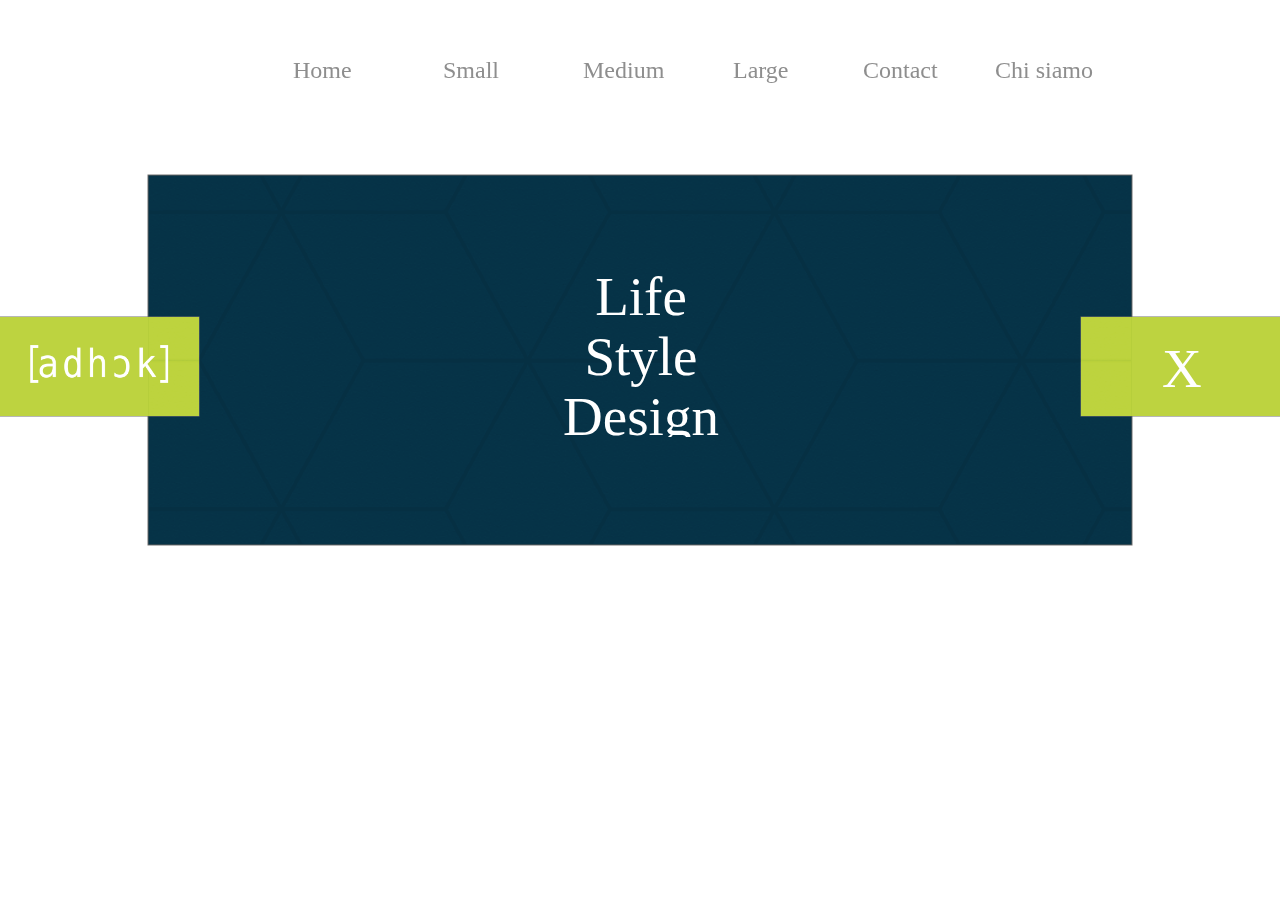
<file: Life_style___1.html>
<!DOCTYPE html>
<html>
<head>
<meta charset="utf-8"/>
<meta http-equiv="X-UA-Compatible" content="IE=edge"/>
<meta name="viewport" content="width=device-width, initial-scale=1.0">
<title>Life style – 1</title>
<style id="applicationStylesheet" type="text/css">
	.mediaViewInfo {
		--web-view-name: Life style – 1;
		--web-view-id: Life_style__1;
		--web-scale-on-resize: true;
		--web-enable-deep-linking: true;
	}
	:root {
		--web-view-ids: Life_style__1;
	}
	* {
		margin: 0;
		padding: 0;
		box-sizing: border-box;
		border: none;
	}
	#Life_style__1 {
		position: absolute;
		width: 1280px;
		height: 720px;
		background-color: rgba(255,255,255,1);
		overflow: hidden;
		--web-view-name: Life style – 1;
		--web-view-id: Life_style__1;
		--web-scale-on-resize: true;
		--web-enable-deep-linking: true;
	}
	@keyframes  {
	
	
	}
	@keyframes  {
	
	
	}
	@keyframes  {
	
	
	}
	@keyframes slide-left {
	
		0% {
			transform: translateX(100%);
		}
	
	}
	@keyframes slide-left {
	
		0% {
			transform: translateX(100%);
		}
	
	}
	@keyframes slide-right {
	
		0% {
			transform: translateX(-100%);
		}
	
	}
	@keyframes  {
	
	
	}
	@keyframes  {
	
	
	}
	#Rettangolo_1 {
		fill: rgba(7,52,73,1);
		stroke: rgba(112,112,112,1);
		stroke-width: 1px;
		stroke-linejoin: miter;
		stroke-linecap: butt;
		stroke-miterlimit: 4;
		shape-rendering: auto;
	}
	.Rettangolo_1 {
		position: absolute;
		overflow: visible;
		width: 984px;
		height: 370px;
		left: 148px;
		top: 175px;
	}
	#Rettangolo_2 {
		fill: rgba(255,255,255,1);
		stroke: rgba(112,112,112,1);
		stroke-width: 1px;
		stroke-linejoin: miter;
		stroke-linecap: butt;
		stroke-miterlimit: 4;
		shape-rendering: auto;
	}
	.Rettangolo_2 {
		position: absolute;
		overflow: visible;
		width: 199px;
		height: 99px;
		left: 0px;
		top: 317px;
	}
	#Rettangolo_3 {
		fill: rgba(189,211,64,1);
	}
	.Rettangolo_3 {
		position: absolute;
		overflow: visible;
		width: 199px;
		height: 99px;
		left: 0px;
		top: 317px;
		--web-animation: fadein 0.8s linear;
		--web-action-type: page;
		--web-action-target: adhok.html;
		cursor: pointer;
	}
	#Rettangolo_5 {
		fill: rgba(255,255,255,1);
		stroke: rgba(112,112,112,1);
		stroke-width: 1px;
		stroke-linejoin: miter;
		stroke-linecap: butt;
		stroke-miterlimit: 4;
		shape-rendering: auto;
	}
	.Rettangolo_5 {
		position: absolute;
		overflow: visible;
		width: 199px;
		height: 99px;
		left: 1081px;
		top: 317px;
	}
	#Rettangolo_6 {
		fill: rgba(189,211,64,1);
	}
	.Rettangolo_6 {
		position: absolute;
		overflow: visible;
		width: 199px;
		height: 99px;
		left: 1081px;
		top: 317px;
		--web-animation: fadein 0.8s ease-out;
		--web-action-type: page;
		--web-action-target: Home___1.html;
		cursor: pointer;
	}
	#Home_ {
		left: 293px;
		top: 57px;
		position: absolute;
		overflow: visible;
		width: 59px;
		white-space: nowrap;
		--web-animation: fadein 0.8s ease-out;
		--web-action-type: page;
		--web-action-target: Home___1.html;
		cursor: pointer;
		text-align: left;
		font-family: Menlo;
		font-style: normal;
		font-weight: normal;
		font-size: 24px;
		color: rgba(142,142,142,1);
	}
	#Small_ {
		left: 443px;
		top: 57px;
		position: absolute;
		overflow: visible;
		width: 73px;
		white-space: nowrap;
		cursor: pointer;
		--web-animation: slide-left 0.8s linear forwards;
		--web-action-type: page;
		--web-action-target: Small_1.html;
		text-align: left;
		font-family: Menlo;
		font-style: normal;
		font-weight: normal;
		font-size: 24px;
		color: rgba(142,142,142,1);
	}
	#Medium_ {
		left: 583px;
		top: 57px;
		position: absolute;
		overflow: visible;
		width: 88px;
		white-space: nowrap;
		cursor: pointer;
		--web-animation: slide-left 0.8s linear forwards;
		--web-action-type: page;
		--web-action-target: Medium.html;
		text-align: left;
		font-family: Menlo;
		font-style: normal;
		font-weight: normal;
		font-size: 24px;
		color: rgba(142,142,142,1);
	}
	#Large_ {
		left: 733px;
		top: 57px;
		position: absolute;
		overflow: visible;
		width: 73px;
		white-space: nowrap;
		cursor: pointer;
		--web-animation: slide-right 0.8s linear forwards;
		--web-action-type: page;
		--web-action-target: Large.html;
		text-align: left;
		font-family: Menlo;
		font-style: normal;
		font-weight: normal;
		font-size: 24px;
		color: rgba(142,142,142,1);
	}
	#Contact_ {
		left: 863px;
		top: 57px;
		position: absolute;
		overflow: visible;
		width: 102px;
		white-space: nowrap;
		--web-animation: fadein 0.8s linear;
		--web-action-type: page;
		--web-action-target: contact.html;
		cursor: pointer;
		text-align: left;
		font-family: Menlo;
		font-style: normal;
		font-weight: normal;
		font-size: 24px;
		color: rgba(142,142,142,1);
	}
	#rasch_mono_geometric_off_white {
		opacity: 0.29;
		mix-blend-mode: color-burn;
		position: absolute;
		width: 984px;
		height: 370px;
		left: 148px;
		top: 175px;
		overflow: visible;
	}
	#X {
		left: 1162px;
		top: 337px;
		position: absolute;
		overflow: hidden;
		width: 106px;
		height: 59px;
		text-align: left;
		font-family: Menlo;
		font-style: normal;
		font-weight: normal;
		font-size: 55px;
		color: rgba(255,255,255,1);
	}
	#Life_ {
		left: 538px;
		top: 265px;
		position: absolute;
		overflow: hidden;
		width: 206px;
		height: 52px;
		text-align: center;
		font-family: Menlo;
		font-style: normal;
		font-weight: normal;
		font-size: 55px;
		color: rgba(255,255,255,1);
	}
	#Chi_siamo_ {
		left: 995px;
		top: 57px;
		position: absolute;
		overflow: visible;
		width: 131px;
		white-space: nowrap;
		--web-animation: fadein 0.8s linear;
		--web-action-type: page;
		--web-action-target: chi_siamo.html;
		cursor: pointer;
		text-align: left;
		font-family: Menlo;
		font-style: normal;
		font-weight: normal;
		font-size: 24px;
		color: rgba(142,142,142,1);
	}
	#adpng_w_1 {
		position: absolute;
		width: 173px;
		height: 173px;
		left: 13px;
		top: 274px;
		overflow: visible;
	}
	#Style {
		left: 538px;
		top: 325px;
		position: absolute;
		overflow: hidden;
		width: 206px;
		height: 62px;
		text-align: center;
		font-family: Menlo;
		font-style: normal;
		font-weight: normal;
		font-size: 55px;
		color: rgba(255,255,255,1);
	}
	#Design {
		left: 538px;
		top: 385px;
		position: absolute;
		overflow: hidden;
		width: 206px;
		height: 52px;
		text-align: center;
		font-family: Menlo;
		font-style: normal;
		font-weight: normal;
		font-size: 55px;
		color: rgba(255,255,255,1);
	}
</style>
<script id="applicationScript">
///////////////////////////////////////
// INITIALIZATION
///////////////////////////////////////

/**
 * Functionality for scaling, showing by media query, and navigation between multiple pages on a single page. 
 * Code subject to change.
 **/

if (window.console==null) { window["console"] = { log : function() {} } }; // some browsers do not set console

var Application = function() {
	// event constants
	this.prefix = "--web-";
	this.NAVIGATION_CHANGE = "viewChange";
	this.VIEW_NOT_FOUND = "viewNotFound";
	this.VIEW_CHANGE = "viewChange";
	this.VIEW_CHANGING = "viewChanging";
	this.STATE_NOT_FOUND = "stateNotFound";
	this.APPLICATION_COMPLETE = "applicationComplete";
	this.APPLICATION_RESIZE = "applicationResize";
	this.SIZE_STATE_NAME = "data-is-view-scaled";
	this.STATE_NAME = this.prefix + "state";

	this.lastTrigger = null;
	this.lastView = null;
	this.lastState = null;
	this.lastOverlay = null;
	this.currentView = null;
	this.currentState = null;
	this.currentOverlay = null;
	this.currentQuery = {index: 0, rule: null, mediaText: null, id: null};
	this.inclusionQuery = "(min-width: 0px)";
	this.exclusionQuery = "none and (min-width: 99999px)";
	this.LastModifiedDateLabelName = "LastModifiedDateLabel";
	this.viewScaleSliderId = "ViewScaleSliderInput";
	this.pageRefreshedName = "showPageRefreshedNotification";
	this.applicationStylesheet = null;
	this.mediaQueryDictionary = {};
	this.viewsDictionary = {};
	this.addedViews = [];
	this.views = {};
	this.viewIds = [];
	this.viewQueries = {};
	this.overlays = {};
	this.overlayIds = [];
	this.numberOfViews = 0;
	this.verticalPadding = 0;
	this.horizontalPadding = 0;
	this.stateName = null;
	this.viewScale = 1;
	this.viewLeft = 0;
	this.viewTop = 0;
	this.horizontalScrollbarsNeeded = false;
	this.verticalScrollbarsNeeded = false;

	// view settings
	this.showUpdateNotification = false;
	this.showNavigationControls = false;
	this.scaleViewsToFit = false;
	this.scaleToFitOnDoubleClick = false;
	this.actualSizeOnDoubleClick = false;
	this.scaleViewsOnResize = false;
	this.navigationOnKeypress = false;
	this.showViewName = false;
	this.enableDeepLinking = true;
	this.refreshPageForChanges = false;
	this.showRefreshNotifications = true;

	// view controls
	this.scaleViewSlider = null;
	this.lastModifiedLabel = null;
	this.supportsPopState = false; // window.history.pushState!=null;
	this.initialized = false;

	// refresh properties
	this.refreshDuration = 250;
	this.lastModifiedDate = null;
	this.refreshRequest = null;
	this.refreshInterval = null;
	this.refreshContent = null;
	this.refreshContentSize = null;
	this.refreshCheckContent = false;
	this.refreshCheckContentSize = false;

	var self = this;

	self.initialize = function(event) {
		var view = self.getVisibleView();
		var views = self.getVisibleViews();
		if (view==null) view = self.getInitialView();
		self.collectViews();
		self.collectOverlays();
		self.collectMediaQueries();

		for (let index = 0; index < views.length; index++) {
			var view = views[index];
			self.setViewOptions(view);
			self.setViewVariables(view);
			self.centerView(view);
		}

		// sometimes the body size is 0 so we call this now and again later
		if (self.initialized) {
			window.addEventListener(self.NAVIGATION_CHANGE, self.viewChangeHandler);
			window.addEventListener("keyup", self.keypressHandler);
			window.addEventListener("keypress", self.keypressHandler);
			window.addEventListener("resize", self.resizeHandler);
			window.document.addEventListener("dblclick", self.doubleClickHandler);

			if (self.supportsPopState) {
				window.addEventListener('popstate', self.popStateHandler);
			}
			else {
				window.addEventListener('hashchange', self.hashChangeHandler);
			}

			// we are ready to go
			window.dispatchEvent(new Event(self.APPLICATION_COMPLETE));
		}

		if (self.initialized==false) {
			if (self.enableDeepLinking) {
				self.syncronizeViewToURL();
			} 
	
			if (self.refreshPageForChanges) {
				self.setupRefreshForChanges();
			}
	
			self.initialized = true;
		}
		
		if (self.scaleViewsToFit) {
			self.viewScale = self.scaleViewToFit(view);
			
			if (self.viewScale<0) {
				setTimeout(self.scaleViewToFit, 500, view);
			}
		}
		else if (view) {
			self.viewScale = self.getViewScaleValue(view);
			self.centerView(view);
			self.updateSliderValue(self.viewScale);
		}
		else {
			// no view found
		}
	
		if (self.showUpdateNotification) {
			self.showNotification();
		}

		//"addEventListener" in window ? null : window.addEventListener = window.attachEvent;
		//"addEventListener" in document ? null : document.addEventListener = document.attachEvent;
	}


	///////////////////////////////////////
	// AUTO REFRESH 
	///////////////////////////////////////

	self.setupRefreshForChanges = function() {
		self.refreshRequest = new XMLHttpRequest();

		if (!self.refreshRequest) {
			return false;
		}

		// get document start values immediately
		self.requestRefreshUpdate();
	}

	/**
	 * Attempt to check the last modified date by the headers 
	 * or the last modified property from the byte array (experimental)
	 **/
	self.requestRefreshUpdate = function() {
		var url = document.location.href;
		var protocol = window.location.protocol;
		var method;
		
		try {

			if (self.refreshCheckContentSize) {
				self.refreshRequest.open('HEAD', url, true);
			}
			else if (self.refreshCheckContent) {
				self.refreshContent = document.documentElement.outerHTML;
				self.refreshRequest.open('GET', url, true);
				self.refreshRequest.responseType = "text";
			}
			else {

				// get page last modified date for the first call to compare to later
				if (self.lastModifiedDate==null) {

					// File system does not send headers in FF so get blob if possible
					if (protocol=="file:") {
						self.refreshRequest.open("GET", url, true);
						self.refreshRequest.responseType = "blob";
					}
					else {
						self.refreshRequest.open("HEAD", url, true);
						self.refreshRequest.responseType = "blob";
					}

					self.refreshRequest.onload = self.refreshOnLoadOnceHandler;

					// In some browsers (Chrome & Safari) this error occurs at send: 
					// 
					// Chrome - Access to XMLHttpRequest at 'file:///index.html' from origin 'null' 
					// has been blocked by CORS policy: 
					// Cross origin requests are only supported for protocol schemes: 
					// http, data, chrome, chrome-extension, https.
					// 
					// Safari - XMLHttpRequest cannot load file:///Users/user/Public/index.html. Cross origin requests are only supported for HTTP.
					// 
					// Solution is to run a local server, set local permissions or test in another browser
					self.refreshRequest.send(null);

					// In MS browsers the following behavior occurs possibly due to an AJAX call to check last modified date: 
					// 
					// DOM7011: The code on this page disabled back and forward caching.

					// In Brave (Chrome) error when on the server
					// index.js:221 HEAD https://www.example.com/ net::ERR_INSUFFICIENT_RESOURCES
					// self.refreshRequest.send(null);

				}
				else {
					self.refreshRequest = new XMLHttpRequest();
					self.refreshRequest.onreadystatechange = self.refreshHandler;
					self.refreshRequest.ontimeout = function() {
						self.log("Couldn't find page to check for updates");
					}
					
					var method;
					if (protocol=="file:") {
						method = "GET";
					}
					else {
						method = "HEAD";
					}

					//refreshRequest.open('HEAD', url, true);
					self.refreshRequest.open(method, url, true);
					self.refreshRequest.responseType = "blob";
					self.refreshRequest.send(null);
				}
			}
		}
		catch (error) {
			self.log("Refresh failed for the following reason:")
			self.log(error);
		}
	}

	self.refreshHandler = function() {
		var contentSize;

		try {

			if (self.refreshRequest.readyState === XMLHttpRequest.DONE) {
				
				if (self.refreshRequest.status === 2 || 
					self.refreshRequest.status === 200) {
					var pageChanged = false;

					self.updateLastModifiedLabel();

					if (self.refreshCheckContentSize) {
						var lastModifiedHeader = self.refreshRequest.getResponseHeader("Last-Modified");
						contentSize = self.refreshRequest.getResponseHeader("Content-Length");
						//lastModifiedDate = refreshRequest.getResponseHeader("Last-Modified");
						var headers = self.refreshRequest.getAllResponseHeaders();
						var hasContentHeader = headers.indexOf("Content-Length")!=-1;
						
						if (hasContentHeader) {
							contentSize = self.refreshRequest.getResponseHeader("Content-Length");

							// size has not been set yet
							if (self.refreshContentSize==null) {
								self.refreshContentSize = contentSize;
								// exit and let interval call this method again
								return;
							}

							if (contentSize!=self.refreshContentSize) {
								pageChanged = true;
							}
						}
					}
					else if (self.refreshCheckContent) {

						if (self.refreshRequest.responseText!=self.refreshContent) {
							pageChanged = true;
						}
					}
					else {
						lastModifiedHeader = self.getLastModified(self.refreshRequest);

						if (self.lastModifiedDate!=lastModifiedHeader) {
							self.log("lastModifiedDate:" + self.lastModifiedDate + ",lastModifiedHeader:" +lastModifiedHeader);
							pageChanged = true;
						}

					}

					
					if (pageChanged) {
						clearInterval(self.refreshInterval);
						self.refreshUpdatedPage();
						return;
					}

				}
				else {
					self.log('There was a problem with the request.');
				}

			}
		}
		catch( error ) {
			//console.log('Caught Exception: ' + error);
		}
	}

	self.refreshOnLoadOnceHandler = function(event) {

		// get the last modified date
		if (self.refreshRequest.response) {
			self.lastModifiedDate = self.getLastModified(self.refreshRequest);

			if (self.lastModifiedDate!=null) {

				if (self.refreshInterval==null) {
					self.refreshInterval = setInterval(self.requestRefreshUpdate, self.refreshDuration);
				}
			}
			else {
				self.log("Could not get last modified date from the server");
			}
		}
	}

	self.refreshUpdatedPage = function() {
		if (self.showRefreshNotifications) {
			var date = new Date().setTime((new Date().getTime()+10000));
			document.cookie = encodeURIComponent(self.pageRefreshedName) + "=true" + "; max-age=6000;" + " path=/";
		}

		document.location.reload(true);
	}

	self.showNotification = function(duration) {
		var notificationID = self.pageRefreshedName+"ID";
		var notification = document.getElementById(notificationID);
		if (duration==null) duration = 4000;

		if (notification!=null) {return;}

		notification = document.createElement("div");
		notification.id = notificationID;
		notification.textContent = "PAGE UPDATED";
		var styleRule = ""
		styleRule = "position: fixed; padding: 7px 16px 6px 16px; font-family: Arial, sans-serif; font-size: 10px; font-weight: bold; left: 50%;";
		styleRule += "top: 20px; background-color: rgba(0,0,0,.5); border-radius: 12px; color:rgb(235, 235, 235); transition: all 2s linear;";
		styleRule += "transform: translateX(-50%); letter-spacing: .5px; filter: drop-shadow(2px 2px 6px rgba(0, 0, 0, .1))";
		notification.setAttribute("style", styleRule);

		notification.className= "PageRefreshedClass";
		
		document.body.appendChild(notification);

		setTimeout(function() {
			notification.style.opacity = "0";
			notification.style.filter = "drop-shadow( 0px 0px 0px rgba(0,0,0, .5))";
			setTimeout(function() {
				notification.parentNode.removeChild(notification);
			}, duration)
		}, duration);

		document.cookie = encodeURIComponent(self.pageRefreshedName) + "=; max-age=1; path=/";
	}

	/**
	 * Get the last modified date from the header 
	 * or file object after request has been received
	 **/
	self.getLastModified = function(request) {
		var date;

		// file protocol - FILE object with last modified property
		if (request.response && request.response.lastModified) {
			date = request.response.lastModified;
		}
		
		// http protocol - check headers
		if (date==null) {
			date = request.getResponseHeader("Last-Modified");
		}

		return date;
	}

	self.updateLastModifiedLabel = function() {
		var labelValue = "";
		
		if (self.lastModifiedLabel==null) {
			self.lastModifiedLabel = document.getElementById("LastModifiedLabel");
		}

		if (self.lastModifiedLabel) {
			var seconds = parseInt(((new Date().getTime() - Date.parse(document.lastModified)) / 1000 / 60) * 100 + "");
			var minutes = 0;
			var hours = 0;

			if (seconds < 60) {
				seconds = Math.floor(seconds/10)*10;
				labelValue = seconds + " seconds";
			}
			else {
				minutes = parseInt((seconds/60) + "");

				if (minutes>60) {
					hours = parseInt((seconds/60/60) +"");
					labelValue += hours==1 ? " hour" : " hours";
				}
				else {
					labelValue = minutes+"";
					labelValue += minutes==1 ? " minute" : " minutes";
				}
			}
			
			if (seconds<10) {
				labelValue = "Updated now";
			}
			else {
				labelValue = "Updated " + labelValue + " ago";
			}

			if (self.lastModifiedLabel.firstElementChild) {
				self.lastModifiedLabel.firstElementChild.textContent = labelValue;

			}
			else if ("textContent" in self.lastModifiedLabel) {
				self.lastModifiedLabel.textContent = labelValue;
			}
		}
	}

	self.getShortString = function(string, length) {
		if (length==null) length = 30;
		string = string!=null ? string.substr(0, length).replace(/\n/g, "") : "[String is null]";
		return string;
	}

	self.getShortNumber = function(value, places) {
		if (places==null || places<1) places = 4;
		value = Math.round(value * Math.pow(10,places)) / Math.pow(10, places);
		return value;
	}

	///////////////////////////////////////
	// NAVIGATION CONTROLS
	///////////////////////////////////////

	self.updateViewLabel = function() {
		var viewNavigationLabel = document.getElementById("ViewNavigationLabel");
		var view = self.getVisibleView();
		var viewIndex = view ? self.getViewIndex(view) : -1;
		var viewName = view ? self.getViewPreferenceValue(view, self.prefix + "view-name") : null;
		var viewId = view ? view.id : null;

		if (viewNavigationLabel && view) {
			if (viewName && viewName.indexOf('"')!=-1) {
				viewName = viewName.replace(/"/g, "");
			}

			if (self.showViewName) {
				viewNavigationLabel.textContent = viewName;
				self.setTooltip(viewNavigationLabel, viewIndex + 1 + " of " + self.numberOfViews);
			}
			else {
				viewNavigationLabel.textContent = viewIndex + 1 + " of " + self.numberOfViews;
				self.setTooltip(viewNavigationLabel, viewName);
			}

		}
	}

	self.updateURL = function(view) {
		view = view == null ? self.getVisibleView() : view;
		var viewId = view ? view.id : null
		var viewFragment = view ? "#"+ viewId : null;

		if (viewId && self.viewIds.length>1 && self.enableDeepLinking) {

			if (self.supportsPopState==false) {
				self.setFragment(viewId);
			}
			else {
				if (viewFragment!=window.location.hash) {

					if (window.location.hash==null) {
						window.history.replaceState({name:viewId}, null, viewFragment);
					}
					else {
						window.history.pushState({name:viewId}, null, viewFragment);
					}
				}
			}
		}
	}

	self.updateURLState = function(view, stateName) {
		stateName = view && (stateName=="" || stateName==null) ? self.getStateNameByViewId(view.id) : stateName;

		if (self.supportsPopState==false) {
			self.setFragment(stateName);
		}
		else {
			if (stateName!=window.location.hash) {

				if (window.location.hash==null) {
					window.history.replaceState({name:view.viewId}, null, stateName);
				}
				else {
					window.history.pushState({name:view.viewId}, null, stateName);
				}
			}
		}
	}

	self.setFragment = function(value) {
		window.location.hash = "#" + value;
	}

	self.setTooltip = function(element, value) {
		// setting the tooltip in edge causes a page crash on hover
		if (/Edge/.test(navigator.userAgent)) { return; }

		if ("title" in element) {
			element.title = value;
		}
	}

	self.getStylesheetRules = function(styleSheet) {
		try {
			if (styleSheet) return styleSheet.cssRules || styleSheet.rules;
	
			return document.styleSheets[0]["cssRules"] || document.styleSheets[0]["rules"];
		}
		catch (error) {
			// ERRORS:
			// SecurityError: The operation is insecure.
			// Errors happen when script loads before stylesheet or loading an external css locally

			// InvalidAccessError: A parameter or an operation is not supported by the underlying object
			// Place script after stylesheet

			console.log(error);
			if (error.toString().indexOf("The operation is insecure")!=-1) {
				console.log("Load the stylesheet before the script or load the stylesheet inline until it can be loaded on a server")
			}
			return [];
		}
	}

	/**
	 * If single page application hide all of the views. 
	 * @param {Number} selectedIndex if provided shows the view at index provided
	 **/
	self.hideViews = function(selectedIndex, animation) {
		var rules = self.getStylesheetRules();
		var queryIndex = 0;
		var numberOfRules = rules!=null ? rules.length : 0;

		// loop through rules and hide media queries except selected
		for (var i=0;i<numberOfRules;i++) {
			var rule = rules[i];

			if (rule.media!=null) {

				if (queryIndex==selectedIndex) {
					self.currentQuery.mediaText = rule.conditionText;
					self.currentQuery.index = selectedIndex;
					self.currentQuery.rule = rule;
					self.enableMediaQuery(rule);
				}
				else {
					if (animation) {
						self.fadeOut(rule)
					}
					else {
						self.disableMediaQuery(rule);
					}
				}
				
				queryIndex++;
			}
		}

		self.numberOfViews = queryIndex;
		self.updateViewLabel();
		self.updateURL();

		self.dispatchViewChange();

		var view = self.getVisibleView();
		var viewIndex = view ? self.getViewIndex(view) : -1;

		return viewIndex==selectedIndex ? view : null;
	}

	/**
	 * Hide view
	 * @param {Object} view element to hide
	 **/
	self.hideView = function(view) {
		var rule = view ? self.mediaQueryDictionary[view.id] : null;

		if (rule) {
			self.disableMediaQuery(rule);
		}
	}

	/**
	 * Hide overlay
	 * @param {Object} overlay element to hide
	 **/
	self.hideOverlay = function(overlay) {
		var rule = overlay ? self.mediaQueryDictionary[overlay.id] : null;

		if (rule) {
			self.disableMediaQuery(rule);

			//if (self.showByMediaQuery) {
				overlay.style.display = "none";
			//}
		}
	}

	/**
	 * Show the view by media query. Does not hide current views
	 * Sets view options by default
	 * @param {Object} view element to show
	 * @param {Boolean} setViewOptions sets view options if null or true
	 */
	self.showViewByMediaQuery = function(view, setViewOptions) {
		var id = view ? view.id : null;
		var query = id ? self.mediaQueryDictionary[id] : null;
		var isOverlay = view ? self.isOverlay(view) : false;
		setViewOptions = setViewOptions==null ? true : setViewOptions;

		if (query) {
			self.enableMediaQuery(query);

			if (isOverlay && view && setViewOptions) {
				self.setViewVariables(null, view);
			}
			else {
				if (view && setViewOptions) self.setViewOptions(view);
				if (view && setViewOptions) self.setViewVariables(view);
			}
		}
	}

	/**
	 * Show the view. Does not hide current views
	 */
	self.showView = function(view, setViewOptions) {
		var id = view ? view.id : null;
		var query = id ? self.mediaQueryDictionary[id] : null;
		var display = null;
		setViewOptions = setViewOptions==null ? true : setViewOptions;

		if (query) {
			self.enableMediaQuery(query);
			if (view==null) view =self.getVisibleView();
			if (view && setViewOptions) self.setViewOptions(view);
		}
		else if (id) {
			display = window.getComputedStyle(view).getPropertyValue("display");
			if (display=="" || display=="none") {
				view.style.display = "block";
			}
		}

		if (view) {
			if (self.currentView!=null) {
				self.lastView = self.currentView;
			}

			self.currentView = view;
		}
	}

	self.showViewById = function(id, setViewOptions) {
		var view = id ? self.getViewById(id) : null;

		if (view) {
			self.showView(view);
			return;
		}

		self.log("View not found '" + id + "'");
	}

	self.getElementView = function(element) {
		var view = element;
		var viewFound = false;

		while (viewFound==false || view==null) {
			if (view && self.viewsDictionary[view.id]) {
				return view;
			}
			view = view.parentNode;
		}
	}

	/**
	 * Show overlay over view
	 * @param {Event | HTMLElement} event event or html element with styles applied
	 * @param {String} id id of view or view reference
	 * @param {Number} x x location
	 * @param {Number} y y location
	 */
	self.showOverlay = function(event, id, x, y) {
		var overlay = id && typeof id === 'string' ? self.getViewById(id) : id ? id : null;
		var query = overlay ? self.mediaQueryDictionary[overlay.id] : null;
		var centerHorizontally = false;
		var centerVertically = false;
		var anchorLeft = false;
		var anchorTop = false;
		var anchorRight = false;
		var anchorBottom = false;
		var display = null;
		var reparent = true;
		var view = null;
		
		if (overlay==null || overlay==false) {
			self.log("Overlay not found, '"+ id + "'");
			return;
		}

		// get enter animation - event target must have css variables declared
		if (event) {
			var button = event.currentTarget || event; // can be event or htmlelement
			var buttonComputedStyles = getComputedStyle(button);
			var actionTargetValue = buttonComputedStyles.getPropertyValue(self.prefix+"action-target").trim();
			var animation = buttonComputedStyles.getPropertyValue(self.prefix+"animation").trim();
			var isAnimated = animation!="";
			var targetType = buttonComputedStyles.getPropertyValue(self.prefix+"action-type").trim();
			var actionTarget = self.application ? null : self.getElement(actionTargetValue);
			var actionTargetStyles = actionTarget ? actionTarget.style : null;

			if (actionTargetStyles) {
				actionTargetStyles.setProperty("animation", animation);
			}

			if ("stopImmediatePropagation" in event) {
				event.stopImmediatePropagation();
			}
		}
		
		if (self.application==false || targetType=="page") {
			document.location.href = "./" + actionTargetValue;
			return;
		}

		// remove any current overlays
		if (self.currentOverlay) {

			// act as switch if same button
			if (self.currentOverlay==actionTarget || self.currentOverlay==null) {
				if (self.lastTrigger==button) {
					self.removeOverlay(isAnimated);
					return;
				}
			}
			else {
				self.removeOverlay(isAnimated);
			}
		}

		if (reparent) {
			view = self.getElementView(button);
			if (view) {
				view.appendChild(overlay);
			}
		}

		if (query) {
			//self.setElementAnimation(overlay, null);
			//overlay.style.animation = animation;
			self.enableMediaQuery(query);
			
			var display = overlay && overlay.style.display;
			
			if (overlay && display=="" || display=="none") {
				overlay.style.display = "block";
				//self.setViewOptions(overlay);
			}

			// add animation defined in event target style declaration
			if (animation && self.supportAnimations) {
				self.fadeIn(overlay, false, animation);
			}
		}
		else if (id) {

			display = window.getComputedStyle(overlay).getPropertyValue("display");

			if (display=="" || display=="none") {
				overlay.style.display = "block";
			}

			// add animation defined in event target style declaration
			if (animation && self.supportAnimations) {
				self.fadeIn(overlay, false, animation);
			}
		}

		// do not set x or y position if centering
		var horizontal = self.prefix + "center-horizontally";
		var vertical = self.prefix + "center-vertically";
		var style = overlay.style;
		var transform = [];

		centerHorizontally = self.getIsStyleDefined(id, horizontal) ? self.getViewPreferenceBoolean(overlay, horizontal) : false;
		centerVertically = self.getIsStyleDefined(id, vertical) ? self.getViewPreferenceBoolean(overlay, vertical) : false;
		anchorLeft = self.getIsStyleDefined(id, "left");
		anchorRight = self.getIsStyleDefined(id, "right");
		anchorTop = self.getIsStyleDefined(id, "top");
		anchorBottom = self.getIsStyleDefined(id, "bottom");

		
		if (self.viewsDictionary[overlay.id] && self.viewsDictionary[overlay.id].styleDeclaration) {
			style = self.viewsDictionary[overlay.id].styleDeclaration.style;
		}
		
		if (centerHorizontally) {
			style.left = "50%";
			style.transformOrigin = "0 0";
			transform.push("translateX(-50%)");
		}
		else if (anchorRight && anchorLeft) {
			style.left = x + "px";
		}
		else if (anchorRight) {
			//style.right = x + "px";
		}
		else {
			style.left = x + "px";
		}
		
		if (centerVertically) {
			style.top = "50%";
			transform.push("translateY(-50%)");
			style.transformOrigin = "0 0";
		}
		else if (anchorTop && anchorBottom) {
			style.top = y + "px";
		}
		else if (anchorBottom) {
			//style.bottom = y + "px";
		}
		else {
			style.top = y + "px";
		}

		if (transform.length) {
			style.transform = transform.join(" ");
		}

		self.currentOverlay = overlay;
		self.lastTrigger = button;
	}

	self.goBack = function() {
		if (self.currentOverlay) {
			self.removeOverlay();
		}
		else if (self.lastView) {
			self.goToView(self.lastView.id);
		}
	}

	self.removeOverlay = function(animate) {
		var overlay = self.currentOverlay;
		animate = animate===false ? false : true;

		if (overlay) {
			var style = overlay.style;
			
			if (style.animation && self.supportAnimations && animate) {
				self.reverseAnimation(overlay, true);

				var duration = self.getAnimationDuration(style.animation, true);
		
				setTimeout(function() {
					self.setElementAnimation(overlay, null);
					self.hideOverlay(overlay);
					self.currentOverlay = null;
				}, duration);
			}
			else {
				self.setElementAnimation(overlay, null);
				self.hideOverlay(overlay);
				self.currentOverlay = null;
			}
		}
	}

	/**
	 * Reverse the animation and hide after
	 * @param {Object} target element with animation
	 * @param {Boolean} hide hide after animation ends
	 */
	self.reverseAnimation = function(target, hide) {
		var lastAnimation = null;
		var style = target.style;

		style.animationPlayState = "paused";
		lastAnimation = style.animation;
		style.animation = null;
		style.animationPlayState = "paused";

		if (hide) {
			//target.addEventListener("animationend", self.animationEndHideHandler);
	
			var duration = self.getAnimationDuration(lastAnimation, true);
			var isOverlay = self.isOverlay(target);
	
			setTimeout(function() {
				self.setElementAnimation(target, null);

				if (isOverlay) {
					self.hideOverlay(target);
				}
				else {
					self.hideView(target);
				}
			}, duration);
		}

		setTimeout(function() {
			style.animation = lastAnimation;
			style.animationPlayState = "paused";
			style.animationDirection = "reverse";
			style.animationPlayState = "running";
		}, 30);
	}

	self.animationEndHandler = function(event) {
		var target = event.currentTarget;
		self.dispatchEvent(new Event(event.type));
	}

	self.isOverlay = function(view) {
		var result = view ? self.getViewPreferenceBoolean(view, self.prefix + "is-overlay") : false;

		return result;
	}

	self.animationEndHideHandler = function(event) {
		var target = event.currentTarget;
		self.setViewVariables(null, target);
		self.hideView(target);
		target.removeEventListener("animationend", self.animationEndHideHandler);
	}

	self.animationEndShowHandler = function(event) {
		var target = event.currentTarget;
		target.removeEventListener("animationend", self.animationEndShowHandler);
	}

	self.setViewOptions = function(view) {

		if (view) {
			self.minimumScale = self.getViewPreferenceValue(view, self.prefix + "minimum-scale");
			self.maximumScale = self.getViewPreferenceValue(view, self.prefix + "maximum-scale");
			self.scaleViewsToFit = self.getViewPreferenceBoolean(view, self.prefix + "scale-to-fit");
			self.scaleToFitType = self.getViewPreferenceValue(view, self.prefix + "scale-to-fit-type");
			self.scaleToFitOnDoubleClick = self.getViewPreferenceBoolean(view, self.prefix + "scale-on-double-click");
			self.actualSizeOnDoubleClick = self.getViewPreferenceBoolean(view, self.prefix + "actual-size-on-double-click");
			self.scaleViewsOnResize = self.getViewPreferenceBoolean(view, self.prefix + "scale-on-resize");
			self.enableScaleUp = self.getViewPreferenceBoolean(view, self.prefix + "enable-scale-up");
			self.centerHorizontally = self.getViewPreferenceBoolean(view, self.prefix + "center-horizontally");
			self.centerVertically = self.getViewPreferenceBoolean(view, self.prefix + "center-vertically");
			self.navigationOnKeypress = self.getViewPreferenceBoolean(view, self.prefix + "navigate-on-keypress");
			self.showViewName = self.getViewPreferenceBoolean(view, self.prefix + "show-view-name");
			self.refreshPageForChanges = self.getViewPreferenceBoolean(view, self.prefix + "refresh-for-changes");
			self.refreshPageForChangesInterval = self.getViewPreferenceValue(view, self.prefix + "refresh-interval");
			self.showNavigationControls = self.getViewPreferenceBoolean(view, self.prefix + "show-navigation-controls");
			self.scaleViewSlider = self.getViewPreferenceBoolean(view, self.prefix + "show-scale-controls");
			self.enableDeepLinking = self.getViewPreferenceBoolean(view, self.prefix + "enable-deep-linking");
			self.singlePageApplication = self.getViewPreferenceBoolean(view, self.prefix + "application");
			self.showByMediaQuery = self.getViewPreferenceBoolean(view, self.prefix + "show-by-media-query");
			self.showUpdateNotification = document.cookie!="" ? document.cookie.indexOf(self.pageRefreshedName)!=-1 : false;
			self.imageComparisonDuration = self.getViewPreferenceValue(view, self.prefix + "image-comparison-duration");
			self.supportAnimations = self.getViewPreferenceBoolean(view, self.prefix + "enable-animations", true);

			if (self.scaleViewsToFit) {
				var newScaleValue = self.scaleViewToFit(view);
				
				if (newScaleValue<0) {
					setTimeout(self.scaleViewToFit, 500, view);
				}
			}
			else {
				self.viewScale = self.getViewScaleValue(view);
				self.viewToFitWidthScale = self.getViewFitToViewportWidthScale(view, self.enableScaleUp)
				self.viewToFitHeightScale = self.getViewFitToViewportScale(view, self.enableScaleUp);
				self.updateSliderValue(self.viewScale);
			}

			if (self.imageComparisonDuration!=null) {
				// todo
			}

			if (self.refreshPageForChangesInterval!=null) {
				self.refreshDuration = Number(self.refreshPageForChangesInterval);
			}
		}
	}

	self.previousView = function(event) {
		var rules = self.getStylesheetRules();
		var view = self.getVisibleView()
		var index = view ? self.getViewIndex(view) : -1;
		var prevQueryIndex = index!=-1 ? index-1 : self.currentQuery.index-1;
		var queryIndex = 0;
		var numberOfRules = rules!=null ? rules.length : 0;

		if (event) {
			event.stopImmediatePropagation();
		}

		if (prevQueryIndex<0) {
			return;
		}

		// loop through rules and hide media queries except selected
		for (var i=0;i<numberOfRules;i++) {
			var rule = rules[i];
			
			if (rule.media!=null) {

				if (queryIndex==prevQueryIndex) {
					self.currentQuery.mediaText = rule.conditionText;
					self.currentQuery.index = prevQueryIndex;
					self.currentQuery.rule = rule;
					self.enableMediaQuery(rule);
					self.updateViewLabel();
					self.updateURL();
					self.dispatchViewChange();
				}
				else {
					self.disableMediaQuery(rule);
				}

				queryIndex++;
			}
		}
	}

	self.nextView = function(event) {
		var rules = self.getStylesheetRules();
		var view = self.getVisibleView();
		var index = view ? self.getViewIndex(view) : -1;
		var nextQueryIndex = index!=-1 ? index+1 : self.currentQuery.index+1;
		var queryIndex = 0;
		var numberOfRules = rules!=null ? rules.length : 0;
		var numberOfMediaQueries = self.getNumberOfMediaRules();

		if (event) {
			event.stopImmediatePropagation();
		}

		if (nextQueryIndex>=numberOfMediaQueries) {
			return;
		}

		// loop through rules and hide media queries except selected
		for (var i=0;i<numberOfRules;i++) {
			var rule = rules[i];
			
			if (rule.media!=null) {

				if (queryIndex==nextQueryIndex) {
					self.currentQuery.mediaText = rule.conditionText;
					self.currentQuery.index = nextQueryIndex;
					self.currentQuery.rule = rule;
					self.enableMediaQuery(rule);
					self.updateViewLabel();
					self.updateURL();
					self.dispatchViewChange();
				}
				else {
					self.disableMediaQuery(rule);
				}

				queryIndex++;
			}
		}
	}

	/**
	 * Enables a view via media query
	 */
	self.enableMediaQuery = function(rule) {

		try {
			rule.media.mediaText = self.inclusionQuery;
		}
		catch(error) {
			//self.log(error);
			rule.conditionText = self.inclusionQuery;
		}
	}

	self.disableMediaQuery = function(rule) {

		try {
			rule.media.mediaText = self.exclusionQuery;
		}
		catch(error) {
			rule.conditionText = self.exclusionQuery;
		}
	}

	self.dispatchViewChange = function() {
		try {
			var event = new Event(self.NAVIGATION_CHANGE);
			window.dispatchEvent(event);
		}
		catch (error) {
			// In IE 11: Object doesn't support this action
		}
	}

	self.getNumberOfMediaRules = function() {
		var rules = self.getStylesheetRules();
		var numberOfRules = rules ? rules.length : 0;
		var numberOfQueries = 0;

		for (var i=0;i<numberOfRules;i++) {
			if (rules[i].media!=null) { numberOfQueries++; }
		}
		
		return numberOfQueries;
	}

	/////////////////////////////////////////
	// VIEW SCALE 
	/////////////////////////////////////////

	self.sliderChangeHandler = function(event) {
		var value = self.getShortNumber(event.currentTarget.value/100);
		var view = self.getVisibleView();
		self.setViewScaleValue(view, false, value, true);
	}

	self.updateSliderValue = function(scale) {
		var slider = document.getElementById(self.viewScaleSliderId);
		var tooltip = parseInt(scale * 100 + "") + "%";
		var inputType;
		var inputValue;
		
		if (slider) {
			inputValue = self.getShortNumber(scale * 100);
			if (inputValue!=slider["value"]) {
				slider["value"] = inputValue;
			}
			inputType = slider.getAttributeNS(null, "type");

			if (inputType!="range") {
				// input range is not supported
				slider.style.display = "none";
			}

			self.setTooltip(slider, tooltip);
		}
	}

	self.viewChangeHandler = function(event) {
		var view = self.getVisibleView();
		var matrix = view ? getComputedStyle(view).transform : null;
		
		if (matrix) {
			self.viewScale = self.getViewScaleValue(view);
			
			var scaleNeededToFit = self.getViewFitToViewportScale(view);
			var isViewLargerThanViewport = scaleNeededToFit<1;
			
			// scale large view to fit if scale to fit is enabled
			if (self.scaleViewsToFit) {
				self.scaleViewToFit(view);
			}
			else {
				self.updateSliderValue(self.viewScale);
			}
		}
	}

	self.getViewScaleValue = function(view) {
		var matrix = getComputedStyle(view).transform;

		if (matrix) {
			var matrixArray = matrix.replace("matrix(", "").split(",");
			var scaleX = parseFloat(matrixArray[0]);
			var scaleY = parseFloat(matrixArray[3]);
			var scale = Math.min(scaleX, scaleY);
		}

		return scale;
	}

	/**
	 * Scales view to scale. 
	 * @param {Object} view view to scale. views are in views array
	 * @param {Boolean} scaleToFit set to true to scale to fit. set false to use desired scale value
	 * @param {Number} desiredScale scale to define. not used if scale to fit is false
	 * @param {Boolean} isSliderChange indicates if slider is callee
	 */
	self.setViewScaleValue = function(view, scaleToFit, desiredScale, isSliderChange) {
		var enableScaleUp = self.enableScaleUp;
		var scaleToFitType = self.scaleToFitType;
		var minimumScale = self.minimumScale;
		var maximumScale = self.maximumScale;
		var hasMinimumScale = !isNaN(minimumScale) && minimumScale!="";
		var hasMaximumScale = !isNaN(maximumScale) && maximumScale!="";
		var scaleNeededToFit = self.getViewFitToViewportScale(view, enableScaleUp);
		var scaleNeededToFitWidth = self.getViewFitToViewportWidthScale(view, enableScaleUp);
		var scaleNeededToFitHeight = self.getViewFitToViewportHeightScale(view, enableScaleUp);
		var scaleToFitFull = self.getViewFitToViewportScale(view, true);
		var scaleToFitFullWidth = self.getViewFitToViewportWidthScale(view, true);
		var scaleToFitFullHeight = self.getViewFitToViewportHeightScale(view, true);
		var scaleToWidth = scaleToFitType=="width";
		var scaleToHeight = scaleToFitType=="height";
		var shrunkToFit = false;
		var topPosition = null;
		var leftPosition = null;
		var translateY = null;
		var translateX = null;
		var transformValue = "";
		var canCenterVertically = true;
		var canCenterHorizontally = true;
		var style = view.style;

		if (view && self.viewsDictionary[view.id] && self.viewsDictionary[view.id].styleDeclaration) {
			style = self.viewsDictionary[view.id].styleDeclaration.style;
		}

		if (scaleToFit && isSliderChange!=true) {
			if (scaleToFitType=="fit" || scaleToFitType=="") {
				desiredScale = scaleNeededToFit;
			}
			else if (scaleToFitType=="width") {
				desiredScale = scaleNeededToFitWidth;
			}
			else if (scaleToFitType=="height") {
				desiredScale = scaleNeededToFitHeight;
			}
		}
		else {
			if (isNaN(desiredScale)) {
				desiredScale = 1;
			}
		}

		self.updateSliderValue(desiredScale);
		
		// scale to fit width
		if (scaleToWidth && scaleToHeight==false) {
			canCenterVertically = scaleNeededToFitHeight>=scaleNeededToFitWidth;
			canCenterHorizontally = scaleNeededToFitWidth>=1 && enableScaleUp==false;

			if (isSliderChange) {
				canCenterHorizontally = desiredScale<scaleToFitFullWidth;
			}
			else if (scaleToFit) {
				desiredScale = scaleNeededToFitWidth;
			}

			if (hasMinimumScale) {
				desiredScale = Math.max(desiredScale, Number(minimumScale));
			}

			if (hasMaximumScale) {
				desiredScale = Math.min(desiredScale, Number(maximumScale));
			}

			desiredScale = self.getShortNumber(desiredScale);

			canCenterHorizontally = self.canCenterHorizontally(view, "width", enableScaleUp, desiredScale, minimumScale, maximumScale);
			canCenterVertically = self.canCenterVertically(view, "width", enableScaleUp, desiredScale, minimumScale, maximumScale);

			if (desiredScale>1 && (enableScaleUp || isSliderChange)) {
				transformValue = "scale(" + desiredScale + ")";
			}
			else if (desiredScale>=1 && enableScaleUp==false) {
				transformValue = "scale(" + 1 + ")";
			}
			else {
				transformValue = "scale(" + desiredScale + ")";
			}

			if (self.centerVertically) {
				if (canCenterVertically) {
					translateY = "-50%";
					topPosition = "50%";
				}
				else {
					translateY = "0";
					topPosition = "0";
				}
				
				if (style.top != topPosition) {
					style.top = topPosition + "";
				}

				if (canCenterVertically) {
					transformValue += " translateY(" + translateY+ ")";
				}
			}

			if (self.centerHorizontally) {
				if (canCenterHorizontally) {
					translateX = "-50%";
					leftPosition = "50%";
				}
				else {
					translateX = "0";
					leftPosition = "0";
				}

				if (style.left != leftPosition) {
					style.left = leftPosition + "";
				}

				if (canCenterHorizontally) {
					transformValue += " translateX(" + translateX+ ")";
				}
			}

			style.transformOrigin = "0 0";
			style.transform = transformValue;

			self.viewScale = desiredScale;
			self.viewToFitWidthScale = scaleNeededToFitWidth;
			self.viewToFitHeightScale = scaleNeededToFitHeight;
			self.viewLeft = leftPosition;
			self.viewTop = topPosition;

			return desiredScale;
		}

		// scale to fit height
		if (scaleToHeight && scaleToWidth==false) {
			//canCenterVertically = scaleNeededToFitHeight>=scaleNeededToFitWidth;
			//canCenterHorizontally = scaleNeededToFitHeight<=scaleNeededToFitWidth && enableScaleUp==false;
			canCenterVertically = scaleNeededToFitHeight>=scaleNeededToFitWidth;
			canCenterHorizontally = scaleNeededToFitWidth>=1 && enableScaleUp==false;
			
			if (isSliderChange) {
				canCenterHorizontally = desiredScale<scaleToFitFullHeight;
			}
			else if (scaleToFit) {
				desiredScale = scaleNeededToFitHeight;
			}

			if (hasMinimumScale) {
				desiredScale = Math.max(desiredScale, Number(minimumScale));
			}

			if (hasMaximumScale) {
				desiredScale = Math.min(desiredScale, Number(maximumScale));
				//canCenterVertically = desiredScale>=scaleNeededToFitHeight && enableScaleUp==false;
			}

			desiredScale = self.getShortNumber(desiredScale);

			canCenterHorizontally = self.canCenterHorizontally(view, "height", enableScaleUp, desiredScale, minimumScale, maximumScale);
			canCenterVertically = self.canCenterVertically(view, "height", enableScaleUp, desiredScale, minimumScale, maximumScale);

			if (desiredScale>1 && (enableScaleUp || isSliderChange)) {
				transformValue = "scale(" + desiredScale + ")";
			}
			else if (desiredScale>=1 && enableScaleUp==false) {
				transformValue = "scale(" + 1 + ")";
			}
			else {
				transformValue = "scale(" + desiredScale + ")";
			}

			if (self.centerHorizontally) {
				if (canCenterHorizontally) {
					translateX = "-50%";
					leftPosition = "50%";
				}
				else {
					translateX = "0";
					leftPosition = "0";
				}

				if (style.left != leftPosition) {
					style.left = leftPosition + "";
				}

				if (canCenterHorizontally) {
					transformValue += " translateX(" + translateX+ ")";
				}
			}

			if (self.centerVertically) {
				if (canCenterVertically) {
					translateY = "-50%";
					topPosition = "50%";
				}
				else {
					translateY = "0";
					topPosition = "0";
				}
				
				if (style.top != topPosition) {
					style.top = topPosition + "";
				}

				if (canCenterVertically) {
					transformValue += " translateY(" + translateY+ ")";
				}
			}

			style.transformOrigin = "0 0";
			style.transform = transformValue;

			self.viewScale = desiredScale;
			self.viewToFitWidthScale = scaleNeededToFitWidth;
			self.viewToFitHeightScale = scaleNeededToFitHeight;
			self.viewLeft = leftPosition;
			self.viewTop = topPosition;

			return scaleNeededToFitHeight;
		}

		if (scaleToFitType=="fit") {
			//canCenterVertically = scaleNeededToFitHeight>=scaleNeededToFitWidth;
			//canCenterHorizontally = scaleNeededToFitWidth>=scaleNeededToFitHeight;
			canCenterVertically = scaleNeededToFitHeight>=scaleNeededToFit;
			canCenterHorizontally = scaleNeededToFitWidth>=scaleNeededToFit;

			if (hasMinimumScale) {
				desiredScale = Math.max(desiredScale, Number(minimumScale));
			}

			desiredScale = self.getShortNumber(desiredScale);

			if (isSliderChange || scaleToFit==false) {
				canCenterVertically = scaleToFitFullHeight>=desiredScale;
				canCenterHorizontally = desiredScale<scaleToFitFullWidth;
			}
			else if (scaleToFit) {
				desiredScale = scaleNeededToFit;
			}

			transformValue = "scale(" + desiredScale + ")";

			//canCenterHorizontally = self.canCenterHorizontally(view, "fit", false, desiredScale);
			//canCenterVertically = self.canCenterVertically(view, "fit", false, desiredScale);
			
			if (self.centerVertically) {
				if (canCenterVertically) {
					translateY = "-50%";
					topPosition = "50%";
				}
				else {
					translateY = "0";
					topPosition = "0";
				}
				
				if (style.top != topPosition) {
					style.top = topPosition + "";
				}

				if (canCenterVertically) {
					transformValue += " translateY(" + translateY+ ")";
				}
			}

			if (self.centerHorizontally) {
				if (canCenterHorizontally) {
					translateX = "-50%";
					leftPosition = "50%";
				}
				else {
					translateX = "0";
					leftPosition = "0";
				}

				if (style.left != leftPosition) {
					style.left = leftPosition + "";
				}

				if (canCenterHorizontally) {
					transformValue += " translateX(" + translateX+ ")";
				}
			}

			style.transformOrigin = "0 0";
			style.transform = transformValue;

			self.viewScale = desiredScale;
			self.viewToFitWidthScale = scaleNeededToFitWidth;
			self.viewToFitHeightScale = scaleNeededToFitHeight;
			self.viewLeft = leftPosition;
			self.viewTop = topPosition;

			self.updateSliderValue(desiredScale);
			
			return desiredScale;
		}

		if (scaleToFitType=="default" || scaleToFitType=="") {
			desiredScale = 1;

			if (hasMinimumScale) {
				desiredScale = Math.max(desiredScale, Number(minimumScale));
			}
			if (hasMaximumScale) {
				desiredScale = Math.min(desiredScale, Number(maximumScale));
			}

			canCenterHorizontally = self.canCenterHorizontally(view, "none", false, desiredScale, minimumScale, maximumScale);
			canCenterVertically = self.canCenterVertically(view, "none", false, desiredScale, minimumScale, maximumScale);

			if (self.centerVertically) {
				if (canCenterVertically) {
					translateY = "-50%";
					topPosition = "50%";
				}
				else {
					translateY = "0";
					topPosition = "0";
				}
				
				if (style.top != topPosition) {
					style.top = topPosition + "";
				}

				if (canCenterVertically) {
					transformValue += " translateY(" + translateY+ ")";
				}
			}

			if (self.centerHorizontally) {
				if (canCenterHorizontally) {
					translateX = "-50%";
					leftPosition = "50%";
				}
				else {
					translateX = "0";
					leftPosition = "0";
				}

				if (style.left != leftPosition) {
					style.left = leftPosition + "";
				}

				if (canCenterHorizontally) {
					transformValue += " translateX(" + translateX+ ")";
				}
				else {
					transformValue += " translateX(" + 0 + ")";
				}
			}

			style.transformOrigin = "0 0";
			style.transform = transformValue;


			self.viewScale = desiredScale;
			self.viewToFitWidthScale = scaleNeededToFitWidth;
			self.viewToFitHeightScale = scaleNeededToFitHeight;
			self.viewLeft = leftPosition;
			self.viewTop = topPosition;

			self.updateSliderValue(desiredScale);
			
			return desiredScale;
		}
	}

	/**
	 * Returns true if view can be centered horizontally
	 * @param {HTMLElement} view view
	 * @param {String} type type of scaling - width, height, all, none
	 * @param {Boolean} scaleUp if scale up enabled 
	 * @param {Number} scale target scale value 
	 */
	self.canCenterHorizontally = function(view, type, scaleUp, scale, minimumScale, maximumScale) {
		var scaleNeededToFit = self.getViewFitToViewportScale(view, scaleUp);
		var scaleNeededToFitHeight = self.getViewFitToViewportHeightScale(view, scaleUp);
		var scaleNeededToFitWidth = self.getViewFitToViewportWidthScale(view, scaleUp);
		var canCenter = false;
		var minScale;

		type = type==null ? "none" : type;
		scale = scale==null ? scale : scaleNeededToFitWidth;
		scaleUp = scaleUp == null ? false : scaleUp;

		if (type=="width") {
	
			if (scaleUp && maximumScale==null) {
				canCenter = false;
			}
			else if (scaleNeededToFitWidth>=1) {
				canCenter = true;
			}
		}
		else if (type=="height") {
			minScale = Math.min(1, scaleNeededToFitHeight);
			if (minimumScale!="" && maximumScale!="") {
				minScale = Math.max(minimumScale, Math.min(maximumScale, scaleNeededToFitHeight));
			}
			else {
				if (minimumScale!="") {
					minScale = Math.max(minimumScale, scaleNeededToFitHeight);
				}
				if (maximumScale!="") {
					minScale = Math.max(minimumScale, Math.min(maximumScale, scaleNeededToFitHeight));
				}
			}
	
			if (scaleUp && maximumScale=="") {
				canCenter = false;
			}
			else if (scaleNeededToFitWidth>=minScale) {
				canCenter = true;
			}
		}
		else if (type=="fit") {
			canCenter = scaleNeededToFitWidth>=scaleNeededToFit;
		}
		else {
			if (scaleUp) {
				canCenter = false;
			}
			else if (scaleNeededToFitWidth>=1) {
				canCenter = true;
			}
		}

		self.horizontalScrollbarsNeeded = canCenter;
		
		return canCenter;
	}

	/**
	 * Returns true if view can be centered horizontally
	 * @param {HTMLElement} view view to scale
	 * @param {String} type type of scaling
	 * @param {Boolean} scaleUp if scale up enabled 
	 * @param {Number} scale target scale value 
	 */
	self.canCenterVertically = function(view, type, scaleUp, scale, minimumScale, maximumScale) {
		var scaleNeededToFit = self.getViewFitToViewportScale(view, scaleUp);
		var scaleNeededToFitWidth = self.getViewFitToViewportWidthScale(view, scaleUp);
		var scaleNeededToFitHeight = self.getViewFitToViewportHeightScale(view, scaleUp);
		var canCenter = false;
		var minScale;

		type = type==null ? "none" : type;
		scale = scale==null ? 1 : scale;
		scaleUp = scaleUp == null ? false : scaleUp;
	
		if (type=="width") {
			canCenter = scaleNeededToFitHeight>=scaleNeededToFitWidth;
		}
		else if (type=="height") {
			minScale = Math.max(minimumScale, Math.min(maximumScale, scaleNeededToFit));
			canCenter = scaleNeededToFitHeight>=minScale;
		}
		else if (type=="fit") {
			canCenter = scaleNeededToFitHeight>=scaleNeededToFit;
		}
		else {
			if (scaleUp) {
				canCenter = false;
			}
			else if (scaleNeededToFitHeight>=1) {
				canCenter = true;
			}
		}

		self.verticalScrollbarsNeeded = canCenter;
		
		return canCenter;
	}

	self.getViewFitToViewportScale = function(view, scaleUp) {
		var enableScaleUp = scaleUp;
		var availableWidth = window.innerWidth || document.documentElement.clientWidth || document.body.clientWidth;
		var availableHeight = window.innerHeight || document.documentElement.clientHeight || document.body.clientHeight;
		var elementWidth = parseFloat(getComputedStyle(view, "style").width);
		var elementHeight = parseFloat(getComputedStyle(view, "style").height);
		var newScale = 1;

		// if element is not added to the document computed values are NaN
		if (isNaN(elementWidth) || isNaN(elementHeight)) {
			return newScale;
		}

		availableWidth -= self.horizontalPadding;
		availableHeight -= self.verticalPadding;

		if (enableScaleUp) {
			newScale = Math.min(availableHeight/elementHeight, availableWidth/elementWidth);
		}
		else if (elementWidth > availableWidth || elementHeight > availableHeight) {
			newScale = Math.min(availableHeight/elementHeight, availableWidth/elementWidth);
		}
		
		return newScale;
	}

	self.getViewFitToViewportWidthScale = function(view, scaleUp) {
		// need to get browser viewport width when element
		var isParentWindow = view && view.parentNode && view.parentNode===document.body;
		var enableScaleUp = scaleUp;
		var availableWidth = window.innerWidth || document.documentElement.clientWidth || document.body.clientWidth;
		var elementWidth = parseFloat(getComputedStyle(view, "style").width);
		var newScale = 1;

		// if element is not added to the document computed values are NaN
		if (isNaN(elementWidth)) {
			return newScale;
		}

		availableWidth -= self.horizontalPadding;

		if (enableScaleUp) {
			newScale = availableWidth/elementWidth;
		}
		else if (elementWidth > availableWidth) {
			newScale = availableWidth/elementWidth;
		}
		
		return newScale;
	}

	self.getViewFitToViewportHeightScale = function(view, scaleUp) {
		var enableScaleUp = scaleUp;
		var availableHeight = window.innerHeight || document.documentElement.clientHeight || document.body.clientHeight;
		var elementHeight = parseFloat(getComputedStyle(view, "style").height);
		var newScale = 1;

		// if element is not added to the document computed values are NaN
		if (isNaN(elementHeight)) {
			return newScale;
		}

		availableHeight -= self.verticalPadding;

		if (enableScaleUp) {
			newScale = availableHeight/elementHeight;
		}
		else if (elementHeight > availableHeight) {
			newScale = availableHeight/elementHeight;
		}
		
		return newScale;
	}

	self.keypressHandler = function(event) {
		var rightKey = 39;
		var leftKey = 37;
		
		// listen for both events 
		if (event.type=="keypress") {
			window.removeEventListener("keyup", self.keypressHandler);
		}
		else {
			window.removeEventListener("keypress", self.keypressHandler);
		}
		
		if (self.showNavigationControls) {
			if (self.navigationOnKeypress) {
				if (event.keyCode==rightKey) {
					self.nextView();
				}
				if (event.keyCode==leftKey) {
					self.previousView();
				}
			}
		}
		else if (self.navigationOnKeypress) {
			if (event.keyCode==rightKey) {
				self.nextView();
			}
			if (event.keyCode==leftKey) {
				self.previousView();
			}
		}
	}

	///////////////////////////////////
	// GENERAL FUNCTIONS
	///////////////////////////////////

	self.getViewById = function(id) {
		id = id ? id.replace("#", "") : "";
		var view = self.viewIds.indexOf(id)!=-1 && self.getElement(id);
		return view;
	}

	self.getViewIds = function() {
		var viewIds = self.getViewPreferenceValue(document.body, self.prefix + "view-ids");
		var viewId = null;

		viewIds = viewIds!=null && viewIds!="" ? viewIds.split(",") : [];

		if (viewIds.length==0) {
			viewId = self.getViewPreferenceValue(document.body, self.prefix + "view-id");
			viewIds = viewId ? [viewId] : [];
		}

		return viewIds;
	}

	self.getInitialViewId = function() {
		var viewId = self.getViewPreferenceValue(document.body, self.prefix + "view-id");
		return viewId;
	}

	self.getApplicationStylesheet = function() {
		var stylesheetId = self.getViewPreferenceValue(document.body, self.prefix + "stylesheet-id");
		self.applicationStylesheet = document.getElementById("applicationStylesheet");
		return self.applicationStylesheet.sheet;
	}

	self.getVisibleView = function() {
		var viewIds = self.getViewIds();
		
		for (var i=0;i<viewIds.length;i++) {
			var viewId = viewIds[i].replace(/[\#?\.?](.*)/, "$" + "1");
			var view = self.getElement(viewId);
			var postName = "_Class";

			if (view==null && viewId && viewId.lastIndexOf(postName)!=-1) {
				view = self.getElement(viewId.replace(postName, ""));
			}
			
			if (view) {
				var display = getComputedStyle(view).display;
		
				if (display=="block" || display=="flex") {
					return view;
				}
			}
		}

		return null;
	}

	self.getVisibleViews = function() {
		var viewIds = self.getViewIds();
		var views = [];
		
		for (var i=0;i<viewIds.length;i++) {
			var viewId = viewIds[i].replace(/[\#?\.?](.*)/, "$" + "1");
			var view = self.getElement(viewId);
			var postName = "_Class";

			if (view==null && viewId && viewId.lastIndexOf(postName)!=-1) {
				view = self.getElement(viewId.replace(postName, ""));
			}
			
			if (view) {
				var display = getComputedStyle(view).display;
				
				if (display=="none") {
					continue;
				}

				if (display=="block" || display=="flex") {
					views.push(view);
				}
			}
		}

		return views;
	}

	self.getStateNameByViewId = function(id) {
		var state = self.viewsDictionary[id];
		return state && state.stateName;
	}

	self.getMatchingViews = function(ids) {
		var views = self.addedViews.slice(0);
		var matchingViews = [];

		if (self.showByMediaQuery) {
			for (let index = 0; index < views.length; index++) {
				var viewId = views[index];
				var state = self.viewsDictionary[viewId];
				var rule = state && state.rule; 
				var matchResults = window.matchMedia(rule.conditionText);
				var view = self.views[viewId];
				
				if (matchResults.matches) {
					if (ids==true) {
						matchingViews.push(viewId);
					}
					else {
						matchingViews.push(view);
					}
				}
			}
		}

		return matchingViews;
	}

	self.ruleMatchesQuery = function(rule) {
		var result = window.matchMedia(rule.conditionText);
		return result.matches;
	}

	self.getViewsByStateName = function(stateName, matchQuery) {
		var views = self.addedViews.slice(0);
		var matchingViews = [];

		if (self.showByMediaQuery) {

			// find state name
			for (let index = 0; index < views.length; index++) {
				var viewId = views[index];
				var state = self.viewsDictionary[viewId];
				var rule = state.rule;
				var mediaRule = state.mediaRule;
				var view = self.views[viewId];
				var viewStateName = self.getStyleRuleValue(mediaRule, self.STATE_NAME, state);
				var stateFoundAtt = view.getAttribute(self.STATE_NAME)==state;
				var matchesResults = false;
				
				if (viewStateName==stateName) {
					if (matchQuery) {
						matchesResults = self.ruleMatchesQuery(rule);

						if (matchesResults) {
							matchingViews.push(view);
						}
					}
					else {
						matchingViews.push(view);
					}
				}
			}
		}

		return matchingViews;
	}

	self.getInitialView = function() {
		var viewId = self.getInitialViewId();
		viewId = viewId.replace(/[\#?\.?](.*)/, "$" + "1");
		var view = self.getElement(viewId);
		var postName = "_Class";

		if (view==null && viewId && viewId.lastIndexOf(postName)!=-1) {
			view = self.getElement(viewId.replace(postName, ""));
		}

		return view;
	}

	self.getViewIndex = function(view) {
		var viewIds = self.getViewIds();
		var id = view ? view.id : null;
		var index = id && viewIds ? viewIds.indexOf(id) : -1;

		return index;
	}

	self.syncronizeViewToURL = function() {
		var fragment = self.getHashFragment();

		if (self.showByMediaQuery) {
			var stateName = fragment;
			
			if (stateName==null || stateName=="") {
				var initialView = self.getInitialView();
				stateName = initialView ? self.getStateNameByViewId(initialView.id) : null;
			}
			
			self.showMediaQueryViewsByState(stateName);
			return;
		}

		var view = self.getViewById(fragment);
		var index = view ? self.getViewIndex(view) : 0;
		if (index==-1) index = 0;
		var currentView = self.hideViews(index);

		if (self.supportsPopState && currentView) {

			if (fragment==null) {
				window.history.replaceState({name:currentView.id}, null, "#"+ currentView.id);
			}
			else {
				window.history.pushState({name:currentView.id}, null, "#"+ currentView.id);
			}
		}
		
		self.setViewVariables(view);
		return view;
	}

	/**
	 * Set the currentView or currentOverlay properties and set the lastView or lastOverlay properties
	 */
	self.setViewVariables = function(view, overlay, parentView) {
		if (view) {
			if (self.currentView) {
				self.lastView = self.currentView;
			}
			self.currentView = view;
		}

		if (overlay) {
			if (self.currentOverlay) {
				self.lastOverlay = self.currentOverlay;
			}
			self.currentOverlay = overlay;
		}
	}

	self.getViewPreferenceBoolean = function(view, property, altValue) {
		var computedStyle = window.getComputedStyle(view);
		var value = computedStyle.getPropertyValue(property);
		var type = typeof value;
		
		if (value=="true" || (type=="string" && value.indexOf("true")!=-1)) {
			return true;
		}
		else if (value=="" && arguments.length==3) {
			return altValue;
		}

		return false;
	}

	self.getViewPreferenceValue = function(view, property, defaultValue) {
		var value = window.getComputedStyle(view).getPropertyValue(property);

		if (value===undefined) {
			return defaultValue;
		}
		
		value = value.replace(/^[\s\"]*/, "");
		value = value.replace(/[\s\"]*$/, "");
		value = value.replace(/^[\s"]*(.*?)[\s"]*$/, function (match, capture) { 
			return capture;
		});

		return value;
	}

	self.getStyleRuleValue = function(cssRule, property) {
		var value = cssRule ? cssRule.style.getPropertyValue(property) : null;

		if (value===undefined) {
			return null;
		}
		
		value = value.replace(/^[\s\"]*/, "");
		value = value.replace(/[\s\"]*$/, "");
		value = value.replace(/^[\s"]*(.*?)[\s"]*$/, function (match, capture) { 
			return capture;
		});

		return value;
	}

	/**
	 * Get the first defined value of property. Returns empty string if not defined
	 * @param {String} id id of element
	 * @param {String} property 
	 */
	self.getCSSPropertyValueForElement = function(id, property) {
		var styleSheets = document.styleSheets;
		var numOfStylesheets = styleSheets.length;
		var values = [];
		var selectorIDText = "#" + id;
		var selectorClassText = "." + id + "_Class";
		var value;

		for(var i=0;i<numOfStylesheets;i++) {
			var styleSheet = styleSheets[i];
			var cssRules = self.getStylesheetRules(styleSheet);
			var numOfCSSRules = cssRules.length;
			var cssRule;
			
			for (var j=0;j<numOfCSSRules;j++) {
				cssRule = cssRules[j];
				
				if (cssRule.media) {
					var mediaRules = cssRule.cssRules;
					var numOfMediaRules = mediaRules ? mediaRules.length : 0;
					
					for(var k=0;k<numOfMediaRules;k++) {
						var mediaRule = mediaRules[k];
						
						if (mediaRule.selectorText==selectorIDText || mediaRule.selectorText==selectorClassText) {
							
							if (mediaRule.style && mediaRule.style.getPropertyValue(property)!="") {
								value = mediaRule.style.getPropertyValue(property);
								values.push(value);
							}
						}
					}
				}
				else {

					if (cssRule.selectorText==selectorIDText || cssRule.selectorText==selectorClassText) {
						if (cssRule.style && cssRule.style.getPropertyValue(property)!="") {
							value = cssRule.style.getPropertyValue(property);
							values.push(value);
						}
					}
				}
			}
		}

		return values.pop();
	}

	self.getIsStyleDefined = function(id, property) {
		var value = self.getCSSPropertyValueForElement(id, property);
		return value!==undefined && value!="";
	}

	self.collectViews = function() {
		var viewIds = self.getViewIds();

		for (let index = 0; index < viewIds.length; index++) {
			const id = viewIds[index];
			const view = self.getElement(id);
			self.views[id] = view;
		}
		
		self.viewIds = viewIds;
	}

	self.collectOverlays = function() {
		var viewIds = self.getViewIds();
		var ids = [];

		for (let index = 0; index < viewIds.length; index++) {
			const id = viewIds[index];
			const view = self.getViewById(id);
			const isOverlay = view && self.isOverlay(view);
			
			if (isOverlay) {
				ids.push(id);
				self.overlays[id] = view;
			}
		}
		
		self.overlayIds = ids;
	}

	self.collectMediaQueries = function() {
		var viewIds = self.getViewIds();
		var styleSheet = self.getApplicationStylesheet();
		var cssRules = self.getStylesheetRules(styleSheet);
		var numOfCSSRules = cssRules ? cssRules.length : 0;
		var cssRule;
		var id = viewIds.length ? viewIds[0]: ""; // single view
		var selectorIDText = "#" + id;
		var selectorClassText = "." + id + "_Class";
		var viewsNotFound = viewIds.slice();
		var viewsFound = [];
		var selectorText = null;
		var property = self.prefix + "view-id";
		var stateName = self.prefix + "state";
		var stateValue;
		
		for (var j=0;j<numOfCSSRules;j++) {
			cssRule = cssRules[j];
			
			if (cssRule.media) {
				var mediaRules = cssRule.cssRules;
				var numOfMediaRules = mediaRules ? mediaRules.length : 0;
				var mediaViewInfoFound = false;
				var mediaId = null;
				
				for(var k=0;k<numOfMediaRules;k++) {
					var mediaRule = mediaRules[k];

					selectorText = mediaRule.selectorText;
					
					if (selectorText==".mediaViewInfo" && mediaViewInfoFound==false) {

						mediaId = self.getStyleRuleValue(mediaRule, property);
						stateValue = self.getStyleRuleValue(mediaRule, stateName);

						selectorIDText = "#" + mediaId;
						selectorClassText = "." + mediaId + "_Class";
						
						// prevent duplicates from load and domcontentloaded events
						if (self.addedViews.indexOf(mediaId)==-1) {
							self.addView(mediaId, cssRule, mediaRule, stateValue);
						}

						viewsFound.push(mediaId);

						if (viewsNotFound.indexOf(mediaId)!=-1) {
							viewsNotFound.splice(viewsNotFound.indexOf(mediaId));
						}

						mediaViewInfoFound = true;
					}

					if (selectorIDText==selectorText || selectorClassText==selectorText) {
						var styleObject = self.viewsDictionary[mediaId];
						if (styleObject) {
							styleObject.styleDeclaration = mediaRule;
						}
						break;
					}
				}
			}
			else {
				selectorText = cssRule.selectorText.replace(/[#|\s|*]?/g, "");

				if (viewIds.indexOf(selectorText)!=-1) {
					self.addView(selectorText, cssRule, null, stateValue);

					if (viewsNotFound.indexOf(selectorText)!=-1) {
						viewsNotFound.splice(viewsNotFound.indexOf(selectorText));
					}

					break;
				}
			}
		}

		if (viewsNotFound.length) {
			console.log("Could not find the following views:" + viewsNotFound.join(",") + "");
			console.log("Views found:" + viewsFound.join(",") + "");
		}
	}

	/**
	 * Adds a view. A view object contains the id of the view and the style rule
	 * Use enableMediaQuery(rule) to enable
	 * An array of view names are in self.addedViews array
	 */
	self.addView = function(viewId, cssRule, mediaRule, stateName) {
		var state = {name:viewId, rule:cssRule, id:viewId, mediaRule:mediaRule, stateName:stateName};
		self.addedViews.push(viewId);
		self.viewsDictionary[viewId] = state;
		self.mediaQueryDictionary[viewId] = cssRule;
	}

	self.hasView = function(name) {

		if (self.addedViews.indexOf(name)!=-1) {
			return true;
		}
		return false;
	}

	/**
	 * Go to view by id. Views are added in addView()
	 * @param {String} id id of view in current
	 * @param {Boolean} maintainPreviousState if true then do not hide other views
	 * @param {String} parent id of parent view
	 */
	self.goToView = function(id, maintainPreviousState, parent) {
		var state = self.viewsDictionary[id];

		if (state) {
			if (maintainPreviousState==false || maintainPreviousState==null) {
				self.hideViews();
			}
			self.enableMediaQuery(state.rule);
			self.updateViewLabel();
			self.updateURL();
		}
		else {
			var event = new Event(self.STATE_NOT_FOUND);
			self.stateName = id;
			window.dispatchEvent(event);
		}
	}

	/**
	 * Go to the view in the event targets CSS variable
	 */
	self.goToTargetView = function(event) {
		var button = event.currentTarget;
		var buttonComputedStyles = getComputedStyle(button);
		var actionTargetValue = buttonComputedStyles.getPropertyValue(self.prefix+"action-target").trim();
		var animation = buttonComputedStyles.getPropertyValue(self.prefix+"animation").trim();
		var targetType = buttonComputedStyles.getPropertyValue(self.prefix+"action-type").trim();
		var targetView = self.application ? null : self.getElement(actionTargetValue);
		var targetState = targetView ? self.getStateNameByViewId(targetView.id) : null;
		var actionTargetStyles = targetView ? targetView.style : null;
		var state = self.viewsDictionary[actionTargetValue];
		
		// navigate to page
		if (self.application==false || targetType=="page") {
			document.location.href = "./" + actionTargetValue;
			return;
		}

		// if view is found
		if (targetView) {

			if (self.currentOverlay) {
				self.removeOverlay(false);
			}

			if (self.showByMediaQuery) {
				var stateName = targetState;
				
				if (stateName==null || stateName=="") {
					var initialView = self.getInitialView();
					stateName = initialView ? self.getStateNameByViewId(initialView.id) : null;
				}
				self.showMediaQueryViewsByState(stateName, event);
				return;
			}

			// add animation set in event target style declaration
			if (animation && self.supportAnimations) {
				self.crossFade(self.currentView, targetView, false, animation);
			}
			else {
				self.setViewVariables(self.currentView);
				self.hideViews();
				self.enableMediaQuery(state.rule);
				self.scaleViewIfNeeded(targetView);
				self.centerView(targetView);
				self.updateViewLabel();
				self.updateURL();
			}
		}
		else {
			var stateEvent = new Event(self.STATE_NOT_FOUND);
			self.stateName = name;
			window.dispatchEvent(stateEvent);
		}

		event.stopImmediatePropagation();
	}

	/**
	 * Cross fade between views
	 **/
	self.crossFade = function(from, to, update, animation) {
		var targetIndex = to.parentNode
		var fromIndex = Array.prototype.slice.call(from.parentElement.children).indexOf(from);
		var toIndex = Array.prototype.slice.call(to.parentElement.children).indexOf(to);

		if (from.parentNode==to.parentNode) {
			var reverse = self.getReverseAnimation(animation);
			var duration = self.getAnimationDuration(animation, true);

			// if target view is above (higher index)
			// then fade in target view 
			// and after fade in then hide previous view instantly
			if (fromIndex<toIndex) {
				self.setElementAnimation(from, null);
				self.setElementAnimation(to, null);
				self.showViewByMediaQuery(to);
				self.fadeIn(to, update, animation);

				setTimeout(function() {
					self.setElementAnimation(to, null);
					self.setElementAnimation(from, null);
					self.hideView(from);
					self.updateURL();
					self.setViewVariables(to);
					self.updateViewLabel();
				}, duration)
			}
			// if target view is on bottom
			// then show target view instantly 
			// and fade out current view
			else if (fromIndex>toIndex) {
				self.setElementAnimation(to, null);
				self.setElementAnimation(from, null);
				self.showViewByMediaQuery(to);
				self.fadeOut(from, update, reverse);

				setTimeout(function() {
					self.setElementAnimation(to, null);
					self.setElementAnimation(from, null);
					self.hideView(from);
					self.updateURL();
					self.setViewVariables(to);
				}, duration)
			}
		}
	}

	self.fadeIn = function(element, update, animation) {
		self.showViewByMediaQuery(element);

		if (update) {
			self.updateURL(element);

			element.addEventListener("animationend", function(event) {
				element.style.animation = null;
				self.setViewVariables(element);
				self.updateViewLabel();
				element.removeEventListener("animationend", arguments.callee);
			});
		}

		self.setElementAnimation(element, null);
		
		element.style.animation = animation;
	}

	self.fadeOutCurrentView = function(animation, update) {
		if (self.currentView) {
			self.fadeOut(self.currentView, update, animation);
		}
		if (self.currentOverlay) {
			self.fadeOut(self.currentOverlay, update, animation);
		}
	}

	self.fadeOut = function(element, update, animation) {
		if (update) {
			element.addEventListener("animationend", function(event) {
				element.style.animation = null;
				self.hideView(element);
				element.removeEventListener("animationend", arguments.callee);
			});
		}

		element.style.animationPlayState = "paused";
		element.style.animation = animation;
		element.style.animationPlayState = "running";
	}

	self.getReverseAnimation = function(animation) {
		if (animation && animation.indexOf("reverse")==-1) {
			animation += " reverse";
		}

		return animation;
	}

	/**
	 * Get duration in animation string
	 * @param {String} animation animation value
	 * @param {Boolean} inMilliseconds length in milliseconds if true
	 */
	self.getAnimationDuration = function(animation, inMilliseconds) {
		var duration = 0;
		var expression = /.+(\d\.\d)s.+/;

		if (animation && animation.match(expression)) {
			duration = parseFloat(animation.replace(expression, "$" + "1"));
			if (duration && inMilliseconds) duration = duration * 1000;
		}

		return duration;
	}

	self.setElementAnimation = function(element, animation, priority) {
		element.style.setProperty("animation", animation, "important");
	}

	self.getElement = function(id) {
		var elementId = id ? id.trim() : id;
		var element = elementId ? document.getElementById(elementId) : null;

		return element;
	}

	self.resizeHandler = function(event) {
		
		if (self.showByMediaQuery) {
			if (self.enableDeepLinking) {
				var stateName = self.getHashFragment();

				if (stateName==null || stateName=="") {
					var initialView = self.getInitialView();
					stateName = initialView ? self.getStateNameByViewId(initialView.id) : null;
				}
				self.showMediaQueryViewsByState(stateName, event);
			}
		}
		else {
			var visibleViews = self.getVisibleViews();

			for (let index = 0; index < visibleViews.length; index++) {	
				var view = visibleViews[index];
				self.scaleViewIfNeeded(view);
			}
		}

		window.dispatchEvent(new Event(self.APPLICATION_RESIZE));
	}

	self.scaleViewIfNeeded = function(view) {

		if (self.scaleViewsOnResize) {
			if (view==null) {
				view = self.getVisibleView();
			}

			var isViewScaled = view.getAttributeNS(null, self.SIZE_STATE_NAME)=="false" ? false : true;

			if (isViewScaled) {
				self.scaleViewToFit(view, true);
			}
			else {
				self.scaleViewToActualSize(view);
			}
		}
		else if (view) {
			self.centerView(view);
		}
	}

	self.centerView = function(view) {

		if (self.scaleViewsToFit) {
			self.scaleViewToFit(view, true);
		}
		else {
			self.scaleViewToActualSize(view);  // for centering support for now
		}
	}

	self.preventDoubleClick = function(event) {
		event.stopImmediatePropagation();
	}

	self.getHashFragment = function() {
		var value = window.location.hash ? window.location.hash.replace("#", "") : "";
		return value;
	}

	self.showBlockElement = function(view) {
		view.style.display = "block";
	}

	self.hideElement = function(view) {
		view.style.display = "none";
	}

	self.showStateFunction = null;

	self.showMediaQueryViewsByState = function(state, event) {
		// browser will hide and show by media query (small, medium, large)
		// but if multiple views exists at same size user may want specific view
		// if showStateFunction is defined that is called with state fragment and user can show or hide each media matching view by returning true or false
		// if showStateFunction is not defined and state is defined and view has a defined state that matches then show that and hide other matching views
		// if no state is defined show view 
		// an viewChanging event is dispatched before views are shown or hidden that can be prevented 

		// get all matched queries
		// if state name is specified then show that view and hide other views
		// if no state name is defined then show
		var matchedViews = self.getMatchingViews();
		var matchMediaQuery = true;
		var foundViews = self.getViewsByStateName(state, matchMediaQuery);
		var showViews = [];
		var hideViews = [];

		// loop views that match media query 
		for (let index = 0; index < matchedViews.length; index++) {
			var view = matchedViews[index];
			
			// let user determine visible view
			if (self.showStateFunction!=null) {
				if (self.showStateFunction(view, state)) {
					showViews.push(view);
				}
				else {
					hideViews.push(view);
				}
			}
			// state was defined so check if view matches state
			else if (foundViews.length) {

				if (foundViews.indexOf(view)!=-1) {
					showViews.push(view);
				}
				else {
					hideViews.push(view);
				}
			}
			// if no state names are defined show view (define unused state name to exclude)
			else if (state==null || state=="") {
				showViews.push(view);
			}
		}

		if (showViews.length) {
			var viewChangingEvent = new Event(self.VIEW_CHANGING);
			viewChangingEvent.showViews = showViews;
			viewChangingEvent.hideViews = hideViews;
			window.dispatchEvent(viewChangingEvent);

			if (viewChangingEvent.defaultPrevented==false) {
				for (var index = 0; index < hideViews.length; index++) {
					var view = hideViews[index];

					if (self.isOverlay(view)) {
						self.removeOverlay(view);
					}
					else {
						self.hideElement(view);
					}
				}

				for (var index = 0; index < showViews.length; index++) {
					var view = showViews[index];

					if (index==showViews.length-1) {
						self.clearDisplay(view);
						self.setViewOptions(view);
						self.setViewVariables(view);
						self.centerView(view);
						self.updateURLState(view, state);
					}
				}
			}

			var viewChangeEvent = new Event(self.VIEW_CHANGE);
			viewChangeEvent.showViews = showViews;
			viewChangeEvent.hideViews = hideViews;
			window.dispatchEvent(viewChangeEvent);
		}
		
	}

	self.clearDisplay = function(view) {
		view.style.setProperty("display", null);
	}

	self.hashChangeHandler = function(event) {
		var fragment = self.getHashFragment();
		var view = self.getViewById(fragment);

		if (self.showByMediaQuery) {
			var stateName = fragment;

			if (stateName==null || stateName=="") {
				var initialView = self.getInitialView();
				stateName = initialView ? self.getStateNameByViewId(initialView.id) : null;
			}
			self.showMediaQueryViewsByState(stateName);
		}
		else {
			if (view) {
				self.hideViews();
				self.showView(view);
				self.setViewVariables(view);
				self.updateViewLabel();
				
				window.dispatchEvent(new Event(self.VIEW_CHANGE));
			}
			else {
				window.dispatchEvent(new Event(self.VIEW_NOT_FOUND));
			}
		}
	}

	self.popStateHandler = function(event) {
		var state = event.state;
		var fragment = state ? state.name : window.location.hash;
		var view = self.getViewById(fragment);

		if (view) {
			self.hideViews();
			self.showView(view);
			self.updateViewLabel();
		}
		else {
			window.dispatchEvent(new Event(self.VIEW_NOT_FOUND));
		}
	}

	self.doubleClickHandler = function(event) {
		var view = self.getVisibleView();
		var scaleValue = view ? self.getViewScaleValue(view) : 1;
		var scaleNeededToFit = view ? self.getViewFitToViewportScale(view) : 1;
		var scaleNeededToFitWidth = view ? self.getViewFitToViewportWidthScale(view) : 1;
		var scaleNeededToFitHeight = view ? self.getViewFitToViewportHeightScale(view) : 1;
		var scaleToFitType = self.scaleToFitType;

		// Three scenarios
		// - scale to fit on double click
		// - set scale to actual size on double click
		// - switch between scale to fit and actual page size

		if (scaleToFitType=="width") {
			scaleNeededToFit = scaleNeededToFitWidth;
		}
		else if (scaleToFitType=="height") {
			scaleNeededToFit = scaleNeededToFitHeight;
		}

		// if scale and actual size enabled then switch between
		if (self.scaleToFitOnDoubleClick && self.actualSizeOnDoubleClick) {
			var isViewScaled = view.getAttributeNS(null, self.SIZE_STATE_NAME);
			var isScaled = false;
			
			// if scale is not 1 then view needs scaling
			if (scaleNeededToFit!=1) {

				// if current scale is at 1 it is at actual size
				// scale it to fit
				if (scaleValue==1) {
					self.scaleViewToFit(view);
					isScaled = true;
				}
				else {
					// scale is not at 1 so switch to actual size
					self.scaleViewToActualSize(view);
					isScaled = false;
				}
			}
			else {
				// view is smaller than viewport 
				// so scale to fit() is scale actual size
				// actual size and scaled size are the same
				// but call scale to fit to retain centering
				self.scaleViewToFit(view);
				isScaled = false;
			}
			
			view.setAttributeNS(null, self.SIZE_STATE_NAME, isScaled+"");
			isViewScaled = view.getAttributeNS(null, self.SIZE_STATE_NAME);
		}
		else if (self.scaleToFitOnDoubleClick) {
			self.scaleViewToFit(view);
		}
		else if (self.actualSizeOnDoubleClick) {
			self.scaleViewToActualSize(view);
		}

	}

	self.scaleViewToFit = function(view) {
		return self.setViewScaleValue(view, true);
	}

	self.scaleViewToActualSize = function(view) {
		self.setViewScaleValue(view, false, 1);
	}

	self.onloadHandler = function(event) {
		self.initialize();
	}

	self.setElementHTML = function(id, value) {
		var element = self.getElement(id);
		element.innerHTML = value;
	}

	self.getStackArray = function(error) {
		var value = "";
		
		if (error==null) {
		  try {
			 error = new Error("Stack");
		  }
		  catch (e) {
			 
		  }
		}
		
		if ("stack" in error) {
		  value = error.stack;
		  var methods = value.split(/\n/g);
	 
		  var newArray = methods ? methods.map(function (value, index, array) {
			 value = value.replace(/\@.*/,"");
			 return value;
		  }) : null;
	 
		  if (newArray && newArray[0].includes("getStackTrace")) {
			 newArray.shift();
		  }
		  if (newArray && newArray[0].includes("getStackArray")) {
			 newArray.shift();
		  }
		  if (newArray && newArray[0]=="") {
			 newArray.shift();
		  }
	 
			return newArray;
		}
		
		return null;
	}

	self.log = function(value) {
		console.log.apply(this, [value]);
	}
	
	// initialize on load
	// sometimes the body size is 0 so we call this now and again later
	window.addEventListener("load", self.onloadHandler);
	window.document.addEventListener("DOMContentLoaded", self.onloadHandler);
}

window.application = new Application();
</script>
</head>
<body>
<div id="Life_style__1">
	<svg class="Rettangolo_1">
		<rect id="Rettangolo_1" rx="0" ry="0" x="0" y="0" width="984" height="370">
		</rect>
	</svg>
	<svg class="Rettangolo_2">
		<rect id="Rettangolo_2" rx="0" ry="0" x="0" y="0" width="199" height="99">
		</rect>
	</svg>
	<svg class="Rettangolo_3">
		<rect onclick="application.goToTargetView(event)" id="Rettangolo_3" rx="0" ry="0" x="0" y="0" width="199" height="99">
		</rect>
	</svg>
	<svg class="Rettangolo_5">
		<rect id="Rettangolo_5" rx="0" ry="0" x="0" y="0" width="199" height="99">
		</rect>
	</svg>
	<svg class="Rettangolo_6">
		<rect onclick="application.goToTargetView(event)" id="Rettangolo_6" rx="0" ry="0" x="0" y="0" width="199" height="99">
		</rect>
	</svg>
	<div onclick="application.goToTargetView(event)" id="Home_">
		<span>Home</span><span style="font-size:17px;"></span><br>
	</div>
	<div onclick="application.showOverlay(event,'Small_1',0,0)" id="Small_">
		<span>Small</span><br>
	</div>
	<div onclick="application.showOverlay(event,'Medium',0,0)" id="Medium_">
		<span>Medium</span><br>
	</div>
	<div onclick="application.showOverlay(event,'Large',0,0)" id="Large_">
		<span>Large</span><br>
	</div>
	<div onclick="application.goToTargetView(event)" id="Contact_">
		<span>Contact</span><br>
	</div>
	<img id="rasch_mono_geometric_off_white" src="rasch_mono_geometric_off_white.png" srcset="rasch_mono_geometric_off_white.png 1x, rasch_mono_geometric_off_white@2x.png 2x">
	<div id="X">
		<span>X</span>
	</div>
	<div id="Life_">
		<span>Life </span>
	</div>
	<div onclick="application.goToTargetView(event)" id="Chi_siamo_">
		<span>Chi siamo</span><br>
	</div>
	<img id="adpng_w_1" src="adpng_w_1.png" srcset="adpng_w_1.png 1x, adpng_w_1@2x.png 2x">
	<div id="Style">
		<span>Style</span>
	</div>
	<div id="Design">
		<span>Design</span>
	</div>
</div>
</body>
</html>
</file>
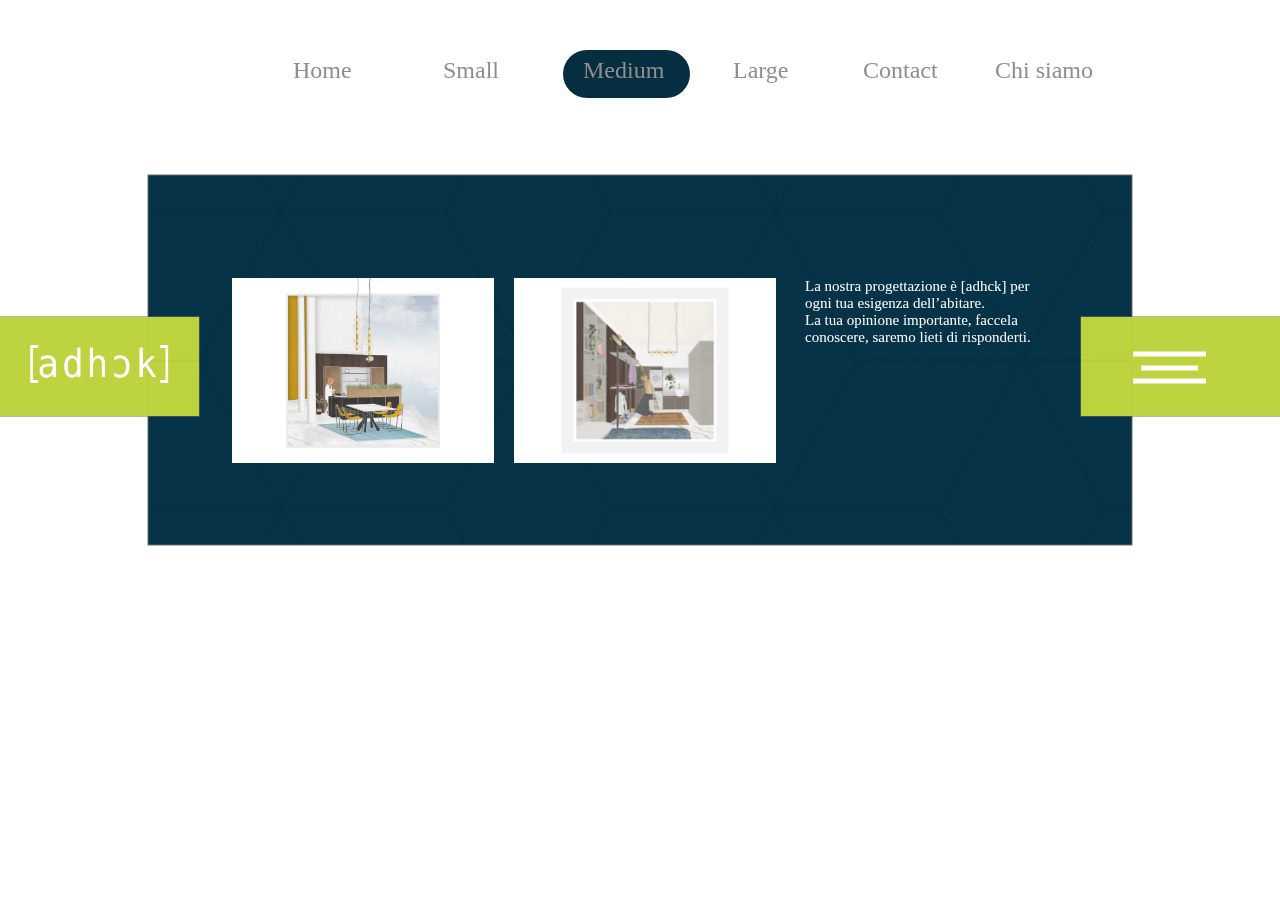
<file: Medium.html>
<!DOCTYPE html>
<html>
<head>
<meta charset="utf-8"/>
<meta http-equiv="X-UA-Compatible" content="IE=edge"/>
<meta name="viewport" content="width=device-width, initial-scale=1.0">
<title>Medium</title>
<style id="applicationStylesheet" type="text/css">
	.mediaViewInfo {
		--web-view-name: Medium;
		--web-view-id: Medium;
		--web-scale-on-resize: true;
		--web-enable-deep-linking: true;
		--web-is-overlay: true;
	}
	:root {
		--web-view-ids: Medium;
	}
	* {
		margin: 0;
		padding: 0;
		box-sizing: border-box;
		border: none;
	}
	#Medium {
		position: absolute;
		width: 1280px;
		height: 720px;
		background-color: rgba(255,255,255,1);
		overflow: hidden;
		--web-view-name: Medium;
		--web-view-id: Medium;
		--web-scale-on-resize: true;
		--web-enable-deep-linking: true;
		--web-is-overlay: true;
	}
	@keyframes  {
	
	
	}
	@keyframes  {
	
	
	}
	@keyframes  {
	
	
	}
	@keyframes  {
	
	
	}
	@keyframes  {
	
	
	}
	@keyframes  {
	
	
	}
	@keyframes  {
	
	
	}
	#Rettangolo_7 {
		fill: rgba(5,47,65,1);
	}
	.Rettangolo_7 {
		position: absolute;
		overflow: visible;
		width: 127px;
		height: 48px;
		left: 563px;
		top: 50px;
	}
	#Rettangolo_1 {
		fill: rgba(7,52,73,1);
		stroke: rgba(112,112,112,1);
		stroke-width: 1px;
		stroke-linejoin: miter;
		stroke-linecap: butt;
		stroke-miterlimit: 4;
		shape-rendering: auto;
	}
	.Rettangolo_1 {
		position: absolute;
		overflow: visible;
		width: 984px;
		height: 370px;
		left: 148px;
		top: 175px;
	}
	#Rettangolo_2 {
		fill: rgba(255,255,255,1);
		stroke: rgba(112,112,112,1);
		stroke-width: 1px;
		stroke-linejoin: miter;
		stroke-linecap: butt;
		stroke-miterlimit: 4;
		shape-rendering: auto;
	}
	.Rettangolo_2 {
		position: absolute;
		overflow: visible;
		width: 199px;
		height: 99px;
		left: 0px;
		top: 317px;
	}
	#Rettangolo_3 {
		fill: rgba(189,211,64,1);
	}
	.Rettangolo_3 {
		position: absolute;
		overflow: visible;
		width: 199px;
		height: 99px;
		left: 0px;
		top: 317px;
		--web-animation: fadein 0.8s linear;
		--web-action-type: page;
		--web-action-target: adhok.html;
		cursor: pointer;
	}
	#Rettangolo_5 {
		fill: rgba(255,255,255,1);
		stroke: rgba(112,112,112,1);
		stroke-width: 1px;
		stroke-linejoin: miter;
		stroke-linecap: butt;
		stroke-miterlimit: 4;
		shape-rendering: auto;
	}
	.Rettangolo_5 {
		position: absolute;
		overflow: visible;
		width: 199px;
		height: 99px;
		left: 1081px;
		top: 317px;
	}
	#Rettangolo_6 {
		fill: rgba(189,211,64,1);
	}
	.Rettangolo_6 {
		position: absolute;
		overflow: visible;
		width: 199px;
		height: 99px;
		left: 1081px;
		top: 317px;
		--web-animation: fadein 0.8s ease-out;
		--web-action-type: page;
		--web-action-target: Life_style.html;
		cursor: pointer;
	}
	#Linea_1 {
		fill: transparent;
		stroke: rgba(255,255,255,1);
		stroke-width: 5px;
		stroke-linejoin: miter;
		stroke-linecap: butt;
		stroke-miterlimit: 4;
		shape-rendering: auto;
	}
	.Linea_1 {
		overflow: visible;
		position: absolute;
		width: 73px;
		height: 5px;
		left: 1132.5px;
		top: 353.5px;
		transform: matrix(1,0,0,1,0,0);
	}
	#Linea_2 {
		fill: transparent;
		stroke: rgba(255,255,255,1);
		stroke-width: 5px;
		stroke-linejoin: miter;
		stroke-linecap: butt;
		stroke-miterlimit: 4;
		shape-rendering: auto;
	}
	.Linea_2 {
		overflow: visible;
		position: absolute;
		width: 57px;
		height: 5px;
		left: 1140.5px;
		top: 367.5px;
		transform: matrix(1,0,0,1,0,0);
	}
	#Linea_3 {
		fill: transparent;
		stroke: rgba(255,255,255,1);
		stroke-width: 5px;
		stroke-linejoin: miter;
		stroke-linecap: butt;
		stroke-miterlimit: 4;
		shape-rendering: auto;
	}
	.Linea_3 {
		overflow: visible;
		position: absolute;
		width: 73px;
		height: 5px;
		left: 1132.5px;
		top: 380.5px;
		transform: matrix(1,0,0,1,0,0);
	}
	#Home_ {
		left: 293px;
		top: 57px;
		position: absolute;
		overflow: visible;
		width: 59px;
		white-space: nowrap;
		--web-animation: fadein 0.8s ease-out;
		--web-action-type: page;
		--web-action-target: Home___1.html;
		cursor: pointer;
		text-align: left;
		font-family: Menlo;
		font-style: normal;
		font-weight: normal;
		font-size: 24px;
		color: rgba(142,142,142,1);
	}
	#Small_ {
		left: 443px;
		top: 57px;
		position: absolute;
		overflow: visible;
		width: 73px;
		white-space: nowrap;
		--web-animation: fadein 0.8s ease-in-out;
		--web-action-type: page;
		--web-action-target: Small_1.html;
		cursor: pointer;
		text-align: left;
		font-family: Menlo;
		font-style: normal;
		font-weight: normal;
		font-size: 24px;
		color: rgba(142,142,142,1);
	}
	#Medium_ {
		left: 583px;
		top: 57px;
		position: absolute;
		overflow: visible;
		width: 88px;
		white-space: nowrap;
		text-align: left;
		font-family: Menlo;
		font-style: normal;
		font-weight: normal;
		font-size: 24px;
		color: rgba(142,142,142,1);
	}
	#Large_ {
		left: 733px;
		top: 57px;
		position: absolute;
		overflow: visible;
		width: 73px;
		white-space: nowrap;
		--web-animation: fadein 0.8s ease-in;
		--web-action-type: page;
		--web-action-target: Large.html;
		cursor: pointer;
		text-align: left;
		font-family: Menlo;
		font-style: normal;
		font-weight: normal;
		font-size: 24px;
		color: rgba(142,142,142,1);
	}
	#Contact_ {
		left: 863px;
		top: 57px;
		position: absolute;
		overflow: visible;
		width: 102px;
		white-space: nowrap;
		--web-animation: fadein 0.8s linear;
		--web-action-type: page;
		--web-action-target: contact.html;
		cursor: pointer;
		text-align: left;
		font-family: Menlo;
		font-style: normal;
		font-weight: normal;
		font-size: 24px;
		color: rgba(142,142,142,1);
	}
	#rasch_mono_geometric_off_white {
		opacity: 0.29;
		mix-blend-mode: color-burn;
		position: absolute;
		width: 984px;
		height: 370px;
		left: 148px;
		top: 175px;
		overflow: visible;
	}
	#Griglia_di_ripetizione_1 {
		position: absolute;
		width: 262px;
		height: 185px;
		left: 232px;
		top: 278px;
		overflow: hidden;
	}
	#Griglia_di_ripetizione_1_0 {
		position: absolute;
		width: 262px;
		height: 185px;
		left: 0px;
		top: 0px;
		overflow: visible;
	}
	#M2 {
		position: absolute;
		width: 262px;
		height: 185px;
		left: 0px;
		top: 0px;
		overflow: visible;
	}
	#M1 {
		position: absolute;
		width: 262px;
		height: 185px;
		left: 514px;
		top: 278px;
		overflow: visible;
	}
	#La_nostra_progettazione__adhck {
		left: 805px;
		top: 278px;
		position: absolute;
		overflow: visible;
		width: 253px;
		height: 218px;
		text-align: left;
		font-family: Menlo;
		font-style: normal;
		font-weight: normal;
		font-size: 15px;
		color: rgba(255,255,255,1);
	}
	#Chi_siamo_ {
		left: 995px;
		top: 57px;
		position: absolute;
		overflow: visible;
		width: 131px;
		white-space: nowrap;
		--web-animation: fadein 0.8s linear;
		--web-action-type: page;
		--web-action-target: chi_siamo.html;
		cursor: pointer;
		text-align: left;
		font-family: Menlo;
		font-style: normal;
		font-weight: normal;
		font-size: 24px;
		color: rgba(142,142,142,1);
	}
	#adpng_w_1 {
		position: absolute;
		width: 173px;
		height: 173px;
		left: 13px;
		top: 274px;
		overflow: visible;
	}
</style>
<script id="applicationScript">
///////////////////////////////////////
// INITIALIZATION
///////////////////////////////////////

/**
 * Functionality for scaling, showing by media query, and navigation between multiple pages on a single page. 
 * Code subject to change.
 **/

if (window.console==null) { window["console"] = { log : function() {} } }; // some browsers do not set console

var Application = function() {
	// event constants
	this.prefix = "--web-";
	this.NAVIGATION_CHANGE = "viewChange";
	this.VIEW_NOT_FOUND = "viewNotFound";
	this.VIEW_CHANGE = "viewChange";
	this.VIEW_CHANGING = "viewChanging";
	this.STATE_NOT_FOUND = "stateNotFound";
	this.APPLICATION_COMPLETE = "applicationComplete";
	this.APPLICATION_RESIZE = "applicationResize";
	this.SIZE_STATE_NAME = "data-is-view-scaled";
	this.STATE_NAME = this.prefix + "state";

	this.lastTrigger = null;
	this.lastView = null;
	this.lastState = null;
	this.lastOverlay = null;
	this.currentView = null;
	this.currentState = null;
	this.currentOverlay = null;
	this.currentQuery = {index: 0, rule: null, mediaText: null, id: null};
	this.inclusionQuery = "(min-width: 0px)";
	this.exclusionQuery = "none and (min-width: 99999px)";
	this.LastModifiedDateLabelName = "LastModifiedDateLabel";
	this.viewScaleSliderId = "ViewScaleSliderInput";
	this.pageRefreshedName = "showPageRefreshedNotification";
	this.applicationStylesheet = null;
	this.mediaQueryDictionary = {};
	this.viewsDictionary = {};
	this.addedViews = [];
	this.views = {};
	this.viewIds = [];
	this.viewQueries = {};
	this.overlays = {};
	this.overlayIds = [];
	this.numberOfViews = 0;
	this.verticalPadding = 0;
	this.horizontalPadding = 0;
	this.stateName = null;
	this.viewScale = 1;
	this.viewLeft = 0;
	this.viewTop = 0;
	this.horizontalScrollbarsNeeded = false;
	this.verticalScrollbarsNeeded = false;

	// view settings
	this.showUpdateNotification = false;
	this.showNavigationControls = false;
	this.scaleViewsToFit = false;
	this.scaleToFitOnDoubleClick = false;
	this.actualSizeOnDoubleClick = false;
	this.scaleViewsOnResize = false;
	this.navigationOnKeypress = false;
	this.showViewName = false;
	this.enableDeepLinking = true;
	this.refreshPageForChanges = false;
	this.showRefreshNotifications = true;

	// view controls
	this.scaleViewSlider = null;
	this.lastModifiedLabel = null;
	this.supportsPopState = false; // window.history.pushState!=null;
	this.initialized = false;

	// refresh properties
	this.refreshDuration = 250;
	this.lastModifiedDate = null;
	this.refreshRequest = null;
	this.refreshInterval = null;
	this.refreshContent = null;
	this.refreshContentSize = null;
	this.refreshCheckContent = false;
	this.refreshCheckContentSize = false;

	var self = this;

	self.initialize = function(event) {
		var view = self.getVisibleView();
		var views = self.getVisibleViews();
		if (view==null) view = self.getInitialView();
		self.collectViews();
		self.collectOverlays();
		self.collectMediaQueries();

		for (let index = 0; index < views.length; index++) {
			var view = views[index];
			self.setViewOptions(view);
			self.setViewVariables(view);
			self.centerView(view);
		}

		// sometimes the body size is 0 so we call this now and again later
		if (self.initialized) {
			window.addEventListener(self.NAVIGATION_CHANGE, self.viewChangeHandler);
			window.addEventListener("keyup", self.keypressHandler);
			window.addEventListener("keypress", self.keypressHandler);
			window.addEventListener("resize", self.resizeHandler);
			window.document.addEventListener("dblclick", self.doubleClickHandler);

			if (self.supportsPopState) {
				window.addEventListener('popstate', self.popStateHandler);
			}
			else {
				window.addEventListener('hashchange', self.hashChangeHandler);
			}

			// we are ready to go
			window.dispatchEvent(new Event(self.APPLICATION_COMPLETE));
		}

		if (self.initialized==false) {
			if (self.enableDeepLinking) {
				self.syncronizeViewToURL();
			} 
	
			if (self.refreshPageForChanges) {
				self.setupRefreshForChanges();
			}
	
			self.initialized = true;
		}
		
		if (self.scaleViewsToFit) {
			self.viewScale = self.scaleViewToFit(view);
			
			if (self.viewScale<0) {
				setTimeout(self.scaleViewToFit, 500, view);
			}
		}
		else if (view) {
			self.viewScale = self.getViewScaleValue(view);
			self.centerView(view);
			self.updateSliderValue(self.viewScale);
		}
		else {
			// no view found
		}
	
		if (self.showUpdateNotification) {
			self.showNotification();
		}

		//"addEventListener" in window ? null : window.addEventListener = window.attachEvent;
		//"addEventListener" in document ? null : document.addEventListener = document.attachEvent;
	}


	///////////////////////////////////////
	// AUTO REFRESH 
	///////////////////////////////////////

	self.setupRefreshForChanges = function() {
		self.refreshRequest = new XMLHttpRequest();

		if (!self.refreshRequest) {
			return false;
		}

		// get document start values immediately
		self.requestRefreshUpdate();
	}

	/**
	 * Attempt to check the last modified date by the headers 
	 * or the last modified property from the byte array (experimental)
	 **/
	self.requestRefreshUpdate = function() {
		var url = document.location.href;
		var protocol = window.location.protocol;
		var method;
		
		try {

			if (self.refreshCheckContentSize) {
				self.refreshRequest.open('HEAD', url, true);
			}
			else if (self.refreshCheckContent) {
				self.refreshContent = document.documentElement.outerHTML;
				self.refreshRequest.open('GET', url, true);
				self.refreshRequest.responseType = "text";
			}
			else {

				// get page last modified date for the first call to compare to later
				if (self.lastModifiedDate==null) {

					// File system does not send headers in FF so get blob if possible
					if (protocol=="file:") {
						self.refreshRequest.open("GET", url, true);
						self.refreshRequest.responseType = "blob";
					}
					else {
						self.refreshRequest.open("HEAD", url, true);
						self.refreshRequest.responseType = "blob";
					}

					self.refreshRequest.onload = self.refreshOnLoadOnceHandler;

					// In some browsers (Chrome & Safari) this error occurs at send: 
					// 
					// Chrome - Access to XMLHttpRequest at 'file:///index.html' from origin 'null' 
					// has been blocked by CORS policy: 
					// Cross origin requests are only supported for protocol schemes: 
					// http, data, chrome, chrome-extension, https.
					// 
					// Safari - XMLHttpRequest cannot load file:///Users/user/Public/index.html. Cross origin requests are only supported for HTTP.
					// 
					// Solution is to run a local server, set local permissions or test in another browser
					self.refreshRequest.send(null);

					// In MS browsers the following behavior occurs possibly due to an AJAX call to check last modified date: 
					// 
					// DOM7011: The code on this page disabled back and forward caching.

					// In Brave (Chrome) error when on the server
					// index.js:221 HEAD https://www.example.com/ net::ERR_INSUFFICIENT_RESOURCES
					// self.refreshRequest.send(null);

				}
				else {
					self.refreshRequest = new XMLHttpRequest();
					self.refreshRequest.onreadystatechange = self.refreshHandler;
					self.refreshRequest.ontimeout = function() {
						self.log("Couldn't find page to check for updates");
					}
					
					var method;
					if (protocol=="file:") {
						method = "GET";
					}
					else {
						method = "HEAD";
					}

					//refreshRequest.open('HEAD', url, true);
					self.refreshRequest.open(method, url, true);
					self.refreshRequest.responseType = "blob";
					self.refreshRequest.send(null);
				}
			}
		}
		catch (error) {
			self.log("Refresh failed for the following reason:")
			self.log(error);
		}
	}

	self.refreshHandler = function() {
		var contentSize;

		try {

			if (self.refreshRequest.readyState === XMLHttpRequest.DONE) {
				
				if (self.refreshRequest.status === 2 || 
					self.refreshRequest.status === 200) {
					var pageChanged = false;

					self.updateLastModifiedLabel();

					if (self.refreshCheckContentSize) {
						var lastModifiedHeader = self.refreshRequest.getResponseHeader("Last-Modified");
						contentSize = self.refreshRequest.getResponseHeader("Content-Length");
						//lastModifiedDate = refreshRequest.getResponseHeader("Last-Modified");
						var headers = self.refreshRequest.getAllResponseHeaders();
						var hasContentHeader = headers.indexOf("Content-Length")!=-1;
						
						if (hasContentHeader) {
							contentSize = self.refreshRequest.getResponseHeader("Content-Length");

							// size has not been set yet
							if (self.refreshContentSize==null) {
								self.refreshContentSize = contentSize;
								// exit and let interval call this method again
								return;
							}

							if (contentSize!=self.refreshContentSize) {
								pageChanged = true;
							}
						}
					}
					else if (self.refreshCheckContent) {

						if (self.refreshRequest.responseText!=self.refreshContent) {
							pageChanged = true;
						}
					}
					else {
						lastModifiedHeader = self.getLastModified(self.refreshRequest);

						if (self.lastModifiedDate!=lastModifiedHeader) {
							self.log("lastModifiedDate:" + self.lastModifiedDate + ",lastModifiedHeader:" +lastModifiedHeader);
							pageChanged = true;
						}

					}

					
					if (pageChanged) {
						clearInterval(self.refreshInterval);
						self.refreshUpdatedPage();
						return;
					}

				}
				else {
					self.log('There was a problem with the request.');
				}

			}
		}
		catch( error ) {
			//console.log('Caught Exception: ' + error);
		}
	}

	self.refreshOnLoadOnceHandler = function(event) {

		// get the last modified date
		if (self.refreshRequest.response) {
			self.lastModifiedDate = self.getLastModified(self.refreshRequest);

			if (self.lastModifiedDate!=null) {

				if (self.refreshInterval==null) {
					self.refreshInterval = setInterval(self.requestRefreshUpdate, self.refreshDuration);
				}
			}
			else {
				self.log("Could not get last modified date from the server");
			}
		}
	}

	self.refreshUpdatedPage = function() {
		if (self.showRefreshNotifications) {
			var date = new Date().setTime((new Date().getTime()+10000));
			document.cookie = encodeURIComponent(self.pageRefreshedName) + "=true" + "; max-age=6000;" + " path=/";
		}

		document.location.reload(true);
	}

	self.showNotification = function(duration) {
		var notificationID = self.pageRefreshedName+"ID";
		var notification = document.getElementById(notificationID);
		if (duration==null) duration = 4000;

		if (notification!=null) {return;}

		notification = document.createElement("div");
		notification.id = notificationID;
		notification.textContent = "PAGE UPDATED";
		var styleRule = ""
		styleRule = "position: fixed; padding: 7px 16px 6px 16px; font-family: Arial, sans-serif; font-size: 10px; font-weight: bold; left: 50%;";
		styleRule += "top: 20px; background-color: rgba(0,0,0,.5); border-radius: 12px; color:rgb(235, 235, 235); transition: all 2s linear;";
		styleRule += "transform: translateX(-50%); letter-spacing: .5px; filter: drop-shadow(2px 2px 6px rgba(0, 0, 0, .1))";
		notification.setAttribute("style", styleRule);

		notification.className= "PageRefreshedClass";
		
		document.body.appendChild(notification);

		setTimeout(function() {
			notification.style.opacity = "0";
			notification.style.filter = "drop-shadow( 0px 0px 0px rgba(0,0,0, .5))";
			setTimeout(function() {
				notification.parentNode.removeChild(notification);
			}, duration)
		}, duration);

		document.cookie = encodeURIComponent(self.pageRefreshedName) + "=; max-age=1; path=/";
	}

	/**
	 * Get the last modified date from the header 
	 * or file object after request has been received
	 **/
	self.getLastModified = function(request) {
		var date;

		// file protocol - FILE object with last modified property
		if (request.response && request.response.lastModified) {
			date = request.response.lastModified;
		}
		
		// http protocol - check headers
		if (date==null) {
			date = request.getResponseHeader("Last-Modified");
		}

		return date;
	}

	self.updateLastModifiedLabel = function() {
		var labelValue = "";
		
		if (self.lastModifiedLabel==null) {
			self.lastModifiedLabel = document.getElementById("LastModifiedLabel");
		}

		if (self.lastModifiedLabel) {
			var seconds = parseInt(((new Date().getTime() - Date.parse(document.lastModified)) / 1000 / 60) * 100 + "");
			var minutes = 0;
			var hours = 0;

			if (seconds < 60) {
				seconds = Math.floor(seconds/10)*10;
				labelValue = seconds + " seconds";
			}
			else {
				minutes = parseInt((seconds/60) + "");

				if (minutes>60) {
					hours = parseInt((seconds/60/60) +"");
					labelValue += hours==1 ? " hour" : " hours";
				}
				else {
					labelValue = minutes+"";
					labelValue += minutes==1 ? " minute" : " minutes";
				}
			}
			
			if (seconds<10) {
				labelValue = "Updated now";
			}
			else {
				labelValue = "Updated " + labelValue + " ago";
			}

			if (self.lastModifiedLabel.firstElementChild) {
				self.lastModifiedLabel.firstElementChild.textContent = labelValue;

			}
			else if ("textContent" in self.lastModifiedLabel) {
				self.lastModifiedLabel.textContent = labelValue;
			}
		}
	}

	self.getShortString = function(string, length) {
		if (length==null) length = 30;
		string = string!=null ? string.substr(0, length).replace(/\n/g, "") : "[String is null]";
		return string;
	}

	self.getShortNumber = function(value, places) {
		if (places==null || places<1) places = 4;
		value = Math.round(value * Math.pow(10,places)) / Math.pow(10, places);
		return value;
	}

	///////////////////////////////////////
	// NAVIGATION CONTROLS
	///////////////////////////////////////

	self.updateViewLabel = function() {
		var viewNavigationLabel = document.getElementById("ViewNavigationLabel");
		var view = self.getVisibleView();
		var viewIndex = view ? self.getViewIndex(view) : -1;
		var viewName = view ? self.getViewPreferenceValue(view, self.prefix + "view-name") : null;
		var viewId = view ? view.id : null;

		if (viewNavigationLabel && view) {
			if (viewName && viewName.indexOf('"')!=-1) {
				viewName = viewName.replace(/"/g, "");
			}

			if (self.showViewName) {
				viewNavigationLabel.textContent = viewName;
				self.setTooltip(viewNavigationLabel, viewIndex + 1 + " of " + self.numberOfViews);
			}
			else {
				viewNavigationLabel.textContent = viewIndex + 1 + " of " + self.numberOfViews;
				self.setTooltip(viewNavigationLabel, viewName);
			}

		}
	}

	self.updateURL = function(view) {
		view = view == null ? self.getVisibleView() : view;
		var viewId = view ? view.id : null
		var viewFragment = view ? "#"+ viewId : null;

		if (viewId && self.viewIds.length>1 && self.enableDeepLinking) {

			if (self.supportsPopState==false) {
				self.setFragment(viewId);
			}
			else {
				if (viewFragment!=window.location.hash) {

					if (window.location.hash==null) {
						window.history.replaceState({name:viewId}, null, viewFragment);
					}
					else {
						window.history.pushState({name:viewId}, null, viewFragment);
					}
				}
			}
		}
	}

	self.updateURLState = function(view, stateName) {
		stateName = view && (stateName=="" || stateName==null) ? self.getStateNameByViewId(view.id) : stateName;

		if (self.supportsPopState==false) {
			self.setFragment(stateName);
		}
		else {
			if (stateName!=window.location.hash) {

				if (window.location.hash==null) {
					window.history.replaceState({name:view.viewId}, null, stateName);
				}
				else {
					window.history.pushState({name:view.viewId}, null, stateName);
				}
			}
		}
	}

	self.setFragment = function(value) {
		window.location.hash = "#" + value;
	}

	self.setTooltip = function(element, value) {
		// setting the tooltip in edge causes a page crash on hover
		if (/Edge/.test(navigator.userAgent)) { return; }

		if ("title" in element) {
			element.title = value;
		}
	}

	self.getStylesheetRules = function(styleSheet) {
		try {
			if (styleSheet) return styleSheet.cssRules || styleSheet.rules;
	
			return document.styleSheets[0]["cssRules"] || document.styleSheets[0]["rules"];
		}
		catch (error) {
			// ERRORS:
			// SecurityError: The operation is insecure.
			// Errors happen when script loads before stylesheet or loading an external css locally

			// InvalidAccessError: A parameter or an operation is not supported by the underlying object
			// Place script after stylesheet

			console.log(error);
			if (error.toString().indexOf("The operation is insecure")!=-1) {
				console.log("Load the stylesheet before the script or load the stylesheet inline until it can be loaded on a server")
			}
			return [];
		}
	}

	/**
	 * If single page application hide all of the views. 
	 * @param {Number} selectedIndex if provided shows the view at index provided
	 **/
	self.hideViews = function(selectedIndex, animation) {
		var rules = self.getStylesheetRules();
		var queryIndex = 0;
		var numberOfRules = rules!=null ? rules.length : 0;

		// loop through rules and hide media queries except selected
		for (var i=0;i<numberOfRules;i++) {
			var rule = rules[i];

			if (rule.media!=null) {

				if (queryIndex==selectedIndex) {
					self.currentQuery.mediaText = rule.conditionText;
					self.currentQuery.index = selectedIndex;
					self.currentQuery.rule = rule;
					self.enableMediaQuery(rule);
				}
				else {
					if (animation) {
						self.fadeOut(rule)
					}
					else {
						self.disableMediaQuery(rule);
					}
				}
				
				queryIndex++;
			}
		}

		self.numberOfViews = queryIndex;
		self.updateViewLabel();
		self.updateURL();

		self.dispatchViewChange();

		var view = self.getVisibleView();
		var viewIndex = view ? self.getViewIndex(view) : -1;

		return viewIndex==selectedIndex ? view : null;
	}

	/**
	 * Hide view
	 * @param {Object} view element to hide
	 **/
	self.hideView = function(view) {
		var rule = view ? self.mediaQueryDictionary[view.id] : null;

		if (rule) {
			self.disableMediaQuery(rule);
		}
	}

	/**
	 * Hide overlay
	 * @param {Object} overlay element to hide
	 **/
	self.hideOverlay = function(overlay) {
		var rule = overlay ? self.mediaQueryDictionary[overlay.id] : null;

		if (rule) {
			self.disableMediaQuery(rule);

			//if (self.showByMediaQuery) {
				overlay.style.display = "none";
			//}
		}
	}

	/**
	 * Show the view by media query. Does not hide current views
	 * Sets view options by default
	 * @param {Object} view element to show
	 * @param {Boolean} setViewOptions sets view options if null or true
	 */
	self.showViewByMediaQuery = function(view, setViewOptions) {
		var id = view ? view.id : null;
		var query = id ? self.mediaQueryDictionary[id] : null;
		var isOverlay = view ? self.isOverlay(view) : false;
		setViewOptions = setViewOptions==null ? true : setViewOptions;

		if (query) {
			self.enableMediaQuery(query);

			if (isOverlay && view && setViewOptions) {
				self.setViewVariables(null, view);
			}
			else {
				if (view && setViewOptions) self.setViewOptions(view);
				if (view && setViewOptions) self.setViewVariables(view);
			}
		}
	}

	/**
	 * Show the view. Does not hide current views
	 */
	self.showView = function(view, setViewOptions) {
		var id = view ? view.id : null;
		var query = id ? self.mediaQueryDictionary[id] : null;
		var display = null;
		setViewOptions = setViewOptions==null ? true : setViewOptions;

		if (query) {
			self.enableMediaQuery(query);
			if (view==null) view =self.getVisibleView();
			if (view && setViewOptions) self.setViewOptions(view);
		}
		else if (id) {
			display = window.getComputedStyle(view).getPropertyValue("display");
			if (display=="" || display=="none") {
				view.style.display = "block";
			}
		}

		if (view) {
			if (self.currentView!=null) {
				self.lastView = self.currentView;
			}

			self.currentView = view;
		}
	}

	self.showViewById = function(id, setViewOptions) {
		var view = id ? self.getViewById(id) : null;

		if (view) {
			self.showView(view);
			return;
		}

		self.log("View not found '" + id + "'");
	}

	self.getElementView = function(element) {
		var view = element;
		var viewFound = false;

		while (viewFound==false || view==null) {
			if (view && self.viewsDictionary[view.id]) {
				return view;
			}
			view = view.parentNode;
		}
	}

	/**
	 * Show overlay over view
	 * @param {Event | HTMLElement} event event or html element with styles applied
	 * @param {String} id id of view or view reference
	 * @param {Number} x x location
	 * @param {Number} y y location
	 */
	self.showOverlay = function(event, id, x, y) {
		var overlay = id && typeof id === 'string' ? self.getViewById(id) : id ? id : null;
		var query = overlay ? self.mediaQueryDictionary[overlay.id] : null;
		var centerHorizontally = false;
		var centerVertically = false;
		var anchorLeft = false;
		var anchorTop = false;
		var anchorRight = false;
		var anchorBottom = false;
		var display = null;
		var reparent = true;
		var view = null;
		
		if (overlay==null || overlay==false) {
			self.log("Overlay not found, '"+ id + "'");
			return;
		}

		// get enter animation - event target must have css variables declared
		if (event) {
			var button = event.currentTarget || event; // can be event or htmlelement
			var buttonComputedStyles = getComputedStyle(button);
			var actionTargetValue = buttonComputedStyles.getPropertyValue(self.prefix+"action-target").trim();
			var animation = buttonComputedStyles.getPropertyValue(self.prefix+"animation").trim();
			var isAnimated = animation!="";
			var targetType = buttonComputedStyles.getPropertyValue(self.prefix+"action-type").trim();
			var actionTarget = self.application ? null : self.getElement(actionTargetValue);
			var actionTargetStyles = actionTarget ? actionTarget.style : null;

			if (actionTargetStyles) {
				actionTargetStyles.setProperty("animation", animation);
			}

			if ("stopImmediatePropagation" in event) {
				event.stopImmediatePropagation();
			}
		}
		
		if (self.application==false || targetType=="page") {
			document.location.href = "./" + actionTargetValue;
			return;
		}

		// remove any current overlays
		if (self.currentOverlay) {

			// act as switch if same button
			if (self.currentOverlay==actionTarget || self.currentOverlay==null) {
				if (self.lastTrigger==button) {
					self.removeOverlay(isAnimated);
					return;
				}
			}
			else {
				self.removeOverlay(isAnimated);
			}
		}

		if (reparent) {
			view = self.getElementView(button);
			if (view) {
				view.appendChild(overlay);
			}
		}

		if (query) {
			//self.setElementAnimation(overlay, null);
			//overlay.style.animation = animation;
			self.enableMediaQuery(query);
			
			var display = overlay && overlay.style.display;
			
			if (overlay && display=="" || display=="none") {
				overlay.style.display = "block";
				//self.setViewOptions(overlay);
			}

			// add animation defined in event target style declaration
			if (animation && self.supportAnimations) {
				self.fadeIn(overlay, false, animation);
			}
		}
		else if (id) {

			display = window.getComputedStyle(overlay).getPropertyValue("display");

			if (display=="" || display=="none") {
				overlay.style.display = "block";
			}

			// add animation defined in event target style declaration
			if (animation && self.supportAnimations) {
				self.fadeIn(overlay, false, animation);
			}
		}

		// do not set x or y position if centering
		var horizontal = self.prefix + "center-horizontally";
		var vertical = self.prefix + "center-vertically";
		var style = overlay.style;
		var transform = [];

		centerHorizontally = self.getIsStyleDefined(id, horizontal) ? self.getViewPreferenceBoolean(overlay, horizontal) : false;
		centerVertically = self.getIsStyleDefined(id, vertical) ? self.getViewPreferenceBoolean(overlay, vertical) : false;
		anchorLeft = self.getIsStyleDefined(id, "left");
		anchorRight = self.getIsStyleDefined(id, "right");
		anchorTop = self.getIsStyleDefined(id, "top");
		anchorBottom = self.getIsStyleDefined(id, "bottom");

		
		if (self.viewsDictionary[overlay.id] && self.viewsDictionary[overlay.id].styleDeclaration) {
			style = self.viewsDictionary[overlay.id].styleDeclaration.style;
		}
		
		if (centerHorizontally) {
			style.left = "50%";
			style.transformOrigin = "0 0";
			transform.push("translateX(-50%)");
		}
		else if (anchorRight && anchorLeft) {
			style.left = x + "px";
		}
		else if (anchorRight) {
			//style.right = x + "px";
		}
		else {
			style.left = x + "px";
		}
		
		if (centerVertically) {
			style.top = "50%";
			transform.push("translateY(-50%)");
			style.transformOrigin = "0 0";
		}
		else if (anchorTop && anchorBottom) {
			style.top = y + "px";
		}
		else if (anchorBottom) {
			//style.bottom = y + "px";
		}
		else {
			style.top = y + "px";
		}

		if (transform.length) {
			style.transform = transform.join(" ");
		}

		self.currentOverlay = overlay;
		self.lastTrigger = button;
	}

	self.goBack = function() {
		if (self.currentOverlay) {
			self.removeOverlay();
		}
		else if (self.lastView) {
			self.goToView(self.lastView.id);
		}
	}

	self.removeOverlay = function(animate) {
		var overlay = self.currentOverlay;
		animate = animate===false ? false : true;

		if (overlay) {
			var style = overlay.style;
			
			if (style.animation && self.supportAnimations && animate) {
				self.reverseAnimation(overlay, true);

				var duration = self.getAnimationDuration(style.animation, true);
		
				setTimeout(function() {
					self.setElementAnimation(overlay, null);
					self.hideOverlay(overlay);
					self.currentOverlay = null;
				}, duration);
			}
			else {
				self.setElementAnimation(overlay, null);
				self.hideOverlay(overlay);
				self.currentOverlay = null;
			}
		}
	}

	/**
	 * Reverse the animation and hide after
	 * @param {Object} target element with animation
	 * @param {Boolean} hide hide after animation ends
	 */
	self.reverseAnimation = function(target, hide) {
		var lastAnimation = null;
		var style = target.style;

		style.animationPlayState = "paused";
		lastAnimation = style.animation;
		style.animation = null;
		style.animationPlayState = "paused";

		if (hide) {
			//target.addEventListener("animationend", self.animationEndHideHandler);
	
			var duration = self.getAnimationDuration(lastAnimation, true);
			var isOverlay = self.isOverlay(target);
	
			setTimeout(function() {
				self.setElementAnimation(target, null);

				if (isOverlay) {
					self.hideOverlay(target);
				}
				else {
					self.hideView(target);
				}
			}, duration);
		}

		setTimeout(function() {
			style.animation = lastAnimation;
			style.animationPlayState = "paused";
			style.animationDirection = "reverse";
			style.animationPlayState = "running";
		}, 30);
	}

	self.animationEndHandler = function(event) {
		var target = event.currentTarget;
		self.dispatchEvent(new Event(event.type));
	}

	self.isOverlay = function(view) {
		var result = view ? self.getViewPreferenceBoolean(view, self.prefix + "is-overlay") : false;

		return result;
	}

	self.animationEndHideHandler = function(event) {
		var target = event.currentTarget;
		self.setViewVariables(null, target);
		self.hideView(target);
		target.removeEventListener("animationend", self.animationEndHideHandler);
	}

	self.animationEndShowHandler = function(event) {
		var target = event.currentTarget;
		target.removeEventListener("animationend", self.animationEndShowHandler);
	}

	self.setViewOptions = function(view) {

		if (view) {
			self.minimumScale = self.getViewPreferenceValue(view, self.prefix + "minimum-scale");
			self.maximumScale = self.getViewPreferenceValue(view, self.prefix + "maximum-scale");
			self.scaleViewsToFit = self.getViewPreferenceBoolean(view, self.prefix + "scale-to-fit");
			self.scaleToFitType = self.getViewPreferenceValue(view, self.prefix + "scale-to-fit-type");
			self.scaleToFitOnDoubleClick = self.getViewPreferenceBoolean(view, self.prefix + "scale-on-double-click");
			self.actualSizeOnDoubleClick = self.getViewPreferenceBoolean(view, self.prefix + "actual-size-on-double-click");
			self.scaleViewsOnResize = self.getViewPreferenceBoolean(view, self.prefix + "scale-on-resize");
			self.enableScaleUp = self.getViewPreferenceBoolean(view, self.prefix + "enable-scale-up");
			self.centerHorizontally = self.getViewPreferenceBoolean(view, self.prefix + "center-horizontally");
			self.centerVertically = self.getViewPreferenceBoolean(view, self.prefix + "center-vertically");
			self.navigationOnKeypress = self.getViewPreferenceBoolean(view, self.prefix + "navigate-on-keypress");
			self.showViewName = self.getViewPreferenceBoolean(view, self.prefix + "show-view-name");
			self.refreshPageForChanges = self.getViewPreferenceBoolean(view, self.prefix + "refresh-for-changes");
			self.refreshPageForChangesInterval = self.getViewPreferenceValue(view, self.prefix + "refresh-interval");
			self.showNavigationControls = self.getViewPreferenceBoolean(view, self.prefix + "show-navigation-controls");
			self.scaleViewSlider = self.getViewPreferenceBoolean(view, self.prefix + "show-scale-controls");
			self.enableDeepLinking = self.getViewPreferenceBoolean(view, self.prefix + "enable-deep-linking");
			self.singlePageApplication = self.getViewPreferenceBoolean(view, self.prefix + "application");
			self.showByMediaQuery = self.getViewPreferenceBoolean(view, self.prefix + "show-by-media-query");
			self.showUpdateNotification = document.cookie!="" ? document.cookie.indexOf(self.pageRefreshedName)!=-1 : false;
			self.imageComparisonDuration = self.getViewPreferenceValue(view, self.prefix + "image-comparison-duration");
			self.supportAnimations = self.getViewPreferenceBoolean(view, self.prefix + "enable-animations", true);

			if (self.scaleViewsToFit) {
				var newScaleValue = self.scaleViewToFit(view);
				
				if (newScaleValue<0) {
					setTimeout(self.scaleViewToFit, 500, view);
				}
			}
			else {
				self.viewScale = self.getViewScaleValue(view);
				self.viewToFitWidthScale = self.getViewFitToViewportWidthScale(view, self.enableScaleUp)
				self.viewToFitHeightScale = self.getViewFitToViewportScale(view, self.enableScaleUp);
				self.updateSliderValue(self.viewScale);
			}

			if (self.imageComparisonDuration!=null) {
				// todo
			}

			if (self.refreshPageForChangesInterval!=null) {
				self.refreshDuration = Number(self.refreshPageForChangesInterval);
			}
		}
	}

	self.previousView = function(event) {
		var rules = self.getStylesheetRules();
		var view = self.getVisibleView()
		var index = view ? self.getViewIndex(view) : -1;
		var prevQueryIndex = index!=-1 ? index-1 : self.currentQuery.index-1;
		var queryIndex = 0;
		var numberOfRules = rules!=null ? rules.length : 0;

		if (event) {
			event.stopImmediatePropagation();
		}

		if (prevQueryIndex<0) {
			return;
		}

		// loop through rules and hide media queries except selected
		for (var i=0;i<numberOfRules;i++) {
			var rule = rules[i];
			
			if (rule.media!=null) {

				if (queryIndex==prevQueryIndex) {
					self.currentQuery.mediaText = rule.conditionText;
					self.currentQuery.index = prevQueryIndex;
					self.currentQuery.rule = rule;
					self.enableMediaQuery(rule);
					self.updateViewLabel();
					self.updateURL();
					self.dispatchViewChange();
				}
				else {
					self.disableMediaQuery(rule);
				}

				queryIndex++;
			}
		}
	}

	self.nextView = function(event) {
		var rules = self.getStylesheetRules();
		var view = self.getVisibleView();
		var index = view ? self.getViewIndex(view) : -1;
		var nextQueryIndex = index!=-1 ? index+1 : self.currentQuery.index+1;
		var queryIndex = 0;
		var numberOfRules = rules!=null ? rules.length : 0;
		var numberOfMediaQueries = self.getNumberOfMediaRules();

		if (event) {
			event.stopImmediatePropagation();
		}

		if (nextQueryIndex>=numberOfMediaQueries) {
			return;
		}

		// loop through rules and hide media queries except selected
		for (var i=0;i<numberOfRules;i++) {
			var rule = rules[i];
			
			if (rule.media!=null) {

				if (queryIndex==nextQueryIndex) {
					self.currentQuery.mediaText = rule.conditionText;
					self.currentQuery.index = nextQueryIndex;
					self.currentQuery.rule = rule;
					self.enableMediaQuery(rule);
					self.updateViewLabel();
					self.updateURL();
					self.dispatchViewChange();
				}
				else {
					self.disableMediaQuery(rule);
				}

				queryIndex++;
			}
		}
	}

	/**
	 * Enables a view via media query
	 */
	self.enableMediaQuery = function(rule) {

		try {
			rule.media.mediaText = self.inclusionQuery;
		}
		catch(error) {
			//self.log(error);
			rule.conditionText = self.inclusionQuery;
		}
	}

	self.disableMediaQuery = function(rule) {

		try {
			rule.media.mediaText = self.exclusionQuery;
		}
		catch(error) {
			rule.conditionText = self.exclusionQuery;
		}
	}

	self.dispatchViewChange = function() {
		try {
			var event = new Event(self.NAVIGATION_CHANGE);
			window.dispatchEvent(event);
		}
		catch (error) {
			// In IE 11: Object doesn't support this action
		}
	}

	self.getNumberOfMediaRules = function() {
		var rules = self.getStylesheetRules();
		var numberOfRules = rules ? rules.length : 0;
		var numberOfQueries = 0;

		for (var i=0;i<numberOfRules;i++) {
			if (rules[i].media!=null) { numberOfQueries++; }
		}
		
		return numberOfQueries;
	}

	/////////////////////////////////////////
	// VIEW SCALE 
	/////////////////////////////////////////

	self.sliderChangeHandler = function(event) {
		var value = self.getShortNumber(event.currentTarget.value/100);
		var view = self.getVisibleView();
		self.setViewScaleValue(view, false, value, true);
	}

	self.updateSliderValue = function(scale) {
		var slider = document.getElementById(self.viewScaleSliderId);
		var tooltip = parseInt(scale * 100 + "") + "%";
		var inputType;
		var inputValue;
		
		if (slider) {
			inputValue = self.getShortNumber(scale * 100);
			if (inputValue!=slider["value"]) {
				slider["value"] = inputValue;
			}
			inputType = slider.getAttributeNS(null, "type");

			if (inputType!="range") {
				// input range is not supported
				slider.style.display = "none";
			}

			self.setTooltip(slider, tooltip);
		}
	}

	self.viewChangeHandler = function(event) {
		var view = self.getVisibleView();
		var matrix = view ? getComputedStyle(view).transform : null;
		
		if (matrix) {
			self.viewScale = self.getViewScaleValue(view);
			
			var scaleNeededToFit = self.getViewFitToViewportScale(view);
			var isViewLargerThanViewport = scaleNeededToFit<1;
			
			// scale large view to fit if scale to fit is enabled
			if (self.scaleViewsToFit) {
				self.scaleViewToFit(view);
			}
			else {
				self.updateSliderValue(self.viewScale);
			}
		}
	}

	self.getViewScaleValue = function(view) {
		var matrix = getComputedStyle(view).transform;

		if (matrix) {
			var matrixArray = matrix.replace("matrix(", "").split(",");
			var scaleX = parseFloat(matrixArray[0]);
			var scaleY = parseFloat(matrixArray[3]);
			var scale = Math.min(scaleX, scaleY);
		}

		return scale;
	}

	/**
	 * Scales view to scale. 
	 * @param {Object} view view to scale. views are in views array
	 * @param {Boolean} scaleToFit set to true to scale to fit. set false to use desired scale value
	 * @param {Number} desiredScale scale to define. not used if scale to fit is false
	 * @param {Boolean} isSliderChange indicates if slider is callee
	 */
	self.setViewScaleValue = function(view, scaleToFit, desiredScale, isSliderChange) {
		var enableScaleUp = self.enableScaleUp;
		var scaleToFitType = self.scaleToFitType;
		var minimumScale = self.minimumScale;
		var maximumScale = self.maximumScale;
		var hasMinimumScale = !isNaN(minimumScale) && minimumScale!="";
		var hasMaximumScale = !isNaN(maximumScale) && maximumScale!="";
		var scaleNeededToFit = self.getViewFitToViewportScale(view, enableScaleUp);
		var scaleNeededToFitWidth = self.getViewFitToViewportWidthScale(view, enableScaleUp);
		var scaleNeededToFitHeight = self.getViewFitToViewportHeightScale(view, enableScaleUp);
		var scaleToFitFull = self.getViewFitToViewportScale(view, true);
		var scaleToFitFullWidth = self.getViewFitToViewportWidthScale(view, true);
		var scaleToFitFullHeight = self.getViewFitToViewportHeightScale(view, true);
		var scaleToWidth = scaleToFitType=="width";
		var scaleToHeight = scaleToFitType=="height";
		var shrunkToFit = false;
		var topPosition = null;
		var leftPosition = null;
		var translateY = null;
		var translateX = null;
		var transformValue = "";
		var canCenterVertically = true;
		var canCenterHorizontally = true;
		var style = view.style;

		if (view && self.viewsDictionary[view.id] && self.viewsDictionary[view.id].styleDeclaration) {
			style = self.viewsDictionary[view.id].styleDeclaration.style;
		}

		if (scaleToFit && isSliderChange!=true) {
			if (scaleToFitType=="fit" || scaleToFitType=="") {
				desiredScale = scaleNeededToFit;
			}
			else if (scaleToFitType=="width") {
				desiredScale = scaleNeededToFitWidth;
			}
			else if (scaleToFitType=="height") {
				desiredScale = scaleNeededToFitHeight;
			}
		}
		else {
			if (isNaN(desiredScale)) {
				desiredScale = 1;
			}
		}

		self.updateSliderValue(desiredScale);
		
		// scale to fit width
		if (scaleToWidth && scaleToHeight==false) {
			canCenterVertically = scaleNeededToFitHeight>=scaleNeededToFitWidth;
			canCenterHorizontally = scaleNeededToFitWidth>=1 && enableScaleUp==false;

			if (isSliderChange) {
				canCenterHorizontally = desiredScale<scaleToFitFullWidth;
			}
			else if (scaleToFit) {
				desiredScale = scaleNeededToFitWidth;
			}

			if (hasMinimumScale) {
				desiredScale = Math.max(desiredScale, Number(minimumScale));
			}

			if (hasMaximumScale) {
				desiredScale = Math.min(desiredScale, Number(maximumScale));
			}

			desiredScale = self.getShortNumber(desiredScale);

			canCenterHorizontally = self.canCenterHorizontally(view, "width", enableScaleUp, desiredScale, minimumScale, maximumScale);
			canCenterVertically = self.canCenterVertically(view, "width", enableScaleUp, desiredScale, minimumScale, maximumScale);

			if (desiredScale>1 && (enableScaleUp || isSliderChange)) {
				transformValue = "scale(" + desiredScale + ")";
			}
			else if (desiredScale>=1 && enableScaleUp==false) {
				transformValue = "scale(" + 1 + ")";
			}
			else {
				transformValue = "scale(" + desiredScale + ")";
			}

			if (self.centerVertically) {
				if (canCenterVertically) {
					translateY = "-50%";
					topPosition = "50%";
				}
				else {
					translateY = "0";
					topPosition = "0";
				}
				
				if (style.top != topPosition) {
					style.top = topPosition + "";
				}

				if (canCenterVertically) {
					transformValue += " translateY(" + translateY+ ")";
				}
			}

			if (self.centerHorizontally) {
				if (canCenterHorizontally) {
					translateX = "-50%";
					leftPosition = "50%";
				}
				else {
					translateX = "0";
					leftPosition = "0";
				}

				if (style.left != leftPosition) {
					style.left = leftPosition + "";
				}

				if (canCenterHorizontally) {
					transformValue += " translateX(" + translateX+ ")";
				}
			}

			style.transformOrigin = "0 0";
			style.transform = transformValue;

			self.viewScale = desiredScale;
			self.viewToFitWidthScale = scaleNeededToFitWidth;
			self.viewToFitHeightScale = scaleNeededToFitHeight;
			self.viewLeft = leftPosition;
			self.viewTop = topPosition;

			return desiredScale;
		}

		// scale to fit height
		if (scaleToHeight && scaleToWidth==false) {
			//canCenterVertically = scaleNeededToFitHeight>=scaleNeededToFitWidth;
			//canCenterHorizontally = scaleNeededToFitHeight<=scaleNeededToFitWidth && enableScaleUp==false;
			canCenterVertically = scaleNeededToFitHeight>=scaleNeededToFitWidth;
			canCenterHorizontally = scaleNeededToFitWidth>=1 && enableScaleUp==false;
			
			if (isSliderChange) {
				canCenterHorizontally = desiredScale<scaleToFitFullHeight;
			}
			else if (scaleToFit) {
				desiredScale = scaleNeededToFitHeight;
			}

			if (hasMinimumScale) {
				desiredScale = Math.max(desiredScale, Number(minimumScale));
			}

			if (hasMaximumScale) {
				desiredScale = Math.min(desiredScale, Number(maximumScale));
				//canCenterVertically = desiredScale>=scaleNeededToFitHeight && enableScaleUp==false;
			}

			desiredScale = self.getShortNumber(desiredScale);

			canCenterHorizontally = self.canCenterHorizontally(view, "height", enableScaleUp, desiredScale, minimumScale, maximumScale);
			canCenterVertically = self.canCenterVertically(view, "height", enableScaleUp, desiredScale, minimumScale, maximumScale);

			if (desiredScale>1 && (enableScaleUp || isSliderChange)) {
				transformValue = "scale(" + desiredScale + ")";
			}
			else if (desiredScale>=1 && enableScaleUp==false) {
				transformValue = "scale(" + 1 + ")";
			}
			else {
				transformValue = "scale(" + desiredScale + ")";
			}

			if (self.centerHorizontally) {
				if (canCenterHorizontally) {
					translateX = "-50%";
					leftPosition = "50%";
				}
				else {
					translateX = "0";
					leftPosition = "0";
				}

				if (style.left != leftPosition) {
					style.left = leftPosition + "";
				}

				if (canCenterHorizontally) {
					transformValue += " translateX(" + translateX+ ")";
				}
			}

			if (self.centerVertically) {
				if (canCenterVertically) {
					translateY = "-50%";
					topPosition = "50%";
				}
				else {
					translateY = "0";
					topPosition = "0";
				}
				
				if (style.top != topPosition) {
					style.top = topPosition + "";
				}

				if (canCenterVertically) {
					transformValue += " translateY(" + translateY+ ")";
				}
			}

			style.transformOrigin = "0 0";
			style.transform = transformValue;

			self.viewScale = desiredScale;
			self.viewToFitWidthScale = scaleNeededToFitWidth;
			self.viewToFitHeightScale = scaleNeededToFitHeight;
			self.viewLeft = leftPosition;
			self.viewTop = topPosition;

			return scaleNeededToFitHeight;
		}

		if (scaleToFitType=="fit") {
			//canCenterVertically = scaleNeededToFitHeight>=scaleNeededToFitWidth;
			//canCenterHorizontally = scaleNeededToFitWidth>=scaleNeededToFitHeight;
			canCenterVertically = scaleNeededToFitHeight>=scaleNeededToFit;
			canCenterHorizontally = scaleNeededToFitWidth>=scaleNeededToFit;

			if (hasMinimumScale) {
				desiredScale = Math.max(desiredScale, Number(minimumScale));
			}

			desiredScale = self.getShortNumber(desiredScale);

			if (isSliderChange || scaleToFit==false) {
				canCenterVertically = scaleToFitFullHeight>=desiredScale;
				canCenterHorizontally = desiredScale<scaleToFitFullWidth;
			}
			else if (scaleToFit) {
				desiredScale = scaleNeededToFit;
			}

			transformValue = "scale(" + desiredScale + ")";

			//canCenterHorizontally = self.canCenterHorizontally(view, "fit", false, desiredScale);
			//canCenterVertically = self.canCenterVertically(view, "fit", false, desiredScale);
			
			if (self.centerVertically) {
				if (canCenterVertically) {
					translateY = "-50%";
					topPosition = "50%";
				}
				else {
					translateY = "0";
					topPosition = "0";
				}
				
				if (style.top != topPosition) {
					style.top = topPosition + "";
				}

				if (canCenterVertically) {
					transformValue += " translateY(" + translateY+ ")";
				}
			}

			if (self.centerHorizontally) {
				if (canCenterHorizontally) {
					translateX = "-50%";
					leftPosition = "50%";
				}
				else {
					translateX = "0";
					leftPosition = "0";
				}

				if (style.left != leftPosition) {
					style.left = leftPosition + "";
				}

				if (canCenterHorizontally) {
					transformValue += " translateX(" + translateX+ ")";
				}
			}

			style.transformOrigin = "0 0";
			style.transform = transformValue;

			self.viewScale = desiredScale;
			self.viewToFitWidthScale = scaleNeededToFitWidth;
			self.viewToFitHeightScale = scaleNeededToFitHeight;
			self.viewLeft = leftPosition;
			self.viewTop = topPosition;

			self.updateSliderValue(desiredScale);
			
			return desiredScale;
		}

		if (scaleToFitType=="default" || scaleToFitType=="") {
			desiredScale = 1;

			if (hasMinimumScale) {
				desiredScale = Math.max(desiredScale, Number(minimumScale));
			}
			if (hasMaximumScale) {
				desiredScale = Math.min(desiredScale, Number(maximumScale));
			}

			canCenterHorizontally = self.canCenterHorizontally(view, "none", false, desiredScale, minimumScale, maximumScale);
			canCenterVertically = self.canCenterVertically(view, "none", false, desiredScale, minimumScale, maximumScale);

			if (self.centerVertically) {
				if (canCenterVertically) {
					translateY = "-50%";
					topPosition = "50%";
				}
				else {
					translateY = "0";
					topPosition = "0";
				}
				
				if (style.top != topPosition) {
					style.top = topPosition + "";
				}

				if (canCenterVertically) {
					transformValue += " translateY(" + translateY+ ")";
				}
			}

			if (self.centerHorizontally) {
				if (canCenterHorizontally) {
					translateX = "-50%";
					leftPosition = "50%";
				}
				else {
					translateX = "0";
					leftPosition = "0";
				}

				if (style.left != leftPosition) {
					style.left = leftPosition + "";
				}

				if (canCenterHorizontally) {
					transformValue += " translateX(" + translateX+ ")";
				}
				else {
					transformValue += " translateX(" + 0 + ")";
				}
			}

			style.transformOrigin = "0 0";
			style.transform = transformValue;


			self.viewScale = desiredScale;
			self.viewToFitWidthScale = scaleNeededToFitWidth;
			self.viewToFitHeightScale = scaleNeededToFitHeight;
			self.viewLeft = leftPosition;
			self.viewTop = topPosition;

			self.updateSliderValue(desiredScale);
			
			return desiredScale;
		}
	}

	/**
	 * Returns true if view can be centered horizontally
	 * @param {HTMLElement} view view
	 * @param {String} type type of scaling - width, height, all, none
	 * @param {Boolean} scaleUp if scale up enabled 
	 * @param {Number} scale target scale value 
	 */
	self.canCenterHorizontally = function(view, type, scaleUp, scale, minimumScale, maximumScale) {
		var scaleNeededToFit = self.getViewFitToViewportScale(view, scaleUp);
		var scaleNeededToFitHeight = self.getViewFitToViewportHeightScale(view, scaleUp);
		var scaleNeededToFitWidth = self.getViewFitToViewportWidthScale(view, scaleUp);
		var canCenter = false;
		var minScale;

		type = type==null ? "none" : type;
		scale = scale==null ? scale : scaleNeededToFitWidth;
		scaleUp = scaleUp == null ? false : scaleUp;

		if (type=="width") {
	
			if (scaleUp && maximumScale==null) {
				canCenter = false;
			}
			else if (scaleNeededToFitWidth>=1) {
				canCenter = true;
			}
		}
		else if (type=="height") {
			minScale = Math.min(1, scaleNeededToFitHeight);
			if (minimumScale!="" && maximumScale!="") {
				minScale = Math.max(minimumScale, Math.min(maximumScale, scaleNeededToFitHeight));
			}
			else {
				if (minimumScale!="") {
					minScale = Math.max(minimumScale, scaleNeededToFitHeight);
				}
				if (maximumScale!="") {
					minScale = Math.max(minimumScale, Math.min(maximumScale, scaleNeededToFitHeight));
				}
			}
	
			if (scaleUp && maximumScale=="") {
				canCenter = false;
			}
			else if (scaleNeededToFitWidth>=minScale) {
				canCenter = true;
			}
		}
		else if (type=="fit") {
			canCenter = scaleNeededToFitWidth>=scaleNeededToFit;
		}
		else {
			if (scaleUp) {
				canCenter = false;
			}
			else if (scaleNeededToFitWidth>=1) {
				canCenter = true;
			}
		}

		self.horizontalScrollbarsNeeded = canCenter;
		
		return canCenter;
	}

	/**
	 * Returns true if view can be centered horizontally
	 * @param {HTMLElement} view view to scale
	 * @param {String} type type of scaling
	 * @param {Boolean} scaleUp if scale up enabled 
	 * @param {Number} scale target scale value 
	 */
	self.canCenterVertically = function(view, type, scaleUp, scale, minimumScale, maximumScale) {
		var scaleNeededToFit = self.getViewFitToViewportScale(view, scaleUp);
		var scaleNeededToFitWidth = self.getViewFitToViewportWidthScale(view, scaleUp);
		var scaleNeededToFitHeight = self.getViewFitToViewportHeightScale(view, scaleUp);
		var canCenter = false;
		var minScale;

		type = type==null ? "none" : type;
		scale = scale==null ? 1 : scale;
		scaleUp = scaleUp == null ? false : scaleUp;
	
		if (type=="width") {
			canCenter = scaleNeededToFitHeight>=scaleNeededToFitWidth;
		}
		else if (type=="height") {
			minScale = Math.max(minimumScale, Math.min(maximumScale, scaleNeededToFit));
			canCenter = scaleNeededToFitHeight>=minScale;
		}
		else if (type=="fit") {
			canCenter = scaleNeededToFitHeight>=scaleNeededToFit;
		}
		else {
			if (scaleUp) {
				canCenter = false;
			}
			else if (scaleNeededToFitHeight>=1) {
				canCenter = true;
			}
		}

		self.verticalScrollbarsNeeded = canCenter;
		
		return canCenter;
	}

	self.getViewFitToViewportScale = function(view, scaleUp) {
		var enableScaleUp = scaleUp;
		var availableWidth = window.innerWidth || document.documentElement.clientWidth || document.body.clientWidth;
		var availableHeight = window.innerHeight || document.documentElement.clientHeight || document.body.clientHeight;
		var elementWidth = parseFloat(getComputedStyle(view, "style").width);
		var elementHeight = parseFloat(getComputedStyle(view, "style").height);
		var newScale = 1;

		// if element is not added to the document computed values are NaN
		if (isNaN(elementWidth) || isNaN(elementHeight)) {
			return newScale;
		}

		availableWidth -= self.horizontalPadding;
		availableHeight -= self.verticalPadding;

		if (enableScaleUp) {
			newScale = Math.min(availableHeight/elementHeight, availableWidth/elementWidth);
		}
		else if (elementWidth > availableWidth || elementHeight > availableHeight) {
			newScale = Math.min(availableHeight/elementHeight, availableWidth/elementWidth);
		}
		
		return newScale;
	}

	self.getViewFitToViewportWidthScale = function(view, scaleUp) {
		// need to get browser viewport width when element
		var isParentWindow = view && view.parentNode && view.parentNode===document.body;
		var enableScaleUp = scaleUp;
		var availableWidth = window.innerWidth || document.documentElement.clientWidth || document.body.clientWidth;
		var elementWidth = parseFloat(getComputedStyle(view, "style").width);
		var newScale = 1;

		// if element is not added to the document computed values are NaN
		if (isNaN(elementWidth)) {
			return newScale;
		}

		availableWidth -= self.horizontalPadding;

		if (enableScaleUp) {
			newScale = availableWidth/elementWidth;
		}
		else if (elementWidth > availableWidth) {
			newScale = availableWidth/elementWidth;
		}
		
		return newScale;
	}

	self.getViewFitToViewportHeightScale = function(view, scaleUp) {
		var enableScaleUp = scaleUp;
		var availableHeight = window.innerHeight || document.documentElement.clientHeight || document.body.clientHeight;
		var elementHeight = parseFloat(getComputedStyle(view, "style").height);
		var newScale = 1;

		// if element is not added to the document computed values are NaN
		if (isNaN(elementHeight)) {
			return newScale;
		}

		availableHeight -= self.verticalPadding;

		if (enableScaleUp) {
			newScale = availableHeight/elementHeight;
		}
		else if (elementHeight > availableHeight) {
			newScale = availableHeight/elementHeight;
		}
		
		return newScale;
	}

	self.keypressHandler = function(event) {
		var rightKey = 39;
		var leftKey = 37;
		
		// listen for both events 
		if (event.type=="keypress") {
			window.removeEventListener("keyup", self.keypressHandler);
		}
		else {
			window.removeEventListener("keypress", self.keypressHandler);
		}
		
		if (self.showNavigationControls) {
			if (self.navigationOnKeypress) {
				if (event.keyCode==rightKey) {
					self.nextView();
				}
				if (event.keyCode==leftKey) {
					self.previousView();
				}
			}
		}
		else if (self.navigationOnKeypress) {
			if (event.keyCode==rightKey) {
				self.nextView();
			}
			if (event.keyCode==leftKey) {
				self.previousView();
			}
		}
	}

	///////////////////////////////////
	// GENERAL FUNCTIONS
	///////////////////////////////////

	self.getViewById = function(id) {
		id = id ? id.replace("#", "") : "";
		var view = self.viewIds.indexOf(id)!=-1 && self.getElement(id);
		return view;
	}

	self.getViewIds = function() {
		var viewIds = self.getViewPreferenceValue(document.body, self.prefix + "view-ids");
		var viewId = null;

		viewIds = viewIds!=null && viewIds!="" ? viewIds.split(",") : [];

		if (viewIds.length==0) {
			viewId = self.getViewPreferenceValue(document.body, self.prefix + "view-id");
			viewIds = viewId ? [viewId] : [];
		}

		return viewIds;
	}

	self.getInitialViewId = function() {
		var viewId = self.getViewPreferenceValue(document.body, self.prefix + "view-id");
		return viewId;
	}

	self.getApplicationStylesheet = function() {
		var stylesheetId = self.getViewPreferenceValue(document.body, self.prefix + "stylesheet-id");
		self.applicationStylesheet = document.getElementById("applicationStylesheet");
		return self.applicationStylesheet.sheet;
	}

	self.getVisibleView = function() {
		var viewIds = self.getViewIds();
		
		for (var i=0;i<viewIds.length;i++) {
			var viewId = viewIds[i].replace(/[\#?\.?](.*)/, "$" + "1");
			var view = self.getElement(viewId);
			var postName = "_Class";

			if (view==null && viewId && viewId.lastIndexOf(postName)!=-1) {
				view = self.getElement(viewId.replace(postName, ""));
			}
			
			if (view) {
				var display = getComputedStyle(view).display;
		
				if (display=="block" || display=="flex") {
					return view;
				}
			}
		}

		return null;
	}

	self.getVisibleViews = function() {
		var viewIds = self.getViewIds();
		var views = [];
		
		for (var i=0;i<viewIds.length;i++) {
			var viewId = viewIds[i].replace(/[\#?\.?](.*)/, "$" + "1");
			var view = self.getElement(viewId);
			var postName = "_Class";

			if (view==null && viewId && viewId.lastIndexOf(postName)!=-1) {
				view = self.getElement(viewId.replace(postName, ""));
			}
			
			if (view) {
				var display = getComputedStyle(view).display;
				
				if (display=="none") {
					continue;
				}

				if (display=="block" || display=="flex") {
					views.push(view);
				}
			}
		}

		return views;
	}

	self.getStateNameByViewId = function(id) {
		var state = self.viewsDictionary[id];
		return state && state.stateName;
	}

	self.getMatchingViews = function(ids) {
		var views = self.addedViews.slice(0);
		var matchingViews = [];

		if (self.showByMediaQuery) {
			for (let index = 0; index < views.length; index++) {
				var viewId = views[index];
				var state = self.viewsDictionary[viewId];
				var rule = state && state.rule; 
				var matchResults = window.matchMedia(rule.conditionText);
				var view = self.views[viewId];
				
				if (matchResults.matches) {
					if (ids==true) {
						matchingViews.push(viewId);
					}
					else {
						matchingViews.push(view);
					}
				}
			}
		}

		return matchingViews;
	}

	self.ruleMatchesQuery = function(rule) {
		var result = window.matchMedia(rule.conditionText);
		return result.matches;
	}

	self.getViewsByStateName = function(stateName, matchQuery) {
		var views = self.addedViews.slice(0);
		var matchingViews = [];

		if (self.showByMediaQuery) {

			// find state name
			for (let index = 0; index < views.length; index++) {
				var viewId = views[index];
				var state = self.viewsDictionary[viewId];
				var rule = state.rule;
				var mediaRule = state.mediaRule;
				var view = self.views[viewId];
				var viewStateName = self.getStyleRuleValue(mediaRule, self.STATE_NAME, state);
				var stateFoundAtt = view.getAttribute(self.STATE_NAME)==state;
				var matchesResults = false;
				
				if (viewStateName==stateName) {
					if (matchQuery) {
						matchesResults = self.ruleMatchesQuery(rule);

						if (matchesResults) {
							matchingViews.push(view);
						}
					}
					else {
						matchingViews.push(view);
					}
				}
			}
		}

		return matchingViews;
	}

	self.getInitialView = function() {
		var viewId = self.getInitialViewId();
		viewId = viewId.replace(/[\#?\.?](.*)/, "$" + "1");
		var view = self.getElement(viewId);
		var postName = "_Class";

		if (view==null && viewId && viewId.lastIndexOf(postName)!=-1) {
			view = self.getElement(viewId.replace(postName, ""));
		}

		return view;
	}

	self.getViewIndex = function(view) {
		var viewIds = self.getViewIds();
		var id = view ? view.id : null;
		var index = id && viewIds ? viewIds.indexOf(id) : -1;

		return index;
	}

	self.syncronizeViewToURL = function() {
		var fragment = self.getHashFragment();

		if (self.showByMediaQuery) {
			var stateName = fragment;
			
			if (stateName==null || stateName=="") {
				var initialView = self.getInitialView();
				stateName = initialView ? self.getStateNameByViewId(initialView.id) : null;
			}
			
			self.showMediaQueryViewsByState(stateName);
			return;
		}

		var view = self.getViewById(fragment);
		var index = view ? self.getViewIndex(view) : 0;
		if (index==-1) index = 0;
		var currentView = self.hideViews(index);

		if (self.supportsPopState && currentView) {

			if (fragment==null) {
				window.history.replaceState({name:currentView.id}, null, "#"+ currentView.id);
			}
			else {
				window.history.pushState({name:currentView.id}, null, "#"+ currentView.id);
			}
		}
		
		self.setViewVariables(view);
		return view;
	}

	/**
	 * Set the currentView or currentOverlay properties and set the lastView or lastOverlay properties
	 */
	self.setViewVariables = function(view, overlay, parentView) {
		if (view) {
			if (self.currentView) {
				self.lastView = self.currentView;
			}
			self.currentView = view;
		}

		if (overlay) {
			if (self.currentOverlay) {
				self.lastOverlay = self.currentOverlay;
			}
			self.currentOverlay = overlay;
		}
	}

	self.getViewPreferenceBoolean = function(view, property, altValue) {
		var computedStyle = window.getComputedStyle(view);
		var value = computedStyle.getPropertyValue(property);
		var type = typeof value;
		
		if (value=="true" || (type=="string" && value.indexOf("true")!=-1)) {
			return true;
		}
		else if (value=="" && arguments.length==3) {
			return altValue;
		}

		return false;
	}

	self.getViewPreferenceValue = function(view, property, defaultValue) {
		var value = window.getComputedStyle(view).getPropertyValue(property);

		if (value===undefined) {
			return defaultValue;
		}
		
		value = value.replace(/^[\s\"]*/, "");
		value = value.replace(/[\s\"]*$/, "");
		value = value.replace(/^[\s"]*(.*?)[\s"]*$/, function (match, capture) { 
			return capture;
		});

		return value;
	}

	self.getStyleRuleValue = function(cssRule, property) {
		var value = cssRule ? cssRule.style.getPropertyValue(property) : null;

		if (value===undefined) {
			return null;
		}
		
		value = value.replace(/^[\s\"]*/, "");
		value = value.replace(/[\s\"]*$/, "");
		value = value.replace(/^[\s"]*(.*?)[\s"]*$/, function (match, capture) { 
			return capture;
		});

		return value;
	}

	/**
	 * Get the first defined value of property. Returns empty string if not defined
	 * @param {String} id id of element
	 * @param {String} property 
	 */
	self.getCSSPropertyValueForElement = function(id, property) {
		var styleSheets = document.styleSheets;
		var numOfStylesheets = styleSheets.length;
		var values = [];
		var selectorIDText = "#" + id;
		var selectorClassText = "." + id + "_Class";
		var value;

		for(var i=0;i<numOfStylesheets;i++) {
			var styleSheet = styleSheets[i];
			var cssRules = self.getStylesheetRules(styleSheet);
			var numOfCSSRules = cssRules.length;
			var cssRule;
			
			for (var j=0;j<numOfCSSRules;j++) {
				cssRule = cssRules[j];
				
				if (cssRule.media) {
					var mediaRules = cssRule.cssRules;
					var numOfMediaRules = mediaRules ? mediaRules.length : 0;
					
					for(var k=0;k<numOfMediaRules;k++) {
						var mediaRule = mediaRules[k];
						
						if (mediaRule.selectorText==selectorIDText || mediaRule.selectorText==selectorClassText) {
							
							if (mediaRule.style && mediaRule.style.getPropertyValue(property)!="") {
								value = mediaRule.style.getPropertyValue(property);
								values.push(value);
							}
						}
					}
				}
				else {

					if (cssRule.selectorText==selectorIDText || cssRule.selectorText==selectorClassText) {
						if (cssRule.style && cssRule.style.getPropertyValue(property)!="") {
							value = cssRule.style.getPropertyValue(property);
							values.push(value);
						}
					}
				}
			}
		}

		return values.pop();
	}

	self.getIsStyleDefined = function(id, property) {
		var value = self.getCSSPropertyValueForElement(id, property);
		return value!==undefined && value!="";
	}

	self.collectViews = function() {
		var viewIds = self.getViewIds();

		for (let index = 0; index < viewIds.length; index++) {
			const id = viewIds[index];
			const view = self.getElement(id);
			self.views[id] = view;
		}
		
		self.viewIds = viewIds;
	}

	self.collectOverlays = function() {
		var viewIds = self.getViewIds();
		var ids = [];

		for (let index = 0; index < viewIds.length; index++) {
			const id = viewIds[index];
			const view = self.getViewById(id);
			const isOverlay = view && self.isOverlay(view);
			
			if (isOverlay) {
				ids.push(id);
				self.overlays[id] = view;
			}
		}
		
		self.overlayIds = ids;
	}

	self.collectMediaQueries = function() {
		var viewIds = self.getViewIds();
		var styleSheet = self.getApplicationStylesheet();
		var cssRules = self.getStylesheetRules(styleSheet);
		var numOfCSSRules = cssRules ? cssRules.length : 0;
		var cssRule;
		var id = viewIds.length ? viewIds[0]: ""; // single view
		var selectorIDText = "#" + id;
		var selectorClassText = "." + id + "_Class";
		var viewsNotFound = viewIds.slice();
		var viewsFound = [];
		var selectorText = null;
		var property = self.prefix + "view-id";
		var stateName = self.prefix + "state";
		var stateValue;
		
		for (var j=0;j<numOfCSSRules;j++) {
			cssRule = cssRules[j];
			
			if (cssRule.media) {
				var mediaRules = cssRule.cssRules;
				var numOfMediaRules = mediaRules ? mediaRules.length : 0;
				var mediaViewInfoFound = false;
				var mediaId = null;
				
				for(var k=0;k<numOfMediaRules;k++) {
					var mediaRule = mediaRules[k];

					selectorText = mediaRule.selectorText;
					
					if (selectorText==".mediaViewInfo" && mediaViewInfoFound==false) {

						mediaId = self.getStyleRuleValue(mediaRule, property);
						stateValue = self.getStyleRuleValue(mediaRule, stateName);

						selectorIDText = "#" + mediaId;
						selectorClassText = "." + mediaId + "_Class";
						
						// prevent duplicates from load and domcontentloaded events
						if (self.addedViews.indexOf(mediaId)==-1) {
							self.addView(mediaId, cssRule, mediaRule, stateValue);
						}

						viewsFound.push(mediaId);

						if (viewsNotFound.indexOf(mediaId)!=-1) {
							viewsNotFound.splice(viewsNotFound.indexOf(mediaId));
						}

						mediaViewInfoFound = true;
					}

					if (selectorIDText==selectorText || selectorClassText==selectorText) {
						var styleObject = self.viewsDictionary[mediaId];
						if (styleObject) {
							styleObject.styleDeclaration = mediaRule;
						}
						break;
					}
				}
			}
			else {
				selectorText = cssRule.selectorText.replace(/[#|\s|*]?/g, "");

				if (viewIds.indexOf(selectorText)!=-1) {
					self.addView(selectorText, cssRule, null, stateValue);

					if (viewsNotFound.indexOf(selectorText)!=-1) {
						viewsNotFound.splice(viewsNotFound.indexOf(selectorText));
					}

					break;
				}
			}
		}

		if (viewsNotFound.length) {
			console.log("Could not find the following views:" + viewsNotFound.join(",") + "");
			console.log("Views found:" + viewsFound.join(",") + "");
		}
	}

	/**
	 * Adds a view. A view object contains the id of the view and the style rule
	 * Use enableMediaQuery(rule) to enable
	 * An array of view names are in self.addedViews array
	 */
	self.addView = function(viewId, cssRule, mediaRule, stateName) {
		var state = {name:viewId, rule:cssRule, id:viewId, mediaRule:mediaRule, stateName:stateName};
		self.addedViews.push(viewId);
		self.viewsDictionary[viewId] = state;
		self.mediaQueryDictionary[viewId] = cssRule;
	}

	self.hasView = function(name) {

		if (self.addedViews.indexOf(name)!=-1) {
			return true;
		}
		return false;
	}

	/**
	 * Go to view by id. Views are added in addView()
	 * @param {String} id id of view in current
	 * @param {Boolean} maintainPreviousState if true then do not hide other views
	 * @param {String} parent id of parent view
	 */
	self.goToView = function(id, maintainPreviousState, parent) {
		var state = self.viewsDictionary[id];

		if (state) {
			if (maintainPreviousState==false || maintainPreviousState==null) {
				self.hideViews();
			}
			self.enableMediaQuery(state.rule);
			self.updateViewLabel();
			self.updateURL();
		}
		else {
			var event = new Event(self.STATE_NOT_FOUND);
			self.stateName = id;
			window.dispatchEvent(event);
		}
	}

	/**
	 * Go to the view in the event targets CSS variable
	 */
	self.goToTargetView = function(event) {
		var button = event.currentTarget;
		var buttonComputedStyles = getComputedStyle(button);
		var actionTargetValue = buttonComputedStyles.getPropertyValue(self.prefix+"action-target").trim();
		var animation = buttonComputedStyles.getPropertyValue(self.prefix+"animation").trim();
		var targetType = buttonComputedStyles.getPropertyValue(self.prefix+"action-type").trim();
		var targetView = self.application ? null : self.getElement(actionTargetValue);
		var targetState = targetView ? self.getStateNameByViewId(targetView.id) : null;
		var actionTargetStyles = targetView ? targetView.style : null;
		var state = self.viewsDictionary[actionTargetValue];
		
		// navigate to page
		if (self.application==false || targetType=="page") {
			document.location.href = "./" + actionTargetValue;
			return;
		}

		// if view is found
		if (targetView) {

			if (self.currentOverlay) {
				self.removeOverlay(false);
			}

			if (self.showByMediaQuery) {
				var stateName = targetState;
				
				if (stateName==null || stateName=="") {
					var initialView = self.getInitialView();
					stateName = initialView ? self.getStateNameByViewId(initialView.id) : null;
				}
				self.showMediaQueryViewsByState(stateName, event);
				return;
			}

			// add animation set in event target style declaration
			if (animation && self.supportAnimations) {
				self.crossFade(self.currentView, targetView, false, animation);
			}
			else {
				self.setViewVariables(self.currentView);
				self.hideViews();
				self.enableMediaQuery(state.rule);
				self.scaleViewIfNeeded(targetView);
				self.centerView(targetView);
				self.updateViewLabel();
				self.updateURL();
			}
		}
		else {
			var stateEvent = new Event(self.STATE_NOT_FOUND);
			self.stateName = name;
			window.dispatchEvent(stateEvent);
		}

		event.stopImmediatePropagation();
	}

	/**
	 * Cross fade between views
	 **/
	self.crossFade = function(from, to, update, animation) {
		var targetIndex = to.parentNode
		var fromIndex = Array.prototype.slice.call(from.parentElement.children).indexOf(from);
		var toIndex = Array.prototype.slice.call(to.parentElement.children).indexOf(to);

		if (from.parentNode==to.parentNode) {
			var reverse = self.getReverseAnimation(animation);
			var duration = self.getAnimationDuration(animation, true);

			// if target view is above (higher index)
			// then fade in target view 
			// and after fade in then hide previous view instantly
			if (fromIndex<toIndex) {
				self.setElementAnimation(from, null);
				self.setElementAnimation(to, null);
				self.showViewByMediaQuery(to);
				self.fadeIn(to, update, animation);

				setTimeout(function() {
					self.setElementAnimation(to, null);
					self.setElementAnimation(from, null);
					self.hideView(from);
					self.updateURL();
					self.setViewVariables(to);
					self.updateViewLabel();
				}, duration)
			}
			// if target view is on bottom
			// then show target view instantly 
			// and fade out current view
			else if (fromIndex>toIndex) {
				self.setElementAnimation(to, null);
				self.setElementAnimation(from, null);
				self.showViewByMediaQuery(to);
				self.fadeOut(from, update, reverse);

				setTimeout(function() {
					self.setElementAnimation(to, null);
					self.setElementAnimation(from, null);
					self.hideView(from);
					self.updateURL();
					self.setViewVariables(to);
				}, duration)
			}
		}
	}

	self.fadeIn = function(element, update, animation) {
		self.showViewByMediaQuery(element);

		if (update) {
			self.updateURL(element);

			element.addEventListener("animationend", function(event) {
				element.style.animation = null;
				self.setViewVariables(element);
				self.updateViewLabel();
				element.removeEventListener("animationend", arguments.callee);
			});
		}

		self.setElementAnimation(element, null);
		
		element.style.animation = animation;
	}

	self.fadeOutCurrentView = function(animation, update) {
		if (self.currentView) {
			self.fadeOut(self.currentView, update, animation);
		}
		if (self.currentOverlay) {
			self.fadeOut(self.currentOverlay, update, animation);
		}
	}

	self.fadeOut = function(element, update, animation) {
		if (update) {
			element.addEventListener("animationend", function(event) {
				element.style.animation = null;
				self.hideView(element);
				element.removeEventListener("animationend", arguments.callee);
			});
		}

		element.style.animationPlayState = "paused";
		element.style.animation = animation;
		element.style.animationPlayState = "running";
	}

	self.getReverseAnimation = function(animation) {
		if (animation && animation.indexOf("reverse")==-1) {
			animation += " reverse";
		}

		return animation;
	}

	/**
	 * Get duration in animation string
	 * @param {String} animation animation value
	 * @param {Boolean} inMilliseconds length in milliseconds if true
	 */
	self.getAnimationDuration = function(animation, inMilliseconds) {
		var duration = 0;
		var expression = /.+(\d\.\d)s.+/;

		if (animation && animation.match(expression)) {
			duration = parseFloat(animation.replace(expression, "$" + "1"));
			if (duration && inMilliseconds) duration = duration * 1000;
		}

		return duration;
	}

	self.setElementAnimation = function(element, animation, priority) {
		element.style.setProperty("animation", animation, "important");
	}

	self.getElement = function(id) {
		var elementId = id ? id.trim() : id;
		var element = elementId ? document.getElementById(elementId) : null;

		return element;
	}

	self.resizeHandler = function(event) {
		
		if (self.showByMediaQuery) {
			if (self.enableDeepLinking) {
				var stateName = self.getHashFragment();

				if (stateName==null || stateName=="") {
					var initialView = self.getInitialView();
					stateName = initialView ? self.getStateNameByViewId(initialView.id) : null;
				}
				self.showMediaQueryViewsByState(stateName, event);
			}
		}
		else {
			var visibleViews = self.getVisibleViews();

			for (let index = 0; index < visibleViews.length; index++) {	
				var view = visibleViews[index];
				self.scaleViewIfNeeded(view);
			}
		}

		window.dispatchEvent(new Event(self.APPLICATION_RESIZE));
	}

	self.scaleViewIfNeeded = function(view) {

		if (self.scaleViewsOnResize) {
			if (view==null) {
				view = self.getVisibleView();
			}

			var isViewScaled = view.getAttributeNS(null, self.SIZE_STATE_NAME)=="false" ? false : true;

			if (isViewScaled) {
				self.scaleViewToFit(view, true);
			}
			else {
				self.scaleViewToActualSize(view);
			}
		}
		else if (view) {
			self.centerView(view);
		}
	}

	self.centerView = function(view) {

		if (self.scaleViewsToFit) {
			self.scaleViewToFit(view, true);
		}
		else {
			self.scaleViewToActualSize(view);  // for centering support for now
		}
	}

	self.preventDoubleClick = function(event) {
		event.stopImmediatePropagation();
	}

	self.getHashFragment = function() {
		var value = window.location.hash ? window.location.hash.replace("#", "") : "";
		return value;
	}

	self.showBlockElement = function(view) {
		view.style.display = "block";
	}

	self.hideElement = function(view) {
		view.style.display = "none";
	}

	self.showStateFunction = null;

	self.showMediaQueryViewsByState = function(state, event) {
		// browser will hide and show by media query (small, medium, large)
		// but if multiple views exists at same size user may want specific view
		// if showStateFunction is defined that is called with state fragment and user can show or hide each media matching view by returning true or false
		// if showStateFunction is not defined and state is defined and view has a defined state that matches then show that and hide other matching views
		// if no state is defined show view 
		// an viewChanging event is dispatched before views are shown or hidden that can be prevented 

		// get all matched queries
		// if state name is specified then show that view and hide other views
		// if no state name is defined then show
		var matchedViews = self.getMatchingViews();
		var matchMediaQuery = true;
		var foundViews = self.getViewsByStateName(state, matchMediaQuery);
		var showViews = [];
		var hideViews = [];

		// loop views that match media query 
		for (let index = 0; index < matchedViews.length; index++) {
			var view = matchedViews[index];
			
			// let user determine visible view
			if (self.showStateFunction!=null) {
				if (self.showStateFunction(view, state)) {
					showViews.push(view);
				}
				else {
					hideViews.push(view);
				}
			}
			// state was defined so check if view matches state
			else if (foundViews.length) {

				if (foundViews.indexOf(view)!=-1) {
					showViews.push(view);
				}
				else {
					hideViews.push(view);
				}
			}
			// if no state names are defined show view (define unused state name to exclude)
			else if (state==null || state=="") {
				showViews.push(view);
			}
		}

		if (showViews.length) {
			var viewChangingEvent = new Event(self.VIEW_CHANGING);
			viewChangingEvent.showViews = showViews;
			viewChangingEvent.hideViews = hideViews;
			window.dispatchEvent(viewChangingEvent);

			if (viewChangingEvent.defaultPrevented==false) {
				for (var index = 0; index < hideViews.length; index++) {
					var view = hideViews[index];

					if (self.isOverlay(view)) {
						self.removeOverlay(view);
					}
					else {
						self.hideElement(view);
					}
				}

				for (var index = 0; index < showViews.length; index++) {
					var view = showViews[index];

					if (index==showViews.length-1) {
						self.clearDisplay(view);
						self.setViewOptions(view);
						self.setViewVariables(view);
						self.centerView(view);
						self.updateURLState(view, state);
					}
				}
			}

			var viewChangeEvent = new Event(self.VIEW_CHANGE);
			viewChangeEvent.showViews = showViews;
			viewChangeEvent.hideViews = hideViews;
			window.dispatchEvent(viewChangeEvent);
		}
		
	}

	self.clearDisplay = function(view) {
		view.style.setProperty("display", null);
	}

	self.hashChangeHandler = function(event) {
		var fragment = self.getHashFragment();
		var view = self.getViewById(fragment);

		if (self.showByMediaQuery) {
			var stateName = fragment;

			if (stateName==null || stateName=="") {
				var initialView = self.getInitialView();
				stateName = initialView ? self.getStateNameByViewId(initialView.id) : null;
			}
			self.showMediaQueryViewsByState(stateName);
		}
		else {
			if (view) {
				self.hideViews();
				self.showView(view);
				self.setViewVariables(view);
				self.updateViewLabel();
				
				window.dispatchEvent(new Event(self.VIEW_CHANGE));
			}
			else {
				window.dispatchEvent(new Event(self.VIEW_NOT_FOUND));
			}
		}
	}

	self.popStateHandler = function(event) {
		var state = event.state;
		var fragment = state ? state.name : window.location.hash;
		var view = self.getViewById(fragment);

		if (view) {
			self.hideViews();
			self.showView(view);
			self.updateViewLabel();
		}
		else {
			window.dispatchEvent(new Event(self.VIEW_NOT_FOUND));
		}
	}

	self.doubleClickHandler = function(event) {
		var view = self.getVisibleView();
		var scaleValue = view ? self.getViewScaleValue(view) : 1;
		var scaleNeededToFit = view ? self.getViewFitToViewportScale(view) : 1;
		var scaleNeededToFitWidth = view ? self.getViewFitToViewportWidthScale(view) : 1;
		var scaleNeededToFitHeight = view ? self.getViewFitToViewportHeightScale(view) : 1;
		var scaleToFitType = self.scaleToFitType;

		// Three scenarios
		// - scale to fit on double click
		// - set scale to actual size on double click
		// - switch between scale to fit and actual page size

		if (scaleToFitType=="width") {
			scaleNeededToFit = scaleNeededToFitWidth;
		}
		else if (scaleToFitType=="height") {
			scaleNeededToFit = scaleNeededToFitHeight;
		}

		// if scale and actual size enabled then switch between
		if (self.scaleToFitOnDoubleClick && self.actualSizeOnDoubleClick) {
			var isViewScaled = view.getAttributeNS(null, self.SIZE_STATE_NAME);
			var isScaled = false;
			
			// if scale is not 1 then view needs scaling
			if (scaleNeededToFit!=1) {

				// if current scale is at 1 it is at actual size
				// scale it to fit
				if (scaleValue==1) {
					self.scaleViewToFit(view);
					isScaled = true;
				}
				else {
					// scale is not at 1 so switch to actual size
					self.scaleViewToActualSize(view);
					isScaled = false;
				}
			}
			else {
				// view is smaller than viewport 
				// so scale to fit() is scale actual size
				// actual size and scaled size are the same
				// but call scale to fit to retain centering
				self.scaleViewToFit(view);
				isScaled = false;
			}
			
			view.setAttributeNS(null, self.SIZE_STATE_NAME, isScaled+"");
			isViewScaled = view.getAttributeNS(null, self.SIZE_STATE_NAME);
		}
		else if (self.scaleToFitOnDoubleClick) {
			self.scaleViewToFit(view);
		}
		else if (self.actualSizeOnDoubleClick) {
			self.scaleViewToActualSize(view);
		}

	}

	self.scaleViewToFit = function(view) {
		return self.setViewScaleValue(view, true);
	}

	self.scaleViewToActualSize = function(view) {
		self.setViewScaleValue(view, false, 1);
	}

	self.onloadHandler = function(event) {
		self.initialize();
	}

	self.setElementHTML = function(id, value) {
		var element = self.getElement(id);
		element.innerHTML = value;
	}

	self.getStackArray = function(error) {
		var value = "";
		
		if (error==null) {
		  try {
			 error = new Error("Stack");
		  }
		  catch (e) {
			 
		  }
		}
		
		if ("stack" in error) {
		  value = error.stack;
		  var methods = value.split(/\n/g);
	 
		  var newArray = methods ? methods.map(function (value, index, array) {
			 value = value.replace(/\@.*/,"");
			 return value;
		  }) : null;
	 
		  if (newArray && newArray[0].includes("getStackTrace")) {
			 newArray.shift();
		  }
		  if (newArray && newArray[0].includes("getStackArray")) {
			 newArray.shift();
		  }
		  if (newArray && newArray[0]=="") {
			 newArray.shift();
		  }
	 
			return newArray;
		}
		
		return null;
	}

	self.log = function(value) {
		console.log.apply(this, [value]);
	}
	
	// initialize on load
	// sometimes the body size is 0 so we call this now and again later
	window.addEventListener("load", self.onloadHandler);
	window.document.addEventListener("DOMContentLoaded", self.onloadHandler);
}

window.application = new Application();
</script>
</head>
<body>
<div id="Medium">
	<svg class="Rettangolo_7">
		<rect id="Rettangolo_7" rx="24" ry="24" x="0" y="0" width="127" height="48">
		</rect>
	</svg>
	<svg class="Rettangolo_1">
		<rect id="Rettangolo_1" rx="0" ry="0" x="0" y="0" width="984" height="370">
		</rect>
	</svg>
	<svg class="Rettangolo_2">
		<rect id="Rettangolo_2" rx="0" ry="0" x="0" y="0" width="199" height="99">
		</rect>
	</svg>
	<svg class="Rettangolo_3">
		<rect onclick="application.goToTargetView(event)" id="Rettangolo_3" rx="0" ry="0" x="0" y="0" width="199" height="99">
		</rect>
	</svg>
	<svg class="Rettangolo_5">
		<rect id="Rettangolo_5" rx="0" ry="0" x="0" y="0" width="199" height="99">
		</rect>
	</svg>
	<svg class="Rettangolo_6">
		<rect onclick="application.goToTargetView(event)" id="Rettangolo_6" rx="0" ry="0" x="0" y="0" width="199" height="99">
		</rect>
	</svg>
	<svg class="Linea_1" viewBox="0 0 73 5">
		<path id="Linea_1" d="M 0 0 L 73 0">
		</path>
	</svg>
	<svg class="Linea_2" viewBox="0 0 57 5">
		<path id="Linea_2" d="M 0 0 L 57 0">
		</path>
	</svg>
	<svg class="Linea_3" viewBox="0 0 73 5">
		<path id="Linea_3" d="M 0 0 L 73 0">
		</path>
	</svg>
	<div onclick="application.goToTargetView(event)" id="Home_">
		<span>Home</span><span style="font-size:17px;"></span><br>
	</div>
	<div onclick="application.goToTargetView(event)" id="Small_">
		<span>Small</span><br>
	</div>
	<div id="Medium_">
		<span>Medium</span><br>
	</div>
	<div onclick="application.goToTargetView(event)" id="Large_">
		<span>Large</span><br>
	</div>
	<div onclick="application.goToTargetView(event)" id="Contact_">
		<span>Contact</span><br>
	</div>
	<img id="rasch_mono_geometric_off_white" src="rasch_mono_geometric_off_white.png" srcset="rasch_mono_geometric_off_white.png 1x, rasch_mono_geometric_off_white@2x.png 2x">
	<div id="Griglia_di_ripetizione_1">
		<div id="Griglia_di_ripetizione_1_0" class="">
			<img id="M2" src="M2.png" srcset="M2.png 1x, M2@2x.png 2x">
		</div>
	</div>
	<img id="M1" src="M1.png" srcset="M1.png 1x, M1@2x.png 2x">
	<div id="La_nostra_progettazione__adhck">
		<span>La nostra progettazione è [adhck] per ogni tua esigenza dell’abitare.<br/>La tua opinione importante, faccela conoscere, saremo lieti di risponderti.</span>
	</div>
	<div onclick="application.goToTargetView(event)" id="Chi_siamo_">
		<span>Chi siamo</span><br>
	</div>
	<img id="adpng_w_1" src="adpng_w_1.png" srcset="adpng_w_1.png 1x, adpng_w_1@2x.png 2x">
</div>
</body>
</html>
</file>
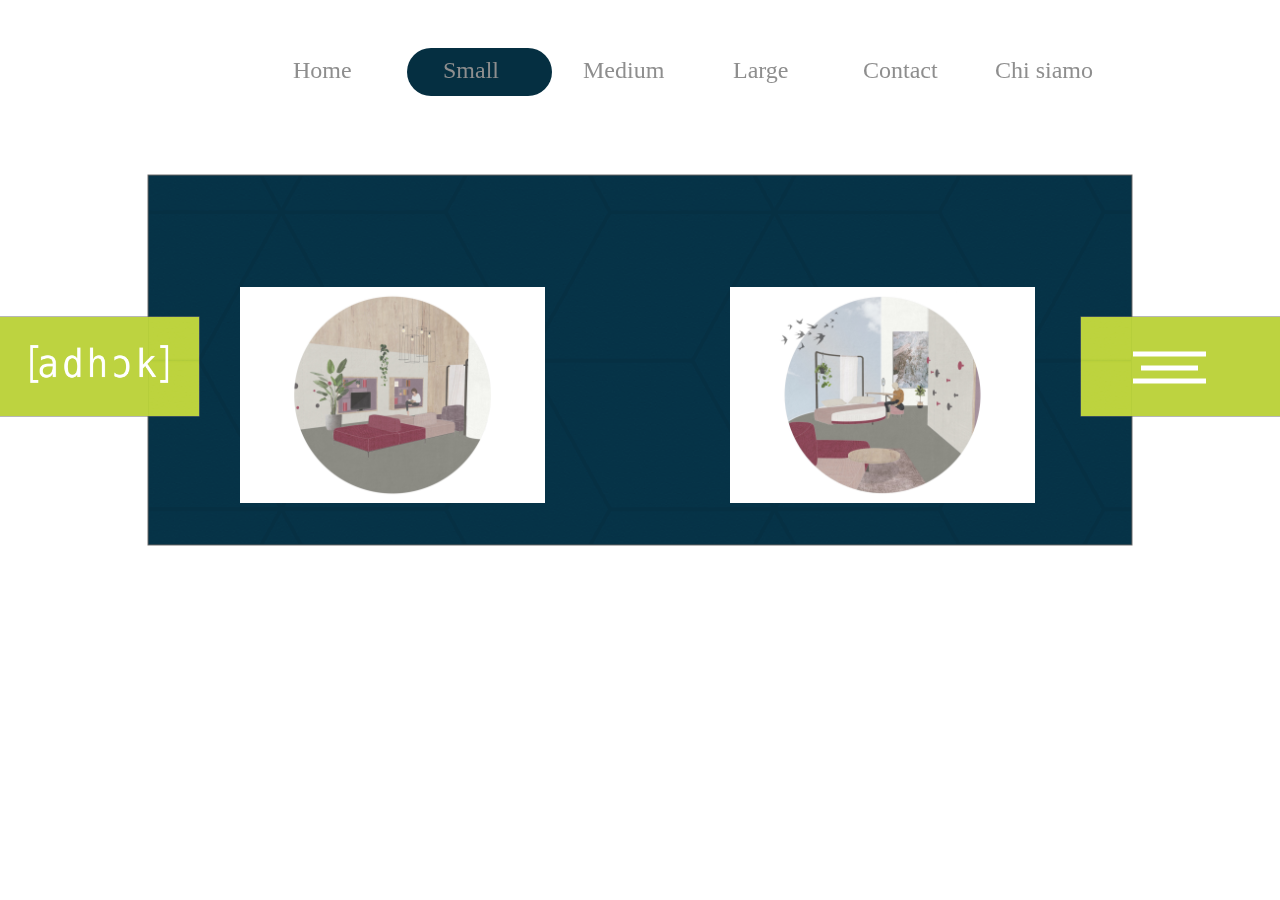
<file: Small_1.html>
<!DOCTYPE html>
<html>
<head>
<meta charset="utf-8"/>
<meta http-equiv="X-UA-Compatible" content="IE=edge"/>
<meta name="viewport" content="width=device-width, initial-scale=1.0">
<title>Small 1</title>
<style id="applicationStylesheet" type="text/css">
	.mediaViewInfo {
		--web-view-name: Small 1;
		--web-view-id: Small_1;
		--web-scale-on-resize: true;
		--web-enable-deep-linking: true;
		--web-is-overlay: true;
	}
	:root {
		--web-view-ids: Small_1;
	}
	* {
		margin: 0;
		padding: 0;
		box-sizing: border-box;
		border: none;
	}
	#Small_1 {
		position: absolute;
		width: 1280px;
		height: 720px;
		background-color: rgba(255,255,255,1);
		overflow: hidden;
		--web-view-name: Small 1;
		--web-view-id: Small_1;
		--web-scale-on-resize: true;
		--web-enable-deep-linking: true;
		--web-is-overlay: true;
	}
	@keyframes fadein {
	
		0% {
			opacity: 0;
		}
		100% {
			opacity: 1;
		}
	
	}
	@keyframes  {
	
	
	}
	@keyframes  {
	
	
	}
	@keyframes  {
	
	
	}
	@keyframes slide-left {
	
		0% {
			transform: translateX(100%);
		}
	
	}
	@keyframes slide-right {
	
		0% {
			transform: translateX(-100%);
		}
	
	}
	@keyframes  {
	
	
	}
	#Rettangolo_7 {
		fill: rgba(5,47,65,1);
	}
	.Rettangolo_7 {
		position: absolute;
		overflow: visible;
		width: 145px;
		height: 48px;
		left: 407px;
		top: 48px;
	}
	#Rettangolo_1 {
		fill: rgba(7,52,73,1);
		stroke: rgba(112,112,112,1);
		stroke-width: 1px;
		stroke-linejoin: miter;
		stroke-linecap: butt;
		stroke-miterlimit: 4;
		shape-rendering: auto;
	}
	.Rettangolo_1 {
		position: absolute;
		overflow: visible;
		width: 984px;
		height: 370px;
		left: 148px;
		top: 175px;
	}
	#Rettangolo_2 {
		fill: rgba(255,255,255,1);
		stroke: rgba(112,112,112,1);
		stroke-width: 1px;
		stroke-linejoin: miter;
		stroke-linecap: butt;
		stroke-miterlimit: 4;
		shape-rendering: auto;
	}
	.Rettangolo_2 {
		position: absolute;
		overflow: visible;
		width: 199px;
		height: 99px;
		left: 0px;
		top: 317px;
	}
	#Rettangolo_3 {
		fill: rgba(189,211,64,1);
	}
	.Rettangolo_3 {
		position: absolute;
		overflow: visible;
		width: 199px;
		height: 99px;
		left: 0px;
		top: 317px;
		transition: all 1s ease-in-out;
		--web-animation: fadein 1s ease-in-out;
		--web-action-type: page;
		--web-action-target: adhok.html;
		cursor: pointer;
	}
	#Rettangolo_5 {
		fill: rgba(255,255,255,1);
		stroke: rgba(112,112,112,1);
		stroke-width: 1px;
		stroke-linejoin: miter;
		stroke-linecap: butt;
		stroke-miterlimit: 4;
		shape-rendering: auto;
	}
	.Rettangolo_5 {
		position: absolute;
		overflow: visible;
		width: 199px;
		height: 99px;
		left: 1081px;
		top: 317px;
	}
	#Rettangolo_6 {
		fill: rgba(189,211,64,1);
	}
	.Rettangolo_6 {
		position: absolute;
		overflow: visible;
		width: 199px;
		height: 99px;
		left: 1081px;
		top: 317px;
		--web-animation: fadein 0.8s ease-out;
		--web-action-type: page;
		--web-action-target: Life_style.html;
		cursor: pointer;
	}
	#Linea_1 {
		fill: transparent;
		stroke: rgba(255,255,255,1);
		stroke-width: 5px;
		stroke-linejoin: miter;
		stroke-linecap: butt;
		stroke-miterlimit: 4;
		shape-rendering: auto;
	}
	.Linea_1 {
		overflow: visible;
		position: absolute;
		width: 73px;
		height: 5px;
		left: 1132.5px;
		top: 353.5px;
		transform: matrix(1,0,0,1,0,0);
	}
	#Linea_2 {
		fill: transparent;
		stroke: rgba(255,255,255,1);
		stroke-width: 5px;
		stroke-linejoin: miter;
		stroke-linecap: butt;
		stroke-miterlimit: 4;
		shape-rendering: auto;
	}
	.Linea_2 {
		overflow: visible;
		position: absolute;
		width: 57px;
		height: 5px;
		left: 1140.5px;
		top: 367.5px;
		transform: matrix(1,0,0,1,0,0);
	}
	#Linea_3 {
		fill: transparent;
		stroke: rgba(255,255,255,1);
		stroke-width: 5px;
		stroke-linejoin: miter;
		stroke-linecap: butt;
		stroke-miterlimit: 4;
		shape-rendering: auto;
	}
	.Linea_3 {
		overflow: visible;
		position: absolute;
		width: 73px;
		height: 5px;
		left: 1132.5px;
		top: 380.5px;
		transform: matrix(1,0,0,1,0,0);
	}
	#Home_ {
		left: 293px;
		top: 57px;
		position: absolute;
		overflow: visible;
		width: 59px;
		white-space: nowrap;
		--web-animation: fadein 0.8s linear;
		--web-action-type: page;
		--web-action-target: Home___1.html;
		cursor: pointer;
		text-align: left;
		font-family: Menlo;
		font-style: normal;
		font-weight: normal;
		font-size: 24px;
		color: rgba(142,142,142,1);
	}
	#rasch_mono_geometric_off_white {
		opacity: 0.29;
		mix-blend-mode: color-burn;
		position: absolute;
		width: 984px;
		height: 370px;
		left: 148px;
		top: 175px;
		overflow: visible;
	}
	#Chi_siamo_ {
		left: 995px;
		top: 57px;
		position: absolute;
		overflow: visible;
		width: 131px;
		white-space: nowrap;
		--web-animation: fadein 0.8s linear;
		--web-action-type: page;
		--web-action-target: contact.html;
		cursor: pointer;
		text-align: left;
		font-family: Menlo;
		font-style: normal;
		font-weight: normal;
		font-size: 24px;
		color: rgba(142,142,142,1);
	}
	#adpng {
		opacity: 0;
		position: absolute;
		width: 254px;
		height: 254px;
		left: 513px;
		top: 106px;
		overflow: visible;
	}
	#adpng_w_1 {
		position: absolute;
		width: 173px;
		height: 173px;
		left: 13px;
		top: 274px;
		overflow: visible;
	}
	#Dalla_locuzione_latina_ad_hoc_ {
		left: 361px;
		top: 808px;
		position: absolute;
		overflow: visible;
		width: 662px;
		height: 146px;
		text-align: left;
		font-family: Menlo;
		font-style: normal;
		font-weight: normal;
		font-size: 15px;
		color: rgba(255,255,255,1);
	}
	#adk {
		left: 578px;
		top: -76px;
		position: absolute;
		overflow: hidden;
		width: 116px;
		height: 45px;
		text-align: left;
		font-family: Segoe UI;
		font-style: normal;
		font-weight: normal;
		font-size: 35px;
		color: rgba(255,255,255,1);
	}
	#adk_ {
		left: 568px;
		top: -38px;
		position: absolute;
		overflow: hidden;
		width: 138px;
		height: 58px;
		text-align: left;
		font-family: Segoe UI;
		font-style: normal;
		font-weight: normal;
		font-size: 45px;
		color: rgba(255,255,255,1);
	}
	#Small_ {
		left: 443px;
		top: 57px;
		position: absolute;
		overflow: visible;
		width: 73px;
		white-space: nowrap;
		text-align: left;
		font-family: Menlo;
		font-style: normal;
		font-weight: normal;
		font-size: 24px;
		color: rgba(142,142,142,1);
	}
	#Medium_ {
		left: 583px;
		top: 57px;
		position: absolute;
		overflow: visible;
		width: 88px;
		white-space: nowrap;
		cursor: pointer;
		--web-animation: slide-left 0.8s linear forwards;
		--web-action-type: page;
		--web-action-target: Medium.html;
		text-align: left;
		font-family: Menlo;
		font-style: normal;
		font-weight: normal;
		font-size: 24px;
		color: rgba(142,142,142,1);
	}
	#Large_ {
		left: 733px;
		top: 57px;
		position: absolute;
		overflow: visible;
		width: 73px;
		white-space: nowrap;
		cursor: pointer;
		--web-animation: slide-right 0.8s linear forwards;
		--web-action-type: page;
		--web-action-target: Large.html;
		text-align: left;
		font-family: Menlo;
		font-style: normal;
		font-weight: normal;
		font-size: 24px;
		color: rgba(142,142,142,1);
	}
	#Contact_ {
		left: 863px;
		top: 57px;
		position: absolute;
		overflow: visible;
		width: 102px;
		white-space: nowrap;
		--web-animation: fadein 0.8s linear;
		--web-action-type: page;
		--web-action-target: contact.html;
		cursor: pointer;
		text-align: left;
		font-family: Menlo;
		font-style: normal;
		font-weight: normal;
		font-size: 24px;
		color: rgba(142,142,142,1);
	}
	#vista_2_S {
		position: absolute;
		width: 305px;
		height: 216px;
		left: 240px;
		top: 287px;
		overflow: visible;
	}
	#sagoma_web {
		opacity: 0;
		position: absolute;
		width: 366px;
		height: 259px;
		left: -10px;
		top: 258px;
		overflow: visible;
	}
	#vista_3_S {
		position: absolute;
		width: 305px;
		height: 216px;
		left: 730px;
		top: 287px;
		overflow: visible;
	}
	#sagoma_web2 {
		opacity: 0;
		position: absolute;
		width: 283px;
		height: 200px;
		left: 752px;
		top: 93px;
		overflow: visible;
	}
</style>
<script id="applicationScript">
///////////////////////////////////////
// INITIALIZATION
///////////////////////////////////////

/**
 * Functionality for scaling, showing by media query, and navigation between multiple pages on a single page. 
 * Code subject to change.
 **/

if (window.console==null) { window["console"] = { log : function() {} } }; // some browsers do not set console

var Application = function() {
	// event constants
	this.prefix = "--web-";
	this.NAVIGATION_CHANGE = "viewChange";
	this.VIEW_NOT_FOUND = "viewNotFound";
	this.VIEW_CHANGE = "viewChange";
	this.VIEW_CHANGING = "viewChanging";
	this.STATE_NOT_FOUND = "stateNotFound";
	this.APPLICATION_COMPLETE = "applicationComplete";
	this.APPLICATION_RESIZE = "applicationResize";
	this.SIZE_STATE_NAME = "data-is-view-scaled";
	this.STATE_NAME = this.prefix + "state";

	this.lastTrigger = null;
	this.lastView = null;
	this.lastState = null;
	this.lastOverlay = null;
	this.currentView = null;
	this.currentState = null;
	this.currentOverlay = null;
	this.currentQuery = {index: 0, rule: null, mediaText: null, id: null};
	this.inclusionQuery = "(min-width: 0px)";
	this.exclusionQuery = "none and (min-width: 99999px)";
	this.LastModifiedDateLabelName = "LastModifiedDateLabel";
	this.viewScaleSliderId = "ViewScaleSliderInput";
	this.pageRefreshedName = "showPageRefreshedNotification";
	this.applicationStylesheet = null;
	this.mediaQueryDictionary = {};
	this.viewsDictionary = {};
	this.addedViews = [];
	this.views = {};
	this.viewIds = [];
	this.viewQueries = {};
	this.overlays = {};
	this.overlayIds = [];
	this.numberOfViews = 0;
	this.verticalPadding = 0;
	this.horizontalPadding = 0;
	this.stateName = null;
	this.viewScale = 1;
	this.viewLeft = 0;
	this.viewTop = 0;
	this.horizontalScrollbarsNeeded = false;
	this.verticalScrollbarsNeeded = false;

	// view settings
	this.showUpdateNotification = false;
	this.showNavigationControls = false;
	this.scaleViewsToFit = false;
	this.scaleToFitOnDoubleClick = false;
	this.actualSizeOnDoubleClick = false;
	this.scaleViewsOnResize = false;
	this.navigationOnKeypress = false;
	this.showViewName = false;
	this.enableDeepLinking = true;
	this.refreshPageForChanges = false;
	this.showRefreshNotifications = true;

	// view controls
	this.scaleViewSlider = null;
	this.lastModifiedLabel = null;
	this.supportsPopState = false; // window.history.pushState!=null;
	this.initialized = false;

	// refresh properties
	this.refreshDuration = 250;
	this.lastModifiedDate = null;
	this.refreshRequest = null;
	this.refreshInterval = null;
	this.refreshContent = null;
	this.refreshContentSize = null;
	this.refreshCheckContent = false;
	this.refreshCheckContentSize = false;

	var self = this;

	self.initialize = function(event) {
		var view = self.getVisibleView();
		var views = self.getVisibleViews();
		if (view==null) view = self.getInitialView();
		self.collectViews();
		self.collectOverlays();
		self.collectMediaQueries();

		for (let index = 0; index < views.length; index++) {
			var view = views[index];
			self.setViewOptions(view);
			self.setViewVariables(view);
			self.centerView(view);
		}

		// sometimes the body size is 0 so we call this now and again later
		if (self.initialized) {
			window.addEventListener(self.NAVIGATION_CHANGE, self.viewChangeHandler);
			window.addEventListener("keyup", self.keypressHandler);
			window.addEventListener("keypress", self.keypressHandler);
			window.addEventListener("resize", self.resizeHandler);
			window.document.addEventListener("dblclick", self.doubleClickHandler);

			if (self.supportsPopState) {
				window.addEventListener('popstate', self.popStateHandler);
			}
			else {
				window.addEventListener('hashchange', self.hashChangeHandler);
			}

			// we are ready to go
			window.dispatchEvent(new Event(self.APPLICATION_COMPLETE));
		}

		if (self.initialized==false) {
			if (self.enableDeepLinking) {
				self.syncronizeViewToURL();
			} 
	
			if (self.refreshPageForChanges) {
				self.setupRefreshForChanges();
			}
	
			self.initialized = true;
		}
		
		if (self.scaleViewsToFit) {
			self.viewScale = self.scaleViewToFit(view);
			
			if (self.viewScale<0) {
				setTimeout(self.scaleViewToFit, 500, view);
			}
		}
		else if (view) {
			self.viewScale = self.getViewScaleValue(view);
			self.centerView(view);
			self.updateSliderValue(self.viewScale);
		}
		else {
			// no view found
		}
	
		if (self.showUpdateNotification) {
			self.showNotification();
		}

		//"addEventListener" in window ? null : window.addEventListener = window.attachEvent;
		//"addEventListener" in document ? null : document.addEventListener = document.attachEvent;
	}


	///////////////////////////////////////
	// AUTO REFRESH 
	///////////////////////////////////////

	self.setupRefreshForChanges = function() {
		self.refreshRequest = new XMLHttpRequest();

		if (!self.refreshRequest) {
			return false;
		}

		// get document start values immediately
		self.requestRefreshUpdate();
	}

	/**
	 * Attempt to check the last modified date by the headers 
	 * or the last modified property from the byte array (experimental)
	 **/
	self.requestRefreshUpdate = function() {
		var url = document.location.href;
		var protocol = window.location.protocol;
		var method;
		
		try {

			if (self.refreshCheckContentSize) {
				self.refreshRequest.open('HEAD', url, true);
			}
			else if (self.refreshCheckContent) {
				self.refreshContent = document.documentElement.outerHTML;
				self.refreshRequest.open('GET', url, true);
				self.refreshRequest.responseType = "text";
			}
			else {

				// get page last modified date for the first call to compare to later
				if (self.lastModifiedDate==null) {

					// File system does not send headers in FF so get blob if possible
					if (protocol=="file:") {
						self.refreshRequest.open("GET", url, true);
						self.refreshRequest.responseType = "blob";
					}
					else {
						self.refreshRequest.open("HEAD", url, true);
						self.refreshRequest.responseType = "blob";
					}

					self.refreshRequest.onload = self.refreshOnLoadOnceHandler;

					// In some browsers (Chrome & Safari) this error occurs at send: 
					// 
					// Chrome - Access to XMLHttpRequest at 'file:///index.html' from origin 'null' 
					// has been blocked by CORS policy: 
					// Cross origin requests are only supported for protocol schemes: 
					// http, data, chrome, chrome-extension, https.
					// 
					// Safari - XMLHttpRequest cannot load file:///Users/user/Public/index.html. Cross origin requests are only supported for HTTP.
					// 
					// Solution is to run a local server, set local permissions or test in another browser
					self.refreshRequest.send(null);

					// In MS browsers the following behavior occurs possibly due to an AJAX call to check last modified date: 
					// 
					// DOM7011: The code on this page disabled back and forward caching.

					// In Brave (Chrome) error when on the server
					// index.js:221 HEAD https://www.example.com/ net::ERR_INSUFFICIENT_RESOURCES
					// self.refreshRequest.send(null);

				}
				else {
					self.refreshRequest = new XMLHttpRequest();
					self.refreshRequest.onreadystatechange = self.refreshHandler;
					self.refreshRequest.ontimeout = function() {
						self.log("Couldn't find page to check for updates");
					}
					
					var method;
					if (protocol=="file:") {
						method = "GET";
					}
					else {
						method = "HEAD";
					}

					//refreshRequest.open('HEAD', url, true);
					self.refreshRequest.open(method, url, true);
					self.refreshRequest.responseType = "blob";
					self.refreshRequest.send(null);
				}
			}
		}
		catch (error) {
			self.log("Refresh failed for the following reason:")
			self.log(error);
		}
	}

	self.refreshHandler = function() {
		var contentSize;

		try {

			if (self.refreshRequest.readyState === XMLHttpRequest.DONE) {
				
				if (self.refreshRequest.status === 2 || 
					self.refreshRequest.status === 200) {
					var pageChanged = false;

					self.updateLastModifiedLabel();

					if (self.refreshCheckContentSize) {
						var lastModifiedHeader = self.refreshRequest.getResponseHeader("Last-Modified");
						contentSize = self.refreshRequest.getResponseHeader("Content-Length");
						//lastModifiedDate = refreshRequest.getResponseHeader("Last-Modified");
						var headers = self.refreshRequest.getAllResponseHeaders();
						var hasContentHeader = headers.indexOf("Content-Length")!=-1;
						
						if (hasContentHeader) {
							contentSize = self.refreshRequest.getResponseHeader("Content-Length");

							// size has not been set yet
							if (self.refreshContentSize==null) {
								self.refreshContentSize = contentSize;
								// exit and let interval call this method again
								return;
							}

							if (contentSize!=self.refreshContentSize) {
								pageChanged = true;
							}
						}
					}
					else if (self.refreshCheckContent) {

						if (self.refreshRequest.responseText!=self.refreshContent) {
							pageChanged = true;
						}
					}
					else {
						lastModifiedHeader = self.getLastModified(self.refreshRequest);

						if (self.lastModifiedDate!=lastModifiedHeader) {
							self.log("lastModifiedDate:" + self.lastModifiedDate + ",lastModifiedHeader:" +lastModifiedHeader);
							pageChanged = true;
						}

					}

					
					if (pageChanged) {
						clearInterval(self.refreshInterval);
						self.refreshUpdatedPage();
						return;
					}

				}
				else {
					self.log('There was a problem with the request.');
				}

			}
		}
		catch( error ) {
			//console.log('Caught Exception: ' + error);
		}
	}

	self.refreshOnLoadOnceHandler = function(event) {

		// get the last modified date
		if (self.refreshRequest.response) {
			self.lastModifiedDate = self.getLastModified(self.refreshRequest);

			if (self.lastModifiedDate!=null) {

				if (self.refreshInterval==null) {
					self.refreshInterval = setInterval(self.requestRefreshUpdate, self.refreshDuration);
				}
			}
			else {
				self.log("Could not get last modified date from the server");
			}
		}
	}

	self.refreshUpdatedPage = function() {
		if (self.showRefreshNotifications) {
			var date = new Date().setTime((new Date().getTime()+10000));
			document.cookie = encodeURIComponent(self.pageRefreshedName) + "=true" + "; max-age=6000;" + " path=/";
		}

		document.location.reload(true);
	}

	self.showNotification = function(duration) {
		var notificationID = self.pageRefreshedName+"ID";
		var notification = document.getElementById(notificationID);
		if (duration==null) duration = 4000;

		if (notification!=null) {return;}

		notification = document.createElement("div");
		notification.id = notificationID;
		notification.textContent = "PAGE UPDATED";
		var styleRule = ""
		styleRule = "position: fixed; padding: 7px 16px 6px 16px; font-family: Arial, sans-serif; font-size: 10px; font-weight: bold; left: 50%;";
		styleRule += "top: 20px; background-color: rgba(0,0,0,.5); border-radius: 12px; color:rgb(235, 235, 235); transition: all 2s linear;";
		styleRule += "transform: translateX(-50%); letter-spacing: .5px; filter: drop-shadow(2px 2px 6px rgba(0, 0, 0, .1))";
		notification.setAttribute("style", styleRule);

		notification.className= "PageRefreshedClass";
		
		document.body.appendChild(notification);

		setTimeout(function() {
			notification.style.opacity = "0";
			notification.style.filter = "drop-shadow( 0px 0px 0px rgba(0,0,0, .5))";
			setTimeout(function() {
				notification.parentNode.removeChild(notification);
			}, duration)
		}, duration);

		document.cookie = encodeURIComponent(self.pageRefreshedName) + "=; max-age=1; path=/";
	}

	/**
	 * Get the last modified date from the header 
	 * or file object after request has been received
	 **/
	self.getLastModified = function(request) {
		var date;

		// file protocol - FILE object with last modified property
		if (request.response && request.response.lastModified) {
			date = request.response.lastModified;
		}
		
		// http protocol - check headers
		if (date==null) {
			date = request.getResponseHeader("Last-Modified");
		}

		return date;
	}

	self.updateLastModifiedLabel = function() {
		var labelValue = "";
		
		if (self.lastModifiedLabel==null) {
			self.lastModifiedLabel = document.getElementById("LastModifiedLabel");
		}

		if (self.lastModifiedLabel) {
			var seconds = parseInt(((new Date().getTime() - Date.parse(document.lastModified)) / 1000 / 60) * 100 + "");
			var minutes = 0;
			var hours = 0;

			if (seconds < 60) {
				seconds = Math.floor(seconds/10)*10;
				labelValue = seconds + " seconds";
			}
			else {
				minutes = parseInt((seconds/60) + "");

				if (minutes>60) {
					hours = parseInt((seconds/60/60) +"");
					labelValue += hours==1 ? " hour" : " hours";
				}
				else {
					labelValue = minutes+"";
					labelValue += minutes==1 ? " minute" : " minutes";
				}
			}
			
			if (seconds<10) {
				labelValue = "Updated now";
			}
			else {
				labelValue = "Updated " + labelValue + " ago";
			}

			if (self.lastModifiedLabel.firstElementChild) {
				self.lastModifiedLabel.firstElementChild.textContent = labelValue;

			}
			else if ("textContent" in self.lastModifiedLabel) {
				self.lastModifiedLabel.textContent = labelValue;
			}
		}
	}

	self.getShortString = function(string, length) {
		if (length==null) length = 30;
		string = string!=null ? string.substr(0, length).replace(/\n/g, "") : "[String is null]";
		return string;
	}

	self.getShortNumber = function(value, places) {
		if (places==null || places<1) places = 4;
		value = Math.round(value * Math.pow(10,places)) / Math.pow(10, places);
		return value;
	}

	///////////////////////////////////////
	// NAVIGATION CONTROLS
	///////////////////////////////////////

	self.updateViewLabel = function() {
		var viewNavigationLabel = document.getElementById("ViewNavigationLabel");
		var view = self.getVisibleView();
		var viewIndex = view ? self.getViewIndex(view) : -1;
		var viewName = view ? self.getViewPreferenceValue(view, self.prefix + "view-name") : null;
		var viewId = view ? view.id : null;

		if (viewNavigationLabel && view) {
			if (viewName && viewName.indexOf('"')!=-1) {
				viewName = viewName.replace(/"/g, "");
			}

			if (self.showViewName) {
				viewNavigationLabel.textContent = viewName;
				self.setTooltip(viewNavigationLabel, viewIndex + 1 + " of " + self.numberOfViews);
			}
			else {
				viewNavigationLabel.textContent = viewIndex + 1 + " of " + self.numberOfViews;
				self.setTooltip(viewNavigationLabel, viewName);
			}

		}
	}

	self.updateURL = function(view) {
		view = view == null ? self.getVisibleView() : view;
		var viewId = view ? view.id : null
		var viewFragment = view ? "#"+ viewId : null;

		if (viewId && self.viewIds.length>1 && self.enableDeepLinking) {

			if (self.supportsPopState==false) {
				self.setFragment(viewId);
			}
			else {
				if (viewFragment!=window.location.hash) {

					if (window.location.hash==null) {
						window.history.replaceState({name:viewId}, null, viewFragment);
					}
					else {
						window.history.pushState({name:viewId}, null, viewFragment);
					}
				}
			}
		}
	}

	self.updateURLState = function(view, stateName) {
		stateName = view && (stateName=="" || stateName==null) ? self.getStateNameByViewId(view.id) : stateName;

		if (self.supportsPopState==false) {
			self.setFragment(stateName);
		}
		else {
			if (stateName!=window.location.hash) {

				if (window.location.hash==null) {
					window.history.replaceState({name:view.viewId}, null, stateName);
				}
				else {
					window.history.pushState({name:view.viewId}, null, stateName);
				}
			}
		}
	}

	self.setFragment = function(value) {
		window.location.hash = "#" + value;
	}

	self.setTooltip = function(element, value) {
		// setting the tooltip in edge causes a page crash on hover
		if (/Edge/.test(navigator.userAgent)) { return; }

		if ("title" in element) {
			element.title = value;
		}
	}

	self.getStylesheetRules = function(styleSheet) {
		try {
			if (styleSheet) return styleSheet.cssRules || styleSheet.rules;
	
			return document.styleSheets[0]["cssRules"] || document.styleSheets[0]["rules"];
		}
		catch (error) {
			// ERRORS:
			// SecurityError: The operation is insecure.
			// Errors happen when script loads before stylesheet or loading an external css locally

			// InvalidAccessError: A parameter or an operation is not supported by the underlying object
			// Place script after stylesheet

			console.log(error);
			if (error.toString().indexOf("The operation is insecure")!=-1) {
				console.log("Load the stylesheet before the script or load the stylesheet inline until it can be loaded on a server")
			}
			return [];
		}
	}

	/**
	 * If single page application hide all of the views. 
	 * @param {Number} selectedIndex if provided shows the view at index provided
	 **/
	self.hideViews = function(selectedIndex, animation) {
		var rules = self.getStylesheetRules();
		var queryIndex = 0;
		var numberOfRules = rules!=null ? rules.length : 0;

		// loop through rules and hide media queries except selected
		for (var i=0;i<numberOfRules;i++) {
			var rule = rules[i];

			if (rule.media!=null) {

				if (queryIndex==selectedIndex) {
					self.currentQuery.mediaText = rule.conditionText;
					self.currentQuery.index = selectedIndex;
					self.currentQuery.rule = rule;
					self.enableMediaQuery(rule);
				}
				else {
					if (animation) {
						self.fadeOut(rule)
					}
					else {
						self.disableMediaQuery(rule);
					}
				}
				
				queryIndex++;
			}
		}

		self.numberOfViews = queryIndex;
		self.updateViewLabel();
		self.updateURL();

		self.dispatchViewChange();

		var view = self.getVisibleView();
		var viewIndex = view ? self.getViewIndex(view) : -1;

		return viewIndex==selectedIndex ? view : null;
	}

	/**
	 * Hide view
	 * @param {Object} view element to hide
	 **/
	self.hideView = function(view) {
		var rule = view ? self.mediaQueryDictionary[view.id] : null;

		if (rule) {
			self.disableMediaQuery(rule);
		}
	}

	/**
	 * Hide overlay
	 * @param {Object} overlay element to hide
	 **/
	self.hideOverlay = function(overlay) {
		var rule = overlay ? self.mediaQueryDictionary[overlay.id] : null;

		if (rule) {
			self.disableMediaQuery(rule);

			//if (self.showByMediaQuery) {
				overlay.style.display = "none";
			//}
		}
	}

	/**
	 * Show the view by media query. Does not hide current views
	 * Sets view options by default
	 * @param {Object} view element to show
	 * @param {Boolean} setViewOptions sets view options if null or true
	 */
	self.showViewByMediaQuery = function(view, setViewOptions) {
		var id = view ? view.id : null;
		var query = id ? self.mediaQueryDictionary[id] : null;
		var isOverlay = view ? self.isOverlay(view) : false;
		setViewOptions = setViewOptions==null ? true : setViewOptions;

		if (query) {
			self.enableMediaQuery(query);

			if (isOverlay && view && setViewOptions) {
				self.setViewVariables(null, view);
			}
			else {
				if (view && setViewOptions) self.setViewOptions(view);
				if (view && setViewOptions) self.setViewVariables(view);
			}
		}
	}

	/**
	 * Show the view. Does not hide current views
	 */
	self.showView = function(view, setViewOptions) {
		var id = view ? view.id : null;
		var query = id ? self.mediaQueryDictionary[id] : null;
		var display = null;
		setViewOptions = setViewOptions==null ? true : setViewOptions;

		if (query) {
			self.enableMediaQuery(query);
			if (view==null) view =self.getVisibleView();
			if (view && setViewOptions) self.setViewOptions(view);
		}
		else if (id) {
			display = window.getComputedStyle(view).getPropertyValue("display");
			if (display=="" || display=="none") {
				view.style.display = "block";
			}
		}

		if (view) {
			if (self.currentView!=null) {
				self.lastView = self.currentView;
			}

			self.currentView = view;
		}
	}

	self.showViewById = function(id, setViewOptions) {
		var view = id ? self.getViewById(id) : null;

		if (view) {
			self.showView(view);
			return;
		}

		self.log("View not found '" + id + "'");
	}

	self.getElementView = function(element) {
		var view = element;
		var viewFound = false;

		while (viewFound==false || view==null) {
			if (view && self.viewsDictionary[view.id]) {
				return view;
			}
			view = view.parentNode;
		}
	}

	/**
	 * Show overlay over view
	 * @param {Event | HTMLElement} event event or html element with styles applied
	 * @param {String} id id of view or view reference
	 * @param {Number} x x location
	 * @param {Number} y y location
	 */
	self.showOverlay = function(event, id, x, y) {
		var overlay = id && typeof id === 'string' ? self.getViewById(id) : id ? id : null;
		var query = overlay ? self.mediaQueryDictionary[overlay.id] : null;
		var centerHorizontally = false;
		var centerVertically = false;
		var anchorLeft = false;
		var anchorTop = false;
		var anchorRight = false;
		var anchorBottom = false;
		var display = null;
		var reparent = true;
		var view = null;
		
		if (overlay==null || overlay==false) {
			self.log("Overlay not found, '"+ id + "'");
			return;
		}

		// get enter animation - event target must have css variables declared
		if (event) {
			var button = event.currentTarget || event; // can be event or htmlelement
			var buttonComputedStyles = getComputedStyle(button);
			var actionTargetValue = buttonComputedStyles.getPropertyValue(self.prefix+"action-target").trim();
			var animation = buttonComputedStyles.getPropertyValue(self.prefix+"animation").trim();
			var isAnimated = animation!="";
			var targetType = buttonComputedStyles.getPropertyValue(self.prefix+"action-type").trim();
			var actionTarget = self.application ? null : self.getElement(actionTargetValue);
			var actionTargetStyles = actionTarget ? actionTarget.style : null;

			if (actionTargetStyles) {
				actionTargetStyles.setProperty("animation", animation);
			}

			if ("stopImmediatePropagation" in event) {
				event.stopImmediatePropagation();
			}
		}
		
		if (self.application==false || targetType=="page") {
			document.location.href = "./" + actionTargetValue;
			return;
		}

		// remove any current overlays
		if (self.currentOverlay) {

			// act as switch if same button
			if (self.currentOverlay==actionTarget || self.currentOverlay==null) {
				if (self.lastTrigger==button) {
					self.removeOverlay(isAnimated);
					return;
				}
			}
			else {
				self.removeOverlay(isAnimated);
			}
		}

		if (reparent) {
			view = self.getElementView(button);
			if (view) {
				view.appendChild(overlay);
			}
		}

		if (query) {
			//self.setElementAnimation(overlay, null);
			//overlay.style.animation = animation;
			self.enableMediaQuery(query);
			
			var display = overlay && overlay.style.display;
			
			if (overlay && display=="" || display=="none") {
				overlay.style.display = "block";
				//self.setViewOptions(overlay);
			}

			// add animation defined in event target style declaration
			if (animation && self.supportAnimations) {
				self.fadeIn(overlay, false, animation);
			}
		}
		else if (id) {

			display = window.getComputedStyle(overlay).getPropertyValue("display");

			if (display=="" || display=="none") {
				overlay.style.display = "block";
			}

			// add animation defined in event target style declaration
			if (animation && self.supportAnimations) {
				self.fadeIn(overlay, false, animation);
			}
		}

		// do not set x or y position if centering
		var horizontal = self.prefix + "center-horizontally";
		var vertical = self.prefix + "center-vertically";
		var style = overlay.style;
		var transform = [];

		centerHorizontally = self.getIsStyleDefined(id, horizontal) ? self.getViewPreferenceBoolean(overlay, horizontal) : false;
		centerVertically = self.getIsStyleDefined(id, vertical) ? self.getViewPreferenceBoolean(overlay, vertical) : false;
		anchorLeft = self.getIsStyleDefined(id, "left");
		anchorRight = self.getIsStyleDefined(id, "right");
		anchorTop = self.getIsStyleDefined(id, "top");
		anchorBottom = self.getIsStyleDefined(id, "bottom");

		
		if (self.viewsDictionary[overlay.id] && self.viewsDictionary[overlay.id].styleDeclaration) {
			style = self.viewsDictionary[overlay.id].styleDeclaration.style;
		}
		
		if (centerHorizontally) {
			style.left = "50%";
			style.transformOrigin = "0 0";
			transform.push("translateX(-50%)");
		}
		else if (anchorRight && anchorLeft) {
			style.left = x + "px";
		}
		else if (anchorRight) {
			//style.right = x + "px";
		}
		else {
			style.left = x + "px";
		}
		
		if (centerVertically) {
			style.top = "50%";
			transform.push("translateY(-50%)");
			style.transformOrigin = "0 0";
		}
		else if (anchorTop && anchorBottom) {
			style.top = y + "px";
		}
		else if (anchorBottom) {
			//style.bottom = y + "px";
		}
		else {
			style.top = y + "px";
		}

		if (transform.length) {
			style.transform = transform.join(" ");
		}

		self.currentOverlay = overlay;
		self.lastTrigger = button;
	}

	self.goBack = function() {
		if (self.currentOverlay) {
			self.removeOverlay();
		}
		else if (self.lastView) {
			self.goToView(self.lastView.id);
		}
	}

	self.removeOverlay = function(animate) {
		var overlay = self.currentOverlay;
		animate = animate===false ? false : true;

		if (overlay) {
			var style = overlay.style;
			
			if (style.animation && self.supportAnimations && animate) {
				self.reverseAnimation(overlay, true);

				var duration = self.getAnimationDuration(style.animation, true);
		
				setTimeout(function() {
					self.setElementAnimation(overlay, null);
					self.hideOverlay(overlay);
					self.currentOverlay = null;
				}, duration);
			}
			else {
				self.setElementAnimation(overlay, null);
				self.hideOverlay(overlay);
				self.currentOverlay = null;
			}
		}
	}

	/**
	 * Reverse the animation and hide after
	 * @param {Object} target element with animation
	 * @param {Boolean} hide hide after animation ends
	 */
	self.reverseAnimation = function(target, hide) {
		var lastAnimation = null;
		var style = target.style;

		style.animationPlayState = "paused";
		lastAnimation = style.animation;
		style.animation = null;
		style.animationPlayState = "paused";

		if (hide) {
			//target.addEventListener("animationend", self.animationEndHideHandler);
	
			var duration = self.getAnimationDuration(lastAnimation, true);
			var isOverlay = self.isOverlay(target);
	
			setTimeout(function() {
				self.setElementAnimation(target, null);

				if (isOverlay) {
					self.hideOverlay(target);
				}
				else {
					self.hideView(target);
				}
			}, duration);
		}

		setTimeout(function() {
			style.animation = lastAnimation;
			style.animationPlayState = "paused";
			style.animationDirection = "reverse";
			style.animationPlayState = "running";
		}, 30);
	}

	self.animationEndHandler = function(event) {
		var target = event.currentTarget;
		self.dispatchEvent(new Event(event.type));
	}

	self.isOverlay = function(view) {
		var result = view ? self.getViewPreferenceBoolean(view, self.prefix + "is-overlay") : false;

		return result;
	}

	self.animationEndHideHandler = function(event) {
		var target = event.currentTarget;
		self.setViewVariables(null, target);
		self.hideView(target);
		target.removeEventListener("animationend", self.animationEndHideHandler);
	}

	self.animationEndShowHandler = function(event) {
		var target = event.currentTarget;
		target.removeEventListener("animationend", self.animationEndShowHandler);
	}

	self.setViewOptions = function(view) {

		if (view) {
			self.minimumScale = self.getViewPreferenceValue(view, self.prefix + "minimum-scale");
			self.maximumScale = self.getViewPreferenceValue(view, self.prefix + "maximum-scale");
			self.scaleViewsToFit = self.getViewPreferenceBoolean(view, self.prefix + "scale-to-fit");
			self.scaleToFitType = self.getViewPreferenceValue(view, self.prefix + "scale-to-fit-type");
			self.scaleToFitOnDoubleClick = self.getViewPreferenceBoolean(view, self.prefix + "scale-on-double-click");
			self.actualSizeOnDoubleClick = self.getViewPreferenceBoolean(view, self.prefix + "actual-size-on-double-click");
			self.scaleViewsOnResize = self.getViewPreferenceBoolean(view, self.prefix + "scale-on-resize");
			self.enableScaleUp = self.getViewPreferenceBoolean(view, self.prefix + "enable-scale-up");
			self.centerHorizontally = self.getViewPreferenceBoolean(view, self.prefix + "center-horizontally");
			self.centerVertically = self.getViewPreferenceBoolean(view, self.prefix + "center-vertically");
			self.navigationOnKeypress = self.getViewPreferenceBoolean(view, self.prefix + "navigate-on-keypress");
			self.showViewName = self.getViewPreferenceBoolean(view, self.prefix + "show-view-name");
			self.refreshPageForChanges = self.getViewPreferenceBoolean(view, self.prefix + "refresh-for-changes");
			self.refreshPageForChangesInterval = self.getViewPreferenceValue(view, self.prefix + "refresh-interval");
			self.showNavigationControls = self.getViewPreferenceBoolean(view, self.prefix + "show-navigation-controls");
			self.scaleViewSlider = self.getViewPreferenceBoolean(view, self.prefix + "show-scale-controls");
			self.enableDeepLinking = self.getViewPreferenceBoolean(view, self.prefix + "enable-deep-linking");
			self.singlePageApplication = self.getViewPreferenceBoolean(view, self.prefix + "application");
			self.showByMediaQuery = self.getViewPreferenceBoolean(view, self.prefix + "show-by-media-query");
			self.showUpdateNotification = document.cookie!="" ? document.cookie.indexOf(self.pageRefreshedName)!=-1 : false;
			self.imageComparisonDuration = self.getViewPreferenceValue(view, self.prefix + "image-comparison-duration");
			self.supportAnimations = self.getViewPreferenceBoolean(view, self.prefix + "enable-animations", true);

			if (self.scaleViewsToFit) {
				var newScaleValue = self.scaleViewToFit(view);
				
				if (newScaleValue<0) {
					setTimeout(self.scaleViewToFit, 500, view);
				}
			}
			else {
				self.viewScale = self.getViewScaleValue(view);
				self.viewToFitWidthScale = self.getViewFitToViewportWidthScale(view, self.enableScaleUp)
				self.viewToFitHeightScale = self.getViewFitToViewportScale(view, self.enableScaleUp);
				self.updateSliderValue(self.viewScale);
			}

			if (self.imageComparisonDuration!=null) {
				// todo
			}

			if (self.refreshPageForChangesInterval!=null) {
				self.refreshDuration = Number(self.refreshPageForChangesInterval);
			}
		}
	}

	self.previousView = function(event) {
		var rules = self.getStylesheetRules();
		var view = self.getVisibleView()
		var index = view ? self.getViewIndex(view) : -1;
		var prevQueryIndex = index!=-1 ? index-1 : self.currentQuery.index-1;
		var queryIndex = 0;
		var numberOfRules = rules!=null ? rules.length : 0;

		if (event) {
			event.stopImmediatePropagation();
		}

		if (prevQueryIndex<0) {
			return;
		}

		// loop through rules and hide media queries except selected
		for (var i=0;i<numberOfRules;i++) {
			var rule = rules[i];
			
			if (rule.media!=null) {

				if (queryIndex==prevQueryIndex) {
					self.currentQuery.mediaText = rule.conditionText;
					self.currentQuery.index = prevQueryIndex;
					self.currentQuery.rule = rule;
					self.enableMediaQuery(rule);
					self.updateViewLabel();
					self.updateURL();
					self.dispatchViewChange();
				}
				else {
					self.disableMediaQuery(rule);
				}

				queryIndex++;
			}
		}
	}

	self.nextView = function(event) {
		var rules = self.getStylesheetRules();
		var view = self.getVisibleView();
		var index = view ? self.getViewIndex(view) : -1;
		var nextQueryIndex = index!=-1 ? index+1 : self.currentQuery.index+1;
		var queryIndex = 0;
		var numberOfRules = rules!=null ? rules.length : 0;
		var numberOfMediaQueries = self.getNumberOfMediaRules();

		if (event) {
			event.stopImmediatePropagation();
		}

		if (nextQueryIndex>=numberOfMediaQueries) {
			return;
		}

		// loop through rules and hide media queries except selected
		for (var i=0;i<numberOfRules;i++) {
			var rule = rules[i];
			
			if (rule.media!=null) {

				if (queryIndex==nextQueryIndex) {
					self.currentQuery.mediaText = rule.conditionText;
					self.currentQuery.index = nextQueryIndex;
					self.currentQuery.rule = rule;
					self.enableMediaQuery(rule);
					self.updateViewLabel();
					self.updateURL();
					self.dispatchViewChange();
				}
				else {
					self.disableMediaQuery(rule);
				}

				queryIndex++;
			}
		}
	}

	/**
	 * Enables a view via media query
	 */
	self.enableMediaQuery = function(rule) {

		try {
			rule.media.mediaText = self.inclusionQuery;
		}
		catch(error) {
			//self.log(error);
			rule.conditionText = self.inclusionQuery;
		}
	}

	self.disableMediaQuery = function(rule) {

		try {
			rule.media.mediaText = self.exclusionQuery;
		}
		catch(error) {
			rule.conditionText = self.exclusionQuery;
		}
	}

	self.dispatchViewChange = function() {
		try {
			var event = new Event(self.NAVIGATION_CHANGE);
			window.dispatchEvent(event);
		}
		catch (error) {
			// In IE 11: Object doesn't support this action
		}
	}

	self.getNumberOfMediaRules = function() {
		var rules = self.getStylesheetRules();
		var numberOfRules = rules ? rules.length : 0;
		var numberOfQueries = 0;

		for (var i=0;i<numberOfRules;i++) {
			if (rules[i].media!=null) { numberOfQueries++; }
		}
		
		return numberOfQueries;
	}

	/////////////////////////////////////////
	// VIEW SCALE 
	/////////////////////////////////////////

	self.sliderChangeHandler = function(event) {
		var value = self.getShortNumber(event.currentTarget.value/100);
		var view = self.getVisibleView();
		self.setViewScaleValue(view, false, value, true);
	}

	self.updateSliderValue = function(scale) {
		var slider = document.getElementById(self.viewScaleSliderId);
		var tooltip = parseInt(scale * 100 + "") + "%";
		var inputType;
		var inputValue;
		
		if (slider) {
			inputValue = self.getShortNumber(scale * 100);
			if (inputValue!=slider["value"]) {
				slider["value"] = inputValue;
			}
			inputType = slider.getAttributeNS(null, "type");

			if (inputType!="range") {
				// input range is not supported
				slider.style.display = "none";
			}

			self.setTooltip(slider, tooltip);
		}
	}

	self.viewChangeHandler = function(event) {
		var view = self.getVisibleView();
		var matrix = view ? getComputedStyle(view).transform : null;
		
		if (matrix) {
			self.viewScale = self.getViewScaleValue(view);
			
			var scaleNeededToFit = self.getViewFitToViewportScale(view);
			var isViewLargerThanViewport = scaleNeededToFit<1;
			
			// scale large view to fit if scale to fit is enabled
			if (self.scaleViewsToFit) {
				self.scaleViewToFit(view);
			}
			else {
				self.updateSliderValue(self.viewScale);
			}
		}
	}

	self.getViewScaleValue = function(view) {
		var matrix = getComputedStyle(view).transform;

		if (matrix) {
			var matrixArray = matrix.replace("matrix(", "").split(",");
			var scaleX = parseFloat(matrixArray[0]);
			var scaleY = parseFloat(matrixArray[3]);
			var scale = Math.min(scaleX, scaleY);
		}

		return scale;
	}

	/**
	 * Scales view to scale. 
	 * @param {Object} view view to scale. views are in views array
	 * @param {Boolean} scaleToFit set to true to scale to fit. set false to use desired scale value
	 * @param {Number} desiredScale scale to define. not used if scale to fit is false
	 * @param {Boolean} isSliderChange indicates if slider is callee
	 */
	self.setViewScaleValue = function(view, scaleToFit, desiredScale, isSliderChange) {
		var enableScaleUp = self.enableScaleUp;
		var scaleToFitType = self.scaleToFitType;
		var minimumScale = self.minimumScale;
		var maximumScale = self.maximumScale;
		var hasMinimumScale = !isNaN(minimumScale) && minimumScale!="";
		var hasMaximumScale = !isNaN(maximumScale) && maximumScale!="";
		var scaleNeededToFit = self.getViewFitToViewportScale(view, enableScaleUp);
		var scaleNeededToFitWidth = self.getViewFitToViewportWidthScale(view, enableScaleUp);
		var scaleNeededToFitHeight = self.getViewFitToViewportHeightScale(view, enableScaleUp);
		var scaleToFitFull = self.getViewFitToViewportScale(view, true);
		var scaleToFitFullWidth = self.getViewFitToViewportWidthScale(view, true);
		var scaleToFitFullHeight = self.getViewFitToViewportHeightScale(view, true);
		var scaleToWidth = scaleToFitType=="width";
		var scaleToHeight = scaleToFitType=="height";
		var shrunkToFit = false;
		var topPosition = null;
		var leftPosition = null;
		var translateY = null;
		var translateX = null;
		var transformValue = "";
		var canCenterVertically = true;
		var canCenterHorizontally = true;
		var style = view.style;

		if (view && self.viewsDictionary[view.id] && self.viewsDictionary[view.id].styleDeclaration) {
			style = self.viewsDictionary[view.id].styleDeclaration.style;
		}

		if (scaleToFit && isSliderChange!=true) {
			if (scaleToFitType=="fit" || scaleToFitType=="") {
				desiredScale = scaleNeededToFit;
			}
			else if (scaleToFitType=="width") {
				desiredScale = scaleNeededToFitWidth;
			}
			else if (scaleToFitType=="height") {
				desiredScale = scaleNeededToFitHeight;
			}
		}
		else {
			if (isNaN(desiredScale)) {
				desiredScale = 1;
			}
		}

		self.updateSliderValue(desiredScale);
		
		// scale to fit width
		if (scaleToWidth && scaleToHeight==false) {
			canCenterVertically = scaleNeededToFitHeight>=scaleNeededToFitWidth;
			canCenterHorizontally = scaleNeededToFitWidth>=1 && enableScaleUp==false;

			if (isSliderChange) {
				canCenterHorizontally = desiredScale<scaleToFitFullWidth;
			}
			else if (scaleToFit) {
				desiredScale = scaleNeededToFitWidth;
			}

			if (hasMinimumScale) {
				desiredScale = Math.max(desiredScale, Number(minimumScale));
			}

			if (hasMaximumScale) {
				desiredScale = Math.min(desiredScale, Number(maximumScale));
			}

			desiredScale = self.getShortNumber(desiredScale);

			canCenterHorizontally = self.canCenterHorizontally(view, "width", enableScaleUp, desiredScale, minimumScale, maximumScale);
			canCenterVertically = self.canCenterVertically(view, "width", enableScaleUp, desiredScale, minimumScale, maximumScale);

			if (desiredScale>1 && (enableScaleUp || isSliderChange)) {
				transformValue = "scale(" + desiredScale + ")";
			}
			else if (desiredScale>=1 && enableScaleUp==false) {
				transformValue = "scale(" + 1 + ")";
			}
			else {
				transformValue = "scale(" + desiredScale + ")";
			}

			if (self.centerVertically) {
				if (canCenterVertically) {
					translateY = "-50%";
					topPosition = "50%";
				}
				else {
					translateY = "0";
					topPosition = "0";
				}
				
				if (style.top != topPosition) {
					style.top = topPosition + "";
				}

				if (canCenterVertically) {
					transformValue += " translateY(" + translateY+ ")";
				}
			}

			if (self.centerHorizontally) {
				if (canCenterHorizontally) {
					translateX = "-50%";
					leftPosition = "50%";
				}
				else {
					translateX = "0";
					leftPosition = "0";
				}

				if (style.left != leftPosition) {
					style.left = leftPosition + "";
				}

				if (canCenterHorizontally) {
					transformValue += " translateX(" + translateX+ ")";
				}
			}

			style.transformOrigin = "0 0";
			style.transform = transformValue;

			self.viewScale = desiredScale;
			self.viewToFitWidthScale = scaleNeededToFitWidth;
			self.viewToFitHeightScale = scaleNeededToFitHeight;
			self.viewLeft = leftPosition;
			self.viewTop = topPosition;

			return desiredScale;
		}

		// scale to fit height
		if (scaleToHeight && scaleToWidth==false) {
			//canCenterVertically = scaleNeededToFitHeight>=scaleNeededToFitWidth;
			//canCenterHorizontally = scaleNeededToFitHeight<=scaleNeededToFitWidth && enableScaleUp==false;
			canCenterVertically = scaleNeededToFitHeight>=scaleNeededToFitWidth;
			canCenterHorizontally = scaleNeededToFitWidth>=1 && enableScaleUp==false;
			
			if (isSliderChange) {
				canCenterHorizontally = desiredScale<scaleToFitFullHeight;
			}
			else if (scaleToFit) {
				desiredScale = scaleNeededToFitHeight;
			}

			if (hasMinimumScale) {
				desiredScale = Math.max(desiredScale, Number(minimumScale));
			}

			if (hasMaximumScale) {
				desiredScale = Math.min(desiredScale, Number(maximumScale));
				//canCenterVertically = desiredScale>=scaleNeededToFitHeight && enableScaleUp==false;
			}

			desiredScale = self.getShortNumber(desiredScale);

			canCenterHorizontally = self.canCenterHorizontally(view, "height", enableScaleUp, desiredScale, minimumScale, maximumScale);
			canCenterVertically = self.canCenterVertically(view, "height", enableScaleUp, desiredScale, minimumScale, maximumScale);

			if (desiredScale>1 && (enableScaleUp || isSliderChange)) {
				transformValue = "scale(" + desiredScale + ")";
			}
			else if (desiredScale>=1 && enableScaleUp==false) {
				transformValue = "scale(" + 1 + ")";
			}
			else {
				transformValue = "scale(" + desiredScale + ")";
			}

			if (self.centerHorizontally) {
				if (canCenterHorizontally) {
					translateX = "-50%";
					leftPosition = "50%";
				}
				else {
					translateX = "0";
					leftPosition = "0";
				}

				if (style.left != leftPosition) {
					style.left = leftPosition + "";
				}

				if (canCenterHorizontally) {
					transformValue += " translateX(" + translateX+ ")";
				}
			}

			if (self.centerVertically) {
				if (canCenterVertically) {
					translateY = "-50%";
					topPosition = "50%";
				}
				else {
					translateY = "0";
					topPosition = "0";
				}
				
				if (style.top != topPosition) {
					style.top = topPosition + "";
				}

				if (canCenterVertically) {
					transformValue += " translateY(" + translateY+ ")";
				}
			}

			style.transformOrigin = "0 0";
			style.transform = transformValue;

			self.viewScale = desiredScale;
			self.viewToFitWidthScale = scaleNeededToFitWidth;
			self.viewToFitHeightScale = scaleNeededToFitHeight;
			self.viewLeft = leftPosition;
			self.viewTop = topPosition;

			return scaleNeededToFitHeight;
		}

		if (scaleToFitType=="fit") {
			//canCenterVertically = scaleNeededToFitHeight>=scaleNeededToFitWidth;
			//canCenterHorizontally = scaleNeededToFitWidth>=scaleNeededToFitHeight;
			canCenterVertically = scaleNeededToFitHeight>=scaleNeededToFit;
			canCenterHorizontally = scaleNeededToFitWidth>=scaleNeededToFit;

			if (hasMinimumScale) {
				desiredScale = Math.max(desiredScale, Number(minimumScale));
			}

			desiredScale = self.getShortNumber(desiredScale);

			if (isSliderChange || scaleToFit==false) {
				canCenterVertically = scaleToFitFullHeight>=desiredScale;
				canCenterHorizontally = desiredScale<scaleToFitFullWidth;
			}
			else if (scaleToFit) {
				desiredScale = scaleNeededToFit;
			}

			transformValue = "scale(" + desiredScale + ")";

			//canCenterHorizontally = self.canCenterHorizontally(view, "fit", false, desiredScale);
			//canCenterVertically = self.canCenterVertically(view, "fit", false, desiredScale);
			
			if (self.centerVertically) {
				if (canCenterVertically) {
					translateY = "-50%";
					topPosition = "50%";
				}
				else {
					translateY = "0";
					topPosition = "0";
				}
				
				if (style.top != topPosition) {
					style.top = topPosition + "";
				}

				if (canCenterVertically) {
					transformValue += " translateY(" + translateY+ ")";
				}
			}

			if (self.centerHorizontally) {
				if (canCenterHorizontally) {
					translateX = "-50%";
					leftPosition = "50%";
				}
				else {
					translateX = "0";
					leftPosition = "0";
				}

				if (style.left != leftPosition) {
					style.left = leftPosition + "";
				}

				if (canCenterHorizontally) {
					transformValue += " translateX(" + translateX+ ")";
				}
			}

			style.transformOrigin = "0 0";
			style.transform = transformValue;

			self.viewScale = desiredScale;
			self.viewToFitWidthScale = scaleNeededToFitWidth;
			self.viewToFitHeightScale = scaleNeededToFitHeight;
			self.viewLeft = leftPosition;
			self.viewTop = topPosition;

			self.updateSliderValue(desiredScale);
			
			return desiredScale;
		}

		if (scaleToFitType=="default" || scaleToFitType=="") {
			desiredScale = 1;

			if (hasMinimumScale) {
				desiredScale = Math.max(desiredScale, Number(minimumScale));
			}
			if (hasMaximumScale) {
				desiredScale = Math.min(desiredScale, Number(maximumScale));
			}

			canCenterHorizontally = self.canCenterHorizontally(view, "none", false, desiredScale, minimumScale, maximumScale);
			canCenterVertically = self.canCenterVertically(view, "none", false, desiredScale, minimumScale, maximumScale);

			if (self.centerVertically) {
				if (canCenterVertically) {
					translateY = "-50%";
					topPosition = "50%";
				}
				else {
					translateY = "0";
					topPosition = "0";
				}
				
				if (style.top != topPosition) {
					style.top = topPosition + "";
				}

				if (canCenterVertically) {
					transformValue += " translateY(" + translateY+ ")";
				}
			}

			if (self.centerHorizontally) {
				if (canCenterHorizontally) {
					translateX = "-50%";
					leftPosition = "50%";
				}
				else {
					translateX = "0";
					leftPosition = "0";
				}

				if (style.left != leftPosition) {
					style.left = leftPosition + "";
				}

				if (canCenterHorizontally) {
					transformValue += " translateX(" + translateX+ ")";
				}
				else {
					transformValue += " translateX(" + 0 + ")";
				}
			}

			style.transformOrigin = "0 0";
			style.transform = transformValue;


			self.viewScale = desiredScale;
			self.viewToFitWidthScale = scaleNeededToFitWidth;
			self.viewToFitHeightScale = scaleNeededToFitHeight;
			self.viewLeft = leftPosition;
			self.viewTop = topPosition;

			self.updateSliderValue(desiredScale);
			
			return desiredScale;
		}
	}

	/**
	 * Returns true if view can be centered horizontally
	 * @param {HTMLElement} view view
	 * @param {String} type type of scaling - width, height, all, none
	 * @param {Boolean} scaleUp if scale up enabled 
	 * @param {Number} scale target scale value 
	 */
	self.canCenterHorizontally = function(view, type, scaleUp, scale, minimumScale, maximumScale) {
		var scaleNeededToFit = self.getViewFitToViewportScale(view, scaleUp);
		var scaleNeededToFitHeight = self.getViewFitToViewportHeightScale(view, scaleUp);
		var scaleNeededToFitWidth = self.getViewFitToViewportWidthScale(view, scaleUp);
		var canCenter = false;
		var minScale;

		type = type==null ? "none" : type;
		scale = scale==null ? scale : scaleNeededToFitWidth;
		scaleUp = scaleUp == null ? false : scaleUp;

		if (type=="width") {
	
			if (scaleUp && maximumScale==null) {
				canCenter = false;
			}
			else if (scaleNeededToFitWidth>=1) {
				canCenter = true;
			}
		}
		else if (type=="height") {
			minScale = Math.min(1, scaleNeededToFitHeight);
			if (minimumScale!="" && maximumScale!="") {
				minScale = Math.max(minimumScale, Math.min(maximumScale, scaleNeededToFitHeight));
			}
			else {
				if (minimumScale!="") {
					minScale = Math.max(minimumScale, scaleNeededToFitHeight);
				}
				if (maximumScale!="") {
					minScale = Math.max(minimumScale, Math.min(maximumScale, scaleNeededToFitHeight));
				}
			}
	
			if (scaleUp && maximumScale=="") {
				canCenter = false;
			}
			else if (scaleNeededToFitWidth>=minScale) {
				canCenter = true;
			}
		}
		else if (type=="fit") {
			canCenter = scaleNeededToFitWidth>=scaleNeededToFit;
		}
		else {
			if (scaleUp) {
				canCenter = false;
			}
			else if (scaleNeededToFitWidth>=1) {
				canCenter = true;
			}
		}

		self.horizontalScrollbarsNeeded = canCenter;
		
		return canCenter;
	}

	/**
	 * Returns true if view can be centered horizontally
	 * @param {HTMLElement} view view to scale
	 * @param {String} type type of scaling
	 * @param {Boolean} scaleUp if scale up enabled 
	 * @param {Number} scale target scale value 
	 */
	self.canCenterVertically = function(view, type, scaleUp, scale, minimumScale, maximumScale) {
		var scaleNeededToFit = self.getViewFitToViewportScale(view, scaleUp);
		var scaleNeededToFitWidth = self.getViewFitToViewportWidthScale(view, scaleUp);
		var scaleNeededToFitHeight = self.getViewFitToViewportHeightScale(view, scaleUp);
		var canCenter = false;
		var minScale;

		type = type==null ? "none" : type;
		scale = scale==null ? 1 : scale;
		scaleUp = scaleUp == null ? false : scaleUp;
	
		if (type=="width") {
			canCenter = scaleNeededToFitHeight>=scaleNeededToFitWidth;
		}
		else if (type=="height") {
			minScale = Math.max(minimumScale, Math.min(maximumScale, scaleNeededToFit));
			canCenter = scaleNeededToFitHeight>=minScale;
		}
		else if (type=="fit") {
			canCenter = scaleNeededToFitHeight>=scaleNeededToFit;
		}
		else {
			if (scaleUp) {
				canCenter = false;
			}
			else if (scaleNeededToFitHeight>=1) {
				canCenter = true;
			}
		}

		self.verticalScrollbarsNeeded = canCenter;
		
		return canCenter;
	}

	self.getViewFitToViewportScale = function(view, scaleUp) {
		var enableScaleUp = scaleUp;
		var availableWidth = window.innerWidth || document.documentElement.clientWidth || document.body.clientWidth;
		var availableHeight = window.innerHeight || document.documentElement.clientHeight || document.body.clientHeight;
		var elementWidth = parseFloat(getComputedStyle(view, "style").width);
		var elementHeight = parseFloat(getComputedStyle(view, "style").height);
		var newScale = 1;

		// if element is not added to the document computed values are NaN
		if (isNaN(elementWidth) || isNaN(elementHeight)) {
			return newScale;
		}

		availableWidth -= self.horizontalPadding;
		availableHeight -= self.verticalPadding;

		if (enableScaleUp) {
			newScale = Math.min(availableHeight/elementHeight, availableWidth/elementWidth);
		}
		else if (elementWidth > availableWidth || elementHeight > availableHeight) {
			newScale = Math.min(availableHeight/elementHeight, availableWidth/elementWidth);
		}
		
		return newScale;
	}

	self.getViewFitToViewportWidthScale = function(view, scaleUp) {
		// need to get browser viewport width when element
		var isParentWindow = view && view.parentNode && view.parentNode===document.body;
		var enableScaleUp = scaleUp;
		var availableWidth = window.innerWidth || document.documentElement.clientWidth || document.body.clientWidth;
		var elementWidth = parseFloat(getComputedStyle(view, "style").width);
		var newScale = 1;

		// if element is not added to the document computed values are NaN
		if (isNaN(elementWidth)) {
			return newScale;
		}

		availableWidth -= self.horizontalPadding;

		if (enableScaleUp) {
			newScale = availableWidth/elementWidth;
		}
		else if (elementWidth > availableWidth) {
			newScale = availableWidth/elementWidth;
		}
		
		return newScale;
	}

	self.getViewFitToViewportHeightScale = function(view, scaleUp) {
		var enableScaleUp = scaleUp;
		var availableHeight = window.innerHeight || document.documentElement.clientHeight || document.body.clientHeight;
		var elementHeight = parseFloat(getComputedStyle(view, "style").height);
		var newScale = 1;

		// if element is not added to the document computed values are NaN
		if (isNaN(elementHeight)) {
			return newScale;
		}

		availableHeight -= self.verticalPadding;

		if (enableScaleUp) {
			newScale = availableHeight/elementHeight;
		}
		else if (elementHeight > availableHeight) {
			newScale = availableHeight/elementHeight;
		}
		
		return newScale;
	}

	self.keypressHandler = function(event) {
		var rightKey = 39;
		var leftKey = 37;
		
		// listen for both events 
		if (event.type=="keypress") {
			window.removeEventListener("keyup", self.keypressHandler);
		}
		else {
			window.removeEventListener("keypress", self.keypressHandler);
		}
		
		if (self.showNavigationControls) {
			if (self.navigationOnKeypress) {
				if (event.keyCode==rightKey) {
					self.nextView();
				}
				if (event.keyCode==leftKey) {
					self.previousView();
				}
			}
		}
		else if (self.navigationOnKeypress) {
			if (event.keyCode==rightKey) {
				self.nextView();
			}
			if (event.keyCode==leftKey) {
				self.previousView();
			}
		}
	}

	///////////////////////////////////
	// GENERAL FUNCTIONS
	///////////////////////////////////

	self.getViewById = function(id) {
		id = id ? id.replace("#", "") : "";
		var view = self.viewIds.indexOf(id)!=-1 && self.getElement(id);
		return view;
	}

	self.getViewIds = function() {
		var viewIds = self.getViewPreferenceValue(document.body, self.prefix + "view-ids");
		var viewId = null;

		viewIds = viewIds!=null && viewIds!="" ? viewIds.split(",") : [];

		if (viewIds.length==0) {
			viewId = self.getViewPreferenceValue(document.body, self.prefix + "view-id");
			viewIds = viewId ? [viewId] : [];
		}

		return viewIds;
	}

	self.getInitialViewId = function() {
		var viewId = self.getViewPreferenceValue(document.body, self.prefix + "view-id");
		return viewId;
	}

	self.getApplicationStylesheet = function() {
		var stylesheetId = self.getViewPreferenceValue(document.body, self.prefix + "stylesheet-id");
		self.applicationStylesheet = document.getElementById("applicationStylesheet");
		return self.applicationStylesheet.sheet;
	}

	self.getVisibleView = function() {
		var viewIds = self.getViewIds();
		
		for (var i=0;i<viewIds.length;i++) {
			var viewId = viewIds[i].replace(/[\#?\.?](.*)/, "$" + "1");
			var view = self.getElement(viewId);
			var postName = "_Class";

			if (view==null && viewId && viewId.lastIndexOf(postName)!=-1) {
				view = self.getElement(viewId.replace(postName, ""));
			}
			
			if (view) {
				var display = getComputedStyle(view).display;
		
				if (display=="block" || display=="flex") {
					return view;
				}
			}
		}

		return null;
	}

	self.getVisibleViews = function() {
		var viewIds = self.getViewIds();
		var views = [];
		
		for (var i=0;i<viewIds.length;i++) {
			var viewId = viewIds[i].replace(/[\#?\.?](.*)/, "$" + "1");
			var view = self.getElement(viewId);
			var postName = "_Class";

			if (view==null && viewId && viewId.lastIndexOf(postName)!=-1) {
				view = self.getElement(viewId.replace(postName, ""));
			}
			
			if (view) {
				var display = getComputedStyle(view).display;
				
				if (display=="none") {
					continue;
				}

				if (display=="block" || display=="flex") {
					views.push(view);
				}
			}
		}

		return views;
	}

	self.getStateNameByViewId = function(id) {
		var state = self.viewsDictionary[id];
		return state && state.stateName;
	}

	self.getMatchingViews = function(ids) {
		var views = self.addedViews.slice(0);
		var matchingViews = [];

		if (self.showByMediaQuery) {
			for (let index = 0; index < views.length; index++) {
				var viewId = views[index];
				var state = self.viewsDictionary[viewId];
				var rule = state && state.rule; 
				var matchResults = window.matchMedia(rule.conditionText);
				var view = self.views[viewId];
				
				if (matchResults.matches) {
					if (ids==true) {
						matchingViews.push(viewId);
					}
					else {
						matchingViews.push(view);
					}
				}
			}
		}

		return matchingViews;
	}

	self.ruleMatchesQuery = function(rule) {
		var result = window.matchMedia(rule.conditionText);
		return result.matches;
	}

	self.getViewsByStateName = function(stateName, matchQuery) {
		var views = self.addedViews.slice(0);
		var matchingViews = [];

		if (self.showByMediaQuery) {

			// find state name
			for (let index = 0; index < views.length; index++) {
				var viewId = views[index];
				var state = self.viewsDictionary[viewId];
				var rule = state.rule;
				var mediaRule = state.mediaRule;
				var view = self.views[viewId];
				var viewStateName = self.getStyleRuleValue(mediaRule, self.STATE_NAME, state);
				var stateFoundAtt = view.getAttribute(self.STATE_NAME)==state;
				var matchesResults = false;
				
				if (viewStateName==stateName) {
					if (matchQuery) {
						matchesResults = self.ruleMatchesQuery(rule);

						if (matchesResults) {
							matchingViews.push(view);
						}
					}
					else {
						matchingViews.push(view);
					}
				}
			}
		}

		return matchingViews;
	}

	self.getInitialView = function() {
		var viewId = self.getInitialViewId();
		viewId = viewId.replace(/[\#?\.?](.*)/, "$" + "1");
		var view = self.getElement(viewId);
		var postName = "_Class";

		if (view==null && viewId && viewId.lastIndexOf(postName)!=-1) {
			view = self.getElement(viewId.replace(postName, ""));
		}

		return view;
	}

	self.getViewIndex = function(view) {
		var viewIds = self.getViewIds();
		var id = view ? view.id : null;
		var index = id && viewIds ? viewIds.indexOf(id) : -1;

		return index;
	}

	self.syncronizeViewToURL = function() {
		var fragment = self.getHashFragment();

		if (self.showByMediaQuery) {
			var stateName = fragment;
			
			if (stateName==null || stateName=="") {
				var initialView = self.getInitialView();
				stateName = initialView ? self.getStateNameByViewId(initialView.id) : null;
			}
			
			self.showMediaQueryViewsByState(stateName);
			return;
		}

		var view = self.getViewById(fragment);
		var index = view ? self.getViewIndex(view) : 0;
		if (index==-1) index = 0;
		var currentView = self.hideViews(index);

		if (self.supportsPopState && currentView) {

			if (fragment==null) {
				window.history.replaceState({name:currentView.id}, null, "#"+ currentView.id);
			}
			else {
				window.history.pushState({name:currentView.id}, null, "#"+ currentView.id);
			}
		}
		
		self.setViewVariables(view);
		return view;
	}

	/**
	 * Set the currentView or currentOverlay properties and set the lastView or lastOverlay properties
	 */
	self.setViewVariables = function(view, overlay, parentView) {
		if (view) {
			if (self.currentView) {
				self.lastView = self.currentView;
			}
			self.currentView = view;
		}

		if (overlay) {
			if (self.currentOverlay) {
				self.lastOverlay = self.currentOverlay;
			}
			self.currentOverlay = overlay;
		}
	}

	self.getViewPreferenceBoolean = function(view, property, altValue) {
		var computedStyle = window.getComputedStyle(view);
		var value = computedStyle.getPropertyValue(property);
		var type = typeof value;
		
		if (value=="true" || (type=="string" && value.indexOf("true")!=-1)) {
			return true;
		}
		else if (value=="" && arguments.length==3) {
			return altValue;
		}

		return false;
	}

	self.getViewPreferenceValue = function(view, property, defaultValue) {
		var value = window.getComputedStyle(view).getPropertyValue(property);

		if (value===undefined) {
			return defaultValue;
		}
		
		value = value.replace(/^[\s\"]*/, "");
		value = value.replace(/[\s\"]*$/, "");
		value = value.replace(/^[\s"]*(.*?)[\s"]*$/, function (match, capture) { 
			return capture;
		});

		return value;
	}

	self.getStyleRuleValue = function(cssRule, property) {
		var value = cssRule ? cssRule.style.getPropertyValue(property) : null;

		if (value===undefined) {
			return null;
		}
		
		value = value.replace(/^[\s\"]*/, "");
		value = value.replace(/[\s\"]*$/, "");
		value = value.replace(/^[\s"]*(.*?)[\s"]*$/, function (match, capture) { 
			return capture;
		});

		return value;
	}

	/**
	 * Get the first defined value of property. Returns empty string if not defined
	 * @param {String} id id of element
	 * @param {String} property 
	 */
	self.getCSSPropertyValueForElement = function(id, property) {
		var styleSheets = document.styleSheets;
		var numOfStylesheets = styleSheets.length;
		var values = [];
		var selectorIDText = "#" + id;
		var selectorClassText = "." + id + "_Class";
		var value;

		for(var i=0;i<numOfStylesheets;i++) {
			var styleSheet = styleSheets[i];
			var cssRules = self.getStylesheetRules(styleSheet);
			var numOfCSSRules = cssRules.length;
			var cssRule;
			
			for (var j=0;j<numOfCSSRules;j++) {
				cssRule = cssRules[j];
				
				if (cssRule.media) {
					var mediaRules = cssRule.cssRules;
					var numOfMediaRules = mediaRules ? mediaRules.length : 0;
					
					for(var k=0;k<numOfMediaRules;k++) {
						var mediaRule = mediaRules[k];
						
						if (mediaRule.selectorText==selectorIDText || mediaRule.selectorText==selectorClassText) {
							
							if (mediaRule.style && mediaRule.style.getPropertyValue(property)!="") {
								value = mediaRule.style.getPropertyValue(property);
								values.push(value);
							}
						}
					}
				}
				else {

					if (cssRule.selectorText==selectorIDText || cssRule.selectorText==selectorClassText) {
						if (cssRule.style && cssRule.style.getPropertyValue(property)!="") {
							value = cssRule.style.getPropertyValue(property);
							values.push(value);
						}
					}
				}
			}
		}

		return values.pop();
	}

	self.getIsStyleDefined = function(id, property) {
		var value = self.getCSSPropertyValueForElement(id, property);
		return value!==undefined && value!="";
	}

	self.collectViews = function() {
		var viewIds = self.getViewIds();

		for (let index = 0; index < viewIds.length; index++) {
			const id = viewIds[index];
			const view = self.getElement(id);
			self.views[id] = view;
		}
		
		self.viewIds = viewIds;
	}

	self.collectOverlays = function() {
		var viewIds = self.getViewIds();
		var ids = [];

		for (let index = 0; index < viewIds.length; index++) {
			const id = viewIds[index];
			const view = self.getViewById(id);
			const isOverlay = view && self.isOverlay(view);
			
			if (isOverlay) {
				ids.push(id);
				self.overlays[id] = view;
			}
		}
		
		self.overlayIds = ids;
	}

	self.collectMediaQueries = function() {
		var viewIds = self.getViewIds();
		var styleSheet = self.getApplicationStylesheet();
		var cssRules = self.getStylesheetRules(styleSheet);
		var numOfCSSRules = cssRules ? cssRules.length : 0;
		var cssRule;
		var id = viewIds.length ? viewIds[0]: ""; // single view
		var selectorIDText = "#" + id;
		var selectorClassText = "." + id + "_Class";
		var viewsNotFound = viewIds.slice();
		var viewsFound = [];
		var selectorText = null;
		var property = self.prefix + "view-id";
		var stateName = self.prefix + "state";
		var stateValue;
		
		for (var j=0;j<numOfCSSRules;j++) {
			cssRule = cssRules[j];
			
			if (cssRule.media) {
				var mediaRules = cssRule.cssRules;
				var numOfMediaRules = mediaRules ? mediaRules.length : 0;
				var mediaViewInfoFound = false;
				var mediaId = null;
				
				for(var k=0;k<numOfMediaRules;k++) {
					var mediaRule = mediaRules[k];

					selectorText = mediaRule.selectorText;
					
					if (selectorText==".mediaViewInfo" && mediaViewInfoFound==false) {

						mediaId = self.getStyleRuleValue(mediaRule, property);
						stateValue = self.getStyleRuleValue(mediaRule, stateName);

						selectorIDText = "#" + mediaId;
						selectorClassText = "." + mediaId + "_Class";
						
						// prevent duplicates from load and domcontentloaded events
						if (self.addedViews.indexOf(mediaId)==-1) {
							self.addView(mediaId, cssRule, mediaRule, stateValue);
						}

						viewsFound.push(mediaId);

						if (viewsNotFound.indexOf(mediaId)!=-1) {
							viewsNotFound.splice(viewsNotFound.indexOf(mediaId));
						}

						mediaViewInfoFound = true;
					}

					if (selectorIDText==selectorText || selectorClassText==selectorText) {
						var styleObject = self.viewsDictionary[mediaId];
						if (styleObject) {
							styleObject.styleDeclaration = mediaRule;
						}
						break;
					}
				}
			}
			else {
				selectorText = cssRule.selectorText.replace(/[#|\s|*]?/g, "");

				if (viewIds.indexOf(selectorText)!=-1) {
					self.addView(selectorText, cssRule, null, stateValue);

					if (viewsNotFound.indexOf(selectorText)!=-1) {
						viewsNotFound.splice(viewsNotFound.indexOf(selectorText));
					}

					break;
				}
			}
		}

		if (viewsNotFound.length) {
			console.log("Could not find the following views:" + viewsNotFound.join(",") + "");
			console.log("Views found:" + viewsFound.join(",") + "");
		}
	}

	/**
	 * Adds a view. A view object contains the id of the view and the style rule
	 * Use enableMediaQuery(rule) to enable
	 * An array of view names are in self.addedViews array
	 */
	self.addView = function(viewId, cssRule, mediaRule, stateName) {
		var state = {name:viewId, rule:cssRule, id:viewId, mediaRule:mediaRule, stateName:stateName};
		self.addedViews.push(viewId);
		self.viewsDictionary[viewId] = state;
		self.mediaQueryDictionary[viewId] = cssRule;
	}

	self.hasView = function(name) {

		if (self.addedViews.indexOf(name)!=-1) {
			return true;
		}
		return false;
	}

	/**
	 * Go to view by id. Views are added in addView()
	 * @param {String} id id of view in current
	 * @param {Boolean} maintainPreviousState if true then do not hide other views
	 * @param {String} parent id of parent view
	 */
	self.goToView = function(id, maintainPreviousState, parent) {
		var state = self.viewsDictionary[id];

		if (state) {
			if (maintainPreviousState==false || maintainPreviousState==null) {
				self.hideViews();
			}
			self.enableMediaQuery(state.rule);
			self.updateViewLabel();
			self.updateURL();
		}
		else {
			var event = new Event(self.STATE_NOT_FOUND);
			self.stateName = id;
			window.dispatchEvent(event);
		}
	}

	/**
	 * Go to the view in the event targets CSS variable
	 */
	self.goToTargetView = function(event) {
		var button = event.currentTarget;
		var buttonComputedStyles = getComputedStyle(button);
		var actionTargetValue = buttonComputedStyles.getPropertyValue(self.prefix+"action-target").trim();
		var animation = buttonComputedStyles.getPropertyValue(self.prefix+"animation").trim();
		var targetType = buttonComputedStyles.getPropertyValue(self.prefix+"action-type").trim();
		var targetView = self.application ? null : self.getElement(actionTargetValue);
		var targetState = targetView ? self.getStateNameByViewId(targetView.id) : null;
		var actionTargetStyles = targetView ? targetView.style : null;
		var state = self.viewsDictionary[actionTargetValue];
		
		// navigate to page
		if (self.application==false || targetType=="page") {
			document.location.href = "./" + actionTargetValue;
			return;
		}

		// if view is found
		if (targetView) {

			if (self.currentOverlay) {
				self.removeOverlay(false);
			}

			if (self.showByMediaQuery) {
				var stateName = targetState;
				
				if (stateName==null || stateName=="") {
					var initialView = self.getInitialView();
					stateName = initialView ? self.getStateNameByViewId(initialView.id) : null;
				}
				self.showMediaQueryViewsByState(stateName, event);
				return;
			}

			// add animation set in event target style declaration
			if (animation && self.supportAnimations) {
				self.crossFade(self.currentView, targetView, false, animation);
			}
			else {
				self.setViewVariables(self.currentView);
				self.hideViews();
				self.enableMediaQuery(state.rule);
				self.scaleViewIfNeeded(targetView);
				self.centerView(targetView);
				self.updateViewLabel();
				self.updateURL();
			}
		}
		else {
			var stateEvent = new Event(self.STATE_NOT_FOUND);
			self.stateName = name;
			window.dispatchEvent(stateEvent);
		}

		event.stopImmediatePropagation();
	}

	/**
	 * Cross fade between views
	 **/
	self.crossFade = function(from, to, update, animation) {
		var targetIndex = to.parentNode
		var fromIndex = Array.prototype.slice.call(from.parentElement.children).indexOf(from);
		var toIndex = Array.prototype.slice.call(to.parentElement.children).indexOf(to);

		if (from.parentNode==to.parentNode) {
			var reverse = self.getReverseAnimation(animation);
			var duration = self.getAnimationDuration(animation, true);

			// if target view is above (higher index)
			// then fade in target view 
			// and after fade in then hide previous view instantly
			if (fromIndex<toIndex) {
				self.setElementAnimation(from, null);
				self.setElementAnimation(to, null);
				self.showViewByMediaQuery(to);
				self.fadeIn(to, update, animation);

				setTimeout(function() {
					self.setElementAnimation(to, null);
					self.setElementAnimation(from, null);
					self.hideView(from);
					self.updateURL();
					self.setViewVariables(to);
					self.updateViewLabel();
				}, duration)
			}
			// if target view is on bottom
			// then show target view instantly 
			// and fade out current view
			else if (fromIndex>toIndex) {
				self.setElementAnimation(to, null);
				self.setElementAnimation(from, null);
				self.showViewByMediaQuery(to);
				self.fadeOut(from, update, reverse);

				setTimeout(function() {
					self.setElementAnimation(to, null);
					self.setElementAnimation(from, null);
					self.hideView(from);
					self.updateURL();
					self.setViewVariables(to);
				}, duration)
			}
		}
	}

	self.fadeIn = function(element, update, animation) {
		self.showViewByMediaQuery(element);

		if (update) {
			self.updateURL(element);

			element.addEventListener("animationend", function(event) {
				element.style.animation = null;
				self.setViewVariables(element);
				self.updateViewLabel();
				element.removeEventListener("animationend", arguments.callee);
			});
		}

		self.setElementAnimation(element, null);
		
		element.style.animation = animation;
	}

	self.fadeOutCurrentView = function(animation, update) {
		if (self.currentView) {
			self.fadeOut(self.currentView, update, animation);
		}
		if (self.currentOverlay) {
			self.fadeOut(self.currentOverlay, update, animation);
		}
	}

	self.fadeOut = function(element, update, animation) {
		if (update) {
			element.addEventListener("animationend", function(event) {
				element.style.animation = null;
				self.hideView(element);
				element.removeEventListener("animationend", arguments.callee);
			});
		}

		element.style.animationPlayState = "paused";
		element.style.animation = animation;
		element.style.animationPlayState = "running";
	}

	self.getReverseAnimation = function(animation) {
		if (animation && animation.indexOf("reverse")==-1) {
			animation += " reverse";
		}

		return animation;
	}

	/**
	 * Get duration in animation string
	 * @param {String} animation animation value
	 * @param {Boolean} inMilliseconds length in milliseconds if true
	 */
	self.getAnimationDuration = function(animation, inMilliseconds) {
		var duration = 0;
		var expression = /.+(\d\.\d)s.+/;

		if (animation && animation.match(expression)) {
			duration = parseFloat(animation.replace(expression, "$" + "1"));
			if (duration && inMilliseconds) duration = duration * 1000;
		}

		return duration;
	}

	self.setElementAnimation = function(element, animation, priority) {
		element.style.setProperty("animation", animation, "important");
	}

	self.getElement = function(id) {
		var elementId = id ? id.trim() : id;
		var element = elementId ? document.getElementById(elementId) : null;

		return element;
	}

	self.resizeHandler = function(event) {
		
		if (self.showByMediaQuery) {
			if (self.enableDeepLinking) {
				var stateName = self.getHashFragment();

				if (stateName==null || stateName=="") {
					var initialView = self.getInitialView();
					stateName = initialView ? self.getStateNameByViewId(initialView.id) : null;
				}
				self.showMediaQueryViewsByState(stateName, event);
			}
		}
		else {
			var visibleViews = self.getVisibleViews();

			for (let index = 0; index < visibleViews.length; index++) {	
				var view = visibleViews[index];
				self.scaleViewIfNeeded(view);
			}
		}

		window.dispatchEvent(new Event(self.APPLICATION_RESIZE));
	}

	self.scaleViewIfNeeded = function(view) {

		if (self.scaleViewsOnResize) {
			if (view==null) {
				view = self.getVisibleView();
			}

			var isViewScaled = view.getAttributeNS(null, self.SIZE_STATE_NAME)=="false" ? false : true;

			if (isViewScaled) {
				self.scaleViewToFit(view, true);
			}
			else {
				self.scaleViewToActualSize(view);
			}
		}
		else if (view) {
			self.centerView(view);
		}
	}

	self.centerView = function(view) {

		if (self.scaleViewsToFit) {
			self.scaleViewToFit(view, true);
		}
		else {
			self.scaleViewToActualSize(view);  // for centering support for now
		}
	}

	self.preventDoubleClick = function(event) {
		event.stopImmediatePropagation();
	}

	self.getHashFragment = function() {
		var value = window.location.hash ? window.location.hash.replace("#", "") : "";
		return value;
	}

	self.showBlockElement = function(view) {
		view.style.display = "block";
	}

	self.hideElement = function(view) {
		view.style.display = "none";
	}

	self.showStateFunction = null;

	self.showMediaQueryViewsByState = function(state, event) {
		// browser will hide and show by media query (small, medium, large)
		// but if multiple views exists at same size user may want specific view
		// if showStateFunction is defined that is called with state fragment and user can show or hide each media matching view by returning true or false
		// if showStateFunction is not defined and state is defined and view has a defined state that matches then show that and hide other matching views
		// if no state is defined show view 
		// an viewChanging event is dispatched before views are shown or hidden that can be prevented 

		// get all matched queries
		// if state name is specified then show that view and hide other views
		// if no state name is defined then show
		var matchedViews = self.getMatchingViews();
		var matchMediaQuery = true;
		var foundViews = self.getViewsByStateName(state, matchMediaQuery);
		var showViews = [];
		var hideViews = [];

		// loop views that match media query 
		for (let index = 0; index < matchedViews.length; index++) {
			var view = matchedViews[index];
			
			// let user determine visible view
			if (self.showStateFunction!=null) {
				if (self.showStateFunction(view, state)) {
					showViews.push(view);
				}
				else {
					hideViews.push(view);
				}
			}
			// state was defined so check if view matches state
			else if (foundViews.length) {

				if (foundViews.indexOf(view)!=-1) {
					showViews.push(view);
				}
				else {
					hideViews.push(view);
				}
			}
			// if no state names are defined show view (define unused state name to exclude)
			else if (state==null || state=="") {
				showViews.push(view);
			}
		}

		if (showViews.length) {
			var viewChangingEvent = new Event(self.VIEW_CHANGING);
			viewChangingEvent.showViews = showViews;
			viewChangingEvent.hideViews = hideViews;
			window.dispatchEvent(viewChangingEvent);

			if (viewChangingEvent.defaultPrevented==false) {
				for (var index = 0; index < hideViews.length; index++) {
					var view = hideViews[index];

					if (self.isOverlay(view)) {
						self.removeOverlay(view);
					}
					else {
						self.hideElement(view);
					}
				}

				for (var index = 0; index < showViews.length; index++) {
					var view = showViews[index];

					if (index==showViews.length-1) {
						self.clearDisplay(view);
						self.setViewOptions(view);
						self.setViewVariables(view);
						self.centerView(view);
						self.updateURLState(view, state);
					}
				}
			}

			var viewChangeEvent = new Event(self.VIEW_CHANGE);
			viewChangeEvent.showViews = showViews;
			viewChangeEvent.hideViews = hideViews;
			window.dispatchEvent(viewChangeEvent);
		}
		
	}

	self.clearDisplay = function(view) {
		view.style.setProperty("display", null);
	}

	self.hashChangeHandler = function(event) {
		var fragment = self.getHashFragment();
		var view = self.getViewById(fragment);

		if (self.showByMediaQuery) {
			var stateName = fragment;

			if (stateName==null || stateName=="") {
				var initialView = self.getInitialView();
				stateName = initialView ? self.getStateNameByViewId(initialView.id) : null;
			}
			self.showMediaQueryViewsByState(stateName);
		}
		else {
			if (view) {
				self.hideViews();
				self.showView(view);
				self.setViewVariables(view);
				self.updateViewLabel();
				
				window.dispatchEvent(new Event(self.VIEW_CHANGE));
			}
			else {
				window.dispatchEvent(new Event(self.VIEW_NOT_FOUND));
			}
		}
	}

	self.popStateHandler = function(event) {
		var state = event.state;
		var fragment = state ? state.name : window.location.hash;
		var view = self.getViewById(fragment);

		if (view) {
			self.hideViews();
			self.showView(view);
			self.updateViewLabel();
		}
		else {
			window.dispatchEvent(new Event(self.VIEW_NOT_FOUND));
		}
	}

	self.doubleClickHandler = function(event) {
		var view = self.getVisibleView();
		var scaleValue = view ? self.getViewScaleValue(view) : 1;
		var scaleNeededToFit = view ? self.getViewFitToViewportScale(view) : 1;
		var scaleNeededToFitWidth = view ? self.getViewFitToViewportWidthScale(view) : 1;
		var scaleNeededToFitHeight = view ? self.getViewFitToViewportHeightScale(view) : 1;
		var scaleToFitType = self.scaleToFitType;

		// Three scenarios
		// - scale to fit on double click
		// - set scale to actual size on double click
		// - switch between scale to fit and actual page size

		if (scaleToFitType=="width") {
			scaleNeededToFit = scaleNeededToFitWidth;
		}
		else if (scaleToFitType=="height") {
			scaleNeededToFit = scaleNeededToFitHeight;
		}

		// if scale and actual size enabled then switch between
		if (self.scaleToFitOnDoubleClick && self.actualSizeOnDoubleClick) {
			var isViewScaled = view.getAttributeNS(null, self.SIZE_STATE_NAME);
			var isScaled = false;
			
			// if scale is not 1 then view needs scaling
			if (scaleNeededToFit!=1) {

				// if current scale is at 1 it is at actual size
				// scale it to fit
				if (scaleValue==1) {
					self.scaleViewToFit(view);
					isScaled = true;
				}
				else {
					// scale is not at 1 so switch to actual size
					self.scaleViewToActualSize(view);
					isScaled = false;
				}
			}
			else {
				// view is smaller than viewport 
				// so scale to fit() is scale actual size
				// actual size and scaled size are the same
				// but call scale to fit to retain centering
				self.scaleViewToFit(view);
				isScaled = false;
			}
			
			view.setAttributeNS(null, self.SIZE_STATE_NAME, isScaled+"");
			isViewScaled = view.getAttributeNS(null, self.SIZE_STATE_NAME);
		}
		else if (self.scaleToFitOnDoubleClick) {
			self.scaleViewToFit(view);
		}
		else if (self.actualSizeOnDoubleClick) {
			self.scaleViewToActualSize(view);
		}

	}

	self.scaleViewToFit = function(view) {
		return self.setViewScaleValue(view, true);
	}

	self.scaleViewToActualSize = function(view) {
		self.setViewScaleValue(view, false, 1);
	}

	self.onloadHandler = function(event) {
		self.initialize();
	}

	self.setElementHTML = function(id, value) {
		var element = self.getElement(id);
		element.innerHTML = value;
	}

	self.getStackArray = function(error) {
		var value = "";
		
		if (error==null) {
		  try {
			 error = new Error("Stack");
		  }
		  catch (e) {
			 
		  }
		}
		
		if ("stack" in error) {
		  value = error.stack;
		  var methods = value.split(/\n/g);
	 
		  var newArray = methods ? methods.map(function (value, index, array) {
			 value = value.replace(/\@.*/,"");
			 return value;
		  }) : null;
	 
		  if (newArray && newArray[0].includes("getStackTrace")) {
			 newArray.shift();
		  }
		  if (newArray && newArray[0].includes("getStackArray")) {
			 newArray.shift();
		  }
		  if (newArray && newArray[0]=="") {
			 newArray.shift();
		  }
	 
			return newArray;
		}
		
		return null;
	}

	self.log = function(value) {
		console.log.apply(this, [value]);
	}
	
	// initialize on load
	// sometimes the body size is 0 so we call this now and again later
	window.addEventListener("load", self.onloadHandler);
	window.document.addEventListener("DOMContentLoaded", self.onloadHandler);
}

window.application = new Application();
</script>
</head>
<body>
<div id="Small_1">
	<svg class="Rettangolo_7">
		<rect id="Rettangolo_7" rx="24" ry="24" x="0" y="0" width="145" height="48">
		</rect>
	</svg>
	<svg class="Rettangolo_1">
		<rect id="Rettangolo_1" rx="0" ry="0" x="0" y="0" width="984" height="370">
		</rect>
	</svg>
	<svg class="Rettangolo_2">
		<rect id="Rettangolo_2" rx="0" ry="0" x="0" y="0" width="199" height="99">
		</rect>
	</svg>
	<svg class="Rettangolo_3">
		<rect onclick="application.goToTargetView(event)" id="Rettangolo_3" rx="0" ry="0" x="0" y="0" width="199" height="99">
		</rect>
	</svg>
	<svg class="Rettangolo_5">
		<rect id="Rettangolo_5" rx="0" ry="0" x="0" y="0" width="199" height="99">
		</rect>
	</svg>
	<svg class="Rettangolo_6">
		<rect onclick="application.goToTargetView(event)" id="Rettangolo_6" rx="0" ry="0" x="0" y="0" width="199" height="99">
		</rect>
	</svg>
	<svg class="Linea_1" viewBox="0 0 73 5">
		<path id="Linea_1" d="M 0 0 L 73 0">
		</path>
	</svg>
	<svg class="Linea_2" viewBox="0 0 57 5">
		<path id="Linea_2" d="M 0 0 L 57 0">
		</path>
	</svg>
	<svg class="Linea_3" viewBox="0 0 73 5">
		<path id="Linea_3" d="M 0 0 L 73 0">
		</path>
	</svg>
	<div onclick="application.goToTargetView(event)" id="Home_">
		<span>Home</span><span style="font-size:17px;"></span><br>
	</div>
	<img id="rasch_mono_geometric_off_white" src="rasch_mono_geometric_off_white.png" srcset="rasch_mono_geometric_off_white.png 1x, rasch_mono_geometric_off_white@2x.png 2x">
	<div onclick="application.goToTargetView(event)" id="Chi_siamo_">
		<span>Chi siamo</span><br>
	</div>
	<img id="adpng" src="adpng.png" srcset="adpng.png 1x, adpng@2x.png 2x">
	<img id="adpng_w_1" src="adpng_w_1.png" srcset="adpng_w_1.png 1x, adpng_w_1@2x.png 2x">
	<div id="Dalla_locuzione_latina_ad_hoc_">
		<span>Dalla locuzione latina “ad hoc” deriva il nome “ad hok”, che definisce la vision della società che non è solo quella di stare al passo con i tempi, ma è anche quella di innovare, differenziandosi dalla concorrenza, mescolando in maniera creativa l’aspetto della progettazione (interior design) con quello della vendita del prodotto, al fine di ottenere un risultato appropriato alle richieste emotive, di contenuto e di budget del cliente</span>
	</div>
	<div id="adk">
		<span>/adˈɔk/</span>
	</div>
	<div id="adk_">
		<span>[ad'ɔk]</span>
	</div>
	<div id="Small_">
		<span>Small</span><br>
	</div>
	<div onclick="application.showOverlay(event,'Medium',0,0)" id="Medium_">
		<span>Medium</span><br>
	</div>
	<div onclick="application.showOverlay(event,'Large',0,0)" id="Large_">
		<span>Large</span><br>
	</div>
	<div onclick="application.goToTargetView(event)" id="Contact_">
		<span>Contact</span><br>
	</div>
	<img id="vista_2_S" src="vista_2_S.png" srcset="vista_2_S.png 1x, vista_2_S@2x.png 2x">
	<img id="sagoma_web" src="sagoma_web.png" srcset="sagoma_web.png 1x, sagoma_web@2x.png 2x">
	<img id="vista_3_S" src="vista_3_S.png" srcset="vista_3_S.png 1x, vista_3_S@2x.png 2x">
	<img id="sagoma_web2" src="sagoma_web2.png" srcset="sagoma_web2.png 1x, sagoma_web2@2x.png 2x">
</div>
</body>
</html>
</file>
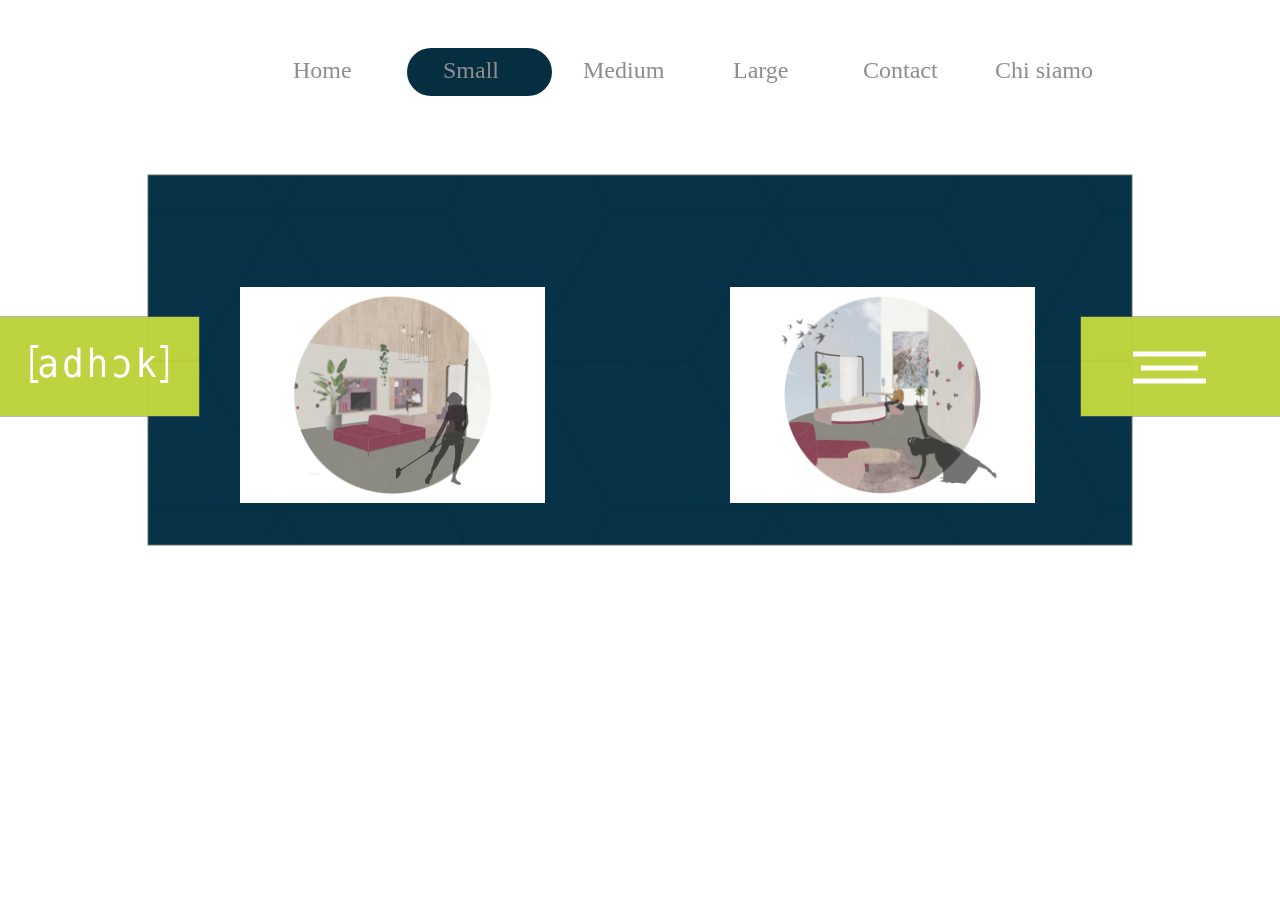
<file: Small_1___1.html>
<!DOCTYPE html>
<html>
<head>
<meta charset="utf-8"/>
<meta http-equiv="X-UA-Compatible" content="IE=edge"/>
<meta name="viewport" content="width=device-width, initial-scale=1.0">
<title>Small 1 – 1</title>
<style id="applicationStylesheet" type="text/css">
	.mediaViewInfo {
		--web-view-name: Small 1 – 1;
		--web-view-id: Small_1__1;
		--web-scale-on-resize: true;
		--web-enable-deep-linking: true;
	}
	:root {
		--web-view-ids: Small_1__1;
	}
	* {
		margin: 0;
		padding: 0;
		box-sizing: border-box;
		border: none;
	}
	#Small_1__1 {
		position: absolute;
		width: 1280px;
		height: 720px;
		background-color: rgba(255,255,255,1);
		overflow: hidden;
		--web-view-name: Small 1 – 1;
		--web-view-id: Small_1__1;
		--web-scale-on-resize: true;
		--web-enable-deep-linking: true;
	}
	@keyframes fadein {
	
		0% {
			opacity: 0;
		}
		100% {
			opacity: 1;
		}
	
	}
	@keyframes  {
	
	
	}
	@keyframes  {
	
	
	}
	@keyframes  {
	
	
	}
	@keyframes slide-left {
	
		0% {
			transform: translateX(100%);
		}
	
	}
	@keyframes slide-right {
	
		0% {
			transform: translateX(-100%);
		}
	
	}
	@keyframes  {
	
	
	}
	#Rettangolo_7 {
		fill: rgba(5,47,65,1);
	}
	.Rettangolo_7 {
		position: absolute;
		overflow: visible;
		width: 145px;
		height: 48px;
		left: 407px;
		top: 48px;
		--web-animation: fadein 0.8s ease-in-out;
		--web-action-type: page;
		--web-action-target: Small_1.html;
		cursor: pointer;
	}
	#Rettangolo_1 {
		fill: rgba(7,52,73,1);
		stroke: rgba(112,112,112,1);
		stroke-width: 1px;
		stroke-linejoin: miter;
		stroke-linecap: butt;
		stroke-miterlimit: 4;
		shape-rendering: auto;
	}
	.Rettangolo_1 {
		position: absolute;
		overflow: visible;
		width: 984px;
		height: 370px;
		left: 148px;
		top: 175px;
	}
	#Rettangolo_2 {
		fill: rgba(255,255,255,1);
		stroke: rgba(112,112,112,1);
		stroke-width: 1px;
		stroke-linejoin: miter;
		stroke-linecap: butt;
		stroke-miterlimit: 4;
		shape-rendering: auto;
	}
	.Rettangolo_2 {
		position: absolute;
		overflow: visible;
		width: 199px;
		height: 99px;
		left: 0px;
		top: 317px;
	}
	#Rettangolo_3 {
		fill: rgba(189,211,64,1);
	}
	.Rettangolo_3 {
		position: absolute;
		overflow: visible;
		width: 199px;
		height: 99px;
		left: 0px;
		top: 317px;
		transition: all 1s ease-in-out;
		--web-animation: fadein 1s ease-in-out;
		--web-action-type: page;
		--web-action-target: adhok.html;
		cursor: pointer;
	}
	#Rettangolo_5 {
		fill: rgba(255,255,255,1);
		stroke: rgba(112,112,112,1);
		stroke-width: 1px;
		stroke-linejoin: miter;
		stroke-linecap: butt;
		stroke-miterlimit: 4;
		shape-rendering: auto;
	}
	.Rettangolo_5 {
		position: absolute;
		overflow: visible;
		width: 199px;
		height: 99px;
		left: 1081px;
		top: 317px;
	}
	#Rettangolo_6 {
		fill: rgba(189,211,64,1);
	}
	.Rettangolo_6 {
		position: absolute;
		overflow: visible;
		width: 199px;
		height: 99px;
		left: 1081px;
		top: 317px;
		--web-animation: fadein 0.8s ease-out;
		--web-action-type: page;
		--web-action-target: Life_style.html;
		cursor: pointer;
	}
	#Linea_1 {
		fill: transparent;
		stroke: rgba(255,255,255,1);
		stroke-width: 5px;
		stroke-linejoin: miter;
		stroke-linecap: butt;
		stroke-miterlimit: 4;
		shape-rendering: auto;
	}
	.Linea_1 {
		overflow: visible;
		position: absolute;
		width: 73px;
		height: 5px;
		left: 1132.5px;
		top: 353.5px;
		transform: matrix(1,0,0,1,0,0);
	}
	#Linea_2 {
		fill: transparent;
		stroke: rgba(255,255,255,1);
		stroke-width: 5px;
		stroke-linejoin: miter;
		stroke-linecap: butt;
		stroke-miterlimit: 4;
		shape-rendering: auto;
	}
	.Linea_2 {
		overflow: visible;
		position: absolute;
		width: 57px;
		height: 5px;
		left: 1140.5px;
		top: 367.5px;
		transform: matrix(1,0,0,1,0,0);
	}
	#Linea_3 {
		fill: transparent;
		stroke: rgba(255,255,255,1);
		stroke-width: 5px;
		stroke-linejoin: miter;
		stroke-linecap: butt;
		stroke-miterlimit: 4;
		shape-rendering: auto;
	}
	.Linea_3 {
		overflow: visible;
		position: absolute;
		width: 73px;
		height: 5px;
		left: 1132.5px;
		top: 380.5px;
		transform: matrix(1,0,0,1,0,0);
	}
	#Home_ {
		left: 293px;
		top: 57px;
		position: absolute;
		overflow: visible;
		width: 59px;
		white-space: nowrap;
		--web-animation: fadein 0.8s linear;
		--web-action-type: page;
		--web-action-target: Home___1.html;
		cursor: pointer;
		text-align: left;
		font-family: Menlo;
		font-style: normal;
		font-weight: normal;
		font-size: 24px;
		color: rgba(142,142,142,1);
	}
	#rasch_mono_geometric_off_white {
		opacity: 0.29;
		mix-blend-mode: color-burn;
		position: absolute;
		width: 984px;
		height: 370px;
		left: 148px;
		top: 175px;
		overflow: visible;
	}
	#Chi_siamo_ {
		left: 995px;
		top: 57px;
		position: absolute;
		overflow: visible;
		width: 131px;
		white-space: nowrap;
		--web-animation: fadein 0.8s linear;
		--web-action-type: page;
		--web-action-target: contact.html;
		cursor: pointer;
		text-align: left;
		font-family: Menlo;
		font-style: normal;
		font-weight: normal;
		font-size: 24px;
		color: rgba(142,142,142,1);
	}
	#adpng {
		opacity: 0;
		position: absolute;
		width: 254px;
		height: 254px;
		left: 513px;
		top: 106px;
		overflow: visible;
	}
	#adpng_w_1 {
		position: absolute;
		width: 173px;
		height: 173px;
		left: 13px;
		top: 274px;
		overflow: visible;
	}
	#Dalla_locuzione_latina_ad_hoc_ {
		left: 361px;
		top: 808px;
		position: absolute;
		overflow: visible;
		width: 662px;
		height: 146px;
		text-align: left;
		font-family: Menlo;
		font-style: normal;
		font-weight: normal;
		font-size: 15px;
		color: rgba(255,255,255,1);
	}
	#adk {
		left: 578px;
		top: -76px;
		position: absolute;
		overflow: hidden;
		width: 116px;
		height: 45px;
		text-align: left;
		font-family: Segoe UI;
		font-style: normal;
		font-weight: normal;
		font-size: 35px;
		color: rgba(255,255,255,1);
	}
	#adk_ {
		left: 568px;
		top: -38px;
		position: absolute;
		overflow: hidden;
		width: 138px;
		height: 58px;
		text-align: left;
		font-family: Segoe UI;
		font-style: normal;
		font-weight: normal;
		font-size: 45px;
		color: rgba(255,255,255,1);
	}
	#Small_ {
		left: 443px;
		top: 57px;
		position: absolute;
		overflow: visible;
		width: 73px;
		white-space: nowrap;
		--web-animation: fadein 0.8s ease-out;
		--web-action-type: page;
		--web-action-target: Small_1.html;
		cursor: pointer;
		text-align: left;
		font-family: Menlo;
		font-style: normal;
		font-weight: normal;
		font-size: 24px;
		color: rgba(142,142,142,1);
	}
	#Medium_ {
		left: 583px;
		top: 57px;
		position: absolute;
		overflow: visible;
		width: 88px;
		white-space: nowrap;
		cursor: pointer;
		--web-animation: slide-left 0.8s linear forwards;
		--web-action-type: page;
		--web-action-target: Medium.html;
		text-align: left;
		font-family: Menlo;
		font-style: normal;
		font-weight: normal;
		font-size: 24px;
		color: rgba(142,142,142,1);
	}
	#Large_ {
		left: 733px;
		top: 57px;
		position: absolute;
		overflow: visible;
		width: 73px;
		white-space: nowrap;
		cursor: pointer;
		--web-animation: slide-right 0.8s linear forwards;
		--web-action-type: page;
		--web-action-target: Large.html;
		text-align: left;
		font-family: Menlo;
		font-style: normal;
		font-weight: normal;
		font-size: 24px;
		color: rgba(142,142,142,1);
	}
	#Contact_ {
		left: 863px;
		top: 57px;
		position: absolute;
		overflow: visible;
		width: 102px;
		white-space: nowrap;
		--web-animation: fadein 0.8s linear;
		--web-action-type: page;
		--web-action-target: contact.html;
		cursor: pointer;
		text-align: left;
		font-family: Menlo;
		font-style: normal;
		font-weight: normal;
		font-size: 24px;
		color: rgba(142,142,142,1);
	}
	#vista_2_S {
		position: absolute;
		width: 305px;
		height: 216px;
		left: 240px;
		top: 287px;
		overflow: visible;
	}
	#vista_3_S {
		position: absolute;
		width: 305px;
		height: 216px;
		left: 730px;
		top: 287px;
		overflow: visible;
	}
	#sagoma_web {
		opacity: 0.74;
		position: absolute;
		width: 366px;
		height: 259px;
		left: 217px;
		top: 258px;
		overflow: visible;
	}
	#sagoma_web2 {
		opacity: 0.74;
		position: absolute;
		width: 283px;
		height: 200px;
		left: 752px;
		top: 303px;
		overflow: visible;
	}
</style>
<script id="applicationScript">
///////////////////////////////////////
// INITIALIZATION
///////////////////////////////////////

/**
 * Functionality for scaling, showing by media query, and navigation between multiple pages on a single page. 
 * Code subject to change.
 **/

if (window.console==null) { window["console"] = { log : function() {} } }; // some browsers do not set console

var Application = function() {
	// event constants
	this.prefix = "--web-";
	this.NAVIGATION_CHANGE = "viewChange";
	this.VIEW_NOT_FOUND = "viewNotFound";
	this.VIEW_CHANGE = "viewChange";
	this.VIEW_CHANGING = "viewChanging";
	this.STATE_NOT_FOUND = "stateNotFound";
	this.APPLICATION_COMPLETE = "applicationComplete";
	this.APPLICATION_RESIZE = "applicationResize";
	this.SIZE_STATE_NAME = "data-is-view-scaled";
	this.STATE_NAME = this.prefix + "state";

	this.lastTrigger = null;
	this.lastView = null;
	this.lastState = null;
	this.lastOverlay = null;
	this.currentView = null;
	this.currentState = null;
	this.currentOverlay = null;
	this.currentQuery = {index: 0, rule: null, mediaText: null, id: null};
	this.inclusionQuery = "(min-width: 0px)";
	this.exclusionQuery = "none and (min-width: 99999px)";
	this.LastModifiedDateLabelName = "LastModifiedDateLabel";
	this.viewScaleSliderId = "ViewScaleSliderInput";
	this.pageRefreshedName = "showPageRefreshedNotification";
	this.applicationStylesheet = null;
	this.mediaQueryDictionary = {};
	this.viewsDictionary = {};
	this.addedViews = [];
	this.views = {};
	this.viewIds = [];
	this.viewQueries = {};
	this.overlays = {};
	this.overlayIds = [];
	this.numberOfViews = 0;
	this.verticalPadding = 0;
	this.horizontalPadding = 0;
	this.stateName = null;
	this.viewScale = 1;
	this.viewLeft = 0;
	this.viewTop = 0;
	this.horizontalScrollbarsNeeded = false;
	this.verticalScrollbarsNeeded = false;

	// view settings
	this.showUpdateNotification = false;
	this.showNavigationControls = false;
	this.scaleViewsToFit = false;
	this.scaleToFitOnDoubleClick = false;
	this.actualSizeOnDoubleClick = false;
	this.scaleViewsOnResize = false;
	this.navigationOnKeypress = false;
	this.showViewName = false;
	this.enableDeepLinking = true;
	this.refreshPageForChanges = false;
	this.showRefreshNotifications = true;

	// view controls
	this.scaleViewSlider = null;
	this.lastModifiedLabel = null;
	this.supportsPopState = false; // window.history.pushState!=null;
	this.initialized = false;

	// refresh properties
	this.refreshDuration = 250;
	this.lastModifiedDate = null;
	this.refreshRequest = null;
	this.refreshInterval = null;
	this.refreshContent = null;
	this.refreshContentSize = null;
	this.refreshCheckContent = false;
	this.refreshCheckContentSize = false;

	var self = this;

	self.initialize = function(event) {
		var view = self.getVisibleView();
		var views = self.getVisibleViews();
		if (view==null) view = self.getInitialView();
		self.collectViews();
		self.collectOverlays();
		self.collectMediaQueries();

		for (let index = 0; index < views.length; index++) {
			var view = views[index];
			self.setViewOptions(view);
			self.setViewVariables(view);
			self.centerView(view);
		}

		// sometimes the body size is 0 so we call this now and again later
		if (self.initialized) {
			window.addEventListener(self.NAVIGATION_CHANGE, self.viewChangeHandler);
			window.addEventListener("keyup", self.keypressHandler);
			window.addEventListener("keypress", self.keypressHandler);
			window.addEventListener("resize", self.resizeHandler);
			window.document.addEventListener("dblclick", self.doubleClickHandler);

			if (self.supportsPopState) {
				window.addEventListener('popstate', self.popStateHandler);
			}
			else {
				window.addEventListener('hashchange', self.hashChangeHandler);
			}

			// we are ready to go
			window.dispatchEvent(new Event(self.APPLICATION_COMPLETE));
		}

		if (self.initialized==false) {
			if (self.enableDeepLinking) {
				self.syncronizeViewToURL();
			} 
	
			if (self.refreshPageForChanges) {
				self.setupRefreshForChanges();
			}
	
			self.initialized = true;
		}
		
		if (self.scaleViewsToFit) {
			self.viewScale = self.scaleViewToFit(view);
			
			if (self.viewScale<0) {
				setTimeout(self.scaleViewToFit, 500, view);
			}
		}
		else if (view) {
			self.viewScale = self.getViewScaleValue(view);
			self.centerView(view);
			self.updateSliderValue(self.viewScale);
		}
		else {
			// no view found
		}
	
		if (self.showUpdateNotification) {
			self.showNotification();
		}

		//"addEventListener" in window ? null : window.addEventListener = window.attachEvent;
		//"addEventListener" in document ? null : document.addEventListener = document.attachEvent;
	}


	///////////////////////////////////////
	// AUTO REFRESH 
	///////////////////////////////////////

	self.setupRefreshForChanges = function() {
		self.refreshRequest = new XMLHttpRequest();

		if (!self.refreshRequest) {
			return false;
		}

		// get document start values immediately
		self.requestRefreshUpdate();
	}

	/**
	 * Attempt to check the last modified date by the headers 
	 * or the last modified property from the byte array (experimental)
	 **/
	self.requestRefreshUpdate = function() {
		var url = document.location.href;
		var protocol = window.location.protocol;
		var method;
		
		try {

			if (self.refreshCheckContentSize) {
				self.refreshRequest.open('HEAD', url, true);
			}
			else if (self.refreshCheckContent) {
				self.refreshContent = document.documentElement.outerHTML;
				self.refreshRequest.open('GET', url, true);
				self.refreshRequest.responseType = "text";
			}
			else {

				// get page last modified date for the first call to compare to later
				if (self.lastModifiedDate==null) {

					// File system does not send headers in FF so get blob if possible
					if (protocol=="file:") {
						self.refreshRequest.open("GET", url, true);
						self.refreshRequest.responseType = "blob";
					}
					else {
						self.refreshRequest.open("HEAD", url, true);
						self.refreshRequest.responseType = "blob";
					}

					self.refreshRequest.onload = self.refreshOnLoadOnceHandler;

					// In some browsers (Chrome & Safari) this error occurs at send: 
					// 
					// Chrome - Access to XMLHttpRequest at 'file:///index.html' from origin 'null' 
					// has been blocked by CORS policy: 
					// Cross origin requests are only supported for protocol schemes: 
					// http, data, chrome, chrome-extension, https.
					// 
					// Safari - XMLHttpRequest cannot load file:///Users/user/Public/index.html. Cross origin requests are only supported for HTTP.
					// 
					// Solution is to run a local server, set local permissions or test in another browser
					self.refreshRequest.send(null);

					// In MS browsers the following behavior occurs possibly due to an AJAX call to check last modified date: 
					// 
					// DOM7011: The code on this page disabled back and forward caching.

					// In Brave (Chrome) error when on the server
					// index.js:221 HEAD https://www.example.com/ net::ERR_INSUFFICIENT_RESOURCES
					// self.refreshRequest.send(null);

				}
				else {
					self.refreshRequest = new XMLHttpRequest();
					self.refreshRequest.onreadystatechange = self.refreshHandler;
					self.refreshRequest.ontimeout = function() {
						self.log("Couldn't find page to check for updates");
					}
					
					var method;
					if (protocol=="file:") {
						method = "GET";
					}
					else {
						method = "HEAD";
					}

					//refreshRequest.open('HEAD', url, true);
					self.refreshRequest.open(method, url, true);
					self.refreshRequest.responseType = "blob";
					self.refreshRequest.send(null);
				}
			}
		}
		catch (error) {
			self.log("Refresh failed for the following reason:")
			self.log(error);
		}
	}

	self.refreshHandler = function() {
		var contentSize;

		try {

			if (self.refreshRequest.readyState === XMLHttpRequest.DONE) {
				
				if (self.refreshRequest.status === 2 || 
					self.refreshRequest.status === 200) {
					var pageChanged = false;

					self.updateLastModifiedLabel();

					if (self.refreshCheckContentSize) {
						var lastModifiedHeader = self.refreshRequest.getResponseHeader("Last-Modified");
						contentSize = self.refreshRequest.getResponseHeader("Content-Length");
						//lastModifiedDate = refreshRequest.getResponseHeader("Last-Modified");
						var headers = self.refreshRequest.getAllResponseHeaders();
						var hasContentHeader = headers.indexOf("Content-Length")!=-1;
						
						if (hasContentHeader) {
							contentSize = self.refreshRequest.getResponseHeader("Content-Length");

							// size has not been set yet
							if (self.refreshContentSize==null) {
								self.refreshContentSize = contentSize;
								// exit and let interval call this method again
								return;
							}

							if (contentSize!=self.refreshContentSize) {
								pageChanged = true;
							}
						}
					}
					else if (self.refreshCheckContent) {

						if (self.refreshRequest.responseText!=self.refreshContent) {
							pageChanged = true;
						}
					}
					else {
						lastModifiedHeader = self.getLastModified(self.refreshRequest);

						if (self.lastModifiedDate!=lastModifiedHeader) {
							self.log("lastModifiedDate:" + self.lastModifiedDate + ",lastModifiedHeader:" +lastModifiedHeader);
							pageChanged = true;
						}

					}

					
					if (pageChanged) {
						clearInterval(self.refreshInterval);
						self.refreshUpdatedPage();
						return;
					}

				}
				else {
					self.log('There was a problem with the request.');
				}

			}
		}
		catch( error ) {
			//console.log('Caught Exception: ' + error);
		}
	}

	self.refreshOnLoadOnceHandler = function(event) {

		// get the last modified date
		if (self.refreshRequest.response) {
			self.lastModifiedDate = self.getLastModified(self.refreshRequest);

			if (self.lastModifiedDate!=null) {

				if (self.refreshInterval==null) {
					self.refreshInterval = setInterval(self.requestRefreshUpdate, self.refreshDuration);
				}
			}
			else {
				self.log("Could not get last modified date from the server");
			}
		}
	}

	self.refreshUpdatedPage = function() {
		if (self.showRefreshNotifications) {
			var date = new Date().setTime((new Date().getTime()+10000));
			document.cookie = encodeURIComponent(self.pageRefreshedName) + "=true" + "; max-age=6000;" + " path=/";
		}

		document.location.reload(true);
	}

	self.showNotification = function(duration) {
		var notificationID = self.pageRefreshedName+"ID";
		var notification = document.getElementById(notificationID);
		if (duration==null) duration = 4000;

		if (notification!=null) {return;}

		notification = document.createElement("div");
		notification.id = notificationID;
		notification.textContent = "PAGE UPDATED";
		var styleRule = ""
		styleRule = "position: fixed; padding: 7px 16px 6px 16px; font-family: Arial, sans-serif; font-size: 10px; font-weight: bold; left: 50%;";
		styleRule += "top: 20px; background-color: rgba(0,0,0,.5); border-radius: 12px; color:rgb(235, 235, 235); transition: all 2s linear;";
		styleRule += "transform: translateX(-50%); letter-spacing: .5px; filter: drop-shadow(2px 2px 6px rgba(0, 0, 0, .1))";
		notification.setAttribute("style", styleRule);

		notification.className= "PageRefreshedClass";
		
		document.body.appendChild(notification);

		setTimeout(function() {
			notification.style.opacity = "0";
			notification.style.filter = "drop-shadow( 0px 0px 0px rgba(0,0,0, .5))";
			setTimeout(function() {
				notification.parentNode.removeChild(notification);
			}, duration)
		}, duration);

		document.cookie = encodeURIComponent(self.pageRefreshedName) + "=; max-age=1; path=/";
	}

	/**
	 * Get the last modified date from the header 
	 * or file object after request has been received
	 **/
	self.getLastModified = function(request) {
		var date;

		// file protocol - FILE object with last modified property
		if (request.response && request.response.lastModified) {
			date = request.response.lastModified;
		}
		
		// http protocol - check headers
		if (date==null) {
			date = request.getResponseHeader("Last-Modified");
		}

		return date;
	}

	self.updateLastModifiedLabel = function() {
		var labelValue = "";
		
		if (self.lastModifiedLabel==null) {
			self.lastModifiedLabel = document.getElementById("LastModifiedLabel");
		}

		if (self.lastModifiedLabel) {
			var seconds = parseInt(((new Date().getTime() - Date.parse(document.lastModified)) / 1000 / 60) * 100 + "");
			var minutes = 0;
			var hours = 0;

			if (seconds < 60) {
				seconds = Math.floor(seconds/10)*10;
				labelValue = seconds + " seconds";
			}
			else {
				minutes = parseInt((seconds/60) + "");

				if (minutes>60) {
					hours = parseInt((seconds/60/60) +"");
					labelValue += hours==1 ? " hour" : " hours";
				}
				else {
					labelValue = minutes+"";
					labelValue += minutes==1 ? " minute" : " minutes";
				}
			}
			
			if (seconds<10) {
				labelValue = "Updated now";
			}
			else {
				labelValue = "Updated " + labelValue + " ago";
			}

			if (self.lastModifiedLabel.firstElementChild) {
				self.lastModifiedLabel.firstElementChild.textContent = labelValue;

			}
			else if ("textContent" in self.lastModifiedLabel) {
				self.lastModifiedLabel.textContent = labelValue;
			}
		}
	}

	self.getShortString = function(string, length) {
		if (length==null) length = 30;
		string = string!=null ? string.substr(0, length).replace(/\n/g, "") : "[String is null]";
		return string;
	}

	self.getShortNumber = function(value, places) {
		if (places==null || places<1) places = 4;
		value = Math.round(value * Math.pow(10,places)) / Math.pow(10, places);
		return value;
	}

	///////////////////////////////////////
	// NAVIGATION CONTROLS
	///////////////////////////////////////

	self.updateViewLabel = function() {
		var viewNavigationLabel = document.getElementById("ViewNavigationLabel");
		var view = self.getVisibleView();
		var viewIndex = view ? self.getViewIndex(view) : -1;
		var viewName = view ? self.getViewPreferenceValue(view, self.prefix + "view-name") : null;
		var viewId = view ? view.id : null;

		if (viewNavigationLabel && view) {
			if (viewName && viewName.indexOf('"')!=-1) {
				viewName = viewName.replace(/"/g, "");
			}

			if (self.showViewName) {
				viewNavigationLabel.textContent = viewName;
				self.setTooltip(viewNavigationLabel, viewIndex + 1 + " of " + self.numberOfViews);
			}
			else {
				viewNavigationLabel.textContent = viewIndex + 1 + " of " + self.numberOfViews;
				self.setTooltip(viewNavigationLabel, viewName);
			}

		}
	}

	self.updateURL = function(view) {
		view = view == null ? self.getVisibleView() : view;
		var viewId = view ? view.id : null
		var viewFragment = view ? "#"+ viewId : null;

		if (viewId && self.viewIds.length>1 && self.enableDeepLinking) {

			if (self.supportsPopState==false) {
				self.setFragment(viewId);
			}
			else {
				if (viewFragment!=window.location.hash) {

					if (window.location.hash==null) {
						window.history.replaceState({name:viewId}, null, viewFragment);
					}
					else {
						window.history.pushState({name:viewId}, null, viewFragment);
					}
				}
			}
		}
	}

	self.updateURLState = function(view, stateName) {
		stateName = view && (stateName=="" || stateName==null) ? self.getStateNameByViewId(view.id) : stateName;

		if (self.supportsPopState==false) {
			self.setFragment(stateName);
		}
		else {
			if (stateName!=window.location.hash) {

				if (window.location.hash==null) {
					window.history.replaceState({name:view.viewId}, null, stateName);
				}
				else {
					window.history.pushState({name:view.viewId}, null, stateName);
				}
			}
		}
	}

	self.setFragment = function(value) {
		window.location.hash = "#" + value;
	}

	self.setTooltip = function(element, value) {
		// setting the tooltip in edge causes a page crash on hover
		if (/Edge/.test(navigator.userAgent)) { return; }

		if ("title" in element) {
			element.title = value;
		}
	}

	self.getStylesheetRules = function(styleSheet) {
		try {
			if (styleSheet) return styleSheet.cssRules || styleSheet.rules;
	
			return document.styleSheets[0]["cssRules"] || document.styleSheets[0]["rules"];
		}
		catch (error) {
			// ERRORS:
			// SecurityError: The operation is insecure.
			// Errors happen when script loads before stylesheet or loading an external css locally

			// InvalidAccessError: A parameter or an operation is not supported by the underlying object
			// Place script after stylesheet

			console.log(error);
			if (error.toString().indexOf("The operation is insecure")!=-1) {
				console.log("Load the stylesheet before the script or load the stylesheet inline until it can be loaded on a server")
			}
			return [];
		}
	}

	/**
	 * If single page application hide all of the views. 
	 * @param {Number} selectedIndex if provided shows the view at index provided
	 **/
	self.hideViews = function(selectedIndex, animation) {
		var rules = self.getStylesheetRules();
		var queryIndex = 0;
		var numberOfRules = rules!=null ? rules.length : 0;

		// loop through rules and hide media queries except selected
		for (var i=0;i<numberOfRules;i++) {
			var rule = rules[i];

			if (rule.media!=null) {

				if (queryIndex==selectedIndex) {
					self.currentQuery.mediaText = rule.conditionText;
					self.currentQuery.index = selectedIndex;
					self.currentQuery.rule = rule;
					self.enableMediaQuery(rule);
				}
				else {
					if (animation) {
						self.fadeOut(rule)
					}
					else {
						self.disableMediaQuery(rule);
					}
				}
				
				queryIndex++;
			}
		}

		self.numberOfViews = queryIndex;
		self.updateViewLabel();
		self.updateURL();

		self.dispatchViewChange();

		var view = self.getVisibleView();
		var viewIndex = view ? self.getViewIndex(view) : -1;

		return viewIndex==selectedIndex ? view : null;
	}

	/**
	 * Hide view
	 * @param {Object} view element to hide
	 **/
	self.hideView = function(view) {
		var rule = view ? self.mediaQueryDictionary[view.id] : null;

		if (rule) {
			self.disableMediaQuery(rule);
		}
	}

	/**
	 * Hide overlay
	 * @param {Object} overlay element to hide
	 **/
	self.hideOverlay = function(overlay) {
		var rule = overlay ? self.mediaQueryDictionary[overlay.id] : null;

		if (rule) {
			self.disableMediaQuery(rule);

			//if (self.showByMediaQuery) {
				overlay.style.display = "none";
			//}
		}
	}

	/**
	 * Show the view by media query. Does not hide current views
	 * Sets view options by default
	 * @param {Object} view element to show
	 * @param {Boolean} setViewOptions sets view options if null or true
	 */
	self.showViewByMediaQuery = function(view, setViewOptions) {
		var id = view ? view.id : null;
		var query = id ? self.mediaQueryDictionary[id] : null;
		var isOverlay = view ? self.isOverlay(view) : false;
		setViewOptions = setViewOptions==null ? true : setViewOptions;

		if (query) {
			self.enableMediaQuery(query);

			if (isOverlay && view && setViewOptions) {
				self.setViewVariables(null, view);
			}
			else {
				if (view && setViewOptions) self.setViewOptions(view);
				if (view && setViewOptions) self.setViewVariables(view);
			}
		}
	}

	/**
	 * Show the view. Does not hide current views
	 */
	self.showView = function(view, setViewOptions) {
		var id = view ? view.id : null;
		var query = id ? self.mediaQueryDictionary[id] : null;
		var display = null;
		setViewOptions = setViewOptions==null ? true : setViewOptions;

		if (query) {
			self.enableMediaQuery(query);
			if (view==null) view =self.getVisibleView();
			if (view && setViewOptions) self.setViewOptions(view);
		}
		else if (id) {
			display = window.getComputedStyle(view).getPropertyValue("display");
			if (display=="" || display=="none") {
				view.style.display = "block";
			}
		}

		if (view) {
			if (self.currentView!=null) {
				self.lastView = self.currentView;
			}

			self.currentView = view;
		}
	}

	self.showViewById = function(id, setViewOptions) {
		var view = id ? self.getViewById(id) : null;

		if (view) {
			self.showView(view);
			return;
		}

		self.log("View not found '" + id + "'");
	}

	self.getElementView = function(element) {
		var view = element;
		var viewFound = false;

		while (viewFound==false || view==null) {
			if (view && self.viewsDictionary[view.id]) {
				return view;
			}
			view = view.parentNode;
		}
	}

	/**
	 * Show overlay over view
	 * @param {Event | HTMLElement} event event or html element with styles applied
	 * @param {String} id id of view or view reference
	 * @param {Number} x x location
	 * @param {Number} y y location
	 */
	self.showOverlay = function(event, id, x, y) {
		var overlay = id && typeof id === 'string' ? self.getViewById(id) : id ? id : null;
		var query = overlay ? self.mediaQueryDictionary[overlay.id] : null;
		var centerHorizontally = false;
		var centerVertically = false;
		var anchorLeft = false;
		var anchorTop = false;
		var anchorRight = false;
		var anchorBottom = false;
		var display = null;
		var reparent = true;
		var view = null;
		
		if (overlay==null || overlay==false) {
			self.log("Overlay not found, '"+ id + "'");
			return;
		}

		// get enter animation - event target must have css variables declared
		if (event) {
			var button = event.currentTarget || event; // can be event or htmlelement
			var buttonComputedStyles = getComputedStyle(button);
			var actionTargetValue = buttonComputedStyles.getPropertyValue(self.prefix+"action-target").trim();
			var animation = buttonComputedStyles.getPropertyValue(self.prefix+"animation").trim();
			var isAnimated = animation!="";
			var targetType = buttonComputedStyles.getPropertyValue(self.prefix+"action-type").trim();
			var actionTarget = self.application ? null : self.getElement(actionTargetValue);
			var actionTargetStyles = actionTarget ? actionTarget.style : null;

			if (actionTargetStyles) {
				actionTargetStyles.setProperty("animation", animation);
			}

			if ("stopImmediatePropagation" in event) {
				event.stopImmediatePropagation();
			}
		}
		
		if (self.application==false || targetType=="page") {
			document.location.href = "./" + actionTargetValue;
			return;
		}

		// remove any current overlays
		if (self.currentOverlay) {

			// act as switch if same button
			if (self.currentOverlay==actionTarget || self.currentOverlay==null) {
				if (self.lastTrigger==button) {
					self.removeOverlay(isAnimated);
					return;
				}
			}
			else {
				self.removeOverlay(isAnimated);
			}
		}

		if (reparent) {
			view = self.getElementView(button);
			if (view) {
				view.appendChild(overlay);
			}
		}

		if (query) {
			//self.setElementAnimation(overlay, null);
			//overlay.style.animation = animation;
			self.enableMediaQuery(query);
			
			var display = overlay && overlay.style.display;
			
			if (overlay && display=="" || display=="none") {
				overlay.style.display = "block";
				//self.setViewOptions(overlay);
			}

			// add animation defined in event target style declaration
			if (animation && self.supportAnimations) {
				self.fadeIn(overlay, false, animation);
			}
		}
		else if (id) {

			display = window.getComputedStyle(overlay).getPropertyValue("display");

			if (display=="" || display=="none") {
				overlay.style.display = "block";
			}

			// add animation defined in event target style declaration
			if (animation && self.supportAnimations) {
				self.fadeIn(overlay, false, animation);
			}
		}

		// do not set x or y position if centering
		var horizontal = self.prefix + "center-horizontally";
		var vertical = self.prefix + "center-vertically";
		var style = overlay.style;
		var transform = [];

		centerHorizontally = self.getIsStyleDefined(id, horizontal) ? self.getViewPreferenceBoolean(overlay, horizontal) : false;
		centerVertically = self.getIsStyleDefined(id, vertical) ? self.getViewPreferenceBoolean(overlay, vertical) : false;
		anchorLeft = self.getIsStyleDefined(id, "left");
		anchorRight = self.getIsStyleDefined(id, "right");
		anchorTop = self.getIsStyleDefined(id, "top");
		anchorBottom = self.getIsStyleDefined(id, "bottom");

		
		if (self.viewsDictionary[overlay.id] && self.viewsDictionary[overlay.id].styleDeclaration) {
			style = self.viewsDictionary[overlay.id].styleDeclaration.style;
		}
		
		if (centerHorizontally) {
			style.left = "50%";
			style.transformOrigin = "0 0";
			transform.push("translateX(-50%)");
		}
		else if (anchorRight && anchorLeft) {
			style.left = x + "px";
		}
		else if (anchorRight) {
			//style.right = x + "px";
		}
		else {
			style.left = x + "px";
		}
		
		if (centerVertically) {
			style.top = "50%";
			transform.push("translateY(-50%)");
			style.transformOrigin = "0 0";
		}
		else if (anchorTop && anchorBottom) {
			style.top = y + "px";
		}
		else if (anchorBottom) {
			//style.bottom = y + "px";
		}
		else {
			style.top = y + "px";
		}

		if (transform.length) {
			style.transform = transform.join(" ");
		}

		self.currentOverlay = overlay;
		self.lastTrigger = button;
	}

	self.goBack = function() {
		if (self.currentOverlay) {
			self.removeOverlay();
		}
		else if (self.lastView) {
			self.goToView(self.lastView.id);
		}
	}

	self.removeOverlay = function(animate) {
		var overlay = self.currentOverlay;
		animate = animate===false ? false : true;

		if (overlay) {
			var style = overlay.style;
			
			if (style.animation && self.supportAnimations && animate) {
				self.reverseAnimation(overlay, true);

				var duration = self.getAnimationDuration(style.animation, true);
		
				setTimeout(function() {
					self.setElementAnimation(overlay, null);
					self.hideOverlay(overlay);
					self.currentOverlay = null;
				}, duration);
			}
			else {
				self.setElementAnimation(overlay, null);
				self.hideOverlay(overlay);
				self.currentOverlay = null;
			}
		}
	}

	/**
	 * Reverse the animation and hide after
	 * @param {Object} target element with animation
	 * @param {Boolean} hide hide after animation ends
	 */
	self.reverseAnimation = function(target, hide) {
		var lastAnimation = null;
		var style = target.style;

		style.animationPlayState = "paused";
		lastAnimation = style.animation;
		style.animation = null;
		style.animationPlayState = "paused";

		if (hide) {
			//target.addEventListener("animationend", self.animationEndHideHandler);
	
			var duration = self.getAnimationDuration(lastAnimation, true);
			var isOverlay = self.isOverlay(target);
	
			setTimeout(function() {
				self.setElementAnimation(target, null);

				if (isOverlay) {
					self.hideOverlay(target);
				}
				else {
					self.hideView(target);
				}
			}, duration);
		}

		setTimeout(function() {
			style.animation = lastAnimation;
			style.animationPlayState = "paused";
			style.animationDirection = "reverse";
			style.animationPlayState = "running";
		}, 30);
	}

	self.animationEndHandler = function(event) {
		var target = event.currentTarget;
		self.dispatchEvent(new Event(event.type));
	}

	self.isOverlay = function(view) {
		var result = view ? self.getViewPreferenceBoolean(view, self.prefix + "is-overlay") : false;

		return result;
	}

	self.animationEndHideHandler = function(event) {
		var target = event.currentTarget;
		self.setViewVariables(null, target);
		self.hideView(target);
		target.removeEventListener("animationend", self.animationEndHideHandler);
	}

	self.animationEndShowHandler = function(event) {
		var target = event.currentTarget;
		target.removeEventListener("animationend", self.animationEndShowHandler);
	}

	self.setViewOptions = function(view) {

		if (view) {
			self.minimumScale = self.getViewPreferenceValue(view, self.prefix + "minimum-scale");
			self.maximumScale = self.getViewPreferenceValue(view, self.prefix + "maximum-scale");
			self.scaleViewsToFit = self.getViewPreferenceBoolean(view, self.prefix + "scale-to-fit");
			self.scaleToFitType = self.getViewPreferenceValue(view, self.prefix + "scale-to-fit-type");
			self.scaleToFitOnDoubleClick = self.getViewPreferenceBoolean(view, self.prefix + "scale-on-double-click");
			self.actualSizeOnDoubleClick = self.getViewPreferenceBoolean(view, self.prefix + "actual-size-on-double-click");
			self.scaleViewsOnResize = self.getViewPreferenceBoolean(view, self.prefix + "scale-on-resize");
			self.enableScaleUp = self.getViewPreferenceBoolean(view, self.prefix + "enable-scale-up");
			self.centerHorizontally = self.getViewPreferenceBoolean(view, self.prefix + "center-horizontally");
			self.centerVertically = self.getViewPreferenceBoolean(view, self.prefix + "center-vertically");
			self.navigationOnKeypress = self.getViewPreferenceBoolean(view, self.prefix + "navigate-on-keypress");
			self.showViewName = self.getViewPreferenceBoolean(view, self.prefix + "show-view-name");
			self.refreshPageForChanges = self.getViewPreferenceBoolean(view, self.prefix + "refresh-for-changes");
			self.refreshPageForChangesInterval = self.getViewPreferenceValue(view, self.prefix + "refresh-interval");
			self.showNavigationControls = self.getViewPreferenceBoolean(view, self.prefix + "show-navigation-controls");
			self.scaleViewSlider = self.getViewPreferenceBoolean(view, self.prefix + "show-scale-controls");
			self.enableDeepLinking = self.getViewPreferenceBoolean(view, self.prefix + "enable-deep-linking");
			self.singlePageApplication = self.getViewPreferenceBoolean(view, self.prefix + "application");
			self.showByMediaQuery = self.getViewPreferenceBoolean(view, self.prefix + "show-by-media-query");
			self.showUpdateNotification = document.cookie!="" ? document.cookie.indexOf(self.pageRefreshedName)!=-1 : false;
			self.imageComparisonDuration = self.getViewPreferenceValue(view, self.prefix + "image-comparison-duration");
			self.supportAnimations = self.getViewPreferenceBoolean(view, self.prefix + "enable-animations", true);

			if (self.scaleViewsToFit) {
				var newScaleValue = self.scaleViewToFit(view);
				
				if (newScaleValue<0) {
					setTimeout(self.scaleViewToFit, 500, view);
				}
			}
			else {
				self.viewScale = self.getViewScaleValue(view);
				self.viewToFitWidthScale = self.getViewFitToViewportWidthScale(view, self.enableScaleUp)
				self.viewToFitHeightScale = self.getViewFitToViewportScale(view, self.enableScaleUp);
				self.updateSliderValue(self.viewScale);
			}

			if (self.imageComparisonDuration!=null) {
				// todo
			}

			if (self.refreshPageForChangesInterval!=null) {
				self.refreshDuration = Number(self.refreshPageForChangesInterval);
			}
		}
	}

	self.previousView = function(event) {
		var rules = self.getStylesheetRules();
		var view = self.getVisibleView()
		var index = view ? self.getViewIndex(view) : -1;
		var prevQueryIndex = index!=-1 ? index-1 : self.currentQuery.index-1;
		var queryIndex = 0;
		var numberOfRules = rules!=null ? rules.length : 0;

		if (event) {
			event.stopImmediatePropagation();
		}

		if (prevQueryIndex<0) {
			return;
		}

		// loop through rules and hide media queries except selected
		for (var i=0;i<numberOfRules;i++) {
			var rule = rules[i];
			
			if (rule.media!=null) {

				if (queryIndex==prevQueryIndex) {
					self.currentQuery.mediaText = rule.conditionText;
					self.currentQuery.index = prevQueryIndex;
					self.currentQuery.rule = rule;
					self.enableMediaQuery(rule);
					self.updateViewLabel();
					self.updateURL();
					self.dispatchViewChange();
				}
				else {
					self.disableMediaQuery(rule);
				}

				queryIndex++;
			}
		}
	}

	self.nextView = function(event) {
		var rules = self.getStylesheetRules();
		var view = self.getVisibleView();
		var index = view ? self.getViewIndex(view) : -1;
		var nextQueryIndex = index!=-1 ? index+1 : self.currentQuery.index+1;
		var queryIndex = 0;
		var numberOfRules = rules!=null ? rules.length : 0;
		var numberOfMediaQueries = self.getNumberOfMediaRules();

		if (event) {
			event.stopImmediatePropagation();
		}

		if (nextQueryIndex>=numberOfMediaQueries) {
			return;
		}

		// loop through rules and hide media queries except selected
		for (var i=0;i<numberOfRules;i++) {
			var rule = rules[i];
			
			if (rule.media!=null) {

				if (queryIndex==nextQueryIndex) {
					self.currentQuery.mediaText = rule.conditionText;
					self.currentQuery.index = nextQueryIndex;
					self.currentQuery.rule = rule;
					self.enableMediaQuery(rule);
					self.updateViewLabel();
					self.updateURL();
					self.dispatchViewChange();
				}
				else {
					self.disableMediaQuery(rule);
				}

				queryIndex++;
			}
		}
	}

	/**
	 * Enables a view via media query
	 */
	self.enableMediaQuery = function(rule) {

		try {
			rule.media.mediaText = self.inclusionQuery;
		}
		catch(error) {
			//self.log(error);
			rule.conditionText = self.inclusionQuery;
		}
	}

	self.disableMediaQuery = function(rule) {

		try {
			rule.media.mediaText = self.exclusionQuery;
		}
		catch(error) {
			rule.conditionText = self.exclusionQuery;
		}
	}

	self.dispatchViewChange = function() {
		try {
			var event = new Event(self.NAVIGATION_CHANGE);
			window.dispatchEvent(event);
		}
		catch (error) {
			// In IE 11: Object doesn't support this action
		}
	}

	self.getNumberOfMediaRules = function() {
		var rules = self.getStylesheetRules();
		var numberOfRules = rules ? rules.length : 0;
		var numberOfQueries = 0;

		for (var i=0;i<numberOfRules;i++) {
			if (rules[i].media!=null) { numberOfQueries++; }
		}
		
		return numberOfQueries;
	}

	/////////////////////////////////////////
	// VIEW SCALE 
	/////////////////////////////////////////

	self.sliderChangeHandler = function(event) {
		var value = self.getShortNumber(event.currentTarget.value/100);
		var view = self.getVisibleView();
		self.setViewScaleValue(view, false, value, true);
	}

	self.updateSliderValue = function(scale) {
		var slider = document.getElementById(self.viewScaleSliderId);
		var tooltip = parseInt(scale * 100 + "") + "%";
		var inputType;
		var inputValue;
		
		if (slider) {
			inputValue = self.getShortNumber(scale * 100);
			if (inputValue!=slider["value"]) {
				slider["value"] = inputValue;
			}
			inputType = slider.getAttributeNS(null, "type");

			if (inputType!="range") {
				// input range is not supported
				slider.style.display = "none";
			}

			self.setTooltip(slider, tooltip);
		}
	}

	self.viewChangeHandler = function(event) {
		var view = self.getVisibleView();
		var matrix = view ? getComputedStyle(view).transform : null;
		
		if (matrix) {
			self.viewScale = self.getViewScaleValue(view);
			
			var scaleNeededToFit = self.getViewFitToViewportScale(view);
			var isViewLargerThanViewport = scaleNeededToFit<1;
			
			// scale large view to fit if scale to fit is enabled
			if (self.scaleViewsToFit) {
				self.scaleViewToFit(view);
			}
			else {
				self.updateSliderValue(self.viewScale);
			}
		}
	}

	self.getViewScaleValue = function(view) {
		var matrix = getComputedStyle(view).transform;

		if (matrix) {
			var matrixArray = matrix.replace("matrix(", "").split(",");
			var scaleX = parseFloat(matrixArray[0]);
			var scaleY = parseFloat(matrixArray[3]);
			var scale = Math.min(scaleX, scaleY);
		}

		return scale;
	}

	/**
	 * Scales view to scale. 
	 * @param {Object} view view to scale. views are in views array
	 * @param {Boolean} scaleToFit set to true to scale to fit. set false to use desired scale value
	 * @param {Number} desiredScale scale to define. not used if scale to fit is false
	 * @param {Boolean} isSliderChange indicates if slider is callee
	 */
	self.setViewScaleValue = function(view, scaleToFit, desiredScale, isSliderChange) {
		var enableScaleUp = self.enableScaleUp;
		var scaleToFitType = self.scaleToFitType;
		var minimumScale = self.minimumScale;
		var maximumScale = self.maximumScale;
		var hasMinimumScale = !isNaN(minimumScale) && minimumScale!="";
		var hasMaximumScale = !isNaN(maximumScale) && maximumScale!="";
		var scaleNeededToFit = self.getViewFitToViewportScale(view, enableScaleUp);
		var scaleNeededToFitWidth = self.getViewFitToViewportWidthScale(view, enableScaleUp);
		var scaleNeededToFitHeight = self.getViewFitToViewportHeightScale(view, enableScaleUp);
		var scaleToFitFull = self.getViewFitToViewportScale(view, true);
		var scaleToFitFullWidth = self.getViewFitToViewportWidthScale(view, true);
		var scaleToFitFullHeight = self.getViewFitToViewportHeightScale(view, true);
		var scaleToWidth = scaleToFitType=="width";
		var scaleToHeight = scaleToFitType=="height";
		var shrunkToFit = false;
		var topPosition = null;
		var leftPosition = null;
		var translateY = null;
		var translateX = null;
		var transformValue = "";
		var canCenterVertically = true;
		var canCenterHorizontally = true;
		var style = view.style;

		if (view && self.viewsDictionary[view.id] && self.viewsDictionary[view.id].styleDeclaration) {
			style = self.viewsDictionary[view.id].styleDeclaration.style;
		}

		if (scaleToFit && isSliderChange!=true) {
			if (scaleToFitType=="fit" || scaleToFitType=="") {
				desiredScale = scaleNeededToFit;
			}
			else if (scaleToFitType=="width") {
				desiredScale = scaleNeededToFitWidth;
			}
			else if (scaleToFitType=="height") {
				desiredScale = scaleNeededToFitHeight;
			}
		}
		else {
			if (isNaN(desiredScale)) {
				desiredScale = 1;
			}
		}

		self.updateSliderValue(desiredScale);
		
		// scale to fit width
		if (scaleToWidth && scaleToHeight==false) {
			canCenterVertically = scaleNeededToFitHeight>=scaleNeededToFitWidth;
			canCenterHorizontally = scaleNeededToFitWidth>=1 && enableScaleUp==false;

			if (isSliderChange) {
				canCenterHorizontally = desiredScale<scaleToFitFullWidth;
			}
			else if (scaleToFit) {
				desiredScale = scaleNeededToFitWidth;
			}

			if (hasMinimumScale) {
				desiredScale = Math.max(desiredScale, Number(minimumScale));
			}

			if (hasMaximumScale) {
				desiredScale = Math.min(desiredScale, Number(maximumScale));
			}

			desiredScale = self.getShortNumber(desiredScale);

			canCenterHorizontally = self.canCenterHorizontally(view, "width", enableScaleUp, desiredScale, minimumScale, maximumScale);
			canCenterVertically = self.canCenterVertically(view, "width", enableScaleUp, desiredScale, minimumScale, maximumScale);

			if (desiredScale>1 && (enableScaleUp || isSliderChange)) {
				transformValue = "scale(" + desiredScale + ")";
			}
			else if (desiredScale>=1 && enableScaleUp==false) {
				transformValue = "scale(" + 1 + ")";
			}
			else {
				transformValue = "scale(" + desiredScale + ")";
			}

			if (self.centerVertically) {
				if (canCenterVertically) {
					translateY = "-50%";
					topPosition = "50%";
				}
				else {
					translateY = "0";
					topPosition = "0";
				}
				
				if (style.top != topPosition) {
					style.top = topPosition + "";
				}

				if (canCenterVertically) {
					transformValue += " translateY(" + translateY+ ")";
				}
			}

			if (self.centerHorizontally) {
				if (canCenterHorizontally) {
					translateX = "-50%";
					leftPosition = "50%";
				}
				else {
					translateX = "0";
					leftPosition = "0";
				}

				if (style.left != leftPosition) {
					style.left = leftPosition + "";
				}

				if (canCenterHorizontally) {
					transformValue += " translateX(" + translateX+ ")";
				}
			}

			style.transformOrigin = "0 0";
			style.transform = transformValue;

			self.viewScale = desiredScale;
			self.viewToFitWidthScale = scaleNeededToFitWidth;
			self.viewToFitHeightScale = scaleNeededToFitHeight;
			self.viewLeft = leftPosition;
			self.viewTop = topPosition;

			return desiredScale;
		}

		// scale to fit height
		if (scaleToHeight && scaleToWidth==false) {
			//canCenterVertically = scaleNeededToFitHeight>=scaleNeededToFitWidth;
			//canCenterHorizontally = scaleNeededToFitHeight<=scaleNeededToFitWidth && enableScaleUp==false;
			canCenterVertically = scaleNeededToFitHeight>=scaleNeededToFitWidth;
			canCenterHorizontally = scaleNeededToFitWidth>=1 && enableScaleUp==false;
			
			if (isSliderChange) {
				canCenterHorizontally = desiredScale<scaleToFitFullHeight;
			}
			else if (scaleToFit) {
				desiredScale = scaleNeededToFitHeight;
			}

			if (hasMinimumScale) {
				desiredScale = Math.max(desiredScale, Number(minimumScale));
			}

			if (hasMaximumScale) {
				desiredScale = Math.min(desiredScale, Number(maximumScale));
				//canCenterVertically = desiredScale>=scaleNeededToFitHeight && enableScaleUp==false;
			}

			desiredScale = self.getShortNumber(desiredScale);

			canCenterHorizontally = self.canCenterHorizontally(view, "height", enableScaleUp, desiredScale, minimumScale, maximumScale);
			canCenterVertically = self.canCenterVertically(view, "height", enableScaleUp, desiredScale, minimumScale, maximumScale);

			if (desiredScale>1 && (enableScaleUp || isSliderChange)) {
				transformValue = "scale(" + desiredScale + ")";
			}
			else if (desiredScale>=1 && enableScaleUp==false) {
				transformValue = "scale(" + 1 + ")";
			}
			else {
				transformValue = "scale(" + desiredScale + ")";
			}

			if (self.centerHorizontally) {
				if (canCenterHorizontally) {
					translateX = "-50%";
					leftPosition = "50%";
				}
				else {
					translateX = "0";
					leftPosition = "0";
				}

				if (style.left != leftPosition) {
					style.left = leftPosition + "";
				}

				if (canCenterHorizontally) {
					transformValue += " translateX(" + translateX+ ")";
				}
			}

			if (self.centerVertically) {
				if (canCenterVertically) {
					translateY = "-50%";
					topPosition = "50%";
				}
				else {
					translateY = "0";
					topPosition = "0";
				}
				
				if (style.top != topPosition) {
					style.top = topPosition + "";
				}

				if (canCenterVertically) {
					transformValue += " translateY(" + translateY+ ")";
				}
			}

			style.transformOrigin = "0 0";
			style.transform = transformValue;

			self.viewScale = desiredScale;
			self.viewToFitWidthScale = scaleNeededToFitWidth;
			self.viewToFitHeightScale = scaleNeededToFitHeight;
			self.viewLeft = leftPosition;
			self.viewTop = topPosition;

			return scaleNeededToFitHeight;
		}

		if (scaleToFitType=="fit") {
			//canCenterVertically = scaleNeededToFitHeight>=scaleNeededToFitWidth;
			//canCenterHorizontally = scaleNeededToFitWidth>=scaleNeededToFitHeight;
			canCenterVertically = scaleNeededToFitHeight>=scaleNeededToFit;
			canCenterHorizontally = scaleNeededToFitWidth>=scaleNeededToFit;

			if (hasMinimumScale) {
				desiredScale = Math.max(desiredScale, Number(minimumScale));
			}

			desiredScale = self.getShortNumber(desiredScale);

			if (isSliderChange || scaleToFit==false) {
				canCenterVertically = scaleToFitFullHeight>=desiredScale;
				canCenterHorizontally = desiredScale<scaleToFitFullWidth;
			}
			else if (scaleToFit) {
				desiredScale = scaleNeededToFit;
			}

			transformValue = "scale(" + desiredScale + ")";

			//canCenterHorizontally = self.canCenterHorizontally(view, "fit", false, desiredScale);
			//canCenterVertically = self.canCenterVertically(view, "fit", false, desiredScale);
			
			if (self.centerVertically) {
				if (canCenterVertically) {
					translateY = "-50%";
					topPosition = "50%";
				}
				else {
					translateY = "0";
					topPosition = "0";
				}
				
				if (style.top != topPosition) {
					style.top = topPosition + "";
				}

				if (canCenterVertically) {
					transformValue += " translateY(" + translateY+ ")";
				}
			}

			if (self.centerHorizontally) {
				if (canCenterHorizontally) {
					translateX = "-50%";
					leftPosition = "50%";
				}
				else {
					translateX = "0";
					leftPosition = "0";
				}

				if (style.left != leftPosition) {
					style.left = leftPosition + "";
				}

				if (canCenterHorizontally) {
					transformValue += " translateX(" + translateX+ ")";
				}
			}

			style.transformOrigin = "0 0";
			style.transform = transformValue;

			self.viewScale = desiredScale;
			self.viewToFitWidthScale = scaleNeededToFitWidth;
			self.viewToFitHeightScale = scaleNeededToFitHeight;
			self.viewLeft = leftPosition;
			self.viewTop = topPosition;

			self.updateSliderValue(desiredScale);
			
			return desiredScale;
		}

		if (scaleToFitType=="default" || scaleToFitType=="") {
			desiredScale = 1;

			if (hasMinimumScale) {
				desiredScale = Math.max(desiredScale, Number(minimumScale));
			}
			if (hasMaximumScale) {
				desiredScale = Math.min(desiredScale, Number(maximumScale));
			}

			canCenterHorizontally = self.canCenterHorizontally(view, "none", false, desiredScale, minimumScale, maximumScale);
			canCenterVertically = self.canCenterVertically(view, "none", false, desiredScale, minimumScale, maximumScale);

			if (self.centerVertically) {
				if (canCenterVertically) {
					translateY = "-50%";
					topPosition = "50%";
				}
				else {
					translateY = "0";
					topPosition = "0";
				}
				
				if (style.top != topPosition) {
					style.top = topPosition + "";
				}

				if (canCenterVertically) {
					transformValue += " translateY(" + translateY+ ")";
				}
			}

			if (self.centerHorizontally) {
				if (canCenterHorizontally) {
					translateX = "-50%";
					leftPosition = "50%";
				}
				else {
					translateX = "0";
					leftPosition = "0";
				}

				if (style.left != leftPosition) {
					style.left = leftPosition + "";
				}

				if (canCenterHorizontally) {
					transformValue += " translateX(" + translateX+ ")";
				}
				else {
					transformValue += " translateX(" + 0 + ")";
				}
			}

			style.transformOrigin = "0 0";
			style.transform = transformValue;


			self.viewScale = desiredScale;
			self.viewToFitWidthScale = scaleNeededToFitWidth;
			self.viewToFitHeightScale = scaleNeededToFitHeight;
			self.viewLeft = leftPosition;
			self.viewTop = topPosition;

			self.updateSliderValue(desiredScale);
			
			return desiredScale;
		}
	}

	/**
	 * Returns true if view can be centered horizontally
	 * @param {HTMLElement} view view
	 * @param {String} type type of scaling - width, height, all, none
	 * @param {Boolean} scaleUp if scale up enabled 
	 * @param {Number} scale target scale value 
	 */
	self.canCenterHorizontally = function(view, type, scaleUp, scale, minimumScale, maximumScale) {
		var scaleNeededToFit = self.getViewFitToViewportScale(view, scaleUp);
		var scaleNeededToFitHeight = self.getViewFitToViewportHeightScale(view, scaleUp);
		var scaleNeededToFitWidth = self.getViewFitToViewportWidthScale(view, scaleUp);
		var canCenter = false;
		var minScale;

		type = type==null ? "none" : type;
		scale = scale==null ? scale : scaleNeededToFitWidth;
		scaleUp = scaleUp == null ? false : scaleUp;

		if (type=="width") {
	
			if (scaleUp && maximumScale==null) {
				canCenter = false;
			}
			else if (scaleNeededToFitWidth>=1) {
				canCenter = true;
			}
		}
		else if (type=="height") {
			minScale = Math.min(1, scaleNeededToFitHeight);
			if (minimumScale!="" && maximumScale!="") {
				minScale = Math.max(minimumScale, Math.min(maximumScale, scaleNeededToFitHeight));
			}
			else {
				if (minimumScale!="") {
					minScale = Math.max(minimumScale, scaleNeededToFitHeight);
				}
				if (maximumScale!="") {
					minScale = Math.max(minimumScale, Math.min(maximumScale, scaleNeededToFitHeight));
				}
			}
	
			if (scaleUp && maximumScale=="") {
				canCenter = false;
			}
			else if (scaleNeededToFitWidth>=minScale) {
				canCenter = true;
			}
		}
		else if (type=="fit") {
			canCenter = scaleNeededToFitWidth>=scaleNeededToFit;
		}
		else {
			if (scaleUp) {
				canCenter = false;
			}
			else if (scaleNeededToFitWidth>=1) {
				canCenter = true;
			}
		}

		self.horizontalScrollbarsNeeded = canCenter;
		
		return canCenter;
	}

	/**
	 * Returns true if view can be centered horizontally
	 * @param {HTMLElement} view view to scale
	 * @param {String} type type of scaling
	 * @param {Boolean} scaleUp if scale up enabled 
	 * @param {Number} scale target scale value 
	 */
	self.canCenterVertically = function(view, type, scaleUp, scale, minimumScale, maximumScale) {
		var scaleNeededToFit = self.getViewFitToViewportScale(view, scaleUp);
		var scaleNeededToFitWidth = self.getViewFitToViewportWidthScale(view, scaleUp);
		var scaleNeededToFitHeight = self.getViewFitToViewportHeightScale(view, scaleUp);
		var canCenter = false;
		var minScale;

		type = type==null ? "none" : type;
		scale = scale==null ? 1 : scale;
		scaleUp = scaleUp == null ? false : scaleUp;
	
		if (type=="width") {
			canCenter = scaleNeededToFitHeight>=scaleNeededToFitWidth;
		}
		else if (type=="height") {
			minScale = Math.max(minimumScale, Math.min(maximumScale, scaleNeededToFit));
			canCenter = scaleNeededToFitHeight>=minScale;
		}
		else if (type=="fit") {
			canCenter = scaleNeededToFitHeight>=scaleNeededToFit;
		}
		else {
			if (scaleUp) {
				canCenter = false;
			}
			else if (scaleNeededToFitHeight>=1) {
				canCenter = true;
			}
		}

		self.verticalScrollbarsNeeded = canCenter;
		
		return canCenter;
	}

	self.getViewFitToViewportScale = function(view, scaleUp) {
		var enableScaleUp = scaleUp;
		var availableWidth = window.innerWidth || document.documentElement.clientWidth || document.body.clientWidth;
		var availableHeight = window.innerHeight || document.documentElement.clientHeight || document.body.clientHeight;
		var elementWidth = parseFloat(getComputedStyle(view, "style").width);
		var elementHeight = parseFloat(getComputedStyle(view, "style").height);
		var newScale = 1;

		// if element is not added to the document computed values are NaN
		if (isNaN(elementWidth) || isNaN(elementHeight)) {
			return newScale;
		}

		availableWidth -= self.horizontalPadding;
		availableHeight -= self.verticalPadding;

		if (enableScaleUp) {
			newScale = Math.min(availableHeight/elementHeight, availableWidth/elementWidth);
		}
		else if (elementWidth > availableWidth || elementHeight > availableHeight) {
			newScale = Math.min(availableHeight/elementHeight, availableWidth/elementWidth);
		}
		
		return newScale;
	}

	self.getViewFitToViewportWidthScale = function(view, scaleUp) {
		// need to get browser viewport width when element
		var isParentWindow = view && view.parentNode && view.parentNode===document.body;
		var enableScaleUp = scaleUp;
		var availableWidth = window.innerWidth || document.documentElement.clientWidth || document.body.clientWidth;
		var elementWidth = parseFloat(getComputedStyle(view, "style").width);
		var newScale = 1;

		// if element is not added to the document computed values are NaN
		if (isNaN(elementWidth)) {
			return newScale;
		}

		availableWidth -= self.horizontalPadding;

		if (enableScaleUp) {
			newScale = availableWidth/elementWidth;
		}
		else if (elementWidth > availableWidth) {
			newScale = availableWidth/elementWidth;
		}
		
		return newScale;
	}

	self.getViewFitToViewportHeightScale = function(view, scaleUp) {
		var enableScaleUp = scaleUp;
		var availableHeight = window.innerHeight || document.documentElement.clientHeight || document.body.clientHeight;
		var elementHeight = parseFloat(getComputedStyle(view, "style").height);
		var newScale = 1;

		// if element is not added to the document computed values are NaN
		if (isNaN(elementHeight)) {
			return newScale;
		}

		availableHeight -= self.verticalPadding;

		if (enableScaleUp) {
			newScale = availableHeight/elementHeight;
		}
		else if (elementHeight > availableHeight) {
			newScale = availableHeight/elementHeight;
		}
		
		return newScale;
	}

	self.keypressHandler = function(event) {
		var rightKey = 39;
		var leftKey = 37;
		
		// listen for both events 
		if (event.type=="keypress") {
			window.removeEventListener("keyup", self.keypressHandler);
		}
		else {
			window.removeEventListener("keypress", self.keypressHandler);
		}
		
		if (self.showNavigationControls) {
			if (self.navigationOnKeypress) {
				if (event.keyCode==rightKey) {
					self.nextView();
				}
				if (event.keyCode==leftKey) {
					self.previousView();
				}
			}
		}
		else if (self.navigationOnKeypress) {
			if (event.keyCode==rightKey) {
				self.nextView();
			}
			if (event.keyCode==leftKey) {
				self.previousView();
			}
		}
	}

	///////////////////////////////////
	// GENERAL FUNCTIONS
	///////////////////////////////////

	self.getViewById = function(id) {
		id = id ? id.replace("#", "") : "";
		var view = self.viewIds.indexOf(id)!=-1 && self.getElement(id);
		return view;
	}

	self.getViewIds = function() {
		var viewIds = self.getViewPreferenceValue(document.body, self.prefix + "view-ids");
		var viewId = null;

		viewIds = viewIds!=null && viewIds!="" ? viewIds.split(",") : [];

		if (viewIds.length==0) {
			viewId = self.getViewPreferenceValue(document.body, self.prefix + "view-id");
			viewIds = viewId ? [viewId] : [];
		}

		return viewIds;
	}

	self.getInitialViewId = function() {
		var viewId = self.getViewPreferenceValue(document.body, self.prefix + "view-id");
		return viewId;
	}

	self.getApplicationStylesheet = function() {
		var stylesheetId = self.getViewPreferenceValue(document.body, self.prefix + "stylesheet-id");
		self.applicationStylesheet = document.getElementById("applicationStylesheet");
		return self.applicationStylesheet.sheet;
	}

	self.getVisibleView = function() {
		var viewIds = self.getViewIds();
		
		for (var i=0;i<viewIds.length;i++) {
			var viewId = viewIds[i].replace(/[\#?\.?](.*)/, "$" + "1");
			var view = self.getElement(viewId);
			var postName = "_Class";

			if (view==null && viewId && viewId.lastIndexOf(postName)!=-1) {
				view = self.getElement(viewId.replace(postName, ""));
			}
			
			if (view) {
				var display = getComputedStyle(view).display;
		
				if (display=="block" || display=="flex") {
					return view;
				}
			}
		}

		return null;
	}

	self.getVisibleViews = function() {
		var viewIds = self.getViewIds();
		var views = [];
		
		for (var i=0;i<viewIds.length;i++) {
			var viewId = viewIds[i].replace(/[\#?\.?](.*)/, "$" + "1");
			var view = self.getElement(viewId);
			var postName = "_Class";

			if (view==null && viewId && viewId.lastIndexOf(postName)!=-1) {
				view = self.getElement(viewId.replace(postName, ""));
			}
			
			if (view) {
				var display = getComputedStyle(view).display;
				
				if (display=="none") {
					continue;
				}

				if (display=="block" || display=="flex") {
					views.push(view);
				}
			}
		}

		return views;
	}

	self.getStateNameByViewId = function(id) {
		var state = self.viewsDictionary[id];
		return state && state.stateName;
	}

	self.getMatchingViews = function(ids) {
		var views = self.addedViews.slice(0);
		var matchingViews = [];

		if (self.showByMediaQuery) {
			for (let index = 0; index < views.length; index++) {
				var viewId = views[index];
				var state = self.viewsDictionary[viewId];
				var rule = state && state.rule; 
				var matchResults = window.matchMedia(rule.conditionText);
				var view = self.views[viewId];
				
				if (matchResults.matches) {
					if (ids==true) {
						matchingViews.push(viewId);
					}
					else {
						matchingViews.push(view);
					}
				}
			}
		}

		return matchingViews;
	}

	self.ruleMatchesQuery = function(rule) {
		var result = window.matchMedia(rule.conditionText);
		return result.matches;
	}

	self.getViewsByStateName = function(stateName, matchQuery) {
		var views = self.addedViews.slice(0);
		var matchingViews = [];

		if (self.showByMediaQuery) {

			// find state name
			for (let index = 0; index < views.length; index++) {
				var viewId = views[index];
				var state = self.viewsDictionary[viewId];
				var rule = state.rule;
				var mediaRule = state.mediaRule;
				var view = self.views[viewId];
				var viewStateName = self.getStyleRuleValue(mediaRule, self.STATE_NAME, state);
				var stateFoundAtt = view.getAttribute(self.STATE_NAME)==state;
				var matchesResults = false;
				
				if (viewStateName==stateName) {
					if (matchQuery) {
						matchesResults = self.ruleMatchesQuery(rule);

						if (matchesResults) {
							matchingViews.push(view);
						}
					}
					else {
						matchingViews.push(view);
					}
				}
			}
		}

		return matchingViews;
	}

	self.getInitialView = function() {
		var viewId = self.getInitialViewId();
		viewId = viewId.replace(/[\#?\.?](.*)/, "$" + "1");
		var view = self.getElement(viewId);
		var postName = "_Class";

		if (view==null && viewId && viewId.lastIndexOf(postName)!=-1) {
			view = self.getElement(viewId.replace(postName, ""));
		}

		return view;
	}

	self.getViewIndex = function(view) {
		var viewIds = self.getViewIds();
		var id = view ? view.id : null;
		var index = id && viewIds ? viewIds.indexOf(id) : -1;

		return index;
	}

	self.syncronizeViewToURL = function() {
		var fragment = self.getHashFragment();

		if (self.showByMediaQuery) {
			var stateName = fragment;
			
			if (stateName==null || stateName=="") {
				var initialView = self.getInitialView();
				stateName = initialView ? self.getStateNameByViewId(initialView.id) : null;
			}
			
			self.showMediaQueryViewsByState(stateName);
			return;
		}

		var view = self.getViewById(fragment);
		var index = view ? self.getViewIndex(view) : 0;
		if (index==-1) index = 0;
		var currentView = self.hideViews(index);

		if (self.supportsPopState && currentView) {

			if (fragment==null) {
				window.history.replaceState({name:currentView.id}, null, "#"+ currentView.id);
			}
			else {
				window.history.pushState({name:currentView.id}, null, "#"+ currentView.id);
			}
		}
		
		self.setViewVariables(view);
		return view;
	}

	/**
	 * Set the currentView or currentOverlay properties and set the lastView or lastOverlay properties
	 */
	self.setViewVariables = function(view, overlay, parentView) {
		if (view) {
			if (self.currentView) {
				self.lastView = self.currentView;
			}
			self.currentView = view;
		}

		if (overlay) {
			if (self.currentOverlay) {
				self.lastOverlay = self.currentOverlay;
			}
			self.currentOverlay = overlay;
		}
	}

	self.getViewPreferenceBoolean = function(view, property, altValue) {
		var computedStyle = window.getComputedStyle(view);
		var value = computedStyle.getPropertyValue(property);
		var type = typeof value;
		
		if (value=="true" || (type=="string" && value.indexOf("true")!=-1)) {
			return true;
		}
		else if (value=="" && arguments.length==3) {
			return altValue;
		}

		return false;
	}

	self.getViewPreferenceValue = function(view, property, defaultValue) {
		var value = window.getComputedStyle(view).getPropertyValue(property);

		if (value===undefined) {
			return defaultValue;
		}
		
		value = value.replace(/^[\s\"]*/, "");
		value = value.replace(/[\s\"]*$/, "");
		value = value.replace(/^[\s"]*(.*?)[\s"]*$/, function (match, capture) { 
			return capture;
		});

		return value;
	}

	self.getStyleRuleValue = function(cssRule, property) {
		var value = cssRule ? cssRule.style.getPropertyValue(property) : null;

		if (value===undefined) {
			return null;
		}
		
		value = value.replace(/^[\s\"]*/, "");
		value = value.replace(/[\s\"]*$/, "");
		value = value.replace(/^[\s"]*(.*?)[\s"]*$/, function (match, capture) { 
			return capture;
		});

		return value;
	}

	/**
	 * Get the first defined value of property. Returns empty string if not defined
	 * @param {String} id id of element
	 * @param {String} property 
	 */
	self.getCSSPropertyValueForElement = function(id, property) {
		var styleSheets = document.styleSheets;
		var numOfStylesheets = styleSheets.length;
		var values = [];
		var selectorIDText = "#" + id;
		var selectorClassText = "." + id + "_Class";
		var value;

		for(var i=0;i<numOfStylesheets;i++) {
			var styleSheet = styleSheets[i];
			var cssRules = self.getStylesheetRules(styleSheet);
			var numOfCSSRules = cssRules.length;
			var cssRule;
			
			for (var j=0;j<numOfCSSRules;j++) {
				cssRule = cssRules[j];
				
				if (cssRule.media) {
					var mediaRules = cssRule.cssRules;
					var numOfMediaRules = mediaRules ? mediaRules.length : 0;
					
					for(var k=0;k<numOfMediaRules;k++) {
						var mediaRule = mediaRules[k];
						
						if (mediaRule.selectorText==selectorIDText || mediaRule.selectorText==selectorClassText) {
							
							if (mediaRule.style && mediaRule.style.getPropertyValue(property)!="") {
								value = mediaRule.style.getPropertyValue(property);
								values.push(value);
							}
						}
					}
				}
				else {

					if (cssRule.selectorText==selectorIDText || cssRule.selectorText==selectorClassText) {
						if (cssRule.style && cssRule.style.getPropertyValue(property)!="") {
							value = cssRule.style.getPropertyValue(property);
							values.push(value);
						}
					}
				}
			}
		}

		return values.pop();
	}

	self.getIsStyleDefined = function(id, property) {
		var value = self.getCSSPropertyValueForElement(id, property);
		return value!==undefined && value!="";
	}

	self.collectViews = function() {
		var viewIds = self.getViewIds();

		for (let index = 0; index < viewIds.length; index++) {
			const id = viewIds[index];
			const view = self.getElement(id);
			self.views[id] = view;
		}
		
		self.viewIds = viewIds;
	}

	self.collectOverlays = function() {
		var viewIds = self.getViewIds();
		var ids = [];

		for (let index = 0; index < viewIds.length; index++) {
			const id = viewIds[index];
			const view = self.getViewById(id);
			const isOverlay = view && self.isOverlay(view);
			
			if (isOverlay) {
				ids.push(id);
				self.overlays[id] = view;
			}
		}
		
		self.overlayIds = ids;
	}

	self.collectMediaQueries = function() {
		var viewIds = self.getViewIds();
		var styleSheet = self.getApplicationStylesheet();
		var cssRules = self.getStylesheetRules(styleSheet);
		var numOfCSSRules = cssRules ? cssRules.length : 0;
		var cssRule;
		var id = viewIds.length ? viewIds[0]: ""; // single view
		var selectorIDText = "#" + id;
		var selectorClassText = "." + id + "_Class";
		var viewsNotFound = viewIds.slice();
		var viewsFound = [];
		var selectorText = null;
		var property = self.prefix + "view-id";
		var stateName = self.prefix + "state";
		var stateValue;
		
		for (var j=0;j<numOfCSSRules;j++) {
			cssRule = cssRules[j];
			
			if (cssRule.media) {
				var mediaRules = cssRule.cssRules;
				var numOfMediaRules = mediaRules ? mediaRules.length : 0;
				var mediaViewInfoFound = false;
				var mediaId = null;
				
				for(var k=0;k<numOfMediaRules;k++) {
					var mediaRule = mediaRules[k];

					selectorText = mediaRule.selectorText;
					
					if (selectorText==".mediaViewInfo" && mediaViewInfoFound==false) {

						mediaId = self.getStyleRuleValue(mediaRule, property);
						stateValue = self.getStyleRuleValue(mediaRule, stateName);

						selectorIDText = "#" + mediaId;
						selectorClassText = "." + mediaId + "_Class";
						
						// prevent duplicates from load and domcontentloaded events
						if (self.addedViews.indexOf(mediaId)==-1) {
							self.addView(mediaId, cssRule, mediaRule, stateValue);
						}

						viewsFound.push(mediaId);

						if (viewsNotFound.indexOf(mediaId)!=-1) {
							viewsNotFound.splice(viewsNotFound.indexOf(mediaId));
						}

						mediaViewInfoFound = true;
					}

					if (selectorIDText==selectorText || selectorClassText==selectorText) {
						var styleObject = self.viewsDictionary[mediaId];
						if (styleObject) {
							styleObject.styleDeclaration = mediaRule;
						}
						break;
					}
				}
			}
			else {
				selectorText = cssRule.selectorText.replace(/[#|\s|*]?/g, "");

				if (viewIds.indexOf(selectorText)!=-1) {
					self.addView(selectorText, cssRule, null, stateValue);

					if (viewsNotFound.indexOf(selectorText)!=-1) {
						viewsNotFound.splice(viewsNotFound.indexOf(selectorText));
					}

					break;
				}
			}
		}

		if (viewsNotFound.length) {
			console.log("Could not find the following views:" + viewsNotFound.join(",") + "");
			console.log("Views found:" + viewsFound.join(",") + "");
		}
	}

	/**
	 * Adds a view. A view object contains the id of the view and the style rule
	 * Use enableMediaQuery(rule) to enable
	 * An array of view names are in self.addedViews array
	 */
	self.addView = function(viewId, cssRule, mediaRule, stateName) {
		var state = {name:viewId, rule:cssRule, id:viewId, mediaRule:mediaRule, stateName:stateName};
		self.addedViews.push(viewId);
		self.viewsDictionary[viewId] = state;
		self.mediaQueryDictionary[viewId] = cssRule;
	}

	self.hasView = function(name) {

		if (self.addedViews.indexOf(name)!=-1) {
			return true;
		}
		return false;
	}

	/**
	 * Go to view by id. Views are added in addView()
	 * @param {String} id id of view in current
	 * @param {Boolean} maintainPreviousState if true then do not hide other views
	 * @param {String} parent id of parent view
	 */
	self.goToView = function(id, maintainPreviousState, parent) {
		var state = self.viewsDictionary[id];

		if (state) {
			if (maintainPreviousState==false || maintainPreviousState==null) {
				self.hideViews();
			}
			self.enableMediaQuery(state.rule);
			self.updateViewLabel();
			self.updateURL();
		}
		else {
			var event = new Event(self.STATE_NOT_FOUND);
			self.stateName = id;
			window.dispatchEvent(event);
		}
	}

	/**
	 * Go to the view in the event targets CSS variable
	 */
	self.goToTargetView = function(event) {
		var button = event.currentTarget;
		var buttonComputedStyles = getComputedStyle(button);
		var actionTargetValue = buttonComputedStyles.getPropertyValue(self.prefix+"action-target").trim();
		var animation = buttonComputedStyles.getPropertyValue(self.prefix+"animation").trim();
		var targetType = buttonComputedStyles.getPropertyValue(self.prefix+"action-type").trim();
		var targetView = self.application ? null : self.getElement(actionTargetValue);
		var targetState = targetView ? self.getStateNameByViewId(targetView.id) : null;
		var actionTargetStyles = targetView ? targetView.style : null;
		var state = self.viewsDictionary[actionTargetValue];
		
		// navigate to page
		if (self.application==false || targetType=="page") {
			document.location.href = "./" + actionTargetValue;
			return;
		}

		// if view is found
		if (targetView) {

			if (self.currentOverlay) {
				self.removeOverlay(false);
			}

			if (self.showByMediaQuery) {
				var stateName = targetState;
				
				if (stateName==null || stateName=="") {
					var initialView = self.getInitialView();
					stateName = initialView ? self.getStateNameByViewId(initialView.id) : null;
				}
				self.showMediaQueryViewsByState(stateName, event);
				return;
			}

			// add animation set in event target style declaration
			if (animation && self.supportAnimations) {
				self.crossFade(self.currentView, targetView, false, animation);
			}
			else {
				self.setViewVariables(self.currentView);
				self.hideViews();
				self.enableMediaQuery(state.rule);
				self.scaleViewIfNeeded(targetView);
				self.centerView(targetView);
				self.updateViewLabel();
				self.updateURL();
			}
		}
		else {
			var stateEvent = new Event(self.STATE_NOT_FOUND);
			self.stateName = name;
			window.dispatchEvent(stateEvent);
		}

		event.stopImmediatePropagation();
	}

	/**
	 * Cross fade between views
	 **/
	self.crossFade = function(from, to, update, animation) {
		var targetIndex = to.parentNode
		var fromIndex = Array.prototype.slice.call(from.parentElement.children).indexOf(from);
		var toIndex = Array.prototype.slice.call(to.parentElement.children).indexOf(to);

		if (from.parentNode==to.parentNode) {
			var reverse = self.getReverseAnimation(animation);
			var duration = self.getAnimationDuration(animation, true);

			// if target view is above (higher index)
			// then fade in target view 
			// and after fade in then hide previous view instantly
			if (fromIndex<toIndex) {
				self.setElementAnimation(from, null);
				self.setElementAnimation(to, null);
				self.showViewByMediaQuery(to);
				self.fadeIn(to, update, animation);

				setTimeout(function() {
					self.setElementAnimation(to, null);
					self.setElementAnimation(from, null);
					self.hideView(from);
					self.updateURL();
					self.setViewVariables(to);
					self.updateViewLabel();
				}, duration)
			}
			// if target view is on bottom
			// then show target view instantly 
			// and fade out current view
			else if (fromIndex>toIndex) {
				self.setElementAnimation(to, null);
				self.setElementAnimation(from, null);
				self.showViewByMediaQuery(to);
				self.fadeOut(from, update, reverse);

				setTimeout(function() {
					self.setElementAnimation(to, null);
					self.setElementAnimation(from, null);
					self.hideView(from);
					self.updateURL();
					self.setViewVariables(to);
				}, duration)
			}
		}
	}

	self.fadeIn = function(element, update, animation) {
		self.showViewByMediaQuery(element);

		if (update) {
			self.updateURL(element);

			element.addEventListener("animationend", function(event) {
				element.style.animation = null;
				self.setViewVariables(element);
				self.updateViewLabel();
				element.removeEventListener("animationend", arguments.callee);
			});
		}

		self.setElementAnimation(element, null);
		
		element.style.animation = animation;
	}

	self.fadeOutCurrentView = function(animation, update) {
		if (self.currentView) {
			self.fadeOut(self.currentView, update, animation);
		}
		if (self.currentOverlay) {
			self.fadeOut(self.currentOverlay, update, animation);
		}
	}

	self.fadeOut = function(element, update, animation) {
		if (update) {
			element.addEventListener("animationend", function(event) {
				element.style.animation = null;
				self.hideView(element);
				element.removeEventListener("animationend", arguments.callee);
			});
		}

		element.style.animationPlayState = "paused";
		element.style.animation = animation;
		element.style.animationPlayState = "running";
	}

	self.getReverseAnimation = function(animation) {
		if (animation && animation.indexOf("reverse")==-1) {
			animation += " reverse";
		}

		return animation;
	}

	/**
	 * Get duration in animation string
	 * @param {String} animation animation value
	 * @param {Boolean} inMilliseconds length in milliseconds if true
	 */
	self.getAnimationDuration = function(animation, inMilliseconds) {
		var duration = 0;
		var expression = /.+(\d\.\d)s.+/;

		if (animation && animation.match(expression)) {
			duration = parseFloat(animation.replace(expression, "$" + "1"));
			if (duration && inMilliseconds) duration = duration * 1000;
		}

		return duration;
	}

	self.setElementAnimation = function(element, animation, priority) {
		element.style.setProperty("animation", animation, "important");
	}

	self.getElement = function(id) {
		var elementId = id ? id.trim() : id;
		var element = elementId ? document.getElementById(elementId) : null;

		return element;
	}

	self.resizeHandler = function(event) {
		
		if (self.showByMediaQuery) {
			if (self.enableDeepLinking) {
				var stateName = self.getHashFragment();

				if (stateName==null || stateName=="") {
					var initialView = self.getInitialView();
					stateName = initialView ? self.getStateNameByViewId(initialView.id) : null;
				}
				self.showMediaQueryViewsByState(stateName, event);
			}
		}
		else {
			var visibleViews = self.getVisibleViews();

			for (let index = 0; index < visibleViews.length; index++) {	
				var view = visibleViews[index];
				self.scaleViewIfNeeded(view);
			}
		}

		window.dispatchEvent(new Event(self.APPLICATION_RESIZE));
	}

	self.scaleViewIfNeeded = function(view) {

		if (self.scaleViewsOnResize) {
			if (view==null) {
				view = self.getVisibleView();
			}

			var isViewScaled = view.getAttributeNS(null, self.SIZE_STATE_NAME)=="false" ? false : true;

			if (isViewScaled) {
				self.scaleViewToFit(view, true);
			}
			else {
				self.scaleViewToActualSize(view);
			}
		}
		else if (view) {
			self.centerView(view);
		}
	}

	self.centerView = function(view) {

		if (self.scaleViewsToFit) {
			self.scaleViewToFit(view, true);
		}
		else {
			self.scaleViewToActualSize(view);  // for centering support for now
		}
	}

	self.preventDoubleClick = function(event) {
		event.stopImmediatePropagation();
	}

	self.getHashFragment = function() {
		var value = window.location.hash ? window.location.hash.replace("#", "") : "";
		return value;
	}

	self.showBlockElement = function(view) {
		view.style.display = "block";
	}

	self.hideElement = function(view) {
		view.style.display = "none";
	}

	self.showStateFunction = null;

	self.showMediaQueryViewsByState = function(state, event) {
		// browser will hide and show by media query (small, medium, large)
		// but if multiple views exists at same size user may want specific view
		// if showStateFunction is defined that is called with state fragment and user can show or hide each media matching view by returning true or false
		// if showStateFunction is not defined and state is defined and view has a defined state that matches then show that and hide other matching views
		// if no state is defined show view 
		// an viewChanging event is dispatched before views are shown or hidden that can be prevented 

		// get all matched queries
		// if state name is specified then show that view and hide other views
		// if no state name is defined then show
		var matchedViews = self.getMatchingViews();
		var matchMediaQuery = true;
		var foundViews = self.getViewsByStateName(state, matchMediaQuery);
		var showViews = [];
		var hideViews = [];

		// loop views that match media query 
		for (let index = 0; index < matchedViews.length; index++) {
			var view = matchedViews[index];
			
			// let user determine visible view
			if (self.showStateFunction!=null) {
				if (self.showStateFunction(view, state)) {
					showViews.push(view);
				}
				else {
					hideViews.push(view);
				}
			}
			// state was defined so check if view matches state
			else if (foundViews.length) {

				if (foundViews.indexOf(view)!=-1) {
					showViews.push(view);
				}
				else {
					hideViews.push(view);
				}
			}
			// if no state names are defined show view (define unused state name to exclude)
			else if (state==null || state=="") {
				showViews.push(view);
			}
		}

		if (showViews.length) {
			var viewChangingEvent = new Event(self.VIEW_CHANGING);
			viewChangingEvent.showViews = showViews;
			viewChangingEvent.hideViews = hideViews;
			window.dispatchEvent(viewChangingEvent);

			if (viewChangingEvent.defaultPrevented==false) {
				for (var index = 0; index < hideViews.length; index++) {
					var view = hideViews[index];

					if (self.isOverlay(view)) {
						self.removeOverlay(view);
					}
					else {
						self.hideElement(view);
					}
				}

				for (var index = 0; index < showViews.length; index++) {
					var view = showViews[index];

					if (index==showViews.length-1) {
						self.clearDisplay(view);
						self.setViewOptions(view);
						self.setViewVariables(view);
						self.centerView(view);
						self.updateURLState(view, state);
					}
				}
			}

			var viewChangeEvent = new Event(self.VIEW_CHANGE);
			viewChangeEvent.showViews = showViews;
			viewChangeEvent.hideViews = hideViews;
			window.dispatchEvent(viewChangeEvent);
		}
		
	}

	self.clearDisplay = function(view) {
		view.style.setProperty("display", null);
	}

	self.hashChangeHandler = function(event) {
		var fragment = self.getHashFragment();
		var view = self.getViewById(fragment);

		if (self.showByMediaQuery) {
			var stateName = fragment;

			if (stateName==null || stateName=="") {
				var initialView = self.getInitialView();
				stateName = initialView ? self.getStateNameByViewId(initialView.id) : null;
			}
			self.showMediaQueryViewsByState(stateName);
		}
		else {
			if (view) {
				self.hideViews();
				self.showView(view);
				self.setViewVariables(view);
				self.updateViewLabel();
				
				window.dispatchEvent(new Event(self.VIEW_CHANGE));
			}
			else {
				window.dispatchEvent(new Event(self.VIEW_NOT_FOUND));
			}
		}
	}

	self.popStateHandler = function(event) {
		var state = event.state;
		var fragment = state ? state.name : window.location.hash;
		var view = self.getViewById(fragment);

		if (view) {
			self.hideViews();
			self.showView(view);
			self.updateViewLabel();
		}
		else {
			window.dispatchEvent(new Event(self.VIEW_NOT_FOUND));
		}
	}

	self.doubleClickHandler = function(event) {
		var view = self.getVisibleView();
		var scaleValue = view ? self.getViewScaleValue(view) : 1;
		var scaleNeededToFit = view ? self.getViewFitToViewportScale(view) : 1;
		var scaleNeededToFitWidth = view ? self.getViewFitToViewportWidthScale(view) : 1;
		var scaleNeededToFitHeight = view ? self.getViewFitToViewportHeightScale(view) : 1;
		var scaleToFitType = self.scaleToFitType;

		// Three scenarios
		// - scale to fit on double click
		// - set scale to actual size on double click
		// - switch between scale to fit and actual page size

		if (scaleToFitType=="width") {
			scaleNeededToFit = scaleNeededToFitWidth;
		}
		else if (scaleToFitType=="height") {
			scaleNeededToFit = scaleNeededToFitHeight;
		}

		// if scale and actual size enabled then switch between
		if (self.scaleToFitOnDoubleClick && self.actualSizeOnDoubleClick) {
			var isViewScaled = view.getAttributeNS(null, self.SIZE_STATE_NAME);
			var isScaled = false;
			
			// if scale is not 1 then view needs scaling
			if (scaleNeededToFit!=1) {

				// if current scale is at 1 it is at actual size
				// scale it to fit
				if (scaleValue==1) {
					self.scaleViewToFit(view);
					isScaled = true;
				}
				else {
					// scale is not at 1 so switch to actual size
					self.scaleViewToActualSize(view);
					isScaled = false;
				}
			}
			else {
				// view is smaller than viewport 
				// so scale to fit() is scale actual size
				// actual size and scaled size are the same
				// but call scale to fit to retain centering
				self.scaleViewToFit(view);
				isScaled = false;
			}
			
			view.setAttributeNS(null, self.SIZE_STATE_NAME, isScaled+"");
			isViewScaled = view.getAttributeNS(null, self.SIZE_STATE_NAME);
		}
		else if (self.scaleToFitOnDoubleClick) {
			self.scaleViewToFit(view);
		}
		else if (self.actualSizeOnDoubleClick) {
			self.scaleViewToActualSize(view);
		}

	}

	self.scaleViewToFit = function(view) {
		return self.setViewScaleValue(view, true);
	}

	self.scaleViewToActualSize = function(view) {
		self.setViewScaleValue(view, false, 1);
	}

	self.onloadHandler = function(event) {
		self.initialize();
	}

	self.setElementHTML = function(id, value) {
		var element = self.getElement(id);
		element.innerHTML = value;
	}

	self.getStackArray = function(error) {
		var value = "";
		
		if (error==null) {
		  try {
			 error = new Error("Stack");
		  }
		  catch (e) {
			 
		  }
		}
		
		if ("stack" in error) {
		  value = error.stack;
		  var methods = value.split(/\n/g);
	 
		  var newArray = methods ? methods.map(function (value, index, array) {
			 value = value.replace(/\@.*/,"");
			 return value;
		  }) : null;
	 
		  if (newArray && newArray[0].includes("getStackTrace")) {
			 newArray.shift();
		  }
		  if (newArray && newArray[0].includes("getStackArray")) {
			 newArray.shift();
		  }
		  if (newArray && newArray[0]=="") {
			 newArray.shift();
		  }
	 
			return newArray;
		}
		
		return null;
	}

	self.log = function(value) {
		console.log.apply(this, [value]);
	}
	
	// initialize on load
	// sometimes the body size is 0 so we call this now and again later
	window.addEventListener("load", self.onloadHandler);
	window.document.addEventListener("DOMContentLoaded", self.onloadHandler);
}

window.application = new Application();
</script>
</head>
<body>
<div id="Small_1__1">
	<svg class="Rettangolo_7">
		<rect onclick="application.goToTargetView(event)" id="Rettangolo_7" rx="24" ry="24" x="0" y="0" width="145" height="48">
		</rect>
	</svg>
	<svg class="Rettangolo_1">
		<rect id="Rettangolo_1" rx="0" ry="0" x="0" y="0" width="984" height="370">
		</rect>
	</svg>
	<svg class="Rettangolo_2">
		<rect id="Rettangolo_2" rx="0" ry="0" x="0" y="0" width="199" height="99">
		</rect>
	</svg>
	<svg class="Rettangolo_3">
		<rect onclick="application.goToTargetView(event)" id="Rettangolo_3" rx="0" ry="0" x="0" y="0" width="199" height="99">
		</rect>
	</svg>
	<svg class="Rettangolo_5">
		<rect id="Rettangolo_5" rx="0" ry="0" x="0" y="0" width="199" height="99">
		</rect>
	</svg>
	<svg class="Rettangolo_6">
		<rect onclick="application.goToTargetView(event)" id="Rettangolo_6" rx="0" ry="0" x="0" y="0" width="199" height="99">
		</rect>
	</svg>
	<svg class="Linea_1" viewBox="0 0 73 5">
		<path id="Linea_1" d="M 0 0 L 73 0">
		</path>
	</svg>
	<svg class="Linea_2" viewBox="0 0 57 5">
		<path id="Linea_2" d="M 0 0 L 57 0">
		</path>
	</svg>
	<svg class="Linea_3" viewBox="0 0 73 5">
		<path id="Linea_3" d="M 0 0 L 73 0">
		</path>
	</svg>
	<div onclick="application.goToTargetView(event)" id="Home_">
		<span>Home</span><span style="font-size:17px;"></span><br>
	</div>
	<img id="rasch_mono_geometric_off_white" src="rasch_mono_geometric_off_white.png" srcset="rasch_mono_geometric_off_white.png 1x, rasch_mono_geometric_off_white@2x.png 2x">
	<div onclick="application.goToTargetView(event)" id="Chi_siamo_">
		<span>Chi siamo</span><br>
	</div>
	<img id="adpng" src="adpng.png" srcset="adpng.png 1x, adpng@2x.png 2x">
	<img id="adpng_w_1" src="adpng_w_1.png" srcset="adpng_w_1.png 1x, adpng_w_1@2x.png 2x">
	<div id="Dalla_locuzione_latina_ad_hoc_">
		<span>Dalla locuzione latina “ad hoc” deriva il nome “ad hok”, che definisce la vision della società che non è solo quella di stare al passo con i tempi, ma è anche quella di innovare, differenziandosi dalla concorrenza, mescolando in maniera creativa l’aspetto della progettazione (interior design) con quello della vendita del prodotto, al fine di ottenere un risultato appropriato alle richieste emotive, di contenuto e di budget del cliente</span>
	</div>
	<div id="adk">
		<span>/adˈɔk/</span>
	</div>
	<div id="adk_">
		<span>[ad'ɔk]</span>
	</div>
	<div onclick="application.goToTargetView(event)" id="Small_">
		<span>Small</span><br>
	</div>
	<div onclick="application.showOverlay(event,'Medium',0,0)" id="Medium_">
		<span>Medium</span><br>
	</div>
	<div onclick="application.showOverlay(event,'Large',0,0)" id="Large_">
		<span>Large</span><br>
	</div>
	<div onclick="application.goToTargetView(event)" id="Contact_">
		<span>Contact</span><br>
	</div>
	<img id="vista_2_S" src="vista_2_S.png" srcset="vista_2_S.png 1x, vista_2_S@2x.png 2x">
	<img id="vista_3_S" src="vista_3_S.png" srcset="vista_3_S.png 1x, vista_3_S@2x.png 2x">
	<img id="sagoma_web" src="sagoma_web.png" srcset="sagoma_web.png 1x, sagoma_web@2x.png 2x">
	<img id="sagoma_web2" src="sagoma_web2.png" srcset="sagoma_web2.png 1x, sagoma_web2@2x.png 2x">
</div>
</body>
</html>
</file>
